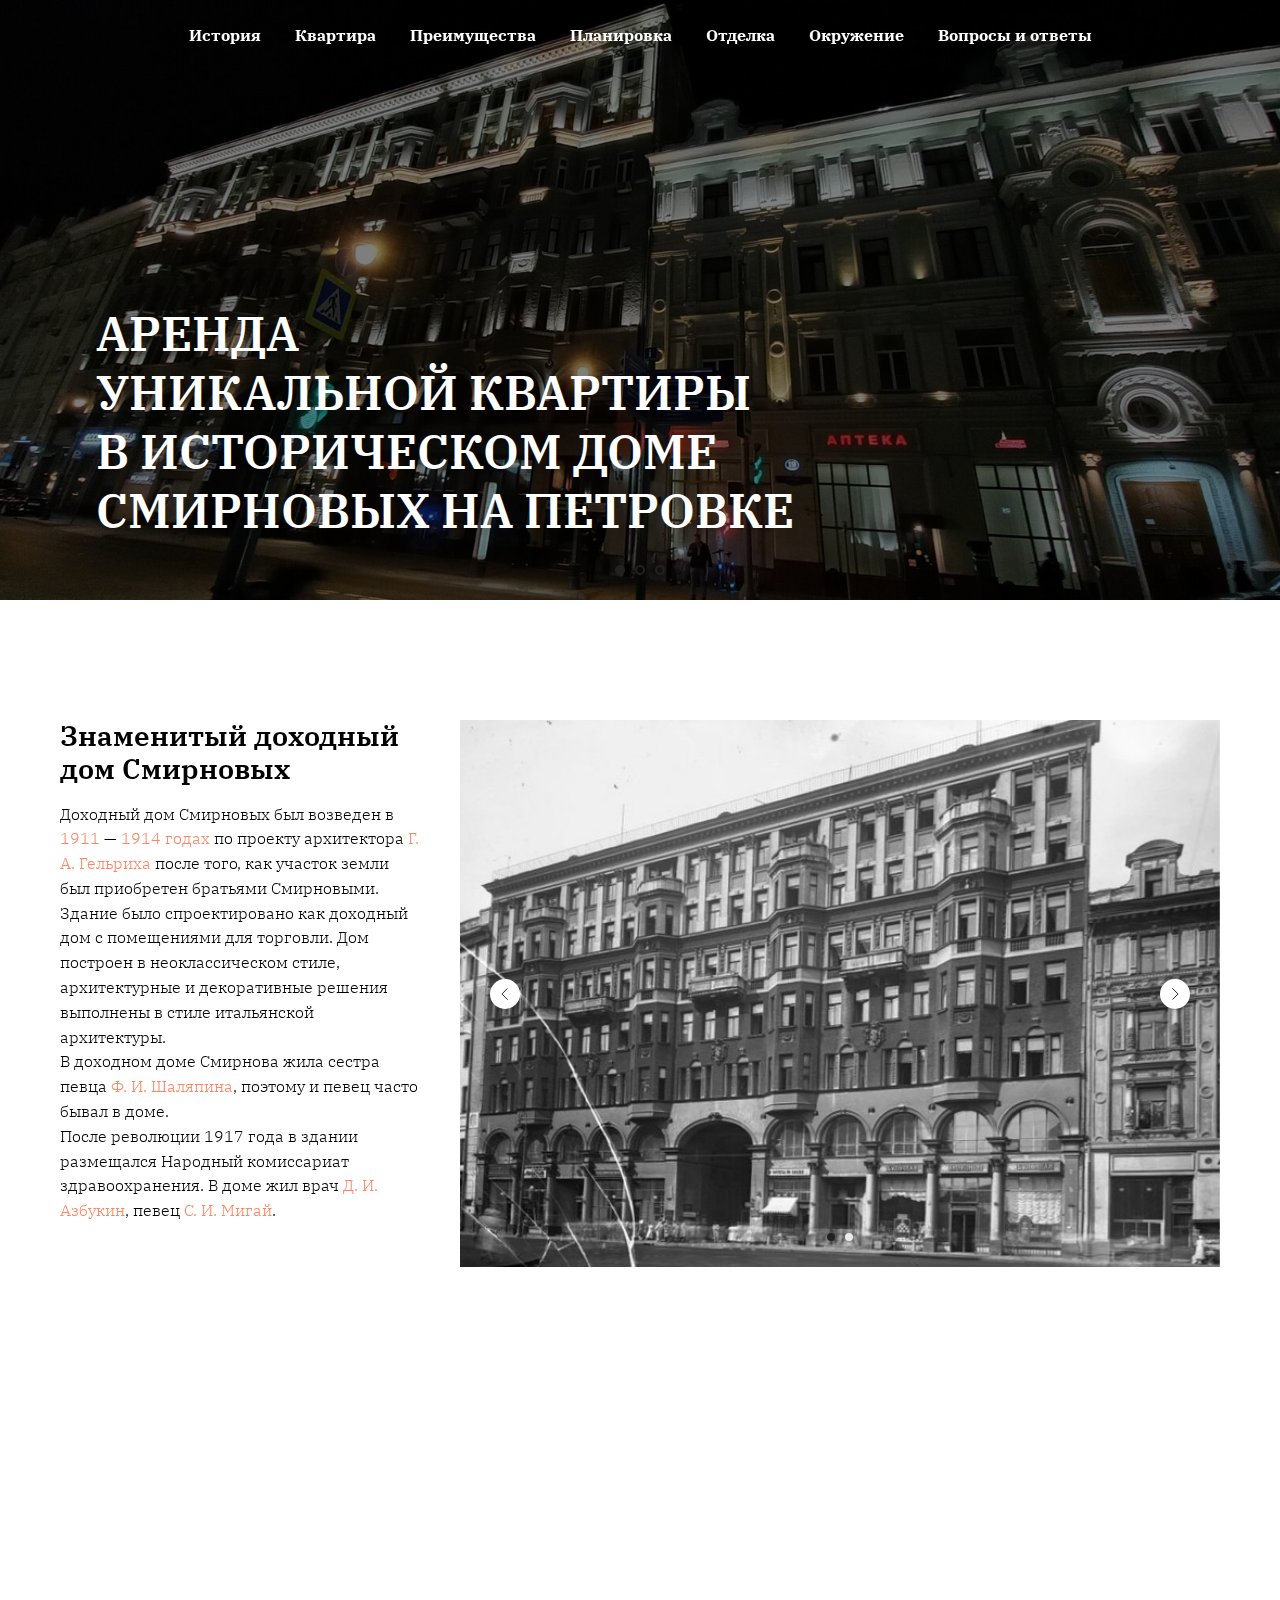
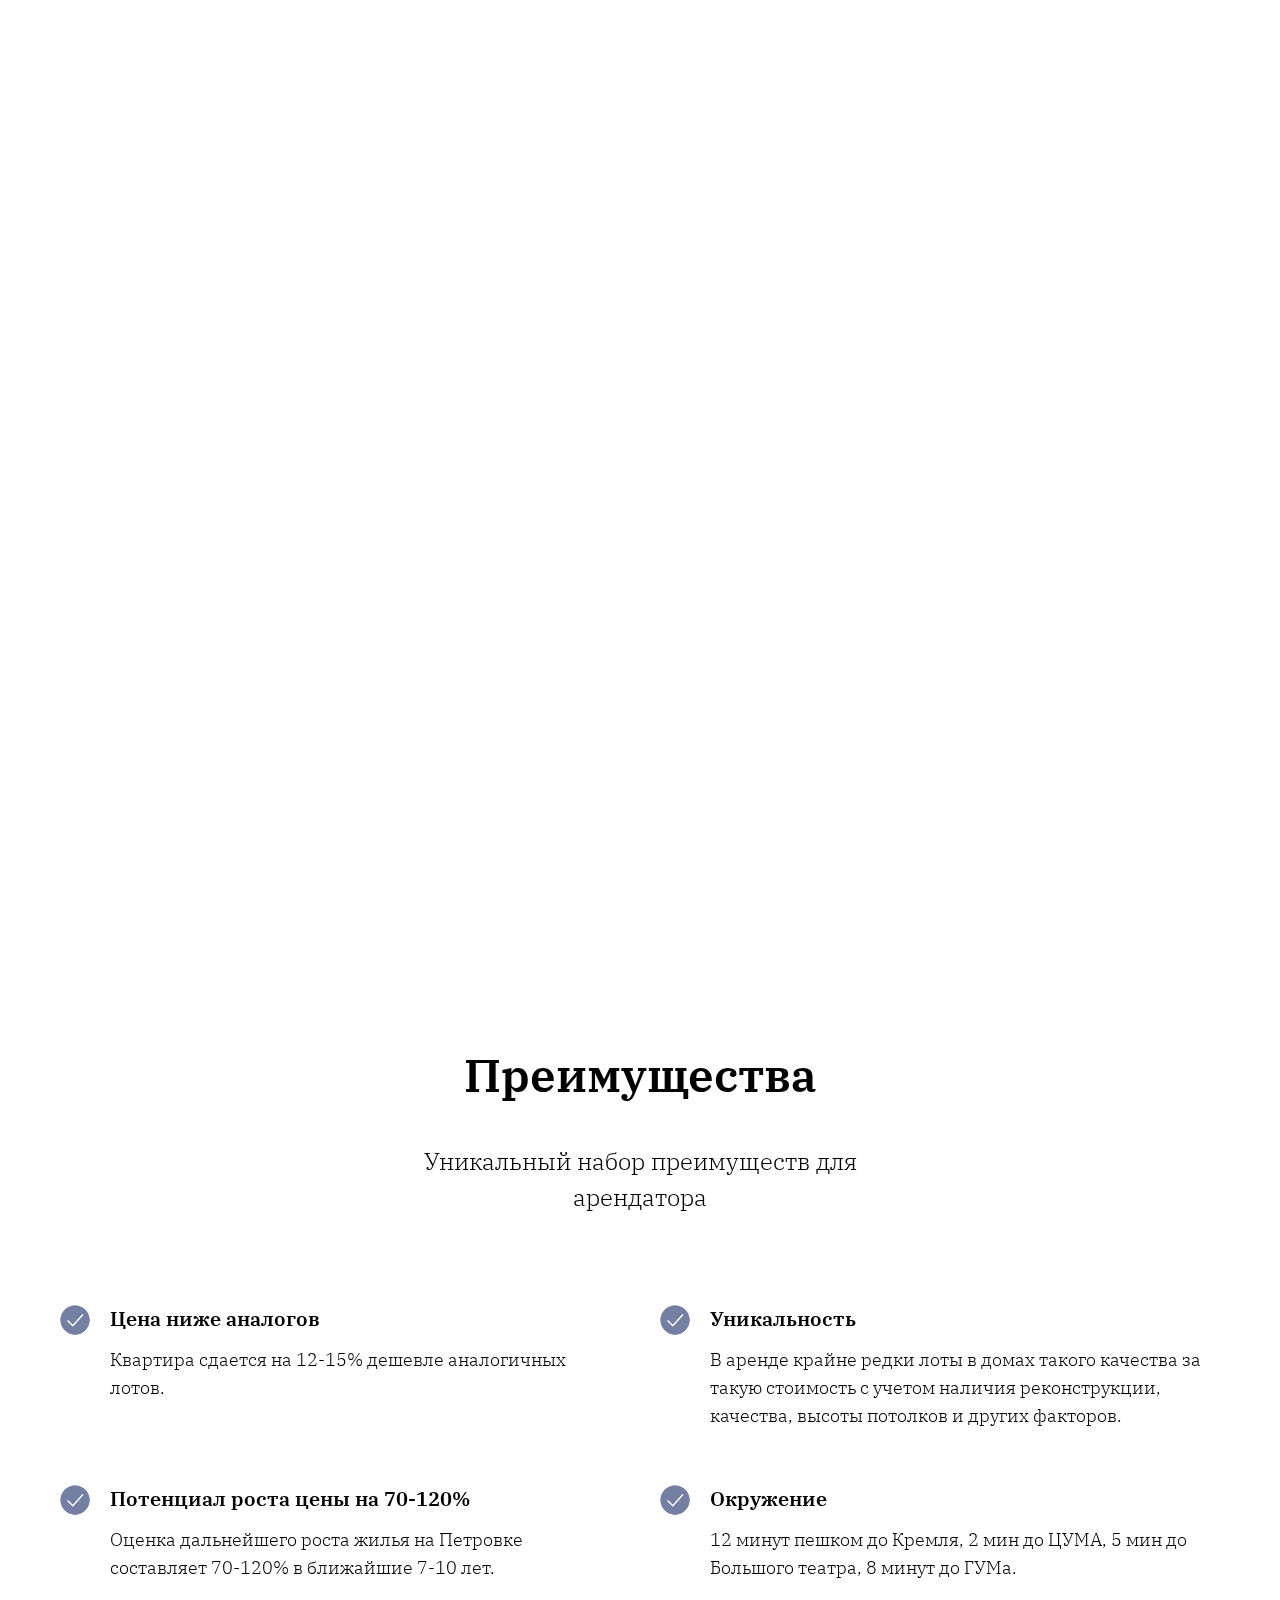
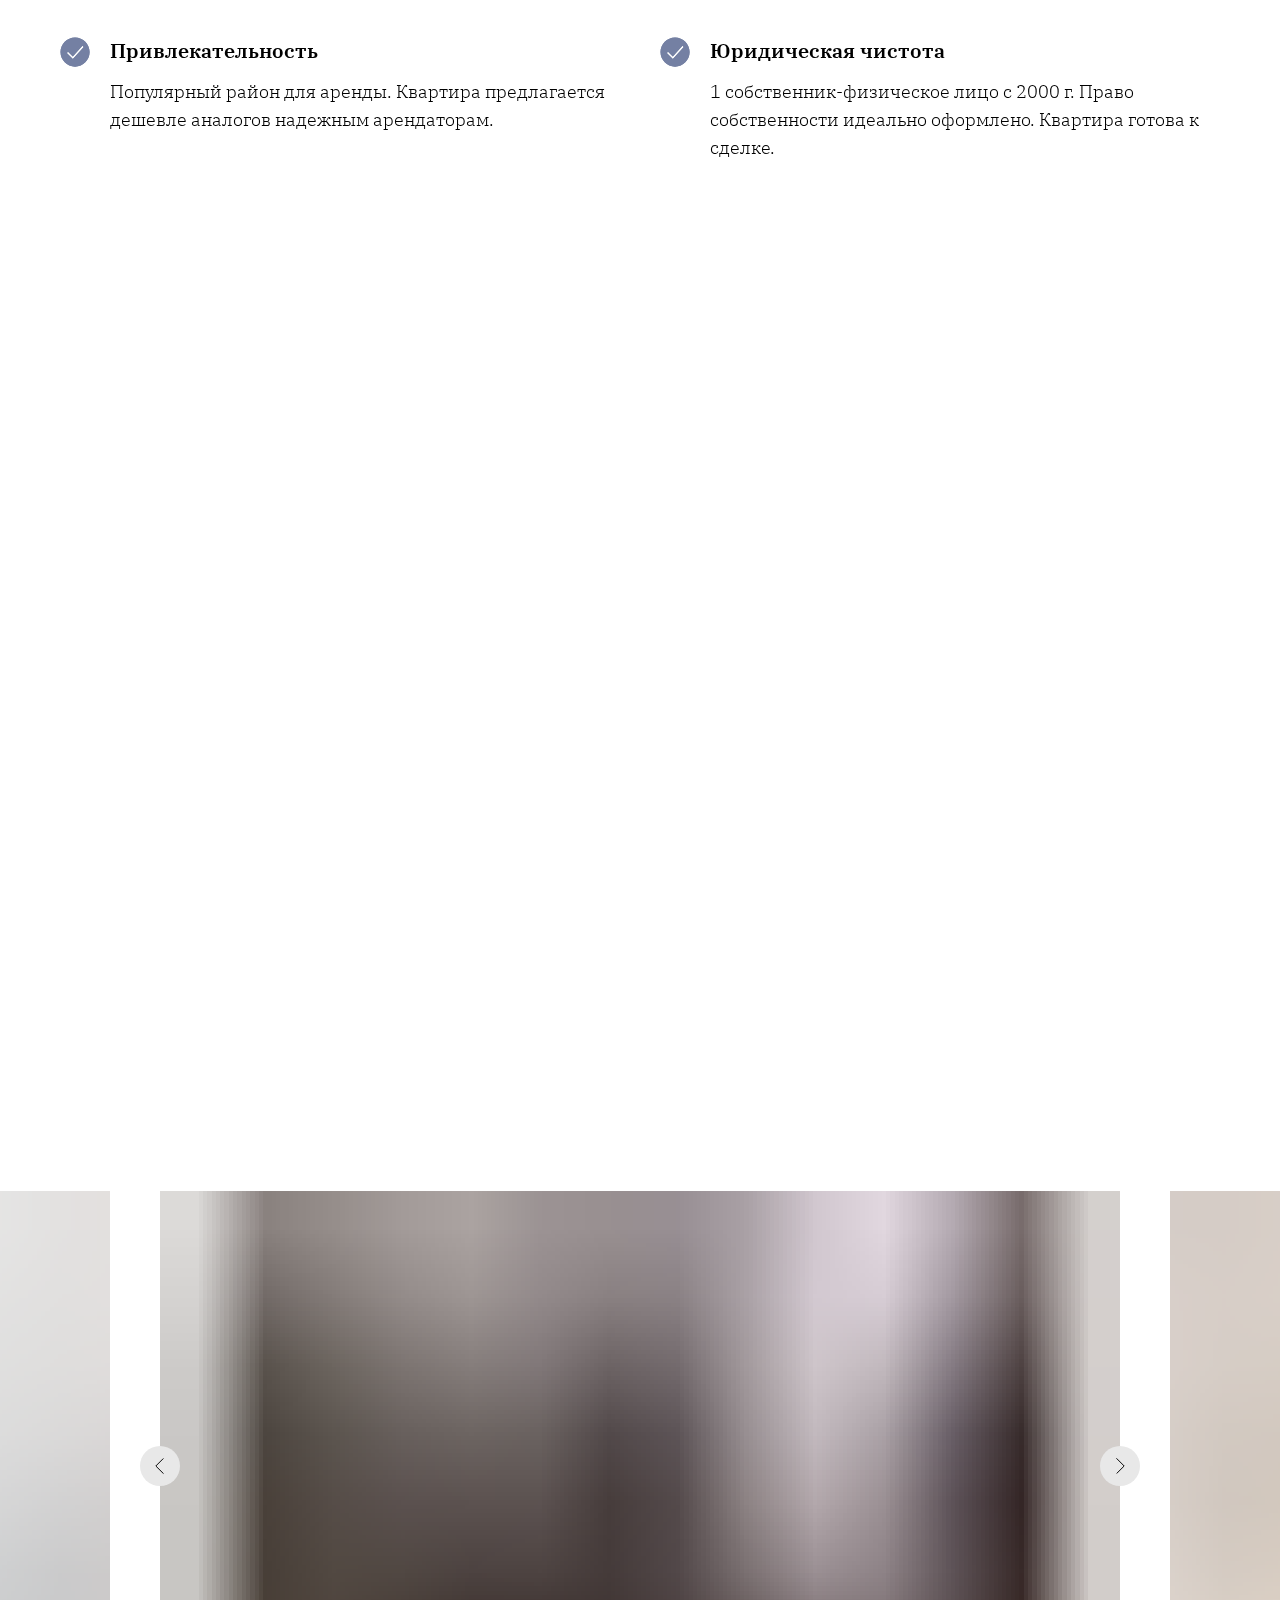
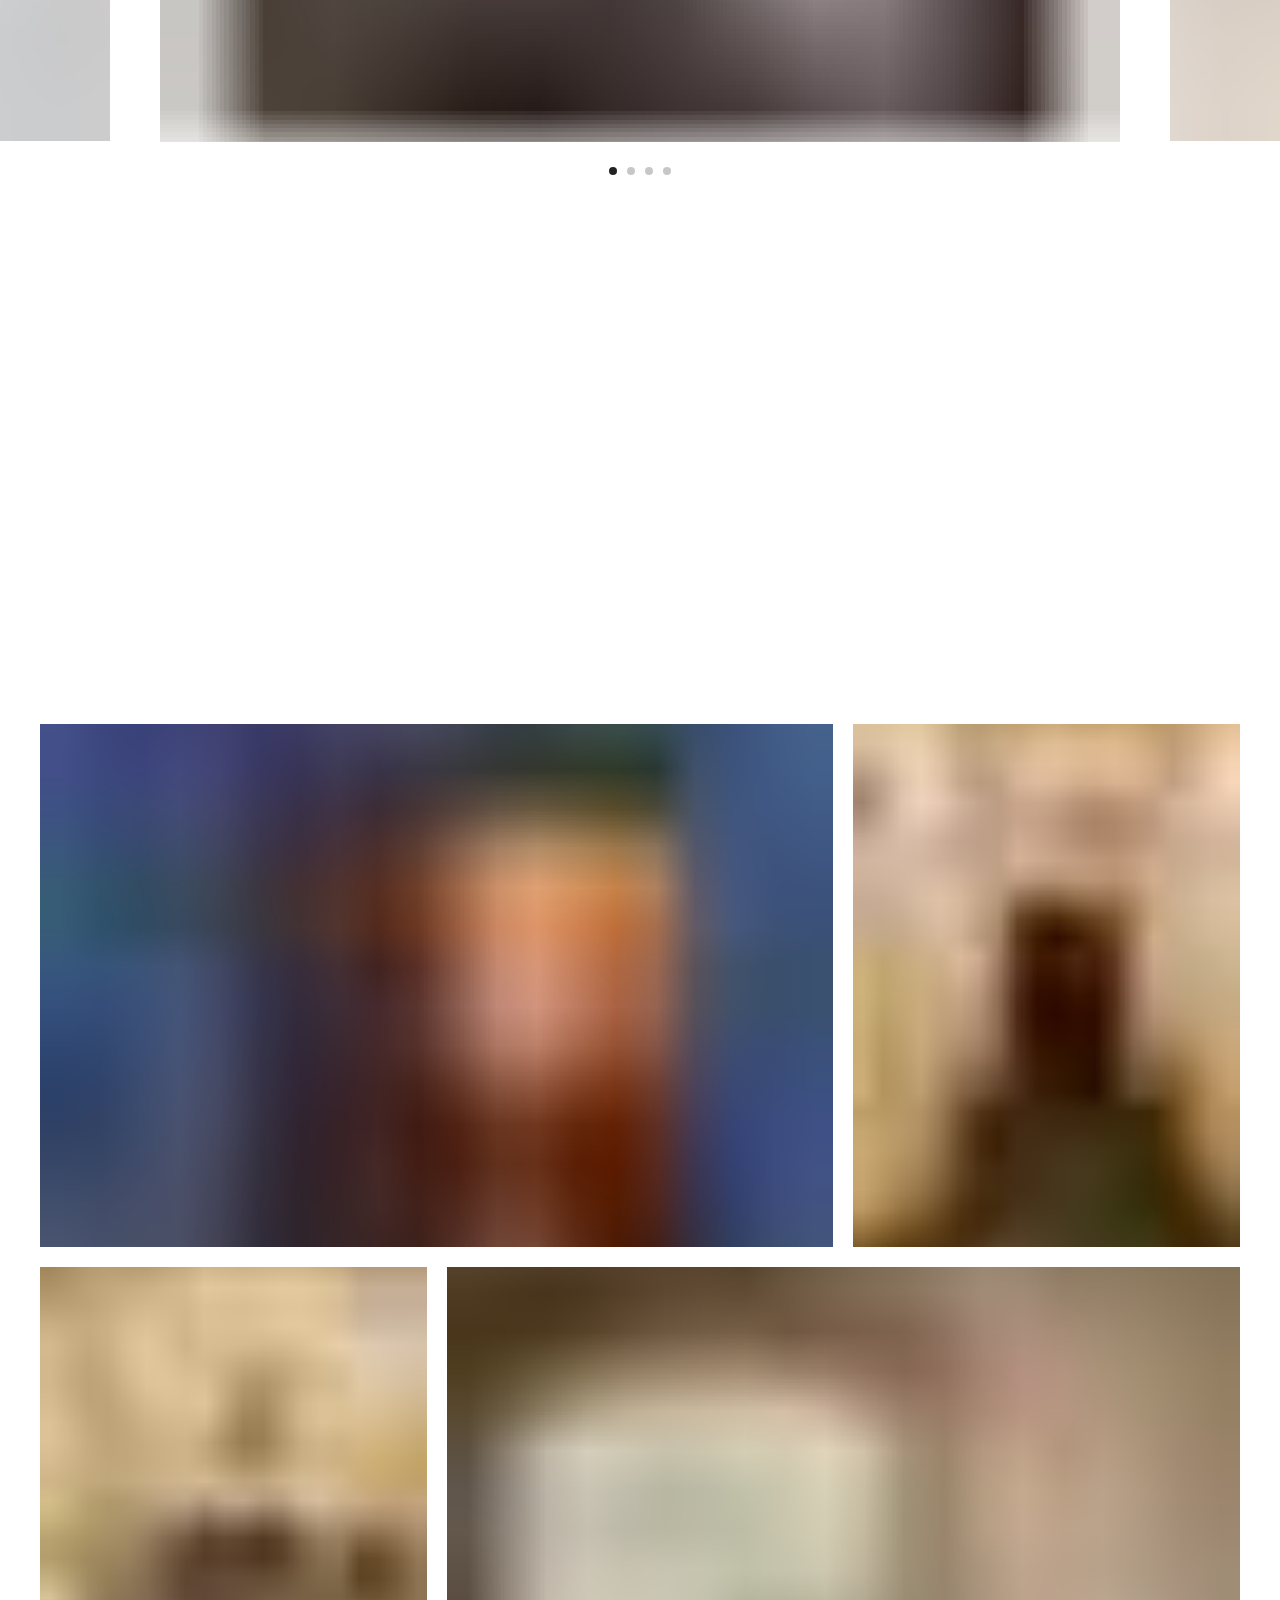
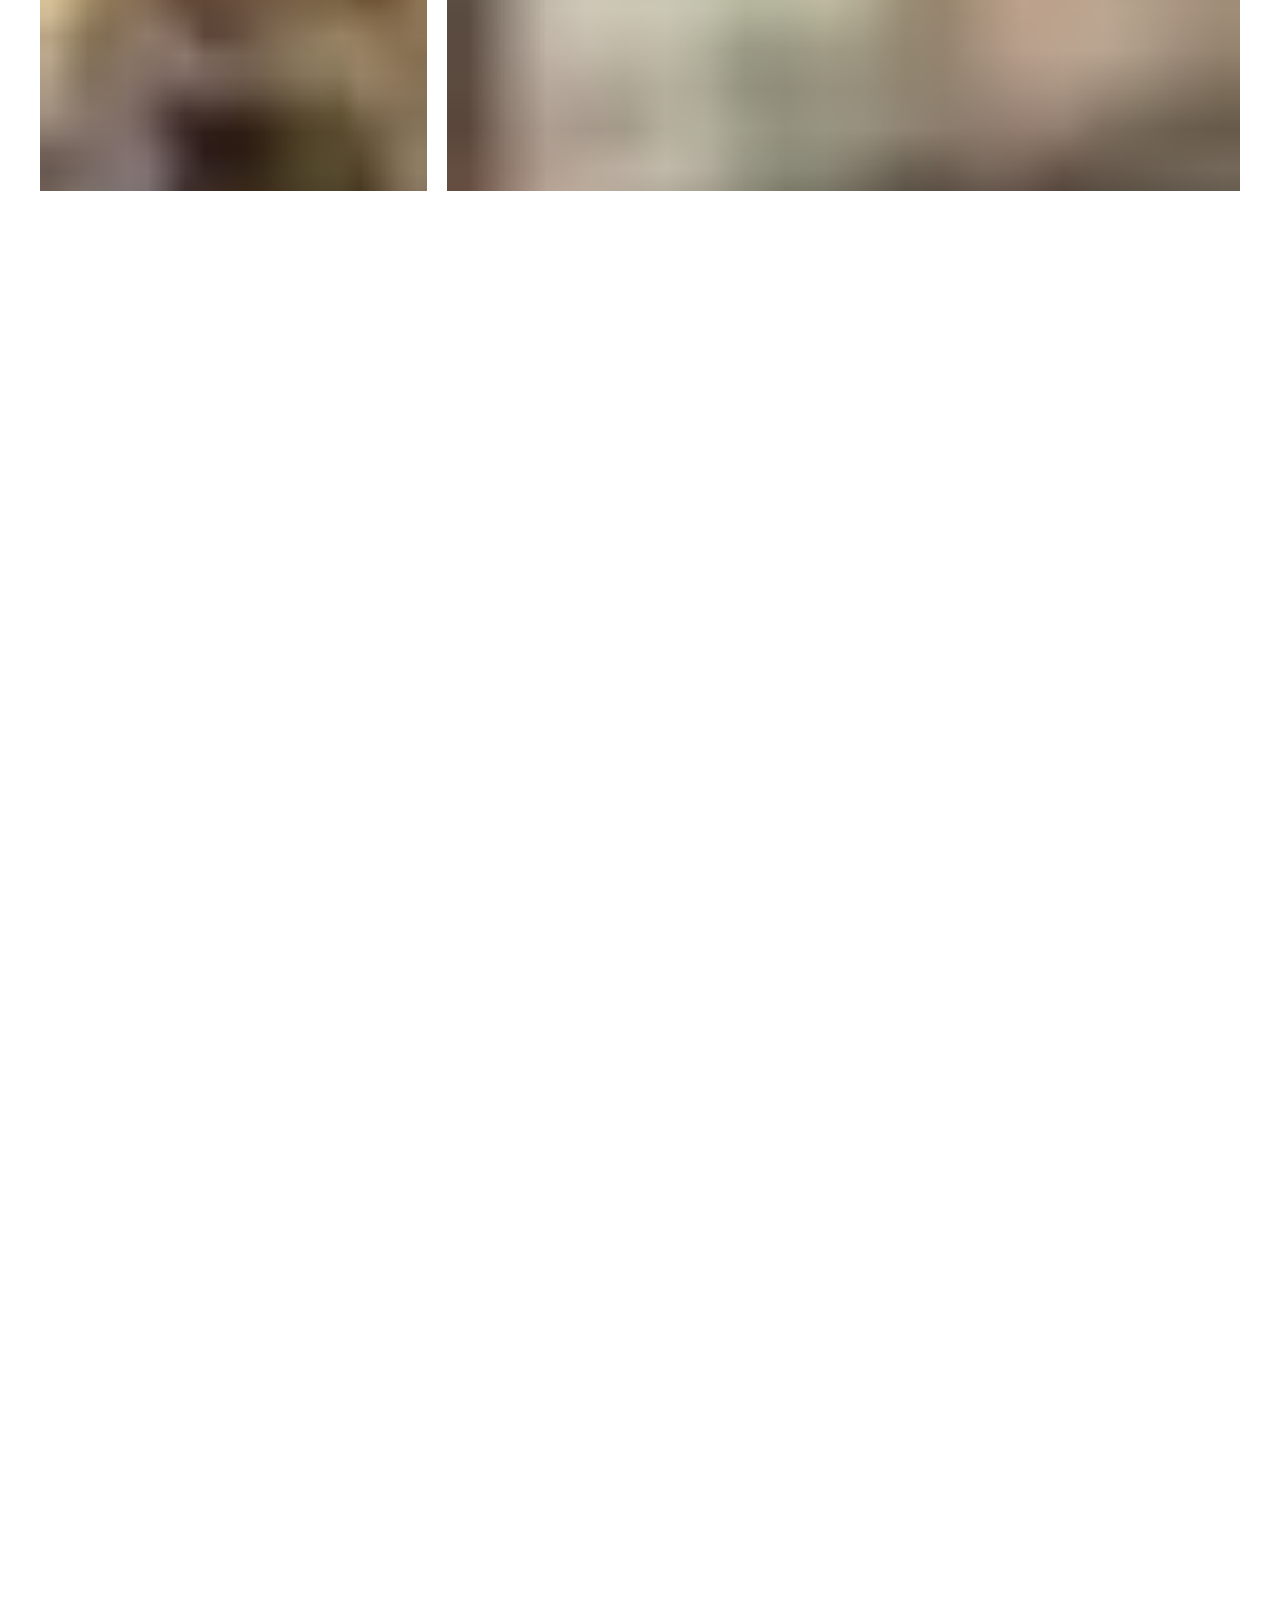
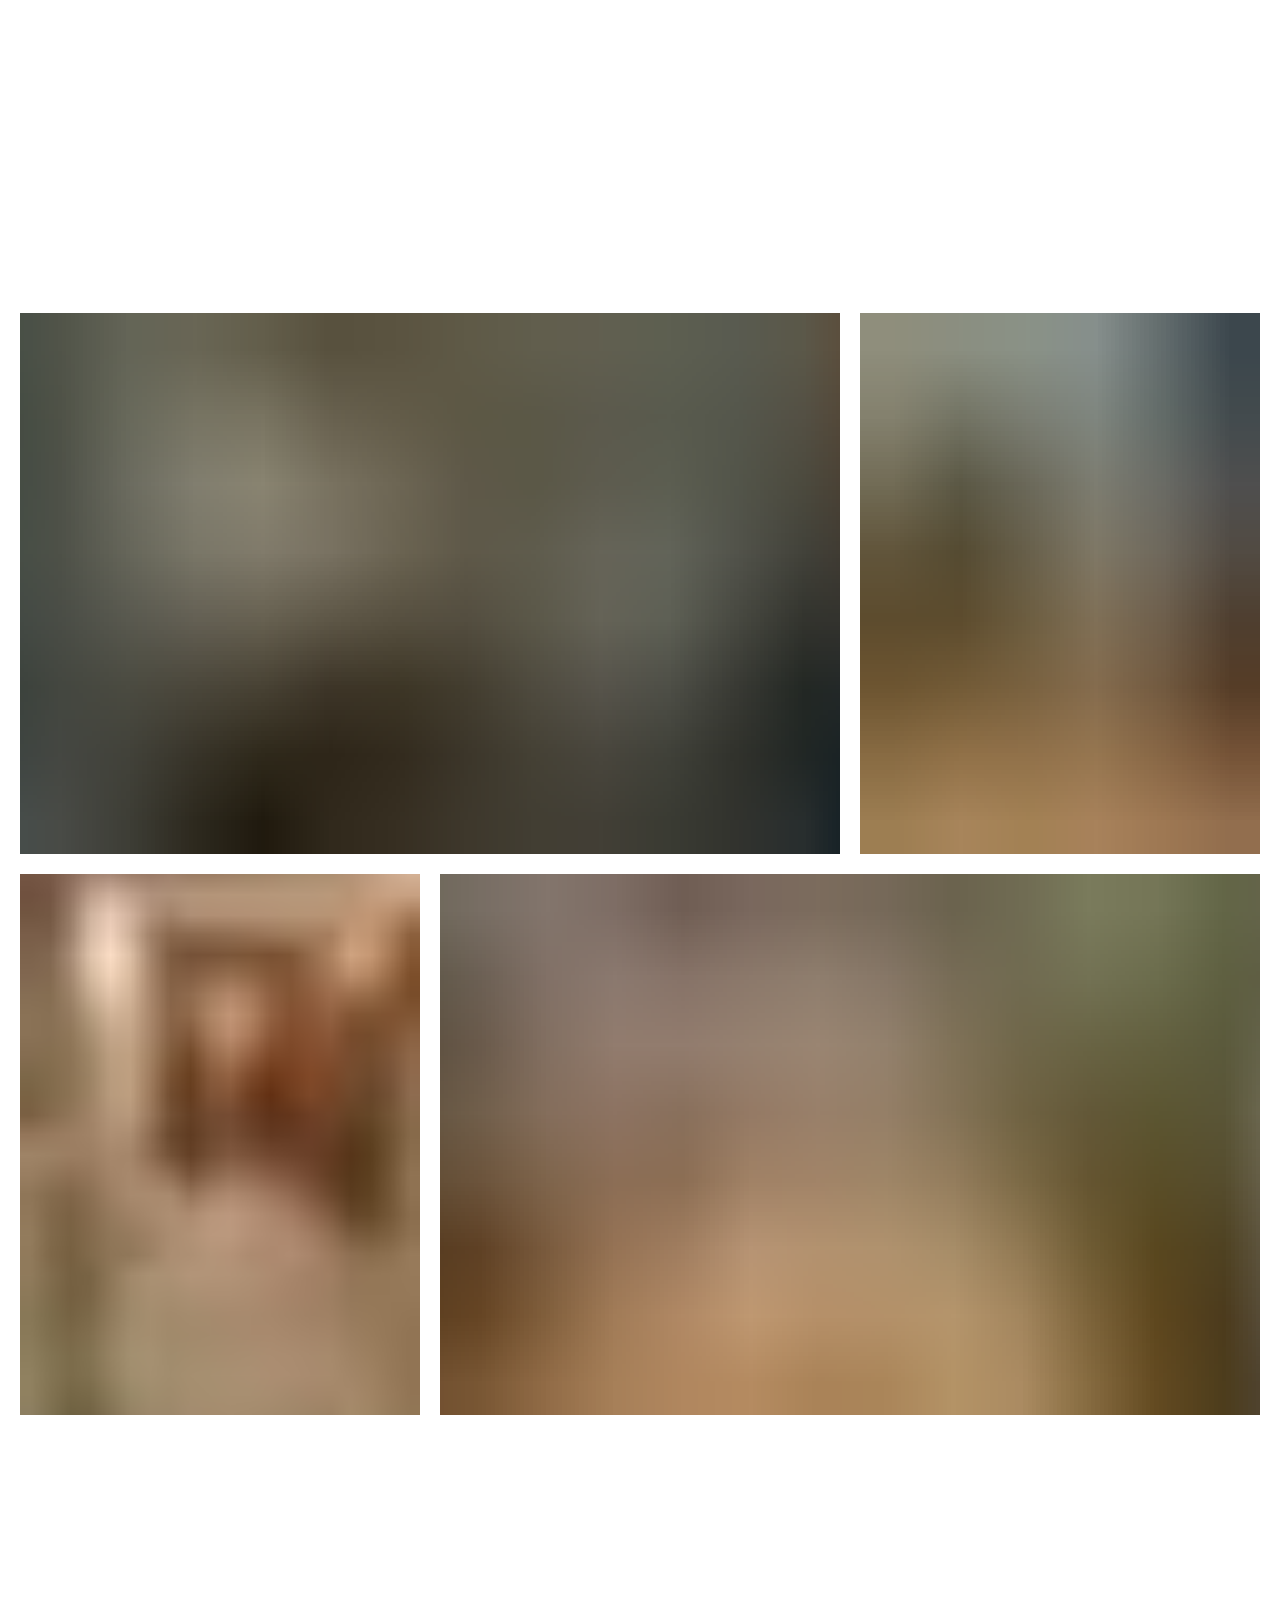
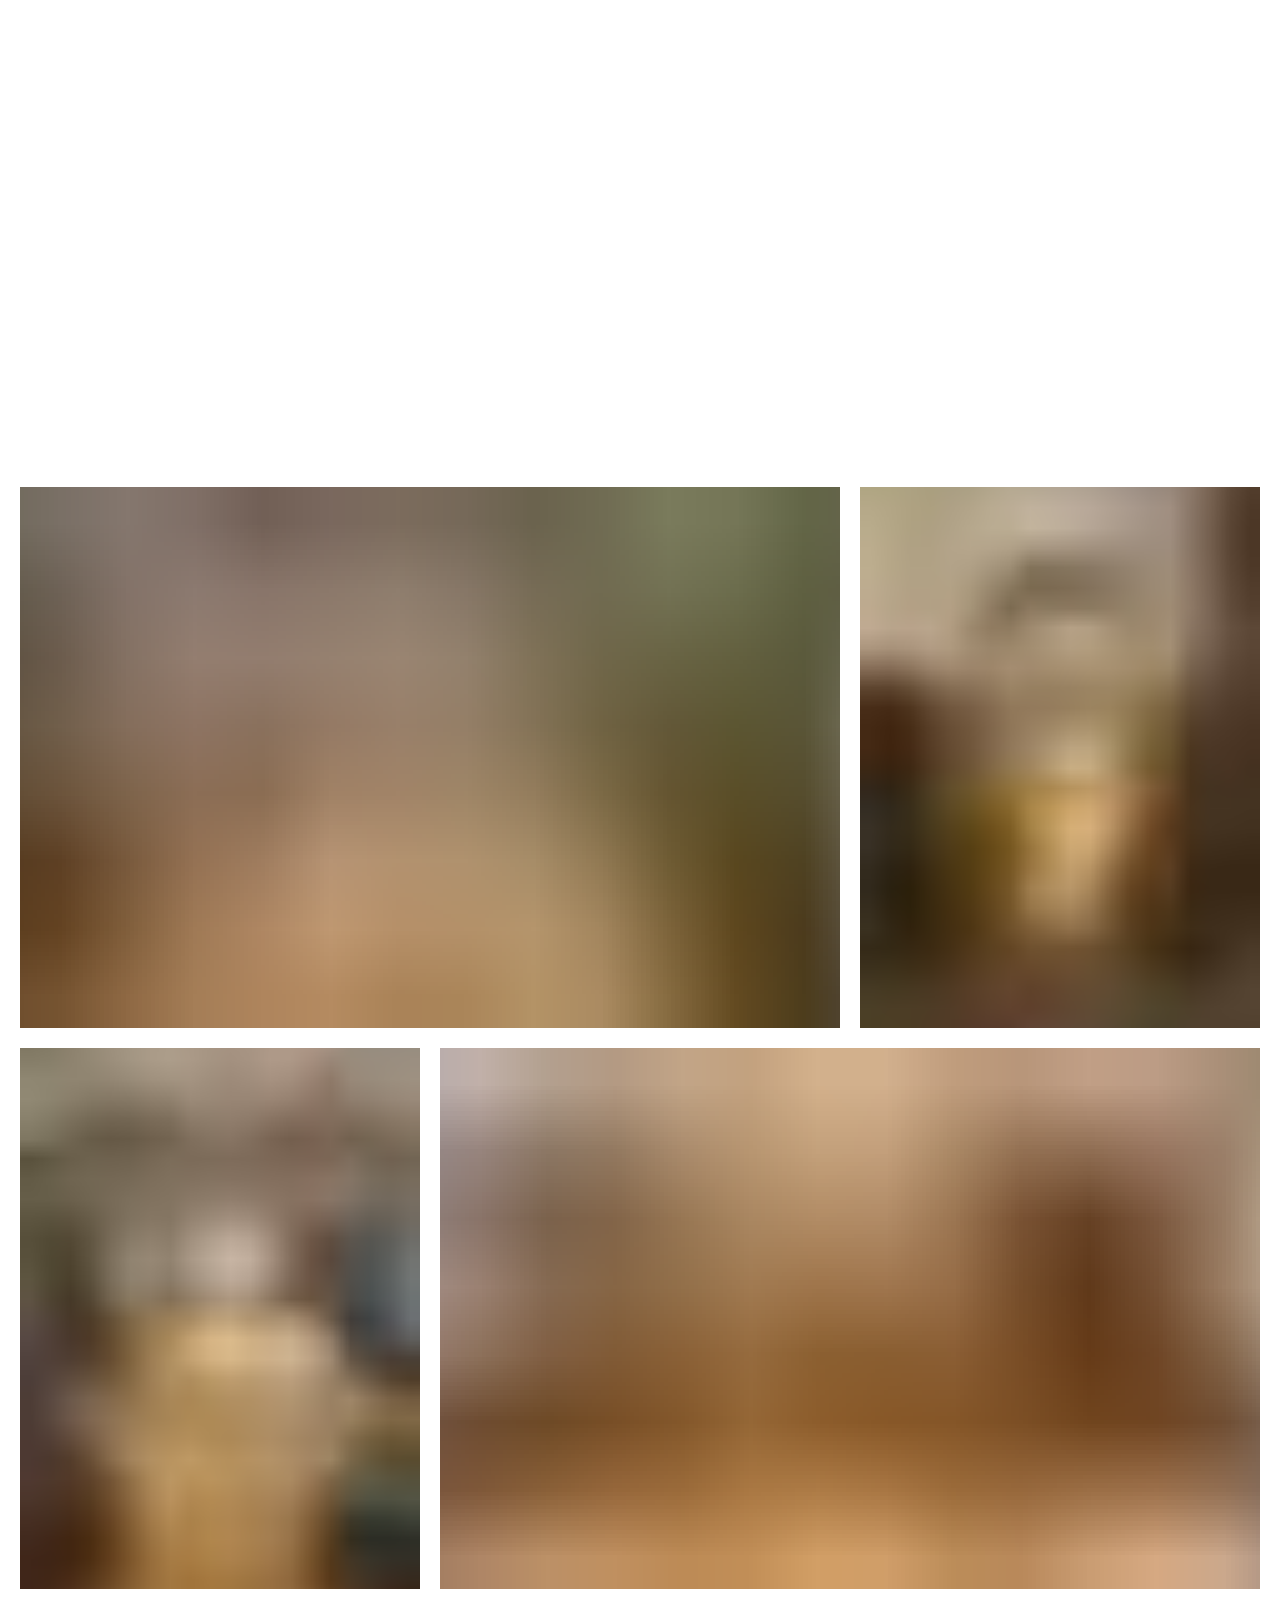
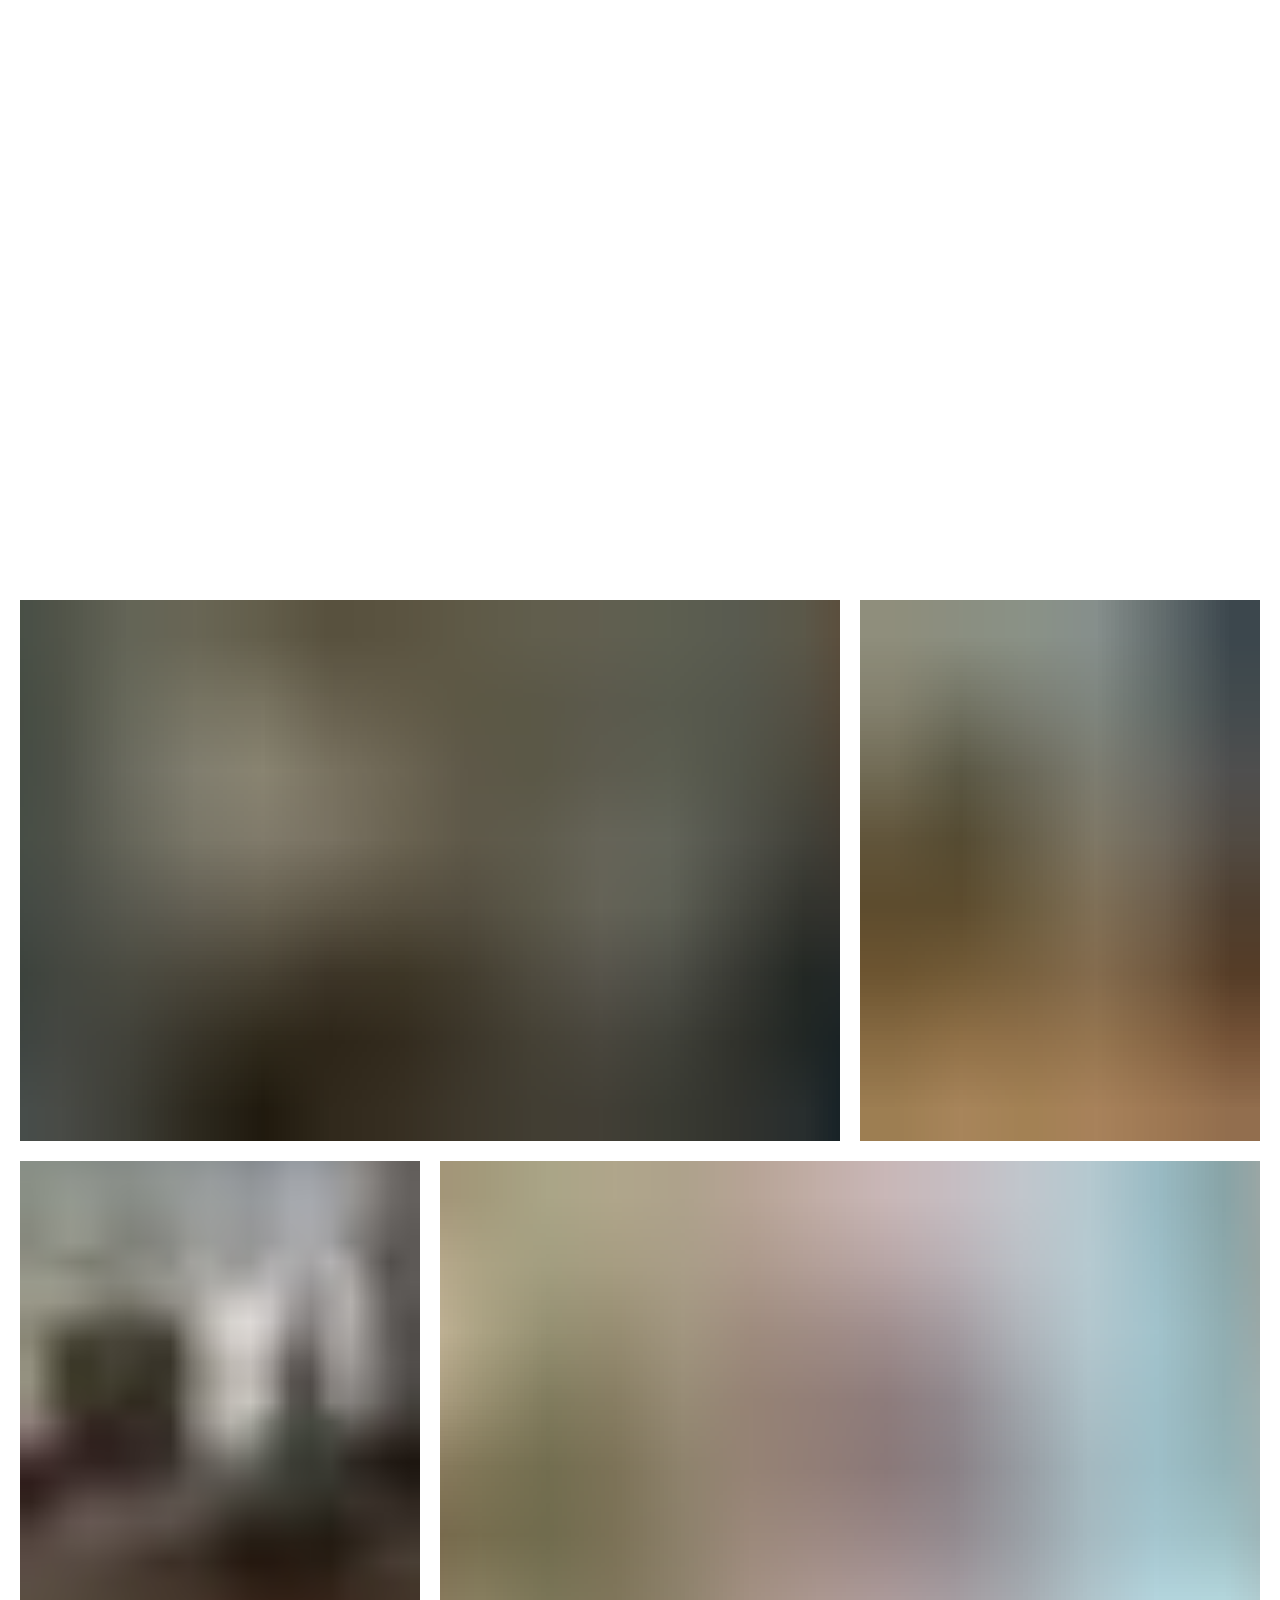
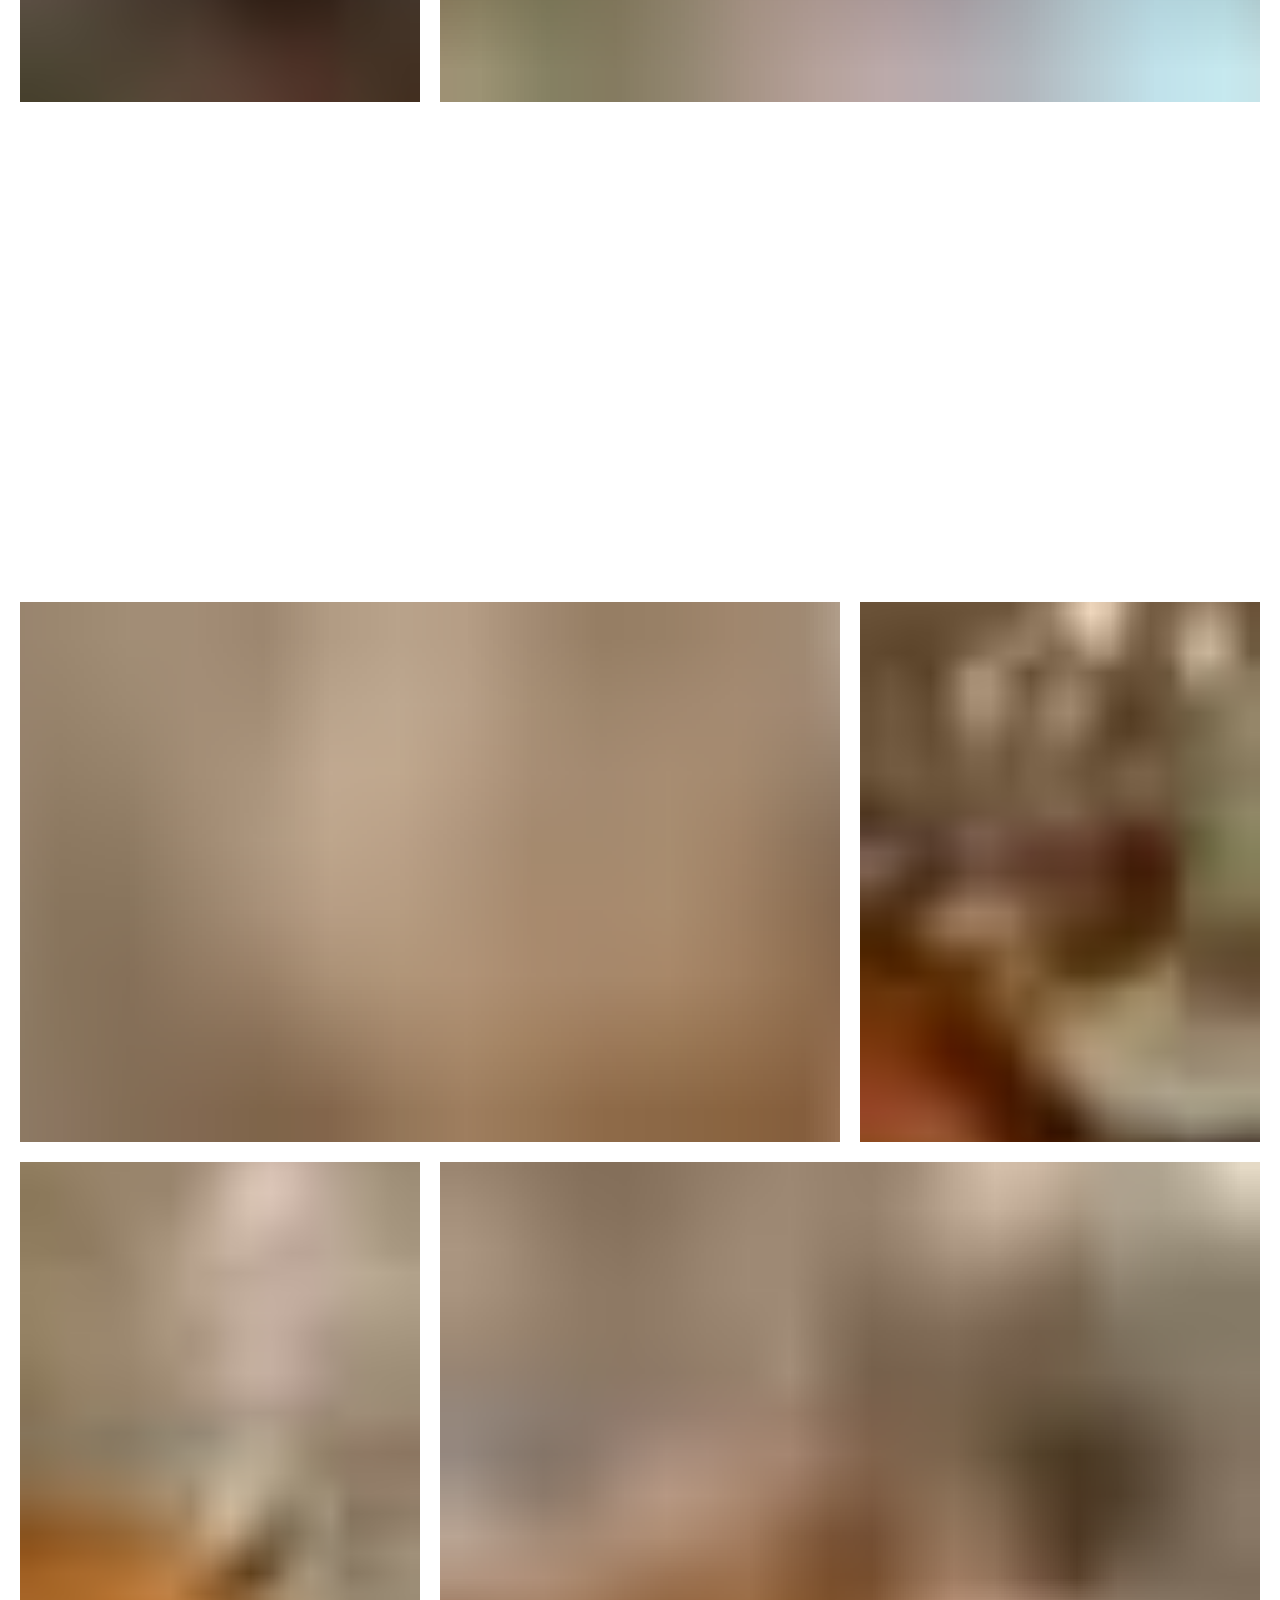
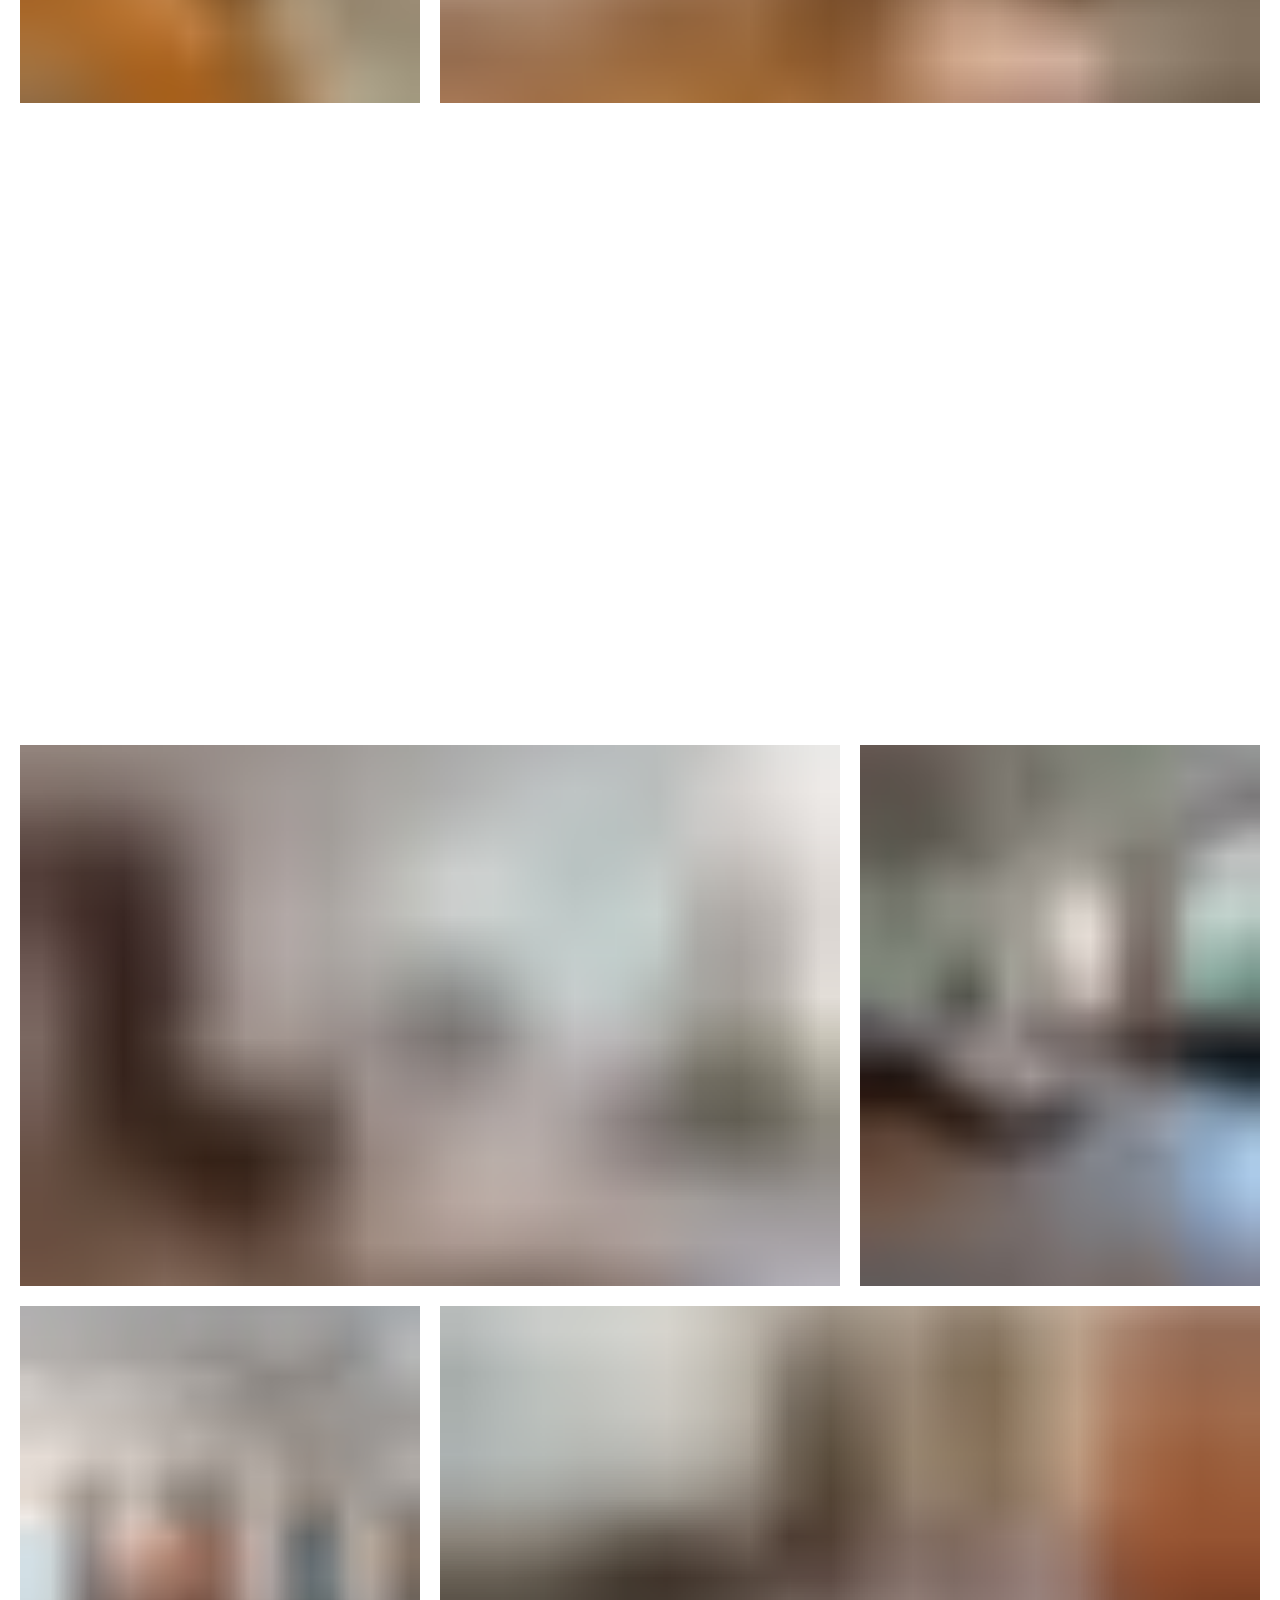
<file: index.html>
<!DOCTYPE html>
<html>

<head>
    <meta charset="utf-8" />
    <meta http-equiv="Content-Type" content="text/html; charset=utf-8" />
    <meta name="viewport" content="width=device-width, initial-scale=1.0" /><!--metatextblock-->
    <title>Blank page</title>
    <meta property="og:url" content="http://petrovka17.ru" />
    <meta property="og:title" content="Blank page" />
    <meta property="og:description" content="" />
    <meta property="og:type" content="website" />
    <meta property="og:image" content="images/tild3131-3439-4634-a130-636539323736__-__resize__504x__p22.jpg" />
    <link rel="canonical" href="http://petrovka17.ru"><!--/metatextblock-->
    <meta property="fb:app_id" content="257953674358265" />
    <meta name="format-detection" content="telephone=no" />
    <meta http-equiv="x-dns-prefetch-control" content="on">
    <link rel="dns-prefetch" href="https://ws.tildacdn.com">
    <link rel="shortcut icon" href="images/tildafavicon.ico" type="image/x-icon" /><!-- Assets -->
    <link rel="stylesheet" href="css/tilda-grid-3.0.min.css" type="text/css" media="all" onerror="this.loaderr='y';" />
    <link rel="stylesheet" href="css/tilda-blocks-2.14.css?t=1652348043" type="text/css" media="all"
        onerror="this.loaderr='y';" />
    <link rel="preconnect" href="https://fonts.gstatic.com">
    <link href="https://fonts.googleapis.com/css2?family=IBM+Plex+Serif:wght@300;400;500;600;700&subset=latin,cyrillic"
        rel="stylesheet">
    <link rel="stylesheet" href="css/tilda-animation-1.0.min.css" type="text/css" media="all"
        onerror="this.loaderr='y';" />
    <link rel="stylesheet" href="css/tilda-menusub-1.0.min.css" type="text/css" media="print" onload="this.media='all';"
        onerror="this.loaderr='y';" /><noscript>
        <link rel="stylesheet" href="css/tilda-menusub-1.0.min.css" type="text/css" media="all" />
    </noscript>
    <link rel="stylesheet" href="css/tilda-slds-1.4.min.css" type="text/css" media="print" onload="this.media='all';"
        onerror="this.loaderr='y';" /><noscript>
        <link rel="stylesheet" href="css/tilda-slds-1.4.min.css" type="text/css" media="all" />
    </noscript>
    <link rel="stylesheet" href="css/tilda-cover-1.0.min.css" type="text/css" media="all" onerror="this.loaderr='y';" />
    <link rel="stylesheet" href="css/tilda-zoom-2.0.min.css" type="text/css" media="print" onload="this.media='all';"
        onerror="this.loaderr='y';" /><noscript>
        <link rel="stylesheet" href="css/tilda-zoom-2.0.min.css" type="text/css" media="all" />
    </noscript>
    <link rel="stylesheet" href="css/tilda-carousel-1.0.min.css" type="text/css" media="print"
        onload="this.media='all';" onerror="this.loaderr='y';" /><noscript>
        <link rel="stylesheet" href="css/tilda-carousel-1.0.min.css" type="text/css" media="all" />
    </noscript>
    <script src="js/jquery-1.10.2.min.js" onerror="this.loaderr='y';"></script>
    <script src="js/tilda-scripts-3.0.min.js" onerror="this.loaderr='y';"></script>
    <script src="js/tilda-blocks-2.7.js?t=1652348043" onerror="this.loaderr='y';"></script>
    <script src="js/lazyload-1.3.min.js" charset="utf-8" async onerror="this.loaderr='y';"></script>
    <script src="js/tilda-animation-1.0.min.js" charset="utf-8" async onerror="this.loaderr='y';"></script>
    <script src="js/tilda-cover-1.0.min.js" charset="utf-8" async onerror="this.loaderr='y';"></script>
    <script src="js/tilda-events-1.0.min.js" charset="utf-8" async onerror="this.loaderr='y';"></script>
    <script src="js/tilda-menusub-1.0.min.js" charset="utf-8" async onerror="this.loaderr='y';"></script>
    <script src="js/tilda-slds-1.4.min.js" charset="utf-8" async onerror="this.loaderr='y';"></script>
    <script src="js/hammer.min.js" charset="utf-8" async onerror="this.loaderr='y';"></script>
    <script src="js/tilda-zoom-2.0.min.js" charset="utf-8" async onerror="this.loaderr='y';"></script>
    <script type="text/javascript">window.dataLayer = window.dataLayer || [];</script>
    <script type="text/javascript">(function () {
            if ((/bot|google|yandex|baidu|bing|msn|duckduckbot|teoma|slurp|crawler|spider|robot|crawling|facebook/i.test(navigator.userAgent)) === false && typeof (sessionStorage) != 'undefined' && sessionStorage.getItem('visited') !== 'y' && document.visibilityState) {
                var style = document.createElement('style');
                style.type = 'text/css';
                style.innerHTML = '@media screen and (min-width: 980px) {.t-records {opacity: 0;}.t-records_animated {-webkit-transition: opacity ease-in-out .2s;-moz-transition: opacity ease-in-out .2s;-o-transition: opacity ease-in-out .2s;transition: opacity ease-in-out .2s;}.t-records.t-records_visible {opacity: 1;}}';
                document.getElementsByTagName('head')[0].appendChild(style);
                function t_setvisRecs() {
                    var alr = document.querySelectorAll('.t-records');
                    Array.prototype.forEach.call(alr, function (el) {
                        el.classList.add("t-records_animated");
                    });
                    setTimeout(function () {
                        Array.prototype.forEach.call(alr, function (el) {
                            el.classList.add("t-records_visible");
                        });
                        sessionStorage.setItem("visited", "y");
                    }, 400);
                }
                document.addEventListener('DOMContentLoaded', t_setvisRecs);
            }
        })();</script>
</head>

<body class="t-body" style="margin:0;"><!--allrecords-->
    <div id="allrecords" data-tilda-export="yes" class="t-records" data-hook="blocks-collection-content-node"
        data-tilda-project-id="5448588" data-tilda-page-id="26943078"
        data-tilda-formskey="4ae961318635f23fbd2724c3b5448588" data-tilda-lazy="yes">
        <div id="rec438249549" class="r t-rec t-rec_pb_0" style="padding-bottom:0px; " data-animationappear="off"
            data-record-type="258"><!-- T229 -->
            <div id="nav438249549marker"></div>
            <div id="nav438249549" class="t229 t229__positionabsolute " style=" height:70px; " data-bgcolor-hex=""
                data-bgcolor-rgba="" data-navmarker="nav438249549marker" data-appearoffset="" data-bgopacity="0.70"
                data-menu="yes">
                <div class="t229__maincontainer " style="height:70px;">
                    <div class="t229__padding40px"></div>
                    <div class="t229__centerside ">
                        <ul>
                            <li class="t229__list_item" style="padding:0 15px 0 0;"><a class="t-menu__link-item"
                                    href="#history" data-menu-submenu-hook=""
                                    style="color:#ffffff;font-size:16px;font-weight:700;">История</a> </li>
                            <li class="t229__list_item" style="padding:0 15px;"><a class="t-menu__link-item"
                                    href="#about" data-menu-submenu-hook=""
                                    style="color:#ffffff;font-size:16px;font-weight:700;">Квартира</a> </li>
                            <li class="t229__list_item" style="padding:0 15px;"><a class="t-menu__link-item"
                                    href="#profit" data-menu-submenu-hook=""
                                    style="color:#ffffff;font-size:16px;font-weight:700;">Преимущества</a> </li>
                            <li class="t229__list_item" style="padding:0 15px;"><a class="t-menu__link-item"
                                    href="#plan" data-menu-submenu-hook=""
                                    style="color:#ffffff;font-size:16px;font-weight:700;">Планировка</a> </li>
                            <li class="t229__list_item" style="padding:0 15px;"><a class="t-menu__link-item"
                                    href="#inside" data-menu-submenu-hook=""
                                    style="color:#ffffff;font-size:16px;font-weight:700;">Отделка</a> </li>
                            <li class="t229__list_item" style="padding:0 15px;"><a class="t-menu__link-item"
                                    href="#around" data-menu-submenu-hook=""
                                    style="color:#ffffff;font-size:16px;font-weight:700;">Окружение</a> </li>
                            <li class="t229__list_item" style="padding:0 0 0 15px;"><a class="t-menu__link-item"
                                    href="#qa" data-menu-submenu-hook=""
                                    style="color:#ffffff;font-size:16px;font-weight:700;">Вопросы и ответы</a> </li>
                        </ul>
                    </div>
                    <div class="t229__padding40px"></div>
                </div>
            </div>
            <script> t_onReady(function () {
                    var rec = document.querySelector('#rec438249549');
                    if (!rec) return;
                    t_onFuncLoad('t229_highlight', function () { t229_highlight('26943078'); });
                    rec.querySelector('.t229').classList.remove('t229__beforeready');
                }); </script>
            <script> window.addEventListener('load', function () {
                    t_onFuncLoad('t229_setBg', function () { t229_setBg('438249549'); });
                });
                t_onReady(function () {
                    t_onFuncLoad('t229_setBg', function () {
                        t229_setBg('438249549');
                        window.addEventListener('resize', t_throttle(function () {
                            t229_setBg('438249549');
                        }));
                    });
                }); </script>
            <style>
                #rec438249549 .t-menu__link-item {
                    -webkit-transition: color 0.3s ease-in-out, opacity 0.3s ease-in-out;
                    transition: color 0.3s ease-in-out, opacity 0.3s ease-in-out;
                    position: relative;
                }

                #rec438249549 .t-menu__link-item::after {
                    content: '';
                    position: absolute;
                    left: 0;
                    top: 50%;
                    width: 0%;
                    border-bottom: px solid;
                    -webkit-transition: all 0.3s ease;
                    transition: all 0.3s ease;
                }

                #rec438249549 .t-menu__link-item.t-active {
                    color: #7480a3 !important;
                }

                #rec438249549 .t-menu__link-item.t-active::after {
                    width: 100%;
                    border-bottom: 2px solid #0000FF;
                }

                #rec438249549 .t-menu__link-item:not(.t-active):not(.tooltipstered):hover {
                    color: #7480a3 !important;
                }

                @supports (overflow:-webkit-marquee) and (justify-content:inherit) {

                    #rec438249549 .t-menu__link-item,
                    #rec438249549 .t-menu__link-item.t-active {
                        opacity: 1 !important;
                    }
                }
            </style>
            <script type="text/javascript"> $(document).ready(function () {
                    setTimeout(function () {
                        t_onFuncLoad('t_menusub_init', function () {
                            t_menusub_init('438249549');
                        });
                    }, 500);
                });</script>
            <style>
                @media screen and (max-width: 980px) {
                    #rec438249549 .t-menusub__menu .t-menusub__link-item {
                        color: #ffffff !important;
                    }

                    #rec438249549 .t-menusub__menu .t-menusub__link-item.t-active {
                        color: #ffffff !important;
                    }
                }
            </style>
        </div>
        <div id="rec434943925" class="r t-rec" style=" " data-animationappear="off" data-record-type="734"><!-- t734 -->
            <div class="t734" style="height:600px;">
                <div class="t-slds t734__leftaligned " style="visibility: hidden;">
                    <div class="t-container_100 t-slds__main">
                        <div class="t-slds__container">
                            <div class="t-slds__items-wrapper t-slds_animated-none" data-slider-transition="300"
                                data-slider-with-cycle="true" data-slider-correct-height="true"
                                data-auto-correct-mobile-width="false">
                                <div class="t-slds__item t-slds__item_active" data-slide-index="1">
                                    <div class="t734__slds-wrapper t-slds__wrapper" style="">
                                        <div class="t-cover__carrier"
                                            data-content-cover-bg="images/tild6432-3731-4734-b438-303830623664__p1.jpg"
                                            style="background-image: url('images/tild6432-3731-4734-b438-303830623664__-__resizeb__20x__p1.jpg'); height:600px;">
                                        </div>
                                        <div class="t-cover__filter"
                                            style="height:600px; background-color:#000;opacity: 0.50; "></div>
                                        <div class="t734__table" style="height:600px;">
                                            <div class="t-cell t-valign_bottom">
                                                <div class="t-container">
                                                    <div class="t734__wrapper t-width t-width_12 t-margin_left">
                                                        <div class="t734__textwrapper t-align_left">
                                                            <div class="t734__title t-title t-title_sm"
                                                                field="li_title__1496797390759" style="">
                                                                АРЕНДА<br />УНИКАЛЬНОЙ КВАРТИРЫ<br />В ИСТОРИЧЕСКОМ
                                                                ДОМЕ<br />СМИРНОВЫХ НА ПЕТРОВКЕ</div>
                                                        </div>
                                                    </div>
                                                </div>
                                            </div>
                                        </div>
                                    </div>
                                </div>
                                <div class="t-slds__item " data-slide-index="2">
                                    <div class="t734__slds-wrapper t-slds__wrapper" style="">
                                        <div class="t-cover__carrier"
                                            data-content-cover-bg="images/tild6462-3439-4535-b434-393037323736__photo14397614140274f4ebeeda3a3.jpeg"
                                            style="background-image: url('images/tild6462-3439-4535-b434-393037323736__-__resizeb__20x__photo14397614140274f4ebeeda3a3.jpeg'); height:600px;">
                                        </div>
                                        <div class="t-cover__filter"
                                            style="height:600px; background-color:#000;opacity: 0.50; "></div>
                                        <div class="t734__table" style="height:600px;">
                                            <div class="t-cell t-valign_bottom">
                                                <div class="t-container">
                                                    <div class="t734__wrapper t-width t-width_12 t-margin_left">
                                                        <div class="t734__textwrapper t-align_left">
                                                            <div class="t734__title t-title t-title_sm"
                                                                field="li_title__1496797394309" style="">GETTING HERE
                                                                AND AROUND</div>
                                                            <div class="t734__descr t-descr t-descr_md"
                                                                field="li_descr__1496797394309" style="">Get around by
                                                                train, bus, car, ferry, cruise ship, bicycle, skis, or
                                                                sleigh.<br />Relax and enjoy yourself!</div>
                                                            <div class="t734__button"><a href="#" target=""
                                                                    class="t-btn"
                                                                    style="color:#ffffff;border:0px solid #ffffff;background-color:#0066ff;border-radius:30px; -moz-border-radius:30px; -webkit-border-radius:30px;">
                                                                    <table style="width:100%; height:100%;">
                                                                        <tr>
                                                                            <td>Read more</td>
                                                                        </tr>
                                                                    </table>
                                                                </a></div>
                                                        </div>
                                                    </div>
                                                </div>
                                            </div>
                                        </div>
                                    </div>
                                </div>
                                <div class="t-slds__item " data-slide-index="3">
                                    <div class="t734__slds-wrapper t-slds__wrapper" style="">
                                        <div class="t-cover__carrier"
                                            data-content-cover-bg="images/tild6264-6235-4563-b235-386438386139__lucabravo229192.jpg"
                                            style="background-image: url('images/tild6264-6235-4563-b235-386438386139__-__resizeb__20x__lucabravo229192.jpg'); height:600px;">
                                        </div>
                                        <div class="t-cover__filter"
                                            style="height:600px; background-color:#000;opacity: 0.50; "></div>
                                        <div class="t734__table" style="height:600px;">
                                            <div class="t-cell t-valign_bottom">
                                                <div class="t-container">
                                                    <div class="t734__wrapper t-width t-width_12 t-margin_left">
                                                        <div class="t734__textwrapper t-align_left">
                                                            <div class="t734__title t-title t-title_sm"
                                                                field="li_title__1496797396352" style="">LAKELAND ROUTES
                                                            </div>
                                                            <div class="t734__descr t-descr t-descr_md"
                                                                field="li_descr__1496797396352" style="">Explore
                                                                Helsinki and the Finnish lake on an unforgettable road
                                                                trip alone or with your loved ones.</div>
                                                            <div class="t734__button"><a href="#" target=""
                                                                    class="t-btn"
                                                                    style="color:#ffffff;border:0px solid #ffffff;background-color:#0066ff;border-radius:30px; -moz-border-radius:30px; -webkit-border-radius:30px;">
                                                                    <table style="width:100%; height:100%;">
                                                                        <tr>
                                                                            <td>Read more</td>
                                                                        </tr>
                                                                    </table>
                                                                </a></div>
                                                        </div>
                                                    </div>
                                                </div>
                                            </div>
                                        </div>
                                    </div>
                                </div>
                            </div>
                        </div>
                        <div class="t-slds__bullet_wrapper">
                            <div class="t-slds__bullet t-slds__bullet_active" data-slide-bullet-for="1">
                                <div class="t-slds__bullet_body"
                                    style="width: 10px; height: 10px;background-color: transparent;border: 2px solid #222;">
                                </div>
                            </div>
                            <div class="t-slds__bullet " data-slide-bullet-for="2">
                                <div class="t-slds__bullet_body"
                                    style="width: 10px; height: 10px;background-color: transparent;border: 2px solid #222;">
                                </div>
                            </div>
                            <div class="t-slds__bullet " data-slide-bullet-for="3">
                                <div class="t-slds__bullet_body"
                                    style="width: 10px; height: 10px;background-color: transparent;border: 2px solid #222;">
                                </div>
                            </div>
                        </div>
                    </div>
                </div>
            </div>
            <script type="text/javascript"> t_onReady(function () {
                    t_onFuncLoad('t734_init', function () {
                        try {
                            t734_init('434943925');
                        } catch (error) {
                            console.log(error);
                        }
                    });
                });</script>
            <style type="text/css">
                #rec434943925 .t-slds__bullet_active .t-slds__bullet_body {
                    background-color: #222 !important;
                }

                #rec434943925 .t-slds__bullet:hover .t-slds__bullet_body {
                    background-color: #222 !important;
                }
            </style>
        </div>
        <div id="rec437790632" class="r t-rec" style=" " data-record-type="215"><a name="history"
                style="font-size:0;"></a></div>
        <div id="rec435464882" class="r t-rec t-rec_pt_120 t-rec_pb_120"
            style="padding-top:120px;padding-bottom:120px; " data-record-type="799"> <!-- T799 -->
            <div class="t799">
                <div class="t-container">
                    <div class="t-col t-col_4 t799-col_top">
                        <div class="t799__title t-heading t-heading_sm" style="" field="title">Знаменитый доходный дом
                            Смирновых</div>
                        <div class="t799__text t-text t-text_md" style="" field="text">
                            <div style="font-size:16px;" data-customstyle="yes">Доходный дом Смирновых был возведен в <a
                                    href="https://ru.wikipedia.org/wiki/1911_%D0%B3%D0%BE%D0%B4"
                                    rel="noopener noreferrer">1911</a> — <a
                                    href="https://ru.wikipedia.org/wiki/1914_%D0%B3%D0%BE%D0%B4"
                                    rel="noopener noreferrer">1914 годах</a> по проекту архитектора <a
                                    href="https://ru.wikipedia.org/wiki/%D0%93%D0%B5%D0%BB%D1%8C%D1%80%D0%B8%D1%85,_%D0%93%D1%83%D1%81%D1%82%D0%B0%D0%B2_%D0%90%D0%B2%D0%B3%D1%83%D1%81%D1%82%D0%BE%D0%B2%D0%B8%D1%87"
                                    rel="noopener noreferrer">Г. А. Гельриха</a> после того, как участок земли был
                                приобретен братьями Смирновыми. Здание было спроектировано как доходный дом с
                                помещениями для торговли. Дом построен в неоклассическом стиле, архитектурные и
                                декоративные решения выполнены в стиле итальянской архитектуры.<br />В доходном доме
                                Смирнова жила сестра певца <a
                                    href="https://ru.wikipedia.org/wiki/%D0%A8%D0%B0%D0%BB%D1%8F%D0%BF%D0%B8%D0%BD,_%D0%A4%D1%91%D0%B4%D0%BE%D1%80_%D0%98%D0%B2%D0%B0%D0%BD%D0%BE%D0%B2%D0%B8%D1%87"
                                    rel="noopener noreferrer">Ф. И. Шаляпина</a>, поэтому и певец часто бывал в
                                доме.<br />После революции 1917 года в здании размещался Народный комиссариат
                                здравоохранения. В доме жил врач <a
                                    href="https://ru.wikipedia.org/wiki/%D0%90%D0%B7%D0%B1%D1%83%D0%BA%D0%B8%D0%BD,_%D0%94%D0%BC%D0%B8%D1%82%D1%80%D0%B8%D0%B9_%D0%98%D0%B2%D0%B0%D0%BD%D0%BE%D0%B2%D0%B8%D1%87"
                                    rel="noopener noreferrer">Д. И. Азбукин</a>, певец <a
                                    href="https://ru.wikipedia.org/wiki/%D0%9C%D0%B8%D0%B3%D0%B0%D0%B9,_%D0%A1%D0%B5%D1%80%D0%B3%D0%B5%D0%B9_%D0%98%D0%B2%D0%B0%D0%BD%D0%BE%D0%B2%D0%B8%D1%87"
                                    rel="noopener noreferrer">С. И. Мигай</a>.</div>
                        </div>
                    </div>
                    <div class="t-col t-col_8 ">
                        <div class="t-slds" style="visibility: hidden;">
                            <div class="t-slds__container">
                                <div class="t-slds__items-wrapper t-slds_animated-none t-slds__witharrows"
                                    data-slider-transition="300" data-slider-with-cycle="true"
                                    data-slider-correct-height="true" data-auto-correct-mobile-width="false">
                                    <div class="t-slds__item t-slds__item_active" data-slide-index="1">
                                        <div class="t-margin_auto" itemscope itemtype="http://schema.org/ImageObject">
                                            <div class="t-slds__wrapper t-align_center">
                                                <meta itemprop="image"
                                                    content="images/tild3131-3439-4634-a130-636539323736__p22.jpg">
                                                <div class="t799__imgwrapper" bgimgfield="gi_img__0"
                                                    data-zoom-target="0" data-zoomable="yes"
                                                    data-img-zoom-url="images/tild3131-3439-4634-a130-636539323736__p22.jpg">
                                                    <div class="t-slds__bgimg t-bgimg"
                                                        data-original="images/tild3131-3439-4634-a130-636539323736__p22.jpg"
                                                        style="background-image: url('images/tild3131-3439-4634-a130-636539323736__-__resizeb__20x__p22.jpg');">
                                                    </div>
                                                    <div class="t799__separator"></div>
                                                </div>
                                            </div>
                                        </div>
                                    </div>
                                    <div class="t-slds__item " data-slide-index="2">
                                        <div class="t-margin_auto" itemscope itemtype="http://schema.org/ImageObject">
                                            <div class="t-slds__wrapper t-align_center">
                                                <meta itemprop="image"
                                                    content="images/tild3766-3331-4762-a130-346131656536__p23.jpg">
                                                <div class="t799__imgwrapper" bgimgfield="gi_img__1"
                                                    data-zoom-target="1" data-zoomable="yes"
                                                    data-img-zoom-url="images/tild3766-3331-4762-a130-346131656536__p23.jpg">
                                                    <div class="t-slds__bgimg t-bgimg"
                                                        data-original="images/tild3766-3331-4762-a130-346131656536__p23.jpg"
                                                        style="background-image: url('images/tild3766-3331-4762-a130-346131656536__-__resizeb__20x__p23.jpg');">
                                                    </div>
                                                    <div class="t799__separator"></div>
                                                </div>
                                            </div>
                                        </div>
                                    </div>
                                </div>
                                <div class="t-slds__bullet_wrapper">
                                    <div class="t-slds__bullet t-slds__bullet_active" data-slide-bullet-for="1">
                                        <div class="t-slds__bullet_body" style="background-color: #ebebeb;"></div>
                                    </div>
                                    <div class="t-slds__bullet " data-slide-bullet-for="2">
                                        <div class="t-slds__bullet_body" style="background-color: #ebebeb;"></div>
                                    </div>
                                </div>
                            </div>
                            <div class="t-slds__arrow_container ">
                                <div class="t-slds__arrow_wrapper t-slds__arrow_wrapper-left"
                                    data-slide-direction="left">
                                    <div class="t-slds__arrow t-slds__arrow-left t-slds__arrow-withbg"
                                        style="width: 30px; height: 30px;background-color: rgba(255,255,255,1);">
                                        <div class="t-slds__arrow_body t-slds__arrow_body-left" style="width: 7px;">
                                            <svg style="display: block" viewBox="0 0 7.3 13"
                                                xmlns="http://www.w3.org/2000/svg"
                                                xmlns:xlink="http://www.w3.org/1999/xlink">
                                                <desc>Left</desc>
                                                <polyline fill="none" stroke="#222222" stroke-linejoin="butt"
                                                    stroke-linecap="butt" stroke-width="1"
                                                    points="0.5,0.5 6.5,6.5 0.5,12.5" />
                                            </svg> </div>
                                    </div>
                                </div>
                                <div class="t-slds__arrow_wrapper t-slds__arrow_wrapper-right"
                                    data-slide-direction="right">
                                    <div class="t-slds__arrow t-slds__arrow-right t-slds__arrow-withbg"
                                        style="width: 30px; height: 30px;background-color: rgba(255,255,255,1);">
                                        <div class="t-slds__arrow_body t-slds__arrow_body-right" style="width: 7px;">
                                            <svg style="display: block" viewBox="0 0 7.3 13"
                                                xmlns="http://www.w3.org/2000/svg"
                                                xmlns:xlink="http://www.w3.org/1999/xlink">
                                                <desc>Right</desc>
                                                <polyline fill="none" stroke="#222222" stroke-linejoin="butt"
                                                    stroke-linecap="butt" stroke-width="1"
                                                    points="0.5,0.5 6.5,6.5 0.5,12.5" />
                                            </svg> </div>
                                    </div>
                                </div>
                            </div>
                        </div>
                    </div>
                </div>
            </div>
            <script type="text/javascript"> t_onReady(function () {
                    var rec = document.getElementById('rec435464882');
                    if (!rec) return;
                    t_onFuncLoad('t_sldsInit', function () {
                        t_sldsInit('435464882');
                    });
                    if (typeof jQuery !== 'undefined') {
                        $('.t799').bind('displayChanged', function () {
                            t_onFuncLoad('t_slds_updateSlider', function () {
                                t_slds_updateSlider('435464882');
                            });
                            t_onFuncLoad('t_slds_positionArrows', function () {
                                t_slds_positionArrows('435464882');
                            });
                        });
                    } else {
                        var wrapperBlock = rec.querySelector('.t799');
                        if (wrapperBlock) {
                            wrapperBlock.addEventListener('displayChanged', function () {
                                t_onFuncLoad('t_slds_updateSlider', function () {
                                    t_slds_updateSlider('435464882');
                                });
                                t_onFuncLoad('t_slds_positionArrows', function () {
                                    t_slds_positionArrows('435464882');
                                });
                            });
                        }
                    }
                });</script>
            <style type="text/css">
                #rec435464882 .t-slds__bullet_active .t-slds__bullet_body {
                    background-color: #222 !important;
                }

                #rec435464882 .t-slds__bullet:hover .t-slds__bullet_body {
                    background-color: #222 !important;
                }
            </style>
        </div>
        <div id="rec437604299" class="r t-rec t-rec_pt_0 t-rec_pb_120" style="padding-top:0px;padding-bottom:120px; "
            data-record-type="799"> <!-- T799 -->
            <div class="t799">
                <div class="t-container">
                    <div class="t-col t-col_8 t799-col_top">
                        <div class="t-slds" style="visibility: hidden;">
                            <div class="t-slds__container">
                                <div class="t-slds__items-wrapper t-slds_animated-none t-slds__witharrows"
                                    data-slider-transition="300" data-slider-with-cycle="true"
                                    data-slider-correct-height="true" data-auto-correct-mobile-width="false">
                                    <div class="t-slds__item t-slds__item_active" data-slide-index="1">
                                        <div class="t-margin_auto" itemscope itemtype="http://schema.org/ImageObject">
                                            <div class="t-slds__wrapper t-align_center">
                                                <meta itemprop="image"
                                                    content="images/tild3231-3431-4066-a561-656233373464__5800634_900.jpg">
                                                <div class="t799__imgwrapper" bgimgfield="gi_img__0"
                                                    data-zoom-target="0" data-zoomable="yes"
                                                    data-img-zoom-url="images/tild3231-3431-4066-a561-656233373464__5800634_900.jpg">
                                                    <div class="t-slds__bgimg t-bgimg"
                                                        data-original="images/tild3231-3431-4066-a561-656233373464__5800634_900.jpg"
                                                        style="background-image: url('images/tild3231-3431-4066-a561-656233373464__-__resizeb__20x__5800634_900.jpg');">
                                                    </div>
                                                    <div class="t799__separator"></div>
                                                </div>
                                            </div>
                                        </div>
                                    </div>
                                    <div class="t-slds__item " data-slide-index="2">
                                        <div class="t-margin_auto" itemscope itemtype="http://schema.org/ImageObject">
                                            <div class="t-slds__wrapper t-align_center">
                                                <meta itemprop="image"
                                                    content="images/tild3832-3134-4562-a631-616634663331__5801827_900.jpg">
                                                <div class="t799__imgwrapper" bgimgfield="gi_img__1"
                                                    data-zoom-target="1" data-zoomable="yes"
                                                    data-img-zoom-url="images/tild3832-3134-4562-a631-616634663331__5801827_900.jpg">
                                                    <div class="t-slds__bgimg t-bgimg"
                                                        data-original="images/tild3832-3134-4562-a631-616634663331__5801827_900.jpg"
                                                        style="background-image: url('images/tild3832-3134-4562-a631-616634663331__-__resizeb__20x__5801827_900.jpg');">
                                                    </div>
                                                    <div class="t799__separator"></div>
                                                </div>
                                            </div>
                                        </div>
                                    </div>
                                </div>
                                <div class="t-slds__bullet_wrapper">
                                    <div class="t-slds__bullet t-slds__bullet_active" data-slide-bullet-for="1">
                                        <div class="t-slds__bullet_body" style="background-color: #ebebeb;"></div>
                                    </div>
                                    <div class="t-slds__bullet " data-slide-bullet-for="2">
                                        <div class="t-slds__bullet_body" style="background-color: #ebebeb;"></div>
                                    </div>
                                </div>
                            </div>
                            <div class="t-slds__arrow_container ">
                                <div class="t-slds__arrow_wrapper t-slds__arrow_wrapper-left"
                                    data-slide-direction="left">
                                    <div class="t-slds__arrow t-slds__arrow-left t-slds__arrow-withbg"
                                        style="width: 30px; height: 30px;background-color: rgba(255,255,255,1);">
                                        <div class="t-slds__arrow_body t-slds__arrow_body-left" style="width: 7px;">
                                            <svg style="display: block" viewBox="0 0 7.3 13"
                                                xmlns="http://www.w3.org/2000/svg"
                                                xmlns:xlink="http://www.w3.org/1999/xlink">
                                                <desc>Left</desc>
                                                <polyline fill="none" stroke="#222222" stroke-linejoin="butt"
                                                    stroke-linecap="butt" stroke-width="1"
                                                    points="0.5,0.5 6.5,6.5 0.5,12.5" />
                                            </svg> </div>
                                    </div>
                                </div>
                                <div class="t-slds__arrow_wrapper t-slds__arrow_wrapper-right"
                                    data-slide-direction="right">
                                    <div class="t-slds__arrow t-slds__arrow-right t-slds__arrow-withbg"
                                        style="width: 30px; height: 30px;background-color: rgba(255,255,255,1);">
                                        <div class="t-slds__arrow_body t-slds__arrow_body-right" style="width: 7px;">
                                            <svg style="display: block" viewBox="0 0 7.3 13"
                                                xmlns="http://www.w3.org/2000/svg"
                                                xmlns:xlink="http://www.w3.org/1999/xlink">
                                                <desc>Right</desc>
                                                <polyline fill="none" stroke="#222222" stroke-linejoin="butt"
                                                    stroke-linecap="butt" stroke-width="1"
                                                    points="0.5,0.5 6.5,6.5 0.5,12.5" />
                                            </svg> </div>
                                    </div>
                                </div>
                            </div>
                        </div>
                    </div>
                    <div class="t-col t-col_4 ">
                        <div class="t799__title t-heading t-heading_sm" style="" field="title">Современное состояние
                            дома</div>
                        <div class="t799__text t-text t-text_md" style="" field="text"><span style="font-size: 16px;">В
                                Доходном доме Смирновых в 2019 — 2021 годах был проведен капитальный ремонт, заменена
                                крыша, коммуникации, бережно восстановлен фасад.</span><br /><span
                                style="font-size: 16px;">Ранее был проведен ремонт подъездов, заменены
                                лифты.</span><br /><span style="font-size: 16px;">Все архитектурные элементы бережно
                                реставрированы и сохранены.</span><br /><br /></div>
                    </div>
                </div>
            </div>
            <script type="text/javascript"> t_onReady(function () {
                    var rec = document.getElementById('rec437604299');
                    if (!rec) return;
                    t_onFuncLoad('t_sldsInit', function () {
                        t_sldsInit('437604299');
                    });
                    if (typeof jQuery !== 'undefined') {
                        $('.t799').bind('displayChanged', function () {
                            t_onFuncLoad('t_slds_updateSlider', function () {
                                t_slds_updateSlider('437604299');
                            });
                            t_onFuncLoad('t_slds_positionArrows', function () {
                                t_slds_positionArrows('437604299');
                            });
                        });
                    } else {
                        var wrapperBlock = rec.querySelector('.t799');
                        if (wrapperBlock) {
                            wrapperBlock.addEventListener('displayChanged', function () {
                                t_onFuncLoad('t_slds_updateSlider', function () {
                                    t_slds_updateSlider('437604299');
                                });
                                t_onFuncLoad('t_slds_positionArrows', function () {
                                    t_slds_positionArrows('437604299');
                                });
                            });
                        }
                    }
                });</script>
            <style type="text/css">
                #rec437604299 .t-slds__bullet_active .t-slds__bullet_body {
                    background-color: #222 !important;
                }

                #rec437604299 .t-slds__bullet:hover .t-slds__bullet_body {
                    background-color: #222 !important;
                }
            </style>
        </div>
        <div id="rec437790829" class="r t-rec" style=" " data-record-type="215"><a name="about"
                style="font-size:0;"></a></div>
        <div id="rec438189174" class="r t-rec t-rec_pt_0 t-rec_pb_0" style="padding-top:0px;padding-bottom:0px; "
            data-record-type="255"><!-- T225 -->
            <div class="t225">
                <div class="t-container t-align_center">
                    <div class="t-col t-col_8 t-prefix_2">
                        <div class="t225__title t-title t-title_md" field="title" style="">
                            <div style="font-size:46px;" data-customstyle="yes">УНИКАЛЬНАЯ КВАРТИРА</div>
                        </div>
                        <div class="t225__descr t-descr t-descr_xxl" field="descr" style="">
                            <div style="font-size: 22px;" data-customstyle="yes">Большая квартира <strong>204 кв.
                                    метра</strong> на шестом этаже дома Смирновых грамотно спроектирована, высокие
                                потолки 4,2 м, в квартире много света и пространства.<br />Удачная планировка:
                                просторный холл, 3 отдельные спальни, 2 ванные комнаты, отдельная зона объединяет
                                гостиную и кухню.</div>
                        </div>
                    </div>
                </div>
            </div>
        </div>
        <div id="rec435465656" class="r t-rec t-rec_pt_60 t-rec_pb_120" style="padding-top:60px;padding-bottom:120px; "
            data-record-type="501"><!-- t501 -->
            <div class="t501">
                <div class="t501__container t-container">
                    <div class="t-row">
                        <div class="t501__col t-col t-col_4 t-item">
                            <div class="t501__title t-title t-title_md" style="" field="title">204 кв. м.</div>
                            <div class="t501__line" style=" "></div>
                            <div class="t501__text t-descr t-descr_sm" style="" field="descr">Общая площадь</div>
                        </div>
                        <div class="t501__col t-col t-col_4 t-item">
                            <div class="t501__title t-title t-title_md" style="" field="title2">5 комнат</div>
                            <div class="t501__line" style=" "></div>
                            <div class="t501__text t-descr t-descr_sm" style="" field="descr2">Также 2 санузла, 2
                                кладовые</div>
                        </div>
                        <div class="t501__col t-col t-col_4 t-item">
                            <div class="t501__title t-title t-title_md" style="" field="title3">4,2 м</div>
                            <div class="t501__line" style=" "></div>
                            <div class="t501__text t-descr t-descr_sm" style="" field="descr3">Высота потолков</div>
                        </div>
                    </div>
                </div>
            </div>
        </div>
        <div id="rec437791053" class="r t-rec" style=" " data-record-type="215"><a name="profit"
                style="font-size:0;"></a></div>
        <div id="rec437606266" class="r t-rec t-rec_pt_0 t-rec_pb_60" style="padding-top:0px;padding-bottom:60px; "
            data-animationappear="off" data-record-type="820"><!-- t820 -->
            <div class="t820">
                <div class="t-section__container t-container">
                    <div class="t-col t-col_12">
                        <div class="t-section__topwrapper t-align_center">
                            <div class="t-section__title t-title t-title_xs" field="btitle">
                                <div style="font-size:46px;" data-customstyle="yes">Преимущества</div>
                            </div>
                            <div class="t-section__descr t-descr t-descr_xl t-margin_auto" field="bdescr">Уникальный
                                набор преимуществ для арендатора</div>
                        </div>
                    </div>
                </div>
                <div class="t820__container t-container">
                    <div class="t-col t-col_6 t820__col_first t-item">
                        <div class="t-cell t-valign_top"> <svg role="presentation" class="t820__checkmark"
                                style="width:30px; height:30px;" fill="#7480a3" xmlns="http://www.w3.org/2000/svg"
                                viewBox="0 0 100 100">
                                <path
                                    d="M50.2 1.9C23.5 1.9 1.7 23.7 1.7 50.4s21.8 48.5 48.5 48.5 48.4-21.8 48.5-48.5c0-26.7-21.8-48.5-48.5-48.5zm-7.3 71.4L22.7 53.2l4.2-4.3 15.8 15.7 32.1-35.4 4.4 4-36.3 40.1z" />
                                <path
                                    d="M50.2 1.9C23.5 1.9 1.7 23.7 1.7 50.4s21.8 48.5 48.5 48.5 48.4-21.8 48.5-48.5c0-26.7-21.8-48.5-48.5-48.5zm-7.3 71.4L22.7 53.2l4.2-4.3 15.8 15.7 32.1-35.4 4.4 4-36.3 40.1z" />
                            </svg> </div>
                        <div class="t820__textwrapper t-cell t-valign_top" style="">
                            <div class="t-name t-name_md t820__bottommargin" style="" field="li_title__1518168977220">
                                Цена ниже аналогов</div>
                            <div class="t-descr t-descr_sm" style="" field="li_descr__1518168977220">Квартира сдается
                                на 12-15% дешевле аналогичных лотов.</div>
                        </div>
                    </div>
                    <div class="t-col t-col_6 t-item">
                        <div class="t-cell t-valign_top"> <svg role="presentation" class="t820__checkmark"
                                style="width:30px; height:30px;" fill="#7480a3" xmlns="http://www.w3.org/2000/svg"
                                viewBox="0 0 100 100">
                                <path
                                    d="M50.2 1.9C23.5 1.9 1.7 23.7 1.7 50.4s21.8 48.5 48.5 48.5 48.4-21.8 48.5-48.5c0-26.7-21.8-48.5-48.5-48.5zm-7.3 71.4L22.7 53.2l4.2-4.3 15.8 15.7 32.1-35.4 4.4 4-36.3 40.1z" />
                                <path
                                    d="M50.2 1.9C23.5 1.9 1.7 23.7 1.7 50.4s21.8 48.5 48.5 48.5 48.4-21.8 48.5-48.5c0-26.7-21.8-48.5-48.5-48.5zm-7.3 71.4L22.7 53.2l4.2-4.3 15.8 15.7 32.1-35.4 4.4 4-36.3 40.1z" />
                            </svg> </div>
                        <div class="t820__textwrapper t-cell t-valign_top" style="">
                            <div class="t-name t-name_md t820__bottommargin" style="" field="li_title__1518170299525">
                                Уникальность</div>
                            <div class="t-descr t-descr_sm" style="" field="li_descr__1518170299525">В аренде крайне
                                редки лоты в домах такого качества за такую стоимость с учетом наличия реконструкции, качества, высоты
                                потолков и других факторов.</div>
                        </div>
                    </div>
                    <div class="t-clear t820__separator" style=""></div>
                    <div class="t-col t-col_6 t-item">
                        <div class="t-cell t-valign_top"> <svg role="presentation" class="t820__checkmark"
                                style="width:30px; height:30px;" fill="#7480a3" xmlns="http://www.w3.org/2000/svg"
                                viewBox="0 0 100 100">
                                <path
                                    d="M50.2 1.9C23.5 1.9 1.7 23.7 1.7 50.4s21.8 48.5 48.5 48.5 48.4-21.8 48.5-48.5c0-26.7-21.8-48.5-48.5-48.5zm-7.3 71.4L22.7 53.2l4.2-4.3 15.8 15.7 32.1-35.4 4.4 4-36.3 40.1z" />
                                <path
                                    d="M50.2 1.9C23.5 1.9 1.7 23.7 1.7 50.4s21.8 48.5 48.5 48.5 48.4-21.8 48.5-48.5c0-26.7-21.8-48.5-48.5-48.5zm-7.3 71.4L22.7 53.2l4.2-4.3 15.8 15.7 32.1-35.4 4.4 4-36.3 40.1z" />
                            </svg> </div>
                        <div class="t820__textwrapper t-cell t-valign_top" style="">
                            <div class="t-name t-name_md t820__bottommargin" style="" field="li_title__1518172035131">
                                Потенциал роста цены на 70-120%</div>
                            <div class="t-descr t-descr_sm" style="" field="li_descr__1518172035131">Оценка дальнейшего
                                роста жилья на Петровке составляет 70-120% в ближайшие 7-10 лет.</div>
                        </div>
                    </div>
                    <div class="t-col t-col_6 t-item">
                        <div class="t-cell t-valign_top"> <svg role="presentation" class="t820__checkmark"
                                style="width:30px; height:30px;" fill="#7480a3" xmlns="http://www.w3.org/2000/svg"
                                viewBox="0 0 100 100">
                                <path
                                    d="M50.2 1.9C23.5 1.9 1.7 23.7 1.7 50.4s21.8 48.5 48.5 48.5 48.4-21.8 48.5-48.5c0-26.7-21.8-48.5-48.5-48.5zm-7.3 71.4L22.7 53.2l4.2-4.3 15.8 15.7 32.1-35.4 4.4 4-36.3 40.1z" />
                                <path
                                    d="M50.2 1.9C23.5 1.9 1.7 23.7 1.7 50.4s21.8 48.5 48.5 48.5 48.4-21.8 48.5-48.5c0-26.7-21.8-48.5-48.5-48.5zm-7.3 71.4L22.7 53.2l4.2-4.3 15.8 15.7 32.1-35.4 4.4 4-36.3 40.1z" />
                            </svg> </div>
                        <div class="t820__textwrapper t-cell t-valign_top" style="">
                            <div class="t-name t-name_md t820__bottommargin" style="" field="li_title__1518172059965">
                                Окружение</div>
                            <div class="t-descr t-descr_sm" style="" field="li_descr__1518172059965">12 минут пешком до
                                Кремля, 2 мин до ЦУМА, 5 мин до Большого театра, 8 минут до ГУМа.</div>
                        </div>
                    </div>
                    <div class="t-clear t820__separator" style=""></div>
                    <div class="t-col t-col_6 t-item">
                        <div class="t-cell t-valign_top"> <svg role="presentation" class="t820__checkmark"
                                style="width:30px; height:30px;" fill="#7480a3" xmlns="http://www.w3.org/2000/svg"
                                viewBox="0 0 100 100">
                                <path
                                    d="M50.2 1.9C23.5 1.9 1.7 23.7 1.7 50.4s21.8 48.5 48.5 48.5 48.4-21.8 48.5-48.5c0-26.7-21.8-48.5-48.5-48.5zm-7.3 71.4L22.7 53.2l4.2-4.3 15.8 15.7 32.1-35.4 4.4 4-36.3 40.1z" />
                                <path
                                    d="M50.2 1.9C23.5 1.9 1.7 23.7 1.7 50.4s21.8 48.5 48.5 48.5 48.4-21.8 48.5-48.5c0-26.7-21.8-48.5-48.5-48.5zm-7.3 71.4L22.7 53.2l4.2-4.3 15.8 15.7 32.1-35.4 4.4 4-36.3 40.1z" />
                            </svg> </div>
                        <div class="t820__textwrapper t-cell t-valign_top" style="">
                            <div class="t-name t-name_md t820__bottommargin" style="" field="li_title__1518174560104">
                                Привлекательность</div>
                            <div class="t-descr t-descr_sm" style="" field="li_descr__1518174560104">Популярный район
                                для аренды. Квартира предлагается дешевле аналогов надежным арендаторам.
                            </div>
                        </div>
                    </div>
                    <div class="t-col t-col_6 t-item">
                        <div class="t-cell t-valign_top"> <svg role="presentation" class="t820__checkmark"
                                style="width:30px; height:30px;" fill="#7480a3" xmlns="http://www.w3.org/2000/svg"
                                viewBox="0 0 100 100">
                                <path
                                    d="M50.2 1.9C23.5 1.9 1.7 23.7 1.7 50.4s21.8 48.5 48.5 48.5 48.4-21.8 48.5-48.5c0-26.7-21.8-48.5-48.5-48.5zm-7.3 71.4L22.7 53.2l4.2-4.3 15.8 15.7 32.1-35.4 4.4 4-36.3 40.1z" />
                                <path
                                    d="M50.2 1.9C23.5 1.9 1.7 23.7 1.7 50.4s21.8 48.5 48.5 48.5 48.4-21.8 48.5-48.5c0-26.7-21.8-48.5-48.5-48.5zm-7.3 71.4L22.7 53.2l4.2-4.3 15.8 15.7 32.1-35.4 4.4 4-36.3 40.1z" />
                            </svg> </div>
                        <div class="t820__textwrapper t-cell t-valign_top" style="">
                            <div class="t-name t-name_md t820__bottommargin" style="" field="li_title__1518174591090">
                                Юридическая чистота</div>
                            <div class="t-descr t-descr_sm" style="" field="li_descr__1518174591090">1
                                собственник-физическое лицо с 2000 г. Право собственности идеально оформлено. Квартира
                                готова к сделке.</div>
                        </div>
                    </div>
                </div>
            </div>
        </div>
        <div id="rec437614346" class="r t-rec t-rec_pt_0 t-rec_pb_120" style="padding-top:0px;padding-bottom:120px; "
            data-record-type="3"><!-- T107 -->
            <div class="t107">
                <div class="t-align_center" itemscope itemtype="http://schema.org/ImageObject">
                    <meta itemprop="image" content="images/tild3931-3662-4062-b631-376238643261__20220414_221903.jpg">
                    <img src="images/tild3931-3662-4062-b631-376238643261__-__empty__20220414_221903.jpg"
                        data-original="images/tild3931-3662-4062-b631-376238643261__20220414_221903.jpg"
                        class="t107__width t-width t-width_12 t-img" imgfield="img" />
                </div>
            </div>
        </div>
        <div id="rec435466475" class="r t-rec t-rec_pt_0 t-rec_pb_75" style="padding-top:0px;padding-bottom:75px; "
            data-record-type="30">
            <!-- T015 -->
            <div class="t015">
                <div class="t-container t-align_center">
                    <div class="t-col t-col_10 t-prefix_1">
                        <div class="t015__title t-title t-title_lg" field="title" style="">
                            <div style="font-size:46px;" data-customstyle="yes">Галерея</div>
                        </div>
                    </div>
                </div>
            </div>
            <div id="rec437608252" class="r t-rec t-rec_pt_0 t-rec_pb_60 r_showed r_anim" style="padding-top:0px;padding-bottom:60px; " data-record-type="37"><!-- T022 -->
            <div class="t022 t-align_center">
                <div class="t-container">
                    <div class="t-row">
                        <div class="t-col t-col_6 t-prefix_3">
                            <div class="t022__text t-text t-text_sm" style="" field="text">Реальное состояние квартиры
                                на 2025 год. Квартира в отличном состоянии, полностью готова к проживанию. 
                              <strong>Отличия от фото</strong>. Квартира почти полностью свободна от мебели.</div>
                        </div>
                    </div>
                </div>
            </div>
        </div>
        </div>
        <div id="rec435467336" class="r t-rec t-rec_pt_0 t-rec_pb_120" style="padding-top:0px;padding-bottom:120px; "
            data-animationappear="off" data-record-type="604">
            <div class="t604">
                <div class="t-slds" style="visibility: hidden;">
                    <div class="t-container t-slds__main">
                        <div class="t-slds__container t-width t-width_10 t-margin_auto">
                            <div class="t-slds__items-wrapper t-slds_animated-fast t-slds__witharrows"
                                data-slider-transition="300" data-slider-with-cycle="true"
                                data-slider-correct-height="false" data-auto-correct-mobile-width="false"
                                data-slider-arrows-nearpic="yes">
                                <div class="t-slds__item t-slds__item_active" data-slide-index="1">
                                    <div class="t-width t-width_9 t-margin_auto" itemscope
                                        itemtype="http://schema.org/ImageObject">
                                        <div class="t-slds__wrapper t-align_center">
                                            <meta itemprop="image"
                                                content="images/tild6666-3536-4130-b535-313432323236__p35.jpg">
                                            <div class="t604__imgwrapper" bgimgfield="gi_img__0">
                                                <div class="t-slds__bgimg t-bgimg"
                                                    data-original="images/tild6666-3536-4130-b535-313432323236__p35.jpg"
                                                    data-zoomable="yes"
                                                    data-img-zoom-url="images/tild6666-3536-4130-b535-313432323236__p35.jpg"
                                                    style="background-image: url('images/tild6666-3536-4130-b535-313432323236__-__resizeb__20x__p35.jpg');">
                                                </div>
                                                <div class="t604__separator" data-slider-image-width="860"
                                                    data-slider-image-height="550"></div>
                                            </div>
                                        </div>
                                    </div>
                                </div>
                                <div class="t-slds__item " data-slide-index="2">
                                    <div class="t-width t-width_9 t-margin_auto" itemscope
                                        itemtype="http://schema.org/ImageObject">
                                        <div class="t-slds__wrapper t-align_center">
                                            <meta itemprop="image"
                                                content="images/tild3936-6266-4236-b130-343466383338__p36.jpg">
                                            <div class="t604__imgwrapper" bgimgfield="gi_img__1">
                                                <div class="t-slds__bgimg t-bgimg"
                                                    data-original="images/tild3936-6266-4236-b130-343466383338__p36.jpg"
                                                    data-zoomable="yes"
                                                    data-img-zoom-url="images/tild3936-6266-4236-b130-343466383338__p36.jpg"
                                                    style="background-image: url('images/tild3936-6266-4236-b130-343466383338__-__resizeb__20x__p36.jpg');">
                                                </div>
                                                <div class="t604__separator" data-slider-image-width="860"
                                                    data-slider-image-height="550"></div>
                                            </div>
                                        </div>
                                    </div>
                                </div>
                                <div class="t-slds__item " data-slide-index="3">
                                    <div class="t-width t-width_9 t-margin_auto" itemscope
                                        itemtype="http://schema.org/ImageObject">
                                        <div class="t-slds__wrapper t-align_center">
                                            <meta itemprop="image"
                                                content="images/tild3664-6636-4261-a231-653532653335__p37.jpg">
                                            <div class="t604__imgwrapper" bgimgfield="gi_img__2">
                                                <div class="t-slds__bgimg t-bgimg"
                                                    data-original="images/tild3664-6636-4261-a231-653532653335__p37.jpg"
                                                    data-zoomable="yes"
                                                    data-img-zoom-url="images/tild3664-6636-4261-a231-653532653335__p37.jpg"
                                                    style="background-image: url('images/tild3664-6636-4261-a231-653532653335__-__resizeb__20x__p37.jpg');">
                                                </div>
                                                <div class="t604__separator" data-slider-image-width="860"
                                                    data-slider-image-height="550"></div>
                                            </div>
                                        </div>
                                    </div>
                                </div>
                                <div class="t-slds__item " data-slide-index="4">
                                    <div class="t-width t-width_9 t-margin_auto" itemscope
                                        itemtype="http://schema.org/ImageObject">
                                        <div class="t-slds__wrapper t-align_center">
                                            <meta itemprop="image"
                                                content="images/tild3837-3666-4535-b930-373230383435__p38.jpg">
                                            <div class="t604__imgwrapper" bgimgfield="gi_img__3">
                                                <div class="t-slds__bgimg t-bgimg"
                                                    data-original="images/tild3837-3666-4535-b930-373230383435__p38.jpg"
                                                    data-zoomable="yes"
                                                    data-img-zoom-url="images/tild3837-3666-4535-b930-373230383435__p38.jpg"
                                                    style="background-image: url('images/tild3837-3666-4535-b930-373230383435__-__resizeb__20x__p38.jpg');">
                                                </div>
                                                <div class="t604__separator" data-slider-image-width="860"
                                                    data-slider-image-height="550"></div>
                                            </div>
                                        </div>
                                    </div>
                                </div>
                            </div>
                        </div>
                        <div class="t-slds__arrow_container t-slds__arrow-nearpic ">
                            <div class="t-slds__arrow_wrapper t-slds__arrow_wrapper-left" data-slide-direction="left">
                                <div class="t-slds__arrow t-slds__arrow-left t-slds__arrow-withbg"
                                    style="width: 40px; height: 40px;background-color: rgba(232,232,232,1);">
                                    <div class="t-slds__arrow_body t-slds__arrow_body-left" style="width: 9px;"> <svg
                                            style="display: block" viewBox="0 0 9.3 17"
                                            xmlns="http://www.w3.org/2000/svg"
                                            xmlns:xlink="http://www.w3.org/1999/xlink">
                                            <desc>Left</desc>
                                            <polyline fill="none" stroke="#000000" stroke-linejoin="butt"
                                                stroke-linecap="butt" stroke-width="1"
                                                points="0.5,0.5 8.5,8.5 0.5,16.5" />
                                        </svg> </div>
                                </div>
                            </div>
                            <div class="t-slds__arrow_wrapper t-slds__arrow_wrapper-right" data-slide-direction="right">
                                <div class="t-slds__arrow t-slds__arrow-right t-slds__arrow-withbg"
                                    style="width: 40px; height: 40px;background-color: rgba(232,232,232,1);">
                                    <div class="t-slds__arrow_body t-slds__arrow_body-right" style="width: 9px;"> <svg
                                            style="display: block" viewBox="0 0 9.3 17"
                                            xmlns="http://www.w3.org/2000/svg"
                                            xmlns:xlink="http://www.w3.org/1999/xlink">
                                            <desc>Right</desc>
                                            <polyline fill="none" stroke="#000000" stroke-linejoin="butt"
                                                stroke-linecap="butt" stroke-width="1"
                                                points="0.5,0.5 8.5,8.5 0.5,16.5" />
                                        </svg> </div>
                                </div>
                            </div>
                        </div>
                        <div class="t-slds__bullet_wrapper">
                            <div class="t-slds__bullet t-slds__bullet_active" data-slide-bullet-for="1">
                                <div class="t-slds__bullet_body" style="background-color: #c7c7c7;"></div>
                            </div>
                            <div class="t-slds__bullet " data-slide-bullet-for="2">
                                <div class="t-slds__bullet_body" style="background-color: #c7c7c7;"></div>
                            </div>
                            <div class="t-slds__bullet " data-slide-bullet-for="3">
                                <div class="t-slds__bullet_body" style="background-color: #c7c7c7;"></div>
                            </div>
                            <div class="t-slds__bullet " data-slide-bullet-for="4">
                                <div class="t-slds__bullet_body" style="background-color: #c7c7c7;"></div>
                            </div>
                        </div>
                        <div class="t-slds__caption__container"> </div>
                    </div>
                </div>
            </div>
            <script> t_onReady(function () {
                    t_onFuncLoad('t_sldsInit', function () {
                        t_sldsInit('435467336');
                    });
                    t_onFuncLoad('t604_init', function () {
                        t604_init('435467336');
                    });
                    setTimeout(function () {
                        t_onFuncLoad('t604_arrowWidth', function () {
                            t604_arrowWidth('435467336');
                        });
                    });
                    window.onload = function () {
                        t_onFuncLoad('t604_arrowWidth', function () {
                            t604_arrowWidth('435467336');
                        });
                    };
                }); </script>
            <style>
                #rec435467336 .t-slds__bullet_active .t-slds__bullet_body {
                    background-color: #222 !important;
                }

                #rec435467336 .t-slds__bullet:hover .t-slds__bullet_body {
                    background-color: #222 !important;
                }
            </style>
        </div>
        <div id="rec435467434" class="r t-rec t-rec_pt_0 t-rec_pb_75" style="padding-top:0px;padding-bottom:75px; "
            data-record-type="30"><!-- T015 -->
            <div class="t015">
                <div class="t-container t-align_center">
                    <div class="t-col t-col_10 t-prefix_1">
                        <div class="t015__title t-title t-title_lg" field="title" style="">
                            <div style="font-size:46px;" data-customstyle="yes">Входная группа и лестницы</div>
                        </div>
                    </div>
                </div>
            </div>
        </div>
        <div id="rec436311454" class="r t-rec t-rec_pt_0 t-rec_pb_60" style="padding-top:0px;padding-bottom:60px; "
            data-record-type="239"><!-- T210 -->
            <div class="t210">
                <div class="t-container">
                    <div class="t-col t-col_10 t-prefix_2">
                        <div class="t-col t-col_5 t210__descrblock">
                            <div class="t210__line" style=""></div>
                            <div class="t210__descr t-text-impact t-text-impact_sm" style="" field="descr">Сохранена
                                роскошная отделка входной группы 1913 года.</div>
                        </div>
                        <div class="t-col t-col_8" style="margin:0; float:none; display:inherit;">
                            <div class="t210__text t-text t-text_md" field="text" style="">Отделки и детали 1913 года
                                бережно сохранены и восстановлены.<br />Роскошная лепнина и кованые элементы лестниц
                                сохраняют особенный стиль начала 20-го века.</div>
                        </div>
                    </div>
                </div>
            </div>
        </div>
        <div id="rec435466087" class="r t-rec t-rec_pt_0 t-rec_pb_120" style="padding-top:0px;padding-bottom:120px; "
            data-animationappear="off" data-record-type="662"><!-- t662 -->
            <div class="t662">
                <div class="t662__container t662__container_indent ">
                    <div class="t662__row t662__row_indent-20px t-row">
                        <div class="t662__tile t662__tile_lg t662__tile_lg_left" itemscope
                            itemtype="http://schema.org/ImageObject">
                            <meta itemprop="image"
                                content="images/tild3939-3266-4138-b836-306531393264__petrovka_entry2.jpg">
                            <div class="t662__bgimg t-bgimg" bgimgfield="gi_img__0" data-zoomable="yes"
                                data-img-zoom-url="images/tild3939-3266-4138-b836-306531393264__petrovka_entry2.jpg"
                                data-original="images/tild3939-3266-4138-b836-306531393264__petrovka_entry2.jpg"
                                style="background: url('images/tild3939-3266-4138-b836-306531393264__-__resizeb__20x__petrovka_entry2.jpg') center center no-repeat;background-size: cover;">
                            </div>
                        </div>
                        <div class="t662__tile t662__tile_sm t662__tile_sm_right" itemscope
                            itemtype="http://schema.org/ImageObject">
                            <meta itemprop="image"
                                content="images/tild3439-6262-4232-b837-663066363766__20220414_132221.jpg">
                            <div class="t662__bgimg t-bgimg" bgimgfield="gi_img__1" data-zoomable="yes"
                                data-img-zoom-url="images/tild3439-6262-4232-b837-663066363766__20220414_132221.jpg"
                                data-original="images/tild3439-6262-4232-b837-663066363766__20220414_132221.jpg"
                                style="background: url('images/tild3439-6262-4232-b837-663066363766__-__resizeb__20x__20220414_132221.jpg') center center no-repeat;background-size: cover;">
                            </div>
                        </div>
                    </div>
                    <div class="t662__row t662__row_indent-20px t-row">
                        <div class="t662__tile t662__tile_sm t662__tile_sm_left" itemscope
                            itemtype="http://schema.org/ImageObject">
                            <meta itemprop="image"
                                content="images/tild3663-3563-4731-b461-623564666137__petrovka_entry3.jpg">
                            <div class="t662__bgimg t-bgimg" bgimgfield="gi_img__2" data-zoomable="yes"
                                data-img-zoom-url="images/tild3663-3563-4731-b461-623564666137__petrovka_entry3.jpg"
                                data-original="images/tild3663-3563-4731-b461-623564666137__petrovka_entry3.jpg"
                                style="background: url('images/tild3663-3563-4731-b461-623564666137__-__resizeb__20x__petrovka_entry3.jpg') center center no-repeat;background-size: cover;">
                            </div>
                        </div>
                        <div class="t662__tile t662__tile_lg t662__tile_lg_right" itemscope
                            itemtype="http://schema.org/ImageObject">
                            <meta itemprop="image"
                                content="images/tild6139-6162-4237-a362-343437623038__20220414_132647.jpg">
                            <div class="t662__bgimg t-bgimg" bgimgfield="gi_img__3" data-zoomable="yes"
                                data-img-zoom-url="images/tild6139-6162-4237-a362-343437623038__20220414_132647.jpg"
                                data-original="images/tild6139-6162-4237-a362-343437623038__20220414_132647.jpg"
                                style="background: url('images/tild6139-6162-4237-a362-343437623038__-__resizeb__20x__20220414_132647.jpg') center center no-repeat;background-size: cover;">
                            </div>
                        </div>
                    </div>
                </div>
            </div> <!--[if (IE 8)|(IE 9)]><style>.t662__tile_sm .t662__bgimg {
padding-bottom: 137%;
}</style><![endif]-->
        </div>
        <div id="rec437791225" class="r t-rec" style=" " data-record-type="215"><a name="plan" style="font-size:0;"></a>
        </div>
        <div id="rec436315968" class="r t-rec t-rec_pt_0 t-rec_pb_75" style="padding-top:0px;padding-bottom:75px; "
            data-record-type="30"><!-- T015 -->
            <div class="t015">
                <div class="t-container t-align_center">
                    <div class="t-col t-col_10 t-prefix_1">
                        <div class="t015__title t-title t-title_lg" field="title" style="">
                            <div style="font-size:46px;" data-customstyle="yes">Планировка</div>
                        </div>
                    </div>
                </div>
            </div>
        </div>
        <div id="rec437608252" class="r t-rec t-rec_pt_0 t-rec_pb_60" style="padding-top:0px;padding-bottom:60px; "
            data-record-type="37"><!-- T022 -->
            <div class="t022 t-align_center">
                <div class="t-container">
                    <div class="t-row">
                        <div class="t-col t-col_6 t-prefix_3">
                            <div class="t022__text t-text t-text_sm" style="" field="text">Удобная и функциональное
                                деление на <strong>2 зоны</strong>. Гостевая зона с большой гостиной и столовой,
                                совмещенной с кухней и приватная зона с 3-мя спальнями.</div>
                        </div>
                    </div>
                </div>
            </div>
        </div>
        <div id="rec437608427" class="r t-rec t-rec_pt_0 t-rec_pb_120" style="padding-top:0px;padding-bottom:120px; "
            data-record-type="3"><!-- T107 -->
            <div class="t107">
                <div class="t-align_center" itemscope itemtype="http://schema.org/ImageObject">
                    <meta itemprop="image" content="images/tild3832-6339-4431-a163-623039333836___.png"> <img
                        src="images/tild3832-6339-4431-a163-623039333836__-__empty___.png"
                        data-original="images/tild3832-6339-4431-a163-623039333836___.png"
                        class="t107__width t-width t-width_12 t-img" imgfield="img" />
                </div>
            </div>
        </div>
        <div id="rec437791387" class="r t-rec" style=" " data-record-type="215"><a name="inside"
                style="font-size:0;"></a></div>
        <div id="rec437608090" class="r t-rec t-rec_pt_0 t-rec_pb_75" style="padding-top:0px;padding-bottom:75px; "
            data-record-type="30"><!-- T015 -->
            <div class="t015">
                <div class="t-container t-align_center">
                    <div class="t-col t-col_10 t-prefix_1">
                        <div class="t015__title t-title t-title_lg" field="title" style="">
                            <div style="font-size:46px;" data-customstyle="yes">Гостиная и столовая</div>
                        </div>
                    </div>
                </div>
            </div>
        </div>
        <div id="rec437607366" class="r t-rec t-rec_pt_0 t-rec_pb_60" style="padding-top:0px;padding-bottom:60px; "
            data-record-type="239"><!-- T210 -->
            <div class="t210">
                <div class="t-container">
                    <div class="t-col t-col_10 t-prefix_2">
                        <div class="t-col t-col_5 t210__descrblock">
                            <div class="t210__line" style=""></div>
                            <div class="t210__descr t-text-impact t-text-impact_sm" style="" field="descr">Гостиная и
                                столовая<br />оптимально спроектированы в отдельной гостевой зоне.</div>
                        </div>
                        <div class="t-col t-col_8" style="margin:0; float:none; display:inherit;">
                            <div class="t210__text t-text t-text_md" field="text" style="">Гостиная и столовая выделены
                                в отдельную гостевую зону <strong><u>площадью более 90 кв.
                                        метров</u></strong>.<br />Столовая совмещена с кухней и отграничена от гостиной
                                барной стойкой.<br />Есть отдельный черных вход на кухню.<br /><br /></div>
                        </div>
                    </div>
                </div>
            </div>
        </div>
        <div id="rec437607861" class="r t-rec t-rec_pt_0 t-rec_pb_120" style="padding-top:0px;padding-bottom:120px; "
            data-animationappear="off" data-record-type="662"><!-- t662 -->
            <div class="t662">
                <div class="t662__container t-container_100 ">
                    <div class="t662__row t662__row_indent-20px t-row">
                        <div class="t662__tile t662__tile_lg t662__tile_lg_left" itemscope
                            itemtype="http://schema.org/ImageObject">
                            <meta itemprop="image" content="images/tild3733-3562-4030-b935-333333666639__p41.jpg">
                            <div class="t662__bgimg t-bgimg" bgimgfield="gi_img__0" data-zoomable="yes"
                                data-img-zoom-url="images/tild3733-3562-4030-b935-333333666639__p41.jpg"
                                data-original="images/tild3733-3562-4030-b935-333333666639__p41.jpg"
                                style="background: url('images/tild3733-3562-4030-b935-333333666639__-__resizeb__20x__p41.jpg') center center no-repeat;background-size: cover;">
                            </div>
                        </div>
                        <div class="t662__tile t662__tile_sm t662__tile_sm_right" itemscope
                            itemtype="http://schema.org/ImageObject">
                            <meta itemprop="image"
                                content="images/tild6135-3137-4936-b163-653434653032__20220414_160801.jpg">
                            <div class="t662__bgimg t-bgimg" bgimgfield="gi_img__1" data-zoomable="yes"
                                data-img-zoom-url="images/tild6135-3137-4936-b163-653434653032__20220414_160801.jpg"
                                data-original="images/tild6135-3137-4936-b163-653434653032__20220414_160801.jpg"
                                style="background: url('images/tild6135-3137-4936-b163-653434653032__-__resizeb__20x__20220414_160801.jpg') center center no-repeat;background-size: cover;">
                            </div>
                        </div>
                    </div>
                    <div class="t662__row t662__row_indent-20px t-row">
                        <div class="t662__tile t662__tile_sm t662__tile_sm_left" itemscope
                            itemtype="http://schema.org/ImageObject">
                            <meta itemprop="image"
                                content="images/tild3636-3132-4432-a633-366461373831__20220414_160845.jpg">
                            <div class="t662__bgimg t-bgimg" bgimgfield="gi_img__2" data-zoomable="yes"
                                data-img-zoom-url="images/tild3636-3132-4432-a633-366461373831__20220414_160845.jpg"
                                data-original="images/tild3636-3132-4432-a633-366461373831__20220414_160845.jpg"
                                style="background: url('images/tild3636-3132-4432-a633-366461373831__-__resizeb__20x__20220414_160845.jpg') center center no-repeat;background-size: cover;">
                            </div>
                        </div>
                        <div class="t662__tile t662__tile_lg t662__tile_lg_right" itemscope
                            itemtype="http://schema.org/ImageObject">
                            <meta itemprop="image" content="images/tild6338-6361-4466-a331-633662386539__p44.jpg">
                            <div class="t662__bgimg t-bgimg" bgimgfield="gi_img__3" data-zoomable="yes"
                                data-img-zoom-url="images/tild6338-6361-4466-a331-633662386539__p44.jpg"
                                data-original="images/tild6338-6361-4466-a331-633662386539__p44.jpg"
                                style="background: url('images/tild6338-6361-4466-a331-633662386539__-__resizeb__20x__p44.jpg') center center no-repeat;background-size: cover;">
                            </div>
                        </div>
                    </div>
                </div>
            </div> <!--[if (IE 8)|(IE 9)]><style>.t662__tile_sm .t662__bgimg {
padding-bottom: 137%;
}</style><![endif]-->
        </div>
        <div id="rec437611177" class="r t-rec t-rec_pt_0 t-rec_pb_75" style="padding-top:0px;padding-bottom:75px; "
            data-record-type="30"><!-- T015 -->
            <div class="t015">
                <div class="t-container t-align_center">
                    <div class="t-col t-col_10 t-prefix_1">
                        <div class="t015__title t-title t-title_lg" field="title" style="">
                            <div style="font-size:46px;" data-customstyle="yes">Гостиная</div>
                        </div>
                    </div>
                </div>
            </div>
        </div>
        <div id="rec437614716" class="r t-rec t-rec_pt_0 t-rec_pb_60" style="padding-top:0px;padding-bottom:60px; "
            data-record-type="239"><!-- T210 -->
            <div class="t210">
                <div class="t-container">
                    <div class="t-col t-col_10 t-prefix_2">
                        <div class="t-col t-col_5 t210__descrblock">
                            <div class="t210__line" style=""></div>
                            <div class="t210__descr t-text-impact t-text-impact_sm" style="" field="descr">Гостиная
                                предоставляет возможности для тихого и активного отдыха.</div>
                        </div>
                        <div class="t-col t-col_8" style="margin:0; float:none; display:inherit;">
                            <div class="t210__text t-text t-text_md" field="text" style="">Гостиная <strong><u>площадью
                                        в 56 кв. метров </u></strong><br />Созданы условия для тихого и активного отдыха
                                с функциональной рабочей зоной с раздвижными перегородками.<br />При закрытии
                                перегородок часть гостиной используется как отдельный кабинет площадью в 17 кв.
                                метров.<br />Гостиная соединена со столовой, позволяет<br />организовать любой формат
                                семейного отдыха или встреч друзей.<br /><br /></div>
                        </div>
                    </div>
                </div>
            </div>
        </div>
        <div id="rec437614995" class="r t-rec t-rec_pt_0 t-rec_pb_120" style="padding-top:0px;padding-bottom:120px; "
            data-animationappear="off" data-record-type="662"><!-- t662 -->
            <div class="t662">
                <div class="t662__container t-container_100 ">
                    <div class="t662__row t662__row_indent-20px t-row">
                        <div class="t662__tile t662__tile_lg t662__tile_lg_left" itemscope
                            itemtype="http://schema.org/ImageObject">
                            <meta itemprop="image"
                                content="images/tild3531-3531-4166-b066-613365323837__20220414_160744.jpg">
                            <div class="t662__bgimg t-bgimg" bgimgfield="gi_img__0" data-zoomable="yes"
                                data-img-zoom-url="images/tild3531-3531-4166-b066-613365323837__20220414_160744.jpg"
                                data-original="images/tild3531-3531-4166-b066-613365323837__20220414_160744.jpg"
                                style="background: url('images/tild3531-3531-4166-b066-613365323837__-__resizeb__20x__20220414_160744.jpg') center center no-repeat;background-size: cover;">
                            </div>
                        </div>
                        <div class="t662__tile t662__tile_sm t662__tile_sm_right" itemscope
                            itemtype="http://schema.org/ImageObject">
                            <meta itemprop="image"
                                content="images/tild3263-3031-4932-b035-306566313838__20220414_160731.jpg">
                            <div class="t662__bgimg t-bgimg" bgimgfield="gi_img__1" data-zoomable="yes"
                                data-img-zoom-url="images/tild3263-3031-4932-b035-306566313838__20220414_160731.jpg"
                                data-original="images/tild3263-3031-4932-b035-306566313838__20220414_160731.jpg"
                                style="background: url('images/tild3263-3031-4932-b035-306566313838__-__resizeb__20x__20220414_160731.jpg') center center no-repeat;background-size: cover;">
                            </div>
                        </div>
                    </div>
                    <div class="t662__row t662__row_indent-20px t-row">
                        <div class="t662__tile t662__tile_sm t662__tile_sm_left" itemscope
                            itemtype="http://schema.org/ImageObject">
                            <meta itemprop="image"
                                content="images/tild3561-6164-4465-a331-623439656235__20220414_160737.jpg">
                            <div class="t662__bgimg t-bgimg" bgimgfield="gi_img__2" data-zoomable="yes"
                                data-img-zoom-url="images/tild3561-6164-4465-a331-623439656235__20220414_160737.jpg"
                                data-original="images/tild3561-6164-4465-a331-623439656235__20220414_160737.jpg"
                                style="background: url('images/tild3561-6164-4465-a331-623439656235__-__resizeb__20x__20220414_160737.jpg') center center no-repeat;background-size: cover;">
                            </div>
                        </div>
                        <div class="t662__tile t662__tile_lg t662__tile_lg_right" itemscope
                            itemtype="http://schema.org/ImageObject">
                            <meta itemprop="image"
                                content="images/tild6337-3765-4231-a362-653264653063__20220414_161145.jpg">
                            <div class="t662__bgimg t-bgimg" bgimgfield="gi_img__3" data-zoomable="yes"
                                data-img-zoom-url="images/tild6337-3765-4231-a362-653264653063__20220414_161145.jpg"
                                data-original="images/tild6337-3765-4231-a362-653264653063__20220414_161145.jpg"
                                style="background: url('images/tild6337-3765-4231-a362-653264653063__-__resizeb__20x__20220414_161145.jpg') center center no-repeat;background-size: cover;">
                            </div>
                        </div>
                    </div>
                </div>
            </div> <!--[if (IE 8)|(IE 9)]><style>.t662__tile_sm .t662__bgimg {
padding-bottom: 137%;
}</style><![endif]-->
        </div>
        <div id="rec437611575" class="r t-rec t-rec_pt_0 t-rec_pb_75" style="padding-top:0px;padding-bottom:75px; "
            data-record-type="30"><!-- T015 -->
            <div class="t015">
                <div class="t-container t-align_center">
                    <div class="t-col t-col_10 t-prefix_1">
                        <div class="t015__title t-title t-title_lg" field="title" style="">
                            <div style="font-size:46px;" data-customstyle="yes">Столовая</div>
                        </div>
                    </div>
                </div>
            </div>
        </div>
        <div id="rec437614831" class="r t-rec t-rec_pt_0 t-rec_pb_60" style="padding-top:0px;padding-bottom:60px; "
            data-record-type="239"><!-- T210 -->
            <div class="t210">
                <div class="t-container">
                    <div class="t-col t-col_10 t-prefix_2">
                        <div class="t-col t-col_5 t210__descrblock">
                            <div class="t210__line" style=""></div>
                            <div class="t210__descr t-text-impact t-text-impact_sm" style="" field="descr">Столовая и
                                кухня объединены в одну<br />столовую зону.</div>
                        </div>
                        <div class="t-col t-col_8" style="margin:0; float:none; display:inherit;">
                            <div class="t210__text t-text t-text_md" field="text" style="">Столовая и кухня объединены в
                                одну<br />столовую зону <strong><u>общей площадью 26 кв. метров</u>. </strong>Выделена
                                зона бара. Столовая функциональна и позволяет разместить 12 человек.<br />Столовая зона
                                плавно перетекает в гостиную и является особенно предпочтительным для тех, кто ценит
                                комфорт и отдых в кругу друзей и семьи.</div>
                        </div>
                    </div>
                </div>
            </div>
        </div>
        <div id="rec437615062" class="r t-rec t-rec_pt_0 t-rec_pb_120" style="padding-top:0px;padding-bottom:120px; "
            data-animationappear="off" data-record-type="662"><!-- t662 -->
            <div class="t662">
                <div class="t662__container t-container_100 ">
                    <div class="t662__row t662__row_indent-20px t-row">
                        <div class="t662__tile t662__tile_lg t662__tile_lg_left" itemscope
                            itemtype="http://schema.org/ImageObject">
                            <meta itemprop="image" content="images/tild3733-3562-4030-b935-333333666639__p41.jpg">
                            <div class="t662__bgimg t-bgimg" bgimgfield="gi_img__0" data-zoomable="yes"
                                data-img-zoom-url="images/tild3733-3562-4030-b935-333333666639__p41.jpg"
                                data-original="images/tild3733-3562-4030-b935-333333666639__p41.jpg"
                                style="background: url('images/tild3733-3562-4030-b935-333333666639__-__resizeb__20x__p41.jpg') center center no-repeat;background-size: cover;">
                            </div>
                        </div>
                        <div class="t662__tile t662__tile_sm t662__tile_sm_right" itemscope
                            itemtype="http://schema.org/ImageObject">
                            <meta itemprop="image"
                                content="images/tild6135-3137-4936-b163-653434653032__20220414_160801.jpg">
                            <div class="t662__bgimg t-bgimg" bgimgfield="gi_img__1" data-zoomable="yes"
                                data-img-zoom-url="images/tild6135-3137-4936-b163-653434653032__20220414_160801.jpg"
                                data-original="images/tild6135-3137-4936-b163-653434653032__20220414_160801.jpg"
                                style="background: url('images/tild6135-3137-4936-b163-653434653032__-__resizeb__20x__20220414_160801.jpg') center center no-repeat;background-size: cover;">
                            </div>
                        </div>
                    </div>
                    <div class="t662__row t662__row_indent-20px t-row">
                        <div class="t662__tile t662__tile_sm t662__tile_sm_left" itemscope
                            itemtype="http://schema.org/ImageObject">
                            <meta itemprop="image"
                                content="images/tild3964-3265-4433-a132-316465333936__20220414_160853.jpg">
                            <div class="t662__bgimg t-bgimg" bgimgfield="gi_img__2" data-zoomable="yes"
                                data-img-zoom-url="images/tild3964-3265-4433-a132-316465333936__20220414_160853.jpg"
                                data-original="images/tild3964-3265-4433-a132-316465333936__20220414_160853.jpg"
                                style="background: url('images/tild3964-3265-4433-a132-316465333936__-__resizeb__20x__20220414_160853.jpg') center center no-repeat;background-size: cover;">
                            </div>
                        </div>
                        <div class="t662__tile t662__tile_lg t662__tile_lg_right" itemscope
                            itemtype="http://schema.org/ImageObject">
                            <meta itemprop="image"
                                content="images/tild3234-3334-4531-b835-663833333765__20220414_161219.jpg">
                            <div class="t662__bgimg t-bgimg" bgimgfield="gi_img__3" data-zoomable="yes"
                                data-img-zoom-url="images/tild3234-3334-4531-b835-663833333765__20220414_161219.jpg"
                                data-original="images/tild3234-3334-4531-b835-663833333765__20220414_161219.jpg"
                                style="background: url('images/tild3234-3334-4531-b835-663833333765__-__resizeb__20x__20220414_161219.jpg') center center no-repeat;background-size: cover;">
                            </div>
                        </div>
                    </div>
                </div>
            </div> <!--[if (IE 8)|(IE 9)]><style>.t662__tile_sm .t662__bgimg {
padding-bottom: 137%;
}</style><![endif]-->
        </div>
        <div id="rec437611708" class="r t-rec t-rec_pt_0 t-rec_pb_75" style="padding-top:0px;padding-bottom:75px; "
            data-record-type="30"><!-- T015 -->
            <div class="t015">
                <div class="t-container t-align_center">
                    <div class="t-col t-col_10 t-prefix_1">
                        <div class="t015__title t-title t-title_lg" field="title" style="">
                            <div style="font-size:46px;" data-customstyle="yes">Гостевой санузел</div>
                        </div>
                    </div>
                </div>
            </div>
        </div>
        <div id="rec437614911" class="r t-rec t-rec_pt_0 t-rec_pb_60" style="padding-top:0px;padding-bottom:60px; "
            data-record-type="239"><!-- T210 -->
            <div class="t210">
                <div class="t-container">
                    <div class="t-col t-col_10 t-prefix_2">
                        <div class="t-col t-col_5 t210__descrblock">
                            <div class="t210__line" style=""></div>
                            <div class="t210__descr t-text-impact t-text-impact_sm" style="" field="descr">Гостевой
                                санузел примыкает к гостевой зоне.</div>
                        </div>
                        <div class="t-col t-col_8" style="margin:0; float:none; display:inherit;">
                            <div class="t210__text t-text t-text_md" field="text" style="">Гостевой санузел
                                <strong><u>площадью 11 кв. метров</u></strong> примыкает к гостевой зоне.<br />В
                                гостевом санузле установлена душевая кабина, джакузи, необходимое оборудование.</div>
                        </div>
                    </div>
                </div>
            </div>
        </div>
        <div id="rec437615080" class="r t-rec t-rec_pt_0 t-rec_pb_120" style="padding-top:0px;padding-bottom:120px; "
            data-animationappear="off" data-record-type="662"><!-- t662 -->
            <div class="t662">
                <div class="t662__container t-container_100 ">
                    <div class="t662__row t662__row_indent-20px t-row">
                        <div class="t662__tile t662__tile_lg t662__tile_lg_left" itemscope
                            itemtype="http://schema.org/ImageObject">
                            <meta itemprop="image"
                                content="images/tild6466-3333-4161-b931-346365343462__20220414_141152.jpg">
                            <div class="t662__bgimg t-bgimg" bgimgfield="gi_img__0" data-zoomable="yes"
                                data-img-zoom-url="images/tild6466-3333-4161-b931-346365343462__20220414_141152.jpg"
                                data-original="images/tild6466-3333-4161-b931-346365343462__20220414_141152.jpg"
                                style="background: url('images/tild6466-3333-4161-b931-346365343462__-__resizeb__20x__20220414_141152.jpg') center center no-repeat;background-size: cover;">
                            </div>
                        </div>
                        <div class="t662__tile t662__tile_sm t662__tile_sm_right" itemscope
                            itemtype="http://schema.org/ImageObject">
                            <meta itemprop="image"
                                content="images/tild6136-6662-4534-b237-393065343032__20220414_141115.jpg">
                            <div class="t662__bgimg t-bgimg" bgimgfield="gi_img__1" data-zoomable="yes"
                                data-img-zoom-url="images/tild6136-6662-4534-b237-393065343032__20220414_141115.jpg"
                                data-original="images/tild6136-6662-4534-b237-393065343032__20220414_141115.jpg"
                                style="background: url('images/tild6136-6662-4534-b237-393065343032__-__resizeb__20x__20220414_141115.jpg') center center no-repeat;background-size: cover;">
                            </div>
                        </div>
                    </div>
                    <div class="t662__row t662__row_indent-20px t-row">
                        <div class="t662__tile t662__tile_sm t662__tile_sm_left" itemscope
                            itemtype="http://schema.org/ImageObject">
                            <meta itemprop="image"
                                content="images/tild3032-3738-4131-a630-346266666334__20220414_141342.jpg">
                            <div class="t662__bgimg t-bgimg" bgimgfield="gi_img__2" data-zoomable="yes"
                                data-img-zoom-url="images/tild3032-3738-4131-a630-346266666334__20220414_141342.jpg"
                                data-original="images/tild3032-3738-4131-a630-346266666334__20220414_141342.jpg"
                                style="background: url('images/tild3032-3738-4131-a630-346266666334__-__resizeb__20x__20220414_141342.jpg') center center no-repeat;background-size: cover;">
                            </div>
                        </div>
                        <div class="t662__tile t662__tile_lg t662__tile_lg_right" itemscope
                            itemtype="http://schema.org/ImageObject">
                            <meta itemprop="image"
                                content="images/tild6137-3032-4237-b763-633364323035__20220414_141104.jpg">
                            <div class="t662__bgimg t-bgimg" bgimgfield="gi_img__3" data-zoomable="yes"
                                data-img-zoom-url="images/tild6137-3032-4237-b763-633364323035__20220414_141104.jpg"
                                data-original="images/tild6137-3032-4237-b763-633364323035__20220414_141104.jpg"
                                style="background: url('images/tild6137-3032-4237-b763-633364323035__-__resizeb__20x__20220414_141104.jpg') center center no-repeat;background-size: cover;">
                            </div>
                        </div>
                    </div>
                </div>
            </div> <!--[if (IE 8)|(IE 9)]><style>.t662__tile_sm .t662__bgimg {
padding-bottom: 137%;
}</style><![endif]-->
        </div>
        <div id="rec437611749" class="r t-rec t-rec_pt_0 t-rec_pb_75" style="padding-top:0px;padding-bottom:75px; "
            data-record-type="30"><!-- T015 -->
            <div class="t015">
                <div class="t-container t-align_center">
                    <div class="t-col t-col_10 t-prefix_1">
                        <div class="t015__title t-title t-title_lg" field="title" style="">
                            <div style="font-size:46px;" data-customstyle="yes">Мастер-спальня</div>
                        </div>
                    </div>
                </div>
            </div>
        </div>
        <div id="rec437614922" class="r t-rec t-rec_pt_0 t-rec_pb_60" style="padding-top:0px;padding-bottom:60px; "
            data-record-type="239"><!-- T210 -->
            <div class="t210">
                <div class="t-container">
                    <div class="t-col t-col_10 t-prefix_2">
                        <div class="t-col t-col_5 t210__descrblock">
                            <div class="t210__line" style=""></div>
                            <div class="t210__descr t-text-impact t-text-impact_sm" style="" field="descr">Удобная и
                                функциональная мастер-спальная с собственным санузлом и гардеробной.</div>
                        </div>
                        <div class="t-col t-col_8" style="margin:0; float:none; display:inherit;">
                            <div class="t210__text t-text t-text_md" field="text" style="">Просторная и светлая
                                мастер-спальня <strong><u>площадью 33 кв. метра</u></strong> спроектирована в
                                соответствии с самыми современными требованиями.<br /><u>Собственный санузел площадью
                                </u><strong><u>8 кв. метров</u></strong><u> и гардеробная комната</u>.<br />Эркер с
                                зимним садом, рабочая зона.<br />Из окон спальни открывается панорамный вид на ул.
                                Петровка, Неглинная, Сретенский монастырь.</div>
                        </div>
                    </div>
                </div>
            </div>
        </div>
        <div id="rec437615168" class="r t-rec t-rec_pt_0 t-rec_pb_120" style="padding-top:0px;padding-bottom:120px; "
            data-animationappear="off" data-record-type="662"><!-- t662 -->
            <div class="t662">
                <div class="t662__container t-container_100 ">
                    <div class="t662__row t662__row_indent-20px t-row">
                        <div class="t662__tile t662__tile_lg t662__tile_lg_left" itemscope
                            itemtype="http://schema.org/ImageObject">
                            <meta itemprop="image"
                                content="images/tild3465-3231-4062-b061-633030626237__20220414_114330.jpg">
                            <div class="t662__bgimg t-bgimg" bgimgfield="gi_img__0" data-zoomable="yes"
                                data-img-zoom-url="images/tild3465-3231-4062-b061-633030626237__20220414_114330.jpg"
                                data-original="images/tild3465-3231-4062-b061-633030626237__20220414_114330.jpg"
                                style="background: url('images/tild3465-3231-4062-b061-633030626237__-__resizeb__20x__20220414_114330.jpg') center center no-repeat;background-size: cover;">
                            </div>
                        </div>
                        <div class="t662__tile t662__tile_sm t662__tile_sm_right" itemscope
                            itemtype="http://schema.org/ImageObject">
                            <meta itemprop="image"
                                content="images/tild3663-3266-4334-b066-666233643236__20220414_114350.jpg">
                            <div class="t662__bgimg t-bgimg" bgimgfield="gi_img__1" data-zoomable="yes"
                                data-img-zoom-url="images/tild3663-3266-4334-b066-666233643236__20220414_114350.jpg"
                                data-original="images/tild3663-3266-4334-b066-666233643236__20220414_114350.jpg"
                                style="background: url('images/tild3663-3266-4334-b066-666233643236__-__resizeb__20x__20220414_114350.jpg') center center no-repeat;background-size: cover;">
                            </div>
                        </div>
                    </div>
                    <div class="t662__row t662__row_indent-20px t-row">
                        <div class="t662__tile t662__tile_sm t662__tile_sm_left" itemscope
                            itemtype="http://schema.org/ImageObject">
                            <meta itemprop="image"
                                content="images/tild6366-3431-4530-a263-346166316166__20220414_114402.jpg">
                            <div class="t662__bgimg t-bgimg" bgimgfield="gi_img__2" data-zoomable="yes"
                                data-img-zoom-url="images/tild6366-3431-4530-a263-346166316166__20220414_114402.jpg"
                                data-original="images/tild6366-3431-4530-a263-346166316166__20220414_114402.jpg"
                                style="background: url('images/tild6366-3431-4530-a263-346166316166__-__resizeb__20x__20220414_114402.jpg') center center no-repeat;background-size: cover;">
                            </div>
                        </div>
                        <div class="t662__tile t662__tile_lg t662__tile_lg_right" itemscope
                            itemtype="http://schema.org/ImageObject">
                            <meta itemprop="image"
                                content="images/tild3332-6635-4664-b962-663534663331__20220414_114412.jpg">
                            <div class="t662__bgimg t-bgimg" bgimgfield="gi_img__3" data-zoomable="yes"
                                data-img-zoom-url="images/tild3332-6635-4664-b962-663534663331__20220414_114412.jpg"
                                data-original="images/tild3332-6635-4664-b962-663534663331__20220414_114412.jpg"
                                style="background: url('images/tild3332-6635-4664-b962-663534663331__-__resizeb__20x__20220414_114412.jpg') center center no-repeat;background-size: cover;">
                            </div>
                        </div>
                    </div>
                </div>
            </div> <!--[if (IE 8)|(IE 9)]><style>.t662__tile_sm .t662__bgimg {
padding-bottom: 137%;
}</style><![endif]-->
        </div>
        <div id="rec438222772" class="r t-rec t-rec_pt_0 t-rec_pb_75" style="padding-top:0px;padding-bottom:75px; "
            data-record-type="30"><!-- T015 -->
            <div class="t015">
                <div class="t-container t-align_center">
                    <div class="t-col t-col_10 t-prefix_1">
                        <div class="t015__title t-title t-title_lg" field="title" style="">
                            <div style="font-size: 46px;" data-customstyle="yes">Санузел мастер-спальни</div>
                        </div>
                    </div>
                </div>
            </div>
        </div>
        <div id="rec438223137" class="r t-rec t-rec_pt_0 t-rec_pb_60" style="padding-top:0px;padding-bottom:60px; "
            data-record-type="239"><!-- T210 -->
            <div class="t210">
                <div class="t-container">
                    <div class="t-col t-col_10 t-prefix_2">
                        <div class="t-col t-col_5 t210__descrblock">
                            <div class="t210__line" style=""></div>
                            <div class="t210__descr t-text-impact t-text-impact_sm" style="" field="descr">Просторный
                                санузел мастер-спальни с джакузи и современным оборудованием</div>
                        </div>
                        <div class="t-col t-col_8" style="margin:0; float:none; display:inherit;">
                            <div class="t210__text t-text t-text_md" field="text" style="">Просторный санузел
                                <strong><u>площадью 8 кв. метра</u></strong> мастер-спальни с джакузи и современным
                                оборудованием.<br />Панорамный вид на центр Москвы и Рахмановский переулок.</div>
                        </div>
                    </div>
                </div>
            </div>
        </div>
        <div id="rec438223184" class="r t-rec t-rec_pt_0 t-rec_pb_120" style="padding-top:0px;padding-bottom:120px; "
            data-animationappear="off" data-record-type="662"><!-- t662 -->
            <div class="t662">
                <div class="t662__container t-container_100 ">
                    <div class="t662__row t662__row_indent-20px t-row">
                        <div class="t662__tile t662__tile_lg t662__tile_lg_left" itemscope
                            itemtype="http://schema.org/ImageObject">
                            <meta itemprop="image"
                                content="images/tild3330-3337-4938-b632-313466383939__20220414_105410.jpg">
                            <div class="t662__bgimg t-bgimg" bgimgfield="gi_img__0" data-zoomable="yes"
                                data-img-zoom-url="images/tild3330-3337-4938-b632-313466383939__20220414_105410.jpg"
                                data-original="images/tild3330-3337-4938-b632-313466383939__20220414_105410.jpg"
                                style="background: url('images/tild3330-3337-4938-b632-313466383939__-__resizeb__20x__20220414_105410.jpg') center center no-repeat;background-size: cover;">
                            </div>
                        </div>
                        <div class="t662__tile t662__tile_sm t662__tile_sm_right" itemscope
                            itemtype="http://schema.org/ImageObject">
                            <meta itemprop="image"
                                content="images/tild3931-3932-4339-b330-383062636637__20220414_105532.jpg">
                            <div class="t662__bgimg t-bgimg" bgimgfield="gi_img__1" data-zoomable="yes"
                                data-img-zoom-url="images/tild3931-3932-4339-b330-383062636637__20220414_105532.jpg"
                                data-original="images/tild3931-3932-4339-b330-383062636637__20220414_105532.jpg"
                                style="background: url('images/tild3931-3932-4339-b330-383062636637__-__resizeb__20x__20220414_105532.jpg') center center no-repeat;background-size: cover;">
                            </div>
                        </div>
                    </div>
                    <div class="t662__row t662__row_indent-20px t-row">
                        <div class="t662__tile t662__tile_sm t662__tile_sm_left" itemscope
                            itemtype="http://schema.org/ImageObject">
                            <meta itemprop="image"
                                content="images/tild3034-3934-4565-a664-313935636535__20220414_105538.jpg">
                            <div class="t662__bgimg t-bgimg" bgimgfield="gi_img__2" data-zoomable="yes"
                                data-img-zoom-url="images/tild3034-3934-4565-a664-313935636535__20220414_105538.jpg"
                                data-original="images/tild3034-3934-4565-a664-313935636535__20220414_105538.jpg"
                                style="background: url('images/tild3034-3934-4565-a664-313935636535__-__resizeb__20x__20220414_105538.jpg') center center no-repeat;background-size: cover;">
                            </div>
                        </div>
                        <div class="t662__tile t662__tile_lg t662__tile_lg_right" itemscope
                            itemtype="http://schema.org/ImageObject">
                            <meta itemprop="image"
                                content="images/tild3736-3036-4037-b861-336662353563__20220414_105554.jpg">
                            <div class="t662__bgimg t-bgimg" bgimgfield="gi_img__3" data-zoomable="yes"
                                data-img-zoom-url="images/tild3736-3036-4037-b861-336662353563__20220414_105554.jpg"
                                data-original="images/tild3736-3036-4037-b861-336662353563__20220414_105554.jpg"
                                style="background: url('images/tild3736-3036-4037-b861-336662353563__-__resizeb__20x__20220414_105554.jpg') center center no-repeat;background-size: cover;">
                            </div>
                        </div>
                    </div>
                </div>
            </div> <!--[if (IE 8)|(IE 9)]><style>.t662__tile_sm .t662__bgimg {
padding-bottom: 137%;
}</style><![endif]-->
        </div>
        <div id="rec437611621" class="r t-rec t-rec_pt_0 t-rec_pb_75" style="padding-top:0px;padding-bottom:75px; "
            data-record-type="30"><!-- T015 -->
            <div class="t015">
                <div class="t-container t-align_center">
                    <div class="t-col t-col_10 t-prefix_1">
                        <div class="t015__title t-title t-title_lg" field="title" style="">
                            <div style="font-size:46px;" data-customstyle="yes">Вторая спальня</div>
                        </div>
                    </div>
                </div>
            </div>
        </div>
        <div id="rec437614960" class="r t-rec t-rec_pt_0 t-rec_pb_60" style="padding-top:0px;padding-bottom:60px; "
            data-record-type="239"><!-- T210 -->
            <div class="t210">
                <div class="t-container">
                    <div class="t-col t-col_10 t-prefix_2">
                        <div class="t-col t-col_5 t210__descrblock">
                            <div class="t210__line" style=""></div>
                            <div class="t210__descr t-text-impact t-text-impact_sm" style="" field="descr">Вторая
                                спальня примыкает к мастер спальне.</div>
                        </div>
                        <div class="t-col t-col_8" style="margin:0; float:none; display:inherit;">
                            <div class="t210__text t-text t-text_md" field="text" style="">Вторая спальня
                                <strong><u>площадью 21 кв. метр</u>.</strong> примыкает к мастер-спальне. Из окон
                                открывается панорамный вид на ул. Петровка и Рахмановский переулок.<br />Лучший вариант
                                для использования под детскую комнату.</div>
                        </div>
                    </div>
                </div>
            </div>
        </div>
        <div id="rec437615333" class="r t-rec t-rec_pt_0 t-rec_pb_120" style="padding-top:0px;padding-bottom:120px; "
            data-animationappear="off" data-record-type="662"><!-- t662 -->
            <div class="t662">
                <div class="t662__container t-container_100 ">
                    <div class="t662__row t662__row_indent-20px t-row">
                        <div class="t662__tile t662__tile_lg t662__tile_lg_left" itemscope
                            itemtype="http://schema.org/ImageObject">
                            <meta itemprop="image"
                                content="images/tild3639-3837-4136-a362-383263643536__20220414_144228.jpg">
                            <div class="t662__bgimg t-bgimg" bgimgfield="gi_img__0" data-zoomable="yes"
                                data-img-zoom-url="images/tild3639-3837-4136-a362-383263643536__20220414_144228.jpg"
                                data-original="images/tild3639-3837-4136-a362-383263643536__20220414_144228.jpg"
                                style="background: url('images/tild3639-3837-4136-a362-383263643536__-__resizeb__20x__20220414_144228.jpg') center center no-repeat;background-size: cover;">
                            </div>
                        </div>
                        <div class="t662__tile t662__tile_sm t662__tile_sm_right" itemscope
                            itemtype="http://schema.org/ImageObject">
                            <meta itemprop="image"
                                content="images/tild3262-6366-4138-b736-616162353562__20220414_144216.jpg">
                            <div class="t662__bgimg t-bgimg" bgimgfield="gi_img__1" data-zoomable="yes"
                                data-img-zoom-url="images/tild3262-6366-4138-b736-616162353562__20220414_144216.jpg"
                                data-original="images/tild3262-6366-4138-b736-616162353562__20220414_144216.jpg"
                                style="background: url('images/tild3262-6366-4138-b736-616162353562__-__resizeb__20x__20220414_144216.jpg') center center no-repeat;background-size: cover;">
                            </div>
                        </div>
                    </div>
                    <div class="t662__row t662__row_indent-20px t-row">
                        <div class="t662__tile t662__tile_xl" itemscope itemtype="http://schema.org/ImageObject">
                            <meta itemprop="image"
                                content="images/tild3239-3435-4730-b937-656135383733__20220414_144400.jpg">
                            <div class="t662__bgimg t-bgimg" bgimgfield="gi_img__2" data-zoomable="yes"
                                data-img-zoom-url="images/tild3239-3435-4730-b937-656135383733__20220414_144400.jpg"
                                data-original="images/tild3239-3435-4730-b937-656135383733__20220414_144400.jpg"
                                style="background: url('images/tild3239-3435-4730-b937-656135383733__-__resizeb__20x__20220414_144400.jpg') center center no-repeat; background-size:cover;">
                            </div>
                        </div>
                    </div>
                </div>
            </div> <!--[if (IE 8)|(IE 9)]><style>.t662__tile_sm .t662__bgimg {
padding-bottom: 137%;
}</style><![endif]-->
        </div>
        <div id="rec437611973" class="r t-rec t-rec_pt_0 t-rec_pb_75" style="padding-top:0px;padding-bottom:75px; "
            data-record-type="30"><!-- T015 -->
            <div class="t015">
                <div class="t-container t-align_center">
                    <div class="t-col t-col_10 t-prefix_1">
                        <div class="t015__title t-title t-title_lg" field="title" style="">
                            <div style="font-size:46px;" data-customstyle="yes">Третья спальня</div>
                        </div>
                    </div>
                </div>
            </div>
        </div>
        <div id="rec437614970" class="r t-rec t-rec_pt_0 t-rec_pb_60" style="padding-top:0px;padding-bottom:60px; "
            data-record-type="239"><!-- T210 -->
            <div class="t210">
                <div class="t-container">
                    <div class="t-col t-col_10 t-prefix_2">
                        <div class="t-col t-col_5 t210__descrblock">
                            <div class="t210__line" style=""></div>
                            <div class="t210__descr t-text-impact t-text-impact_sm" style="" field="descr">Третья
                                спальня расположена в самой дальней части квартиры.</div>
                        </div>
                        <div class="t-col t-col_8" style="margin:0; float:none; display:inherit;">
                            <div class="t210__text t-text t-text_md" field="text" style="">Третья спальня
                                <strong><u>площадью в 19 кв. метров.</u></strong><br />2 окна с видом на ул. Петровка
                            </div>
                        </div>
                    </div>
                </div>
            </div>
        </div>
        <div id="rec437615294" class="r t-rec t-rec_pt_0 t-rec_pb_120" style="padding-top:0px;padding-bottom:120px; "
            data-animationappear="off" data-record-type="662"><!-- t662 -->
            <div class="t662">
                <div class="t662__container t-container_100 ">
                    <div class="t662__row t662__row_indent-20px t-row">
                        <div class="t662__tile t662__tile_lg t662__tile_lg_left" itemscope
                            itemtype="http://schema.org/ImageObject">
                            <meta itemprop="image"
                                content="images/tild6366-6562-4438-b261-396333326265__20220414_143053.jpg">
                            <div class="t662__bgimg t-bgimg" bgimgfield="gi_img__0" data-zoomable="yes"
                                data-img-zoom-url="images/tild6366-6562-4438-b261-396333326265__20220414_143053.jpg"
                                data-original="images/tild6366-6562-4438-b261-396333326265__20220414_143053.jpg"
                                style="background: url('images/tild6366-6562-4438-b261-396333326265__-__resizeb__20x__20220414_143053.jpg') center center no-repeat;background-size: cover;">
                            </div>
                        </div>
                        <div class="t662__tile t662__tile_sm t662__tile_sm_right" itemscope
                            itemtype="http://schema.org/ImageObject">
                            <meta itemprop="image"
                                content="images/tild3263-3961-4037-b233-363236626536__20220414_143035.jpg">
                            <div class="t662__bgimg t-bgimg" bgimgfield="gi_img__1" data-zoomable="yes"
                                data-img-zoom-url="images/tild3263-3961-4037-b233-363236626536__20220414_143035.jpg"
                                data-original="images/tild3263-3961-4037-b233-363236626536__20220414_143035.jpg"
                                style="background: url('images/tild3263-3961-4037-b233-363236626536__-__resizeb__20x__20220414_143035.jpg') center center no-repeat;background-size: cover;">
                            </div>
                        </div>
                    </div>
                    <div class="t662__row t662__row_indent-20px t-row">
                        <div class="t662__tile t662__tile_xl" itemscope itemtype="http://schema.org/ImageObject">
                            <meta itemprop="image"
                                content="images/tild3032-6563-4930-b638-313262366663__20220414_143102.jpg">
                            <div class="t662__bgimg t-bgimg" bgimgfield="gi_img__2" data-zoomable="yes"
                                data-img-zoom-url="images/tild3032-6563-4930-b638-313262366663__20220414_143102.jpg"
                                data-original="images/tild3032-6563-4930-b638-313262366663__20220414_143102.jpg"
                                style="background: url('images/tild3032-6563-4930-b638-313262366663__-__resizeb__20x__20220414_143102.jpg') center center no-repeat; background-size:cover;">
                            </div>
                        </div>
                    </div>
                </div>
            </div> <!--[if (IE 8)|(IE 9)]><style>.t662__tile_sm .t662__bgimg {
padding-bottom: 137%;
}</style><![endif]-->
        </div>
        <div id="rec437612715" class="r t-rec t-rec_pt_0 t-rec_pb_75" style="padding-top:0px;padding-bottom:75px; "
            data-record-type="30"><!-- T015 -->
            <div class="t015">
                <div class="t-container t-align_center">
                    <div class="t-col t-col_10 t-prefix_1">
                        <div class="t015__title t-title t-title_lg" field="title" style="">
                            <div style="font-size:46px;" data-customstyle="yes">Видео</div>
                        </div>
                    </div>
                </div>
            </div>
        </div>
        <div id="rec438174992" class="r t-rec t-rec_pt_0 t-rec_pb_120" style="padding-top:0px;padding-bottom:120px; "
            data-animationappear="off" data-record-type="959"><!-- T959 -->
            <div class="t959">
                <div class="t959__container t-container " style="padding: 0px 10px 0px 10px;" data-ratio="4_3">
                    <div class="t959__row">
                        <div class="t959__card t959__card_33 "> <a href="https://youtube.com/shorts/2KJl5ZIPSqg"
                                target="_blank">
                                <div class="t959__card-inner t959__card-inner_4-3" style=" border-radius:10px; ">
                                    <div class="t959__card-image t-bgimg t959__card-image_zoom t959__animation_slow"
                                        bgimgfield="li_img__1607676441056"
                                        data-original="images/tild3434-3933-4462-b062-653666343864__20220414_132221.jpg"
                                        style="background: url('images/tild3434-3933-4462-b062-653666343864__-__resizeb__20x__20220414_132221.jpg') no-repeat center; background-size: cover;">
                                    </div>
                                    <div class="t959__card-overlay t959__animation_slow"
                                        style="background: -moz-linear-gradient(top, rgba(0,0,0,0.5), rgba(0,0,0,0.5)); background: -webkit-linear-gradient(top, rgba(0,0,0,0.5), rgba(0,0,0,0.5)); background: -o-linear-gradient(top, rgba(0,0,0,0.5), rgba(0,0,0,0.5)); background: -ms-linear-gradient(top, rgba(0,0,0,0.5), rgba(0,0,0,0.5));">
                                    </div>
                                    <div class="t959__card-content t959__animation_slow">
                                        <div class="t959__card-title t-name t-name_lg t-align_left" style=" z-index: 1"
                                            field="li_title__1607676441056">Входная группа</div>
                                        <div class="t959__card-desc t-text t-text_sm t-align_left" style=""
                                            field="li_descr__1607676441056">
                                            <div style="font-size:16px;" data-customstyle="yes">Отделка и детали
                                                интерьера 1913 г. бережно сохранены и восстановлены. Роскошная
                                                позолоченная лепнина и кованые элементы лестниц сохраняют особенный
                                                стиль начала ХХ в.</div>
                                        </div> <svg role="presentation" class="t959__card-arrow " width="14" height="24"
                                            viewBox="0 0 14 24" fill="none" xmlns="http://www.w3.org/2000/svg">
                                            <path d="M1 0.994385L12 11.9944L1 22.9944" stroke="white"
                                                stroke-width="2" />
                                        </svg>
                                    </div>
                                </div>
                            </a> </div>
                        <div class="t959__card t959__card_33 "> <a href="https://youtube.com/shorts/aXjMnk8wDOo"
                                target="_blank">
                                <div class="t959__card-inner t959__card-inner_4-3" style=" border-radius:10px; ">
                                    <div class="t959__card-image t-bgimg t959__card-image_zoom t959__animation_slow"
                                        bgimgfield="li_img__1607676143885"
                                        data-original="images/tild3964-6138-4030-b632-306534643463__20220414_132630.jpg"
                                        style="background: url('images/tild3964-6138-4030-b632-306534643463__-__resizeb__20x__20220414_132630.jpg') no-repeat center; background-size: cover;">
                                    </div>
                                    <div class="t959__card-overlay t959__animation_slow"
                                        style="background: -moz-linear-gradient(top, rgba(0,0,0,0.5), rgba(0,0,0,0.5)); background: -webkit-linear-gradient(top, rgba(0,0,0,0.5), rgba(0,0,0,0.5)); background: -o-linear-gradient(top, rgba(0,0,0,0.5), rgba(0,0,0,0.5)); background: -ms-linear-gradient(top, rgba(0,0,0,0.5), rgba(0,0,0,0.5));">
                                    </div>
                                    <div class="t959__card-content t959__animation_slow">
                                        <div class="t959__card-title t-name t-name_lg t-align_left" style=" z-index: 1"
                                            field="li_title__1607676143885">Лестничный пролёт</div>
                                        <div class="t959__card-desc t-text t-text_sm t-align_left" style=""
                                            field="li_descr__1607676143885">
                                            <div style="font-size:16px;" data-customstyle="yes">Просторные и светлые
                                                лестницы.<br />Кованые элементы сохраняют особенный стиль начала ХХ
                                                в.<br />На каждом этаже всего 3 квартиры.</div>
                                        </div> <svg role="presentation" class="t959__card-arrow " width="14" height="24"
                                            viewBox="0 0 14 24" fill="none" xmlns="http://www.w3.org/2000/svg">
                                            <path d="M1 0.994385L12 11.9944L1 22.9944" stroke="white"
                                                stroke-width="2" />
                                        </svg>
                                    </div>
                                </div>
                            </a> </div>
                        <div class="t959__card t959__card_33 "> <a href="https://youtu.be/TqRDu0sCfOc" target="_blank">
                                <div class="t959__card-inner t959__card-inner_4-3" style=" border-radius:10px; ">
                                    <div class="t959__card-image t-bgimg t959__card-image_zoom t959__animation_slow"
                                        bgimgfield="li_img__1650460908126"
                                        data-original="images/tild6661-3565-4130-b436-313662626637__20220414_160801.jpg"
                                        style="background: url('images/tild6661-3565-4130-b436-313662626637__-__resizeb__20x__20220414_160801.jpg') no-repeat center; background-size: cover;">
                                    </div>
                                    <div class="t959__card-overlay t959__animation_slow"
                                        style="background: -moz-linear-gradient(top, rgba(0,0,0,0.5), rgba(0,0,0,0.5)); background: -webkit-linear-gradient(top, rgba(0,0,0,0.5), rgba(0,0,0,0.5)); background: -o-linear-gradient(top, rgba(0,0,0,0.5), rgba(0,0,0,0.5)); background: -ms-linear-gradient(top, rgba(0,0,0,0.5), rgba(0,0,0,0.5));">
                                    </div>
                                    <div class="t959__card-content t959__animation_slow">
                                        <div class="t959__card-title t-name t-name_lg t-align_left" style=" z-index: 1"
                                            field="li_title__1650460908126">Гостиная и столовая</div>
                                        <div class="t959__card-desc t-text t-text_sm t-align_left" style=""
                                            field="li_descr__1650460908126">
                                            <div style="font-size:16px;" data-customstyle="yes">Для тихого и активного
                                                отдыха с функциональной рабочей зоной с раздвижными
                                                перегородками.<br />Соединена со столовой и позволяет<br />организовать
                                                семейный отдых и встречи друзей.</div>
                                        </div> <svg role="presentation" class="t959__card-arrow " width="14" height="24"
                                            viewBox="0 0 14 24" fill="none" xmlns="http://www.w3.org/2000/svg">
                                            <path d="M1 0.994385L12 11.9944L1 22.9944" stroke="white"
                                                stroke-width="2" />
                                        </svg>
                                    </div>
                                </div>
                            </a> </div>
                    </div>
                    <div class="t959__row">
                        <div class="t959__card t959__card_33 "> <a href="https://youtube.com/shorts/G6fP3luRW44"
                                target="_blank">
                                <div class="t959__card-inner t959__card-inner_4-3" style=" border-radius:10px; ">
                                    <div class="t959__card-image t-bgimg t959__card-image_zoom t959__animation_slow"
                                        bgimgfield="li_img__1607676280065"
                                        data-original="images/tild3465-3033-4334-b032-626537666534__20220414_114330.jpg"
                                        style="background: url('images/tild3465-3033-4334-b032-626537666534__-__resizeb__20x__20220414_114330.jpg') no-repeat center; background-size: cover;">
                                    </div>
                                    <div class="t959__card-overlay t959__animation_slow"
                                        style="background: -moz-linear-gradient(top, rgba(0,0,0,0.5), rgba(0,0,0,0.5)); background: -webkit-linear-gradient(top, rgba(0,0,0,0.5), rgba(0,0,0,0.5)); background: -o-linear-gradient(top, rgba(0,0,0,0.5), rgba(0,0,0,0.5)); background: -ms-linear-gradient(top, rgba(0,0,0,0.5), rgba(0,0,0,0.5));">
                                    </div>
                                    <div class="t959__card-content t959__animation_slow">
                                        <div class="t959__card-title t-name t-name_lg t-align_left" style=" z-index: 1"
                                            field="li_title__1607676280065">Мастер-спальня</div>
                                        <div class="t959__card-desc t-text t-text_sm t-align_left" style=""
                                            field="li_descr__1607676280065">
                                            <div style="font-size: 16px;" data-customstyle="yes">Площадь 33 кв. м.,
                                                спроектирована в соответствии с самыми современными требованиями, есть
                                                большой эркер и рабочая зона. Панорамный вид на центр Москвы.</div>
                                        </div> <svg role="presentation" class="t959__card-arrow " width="14" height="24"
                                            viewBox="0 0 14 24" fill="none" xmlns="http://www.w3.org/2000/svg">
                                            <path d="M1 0.994385L12 11.9944L1 22.9944" stroke="white"
                                                stroke-width="2" />
                                        </svg>
                                    </div>
                                </div>
                            </a> </div>
                        <div class="t959__card t959__card_33 "> <a href="https://youtube.com/shorts/KIPfqP6wNDo"
                                target="_blank">
                                <div class="t959__card-inner t959__card-inner_4-3" style=" border-radius:10px; ">
                                    <div class="t959__card-image t-bgimg t959__card-image_zoom t959__animation_slow"
                                        bgimgfield="li_img__1650524301525"
                                        data-original="images/tild3661-3835-4831-a566-333431393637__20220414_105410.jpg"
                                        style="background: url('images/tild3661-3835-4831-a566-333431393637__-__resizeb__20x__20220414_105410.jpg') no-repeat center; background-size: cover;">
                                    </div>
                                    <div class="t959__card-overlay t959__animation_slow"
                                        style="background: -moz-linear-gradient(top, rgba(0,0,0,0.5), rgba(0,0,0,0.5)); background: -webkit-linear-gradient(top, rgba(0,0,0,0.5), rgba(0,0,0,0.5)); background: -o-linear-gradient(top, rgba(0,0,0,0.5), rgba(0,0,0,0.5)); background: -ms-linear-gradient(top, rgba(0,0,0,0.5), rgba(0,0,0,0.5));">
                                    </div>
                                    <div class="t959__card-content t959__animation_slow">
                                        <div class="t959__card-title t-name t-name_lg t-align_left" style=" z-index: 1"
                                            field="li_title__1650524301525">Санузел мастер-спальни</div>
                                        <div class="t959__card-desc t-text t-text_sm t-align_left" style=""
                                            field="li_descr__1650524301525">
                                            <div style="font-size: 16px;" data-customstyle="yes">Площадь 8 кв. м., с
                                                джакузи и современным оборудованием. Панорамный вид на центр Москвы и
                                                Рахмановский переулок.</div>
                                        </div> <svg role="presentation" class="t959__card-arrow " width="14" height="24"
                                            viewBox="0 0 14 24" fill="none" xmlns="http://www.w3.org/2000/svg">
                                            <path d="M1 0.994385L12 11.9944L1 22.9944" stroke="white"
                                                stroke-width="2" />
                                        </svg>
                                    </div>
                                </div>
                            </a> </div>
                        <div class="t959__card t959__card_33 "> <a href="https://youtube.com/shorts/kmJC3weA6Zw"
                                target="_blank">
                                <div class="t959__card-inner t959__card-inner_4-3" style=" border-radius:10px; ">
                                    <div class="t959__card-image t-bgimg t959__card-image_zoom t959__animation_slow"
                                        bgimgfield="li_img__1607676328331"
                                        data-original="images/tild6532-6461-4532-a435-323562353535__20220414_144216.jpg"
                                        style="background: url('images/tild6532-6461-4532-a435-323562353535__-__resizeb__20x__20220414_144216.jpg') no-repeat center; background-size: cover;">
                                    </div>
                                    <div class="t959__card-overlay t959__animation_slow"
                                        style="background: -moz-linear-gradient(top, rgba(0,0,0,0.5), rgba(0,0,0,0.5)); background: -webkit-linear-gradient(top, rgba(0,0,0,0.5), rgba(0,0,0,0.5)); background: -o-linear-gradient(top, rgba(0,0,0,0.5), rgba(0,0,0,0.5)); background: -ms-linear-gradient(top, rgba(0,0,0,0.5), rgba(0,0,0,0.5));">
                                    </div>
                                    <div class="t959__card-content t959__animation_slow">
                                        <div class="t959__card-title t-name t-name_lg t-align_left" style=" z-index: 1"
                                            field="li_title__1607676328331">Вторая спальня</div>
                                        <div class="t959__card-desc t-text t-text_sm t-align_left" style=""
                                            field="li_descr__1607676328331">
                                            <div style="font-size: 16px;" data-customstyle="yes">Площадь 21 кв. м.,
                                                примыкает к мастер-спальне. Может быть использована под детскую комнату.
                                            </div>
                                        </div> <svg role="presentation" class="t959__card-arrow " width="14" height="24"
                                            viewBox="0 0 14 24" fill="none" xmlns="http://www.w3.org/2000/svg">
                                            <path d="M1 0.994385L12 11.9944L1 22.9944" stroke="white"
                                                stroke-width="2" />
                                        </svg>
                                    </div>
                                </div>
                            </a> </div>
                    </div>
                    <div class="t959__row">
                        <div class="t959__card t959__card_33 "> <a href="https://youtube.com/shorts/MWBuxEFmTsQ"
                                target="_blank">
                                <div class="t959__card-inner t959__card-inner_4-3" style=" border-radius:10px; ">
                                    <div class="t959__card-image t-bgimg t959__card-image_zoom t959__animation_slow"
                                        bgimgfield="li_img__1607676387735"
                                        data-original="images/tild3939-3632-4334-b035-393464333432__20220414_143035.jpg"
                                        style="background: url('images/tild3939-3632-4334-b035-393464333432__-__resizeb__20x__20220414_143035.jpg') no-repeat center; background-size: cover;">
                                    </div>
                                    <div class="t959__card-overlay t959__animation_slow"
                                        style="background: -moz-linear-gradient(top, rgba(0,0,0,0.5), rgba(0,0,0,0.5)); background: -webkit-linear-gradient(top, rgba(0,0,0,0.5), rgba(0,0,0,0.5)); background: -o-linear-gradient(top, rgba(0,0,0,0.5), rgba(0,0,0,0.5)); background: -ms-linear-gradient(top, rgba(0,0,0,0.5), rgba(0,0,0,0.5));">
                                    </div>
                                    <div class="t959__card-content t959__animation_slow">
                                        <div class="t959__card-title t-name t-name_lg t-align_left" style=" z-index: 1"
                                            field="li_title__1607676387735">Третья спальня</div>
                                        <div class="t959__card-desc t-text t-text_sm t-align_left" style=""
                                            field="li_descr__1607676387735">
                                            <div style="font-size:16px;" data-customstyle="yes">Площадь 19 кв. м., 2
                                                окна с панорамным видом на ул. Петровка.</div>
                                        </div> <svg role="presentation" class="t959__card-arrow " width="14" height="24"
                                            viewBox="0 0 14 24" fill="none" xmlns="http://www.w3.org/2000/svg">
                                            <path d="M1 0.994385L12 11.9944L1 22.9944" stroke="white"
                                                stroke-width="2" />
                                        </svg>
                                    </div>
                                </div>
                            </a> </div>
                        <div class="t959__card t959__card_33 "> <a href="https://youtube.com/shorts/Xk8-kOklF2E"
                                target="_blank">
                                <div class="t959__card-inner t959__card-inner_4-3" style=" border-radius:10px; ">
                                    <div class="t959__card-image t-bgimg t959__card-image_zoom t959__animation_slow"
                                        bgimgfield="li_img__1607676047203"
                                        data-original="images/tild3561-3563-4063-b139-636662663830__20220414_141104.jpg"
                                        style="background: url('images/tild3561-3563-4063-b139-636662663830__-__resizeb__20x__20220414_141104.jpg') no-repeat center; background-size: cover;">
                                    </div>
                                    <div class="t959__card-overlay t959__animation_slow"
                                        style="background: -moz-linear-gradient(top, rgba(0,0,0,0.5), rgba(0,0,0,0.5)); background: -webkit-linear-gradient(top, rgba(0,0,0,0.5), rgba(0,0,0,0.5)); background: -o-linear-gradient(top, rgba(0,0,0,0.5), rgba(0,0,0,0.5)); background: -ms-linear-gradient(top, rgba(0,0,0,0.5), rgba(0,0,0,0.5));">
                                    </div>
                                    <div class="t959__card-content t959__animation_slow">
                                        <div class="t959__card-title t-name t-name_lg t-align_left" style=" z-index: 1"
                                            field="li_title__1607676047203">Гостевой санузел</div>
                                        <div class="t959__card-desc t-text t-text_sm t-align_left" style=""
                                            field="li_descr__1607676047203">
                                            <div style="font-size:16px;" data-customstyle="yes">Площадь 11 кв. м.,
                                                примыкает к гостевой зоне. Установлена душевая кабина, джакузи,
                                                необходимое оборудование.</div>
                                        </div> <svg role="presentation" class="t959__card-arrow " width="14" height="24"
                                            viewBox="0 0 14 24" fill="none" xmlns="http://www.w3.org/2000/svg">
                                            <path d="M1 0.994385L12 11.9944L1 22.9944" stroke="white"
                                                stroke-width="2" />
                                        </svg>
                                    </div>
                                </div>
                            </a> </div>
                    </div>
                </div>
            </div>
            <script> t_onReady(function () {
                    t_onFuncLoad('t959__init', function () {
                        t959__init('438174992');
                    });
                });</script>
        </div>
        <div id="rec437615950" class="r t-rec t-rec_pt_0 t-rec_pb_60" style="padding-top:0px;padding-bottom:60px; "
            data-animationappear="off" data-record-type="820"><!-- t820 -->
            <div class="t820">
                <div class="t-section__container t-container">
                    <div class="t-col t-col_12">
                        <div class="t-section__topwrapper t-align_center">
                            <div class="t-section__title t-title t-title_xs" field="btitle">
                                <div style="font-size:46px;" data-customstyle="yes">Дополнительные преимущества</div>
                            </div>
                            <div class="t-section__descr t-descr t-descr_xl t-margin_auto" field="bdescr">Дополнительные
                                преимущества для арендатора</div>
                        </div>
                    </div>
                </div>
                <div class="t820__container t-container">
                    <div class="t-col t-col_6 t820__col_first t-item">
                        <div class="t-cell t-valign_top"> <svg role="presentation" class="t820__checkmark"
                                style="width:30px; height:30px;" fill="#7480a3" xmlns="http://www.w3.org/2000/svg"
                                viewBox="0 0 100 100">
                                <path
                                    d="M50.2 1.9C23.5 1.9 1.7 23.7 1.7 50.4s21.8 48.5 48.5 48.5 48.4-21.8 48.5-48.5c0-26.7-21.8-48.5-48.5-48.5zm-7.3 71.4L22.7 53.2l4.2-4.3 15.8 15.7 32.1-35.4 4.4 4-36.3 40.1z" />
                                <path
                                    d="M50.2 1.9C23.5 1.9 1.7 23.7 1.7 50.4s21.8 48.5 48.5 48.5 48.4-21.8 48.5-48.5c0-26.7-21.8-48.5-48.5-48.5zm-7.3 71.4L22.7 53.2l4.2-4.3 15.8 15.7 32.1-35.4 4.4 4-36.3 40.1z" />
                            </svg> </div>
                        <div class="t820__textwrapper t-cell t-valign_top" style="">
                            <div class="t-name t-name_md t820__bottommargin" style="" field="li_title__1518168977220">
                                Преимущества для арендатора</div>
                            <div class="t-descr t-descr_sm" style="" field="li_descr__1518168977220">Уникальное соотношение цена/качество</div>
                        </div>
                    </div>
                    <div class="t-col t-col_6 t-item">
                        <div class="t-cell t-valign_top"> <svg role="presentation" class="t820__checkmark"
                                style="width:30px; height:30px;" fill="#7480a3" xmlns="http://www.w3.org/2000/svg"
                                viewBox="0 0 100 100">
                                <path
                                    d="M50.2 1.9C23.5 1.9 1.7 23.7 1.7 50.4s21.8 48.5 48.5 48.5 48.4-21.8 48.5-48.5c0-26.7-21.8-48.5-48.5-48.5zm-7.3 71.4L22.7 53.2l4.2-4.3 15.8 15.7 32.1-35.4 4.4 4-36.3 40.1z" />
                                <path
                                    d="M50.2 1.9C23.5 1.9 1.7 23.7 1.7 50.4s21.8 48.5 48.5 48.5 48.4-21.8 48.5-48.5c0-26.7-21.8-48.5-48.5-48.5zm-7.3 71.4L22.7 53.2l4.2-4.3 15.8 15.7 32.1-35.4 4.4 4-36.3 40.1z" />
                            </svg> </div>
                        <div class="t820__textwrapper t-cell t-valign_top" style="">
                            <div class="t-name t-name_md t820__bottommargin" style="" field="li_title__1518170299525">
                                Окружение</div>
                            <div class="t-descr t-descr_sm" style="" field="li_descr__1518170299525">Дом находится в
                                самом "сердце" деловой, культурной и социальной жизни Москвы.</div>
                        </div>
                    </div>
                    <div class="t-clear t820__separator" style=""></div>
                    <div class="t-col t-col_6 t-item">
                        <div class="t-cell t-valign_top"> <svg role="presentation" class="t820__checkmark"
                                style="width:30px; height:30px;" fill="#7480a3" xmlns="http://www.w3.org/2000/svg"
                                viewBox="0 0 100 100">
                                <path
                                    d="M50.2 1.9C23.5 1.9 1.7 23.7 1.7 50.4s21.8 48.5 48.5 48.5 48.4-21.8 48.5-48.5c0-26.7-21.8-48.5-48.5-48.5zm-7.3 71.4L22.7 53.2l4.2-4.3 15.8 15.7 32.1-35.4 4.4 4-36.3 40.1z" />
                                <path
                                    d="M50.2 1.9C23.5 1.9 1.7 23.7 1.7 50.4s21.8 48.5 48.5 48.5 48.4-21.8 48.5-48.5c0-26.7-21.8-48.5-48.5-48.5zm-7.3 71.4L22.7 53.2l4.2-4.3 15.8 15.7 32.1-35.4 4.4 4-36.3 40.1z" />
                            </svg> </div>
                        <div class="t820__textwrapper t-cell t-valign_top" style="">
                            <div class="t-name t-name_md t820__bottommargin" style="" field="li_title__1518172035131">
                                Низкие коммунальные платежи</div>
                            <div class="t-descr t-descr_sm" style="" field="li_descr__1518172035131">Стоимость
                                эксплуатационных расходов в доме в 2-3 раза ниже, чем у аналогичных новых элитных
                                проектов.</div>
                        </div>
                    </div>
                    <div class="t-col t-col_6 t-item">
                        <div class="t-cell t-valign_top"> <svg role="presentation" class="t820__checkmark"
                                style="width:30px; height:30px;" fill="#7480a3" xmlns="http://www.w3.org/2000/svg"
                                viewBox="0 0 100 100">
                                <path
                                    d="M50.2 1.9C23.5 1.9 1.7 23.7 1.7 50.4s21.8 48.5 48.5 48.5 48.4-21.8 48.5-48.5c0-26.7-21.8-48.5-48.5-48.5zm-7.3 71.4L22.7 53.2l4.2-4.3 15.8 15.7 32.1-35.4 4.4 4-36.3 40.1z" />
                                <path
                                    d="M50.2 1.9C23.5 1.9 1.7 23.7 1.7 50.4s21.8 48.5 48.5 48.5 48.4-21.8 48.5-48.5c0-26.7-21.8-48.5-48.5-48.5zm-7.3 71.4L22.7 53.2l4.2-4.3 15.8 15.7 32.1-35.4 4.4 4-36.3 40.1z" />
                            </svg> </div>
                        <div class="t820__textwrapper t-cell t-valign_top" style="">
                            <div class="t-name t-name_md t820__bottommargin" style="" field="li_title__1518172059965">
                                Качественная отделка и оборудование</div>
                            <div class="t-descr t-descr_sm" style="" field="li_descr__1518172059965">При отделке
                                использованы качественные материалы и оборудование. 13 дубовых тройных окон, дубовые
                                подоконники, двери. Подогрев полов в столовой, санузлах.</div>
                        </div>
                    </div>
                    <div class="t-clear t820__separator" style=""></div>
                    <div class="t-col t-col_6 t-item">
                        <div class="t-cell t-valign_top"> <svg role="presentation" class="t820__checkmark"
                                style="width:30px; height:30px;" fill="#7480a3" xmlns="http://www.w3.org/2000/svg"
                                viewBox="0 0 100 100">
                                <path
                                    d="M50.2 1.9C23.5 1.9 1.7 23.7 1.7 50.4s21.8 48.5 48.5 48.5 48.4-21.8 48.5-48.5c0-26.7-21.8-48.5-48.5-48.5zm-7.3 71.4L22.7 53.2l4.2-4.3 15.8 15.7 32.1-35.4 4.4 4-36.3 40.1z" />
                                <path
                                    d="M50.2 1.9C23.5 1.9 1.7 23.7 1.7 50.4s21.8 48.5 48.5 48.5 48.4-21.8 48.5-48.5c0-26.7-21.8-48.5-48.5-48.5zm-7.3 71.4L22.7 53.2l4.2-4.3 15.8 15.7 32.1-35.4 4.4 4-36.3 40.1z" />
                            </svg> </div>
                        <div class="t820__textwrapper t-cell t-valign_top" style="">
                            <div class="t-name t-name_md t820__bottommargin" style="" field="li_title__1518174560104">
                                Уникальность</div>
                            <div class="t-descr t-descr_sm" style="" field="li_descr__1518174560104">В аренде крайне
                                редки лоты в домах такого качества за такой бюджет с учетом наличия реконструкции, качества, высоты
                                потолков и других факторов.</div>
                        </div>
                    </div>
                    <div class="t-col t-col_6 t-item">
                        <div class="t-cell t-valign_top"> <svg role="presentation" class="t820__checkmark"
                                style="width:30px; height:30px;" fill="#7480a3" xmlns="http://www.w3.org/2000/svg"
                                viewBox="0 0 100 100">
                                <path
                                    d="M50.2 1.9C23.5 1.9 1.7 23.7 1.7 50.4s21.8 48.5 48.5 48.5 48.4-21.8 48.5-48.5c0-26.7-21.8-48.5-48.5-48.5zm-7.3 71.4L22.7 53.2l4.2-4.3 15.8 15.7 32.1-35.4 4.4 4-36.3 40.1z" />
                                <path
                                    d="M50.2 1.9C23.5 1.9 1.7 23.7 1.7 50.4s21.8 48.5 48.5 48.5 48.4-21.8 48.5-48.5c0-26.7-21.8-48.5-48.5-48.5zm-7.3 71.4L22.7 53.2l4.2-4.3 15.8 15.7 32.1-35.4 4.4 4-36.3 40.1z" />
                            </svg> </div>
                        <div class="t820__textwrapper t-cell t-valign_top" style="">
                            <div class="t-name t-name_md t820__bottommargin" style="" field="li_title__1518174591090">
                                Оборудование </div>
                            <div class="t-descr t-descr_sm" style="" field="li_descr__1518174591090">Двойная система
                                кондиционирования и вентиляции, встроенная кухонное оборудование Bosch.</div>
                        </div>
                    </div>
                </div>
            </div>
        </div>
        <div id="rec437616455" class="r t-rec t-rec_pt_0 t-rec_pb_120" style="padding-top:0px;padding-bottom:120px; "
            data-record-type="3"><!-- T107 -->
            <div class="t107">
                <div class="t-align_center" itemscope itemtype="http://schema.org/ImageObject">
                    <meta itemprop="image"
                        content="images/tild3835-3562-4036-a430-376366376432__petrovka_benefits1.jpg"> <img
                        src="images/tild3835-3562-4036-a430-376366376432__-__empty__petrovka_benefits1.jpg"
                        data-original="images/tild3835-3562-4036-a430-376366376432__petrovka_benefits1.jpg"
                        class="t107__width t-width t-width_12 t-img" imgfield="img" />
                </div>
            </div>
        </div>
        <div id="rec438247539" class="r t-rec" style=" " data-record-type="215"><a name="qa" style="font-size:0;"></a>
        </div>
        <div id="rec438224297" class="r t-rec t-rec_pt_0 t-rec_pb_120" style="padding-top:0px;padding-bottom:120px; "
            data-animationappear="off" data-record-type="849"><!-- t849-->
            <div class="t849">
                <div class="t-section__container t-container">
                    <div class="t-col t-col_12">
                        <div class="t-section__topwrapper t-align_center">
                            <div class="t-section__title t-title t-title_xs" field="btitle">
                                <div style="font-size:46px;" data-customstyle="yes">Вопросы и ответы</div>
                            </div>
                        </div>
                    </div>
                </div>
                <div class="t-container">
                    <div class="t-col t-col_8 t-prefix_2">
                        <div class="t849__accordion" data-accordion="false">
                            <div class="t849__wrapper">
                                <div class="t849__header " style=" border-top: 1px solid #eee;">
                                    <div class="t849__title t-name t-name_xl" field="li_title__1531218331971" style="">
                                        Расположение квартиры</div>
                                    <div class="t849__icon">
                                        <div class="t849__lines"> <svg role="presentation" width="24px" height="24px"
                                                viewBox="0 0 24 24" xmlns="http://www.w3.org/2000/svg"
                                                xmlns:xlink="http://www.w3.org/1999/xlink">
                                                <g stroke="none" stroke-width="2px" fill="none" fill-rule="evenodd"
                                                    stroke-linecap="square">
                                                    <g transform="translate(1.000000, 1.000000)" stroke="#222222">
                                                        <path d="M0,11 L22,11"></path>
                                                        <path d="M11,0 L11,22"></path>
                                                    </g>
                                                </g>
                                            </svg> </div>
                                        <div class="t849__circle" style="background-color: transparent;"></div>
                                    </div>
                                    <div class="t849__icon t849__icon-hover">
                                        <div class="t849__lines"> <svg role="presentation" width="24px" height="24px"
                                                viewBox="0 0 24 24" xmlns="http://www.w3.org/2000/svg"
                                                xmlns:xlink="http://www.w3.org/1999/xlink">
                                                <g stroke="none" stroke-width="2px" fill="none" fill-rule="evenodd"
                                                    stroke-linecap="square">
                                                    <g transform="translate(1.000000, 1.000000)" stroke="#ffffff">
                                                        <path d="M0,11 L22,11"></path>
                                                        <path d="M11,0 L11,22"></path>
                                                    </g>
                                                </g>
                                            </svg> </div>
                                        <div class="t849__circle" style="background-color: #7480a3"></div>
                                    </div>
                                </div>
                                <div class="t849__content">
                                    <div class="t849__textwrapper">
                                        <div class="t849__text t-descr t-descr_sm" field="li_descr__1531218331971"
                                            style="">Квартира расположена на 6-м (предпоследнем) этаже дома Смирновых.
                                            Из квартиры открываются панорамные виды на центр Москвы, улицу Петровка,
                                            Рахмановский переулок. </div>
                                    </div>
                                </div>
                            </div>
                        </div>
                    </div>
                    <div class="t-col t-col_8 t-prefix_2">
                        <div class="t849__accordion" data-accordion="false">
                            <div class="t849__wrapper">
                                <div class="t849__header " style=" border-top: 1px solid #eee;">
                                    <div class="t849__title t-name t-name_xl" field="li_title__1531218535874" style="">
                                        Как организована парковка для жильцов? </div>
                                    <div class="t849__icon">
                                        <div class="t849__lines"> <svg role="presentation" width="24px" height="24px"
                                                viewBox="0 0 24 24" xmlns="http://www.w3.org/2000/svg"
                                                xmlns:xlink="http://www.w3.org/1999/xlink">
                                                <g stroke="none" stroke-width="2px" fill="none" fill-rule="evenodd"
                                                    stroke-linecap="square">
                                                    <g transform="translate(1.000000, 1.000000)" stroke="#222222">
                                                        <path d="M0,11 L22,11"></path>
                                                        <path d="M11,0 L11,22"></path>
                                                    </g>
                                                </g>
                                            </svg> </div>
                                        <div class="t849__circle" style="background-color: transparent;"></div>
                                    </div>
                                    <div class="t849__icon t849__icon-hover">
                                        <div class="t849__lines"> <svg role="presentation" width="24px" height="24px"
                                                viewBox="0 0 24 24" xmlns="http://www.w3.org/2000/svg"
                                                xmlns:xlink="http://www.w3.org/1999/xlink">
                                                <g stroke="none" stroke-width="2px" fill="none" fill-rule="evenodd"
                                                    stroke-linecap="square">
                                                    <g transform="translate(1.000000, 1.000000)" stroke="#ffffff">
                                                        <path d="M0,11 L22,11"></path>
                                                        <path d="M11,0 L11,22"></path>
                                                    </g>
                                                </g>
                                            </svg> </div>
                                        <div class="t849__circle" style="background-color: #7480a3"></div>
                                    </div>
                                </div>
                                <div class="t849__content">
                                    <div class="t849__textwrapper">
                                        <div class="t849__text t-descr t-descr_sm" field="li_descr__1531218535874"
                                            style="">Во дворе дома есть организованная парковка с охраной<br />Въезд во
                                            двор ограничен шлагбаумом. <br />Всегда есть около 8-10 свободных мест для
                                            жильцов и гостей. </div>
                                    </div>
                                </div>
                            </div>
                        </div>
                    </div>
                    <div class="t-col t-col_8 t-prefix_2">
                        <div class="t849__accordion" data-accordion="false">
                            <div class="t849__wrapper">
                                <div class="t849__header " style=" border-top: 1px solid #eee;">
                                    <div class="t849__title t-name t-name_xl" field="li_title__1531218625139" style="">
                                        Выгодно ли приобретать квартиру в этом доме? </div>
                                    <div class="t849__icon">
                                        <div class="t849__lines"> <svg role="presentation" width="24px" height="24px"
                                                viewBox="0 0 24 24" xmlns="http://www.w3.org/2000/svg"
                                                xmlns:xlink="http://www.w3.org/1999/xlink">
                                                <g stroke="none" stroke-width="2px" fill="none" fill-rule="evenodd"
                                                    stroke-linecap="square">
                                                    <g transform="translate(1.000000, 1.000000)" stroke="#222222">
                                                        <path d="M0,11 L22,11"></path>
                                                        <path d="M11,0 L11,22"></path>
                                                    </g>
                                                </g>
                                            </svg> </div>
                                        <div class="t849__circle" style="background-color: transparent;"></div>
                                    </div>
                                    <div class="t849__icon t849__icon-hover">
                                        <div class="t849__lines"> <svg role="presentation" width="24px" height="24px"
                                                viewBox="0 0 24 24" xmlns="http://www.w3.org/2000/svg"
                                                xmlns:xlink="http://www.w3.org/1999/xlink">
                                                <g stroke="none" stroke-width="2px" fill="none" fill-rule="evenodd"
                                                    stroke-linecap="square">
                                                    <g transform="translate(1.000000, 1.000000)" stroke="#ffffff">
                                                        <path d="M0,11 L22,11"></path>
                                                        <path d="M11,0 L11,22"></path>
                                                    </g>
                                                </g>
                                            </svg> </div>
                                        <div class="t849__circle" style="background-color: #7480a3"></div>
                                    </div>
                                </div>
                                <div class="t849__content">
                                    <div class="t849__textwrapper">
                                        <div class="t849__text t-descr t-descr_sm" field="li_descr__1531218625139"
                                            style="">Для арендатора это будет очень выгодная сделка, район Петровки
                                            является очень популярным районом  с очень
                                            ограниченным предложением. </div>
                                    </div>
                                </div>
                            </div>
                        </div>
                    </div>
                    <div class="t-col t-col_8 t-prefix_2">
                        <div class="t849__accordion" data-accordion="false">
                            <div class="t849__wrapper">
                                <div class="t849__header " style=" border-top: 1px solid #eee;">
                                    <div class="t849__title t-name t-name_xl" field="li_title__1531218700960" style="">
                                        Есть ли какие либо-недостатки у квартиры? </div>
                                    <div class="t849__icon">
                                        <div class="t849__lines"> <svg role="presentation" width="24px" height="24px"
                                                viewBox="0 0 24 24" xmlns="http://www.w3.org/2000/svg"
                                                xmlns:xlink="http://www.w3.org/1999/xlink">
                                                <g stroke="none" stroke-width="2px" fill="none" fill-rule="evenodd"
                                                    stroke-linecap="square">
                                                    <g transform="translate(1.000000, 1.000000)" stroke="#222222">
                                                        <path d="M0,11 L22,11"></path>
                                                        <path d="M11,0 L11,22"></path>
                                                    </g>
                                                </g>
                                            </svg> </div>
                                        <div class="t849__circle" style="background-color: transparent;"></div>
                                    </div>
                                    <div class="t849__icon t849__icon-hover">
                                        <div class="t849__lines"> <svg role="presentation" width="24px" height="24px"
                                                viewBox="0 0 24 24" xmlns="http://www.w3.org/2000/svg"
                                                xmlns:xlink="http://www.w3.org/1999/xlink">
                                                <g stroke="none" stroke-width="2px" fill="none" fill-rule="evenodd"
                                                    stroke-linecap="square">
                                                    <g transform="translate(1.000000, 1.000000)" stroke="#ffffff">
                                                        <path d="M0,11 L22,11"></path>
                                                        <path d="M11,0 L11,22"></path>
                                                    </g>
                                                </g>
                                            </svg> </div>
                                        <div class="t849__circle" style="background-color: #7480a3"></div>
                                    </div>
                                </div>
                                <div class="t849__content">
                                    <div class="t849__textwrapper">
                                        <div class="t849__text t-descr t-descr_sm" field="li_descr__1531218700960"
                                            style="">Квартира находится в собственности у текущих хозяев последние 20
                                            лет и никаких существенных недостатков выявлено не было. </div>
                                    </div>
                                </div>
                            </div>
                        </div>
                        <div class="t849__border" style="height: 1px; background-color: #eee;"></div>
                    </div>
                </div>
            </div>
            <script type="text/javascript"> t_onReady(function () {
                    t_onFuncLoad('t849_init', function () {
                        t849_init('438224297');
                    });
                });</script>
        </div>
        <div id="rec437791452" class="r t-rec" style=" " data-record-type="215"><a name="around"
                style="font-size:0;"></a></div>
        <div id="rec437715755" class="r t-rec t-rec_pt_0 t-rec_pb_75" style="padding-top:0px;padding-bottom:75px; "
            data-record-type="795"><!-- T795 -->
            <div class="t795">
                <div class="t-container t-align_center">
                    <div class="t-col t-col_10 t-prefix_1">
                        <div class="t795__title t-title t-title_xs t-margin_auto" field="title" style="">
                            <div style="font-size:46px;" data-customstyle="yes">Окружение</div>
                        </div>
                        <div class="t795__descr t-descr t-descr_xl t-margin_auto" field="descr" style="">Уникальное
                            месторасположение дома</div>
                    </div>
                </div>
            </div>
        </div>
        <div id="rec437715546" class="r t-rec t-rec_pt_0 t-rec_pb_0" style="padding-top:0px;padding-bottom:0px; "
            data-record-type="3"><!-- T107 -->
            <div class="t107">
                <div class="t-align_center" itemscope itemtype="http://schema.org/ImageObject">
                    <meta itemprop="image" content="images/tild6265-6265-4662-a435-333339666639___.png"> <img
                        src="images/tild6265-6265-4662-a435-333339666639__-__empty___.png"
                        data-original="images/tild6265-6265-4662-a435-333339666639___.png"
                        class="t107__width t-width t-width_12 t-img" imgfield="img" />
                </div>
            </div>
        </div>
        <div id="rec437620459" class="r t-rec t-rec_pt_75 t-rec_pb_90" style="padding-top:75px;padding-bottom:90px; "
            data-record-type="509"><!-- t509 -->
            <div class="t509">
                <div class="t-container">
                    <div class="t509__colwrapper t-col t-col_10 t-prefix_1">
                        <div class="t509__col t-col t-col_5 t509__mobileimg">
                            <div class="t509__blockimg t-bgimg" bgimgfield="li_img__1476897493817"
                                data-original="images/tild3066-3935-4138-b461-653662363639__location1.jpg"
                                style="background-image:url('images/tild3066-3935-4138-b461-653662363639__-__resizeb__20x__location1.jpg');"
                                data-image-width="460" data-image-height="340px"></div>
                        </div>
                        <div class="t509__col t-col t-col_5 t509__leftcol">
                            <div class="t509__textwrapper t-align_left" style="max-width:400px;">
                                <div class="t509__content t-valign_middle">
                                    <div class="t509__box">
                                        <div class="t509__title t-heading t-heading_xs " field="li_title__1476897493817"
                                            style="">Расположен в центре Москвы</div>
                                        <div class="t509__descr t-descr t-descr_sm " field="li_descr__1476897493817"
                                            style="">Месторасположение — главный фактор для тех кто ценит удобство, социальное окружение дом Смирновых выводит качество на
                                            принципиально новый уровень. Кроме уникального расположения на Петровке, в
                                            10 минутах пешком от Кремля и в двух минутах от знаменитого ЦУМа, дом
                                            предлагает богатую инфраструктуру центра Москвы.</div>
                                    </div>
                                </div>
                            </div>
                        </div>
                        <div class="t509__col t-col t-col_5 t509__rightcol t509__desktopimg">
                            <div class="t509__imgwrapper" style="">
                                <meta itemprop="image"
                                    content="images/tild3066-3935-4138-b461-653662363639__-__resizeb__20x__location1.jpg">
                                <div class="t509__blockimg t-bgimg" bgimgfield="li_img__1476897493817"
                                    data-original="images/tild3066-3935-4138-b461-653662363639__location1.jpg"
                                    style="background-image:url('images/tild3066-3935-4138-b461-653662363639__-__resizeb__20x__location1.jpg');"
                                    data-image-width="460" data-image-height="340px"></div>
                            </div>
                        </div>
                        <div class="t509__separator t-clear" style=""></div>
                        <div class="t509__col t-col t-col_5 t509__mobileimg">
                            <div class="t509__blockimg t-bgimg" bgimgfield="li_img__1476897695209"
                                data-original="images/tild6465-6334-4234-a265-386234623539__location2.jpg"
                                style="background-image:url('images/tild6465-6334-4234-a265-386234623539__-__resizeb__20x__location2.jpg');"
                                data-image-width="460" data-image-height="340px"></div>
                        </div>
                        <div class="t509__col t-col t-col_5 t509__leftcol t509__desktopimg">
                            <div class="t509__imgwrapper" style="">
                                <meta itemprop="image"
                                    content="images/tild6465-6334-4234-a265-386234623539__-__resizeb__20x__location2.jpg">
                                <div class="t509__blockimg t-bgimg" bgimgfield="li_img__1476897695209"
                                    data-original="images/tild6465-6334-4234-a265-386234623539__location2.jpg"
                                    style="background-image:url('images/tild6465-6334-4234-a265-386234623539__-__resizeb__20x__location2.jpg');"
                                    data-image-width="460" data-image-height="340px"></div>
                            </div>
                        </div>
                        <div class="t509__col t-col t-col_5 t509__rightcol">
                            <div class="t509__textwrapper t-align_left" style="max-width:400px;">
                                <div class="t509__content t-valign_middle">
                                    <div class="t509__box">
                                        <div class="t509__title t-heading t-heading_xs " field="li_title__1476897695209"
                                            style="">В центре культурной жизни</div>
                                        <div class="t509__descr t-descr t-descr_sm " field="li_descr__1476897695209"
                                            style="">8 минут до Большого театра<br />
                                            <p style="text-align: left;">6 минут до Академического театра оперетты</p>
                                            <p style="text-align: left;">5 минут до Музыкального театра Станиславского и
                                                Немировича-Данченко</p>2 минуты до Театра наций<br />15 минут до
                                            Московской консерватории<br />+ еще 8 театров в шаговой доступности
                                        </div>
                                    </div>
                                </div>
                            </div>
                        </div>
                    </div>
                </div>
            </div>
            <script type="text/javascript"> window.addEventListener('resize', t_throttle(function () {
                    t_onFuncLoad('t509_setHeight', function () {
                        t509_setHeight('437620459');
                    });
                }));
                t_onReady(function () {
                    t_onFuncLoad('t509_setHeight', function () {
                        t509_setHeight('437620459');
                    });
                    if (typeof jQuery !== 'undefined') {
                        $('.t509').bind('displayChanged', function () {
                            t509_setHeight('437620459');
                        });
                    } else {
                        var rec = document.querySelector('#rec437620459');
                        if (!rec) return;
                        var wrapper = rec.querySelector('.t509');
                        if (wrapper) {
                            wrapper.addEventListener('displayChanged', function () {
                                t_onFuncLoad('t509_setHeight', function () {
                                    t509_setHeight('437620459');
                                });
                            });
                        }
                    }
                });</script>
        </div>
        <div id="rec437726595" class="r t-rec t-rec_pt_75 t-rec_pb_90" style="padding-top:75px;padding-bottom:90px; "
            data-record-type="509"><!-- t509 -->
            <div class="t509">
                <div class="t-container">
                    <div class="t509__colwrapper t-col t-col_10 t-prefix_1">
                        <div class="t509__col t-col t-col_5 t509__mobileimg">
                            <div class="t509__blockimg t-bgimg" bgimgfield="li_img__1476897493817"
                                data-original="images/tild3438-3132-4462-b062-356637313962__snimok-ekrana-2021-1.jpg"
                                style="background-image:url('images/tild3438-3132-4462-b062-356637313962__-__resizeb__20x__snimok-ekrana-2021-1.jpg');"
                                data-image-width="460" data-image-height="340px"></div>
                        </div>
                        <div class="t509__col t-col t-col_5 t509__leftcol">
                            <div class="t509__textwrapper t-align_left" style="max-width:400px;">
                                <div class="t509__content t-valign_middle">
                                    <div class="t509__box">
                                        <div class="t509__title t-heading t-heading_xs " field="li_title__1476897493817"
                                            style="">В центре гастрономической жизни Москвы</div>
                                        <div class="t509__descr t-descr t-descr_sm " field="li_descr__1476897493817"
                                            style="">Более 40 ресторанов и 30 баров в шаговой доступности<br />
                                            <p style="text-align: left;">8 мин пешком до ресторана Twins Garden</p>8 мин
                                            пешком до ресторана Wine&amp;Crab<br />6 минут пешком до ресторана
                                            Клево<br />6 минут пешком до ресторана Большой<br />5 минут до ресторана La
                                            Maree
                                        </div>
                                    </div>
                                </div>
                            </div>
                        </div>
                        <div class="t509__col t-col t-col_5 t509__rightcol t509__desktopimg">
                            <div class="t509__imgwrapper" style="">
                                <meta itemprop="image"
                                    content="images/tild3438-3132-4462-b062-356637313962__-__resizeb__20x__snimok-ekrana-2021-1.jpg">
                                <div class="t509__blockimg t-bgimg" bgimgfield="li_img__1476897493817"
                                    data-original="images/tild3438-3132-4462-b062-356637313962__snimok-ekrana-2021-1.jpg"
                                    style="background-image:url('images/tild3438-3132-4462-b062-356637313962__-__resizeb__20x__snimok-ekrana-2021-1.jpg');"
                                    data-image-width="460" data-image-height="340px"></div>
                            </div>
                        </div>
                        <div class="t509__separator t-clear" style=""></div>
                        <div class="t509__col t-col t-col_5 t509__mobileimg">
                            <div class="t509__blockimg t-bgimg" bgimgfield="li_img__1476897695209"
                                data-original="images/tild3631-6662-4664-b264-656431663735__1.png"
                                style="background-image:url('images/tild3631-6662-4664-b264-656431663735__-__resizeb__20x__1.png');"
                                data-image-width="460" data-image-height="340px"></div>
                        </div>
                        <div class="t509__col t-col t-col_5 t509__leftcol t509__desktopimg">
                            <div class="t509__imgwrapper" style="">
                                <meta itemprop="image"
                                    content="images/tild3631-6662-4664-b264-656431663735__-__resizeb__20x__1.png">
                                <div class="t509__blockimg t-bgimg" bgimgfield="li_img__1476897695209"
                                    data-original="images/tild3631-6662-4664-b264-656431663735__1.png"
                                    style="background-image:url('images/tild3631-6662-4664-b264-656431663735__-__resizeb__20x__1.png');"
                                    data-image-width="460" data-image-height="340px"></div>
                            </div>
                        </div>
                        <div class="t509__col t-col t-col_5 t509__rightcol">
                            <div class="t509__textwrapper t-align_left" style="max-width:400px;">
                                <div class="t509__content t-valign_middle">
                                    <div class="t509__box">
                                        <div class="t509__title t-heading t-heading_xs " field="li_title__1476897695209"
                                            style=""> В центре социальной жизни</div>
                                        <div class="t509__descr t-descr t-descr_sm " field="li_descr__1476897695209"
                                            style="">12 до Сада Эрмитаж<br />
                                            <p style="text-align: left;">10 минут до Камергерского переулка</p>
                                            <p style="text-align: left;">5 минут до Музыкального театра Станиславского и
                                                Немировича-Данченко</p>2 минуты до Театра наций<br />15 минут до
                                            Московской консерватории
                                        </div>
                                    </div>
                                </div>
                            </div>
                        </div>
                    </div>
                </div>
            </div>
            <script type="text/javascript"> window.addEventListener('resize', t_throttle(function () {
                    t_onFuncLoad('t509_setHeight', function () {
                        t509_setHeight('437726595');
                    });
                }));
                t_onReady(function () {
                    t_onFuncLoad('t509_setHeight', function () {
                        t509_setHeight('437726595');
                    });
                    if (typeof jQuery !== 'undefined') {
                        $('.t509').bind('displayChanged', function () {
                            t509_setHeight('437726595');
                        });
                    } else {
                        var rec = document.querySelector('#rec437726595');
                        if (!rec) return;
                        var wrapper = rec.querySelector('.t509');
                        if (wrapper) {
                            wrapper.addEventListener('displayChanged', function () {
                                t_onFuncLoad('t509_setHeight', function () {
                                    t509_setHeight('437726595');
                                });
                            });
                        }
                    }
                });</script>
        </div>
        <div id="rec437726602" class="r t-rec t-rec_pt_75 t-rec_pb_90" style="padding-top:75px;padding-bottom:90px; "
            data-record-type="509"><!-- t509 -->
            <div class="t509">
                <div class="t-container">
                    <div class="t509__colwrapper t-col t-col_10 t-prefix_1">
                        <div class="t509__col t-col t-col_5 t509__mobileimg">
                            <div class="t509__blockimg t-bgimg" bgimgfield="li_img__1476897493817"
                                data-original="images/tild3363-6438-4331-b035-356534323639__petrovka_location5.jpg"
                                style="background-image:url('images/tild3363-6438-4331-b035-356534323639__-__resizeb__20x__petrovka_location5.jpg');"
                                data-image-width="460" data-image-height="340px"></div>
                        </div>
                        <div class="t509__col t-col t-col_5 t509__leftcol">
                            <div class="t509__textwrapper t-align_left" style="max-width:400px;">
                                <div class="t509__content t-valign_middle">
                                    <div class="t509__box">
                                        <div class="t509__title t-heading t-heading_xs " field="li_title__1476897493817"
                                            style="">В центре деловой жизни</div>
                                        <div class="t509__descr t-descr t-descr_sm " field="li_descr__1476897493817"
                                            style="">В пешеходной доступности от Государственной Думы, Совета Федерации,
                                            Министерства по налогам и сборам, ФСБ, МВД, нескольких бизнес-центров класса
                                            А </div>
                                    </div>
                                </div>
                            </div>
                        </div>
                        <div class="t509__col t-col t-col_5 t509__rightcol t509__desktopimg">
                            <div class="t509__imgwrapper" style="">
                                <meta itemprop="image"
                                    content="images/tild3363-6438-4331-b035-356534323639__-__resizeb__20x__petrovka_location5.jpg">
                                <div class="t509__blockimg t-bgimg" bgimgfield="li_img__1476897493817"
                                    data-original="images/tild3363-6438-4331-b035-356534323639__petrovka_location5.jpg"
                                    style="background-image:url('images/tild3363-6438-4331-b035-356534323639__-__resizeb__20x__petrovka_location5.jpg');"
                                    data-image-width="460" data-image-height="340px"></div>
                            </div>
                        </div>
                        <div class="t509__separator t-clear" style=""></div>
                        <div class="t509__col t-col t-col_5 t509__mobileimg">
                            <div class="t509__blockimg t-bgimg" bgimgfield="li_img__1476897695209"
                                data-original="images/tild3636-3362-4538-b737-326164353133__petrovka_location6.jpg"
                                style="background-image:url('images/tild3636-3362-4538-b737-326164353133__-__resizeb__20x__petrovka_location6.jpg');"
                                data-image-width="460" data-image-height="340px"></div>
                        </div>
                        <div class="t509__col t-col t-col_5 t509__leftcol t509__desktopimg">
                            <div class="t509__imgwrapper" style="">
                                <meta itemprop="image"
                                    content="images/tild3636-3362-4538-b737-326164353133__-__resizeb__20x__petrovka_location6.jpg">
                                <div class="t509__blockimg t-bgimg" bgimgfield="li_img__1476897695209"
                                    data-original="images/tild3636-3362-4538-b737-326164353133__petrovka_location6.jpg"
                                    style="background-image:url('images/tild3636-3362-4538-b737-326164353133__-__resizeb__20x__petrovka_location6.jpg');"
                                    data-image-width="460" data-image-height="340px"></div>
                            </div>
                        </div>
                        <div class="t509__col t-col t-col_5 t509__rightcol">
                            <div class="t509__textwrapper t-align_left" style="max-width:400px;">
                                <div class="t509__content t-valign_middle">
                                    <div class="t509__box">
                                        <div class="t509__title t-heading t-heading_xs " field="li_title__1476897695209"
                                            style=""> В центре моды</div>
                                        <div class="t509__descr t-descr t-descr_sm " field="li_descr__1476897695209"
                                            style="">4 минуты до Петровского пассажа<br />
                                            <p style="text-align: left;">6 минут до ЦУМа</p>
                                            <p style="text-align: left;">12 минут до ГУМа</p>
                                            <p style="text-align: left;">10 мин до Третьяковского проезда</p>
                                        </div>
                                    </div>
                                </div>
                            </div>
                        </div>
                    </div>
                </div>
            </div>
            <script type="text/javascript"> window.addEventListener('resize', t_throttle(function () {
                    t_onFuncLoad('t509_setHeight', function () {
                        t509_setHeight('437726602');
                    });
                }));
                t_onReady(function () {
                    t_onFuncLoad('t509_setHeight', function () {
                        t509_setHeight('437726602');
                    });
                    if (typeof jQuery !== 'undefined') {
                        $('.t509').bind('displayChanged', function () {
                            t509_setHeight('437726602');
                        });
                    } else {
                        var rec = document.querySelector('#rec437726602');
                        if (!rec) return;
                        var wrapper = rec.querySelector('.t509');
                        if (wrapper) {
                            wrapper.addEventListener('displayChanged', function () {
                                t_onFuncLoad('t509_setHeight', function () {
                                    t509_setHeight('437726602');
                                });
                            });
                        }
                    }
                });</script>
        </div>
        <div id="rec437791498" class="r t-rec" style=" " data-record-type="215"><a name="contact"
                style="font-size:0;"></a></div>
        <div id="rec435468599" class="r t-rec t-rec_pt_90 t-rec_pb_0"
            style="padding-top:90px;padding-bottom:0px;background-color:#7480a3; " data-record-type="562"
            data-bg-color="#7480a3"><!-- t562 -->
            <div class="t562">
                <div class="t-section__container t-container">
                    <div class="t-col t-col_12">
                        <div class="t-section__topwrapper t-align_center">
                            <div class="t-section__title t-title t-title_xs" field="btitle">
                                <div style="font-size:46px;" data-customstyle="yes"><span
                                        style="color: rgb(255, 255, 255);">Контакты</span></div>
                            </div>
                            <div class="t-section__descr t-descr t-descr_xl t-margin_auto" field="bdescr"><strong
                                    style="color: rgb(255, 255, 255);">Запросы по цене и просмотр:
                                </strong><br /><strong style="color: rgb(255, 255, 255);">+7 (977) 917-52-10
                                    (TELEGRAM)</strong></div>
                        </div>
                    </div>
                </div>
                <div class="t-container">
                    <div class="t562__col t-col t-col_3">
                        <div class="t562__col-wrapper_first t562__col-wrapper">
                            <div class="t562__text t-text t-text_md" style="color:#ffffff;" field="descr"><br /><br />
                            </div>
                        </div>
                    </div>
                </div>
            </div>
        </div>
        <div id="rec437791941" class="r t-rec t-rec_pt_0" style="padding-top:0px; " data-animationappear="off"
            data-record-type="217">
            <div class="t190" style="position:fixed; z-index:100000; bottom:30px; left:30px; min-height:30px"> <a
                    href="javascript:t190_scrollToTop()">
                    <svg xmlns="http://www.w3.org/2000/svg" xmlns:xlink="http://www.w3.org/1999/xlink" x="0px" y="0px"
                        width="50px" height="50px" viewBox="0 0 48 48" enable-background="new 0 0 48 48"
                        xml:space="preserve">
                        <path style="fill:#000000;" d="M43.006,47.529H4.964c-2.635,0-4.791-2.156-4.791-4.791V4.697c0-2.635,2.156-4.791,4.791-4.791h38.042
c2.635,0,4.791,2.156,4.791,4.791v38.042C47.797,45.373,45.641,47.529,43.006,47.529z M25.503,16.881l6.994,7.049
c0.583,0.588,1.532,0.592,2.121,0.008c0.588-0.583,0.592-1.533,0.008-2.122l-9.562-9.637c-0.281-0.283-0.664-0.443-1.063-0.443
c0,0,0,0-0.001,0c-0.399,0-0.782,0.159-1.063,0.442l-9.591,9.637c-0.584,0.587-0.583,1.537,0.005,2.121
c0.292,0.292,0.675,0.437,1.058,0.437c0.385,0,0.77-0.147,1.063-0.442L22.5,16.87v19.163c0,0.828,0.671,1.5,1.5,1.5
s1.5-0.672,1.5-1.5L25.503,16.881z" />
                    </svg> </a></div>
            <script>t_onReady(function () {
                    var rec = document.querySelector('#rec437791941');
                    if (!rec) return;
                    var wrapperBlock = rec.querySelector('.t190');
                    if (!wrapperBlock) return;
                    wrapperBlock.style.display = 'none';
                    window.addEventListener('scroll', t_throttle(function () {
                        if (window.pageYOffset > window.innerHeight) {
                            if (wrapperBlock.style.display === 'none') wrapperBlock.style.display = 'block';
                        } else {
                            if (wrapperBlock.style.display === 'block') wrapperBlock.style.display = 'none';
                        };
                    }));
                }); </script>
        </div>
        <div id="rec437790502" class="r t-rec" style=" " data-record-type="270">
            <div class="t270"></div>
            <script>$(document).ready(function () {
                    var hash = window.location.hash;
                    t270_scroll(hash, -3);
                    setTimeout(function () {
                        var curPath = window.location.pathname;
                        var curFullPath = window.location.origin + curPath;
                        $('a[href^="#"]:not([href="#"],.carousel-control,.t-carousel__control,[href^="#price"],[href^="#popup"],[href^="#prodpopup"],[href^="#order"],a[href^="#!"]),a[href^="' + curPath + '#"]:not(a[href*="#!/tproduct/"],a[href*="#!/tab/"],[href*="#popup"]),a[href^="' + curFullPath + '#"]:not(a[href*="#!/tproduct/"],a[href*="#!/tab/"],[href*="#popup"])').click(function (e) {
                            e.preventDefault();
                            var hash = this.hash.trim();
                            t270_scroll(hash, -3);
                        });
                        if ($(".js-store").length > 0 || $(".js-feed").length > 0) {
                            t270_scroll(hash, -3, 1);
                        }
                    }, 500);
                    setTimeout(function () {
                        var hash = window.location.hash;
                        if (hash && $('a[name="' + hash.slice(1) + '"]').length) {
                            if (window.isMobile) {
                                t270_scroll(hash, 0);
                            } else {
                                t270_scroll(hash, 0);
                            }
                        }
                    }, 1000);
                    $(window).on('popstate', function (event) {
                        var hash = window.location.hash;
                        if (hash && $('a[name="' + hash.slice(1) + '"]').length) {
                            if (window.isMobile) {
                                t270_scroll(hash, 0);
                            } else {
                                t270_scroll(hash, 0);
                            }
                        }
                    });
                });</script>
        </div>
    </div><!--/allrecords--><!-- Tilda copyright. Don't remove this line -->
    <div class="t-tildalabel " id="tildacopy" data-tilda-sign="5448588#26943078"><a href="https://tilda.cc/?upm=5448588"
            class="t-tildalabel__link">
            <div class="t-tildalabel__wrapper">
                <div class="t-tildalabel__txtleft">Made on </div>
                <div class="t-tildalabel__wrapimg"><img src="images/tildacopy.png" class="t-tildalabel__img"></div>
                <div class="t-tildalabel__txtright">Tilda</div>
            </div>
        </a></div><!-- Stat -->
    <script type="text/javascript">if (!window.mainTracker) { window.mainTracker = 'tilda'; }
        setTimeout(function () {
            (function (d, w, k, o, g) { var n = d.getElementsByTagName(o)[0], s = d.createElement(o), f = function () { n.parentNode.insertBefore(s, n); }; s.type = "text/javascript"; s.async = true; s.key = k; s.id = "tildastatscript"; s.src = g; if (w.opera == "[object Opera]") { d.addEventListener("DOMContentLoaded", f, false); } else { f(); } })(document, window, 'd5ed8c8d7bb531c1abb88aa7771d5e60', 'script', 'js/tilda-stat-1.0.min.js');
        }, 2000);</script>
</body>

</html>
</file>
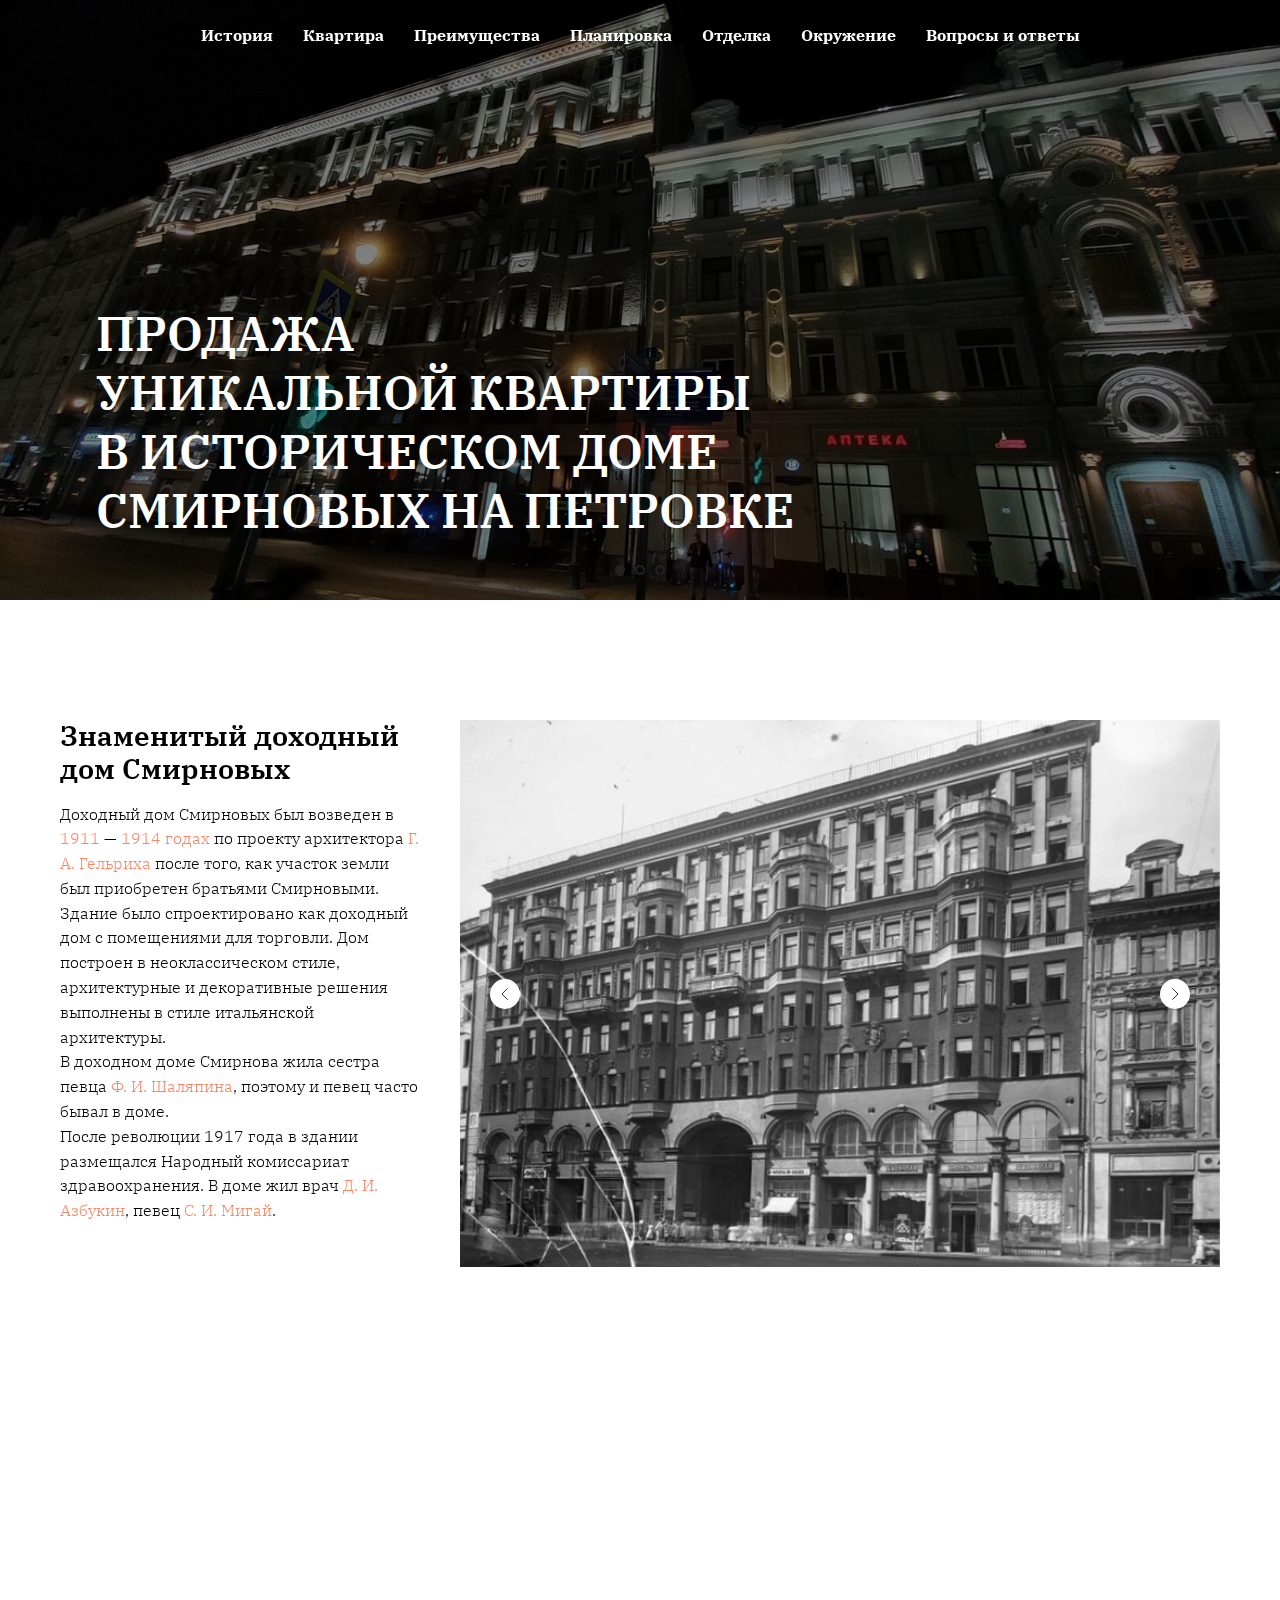
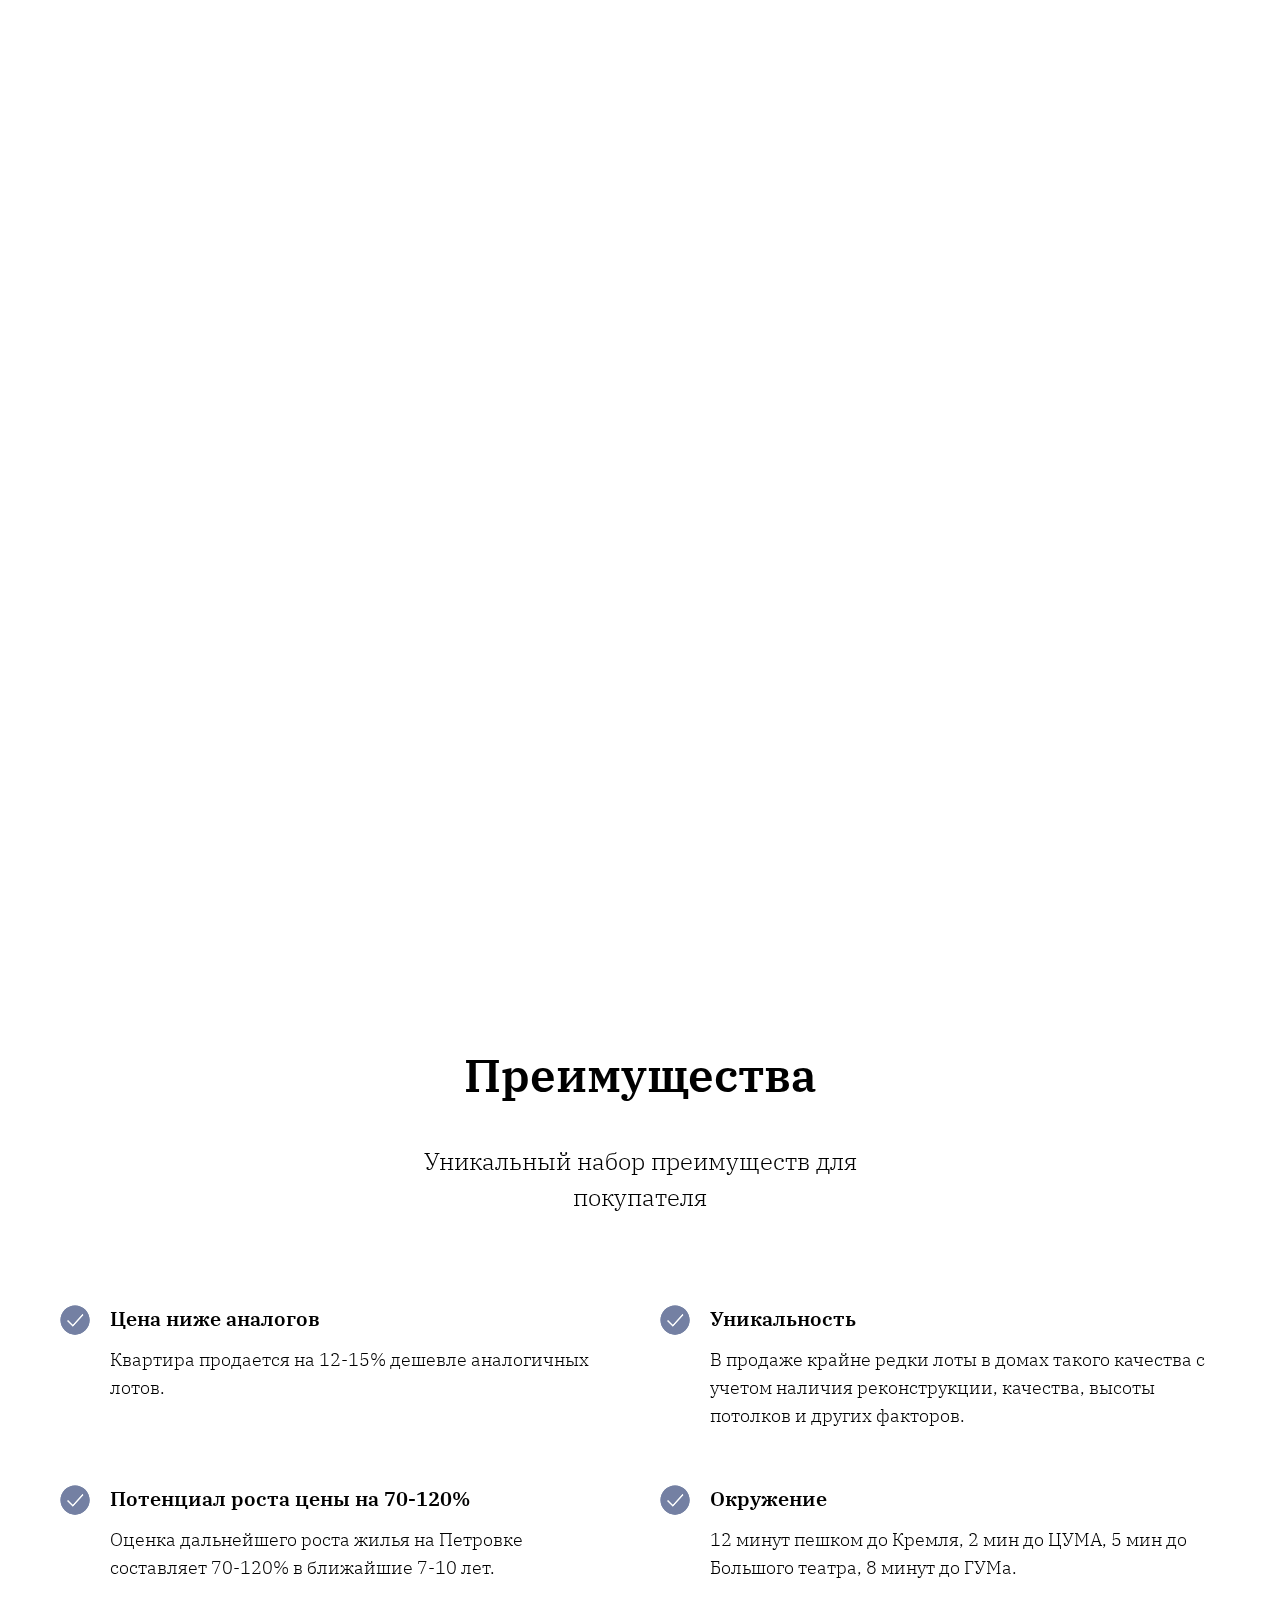
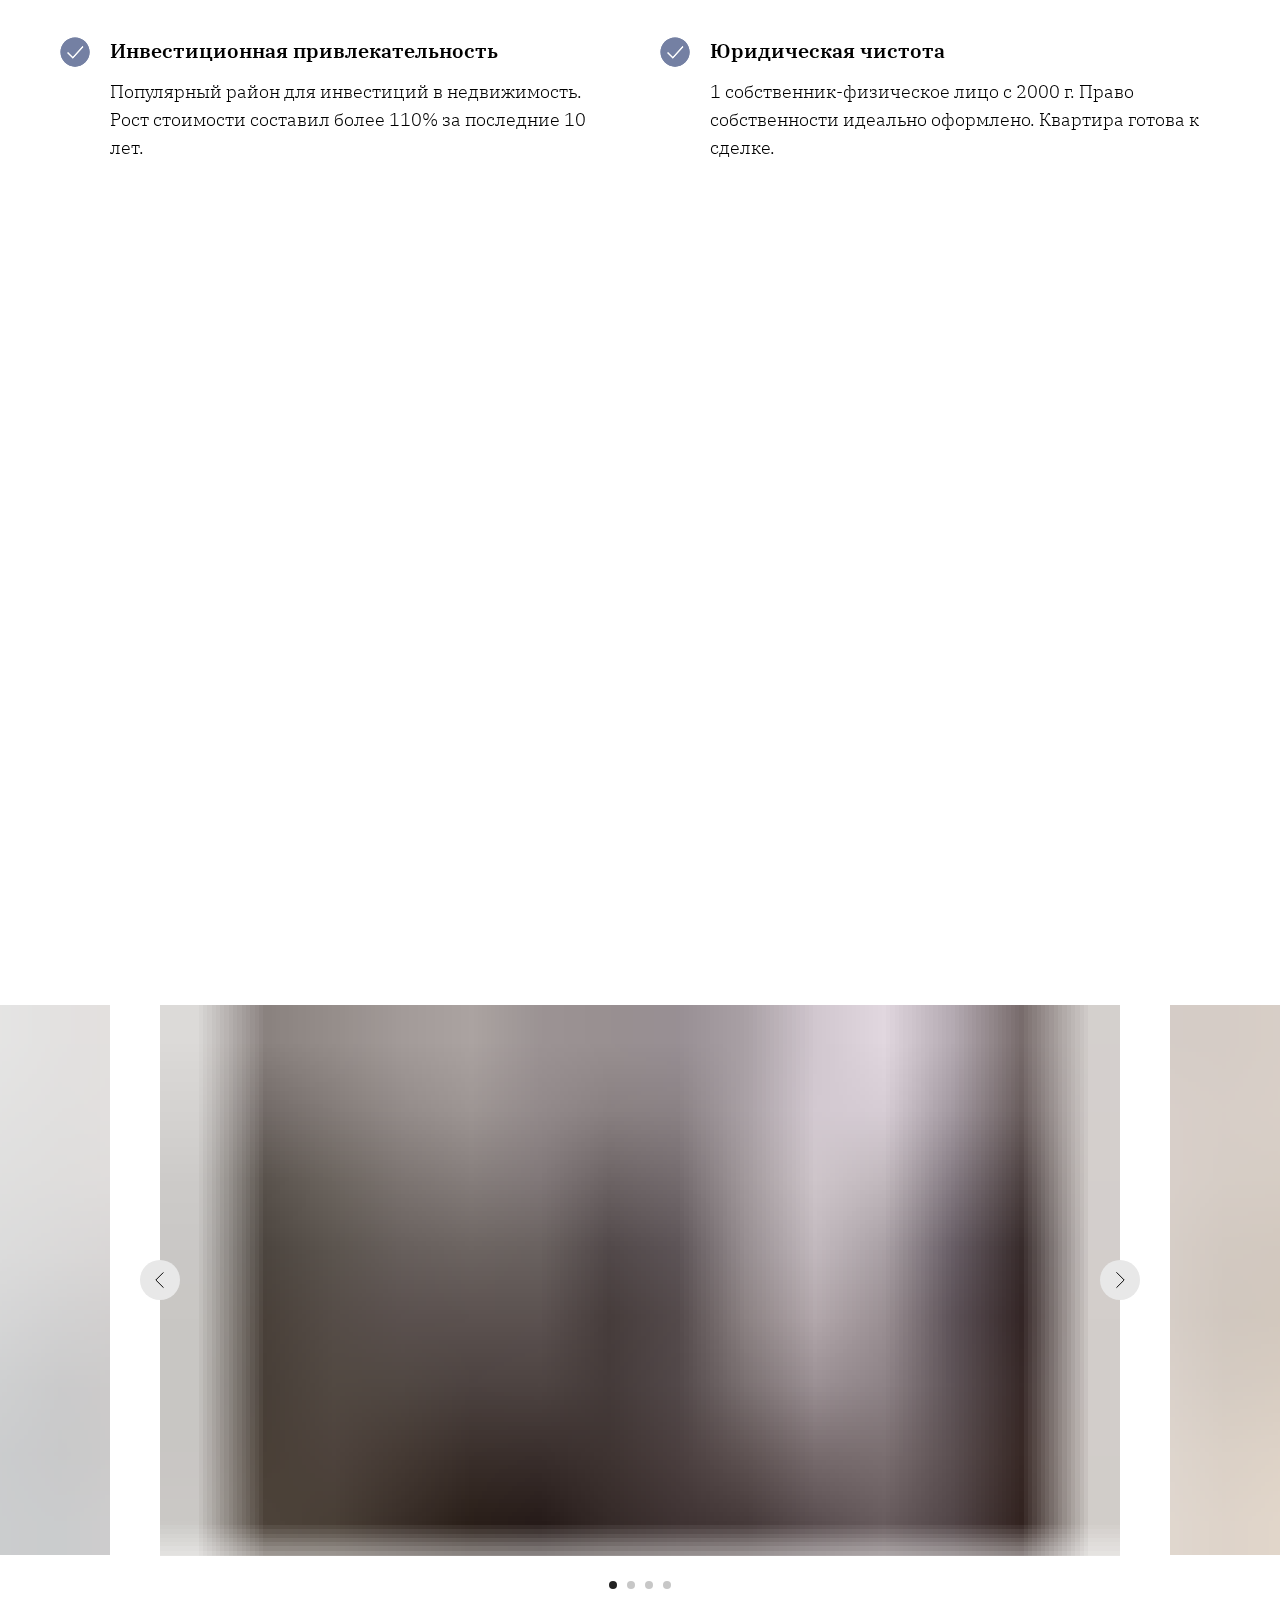
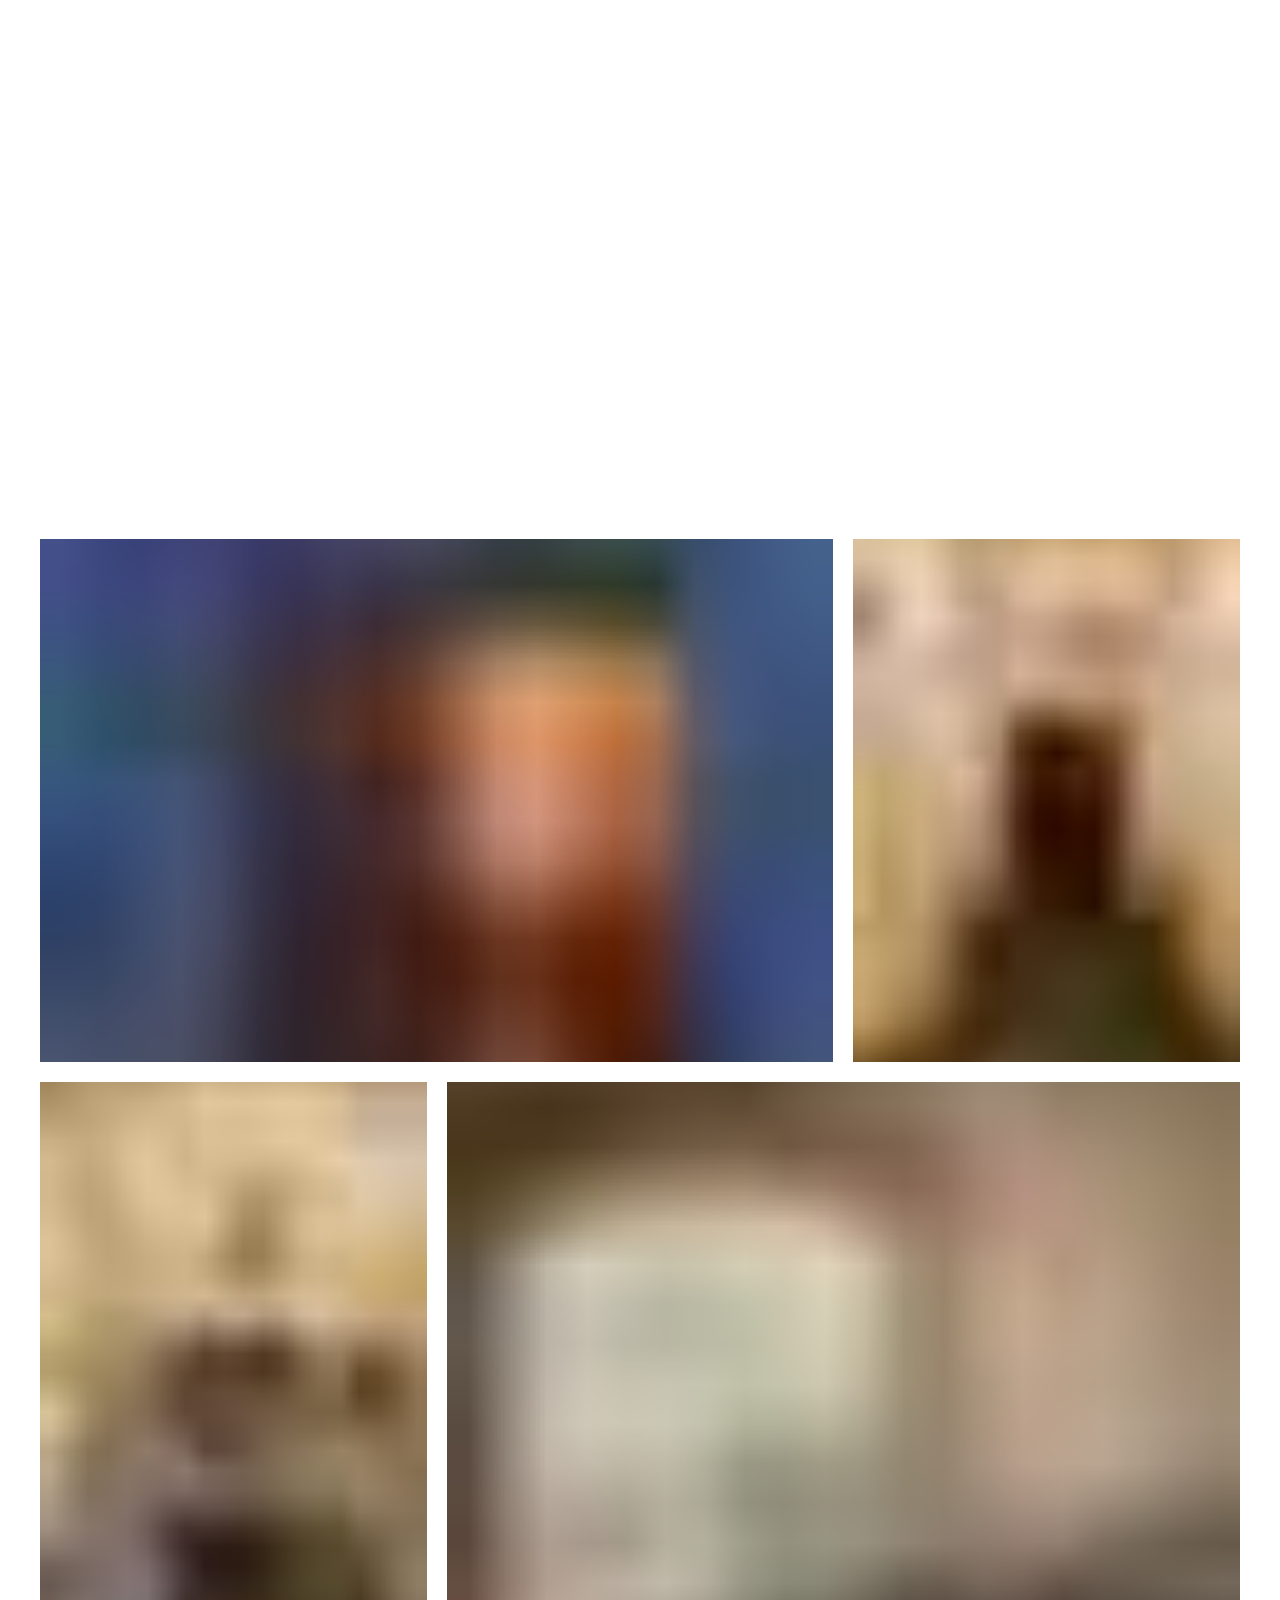
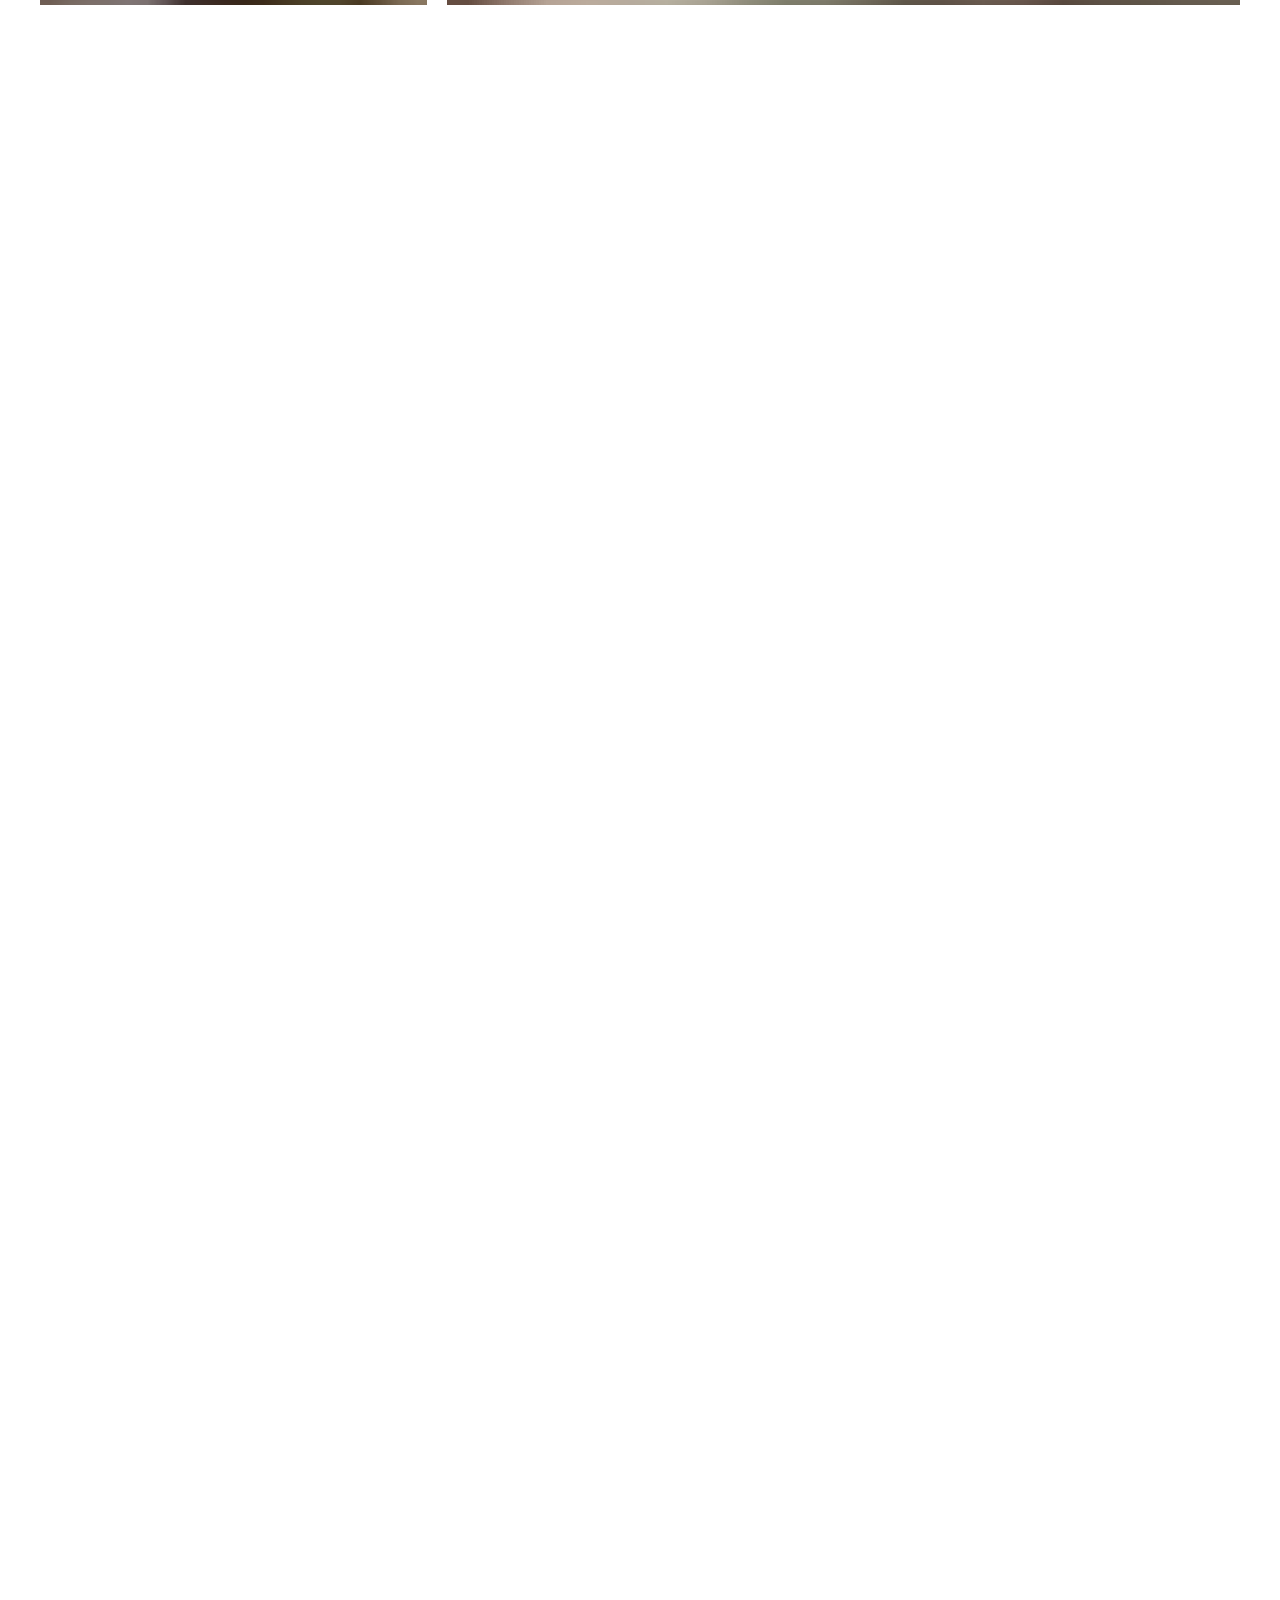
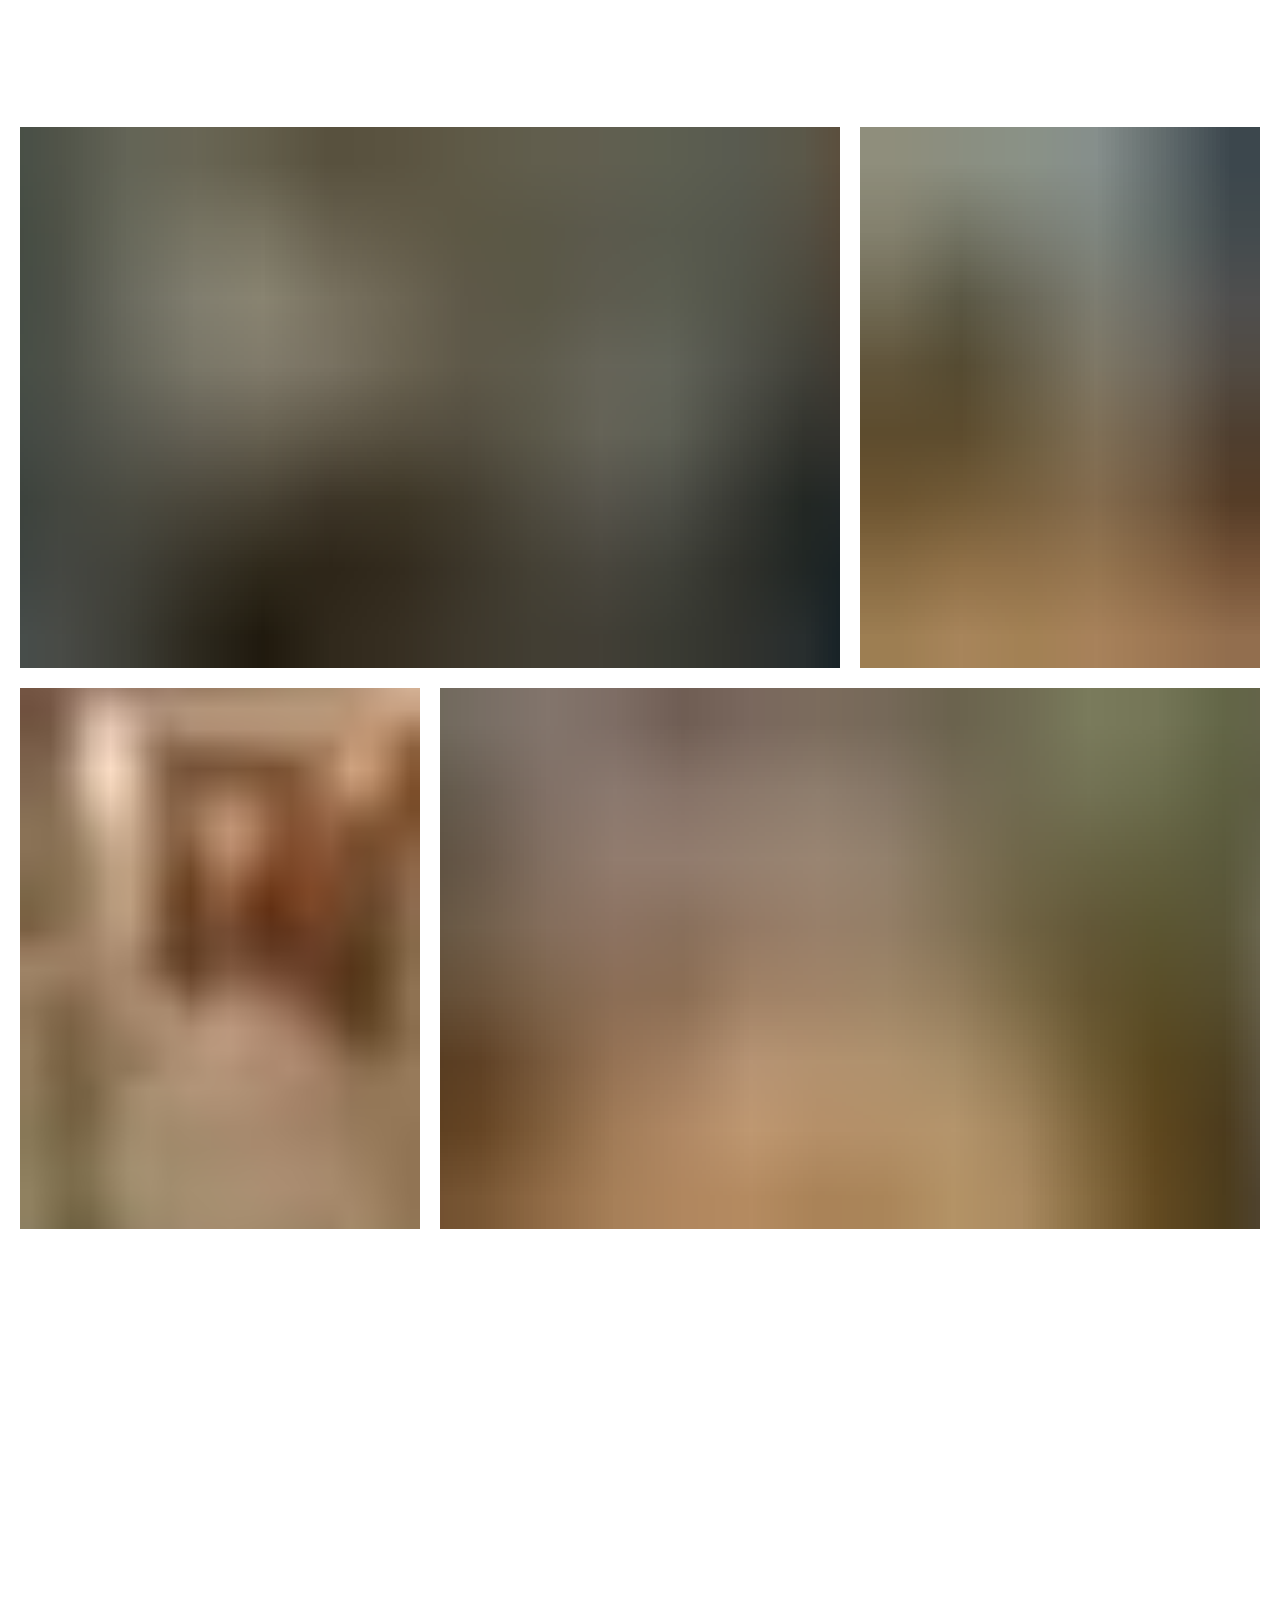
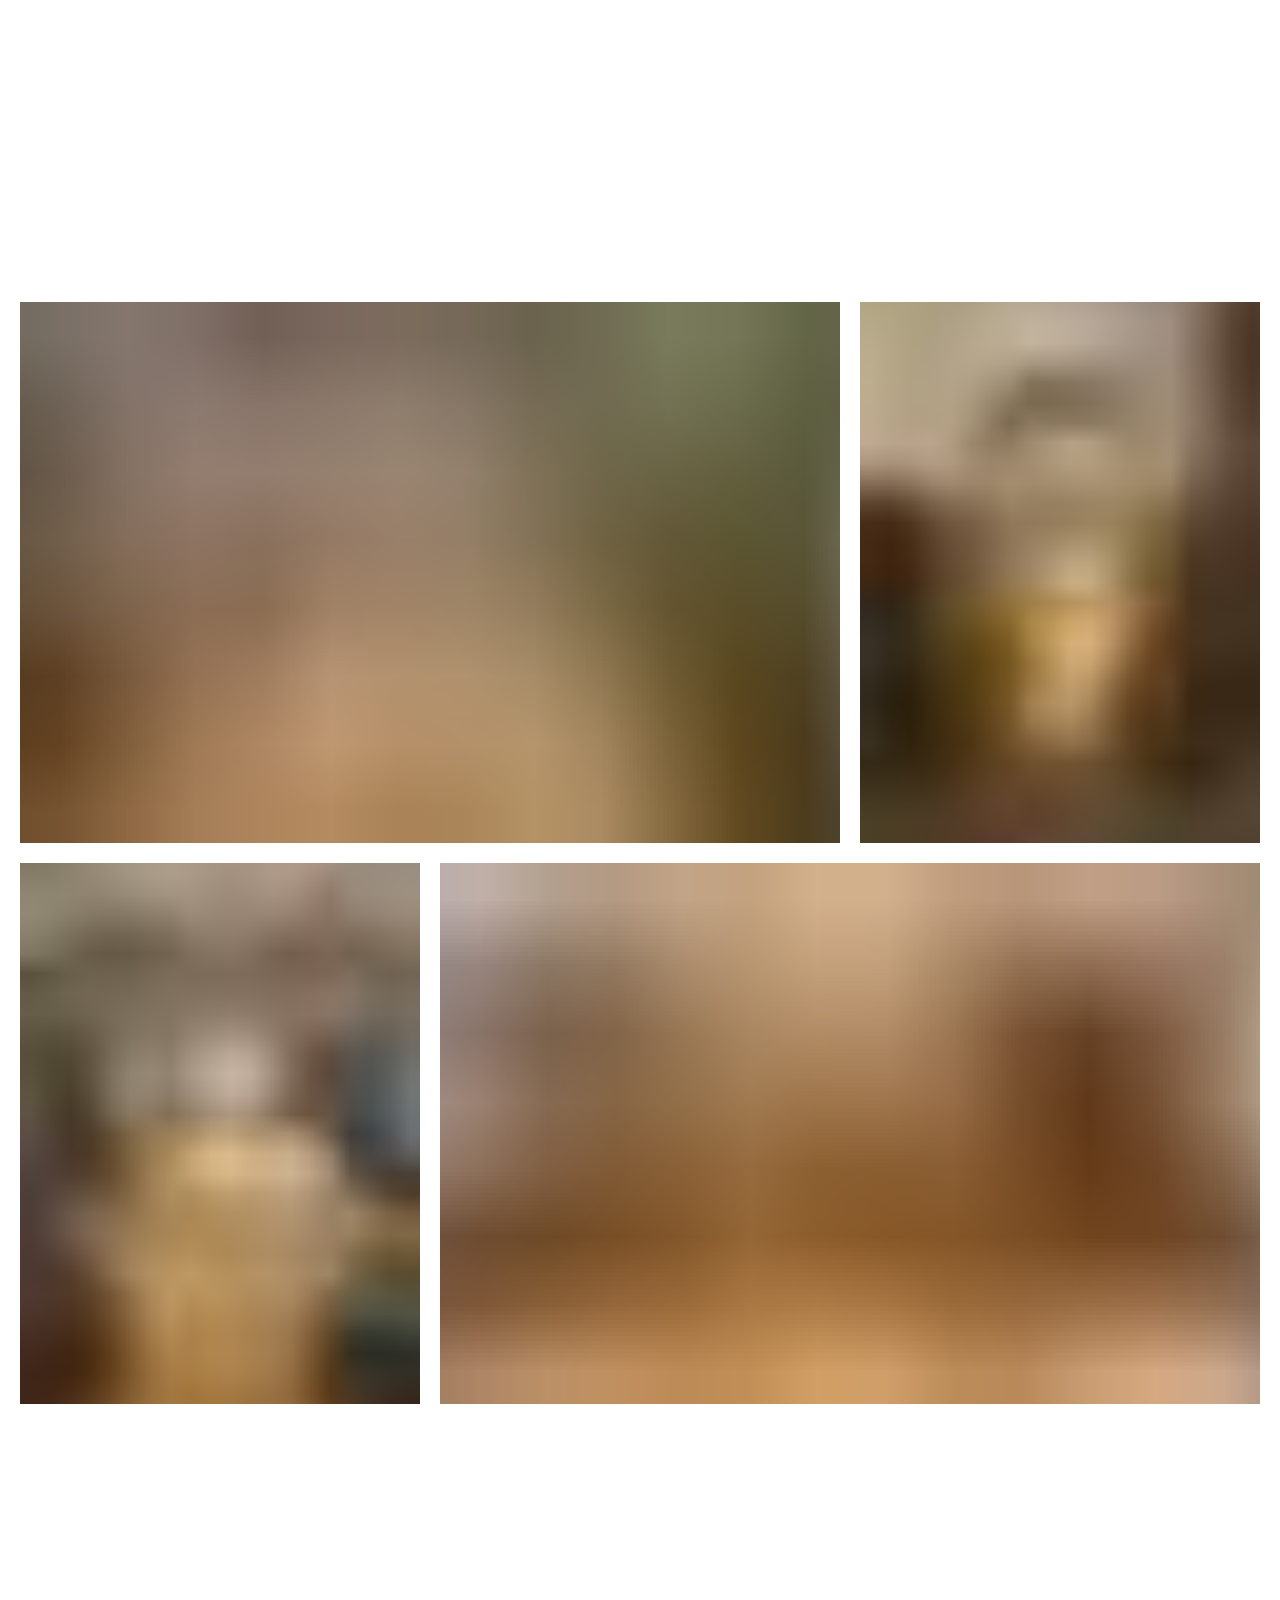
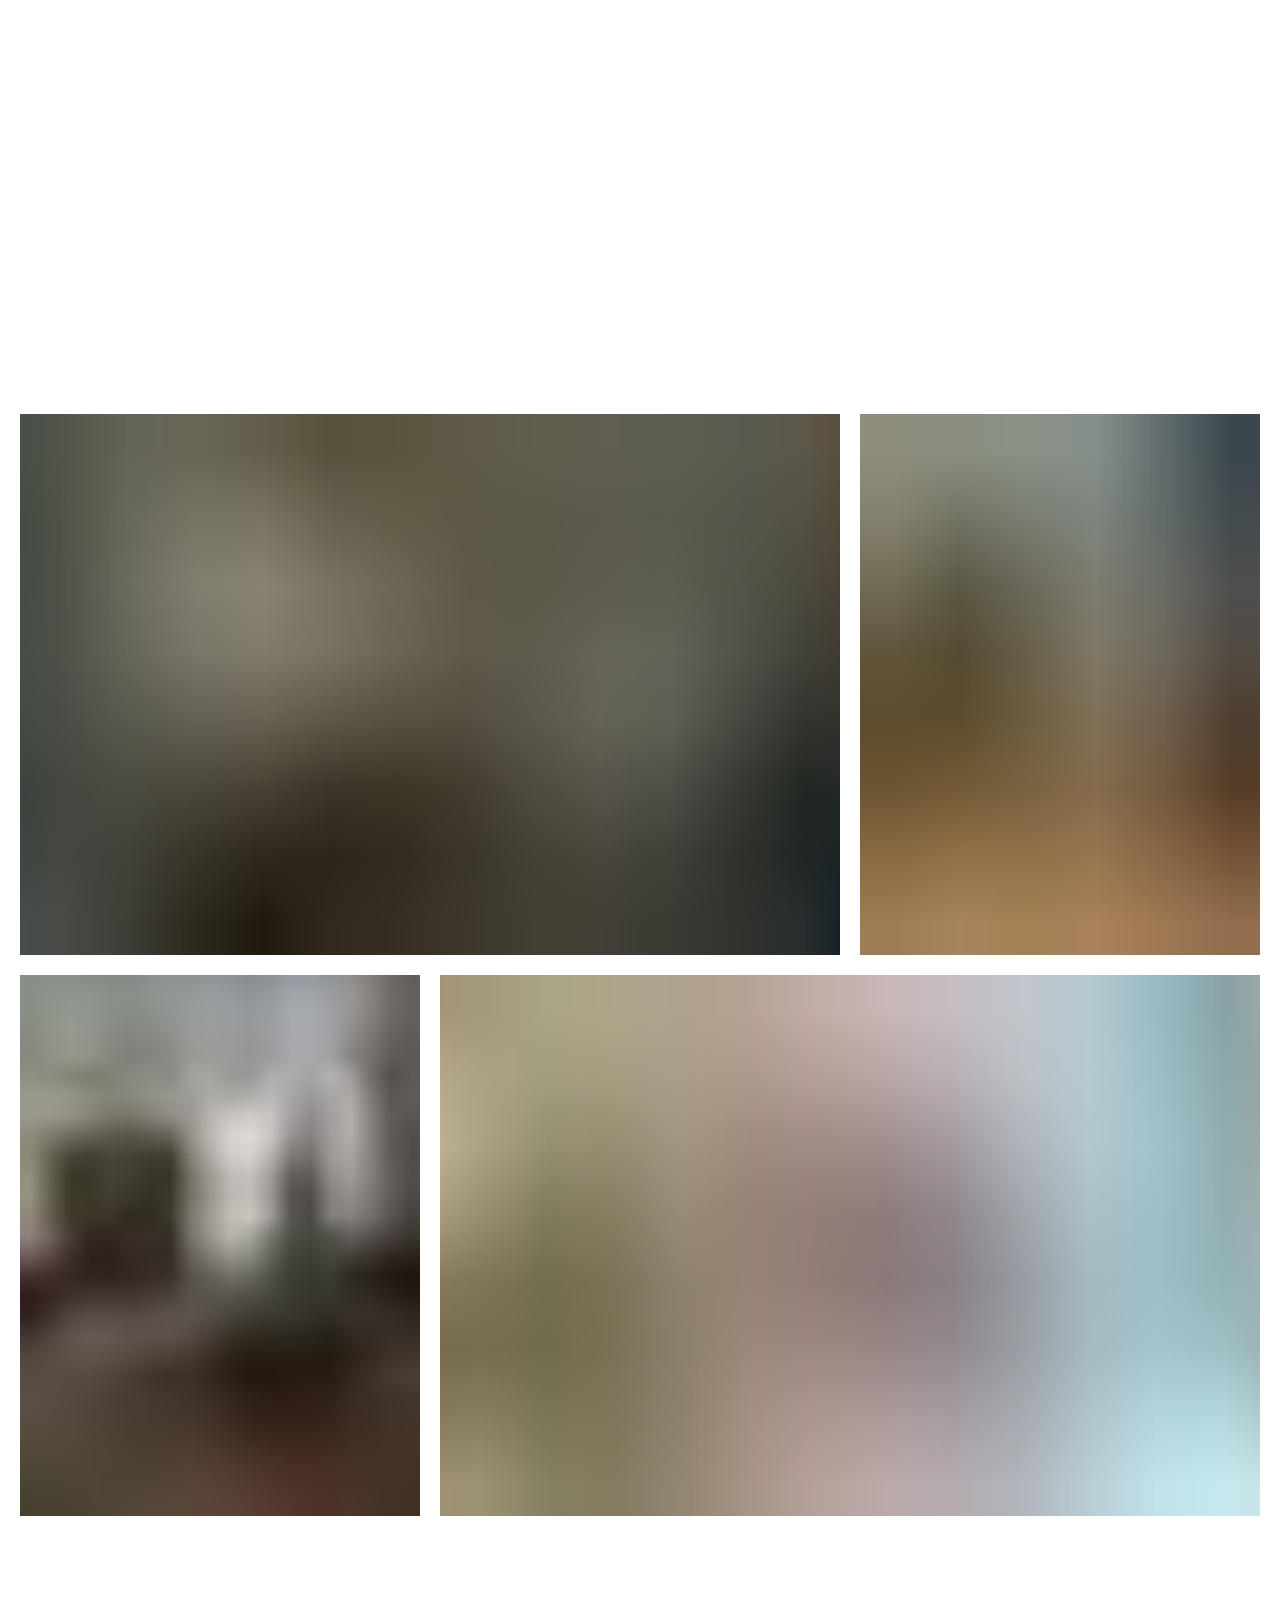
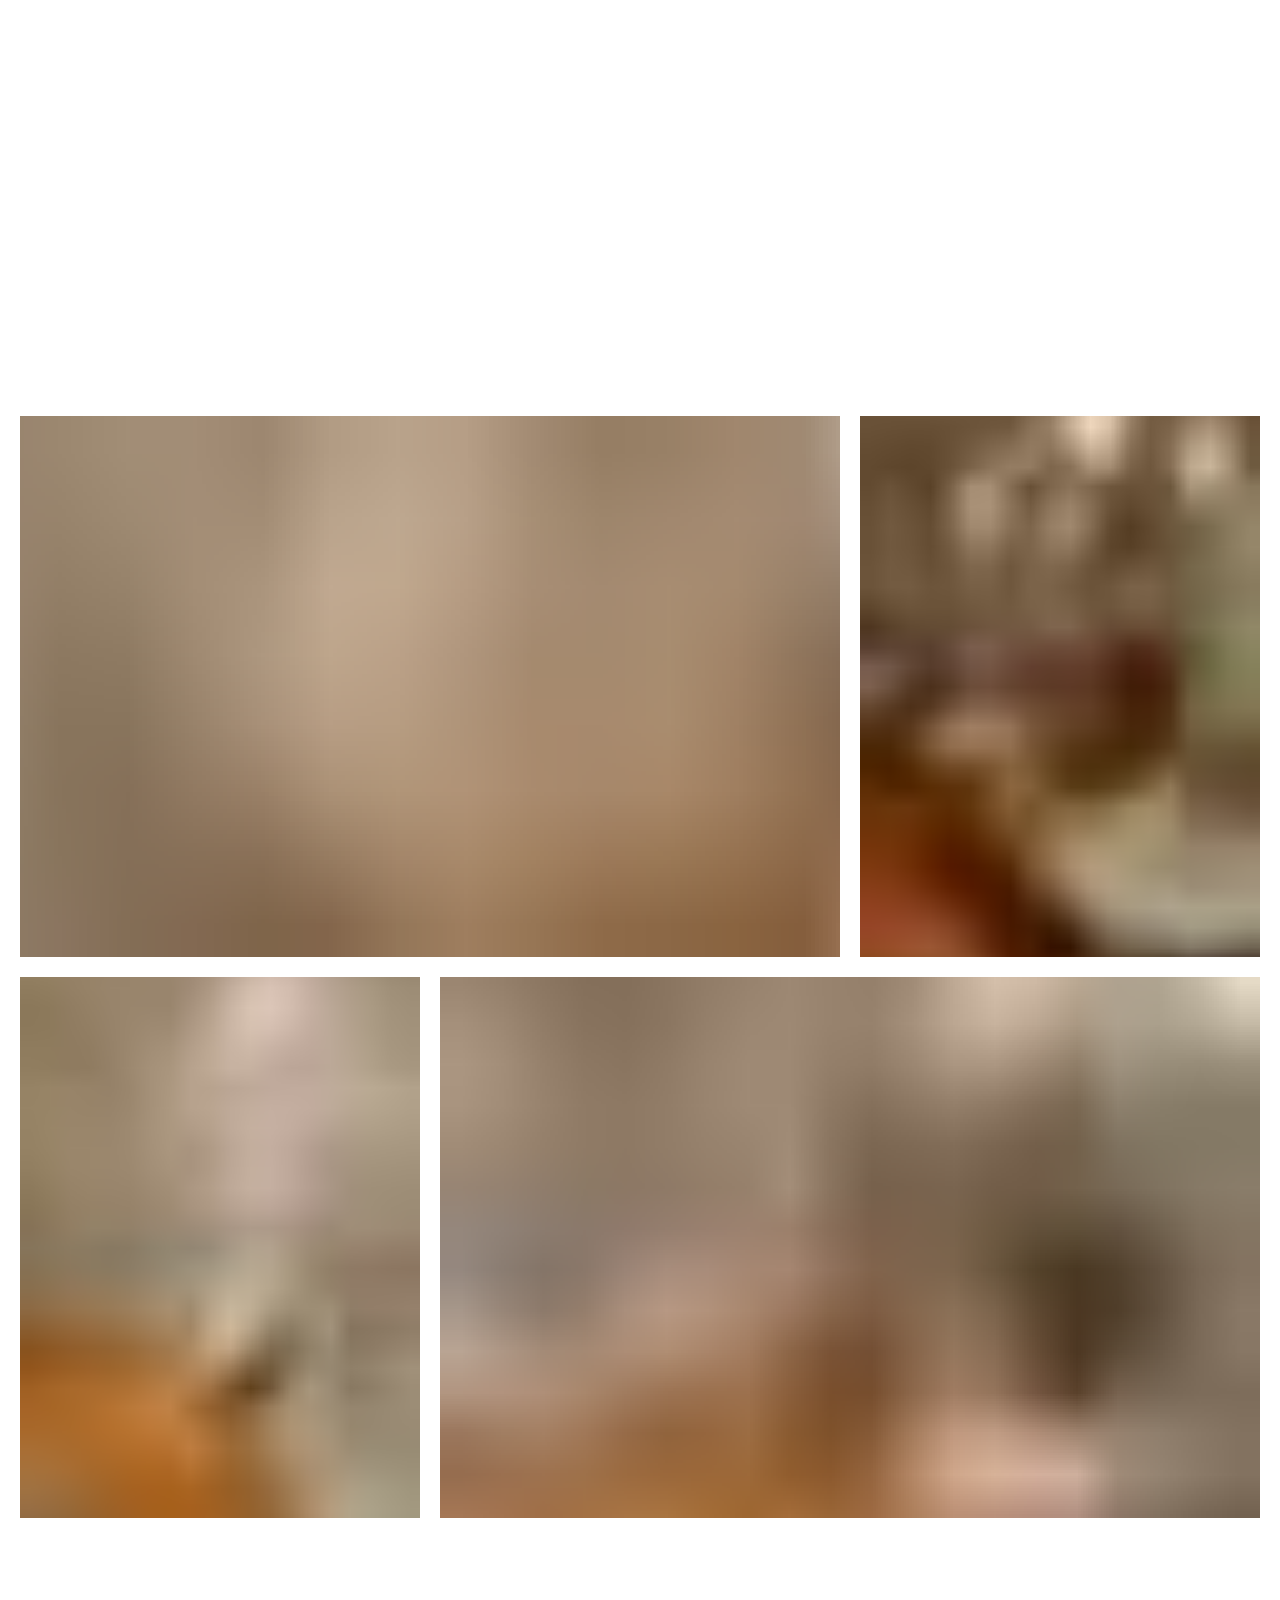
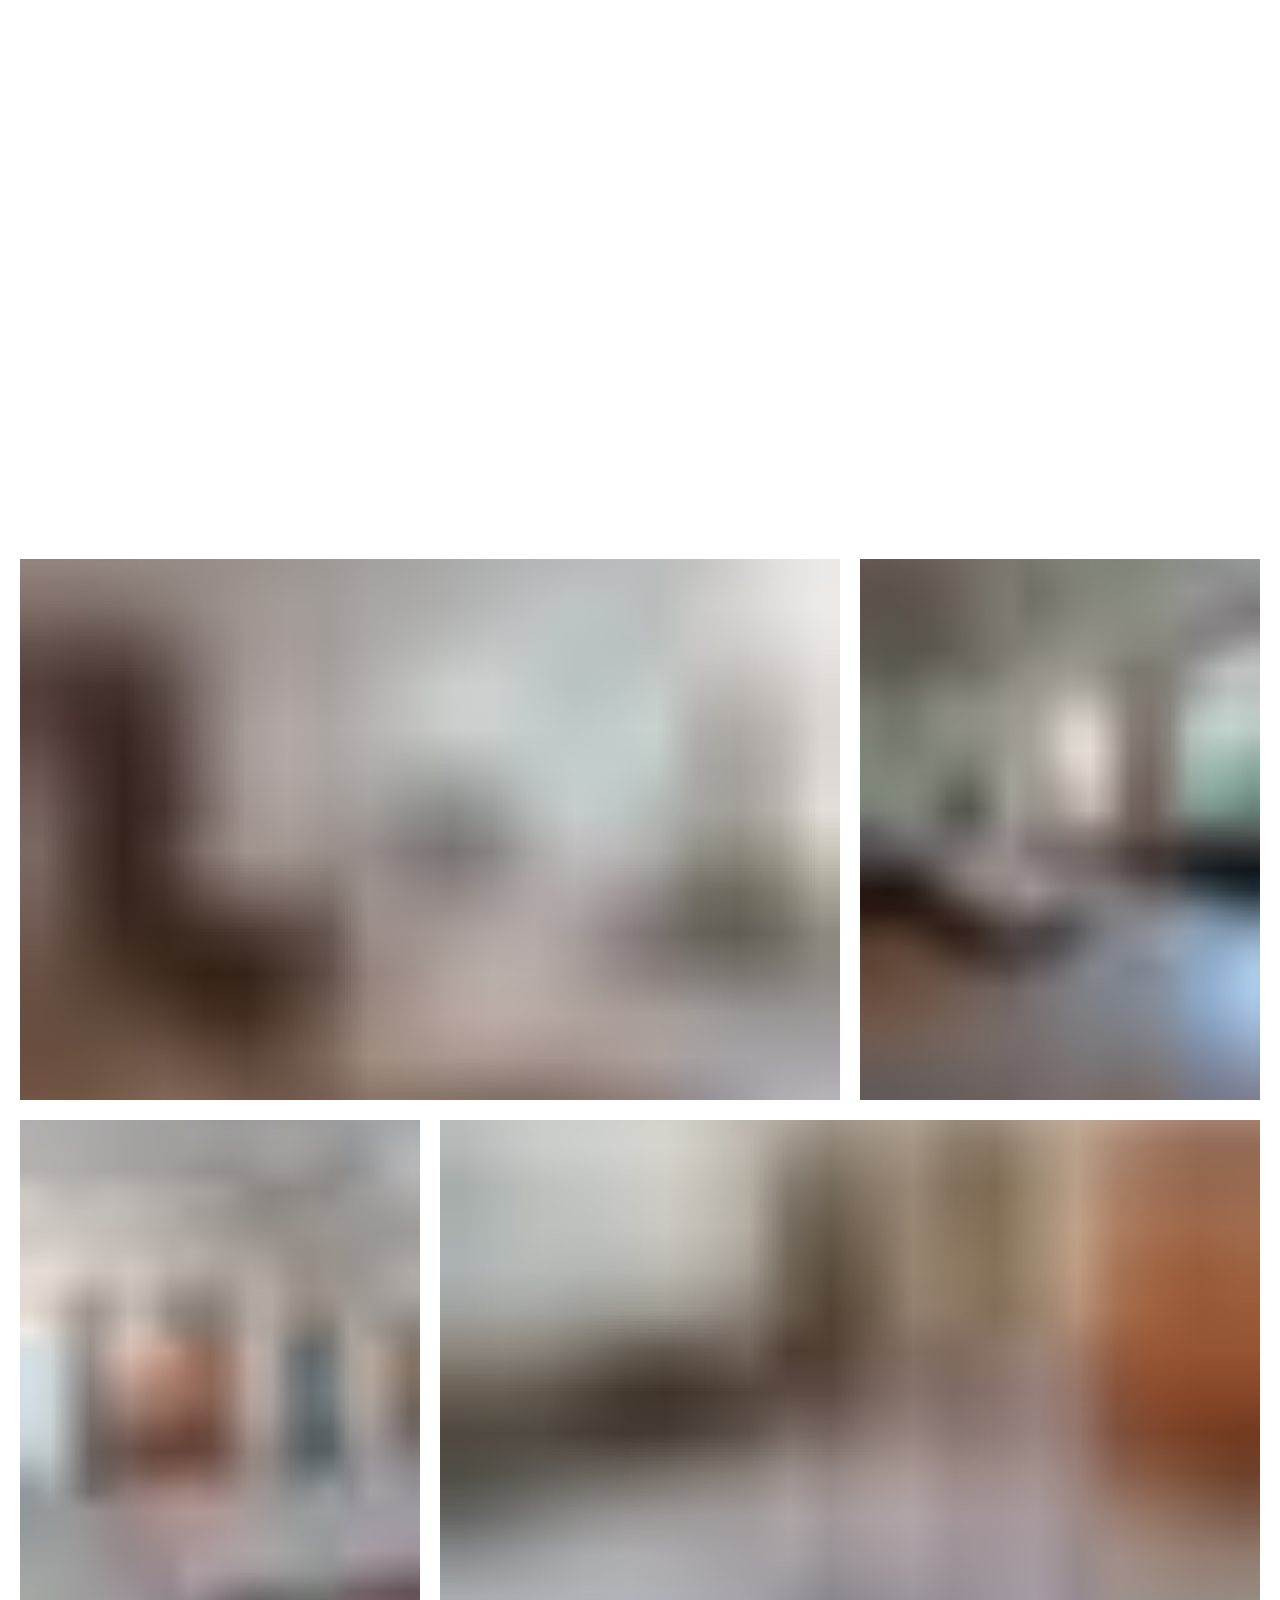
<file: _sale_archive/index.html>
<!DOCTYPE html><html> <head><meta charset="utf-8" /><meta http-equiv="Content-Type" content="text/html; charset=utf-8" /><meta name="viewport" content="width=device-width, initial-scale=1.0" /><!--metatextblock--><title>Blank page</title><meta property="og:url" content="http://petrovka17.ru" /><meta property="og:title" content="Blank page" /><meta property="og:description" content="" /><meta property="og:type" content="website" /><meta property="og:image" content="images/tild3131-3439-4634-a130-636539323736__-__resize__504x__p22.jpg" /><link rel="canonical" href="http://petrovka17.ru"><!--/metatextblock--><meta property="fb:app_id" content="257953674358265" /><meta name="format-detection" content="telephone=no" /><meta http-equiv="x-dns-prefetch-control" content="on"><link rel="dns-prefetch" href="https://ws.tildacdn.com"><link rel="shortcut icon" href="images/tildafavicon.ico" type="image/x-icon" /><!-- Assets --><link rel="stylesheet" href="css/tilda-grid-3.0.min.css" type="text/css" media="all" onerror="this.loaderr='y';"/><link rel="stylesheet" href="css/tilda-blocks-2.14.css?t=1652348043" type="text/css" media="all" onerror="this.loaderr='y';" /><link rel="preconnect" href="https://fonts.gstatic.com"><link href="https://fonts.googleapis.com/css2?family=IBM+Plex+Serif:wght@300;400;500;600;700&subset=latin,cyrillic" rel="stylesheet"><link rel="stylesheet" href="css/tilda-animation-1.0.min.css" type="text/css" media="all" onerror="this.loaderr='y';" /><link rel="stylesheet" href="css/tilda-menusub-1.0.min.css" type="text/css" media="print" onload="this.media='all';" onerror="this.loaderr='y';" /><noscript><link rel="stylesheet" href="css/tilda-menusub-1.0.min.css" type="text/css" media="all" /></noscript><link rel="stylesheet" href="css/tilda-slds-1.4.min.css" type="text/css" media="print" onload="this.media='all';" onerror="this.loaderr='y';" /><noscript><link rel="stylesheet" href="css/tilda-slds-1.4.min.css" type="text/css" media="all" /></noscript><link rel="stylesheet" href="css/tilda-cover-1.0.min.css" type="text/css" media="all" onerror="this.loaderr='y';" /><link rel="stylesheet" href="css/tilda-zoom-2.0.min.css" type="text/css" media="print" onload="this.media='all';" onerror="this.loaderr='y';" /><noscript><link rel="stylesheet" href="css/tilda-zoom-2.0.min.css" type="text/css" media="all" /></noscript><link rel="stylesheet" href="css/tilda-carousel-1.0.min.css" type="text/css" media="print" onload="this.media='all';" onerror="this.loaderr='y';" /><noscript><link rel="stylesheet" href="css/tilda-carousel-1.0.min.css" type="text/css" media="all" /></noscript><script src="js/jquery-1.10.2.min.js" onerror="this.loaderr='y';"></script><script src="js/tilda-scripts-3.0.min.js" onerror="this.loaderr='y';"></script><script src="js/tilda-blocks-2.7.js?t=1652348043" onerror="this.loaderr='y';"></script><script src="js/lazyload-1.3.min.js" charset="utf-8" async onerror="this.loaderr='y';"></script><script src="js/tilda-animation-1.0.min.js" charset="utf-8" async onerror="this.loaderr='y';"></script><script src="js/tilda-cover-1.0.min.js" charset="utf-8" async onerror="this.loaderr='y';"></script><script src="js/tilda-events-1.0.min.js" charset="utf-8" async onerror="this.loaderr='y';"></script><script src="js/tilda-menusub-1.0.min.js" charset="utf-8" async onerror="this.loaderr='y';"></script><script src="js/tilda-slds-1.4.min.js" charset="utf-8" async onerror="this.loaderr='y';"></script><script src="js/hammer.min.js" charset="utf-8" async onerror="this.loaderr='y';"></script><script src="js/tilda-zoom-2.0.min.js" charset="utf-8" async onerror="this.loaderr='y';"></script><script type="text/javascript">window.dataLayer = window.dataLayer || [];</script><script type="text/javascript">(function () {
if((/bot|google|yandex|baidu|bing|msn|duckduckbot|teoma|slurp|crawler|spider|robot|crawling|facebook/i.test(navigator.userAgent))===false && typeof(sessionStorage)!='undefined' && sessionStorage.getItem('visited')!=='y' && document.visibilityState){
var style=document.createElement('style');
style.type='text/css';
style.innerHTML='@media screen and (min-width: 980px) {.t-records {opacity: 0;}.t-records_animated {-webkit-transition: opacity ease-in-out .2s;-moz-transition: opacity ease-in-out .2s;-o-transition: opacity ease-in-out .2s;transition: opacity ease-in-out .2s;}.t-records.t-records_visible {opacity: 1;}}';
document.getElementsByTagName('head')[0].appendChild(style);
function t_setvisRecs(){
var alr=document.querySelectorAll('.t-records');
Array.prototype.forEach.call(alr, function(el) {
el.classList.add("t-records_animated");
});
setTimeout(function () {
Array.prototype.forEach.call(alr, function(el) {
el.classList.add("t-records_visible");
});
sessionStorage.setItem("visited", "y");
}, 400);
} 
document.addEventListener('DOMContentLoaded', t_setvisRecs);
}
})();</script></head><body class="t-body" style="margin:0;"><!--allrecords--><div id="allrecords" data-tilda-export="yes" class="t-records" data-hook="blocks-collection-content-node" data-tilda-project-id="5448588" data-tilda-page-id="26943078" data-tilda-formskey="4ae961318635f23fbd2724c3b5448588" data-tilda-lazy="yes"><div id="rec438249549" class="r t-rec t-rec_pb_0" style="padding-bottom:0px; " data-animationappear="off" data-record-type="258" ><!-- T229 --><div id="nav438249549marker"></div><div id="nav438249549" class="t229 t229__positionabsolute " style=" height:70px; " data-bgcolor-hex="" data-bgcolor-rgba="" data-navmarker="nav438249549marker" data-appearoffset="" data-bgopacity="0.70" data-menu="yes"><div class="t229__maincontainer " style="height:70px;"> <div class="t229__padding40px"></div> <div class="t229__centerside "><ul ><li class="t229__list_item" style="padding:0 15px 0 0;"><a class="t-menu__link-item" href="#history" data-menu-submenu-hook="" style="color:#ffffff;font-size:16px;font-weight:700;">История</a> </li><li class="t229__list_item" style="padding:0 15px;"><a class="t-menu__link-item" href="#about" data-menu-submenu-hook="" style="color:#ffffff;font-size:16px;font-weight:700;">Квартира</a> </li><li class="t229__list_item" style="padding:0 15px;"><a class="t-menu__link-item" href="#profit" data-menu-submenu-hook="" style="color:#ffffff;font-size:16px;font-weight:700;">Преимущества</a> </li><li class="t229__list_item" style="padding:0 15px;"><a class="t-menu__link-item" href="#plan" data-menu-submenu-hook="" style="color:#ffffff;font-size:16px;font-weight:700;">Планировка</a> </li><li class="t229__list_item" style="padding:0 15px;"><a class="t-menu__link-item" href="#inside" data-menu-submenu-hook="" style="color:#ffffff;font-size:16px;font-weight:700;">Отделка</a> </li><li class="t229__list_item" style="padding:0 15px;"><a class="t-menu__link-item" href="#around" data-menu-submenu-hook="" style="color:#ffffff;font-size:16px;font-weight:700;">Окружение</a> </li><li class="t229__list_item" style="padding:0 0 0 15px;"><a class="t-menu__link-item" href="#qa" data-menu-submenu-hook="" style="color:#ffffff;font-size:16px;font-weight:700;">Вопросы и ответы</a> </li> </ul> </div> <div class="t229__padding40px"></div> </div></div><script> t_onReady(function() {
var rec = document.querySelector('#rec438249549');
if(!rec) return;
t_onFuncLoad('t229_highlight', function(){t229_highlight('26943078');});
rec.querySelector('.t229').classList.remove('t229__beforeready');
}); </script><script> window.addEventListener('load', function() {
t_onFuncLoad('t229_setBg', function(){t229_setBg('438249549');});
});
t_onReady(function() {
t_onFuncLoad('t229_setBg', function(){
t229_setBg('438249549');
window.addEventListener('resize', t_throttle(function() {
t229_setBg('438249549');
}));
});
}); </script> <style>#rec438249549 .t-menu__link-item{
-webkit-transition: color 0.3s ease-in-out, opacity 0.3s ease-in-out;
transition: color 0.3s ease-in-out, opacity 0.3s ease-in-out; 
position: relative;
}
#rec438249549 .t-menu__link-item::after {
content: '';
position: absolute;
left: 0;
top: 50%;
width: 0%;
border-bottom: px solid ;
-webkit-transition: all 0.3s ease;
transition: all 0.3s ease;
}
#rec438249549 .t-menu__link-item.t-active{
color:#7480a3 !important; }
#rec438249549 .t-menu__link-item.t-active::after {
width: 100%;
border-bottom: 2px solid #0000FF;
}
#rec438249549 .t-menu__link-item:not(.t-active):not(.tooltipstered):hover{
color: #7480a3 !important; }
@supports (overflow:-webkit-marquee) and (justify-content:inherit)
{
#rec438249549 .t-menu__link-item,
#rec438249549 .t-menu__link-item.t-active {
opacity: 1 !important;
}
}</style><script type="text/javascript"> $(document).ready(function() {
setTimeout(function(){
t_onFuncLoad('t_menusub_init', function() {
t_menusub_init('438249549');
});
}, 500);
});</script><style>@media screen and (max-width: 980px) {
#rec438249549 .t-menusub__menu .t-menusub__link-item {
color:#ffffff !important;
}
#rec438249549 .t-menusub__menu .t-menusub__link-item.t-active {
color:#ffffff !important;
}
}</style></div><div id="rec434943925" class="r t-rec" style=" " data-animationappear="off" data-record-type="734" ><!-- t734 --><div class="t734" style="height:600px;"> <div class="t-slds t734__leftaligned " style="visibility: hidden;"> <div class="t-container_100 t-slds__main"> <div class="t-slds__container"> <div class="t-slds__items-wrapper t-slds_animated-none" data-slider-transition="300" data-slider-with-cycle="true" data-slider-correct-height="true" data-auto-correct-mobile-width="false" > <div class="t-slds__item t-slds__item_active" data-slide-index="1"> <div class="t734__slds-wrapper t-slds__wrapper" style=""> <div class="t-cover__carrier" data-content-cover-bg="images/tild6432-3731-4734-b438-303830623664__p1.jpg" style="background-image: url('images/tild6432-3731-4734-b438-303830623664__-__resizeb__20x__p1.jpg'); height:600px;"></div> <div class="t-cover__filter" style="height:600px; background-color:#000;opacity: 0.50; "></div> <div class="t734__table" style="height:600px;"> <div class="t-cell t-valign_bottom"> <div class="t-container"> <div class="t734__wrapper t-width t-width_12 t-margin_left"> <div class="t734__textwrapper t-align_left"> <div class="t734__title t-title t-title_sm" field="li_title__1496797390759" style="">ПРОДАЖА<br />УНИКАЛЬНОЙ КВАРТИРЫ<br />В ИСТОРИЧЕСКОМ ДОМЕ<br />СМИРНОВЫХ НА ПЕТРОВКЕ</div> </div> </div> </div> </div> </div> 
</div> </div> <div class="t-slds__item " data-slide-index="2"> <div class="t734__slds-wrapper t-slds__wrapper" style=""> <div class="t-cover__carrier" data-content-cover-bg="images/tild6462-3439-4535-b434-393037323736__photo14397614140274f4ebeeda3a3.jpeg" style="background-image: url('images/tild6462-3439-4535-b434-393037323736__-__resizeb__20x__photo14397614140274f4ebeeda3a3.jpeg'); height:600px;"></div> <div class="t-cover__filter" style="height:600px; background-color:#000;opacity: 0.50; "></div> <div class="t734__table" style="height:600px;"> <div class="t-cell t-valign_bottom"> <div class="t-container"> <div class="t734__wrapper t-width t-width_12 t-margin_left"> <div class="t734__textwrapper t-align_left"> <div class="t734__title t-title t-title_sm" field="li_title__1496797394309" style="">GETTING HERE AND AROUND</div> <div class="t734__descr t-descr t-descr_md" field="li_descr__1496797394309" style="">Get around by train, bus, car, ferry, cruise ship, bicycle, skis, or sleigh.<br />Relax and enjoy yourself!</div> <div class="t734__button"><a href="#" target="" class="t-btn" style="color:#ffffff;border:0px solid #ffffff;background-color:#0066ff;border-radius:30px; -moz-border-radius:30px; -webkit-border-radius:30px;" ><table style="width:100%; height:100%;"><tr><td>Read more</td></tr></table></a></div> </div> </div> </div> </div> </div> 
</div> </div> <div class="t-slds__item " data-slide-index="3"> <div class="t734__slds-wrapper t-slds__wrapper" style=""> <div class="t-cover__carrier" data-content-cover-bg="images/tild6264-6235-4563-b235-386438386139__lucabravo229192.jpg" style="background-image: url('images/tild6264-6235-4563-b235-386438386139__-__resizeb__20x__lucabravo229192.jpg'); height:600px;"></div> <div class="t-cover__filter" style="height:600px; background-color:#000;opacity: 0.50; "></div> <div class="t734__table" style="height:600px;"> <div class="t-cell t-valign_bottom"> <div class="t-container"> <div class="t734__wrapper t-width t-width_12 t-margin_left"> <div class="t734__textwrapper t-align_left"> <div class="t734__title t-title t-title_sm" field="li_title__1496797396352" style="">LAKELAND ROUTES</div> <div class="t734__descr t-descr t-descr_md" field="li_descr__1496797396352" style="">Explore Helsinki and the Finnish lake on an unforgettable road trip alone or with your loved ones.</div> <div class="t734__button"><a href="#" target="" class="t-btn" style="color:#ffffff;border:0px solid #ffffff;background-color:#0066ff;border-radius:30px; -moz-border-radius:30px; -webkit-border-radius:30px;" ><table style="width:100%; height:100%;"><tr><td>Read more</td></tr></table></a></div> </div> </div> </div> </div> </div> 
</div> </div> </div> </div> <div class="t-slds__bullet_wrapper"> <div class="t-slds__bullet t-slds__bullet_active" data-slide-bullet-for="1"> <div class="t-slds__bullet_body" style="width: 10px; height: 10px;background-color: transparent;border: 2px solid #222;"></div> </div> <div class="t-slds__bullet " data-slide-bullet-for="2"> <div class="t-slds__bullet_body" style="width: 10px; height: 10px;background-color: transparent;border: 2px solid #222;"></div> </div> <div class="t-slds__bullet " data-slide-bullet-for="3"> <div class="t-slds__bullet_body" style="width: 10px; height: 10px;background-color: transparent;border: 2px solid #222;"></div> </div> </div> </div> </div></div><script type="text/javascript"> t_onReady(function () {
t_onFuncLoad('t734_init', function () {
try {
t734_init('434943925');
} catch (error) {
console.log(error);
}
});
});</script><style type="text/css"> #rec434943925 .t-slds__bullet_active .t-slds__bullet_body {
background-color: #222 !important;
}
#rec434943925 .t-slds__bullet:hover .t-slds__bullet_body {
background-color: #222 !important;
}</style></div><div id="rec437790632" class="r t-rec" style=" " data-record-type="215" ><a name="history" style="font-size:0;"></a></div><div id="rec435464882" class="r t-rec t-rec_pt_120 t-rec_pb_120" style="padding-top:120px;padding-bottom:120px; " data-record-type="799" > <!-- T799 --><div class="t799"> <div class="t-container"> 
<div class="t-col t-col_4 t799-col_top"> <div class="t799__title t-heading t-heading_sm" style="" field="title">Знаменитый доходный дом Смирновых</div> <div class="t799__text t-text t-text_md" style="" field="text"><div style="font-size:16px;" data-customstyle="yes">Доходный дом Смирновых был возведен в <a href="https://ru.wikipedia.org/wiki/1911_%D0%B3%D0%BE%D0%B4" rel="noopener noreferrer">1911</a> — <a href="https://ru.wikipedia.org/wiki/1914_%D0%B3%D0%BE%D0%B4" rel="noopener noreferrer">1914 годах</a> по проекту архитектора <a href="https://ru.wikipedia.org/wiki/%D0%93%D0%B5%D0%BB%D1%8C%D1%80%D0%B8%D1%85,_%D0%93%D1%83%D1%81%D1%82%D0%B0%D0%B2_%D0%90%D0%B2%D0%B3%D1%83%D1%81%D1%82%D0%BE%D0%B2%D0%B8%D1%87" rel="noopener noreferrer">Г. А. Гельриха</a> после того, как участок земли был приобретен братьями Смирновыми. Здание было спроектировано как доходный дом с помещениями для торговли. Дом построен в неоклассическом стиле, архитектурные и декоративные решения выполнены в стиле итальянской архитектуры.<br />В доходном доме Смирнова жила сестра певца <a href="https://ru.wikipedia.org/wiki/%D0%A8%D0%B0%D0%BB%D1%8F%D0%BF%D0%B8%D0%BD,_%D0%A4%D1%91%D0%B4%D0%BE%D1%80_%D0%98%D0%B2%D0%B0%D0%BD%D0%BE%D0%B2%D0%B8%D1%87" rel="noopener noreferrer">Ф. И. Шаляпина</a>, поэтому и певец часто бывал в доме.<br />После революции 1917 года в здании размещался Народный комиссариат здравоохранения. В доме жил врач <a href="https://ru.wikipedia.org/wiki/%D0%90%D0%B7%D0%B1%D1%83%D0%BA%D0%B8%D0%BD,_%D0%94%D0%BC%D0%B8%D1%82%D1%80%D0%B8%D0%B9_%D0%98%D0%B2%D0%B0%D0%BD%D0%BE%D0%B2%D0%B8%D1%87" rel="noopener noreferrer">Д. И. Азбукин</a>, певец <a href="https://ru.wikipedia.org/wiki/%D0%9C%D0%B8%D0%B3%D0%B0%D0%B9,_%D0%A1%D0%B5%D1%80%D0%B3%D0%B5%D0%B9_%D0%98%D0%B2%D0%B0%D0%BD%D0%BE%D0%B2%D0%B8%D1%87" rel="noopener noreferrer">С. И. Мигай</a>.</div></div> </div> <div class="t-col t-col_8 "> <div class="t-slds" style="visibility: hidden;"> <div class="t-slds__container"> 
<div class="t-slds__items-wrapper t-slds_animated-none t-slds__witharrows" data-slider-transition="300" data-slider-with-cycle="true" data-slider-correct-height="true" data-auto-correct-mobile-width="false" > <div class="t-slds__item t-slds__item_active" data-slide-index="1"> <div class="t-margin_auto" itemscope itemtype="http://schema.org/ImageObject"> <div class="t-slds__wrapper t-align_center"> <meta itemprop="image" content="images/tild3131-3439-4634-a130-636539323736__p22.jpg"> <div class="t799__imgwrapper" bgimgfield="gi_img__0" data-zoom-target="0" data-zoomable="yes" data-img-zoom-url="images/tild3131-3439-4634-a130-636539323736__p22.jpg" > <div class="t-slds__bgimg t-bgimg" data-original="images/tild3131-3439-4634-a130-636539323736__p22.jpg" style="background-image: url('images/tild3131-3439-4634-a130-636539323736__-__resizeb__20x__p22.jpg');"></div> <div class="t799__separator" ></div> </div> </div> </div> </div> 
<div class="t-slds__item " data-slide-index="2"> <div class="t-margin_auto" itemscope itemtype="http://schema.org/ImageObject"> <div class="t-slds__wrapper t-align_center"> <meta itemprop="image" content="images/tild3766-3331-4762-a130-346131656536__p23.jpg"> <div class="t799__imgwrapper" bgimgfield="gi_img__1" data-zoom-target="1" data-zoomable="yes" data-img-zoom-url="images/tild3766-3331-4762-a130-346131656536__p23.jpg" > <div class="t-slds__bgimg t-bgimg" data-original="images/tild3766-3331-4762-a130-346131656536__p23.jpg" style="background-image: url('images/tild3766-3331-4762-a130-346131656536__-__resizeb__20x__p23.jpg');"></div> <div class="t799__separator" ></div> </div> </div> </div> </div> 
</div> <div class="t-slds__bullet_wrapper"> 
<div class="t-slds__bullet t-slds__bullet_active" data-slide-bullet-for="1"> <div class="t-slds__bullet_body" style="background-color: #ebebeb;"></div> </div> 
<div class="t-slds__bullet " data-slide-bullet-for="2"> <div class="t-slds__bullet_body" style="background-color: #ebebeb;"></div> </div> </div> </div> <div class="t-slds__arrow_container "> <div class="t-slds__arrow_wrapper t-slds__arrow_wrapper-left" data-slide-direction="left"> <div class="t-slds__arrow t-slds__arrow-left t-slds__arrow-withbg" style="width: 30px; height: 30px;background-color: rgba(255,255,255,1);"> <div class="t-slds__arrow_body t-slds__arrow_body-left" style="width: 7px;"> <svg style="display: block" viewBox="0 0 7.3 13" xmlns="http://www.w3.org/2000/svg" xmlns:xlink="http://www.w3.org/1999/xlink"> <desc>Left</desc> <polyline
fill="none" 
stroke="#222222"
stroke-linejoin="butt" 
stroke-linecap="butt"
stroke-width="1" 
points="0.5,0.5 6.5,6.5 0.5,12.5" 
/> </svg> </div> </div></div><div class="t-slds__arrow_wrapper t-slds__arrow_wrapper-right" data-slide-direction="right"> <div class="t-slds__arrow t-slds__arrow-right t-slds__arrow-withbg" style="width: 30px; height: 30px;background-color: rgba(255,255,255,1);"> <div class="t-slds__arrow_body t-slds__arrow_body-right" style="width: 7px;"> <svg style="display: block" viewBox="0 0 7.3 13" xmlns="http://www.w3.org/2000/svg" xmlns:xlink="http://www.w3.org/1999/xlink"> <desc>Right</desc> <polyline
fill="none" 
stroke="#222222"
stroke-linejoin="butt" 
stroke-linecap="butt"
stroke-width="1" 
points="0.5,0.5 6.5,6.5 0.5,12.5" 
/> </svg> </div> </div></div> </div> 
</div> </div> </div></div> 
<script type="text/javascript"> t_onReady(function () {
var rec = document.getElementById('rec435464882');
if (!rec) return;
t_onFuncLoad('t_sldsInit', function () {
t_sldsInit('435464882');
});
if (typeof jQuery !== 'undefined') {
$('.t799').bind('displayChanged', function () {
t_onFuncLoad('t_slds_updateSlider', function () {
t_slds_updateSlider('435464882');
});
t_onFuncLoad('t_slds_positionArrows', function () {
t_slds_positionArrows('435464882');
});
});
} else {
var wrapperBlock = rec.querySelector('.t799');
if (wrapperBlock) {
wrapperBlock.addEventListener('displayChanged', function () {
t_onFuncLoad('t_slds_updateSlider', function () {
t_slds_updateSlider('435464882');
});
t_onFuncLoad('t_slds_positionArrows', function () {
t_slds_positionArrows('435464882');
});
});
}
}
});</script><style type="text/css"> #rec435464882 .t-slds__bullet_active .t-slds__bullet_body {
background-color: #222 !important;
}
#rec435464882 .t-slds__bullet:hover .t-slds__bullet_body {
background-color: #222 !important;
}</style></div><div id="rec437604299" class="r t-rec t-rec_pt_0 t-rec_pb_120" style="padding-top:0px;padding-bottom:120px; " data-record-type="799" > <!-- T799 --><div class="t799"> <div class="t-container"> <div class="t-col t-col_8 t799-col_top"> <div class="t-slds" style="visibility: hidden;"> <div class="t-slds__container"> 
<div class="t-slds__items-wrapper t-slds_animated-none t-slds__witharrows" data-slider-transition="300" data-slider-with-cycle="true" data-slider-correct-height="true" data-auto-correct-mobile-width="false" > <div class="t-slds__item t-slds__item_active" data-slide-index="1"> <div class="t-margin_auto" itemscope itemtype="http://schema.org/ImageObject"> <div class="t-slds__wrapper t-align_center"> <meta itemprop="image" content="images/tild3231-3431-4066-a561-656233373464__5800634_900.jpg"> <div class="t799__imgwrapper" bgimgfield="gi_img__0" data-zoom-target="0" data-zoomable="yes" data-img-zoom-url="images/tild3231-3431-4066-a561-656233373464__5800634_900.jpg" > <div class="t-slds__bgimg t-bgimg" data-original="images/tild3231-3431-4066-a561-656233373464__5800634_900.jpg" style="background-image: url('images/tild3231-3431-4066-a561-656233373464__-__resizeb__20x__5800634_900.jpg');"></div> <div class="t799__separator" ></div> </div> </div> </div> </div> 
<div class="t-slds__item " data-slide-index="2"> <div class="t-margin_auto" itemscope itemtype="http://schema.org/ImageObject"> <div class="t-slds__wrapper t-align_center"> <meta itemprop="image" content="images/tild3832-3134-4562-a631-616634663331__5801827_900.jpg"> <div class="t799__imgwrapper" bgimgfield="gi_img__1" data-zoom-target="1" data-zoomable="yes" data-img-zoom-url="images/tild3832-3134-4562-a631-616634663331__5801827_900.jpg" > <div class="t-slds__bgimg t-bgimg" data-original="images/tild3832-3134-4562-a631-616634663331__5801827_900.jpg" style="background-image: url('images/tild3832-3134-4562-a631-616634663331__-__resizeb__20x__5801827_900.jpg');"></div> <div class="t799__separator" ></div> </div> </div> </div> </div> 
</div> <div class="t-slds__bullet_wrapper"> 
<div class="t-slds__bullet t-slds__bullet_active" data-slide-bullet-for="1"> <div class="t-slds__bullet_body" style="background-color: #ebebeb;"></div> </div> 
<div class="t-slds__bullet " data-slide-bullet-for="2"> <div class="t-slds__bullet_body" style="background-color: #ebebeb;"></div> </div> </div> </div> <div class="t-slds__arrow_container "> <div class="t-slds__arrow_wrapper t-slds__arrow_wrapper-left" data-slide-direction="left"> <div class="t-slds__arrow t-slds__arrow-left t-slds__arrow-withbg" style="width: 30px; height: 30px;background-color: rgba(255,255,255,1);"> <div class="t-slds__arrow_body t-slds__arrow_body-left" style="width: 7px;"> <svg style="display: block" viewBox="0 0 7.3 13" xmlns="http://www.w3.org/2000/svg" xmlns:xlink="http://www.w3.org/1999/xlink"> <desc>Left</desc> <polyline
fill="none" 
stroke="#222222"
stroke-linejoin="butt" 
stroke-linecap="butt"
stroke-width="1" 
points="0.5,0.5 6.5,6.5 0.5,12.5" 
/> </svg> </div> </div></div><div class="t-slds__arrow_wrapper t-slds__arrow_wrapper-right" data-slide-direction="right"> <div class="t-slds__arrow t-slds__arrow-right t-slds__arrow-withbg" style="width: 30px; height: 30px;background-color: rgba(255,255,255,1);"> <div class="t-slds__arrow_body t-slds__arrow_body-right" style="width: 7px;"> <svg style="display: block" viewBox="0 0 7.3 13" xmlns="http://www.w3.org/2000/svg" xmlns:xlink="http://www.w3.org/1999/xlink"> <desc>Right</desc> <polyline
fill="none" 
stroke="#222222"
stroke-linejoin="butt" 
stroke-linecap="butt"
stroke-width="1" 
points="0.5,0.5 6.5,6.5 0.5,12.5" 
/> </svg> </div> </div></div> </div> 
</div> </div> <div class="t-col t-col_4 "> <div class="t799__title t-heading t-heading_sm" style="" field="title">Современное состояние дома</div> <div class="t799__text t-text t-text_md" style="" field="text"><span style="font-size: 16px;">В Доходном доме Смирновых в 2019 — 2021 годах был проведен капитальный ремонт, заменена крыша, коммуникации, бережно восстановлен фасад.</span><br /><span style="font-size: 16px;">Ранее был проведен ремонт подъездов, заменены лифты.</span><br /><span style="font-size: 16px;">Все архитектурные элементы бережно реставрированы и сохранены.</span><br /><br /></div> </div> 
</div></div> 
<script type="text/javascript"> t_onReady(function () {
var rec = document.getElementById('rec437604299');
if (!rec) return;
t_onFuncLoad('t_sldsInit', function () {
t_sldsInit('437604299');
});
if (typeof jQuery !== 'undefined') {
$('.t799').bind('displayChanged', function () {
t_onFuncLoad('t_slds_updateSlider', function () {
t_slds_updateSlider('437604299');
});
t_onFuncLoad('t_slds_positionArrows', function () {
t_slds_positionArrows('437604299');
});
});
} else {
var wrapperBlock = rec.querySelector('.t799');
if (wrapperBlock) {
wrapperBlock.addEventListener('displayChanged', function () {
t_onFuncLoad('t_slds_updateSlider', function () {
t_slds_updateSlider('437604299');
});
t_onFuncLoad('t_slds_positionArrows', function () {
t_slds_positionArrows('437604299');
});
});
}
}
});</script><style type="text/css"> #rec437604299 .t-slds__bullet_active .t-slds__bullet_body {
background-color: #222 !important;
}
#rec437604299 .t-slds__bullet:hover .t-slds__bullet_body {
background-color: #222 !important;
}</style></div><div id="rec437790829" class="r t-rec" style=" " data-record-type="215" ><a name="about" style="font-size:0;"></a></div><div id="rec438189174" class="r t-rec t-rec_pt_0 t-rec_pb_0" style="padding-top:0px;padding-bottom:0px; " data-record-type="255" ><!-- T225 --><div class="t225"> <div class="t-container t-align_center"> <div class="t-col t-col_8 t-prefix_2"> <div class="t225__title t-title t-title_md" field="title" style=""><div style="font-size:46px;" data-customstyle="yes">УНИКАЛЬНАЯ КВАРТИРА</div></div> <div class="t225__descr t-descr t-descr_xxl" field="descr" style=""><div style="font-size: 22px;" data-customstyle="yes">Большая квартира <strong>204 кв. метра</strong> на шестом этаже дома Смирновых грамотно спроектирована, высокие потолки 4,2 м, в квартире много света и пространства.<br />Удачная планировка: просторный холл, 3 отдельные спальни, 2 ванные комнаты, отдельная зона объединяет гостиную и кухню.</div></div> </div> </div></div></div><div id="rec435465656" class="r t-rec t-rec_pt_60 t-rec_pb_120" style="padding-top:60px;padding-bottom:120px; " data-record-type="501" ><!-- t501 --><div class="t501"> <div class="t501__container t-container"><div class="t-row"><div class="t501__col t-col t-col_4 t-item"><div class="t501__title t-title t-title_md" style="" field="title">204 кв. м.</div> <div class="t501__line" style=" "></div><div class="t501__text t-descr t-descr_sm" style="" field="descr">Общая площадь</div></div><div class="t501__col t-col t-col_4 t-item"><div class="t501__title t-title t-title_md" style="" field="title2">5 комнат</div><div class="t501__line" style=" "></div><div class="t501__text t-descr t-descr_sm" style="" field="descr2">Также 2 санузла, 2 кладовые</div></div><div class="t501__col t-col t-col_4 t-item"><div class="t501__title t-title t-title_md" style="" field="title3">4,2 м</div><div class="t501__line" style=" "></div><div class="t501__text t-descr t-descr_sm" style="" field="descr3">Высота потолков</div></div></div> </div></div></div><div id="rec437791053" class="r t-rec" style=" " data-record-type="215" ><a name="profit" style="font-size:0;"></a></div><div id="rec437606266" class="r t-rec t-rec_pt_0 t-rec_pb_60" style="padding-top:0px;padding-bottom:60px; " data-animationappear="off" data-record-type="820" ><!-- t820 --><div class="t820"><div class="t-section__container t-container"><div class="t-col t-col_12"><div class="t-section__topwrapper t-align_center"><div class="t-section__title t-title t-title_xs" field="btitle"><div style="font-size:46px;" data-customstyle="yes">Преимущества</div></div><div class="t-section__descr t-descr t-descr_xl t-margin_auto" field="bdescr">Уникальный набор преимуществ для покупателя</div></div></div></div><div class="t820__container t-container"><div class="t-col t-col_6 t820__col_first t-item"> <div class="t-cell t-valign_top"> <svg role="presentation" class="t820__checkmark" style="width:30px; height:30px;" fill="#7480a3" xmlns="http://www.w3.org/2000/svg" viewBox="0 0 100 100"><path d="M50.2 1.9C23.5 1.9 1.7 23.7 1.7 50.4s21.8 48.5 48.5 48.5 48.4-21.8 48.5-48.5c0-26.7-21.8-48.5-48.5-48.5zm-7.3 71.4L22.7 53.2l4.2-4.3 15.8 15.7 32.1-35.4 4.4 4-36.3 40.1z"/><path d="M50.2 1.9C23.5 1.9 1.7 23.7 1.7 50.4s21.8 48.5 48.5 48.5 48.4-21.8 48.5-48.5c0-26.7-21.8-48.5-48.5-48.5zm-7.3 71.4L22.7 53.2l4.2-4.3 15.8 15.7 32.1-35.4 4.4 4-36.3 40.1z"/></svg> </div> <div class="t820__textwrapper t-cell t-valign_top" style=""> <div class="t-name t-name_md t820__bottommargin" style="" field="li_title__1518168977220">Цена ниже аналогов</div> <div class="t-descr t-descr_sm" style="" field="li_descr__1518168977220">Квартира продается на 12-15% дешевле аналогичных лотов.</div> </div></div><div class="t-col t-col_6 t-item"> <div class="t-cell t-valign_top"> <svg role="presentation" class="t820__checkmark" style="width:30px; height:30px;" fill="#7480a3" xmlns="http://www.w3.org/2000/svg" viewBox="0 0 100 100"><path d="M50.2 1.9C23.5 1.9 1.7 23.7 1.7 50.4s21.8 48.5 48.5 48.5 48.4-21.8 48.5-48.5c0-26.7-21.8-48.5-48.5-48.5zm-7.3 71.4L22.7 53.2l4.2-4.3 15.8 15.7 32.1-35.4 4.4 4-36.3 40.1z"/><path d="M50.2 1.9C23.5 1.9 1.7 23.7 1.7 50.4s21.8 48.5 48.5 48.5 48.4-21.8 48.5-48.5c0-26.7-21.8-48.5-48.5-48.5zm-7.3 71.4L22.7 53.2l4.2-4.3 15.8 15.7 32.1-35.4 4.4 4-36.3 40.1z"/></svg> </div> <div class="t820__textwrapper t-cell t-valign_top" style=""> <div class="t-name t-name_md t820__bottommargin" style="" field="li_title__1518170299525">Уникальность</div> <div class="t-descr t-descr_sm" style="" field="li_descr__1518170299525">В продаже крайне редки лоты в домах такого качества с учетом наличия реконструкции, качества, высоты потолков и других факторов.</div> </div></div><div class="t-clear t820__separator" style=""></div><div class="t-col t-col_6 t-item"> <div class="t-cell t-valign_top"> <svg role="presentation" class="t820__checkmark" style="width:30px; height:30px;" fill="#7480a3" xmlns="http://www.w3.org/2000/svg" viewBox="0 0 100 100"><path d="M50.2 1.9C23.5 1.9 1.7 23.7 1.7 50.4s21.8 48.5 48.5 48.5 48.4-21.8 48.5-48.5c0-26.7-21.8-48.5-48.5-48.5zm-7.3 71.4L22.7 53.2l4.2-4.3 15.8 15.7 32.1-35.4 4.4 4-36.3 40.1z"/><path d="M50.2 1.9C23.5 1.9 1.7 23.7 1.7 50.4s21.8 48.5 48.5 48.5 48.4-21.8 48.5-48.5c0-26.7-21.8-48.5-48.5-48.5zm-7.3 71.4L22.7 53.2l4.2-4.3 15.8 15.7 32.1-35.4 4.4 4-36.3 40.1z"/></svg> </div> <div class="t820__textwrapper t-cell t-valign_top" style=""> <div class="t-name t-name_md t820__bottommargin" style="" field="li_title__1518172035131">Потенциал роста цены на 70-120%</div> <div class="t-descr t-descr_sm" style="" field="li_descr__1518172035131">Оценка дальнейшего роста жилья на Петровке составляет 70-120% в ближайшие 7-10 лет.</div> </div></div><div class="t-col t-col_6 t-item"> <div class="t-cell t-valign_top"> <svg role="presentation" class="t820__checkmark" style="width:30px; height:30px;" fill="#7480a3" xmlns="http://www.w3.org/2000/svg" viewBox="0 0 100 100"><path d="M50.2 1.9C23.5 1.9 1.7 23.7 1.7 50.4s21.8 48.5 48.5 48.5 48.4-21.8 48.5-48.5c0-26.7-21.8-48.5-48.5-48.5zm-7.3 71.4L22.7 53.2l4.2-4.3 15.8 15.7 32.1-35.4 4.4 4-36.3 40.1z"/><path d="M50.2 1.9C23.5 1.9 1.7 23.7 1.7 50.4s21.8 48.5 48.5 48.5 48.4-21.8 48.5-48.5c0-26.7-21.8-48.5-48.5-48.5zm-7.3 71.4L22.7 53.2l4.2-4.3 15.8 15.7 32.1-35.4 4.4 4-36.3 40.1z"/></svg> </div> <div class="t820__textwrapper t-cell t-valign_top" style=""> <div class="t-name t-name_md t820__bottommargin" style="" field="li_title__1518172059965">Окружение</div> <div class="t-descr t-descr_sm" style="" field="li_descr__1518172059965">12 минут пешком до Кремля, 2 мин до ЦУМА, 5 мин до Большого театра, 8 минут до ГУМа.</div> </div></div><div class="t-clear t820__separator" style=""></div><div class="t-col t-col_6 t-item"> <div class="t-cell t-valign_top"> <svg role="presentation" class="t820__checkmark" style="width:30px; height:30px;" fill="#7480a3" xmlns="http://www.w3.org/2000/svg" viewBox="0 0 100 100"><path d="M50.2 1.9C23.5 1.9 1.7 23.7 1.7 50.4s21.8 48.5 48.5 48.5 48.4-21.8 48.5-48.5c0-26.7-21.8-48.5-48.5-48.5zm-7.3 71.4L22.7 53.2l4.2-4.3 15.8 15.7 32.1-35.4 4.4 4-36.3 40.1z"/><path d="M50.2 1.9C23.5 1.9 1.7 23.7 1.7 50.4s21.8 48.5 48.5 48.5 48.4-21.8 48.5-48.5c0-26.7-21.8-48.5-48.5-48.5zm-7.3 71.4L22.7 53.2l4.2-4.3 15.8 15.7 32.1-35.4 4.4 4-36.3 40.1z"/></svg> </div> <div class="t820__textwrapper t-cell t-valign_top" style=""> <div class="t-name t-name_md t820__bottommargin" style="" field="li_title__1518174560104">Инвестиционная привлекательность</div> <div class="t-descr t-descr_sm" style="" field="li_descr__1518174560104">Популярный район для инвестиций в недвижимость. Рост стоимости составил более 110% за последние 10 лет.</div> </div></div><div class="t-col t-col_6 t-item"> <div class="t-cell t-valign_top"> <svg role="presentation" class="t820__checkmark" style="width:30px; height:30px;" fill="#7480a3" xmlns="http://www.w3.org/2000/svg" viewBox="0 0 100 100"><path d="M50.2 1.9C23.5 1.9 1.7 23.7 1.7 50.4s21.8 48.5 48.5 48.5 48.4-21.8 48.5-48.5c0-26.7-21.8-48.5-48.5-48.5zm-7.3 71.4L22.7 53.2l4.2-4.3 15.8 15.7 32.1-35.4 4.4 4-36.3 40.1z"/><path d="M50.2 1.9C23.5 1.9 1.7 23.7 1.7 50.4s21.8 48.5 48.5 48.5 48.4-21.8 48.5-48.5c0-26.7-21.8-48.5-48.5-48.5zm-7.3 71.4L22.7 53.2l4.2-4.3 15.8 15.7 32.1-35.4 4.4 4-36.3 40.1z"/></svg> </div> <div class="t820__textwrapper t-cell t-valign_top" style=""> <div class="t-name t-name_md t820__bottommargin" style="" field="li_title__1518174591090">Юридическая чистота</div> <div class="t-descr t-descr_sm" style="" field="li_descr__1518174591090">1 собственник-физическое лицо с 2000 г. Право собственности идеально оформлено. Квартира готова к сделке.</div> </div></div></div></div></div><div id="rec437614346" class="r t-rec t-rec_pt_0 t-rec_pb_120" style="padding-top:0px;padding-bottom:120px; " data-record-type="3" ><!-- T107 --><div class="t107"> <div class="t-align_center" itemscope itemtype="http://schema.org/ImageObject"><meta itemprop="image" content="images/tild3931-3662-4062-b631-376238643261__20220414_221903.jpg"> <img src="images/tild3931-3662-4062-b631-376238643261__-__empty__20220414_221903.jpg" data-original="images/tild3931-3662-4062-b631-376238643261__20220414_221903.jpg" class="t107__width t-width t-width_12 t-img" imgfield="img" /> 
</div> </div></div><div id="rec435466475" class="r t-rec t-rec_pt_0 t-rec_pb_75" style="padding-top:0px;padding-bottom:75px; " data-record-type="30" ><!-- T015 --><div class="t015"> <div class="t-container t-align_center"> <div class="t-col t-col_10 t-prefix_1"> <div class="t015__title t-title t-title_lg" field="title" style=""><div style="font-size:46px;" data-customstyle="yes">Галерея</div></div> </div> </div></div></div><div id="rec435467336" class="r t-rec t-rec_pt_0 t-rec_pb_120" style="padding-top:0px;padding-bottom:120px; " data-animationappear="off" data-record-type="604" ><div class="t604"> <div class="t-slds" style="visibility: hidden;"> <div class="t-container t-slds__main"> <div class="t-slds__container t-width t-width_10 t-margin_auto"> 
<div class="t-slds__items-wrapper t-slds_animated-fast t-slds__witharrows" data-slider-transition="300" data-slider-with-cycle="true" data-slider-correct-height="false" data-auto-correct-mobile-width="false" data-slider-arrows-nearpic="yes" > <div class="t-slds__item t-slds__item_active" data-slide-index="1"> <div class="t-width t-width_9 t-margin_auto" itemscope itemtype="http://schema.org/ImageObject"> <div class="t-slds__wrapper t-align_center" > <meta itemprop="image" content="images/tild6666-3536-4130-b535-313432323236__p35.jpg"> <div class="t604__imgwrapper" bgimgfield="gi_img__0" > <div class="t-slds__bgimg t-bgimg" data-original="images/tild6666-3536-4130-b535-313432323236__p35.jpg" data-zoomable="yes" data-img-zoom-url="images/tild6666-3536-4130-b535-313432323236__p35.jpg" style="background-image: url('images/tild6666-3536-4130-b535-313432323236__-__resizeb__20x__p35.jpg');"></div> <div class="t604__separator" data-slider-image-width="860" data-slider-image-height="550"></div> </div> </div> </div> </div> 
<div class="t-slds__item " data-slide-index="2"> <div class="t-width t-width_9 t-margin_auto" itemscope itemtype="http://schema.org/ImageObject"> <div class="t-slds__wrapper t-align_center" > <meta itemprop="image" content="images/tild3936-6266-4236-b130-343466383338__p36.jpg"> <div class="t604__imgwrapper" bgimgfield="gi_img__1" > <div class="t-slds__bgimg t-bgimg" data-original="images/tild3936-6266-4236-b130-343466383338__p36.jpg" data-zoomable="yes" data-img-zoom-url="images/tild3936-6266-4236-b130-343466383338__p36.jpg" style="background-image: url('images/tild3936-6266-4236-b130-343466383338__-__resizeb__20x__p36.jpg');"></div> <div class="t604__separator" data-slider-image-width="860" data-slider-image-height="550"></div> </div> </div> </div> </div> 
<div class="t-slds__item " data-slide-index="3"> <div class="t-width t-width_9 t-margin_auto" itemscope itemtype="http://schema.org/ImageObject"> <div class="t-slds__wrapper t-align_center" > <meta itemprop="image" content="images/tild3664-6636-4261-a231-653532653335__p37.jpg"> <div class="t604__imgwrapper" bgimgfield="gi_img__2" > <div class="t-slds__bgimg t-bgimg" data-original="images/tild3664-6636-4261-a231-653532653335__p37.jpg" data-zoomable="yes" data-img-zoom-url="images/tild3664-6636-4261-a231-653532653335__p37.jpg" style="background-image: url('images/tild3664-6636-4261-a231-653532653335__-__resizeb__20x__p37.jpg');"></div> <div class="t604__separator" data-slider-image-width="860" data-slider-image-height="550"></div> </div> </div> </div> </div> 
<div class="t-slds__item " data-slide-index="4"> <div class="t-width t-width_9 t-margin_auto" itemscope itemtype="http://schema.org/ImageObject"> <div class="t-slds__wrapper t-align_center" > <meta itemprop="image" content="images/tild3837-3666-4535-b930-373230383435__p38.jpg"> <div class="t604__imgwrapper" bgimgfield="gi_img__3" > <div class="t-slds__bgimg t-bgimg" data-original="images/tild3837-3666-4535-b930-373230383435__p38.jpg" data-zoomable="yes" data-img-zoom-url="images/tild3837-3666-4535-b930-373230383435__p38.jpg" style="background-image: url('images/tild3837-3666-4535-b930-373230383435__-__resizeb__20x__p38.jpg');"></div> <div class="t604__separator" data-slider-image-width="860" data-slider-image-height="550"></div> </div> </div> </div> </div> 
</div> </div> <div class="t-slds__arrow_container t-slds__arrow-nearpic "> <div class="t-slds__arrow_wrapper t-slds__arrow_wrapper-left" data-slide-direction="left"> <div class="t-slds__arrow t-slds__arrow-left t-slds__arrow-withbg" style="width: 40px; height: 40px;background-color: rgba(232,232,232,1);"> <div class="t-slds__arrow_body t-slds__arrow_body-left" style="width: 9px;"> <svg style="display: block" viewBox="0 0 9.3 17" xmlns="http://www.w3.org/2000/svg" xmlns:xlink="http://www.w3.org/1999/xlink"> <desc>Left</desc> <polyline
fill="none" 
stroke="#000000"
stroke-linejoin="butt" 
stroke-linecap="butt"
stroke-width="1" 
points="0.5,0.5 8.5,8.5 0.5,16.5" 
/> </svg> </div> </div></div><div class="t-slds__arrow_wrapper t-slds__arrow_wrapper-right" data-slide-direction="right"> <div class="t-slds__arrow t-slds__arrow-right t-slds__arrow-withbg" style="width: 40px; height: 40px;background-color: rgba(232,232,232,1);"> <div class="t-slds__arrow_body t-slds__arrow_body-right" style="width: 9px;"> <svg style="display: block" viewBox="0 0 9.3 17" xmlns="http://www.w3.org/2000/svg" xmlns:xlink="http://www.w3.org/1999/xlink"> <desc>Right</desc> <polyline
fill="none" 
stroke="#000000"
stroke-linejoin="butt" 
stroke-linecap="butt"
stroke-width="1" 
points="0.5,0.5 8.5,8.5 0.5,16.5" 
/> </svg> </div> </div></div> </div> <div class="t-slds__bullet_wrapper"> <div class="t-slds__bullet t-slds__bullet_active" data-slide-bullet-for="1"> <div class="t-slds__bullet_body" style="background-color: #c7c7c7;"></div> </div> <div class="t-slds__bullet " data-slide-bullet-for="2"> <div class="t-slds__bullet_body" style="background-color: #c7c7c7;"></div> </div> <div class="t-slds__bullet " data-slide-bullet-for="3"> <div class="t-slds__bullet_body" style="background-color: #c7c7c7;"></div> </div> <div class="t-slds__bullet " data-slide-bullet-for="4"> <div class="t-slds__bullet_body" style="background-color: #c7c7c7;"></div> </div> </div> <div class="t-slds__caption__container"> </div> </div> 
</div></div><script> t_onReady(function() {
t_onFuncLoad('t_sldsInit', function() {
t_sldsInit('435467336');
});
t_onFuncLoad('t604_init', function () {
t604_init('435467336');
});
setTimeout(function() {
t_onFuncLoad('t604_arrowWidth', function() {
t604_arrowWidth('435467336');
});
});
window.onload = function () {
t_onFuncLoad('t604_arrowWidth', function() {
t604_arrowWidth('435467336');
});
};
}); </script><style> #rec435467336 .t-slds__bullet_active .t-slds__bullet_body {
background-color: #222 !important;
}
#rec435467336 .t-slds__bullet:hover .t-slds__bullet_body {
background-color: #222 !important;
}</style></div><div id="rec435467434" class="r t-rec t-rec_pt_0 t-rec_pb_75" style="padding-top:0px;padding-bottom:75px; " data-record-type="30" ><!-- T015 --><div class="t015"> <div class="t-container t-align_center"> <div class="t-col t-col_10 t-prefix_1"> <div class="t015__title t-title t-title_lg" field="title" style=""><div style="font-size:46px;" data-customstyle="yes">Входная группа и лестницы</div></div> </div> </div></div></div><div id="rec436311454" class="r t-rec t-rec_pt_0 t-rec_pb_60" style="padding-top:0px;padding-bottom:60px; " data-record-type="239" ><!-- T210 --><div class="t210"><div class="t-container"><div class="t-col t-col_10 t-prefix_2"> <div class="t-col t-col_5 t210__descrblock"><div class="t210__line" style=""></div> 
<div class="t210__descr t-text-impact t-text-impact_sm" style="" field="descr">Сохранена роскошная отделка входной группы 1913 года.</div> </div> <div class="t-col t-col_8" style="margin:0; float:none; display:inherit;"><div class="t210__text t-text t-text_md" field="text" style="">Отделки и детали 1913 года бережно сохранены и восстановлены.<br />Роскошная лепнина и кованые элементы лестниц сохраняют особенный стиль начала 20-го века.</div> </div></div></div></div></div><div id="rec435466087" class="r t-rec t-rec_pt_0 t-rec_pb_120" style="padding-top:0px;padding-bottom:120px; " data-animationappear="off" data-record-type="662" ><!-- t662 --><div class="t662"> <div class="t662__container t662__container_indent "> 
<div class="t662__row t662__row_indent-20px t-row"> <div class="t662__tile t662__tile_lg t662__tile_lg_left" itemscope itemtype="http://schema.org/ImageObject"> <meta itemprop="image" content="images/tild3939-3266-4138-b836-306531393264__petrovka_entry2.jpg"> <div class="t662__bgimg t-bgimg" bgimgfield="gi_img__0" data-zoomable="yes" data-img-zoom-url="images/tild3939-3266-4138-b836-306531393264__petrovka_entry2.jpg" data-original="images/tild3939-3266-4138-b836-306531393264__petrovka_entry2.jpg" style="background: url('images/tild3939-3266-4138-b836-306531393264__-__resizeb__20x__petrovka_entry2.jpg') center center no-repeat;background-size: cover;"></div> </div> <div class="t662__tile t662__tile_sm t662__tile_sm_right" itemscope itemtype="http://schema.org/ImageObject"> <meta itemprop="image" content="images/tild3439-6262-4232-b837-663066363766__20220414_132221.jpg"> <div class="t662__bgimg t-bgimg" bgimgfield="gi_img__1" data-zoomable="yes" data-img-zoom-url="images/tild3439-6262-4232-b837-663066363766__20220414_132221.jpg" data-original="images/tild3439-6262-4232-b837-663066363766__20220414_132221.jpg" style="background: url('images/tild3439-6262-4232-b837-663066363766__-__resizeb__20x__20220414_132221.jpg') center center no-repeat;background-size: cover;"></div> </div> </div> <div class="t662__row t662__row_indent-20px t-row"> <div class="t662__tile t662__tile_sm t662__tile_sm_left" itemscope itemtype="http://schema.org/ImageObject"> <meta itemprop="image" content="images/tild3663-3563-4731-b461-623564666137__petrovka_entry3.jpg"> <div class="t662__bgimg t-bgimg" bgimgfield="gi_img__2" data-zoomable="yes" data-img-zoom-url="images/tild3663-3563-4731-b461-623564666137__petrovka_entry3.jpg" data-original="images/tild3663-3563-4731-b461-623564666137__petrovka_entry3.jpg" style="background: url('images/tild3663-3563-4731-b461-623564666137__-__resizeb__20x__petrovka_entry3.jpg') center center no-repeat;background-size: cover;"></div> </div> <div class="t662__tile t662__tile_lg t662__tile_lg_right" itemscope itemtype="http://schema.org/ImageObject"> <meta itemprop="image" content="images/tild6139-6162-4237-a362-343437623038__20220414_132647.jpg"> <div class="t662__bgimg t-bgimg" bgimgfield="gi_img__3" data-zoomable="yes" data-img-zoom-url="images/tild6139-6162-4237-a362-343437623038__20220414_132647.jpg" data-original="images/tild6139-6162-4237-a362-343437623038__20220414_132647.jpg" style="background: url('images/tild6139-6162-4237-a362-343437623038__-__resizeb__20x__20220414_132647.jpg') center center no-repeat;background-size: cover;"></div> </div> </div> </div></div> <!--[if (IE 8)|(IE 9)]><style>.t662__tile_sm .t662__bgimg {
padding-bottom: 137%;
}</style><![endif]--> </div><div id="rec437791225" class="r t-rec" style=" " data-record-type="215" ><a name="plan" style="font-size:0;"></a></div><div id="rec436315968" class="r t-rec t-rec_pt_0 t-rec_pb_75" style="padding-top:0px;padding-bottom:75px; " data-record-type="30" ><!-- T015 --><div class="t015"> <div class="t-container t-align_center"> <div class="t-col t-col_10 t-prefix_1"> <div class="t015__title t-title t-title_lg" field="title" style=""><div style="font-size:46px;" data-customstyle="yes">Планировка</div></div> </div> </div></div></div><div id="rec437608252" class="r t-rec t-rec_pt_0 t-rec_pb_60" style="padding-top:0px;padding-bottom:60px; " data-record-type="37" ><!-- T022 --><div class="t022 t-align_center"><div class="t-container"><div class="t-row"><div class="t-col t-col_6 t-prefix_3"><div class="t022__text t-text t-text_sm" style="" field="text">Удобная и функциональное деление на <strong>2 зоны</strong>. Гостевая зона с большой гостиной и столовой, совмещенной с кухней и приватная зона с 3-мя спальнями.</div></div></div></div></div></div><div id="rec437608427" class="r t-rec t-rec_pt_0 t-rec_pb_120" style="padding-top:0px;padding-bottom:120px; " data-record-type="3" ><!-- T107 --><div class="t107"> <div class="t-align_center" itemscope itemtype="http://schema.org/ImageObject"><meta itemprop="image" content="images/tild3832-6339-4431-a163-623039333836___.png"> <img src="images/tild3832-6339-4431-a163-623039333836__-__empty___.png" data-original="images/tild3832-6339-4431-a163-623039333836___.png" class="t107__width t-width t-width_12 t-img" imgfield="img" /> 
</div> </div></div><div id="rec437791387" class="r t-rec" style=" " data-record-type="215" ><a name="inside" style="font-size:0;"></a></div><div id="rec437608090" class="r t-rec t-rec_pt_0 t-rec_pb_75" style="padding-top:0px;padding-bottom:75px; " data-record-type="30" ><!-- T015 --><div class="t015"> <div class="t-container t-align_center"> <div class="t-col t-col_10 t-prefix_1"> <div class="t015__title t-title t-title_lg" field="title" style=""><div style="font-size:46px;" data-customstyle="yes">Гостиная и столовая</div></div> </div> </div></div></div><div id="rec437607366" class="r t-rec t-rec_pt_0 t-rec_pb_60" style="padding-top:0px;padding-bottom:60px; " data-record-type="239" ><!-- T210 --><div class="t210"><div class="t-container"><div class="t-col t-col_10 t-prefix_2"> <div class="t-col t-col_5 t210__descrblock"><div class="t210__line" style=""></div> 
<div class="t210__descr t-text-impact t-text-impact_sm" style="" field="descr">Гостиная и столовая<br />оптимально спроектированы в отдельной гостевой зоне.</div> </div> <div class="t-col t-col_8" style="margin:0; float:none; display:inherit;"><div class="t210__text t-text t-text_md" field="text" style="">Гостиная и столовая выделены в отдельную гостевую зону <strong><u>площадью более 90 кв. метров</u></strong>.<br />Столовая совмещена с кухней и отграничена от гостиной барной стойкой.<br />Есть отдельный черных вход на кухню.<br /><br /></div> </div></div></div></div></div><div id="rec437607861" class="r t-rec t-rec_pt_0 t-rec_pb_120" style="padding-top:0px;padding-bottom:120px; " data-animationappear="off" data-record-type="662" ><!-- t662 --><div class="t662"> <div class="t662__container t-container_100 "> 
<div class="t662__row t662__row_indent-20px t-row"> <div class="t662__tile t662__tile_lg t662__tile_lg_left" itemscope itemtype="http://schema.org/ImageObject"> <meta itemprop="image" content="images/tild3733-3562-4030-b935-333333666639__p41.jpg"> <div class="t662__bgimg t-bgimg" bgimgfield="gi_img__0" data-zoomable="yes" data-img-zoom-url="images/tild3733-3562-4030-b935-333333666639__p41.jpg" data-original="images/tild3733-3562-4030-b935-333333666639__p41.jpg" style="background: url('images/tild3733-3562-4030-b935-333333666639__-__resizeb__20x__p41.jpg') center center no-repeat;background-size: cover;"></div> </div> <div class="t662__tile t662__tile_sm t662__tile_sm_right" itemscope itemtype="http://schema.org/ImageObject"> <meta itemprop="image" content="images/tild6135-3137-4936-b163-653434653032__20220414_160801.jpg"> <div class="t662__bgimg t-bgimg" bgimgfield="gi_img__1" data-zoomable="yes" data-img-zoom-url="images/tild6135-3137-4936-b163-653434653032__20220414_160801.jpg" data-original="images/tild6135-3137-4936-b163-653434653032__20220414_160801.jpg" style="background: url('images/tild6135-3137-4936-b163-653434653032__-__resizeb__20x__20220414_160801.jpg') center center no-repeat;background-size: cover;"></div> </div> </div> <div class="t662__row t662__row_indent-20px t-row"> <div class="t662__tile t662__tile_sm t662__tile_sm_left" itemscope itemtype="http://schema.org/ImageObject"> <meta itemprop="image" content="images/tild3636-3132-4432-a633-366461373831__20220414_160845.jpg"> <div class="t662__bgimg t-bgimg" bgimgfield="gi_img__2" data-zoomable="yes" data-img-zoom-url="images/tild3636-3132-4432-a633-366461373831__20220414_160845.jpg" data-original="images/tild3636-3132-4432-a633-366461373831__20220414_160845.jpg" style="background: url('images/tild3636-3132-4432-a633-366461373831__-__resizeb__20x__20220414_160845.jpg') center center no-repeat;background-size: cover;"></div> </div> <div class="t662__tile t662__tile_lg t662__tile_lg_right" itemscope itemtype="http://schema.org/ImageObject"> <meta itemprop="image" content="images/tild6338-6361-4466-a331-633662386539__p44.jpg"> <div class="t662__bgimg t-bgimg" bgimgfield="gi_img__3" data-zoomable="yes" data-img-zoom-url="images/tild6338-6361-4466-a331-633662386539__p44.jpg" data-original="images/tild6338-6361-4466-a331-633662386539__p44.jpg" style="background: url('images/tild6338-6361-4466-a331-633662386539__-__resizeb__20x__p44.jpg') center center no-repeat;background-size: cover;"></div> </div> </div> </div></div> <!--[if (IE 8)|(IE 9)]><style>.t662__tile_sm .t662__bgimg {
padding-bottom: 137%;
}</style><![endif]--> </div><div id="rec437611177" class="r t-rec t-rec_pt_0 t-rec_pb_75" style="padding-top:0px;padding-bottom:75px; " data-record-type="30" ><!-- T015 --><div class="t015"> <div class="t-container t-align_center"> <div class="t-col t-col_10 t-prefix_1"> <div class="t015__title t-title t-title_lg" field="title" style=""><div style="font-size:46px;" data-customstyle="yes">Гостиная</div></div> </div> </div></div></div><div id="rec437614716" class="r t-rec t-rec_pt_0 t-rec_pb_60" style="padding-top:0px;padding-bottom:60px; " data-record-type="239" ><!-- T210 --><div class="t210"><div class="t-container"><div class="t-col t-col_10 t-prefix_2"> <div class="t-col t-col_5 t210__descrblock"><div class="t210__line" style=""></div> 
<div class="t210__descr t-text-impact t-text-impact_sm" style="" field="descr">Гостиная предоставляет возможности для тихого и активного отдыха.</div> </div> <div class="t-col t-col_8" style="margin:0; float:none; display:inherit;"><div class="t210__text t-text t-text_md" field="text" style="">Гостиная <strong><u>площадью в 56 кв. метров </u></strong><br />Созданы условия для тихого и активного отдыха с функциональной рабочей зоной с раздвижными перегородками.<br />При закрытии перегородок часть гостиной используется как отдельный кабинет площадью в 17 кв. метров.<br />Гостиная соединена со столовой, позволяет<br />организовать любой формат семейного отдыха или встреч друзей.<br /><br /></div> </div></div></div></div></div><div id="rec437614995" class="r t-rec t-rec_pt_0 t-rec_pb_120" style="padding-top:0px;padding-bottom:120px; " data-animationappear="off" data-record-type="662" ><!-- t662 --><div class="t662"> <div class="t662__container t-container_100 "> 
<div class="t662__row t662__row_indent-20px t-row"> <div class="t662__tile t662__tile_lg t662__tile_lg_left" itemscope itemtype="http://schema.org/ImageObject"> <meta itemprop="image" content="images/tild3531-3531-4166-b066-613365323837__20220414_160744.jpg"> <div class="t662__bgimg t-bgimg" bgimgfield="gi_img__0" data-zoomable="yes" data-img-zoom-url="images/tild3531-3531-4166-b066-613365323837__20220414_160744.jpg" data-original="images/tild3531-3531-4166-b066-613365323837__20220414_160744.jpg" style="background: url('images/tild3531-3531-4166-b066-613365323837__-__resizeb__20x__20220414_160744.jpg') center center no-repeat;background-size: cover;"></div> </div> <div class="t662__tile t662__tile_sm t662__tile_sm_right" itemscope itemtype="http://schema.org/ImageObject"> <meta itemprop="image" content="images/tild3263-3031-4932-b035-306566313838__20220414_160731.jpg"> <div class="t662__bgimg t-bgimg" bgimgfield="gi_img__1" data-zoomable="yes" data-img-zoom-url="images/tild3263-3031-4932-b035-306566313838__20220414_160731.jpg" data-original="images/tild3263-3031-4932-b035-306566313838__20220414_160731.jpg" style="background: url('images/tild3263-3031-4932-b035-306566313838__-__resizeb__20x__20220414_160731.jpg') center center no-repeat;background-size: cover;"></div> </div> </div> <div class="t662__row t662__row_indent-20px t-row"> <div class="t662__tile t662__tile_sm t662__tile_sm_left" itemscope itemtype="http://schema.org/ImageObject"> <meta itemprop="image" content="images/tild3561-6164-4465-a331-623439656235__20220414_160737.jpg"> <div class="t662__bgimg t-bgimg" bgimgfield="gi_img__2" data-zoomable="yes" data-img-zoom-url="images/tild3561-6164-4465-a331-623439656235__20220414_160737.jpg" data-original="images/tild3561-6164-4465-a331-623439656235__20220414_160737.jpg" style="background: url('images/tild3561-6164-4465-a331-623439656235__-__resizeb__20x__20220414_160737.jpg') center center no-repeat;background-size: cover;"></div> </div> <div class="t662__tile t662__tile_lg t662__tile_lg_right" itemscope itemtype="http://schema.org/ImageObject"> <meta itemprop="image" content="images/tild6337-3765-4231-a362-653264653063__20220414_161145.jpg"> <div class="t662__bgimg t-bgimg" bgimgfield="gi_img__3" data-zoomable="yes" data-img-zoom-url="images/tild6337-3765-4231-a362-653264653063__20220414_161145.jpg" data-original="images/tild6337-3765-4231-a362-653264653063__20220414_161145.jpg" style="background: url('images/tild6337-3765-4231-a362-653264653063__-__resizeb__20x__20220414_161145.jpg') center center no-repeat;background-size: cover;"></div> </div> </div> </div></div> <!--[if (IE 8)|(IE 9)]><style>.t662__tile_sm .t662__bgimg {
padding-bottom: 137%;
}</style><![endif]--> </div><div id="rec437611575" class="r t-rec t-rec_pt_0 t-rec_pb_75" style="padding-top:0px;padding-bottom:75px; " data-record-type="30" ><!-- T015 --><div class="t015"> <div class="t-container t-align_center"> <div class="t-col t-col_10 t-prefix_1"> <div class="t015__title t-title t-title_lg" field="title" style=""><div style="font-size:46px;" data-customstyle="yes">Столовая</div></div> </div> </div></div></div><div id="rec437614831" class="r t-rec t-rec_pt_0 t-rec_pb_60" style="padding-top:0px;padding-bottom:60px; " data-record-type="239" ><!-- T210 --><div class="t210"><div class="t-container"><div class="t-col t-col_10 t-prefix_2"> <div class="t-col t-col_5 t210__descrblock"><div class="t210__line" style=""></div> 
<div class="t210__descr t-text-impact t-text-impact_sm" style="" field="descr">Столовая и кухня объединены в одну<br />столовую зону.</div> </div> <div class="t-col t-col_8" style="margin:0; float:none; display:inherit;"><div class="t210__text t-text t-text_md" field="text" style="">Столовая и кухня объединены в одну<br />столовую зону <strong><u>общей площадью 26 кв. метров</u>. </strong>Выделена зона бара. Столовая функциональна и позволяет разместить 12 человек.<br />Столовая зона плавно перетекает в гостиную и является особенно предпочтительным для тех, кто ценит комфорт и отдых в кругу друзей и семьи.</div> </div></div></div></div></div><div id="rec437615062" class="r t-rec t-rec_pt_0 t-rec_pb_120" style="padding-top:0px;padding-bottom:120px; " data-animationappear="off" data-record-type="662" ><!-- t662 --><div class="t662"> <div class="t662__container t-container_100 "> 
<div class="t662__row t662__row_indent-20px t-row"> <div class="t662__tile t662__tile_lg t662__tile_lg_left" itemscope itemtype="http://schema.org/ImageObject"> <meta itemprop="image" content="images/tild3733-3562-4030-b935-333333666639__p41.jpg"> <div class="t662__bgimg t-bgimg" bgimgfield="gi_img__0" data-zoomable="yes" data-img-zoom-url="images/tild3733-3562-4030-b935-333333666639__p41.jpg" data-original="images/tild3733-3562-4030-b935-333333666639__p41.jpg" style="background: url('images/tild3733-3562-4030-b935-333333666639__-__resizeb__20x__p41.jpg') center center no-repeat;background-size: cover;"></div> </div> <div class="t662__tile t662__tile_sm t662__tile_sm_right" itemscope itemtype="http://schema.org/ImageObject"> <meta itemprop="image" content="images/tild6135-3137-4936-b163-653434653032__20220414_160801.jpg"> <div class="t662__bgimg t-bgimg" bgimgfield="gi_img__1" data-zoomable="yes" data-img-zoom-url="images/tild6135-3137-4936-b163-653434653032__20220414_160801.jpg" data-original="images/tild6135-3137-4936-b163-653434653032__20220414_160801.jpg" style="background: url('images/tild6135-3137-4936-b163-653434653032__-__resizeb__20x__20220414_160801.jpg') center center no-repeat;background-size: cover;"></div> </div> </div> <div class="t662__row t662__row_indent-20px t-row"> <div class="t662__tile t662__tile_sm t662__tile_sm_left" itemscope itemtype="http://schema.org/ImageObject"> <meta itemprop="image" content="images/tild3964-3265-4433-a132-316465333936__20220414_160853.jpg"> <div class="t662__bgimg t-bgimg" bgimgfield="gi_img__2" data-zoomable="yes" data-img-zoom-url="images/tild3964-3265-4433-a132-316465333936__20220414_160853.jpg" data-original="images/tild3964-3265-4433-a132-316465333936__20220414_160853.jpg" style="background: url('images/tild3964-3265-4433-a132-316465333936__-__resizeb__20x__20220414_160853.jpg') center center no-repeat;background-size: cover;"></div> </div> <div class="t662__tile t662__tile_lg t662__tile_lg_right" itemscope itemtype="http://schema.org/ImageObject"> <meta itemprop="image" content="images/tild3234-3334-4531-b835-663833333765__20220414_161219.jpg"> <div class="t662__bgimg t-bgimg" bgimgfield="gi_img__3" data-zoomable="yes" data-img-zoom-url="images/tild3234-3334-4531-b835-663833333765__20220414_161219.jpg" data-original="images/tild3234-3334-4531-b835-663833333765__20220414_161219.jpg" style="background: url('images/tild3234-3334-4531-b835-663833333765__-__resizeb__20x__20220414_161219.jpg') center center no-repeat;background-size: cover;"></div> </div> </div> </div></div> <!--[if (IE 8)|(IE 9)]><style>.t662__tile_sm .t662__bgimg {
padding-bottom: 137%;
}</style><![endif]--> </div><div id="rec437611708" class="r t-rec t-rec_pt_0 t-rec_pb_75" style="padding-top:0px;padding-bottom:75px; " data-record-type="30" ><!-- T015 --><div class="t015"> <div class="t-container t-align_center"> <div class="t-col t-col_10 t-prefix_1"> <div class="t015__title t-title t-title_lg" field="title" style=""><div style="font-size:46px;" data-customstyle="yes">Гостевой санузел</div></div> </div> </div></div></div><div id="rec437614911" class="r t-rec t-rec_pt_0 t-rec_pb_60" style="padding-top:0px;padding-bottom:60px; " data-record-type="239" ><!-- T210 --><div class="t210"><div class="t-container"><div class="t-col t-col_10 t-prefix_2"> <div class="t-col t-col_5 t210__descrblock"><div class="t210__line" style=""></div> 
<div class="t210__descr t-text-impact t-text-impact_sm" style="" field="descr">Гостевой санузел примыкает к гостевой зоне.</div> </div> <div class="t-col t-col_8" style="margin:0; float:none; display:inherit;"><div class="t210__text t-text t-text_md" field="text" style="">Гостевой санузел <strong><u>площадью 11 кв. метров</u></strong> примыкает к гостевой зоне.<br />В гостевом санузле установлена душевая кабина, джакузи, необходимое оборудование.</div> </div></div></div></div></div><div id="rec437615080" class="r t-rec t-rec_pt_0 t-rec_pb_120" style="padding-top:0px;padding-bottom:120px; " data-animationappear="off" data-record-type="662" ><!-- t662 --><div class="t662"> <div class="t662__container t-container_100 "> 
<div class="t662__row t662__row_indent-20px t-row"> <div class="t662__tile t662__tile_lg t662__tile_lg_left" itemscope itemtype="http://schema.org/ImageObject"> <meta itemprop="image" content="images/tild6466-3333-4161-b931-346365343462__20220414_141152.jpg"> <div class="t662__bgimg t-bgimg" bgimgfield="gi_img__0" data-zoomable="yes" data-img-zoom-url="images/tild6466-3333-4161-b931-346365343462__20220414_141152.jpg" data-original="images/tild6466-3333-4161-b931-346365343462__20220414_141152.jpg" style="background: url('images/tild6466-3333-4161-b931-346365343462__-__resizeb__20x__20220414_141152.jpg') center center no-repeat;background-size: cover;"></div> </div> <div class="t662__tile t662__tile_sm t662__tile_sm_right" itemscope itemtype="http://schema.org/ImageObject"> <meta itemprop="image" content="images/tild6136-6662-4534-b237-393065343032__20220414_141115.jpg"> <div class="t662__bgimg t-bgimg" bgimgfield="gi_img__1" data-zoomable="yes" data-img-zoom-url="images/tild6136-6662-4534-b237-393065343032__20220414_141115.jpg" data-original="images/tild6136-6662-4534-b237-393065343032__20220414_141115.jpg" style="background: url('images/tild6136-6662-4534-b237-393065343032__-__resizeb__20x__20220414_141115.jpg') center center no-repeat;background-size: cover;"></div> </div> </div> <div class="t662__row t662__row_indent-20px t-row"> <div class="t662__tile t662__tile_sm t662__tile_sm_left" itemscope itemtype="http://schema.org/ImageObject"> <meta itemprop="image" content="images/tild3032-3738-4131-a630-346266666334__20220414_141342.jpg"> <div class="t662__bgimg t-bgimg" bgimgfield="gi_img__2" data-zoomable="yes" data-img-zoom-url="images/tild3032-3738-4131-a630-346266666334__20220414_141342.jpg" data-original="images/tild3032-3738-4131-a630-346266666334__20220414_141342.jpg" style="background: url('images/tild3032-3738-4131-a630-346266666334__-__resizeb__20x__20220414_141342.jpg') center center no-repeat;background-size: cover;"></div> </div> <div class="t662__tile t662__tile_lg t662__tile_lg_right" itemscope itemtype="http://schema.org/ImageObject"> <meta itemprop="image" content="images/tild6137-3032-4237-b763-633364323035__20220414_141104.jpg"> <div class="t662__bgimg t-bgimg" bgimgfield="gi_img__3" data-zoomable="yes" data-img-zoom-url="images/tild6137-3032-4237-b763-633364323035__20220414_141104.jpg" data-original="images/tild6137-3032-4237-b763-633364323035__20220414_141104.jpg" style="background: url('images/tild6137-3032-4237-b763-633364323035__-__resizeb__20x__20220414_141104.jpg') center center no-repeat;background-size: cover;"></div> </div> </div> </div></div> <!--[if (IE 8)|(IE 9)]><style>.t662__tile_sm .t662__bgimg {
padding-bottom: 137%;
}</style><![endif]--> </div><div id="rec437611749" class="r t-rec t-rec_pt_0 t-rec_pb_75" style="padding-top:0px;padding-bottom:75px; " data-record-type="30" ><!-- T015 --><div class="t015"> <div class="t-container t-align_center"> <div class="t-col t-col_10 t-prefix_1"> <div class="t015__title t-title t-title_lg" field="title" style=""><div style="font-size:46px;" data-customstyle="yes">Мастер-спальня</div></div> </div> </div></div></div><div id="rec437614922" class="r t-rec t-rec_pt_0 t-rec_pb_60" style="padding-top:0px;padding-bottom:60px; " data-record-type="239" ><!-- T210 --><div class="t210"><div class="t-container"><div class="t-col t-col_10 t-prefix_2"> <div class="t-col t-col_5 t210__descrblock"><div class="t210__line" style=""></div> 
<div class="t210__descr t-text-impact t-text-impact_sm" style="" field="descr">Удобная и функциональная мастер-спальная с собственным санузлом и гардеробной.</div> </div> <div class="t-col t-col_8" style="margin:0; float:none; display:inherit;"><div class="t210__text t-text t-text_md" field="text" style="">Просторная и светлая мастер-спальня <strong><u>площадью 33 кв. метра</u></strong> спроектирована в соответствии с самыми современными требованиями.<br /><u>Собственный санузел площадью </u><strong><u>8 кв. метров</u></strong><u> и гардеробная комната</u>.<br />Эркер с зимним садом, рабочая зона.<br />Из окон спальни открывается панорамный вид на ул. Петровка, Неглинная, Сретенский монастырь.</div> </div></div></div></div></div><div id="rec437615168" class="r t-rec t-rec_pt_0 t-rec_pb_120" style="padding-top:0px;padding-bottom:120px; " data-animationappear="off" data-record-type="662" ><!-- t662 --><div class="t662"> <div class="t662__container t-container_100 "> 
<div class="t662__row t662__row_indent-20px t-row"> <div class="t662__tile t662__tile_lg t662__tile_lg_left" itemscope itemtype="http://schema.org/ImageObject"> <meta itemprop="image" content="images/tild3465-3231-4062-b061-633030626237__20220414_114330.jpg"> <div class="t662__bgimg t-bgimg" bgimgfield="gi_img__0" data-zoomable="yes" data-img-zoom-url="images/tild3465-3231-4062-b061-633030626237__20220414_114330.jpg" data-original="images/tild3465-3231-4062-b061-633030626237__20220414_114330.jpg" style="background: url('images/tild3465-3231-4062-b061-633030626237__-__resizeb__20x__20220414_114330.jpg') center center no-repeat;background-size: cover;"></div> </div> <div class="t662__tile t662__tile_sm t662__tile_sm_right" itemscope itemtype="http://schema.org/ImageObject"> <meta itemprop="image" content="images/tild3663-3266-4334-b066-666233643236__20220414_114350.jpg"> <div class="t662__bgimg t-bgimg" bgimgfield="gi_img__1" data-zoomable="yes" data-img-zoom-url="images/tild3663-3266-4334-b066-666233643236__20220414_114350.jpg" data-original="images/tild3663-3266-4334-b066-666233643236__20220414_114350.jpg" style="background: url('images/tild3663-3266-4334-b066-666233643236__-__resizeb__20x__20220414_114350.jpg') center center no-repeat;background-size: cover;"></div> </div> </div> <div class="t662__row t662__row_indent-20px t-row"> <div class="t662__tile t662__tile_sm t662__tile_sm_left" itemscope itemtype="http://schema.org/ImageObject"> <meta itemprop="image" content="images/tild6366-3431-4530-a263-346166316166__20220414_114402.jpg"> <div class="t662__bgimg t-bgimg" bgimgfield="gi_img__2" data-zoomable="yes" data-img-zoom-url="images/tild6366-3431-4530-a263-346166316166__20220414_114402.jpg" data-original="images/tild6366-3431-4530-a263-346166316166__20220414_114402.jpg" style="background: url('images/tild6366-3431-4530-a263-346166316166__-__resizeb__20x__20220414_114402.jpg') center center no-repeat;background-size: cover;"></div> </div> <div class="t662__tile t662__tile_lg t662__tile_lg_right" itemscope itemtype="http://schema.org/ImageObject"> <meta itemprop="image" content="images/tild3332-6635-4664-b962-663534663331__20220414_114412.jpg"> <div class="t662__bgimg t-bgimg" bgimgfield="gi_img__3" data-zoomable="yes" data-img-zoom-url="images/tild3332-6635-4664-b962-663534663331__20220414_114412.jpg" data-original="images/tild3332-6635-4664-b962-663534663331__20220414_114412.jpg" style="background: url('images/tild3332-6635-4664-b962-663534663331__-__resizeb__20x__20220414_114412.jpg') center center no-repeat;background-size: cover;"></div> </div> </div> </div></div> <!--[if (IE 8)|(IE 9)]><style>.t662__tile_sm .t662__bgimg {
padding-bottom: 137%;
}</style><![endif]--> </div><div id="rec438222772" class="r t-rec t-rec_pt_0 t-rec_pb_75" style="padding-top:0px;padding-bottom:75px; " data-record-type="30" ><!-- T015 --><div class="t015"> <div class="t-container t-align_center"> <div class="t-col t-col_10 t-prefix_1"> <div class="t015__title t-title t-title_lg" field="title" style=""><div style="font-size: 46px;" data-customstyle="yes">Санузел мастер-спальни</div></div> </div> </div></div></div><div id="rec438223137" class="r t-rec t-rec_pt_0 t-rec_pb_60" style="padding-top:0px;padding-bottom:60px; " data-record-type="239" ><!-- T210 --><div class="t210"><div class="t-container"><div class="t-col t-col_10 t-prefix_2"> <div class="t-col t-col_5 t210__descrblock"><div class="t210__line" style=""></div> 
<div class="t210__descr t-text-impact t-text-impact_sm" style="" field="descr">Просторный санузел мастер-спальни с джакузи и современным оборудованием</div> </div> <div class="t-col t-col_8" style="margin:0; float:none; display:inherit;"><div class="t210__text t-text t-text_md" field="text" style="">Просторный санузел <strong><u>площадью 8 кв. метра</u></strong> мастер-спальни с джакузи и современным оборудованием.<br />Панорамный вид на центр Москвы и Рахмановский переулок.</div> </div></div></div></div></div><div id="rec438223184" class="r t-rec t-rec_pt_0 t-rec_pb_120" style="padding-top:0px;padding-bottom:120px; " data-animationappear="off" data-record-type="662" ><!-- t662 --><div class="t662"> <div class="t662__container t-container_100 "> 
<div class="t662__row t662__row_indent-20px t-row"> <div class="t662__tile t662__tile_lg t662__tile_lg_left" itemscope itemtype="http://schema.org/ImageObject"> <meta itemprop="image" content="images/tild3330-3337-4938-b632-313466383939__20220414_105410.jpg"> <div class="t662__bgimg t-bgimg" bgimgfield="gi_img__0" data-zoomable="yes" data-img-zoom-url="images/tild3330-3337-4938-b632-313466383939__20220414_105410.jpg" data-original="images/tild3330-3337-4938-b632-313466383939__20220414_105410.jpg" style="background: url('images/tild3330-3337-4938-b632-313466383939__-__resizeb__20x__20220414_105410.jpg') center center no-repeat;background-size: cover;"></div> </div> <div class="t662__tile t662__tile_sm t662__tile_sm_right" itemscope itemtype="http://schema.org/ImageObject"> <meta itemprop="image" content="images/tild3931-3932-4339-b330-383062636637__20220414_105532.jpg"> <div class="t662__bgimg t-bgimg" bgimgfield="gi_img__1" data-zoomable="yes" data-img-zoom-url="images/tild3931-3932-4339-b330-383062636637__20220414_105532.jpg" data-original="images/tild3931-3932-4339-b330-383062636637__20220414_105532.jpg" style="background: url('images/tild3931-3932-4339-b330-383062636637__-__resizeb__20x__20220414_105532.jpg') center center no-repeat;background-size: cover;"></div> </div> </div> <div class="t662__row t662__row_indent-20px t-row"> <div class="t662__tile t662__tile_sm t662__tile_sm_left" itemscope itemtype="http://schema.org/ImageObject"> <meta itemprop="image" content="images/tild3034-3934-4565-a664-313935636535__20220414_105538.jpg"> <div class="t662__bgimg t-bgimg" bgimgfield="gi_img__2" data-zoomable="yes" data-img-zoom-url="images/tild3034-3934-4565-a664-313935636535__20220414_105538.jpg" data-original="images/tild3034-3934-4565-a664-313935636535__20220414_105538.jpg" style="background: url('images/tild3034-3934-4565-a664-313935636535__-__resizeb__20x__20220414_105538.jpg') center center no-repeat;background-size: cover;"></div> </div> <div class="t662__tile t662__tile_lg t662__tile_lg_right" itemscope itemtype="http://schema.org/ImageObject"> <meta itemprop="image" content="images/tild3736-3036-4037-b861-336662353563__20220414_105554.jpg"> <div class="t662__bgimg t-bgimg" bgimgfield="gi_img__3" data-zoomable="yes" data-img-zoom-url="images/tild3736-3036-4037-b861-336662353563__20220414_105554.jpg" data-original="images/tild3736-3036-4037-b861-336662353563__20220414_105554.jpg" style="background: url('images/tild3736-3036-4037-b861-336662353563__-__resizeb__20x__20220414_105554.jpg') center center no-repeat;background-size: cover;"></div> </div> </div> </div></div> <!--[if (IE 8)|(IE 9)]><style>.t662__tile_sm .t662__bgimg {
padding-bottom: 137%;
}</style><![endif]--> </div><div id="rec437611621" class="r t-rec t-rec_pt_0 t-rec_pb_75" style="padding-top:0px;padding-bottom:75px; " data-record-type="30" ><!-- T015 --><div class="t015"> <div class="t-container t-align_center"> <div class="t-col t-col_10 t-prefix_1"> <div class="t015__title t-title t-title_lg" field="title" style=""><div style="font-size:46px;" data-customstyle="yes">Вторая спальня</div></div> </div> </div></div></div><div id="rec437614960" class="r t-rec t-rec_pt_0 t-rec_pb_60" style="padding-top:0px;padding-bottom:60px; " data-record-type="239" ><!-- T210 --><div class="t210"><div class="t-container"><div class="t-col t-col_10 t-prefix_2"> <div class="t-col t-col_5 t210__descrblock"><div class="t210__line" style=""></div> 
<div class="t210__descr t-text-impact t-text-impact_sm" style="" field="descr">Вторая спальня примыкает к мастер спальне.</div> </div> <div class="t-col t-col_8" style="margin:0; float:none; display:inherit;"><div class="t210__text t-text t-text_md" field="text" style="">Вторая спальня <strong><u>площадью 21 кв. метр</u>.</strong> примыкает к мастер-спальне. Из окон открывается панорамный вид на ул. Петровка и Рахмановский переулок.<br />Лучший вариант для использования под детскую комнату.</div> </div></div></div></div></div><div id="rec437615333" class="r t-rec t-rec_pt_0 t-rec_pb_120" style="padding-top:0px;padding-bottom:120px; " data-animationappear="off" data-record-type="662" ><!-- t662 --><div class="t662"> <div class="t662__container t-container_100 "> 
<div class="t662__row t662__row_indent-20px t-row"> <div class="t662__tile t662__tile_lg t662__tile_lg_left" itemscope itemtype="http://schema.org/ImageObject"> <meta itemprop="image" content="images/tild3639-3837-4136-a362-383263643536__20220414_144228.jpg"> <div class="t662__bgimg t-bgimg" bgimgfield="gi_img__0" data-zoomable="yes" data-img-zoom-url="images/tild3639-3837-4136-a362-383263643536__20220414_144228.jpg" data-original="images/tild3639-3837-4136-a362-383263643536__20220414_144228.jpg" style="background: url('images/tild3639-3837-4136-a362-383263643536__-__resizeb__20x__20220414_144228.jpg') center center no-repeat;background-size: cover;"></div> </div> <div class="t662__tile t662__tile_sm t662__tile_sm_right" itemscope itemtype="http://schema.org/ImageObject"> <meta itemprop="image" content="images/tild3262-6366-4138-b736-616162353562__20220414_144216.jpg"> <div class="t662__bgimg t-bgimg" bgimgfield="gi_img__1" data-zoomable="yes" data-img-zoom-url="images/tild3262-6366-4138-b736-616162353562__20220414_144216.jpg" data-original="images/tild3262-6366-4138-b736-616162353562__20220414_144216.jpg" style="background: url('images/tild3262-6366-4138-b736-616162353562__-__resizeb__20x__20220414_144216.jpg') center center no-repeat;background-size: cover;"></div> </div> </div> <div class="t662__row t662__row_indent-20px t-row"> <div class="t662__tile t662__tile_xl" itemscope itemtype="http://schema.org/ImageObject"> <meta itemprop="image" content="images/tild3239-3435-4730-b937-656135383733__20220414_144400.jpg"> <div class="t662__bgimg t-bgimg" bgimgfield="gi_img__2" data-zoomable="yes" data-img-zoom-url="images/tild3239-3435-4730-b937-656135383733__20220414_144400.jpg" data-original="images/tild3239-3435-4730-b937-656135383733__20220414_144400.jpg" style="background: url('images/tild3239-3435-4730-b937-656135383733__-__resizeb__20x__20220414_144400.jpg') center center no-repeat; background-size:cover;"></div> </div> </div> </div></div> <!--[if (IE 8)|(IE 9)]><style>.t662__tile_sm .t662__bgimg {
padding-bottom: 137%;
}</style><![endif]--> </div><div id="rec437611973" class="r t-rec t-rec_pt_0 t-rec_pb_75" style="padding-top:0px;padding-bottom:75px; " data-record-type="30" ><!-- T015 --><div class="t015"> <div class="t-container t-align_center"> <div class="t-col t-col_10 t-prefix_1"> <div class="t015__title t-title t-title_lg" field="title" style=""><div style="font-size:46px;" data-customstyle="yes">Третья спальня</div></div> </div> </div></div></div><div id="rec437614970" class="r t-rec t-rec_pt_0 t-rec_pb_60" style="padding-top:0px;padding-bottom:60px; " data-record-type="239" ><!-- T210 --><div class="t210"><div class="t-container"><div class="t-col t-col_10 t-prefix_2"> <div class="t-col t-col_5 t210__descrblock"><div class="t210__line" style=""></div> 
<div class="t210__descr t-text-impact t-text-impact_sm" style="" field="descr">Третья спальня расположена в самой дальней части квартиры.</div> </div> <div class="t-col t-col_8" style="margin:0; float:none; display:inherit;"><div class="t210__text t-text t-text_md" field="text" style="">Третья спальня <strong><u>площадью в 19 кв. метров.</u></strong><br />2 окна с видом на ул. Петровка</div> </div></div></div></div></div><div id="rec437615294" class="r t-rec t-rec_pt_0 t-rec_pb_120" style="padding-top:0px;padding-bottom:120px; " data-animationappear="off" data-record-type="662" ><!-- t662 --><div class="t662"> <div class="t662__container t-container_100 "> 
<div class="t662__row t662__row_indent-20px t-row"> <div class="t662__tile t662__tile_lg t662__tile_lg_left" itemscope itemtype="http://schema.org/ImageObject"> <meta itemprop="image" content="images/tild6366-6562-4438-b261-396333326265__20220414_143053.jpg"> <div class="t662__bgimg t-bgimg" bgimgfield="gi_img__0" data-zoomable="yes" data-img-zoom-url="images/tild6366-6562-4438-b261-396333326265__20220414_143053.jpg" data-original="images/tild6366-6562-4438-b261-396333326265__20220414_143053.jpg" style="background: url('images/tild6366-6562-4438-b261-396333326265__-__resizeb__20x__20220414_143053.jpg') center center no-repeat;background-size: cover;"></div> </div> <div class="t662__tile t662__tile_sm t662__tile_sm_right" itemscope itemtype="http://schema.org/ImageObject"> <meta itemprop="image" content="images/tild3263-3961-4037-b233-363236626536__20220414_143035.jpg"> <div class="t662__bgimg t-bgimg" bgimgfield="gi_img__1" data-zoomable="yes" data-img-zoom-url="images/tild3263-3961-4037-b233-363236626536__20220414_143035.jpg" data-original="images/tild3263-3961-4037-b233-363236626536__20220414_143035.jpg" style="background: url('images/tild3263-3961-4037-b233-363236626536__-__resizeb__20x__20220414_143035.jpg') center center no-repeat;background-size: cover;"></div> </div> </div> <div class="t662__row t662__row_indent-20px t-row"> <div class="t662__tile t662__tile_xl" itemscope itemtype="http://schema.org/ImageObject"> <meta itemprop="image" content="images/tild3032-6563-4930-b638-313262366663__20220414_143102.jpg"> <div class="t662__bgimg t-bgimg" bgimgfield="gi_img__2" data-zoomable="yes" data-img-zoom-url="images/tild3032-6563-4930-b638-313262366663__20220414_143102.jpg" data-original="images/tild3032-6563-4930-b638-313262366663__20220414_143102.jpg" style="background: url('images/tild3032-6563-4930-b638-313262366663__-__resizeb__20x__20220414_143102.jpg') center center no-repeat; background-size:cover;"></div> </div> </div> </div></div> <!--[if (IE 8)|(IE 9)]><style>.t662__tile_sm .t662__bgimg {
padding-bottom: 137%;
}</style><![endif]--> </div><div id="rec437612715" class="r t-rec t-rec_pt_0 t-rec_pb_75" style="padding-top:0px;padding-bottom:75px; " data-record-type="30" ><!-- T015 --><div class="t015"> <div class="t-container t-align_center"> <div class="t-col t-col_10 t-prefix_1"> <div class="t015__title t-title t-title_lg" field="title" style=""><div style="font-size:46px;" data-customstyle="yes">Видео</div></div> </div> </div></div></div><div id="rec438174992" class="r t-rec t-rec_pt_0 t-rec_pb_120" style="padding-top:0px;padding-bottom:120px; " data-animationappear="off" data-record-type="959" ><!-- T959 --> 
<div class="t959"> <div class="t959__container t-container " style="padding: 0px 10px 0px 10px;" data-ratio="4_3"> <div class="t959__row" > 
<div class="t959__card t959__card_33 "> <a href="https://youtube.com/shorts/2KJl5ZIPSqg" target="_blank"> <div class="t959__card-inner t959__card-inner_4-3" style=" border-radius:10px; "> 
<div class="t959__card-image t-bgimg t959__card-image_zoom t959__animation_slow" bgimgfield="li_img__1607676441056" data-original="images/tild3434-3933-4462-b062-653666343864__20220414_132221.jpg" style="background: url('images/tild3434-3933-4462-b062-653666343864__-__resizeb__20x__20220414_132221.jpg') no-repeat center; background-size: cover;"></div> <div class="t959__card-overlay t959__animation_slow" style="background: -moz-linear-gradient(top, rgba(0,0,0,0.5), rgba(0,0,0,0.5)); background: -webkit-linear-gradient(top, rgba(0,0,0,0.5), rgba(0,0,0,0.5)); background: -o-linear-gradient(top, rgba(0,0,0,0.5), rgba(0,0,0,0.5)); background: -ms-linear-gradient(top, rgba(0,0,0,0.5), rgba(0,0,0,0.5));"></div> <div class="t959__card-content t959__animation_slow"> <div class="t959__card-title t-name t-name_lg t-align_left" style=" z-index: 1" field="li_title__1607676441056" >Входная группа</div> <div class="t959__card-desc t-text t-text_sm t-align_left" style="" field="li_descr__1607676441056" ><div style="font-size:16px;" data-customstyle="yes">Отделка и детали интерьера 1913 г. бережно сохранены и восстановлены. Роскошная позолоченная лепнина и кованые элементы лестниц сохраняют особенный стиль начала ХХ в.</div></div> <svg role="presentation" class="t959__card-arrow " width="14" height="24" viewBox="0 0 14 24" fill="none" xmlns="http://www.w3.org/2000/svg"> <path d="M1 0.994385L12 11.9944L1 22.9944" stroke="white" stroke-width="2"/> </svg> </div> </div> </a> </div> 
<div class="t959__card t959__card_33 "> <a href="https://youtube.com/shorts/aXjMnk8wDOo" target="_blank"> <div class="t959__card-inner t959__card-inner_4-3" style=" border-radius:10px; "> 
<div class="t959__card-image t-bgimg t959__card-image_zoom t959__animation_slow" bgimgfield="li_img__1607676143885" data-original="images/tild3964-6138-4030-b632-306534643463__20220414_132630.jpg" style="background: url('images/tild3964-6138-4030-b632-306534643463__-__resizeb__20x__20220414_132630.jpg') no-repeat center; background-size: cover;"></div> <div class="t959__card-overlay t959__animation_slow" style="background: -moz-linear-gradient(top, rgba(0,0,0,0.5), rgba(0,0,0,0.5)); background: -webkit-linear-gradient(top, rgba(0,0,0,0.5), rgba(0,0,0,0.5)); background: -o-linear-gradient(top, rgba(0,0,0,0.5), rgba(0,0,0,0.5)); background: -ms-linear-gradient(top, rgba(0,0,0,0.5), rgba(0,0,0,0.5));"></div> <div class="t959__card-content t959__animation_slow"> <div class="t959__card-title t-name t-name_lg t-align_left" style=" z-index: 1" field="li_title__1607676143885" >Лестничный пролёт</div> <div class="t959__card-desc t-text t-text_sm t-align_left" style="" field="li_descr__1607676143885" ><div style="font-size:16px;" data-customstyle="yes">Просторные и светлые лестницы.<br />Кованые элементы сохраняют особенный стиль начала ХХ в.<br />На каждом этаже всего 3 квартиры.</div></div> <svg role="presentation" class="t959__card-arrow " width="14" height="24" viewBox="0 0 14 24" fill="none" xmlns="http://www.w3.org/2000/svg"> <path d="M1 0.994385L12 11.9944L1 22.9944" stroke="white" stroke-width="2"/> </svg> </div> </div> </a> </div> 
<div class="t959__card t959__card_33 "> <a href="https://youtu.be/TqRDu0sCfOc" target="_blank"> <div class="t959__card-inner t959__card-inner_4-3" style=" border-radius:10px; "> 
<div class="t959__card-image t-bgimg t959__card-image_zoom t959__animation_slow" bgimgfield="li_img__1650460908126" data-original="images/tild6661-3565-4130-b436-313662626637__20220414_160801.jpg" style="background: url('images/tild6661-3565-4130-b436-313662626637__-__resizeb__20x__20220414_160801.jpg') no-repeat center; background-size: cover;"></div> <div class="t959__card-overlay t959__animation_slow" style="background: -moz-linear-gradient(top, rgba(0,0,0,0.5), rgba(0,0,0,0.5)); background: -webkit-linear-gradient(top, rgba(0,0,0,0.5), rgba(0,0,0,0.5)); background: -o-linear-gradient(top, rgba(0,0,0,0.5), rgba(0,0,0,0.5)); background: -ms-linear-gradient(top, rgba(0,0,0,0.5), rgba(0,0,0,0.5));"></div> <div class="t959__card-content t959__animation_slow"> <div class="t959__card-title t-name t-name_lg t-align_left" style=" z-index: 1" field="li_title__1650460908126" >Гостиная и столовая</div> <div class="t959__card-desc t-text t-text_sm t-align_left" style="" field="li_descr__1650460908126" ><div style="font-size:16px;" data-customstyle="yes">Для тихого и активного отдыха с функциональной рабочей зоной с раздвижными перегородками.<br />Соединена со столовой и позволяет<br />организовать семейный отдых и встречи друзей.</div></div> <svg role="presentation" class="t959__card-arrow " width="14" height="24" viewBox="0 0 14 24" fill="none" xmlns="http://www.w3.org/2000/svg"> <path d="M1 0.994385L12 11.9944L1 22.9944" stroke="white" stroke-width="2"/> </svg> </div> </div> </a> </div> 
</div> <div class="t959__row" > 
<div class="t959__card t959__card_33 "> <a href="https://youtube.com/shorts/G6fP3luRW44" target="_blank"> <div class="t959__card-inner t959__card-inner_4-3" style=" border-radius:10px; "> 
<div class="t959__card-image t-bgimg t959__card-image_zoom t959__animation_slow" bgimgfield="li_img__1607676280065" data-original="images/tild3465-3033-4334-b032-626537666534__20220414_114330.jpg" style="background: url('images/tild3465-3033-4334-b032-626537666534__-__resizeb__20x__20220414_114330.jpg') no-repeat center; background-size: cover;"></div> <div class="t959__card-overlay t959__animation_slow" style="background: -moz-linear-gradient(top, rgba(0,0,0,0.5), rgba(0,0,0,0.5)); background: -webkit-linear-gradient(top, rgba(0,0,0,0.5), rgba(0,0,0,0.5)); background: -o-linear-gradient(top, rgba(0,0,0,0.5), rgba(0,0,0,0.5)); background: -ms-linear-gradient(top, rgba(0,0,0,0.5), rgba(0,0,0,0.5));"></div> <div class="t959__card-content t959__animation_slow"> <div class="t959__card-title t-name t-name_lg t-align_left" style=" z-index: 1" field="li_title__1607676280065" >Мастер-спальня</div> <div class="t959__card-desc t-text t-text_sm t-align_left" style="" field="li_descr__1607676280065" ><div style="font-size: 16px;" data-customstyle="yes">Площадь 33 кв. м., спроектирована в соответствии с самыми современными требованиями, есть большой эркер и рабочая зона. Панорамный вид на центр Москвы.</div></div> <svg role="presentation" class="t959__card-arrow " width="14" height="24" viewBox="0 0 14 24" fill="none" xmlns="http://www.w3.org/2000/svg"> <path d="M1 0.994385L12 11.9944L1 22.9944" stroke="white" stroke-width="2"/> </svg> </div> </div> </a> </div> 
<div class="t959__card t959__card_33 "> <a href="https://youtube.com/shorts/KIPfqP6wNDo" target="_blank"> <div class="t959__card-inner t959__card-inner_4-3" style=" border-radius:10px; "> 
<div class="t959__card-image t-bgimg t959__card-image_zoom t959__animation_slow" bgimgfield="li_img__1650524301525" data-original="images/tild3661-3835-4831-a566-333431393637__20220414_105410.jpg" style="background: url('images/tild3661-3835-4831-a566-333431393637__-__resizeb__20x__20220414_105410.jpg') no-repeat center; background-size: cover;"></div> <div class="t959__card-overlay t959__animation_slow" style="background: -moz-linear-gradient(top, rgba(0,0,0,0.5), rgba(0,0,0,0.5)); background: -webkit-linear-gradient(top, rgba(0,0,0,0.5), rgba(0,0,0,0.5)); background: -o-linear-gradient(top, rgba(0,0,0,0.5), rgba(0,0,0,0.5)); background: -ms-linear-gradient(top, rgba(0,0,0,0.5), rgba(0,0,0,0.5));"></div> <div class="t959__card-content t959__animation_slow"> <div class="t959__card-title t-name t-name_lg t-align_left" style=" z-index: 1" field="li_title__1650524301525" >Санузел мастер-спальни</div> <div class="t959__card-desc t-text t-text_sm t-align_left" style="" field="li_descr__1650524301525" ><div style="font-size: 16px;" data-customstyle="yes">Площадь 8 кв. м., с джакузи и современным оборудованием. Панорамный вид на центр Москвы и Рахмановский переулок.</div></div> <svg role="presentation" class="t959__card-arrow " width="14" height="24" viewBox="0 0 14 24" fill="none" xmlns="http://www.w3.org/2000/svg"> <path d="M1 0.994385L12 11.9944L1 22.9944" stroke="white" stroke-width="2"/> </svg> </div> </div> </a> </div> 
<div class="t959__card t959__card_33 "> <a href="https://youtube.com/shorts/kmJC3weA6Zw" target="_blank"> <div class="t959__card-inner t959__card-inner_4-3" style=" border-radius:10px; "> 
<div class="t959__card-image t-bgimg t959__card-image_zoom t959__animation_slow" bgimgfield="li_img__1607676328331" data-original="images/tild6532-6461-4532-a435-323562353535__20220414_144216.jpg" style="background: url('images/tild6532-6461-4532-a435-323562353535__-__resizeb__20x__20220414_144216.jpg') no-repeat center; background-size: cover;"></div> <div class="t959__card-overlay t959__animation_slow" style="background: -moz-linear-gradient(top, rgba(0,0,0,0.5), rgba(0,0,0,0.5)); background: -webkit-linear-gradient(top, rgba(0,0,0,0.5), rgba(0,0,0,0.5)); background: -o-linear-gradient(top, rgba(0,0,0,0.5), rgba(0,0,0,0.5)); background: -ms-linear-gradient(top, rgba(0,0,0,0.5), rgba(0,0,0,0.5));"></div> <div class="t959__card-content t959__animation_slow"> <div class="t959__card-title t-name t-name_lg t-align_left" style=" z-index: 1" field="li_title__1607676328331" >Вторая спальня</div> <div class="t959__card-desc t-text t-text_sm t-align_left" style="" field="li_descr__1607676328331" ><div style="font-size: 16px;" data-customstyle="yes">Площадь 21 кв. м., примыкает к мастер-спальне. Может быть использована под детскую комнату.</div></div> <svg role="presentation" class="t959__card-arrow " width="14" height="24" viewBox="0 0 14 24" fill="none" xmlns="http://www.w3.org/2000/svg"> <path d="M1 0.994385L12 11.9944L1 22.9944" stroke="white" stroke-width="2"/> </svg> </div> </div> </a> </div> 
</div> <div class="t959__row" > 
<div class="t959__card t959__card_33 "> <a href="https://youtube.com/shorts/MWBuxEFmTsQ" target="_blank"> <div class="t959__card-inner t959__card-inner_4-3" style=" border-radius:10px; "> 
<div class="t959__card-image t-bgimg t959__card-image_zoom t959__animation_slow" bgimgfield="li_img__1607676387735" data-original="images/tild3939-3632-4334-b035-393464333432__20220414_143035.jpg" style="background: url('images/tild3939-3632-4334-b035-393464333432__-__resizeb__20x__20220414_143035.jpg') no-repeat center; background-size: cover;"></div> <div class="t959__card-overlay t959__animation_slow" style="background: -moz-linear-gradient(top, rgba(0,0,0,0.5), rgba(0,0,0,0.5)); background: -webkit-linear-gradient(top, rgba(0,0,0,0.5), rgba(0,0,0,0.5)); background: -o-linear-gradient(top, rgba(0,0,0,0.5), rgba(0,0,0,0.5)); background: -ms-linear-gradient(top, rgba(0,0,0,0.5), rgba(0,0,0,0.5));"></div> <div class="t959__card-content t959__animation_slow"> <div class="t959__card-title t-name t-name_lg t-align_left" style=" z-index: 1" field="li_title__1607676387735" >Третья спальня</div> <div class="t959__card-desc t-text t-text_sm t-align_left" style="" field="li_descr__1607676387735" ><div style="font-size:16px;" data-customstyle="yes">Площадь 19 кв. м., 2 окна с панорамным видом на ул. Петровка.</div></div> <svg role="presentation" class="t959__card-arrow " width="14" height="24" viewBox="0 0 14 24" fill="none" xmlns="http://www.w3.org/2000/svg"> <path d="M1 0.994385L12 11.9944L1 22.9944" stroke="white" stroke-width="2"/> </svg> </div> </div> </a> </div> 
<div class="t959__card t959__card_33 "> <a href="https://youtube.com/shorts/Xk8-kOklF2E" target="_blank"> <div class="t959__card-inner t959__card-inner_4-3" style=" border-radius:10px; "> 
<div class="t959__card-image t-bgimg t959__card-image_zoom t959__animation_slow" bgimgfield="li_img__1607676047203" data-original="images/tild3561-3563-4063-b139-636662663830__20220414_141104.jpg" style="background: url('images/tild3561-3563-4063-b139-636662663830__-__resizeb__20x__20220414_141104.jpg') no-repeat center; background-size: cover;"></div> <div class="t959__card-overlay t959__animation_slow" style="background: -moz-linear-gradient(top, rgba(0,0,0,0.5), rgba(0,0,0,0.5)); background: -webkit-linear-gradient(top, rgba(0,0,0,0.5), rgba(0,0,0,0.5)); background: -o-linear-gradient(top, rgba(0,0,0,0.5), rgba(0,0,0,0.5)); background: -ms-linear-gradient(top, rgba(0,0,0,0.5), rgba(0,0,0,0.5));"></div> <div class="t959__card-content t959__animation_slow"> <div class="t959__card-title t-name t-name_lg t-align_left" style=" z-index: 1" field="li_title__1607676047203" >Гостевой санузел</div> <div class="t959__card-desc t-text t-text_sm t-align_left" style="" field="li_descr__1607676047203" ><div style="font-size:16px;" data-customstyle="yes">Площадь 11 кв. м., примыкает к гостевой зоне. Установлена душевая кабина, джакузи, необходимое оборудование.</div></div> <svg role="presentation" class="t959__card-arrow " width="14" height="24" viewBox="0 0 14 24" fill="none" xmlns="http://www.w3.org/2000/svg"> <path d="M1 0.994385L12 11.9944L1 22.9944" stroke="white" stroke-width="2"/> </svg> </div> </div> </a> </div> 
</div> </div> </div><script> t_onReady(function () {
t_onFuncLoad('t959__init', function () {
t959__init('438174992');
});
});</script></div><div id="rec437615950" class="r t-rec t-rec_pt_0 t-rec_pb_60" style="padding-top:0px;padding-bottom:60px; " data-animationappear="off" data-record-type="820" ><!-- t820 --><div class="t820"><div class="t-section__container t-container"><div class="t-col t-col_12"><div class="t-section__topwrapper t-align_center"><div class="t-section__title t-title t-title_xs" field="btitle"><div style="font-size:46px;" data-customstyle="yes">Дополнительные преимущества</div></div><div class="t-section__descr t-descr t-descr_xl t-margin_auto" field="bdescr">Дополнительные преимущества для покупателя</div></div></div></div><div class="t820__container t-container"><div class="t-col t-col_6 t820__col_first t-item"> <div class="t-cell t-valign_top"> <svg role="presentation" class="t820__checkmark" style="width:30px; height:30px;" fill="#7480a3" xmlns="http://www.w3.org/2000/svg" viewBox="0 0 100 100"><path d="M50.2 1.9C23.5 1.9 1.7 23.7 1.7 50.4s21.8 48.5 48.5 48.5 48.4-21.8 48.5-48.5c0-26.7-21.8-48.5-48.5-48.5zm-7.3 71.4L22.7 53.2l4.2-4.3 15.8 15.7 32.1-35.4 4.4 4-36.3 40.1z"/><path d="M50.2 1.9C23.5 1.9 1.7 23.7 1.7 50.4s21.8 48.5 48.5 48.5 48.4-21.8 48.5-48.5c0-26.7-21.8-48.5-48.5-48.5zm-7.3 71.4L22.7 53.2l4.2-4.3 15.8 15.7 32.1-35.4 4.4 4-36.3 40.1z"/></svg> </div> <div class="t820__textwrapper t-cell t-valign_top" style=""> <div class="t-name t-name_md t820__bottommargin" style="" field="li_title__1518168977220">Дальнейший рост стоимости недвижимости</div> <div class="t-descr t-descr_sm" style="" field="li_descr__1518168977220">Оценка дальнейшего роста жилья на Петровке составляет 70-120% в ближайшие 7-10 лет.</div> </div></div><div class="t-col t-col_6 t-item"> <div class="t-cell t-valign_top"> <svg role="presentation" class="t820__checkmark" style="width:30px; height:30px;" fill="#7480a3" xmlns="http://www.w3.org/2000/svg" viewBox="0 0 100 100"><path d="M50.2 1.9C23.5 1.9 1.7 23.7 1.7 50.4s21.8 48.5 48.5 48.5 48.4-21.8 48.5-48.5c0-26.7-21.8-48.5-48.5-48.5zm-7.3 71.4L22.7 53.2l4.2-4.3 15.8 15.7 32.1-35.4 4.4 4-36.3 40.1z"/><path d="M50.2 1.9C23.5 1.9 1.7 23.7 1.7 50.4s21.8 48.5 48.5 48.5 48.4-21.8 48.5-48.5c0-26.7-21.8-48.5-48.5-48.5zm-7.3 71.4L22.7 53.2l4.2-4.3 15.8 15.7 32.1-35.4 4.4 4-36.3 40.1z"/></svg> </div> <div class="t820__textwrapper t-cell t-valign_top" style=""> <div class="t-name t-name_md t820__bottommargin" style="" field="li_title__1518170299525">Окружение</div> <div class="t-descr t-descr_sm" style="" field="li_descr__1518170299525">Дом находится в самом "сердце" деловой, культурной и социальной жизни Москвы.</div> </div></div><div class="t-clear t820__separator" style=""></div><div class="t-col t-col_6 t-item"> <div class="t-cell t-valign_top"> <svg role="presentation" class="t820__checkmark" style="width:30px; height:30px;" fill="#7480a3" xmlns="http://www.w3.org/2000/svg" viewBox="0 0 100 100"><path d="M50.2 1.9C23.5 1.9 1.7 23.7 1.7 50.4s21.8 48.5 48.5 48.5 48.4-21.8 48.5-48.5c0-26.7-21.8-48.5-48.5-48.5zm-7.3 71.4L22.7 53.2l4.2-4.3 15.8 15.7 32.1-35.4 4.4 4-36.3 40.1z"/><path d="M50.2 1.9C23.5 1.9 1.7 23.7 1.7 50.4s21.8 48.5 48.5 48.5 48.4-21.8 48.5-48.5c0-26.7-21.8-48.5-48.5-48.5zm-7.3 71.4L22.7 53.2l4.2-4.3 15.8 15.7 32.1-35.4 4.4 4-36.3 40.1z"/></svg> </div> <div class="t820__textwrapper t-cell t-valign_top" style=""> <div class="t-name t-name_md t820__bottommargin" style="" field="li_title__1518172035131">Низкая стоимость владения</div> <div class="t-descr t-descr_sm" style="" field="li_descr__1518172035131">Стоимость эксплуатационных расходов в доме в 2-3 раза ниже, чем у аналогичных новых элитных проектов.</div> </div></div><div class="t-col t-col_6 t-item"> <div class="t-cell t-valign_top"> <svg role="presentation" class="t820__checkmark" style="width:30px; height:30px;" fill="#7480a3" xmlns="http://www.w3.org/2000/svg" viewBox="0 0 100 100"><path d="M50.2 1.9C23.5 1.9 1.7 23.7 1.7 50.4s21.8 48.5 48.5 48.5 48.4-21.8 48.5-48.5c0-26.7-21.8-48.5-48.5-48.5zm-7.3 71.4L22.7 53.2l4.2-4.3 15.8 15.7 32.1-35.4 4.4 4-36.3 40.1z"/><path d="M50.2 1.9C23.5 1.9 1.7 23.7 1.7 50.4s21.8 48.5 48.5 48.5 48.4-21.8 48.5-48.5c0-26.7-21.8-48.5-48.5-48.5zm-7.3 71.4L22.7 53.2l4.2-4.3 15.8 15.7 32.1-35.4 4.4 4-36.3 40.1z"/></svg> </div> <div class="t820__textwrapper t-cell t-valign_top" style=""> <div class="t-name t-name_md t820__bottommargin" style="" field="li_title__1518172059965">Качественная отделка и оборудование</div> <div class="t-descr t-descr_sm" style="" field="li_descr__1518172059965">При отделке использованы качественные материалы и оборудование. 13 дубовых тройных окон, дубовые подоконники, двери. Подогрев полов в столовой, санузлах.</div> </div></div><div class="t-clear t820__separator" style=""></div><div class="t-col t-col_6 t-item"> <div class="t-cell t-valign_top"> <svg role="presentation" class="t820__checkmark" style="width:30px; height:30px;" fill="#7480a3" xmlns="http://www.w3.org/2000/svg" viewBox="0 0 100 100"><path d="M50.2 1.9C23.5 1.9 1.7 23.7 1.7 50.4s21.8 48.5 48.5 48.5 48.4-21.8 48.5-48.5c0-26.7-21.8-48.5-48.5-48.5zm-7.3 71.4L22.7 53.2l4.2-4.3 15.8 15.7 32.1-35.4 4.4 4-36.3 40.1z"/><path d="M50.2 1.9C23.5 1.9 1.7 23.7 1.7 50.4s21.8 48.5 48.5 48.5 48.4-21.8 48.5-48.5c0-26.7-21.8-48.5-48.5-48.5zm-7.3 71.4L22.7 53.2l4.2-4.3 15.8 15.7 32.1-35.4 4.4 4-36.3 40.1z"/></svg> </div> <div class="t820__textwrapper t-cell t-valign_top" style=""> <div class="t-name t-name_md t820__bottommargin" style="" field="li_title__1518174560104">Уникальность</div> <div class="t-descr t-descr_sm" style="" field="li_descr__1518174560104">В продаже крайне редки лоты в домах такого качества с учетом наличия реконструкции, качества, высоты потолков и других факторов.</div> </div></div><div class="t-col t-col_6 t-item"> <div class="t-cell t-valign_top"> <svg role="presentation" class="t820__checkmark" style="width:30px; height:30px;" fill="#7480a3" xmlns="http://www.w3.org/2000/svg" viewBox="0 0 100 100"><path d="M50.2 1.9C23.5 1.9 1.7 23.7 1.7 50.4s21.8 48.5 48.5 48.5 48.4-21.8 48.5-48.5c0-26.7-21.8-48.5-48.5-48.5zm-7.3 71.4L22.7 53.2l4.2-4.3 15.8 15.7 32.1-35.4 4.4 4-36.3 40.1z"/><path d="M50.2 1.9C23.5 1.9 1.7 23.7 1.7 50.4s21.8 48.5 48.5 48.5 48.4-21.8 48.5-48.5c0-26.7-21.8-48.5-48.5-48.5zm-7.3 71.4L22.7 53.2l4.2-4.3 15.8 15.7 32.1-35.4 4.4 4-36.3 40.1z"/></svg> </div> <div class="t820__textwrapper t-cell t-valign_top" style=""> <div class="t-name t-name_md t820__bottommargin" style="" field="li_title__1518174591090">Оборудование </div> <div class="t-descr t-descr_sm" style="" field="li_descr__1518174591090">Двойная система кондиционирования и вентиляции, встроенная кухонное оборудование Bosch.</div> </div></div></div></div></div><div id="rec437616455" class="r t-rec t-rec_pt_0 t-rec_pb_120" style="padding-top:0px;padding-bottom:120px; " data-record-type="3" ><!-- T107 --><div class="t107"> <div class="t-align_center" itemscope itemtype="http://schema.org/ImageObject"><meta itemprop="image" content="images/tild3835-3562-4036-a430-376366376432__petrovka_benefits1.jpg"> <img src="images/tild3835-3562-4036-a430-376366376432__-__empty__petrovka_benefits1.jpg" data-original="images/tild3835-3562-4036-a430-376366376432__petrovka_benefits1.jpg" class="t107__width t-width t-width_12 t-img" imgfield="img" /> 
</div> </div></div><div id="rec438247539" class="r t-rec" style=" " data-record-type="215" ><a name="qa" style="font-size:0;"></a></div><div id="rec438224297" class="r t-rec t-rec_pt_0 t-rec_pb_120" style="padding-top:0px;padding-bottom:120px; " data-animationappear="off" data-record-type="849" ><!-- t849--><div class="t849"> <div class="t-section__container t-container"><div class="t-col t-col_12"><div class="t-section__topwrapper t-align_center"><div class="t-section__title t-title t-title_xs" field="btitle"><div style="font-size:46px;" data-customstyle="yes">Вопросы и ответы</div></div></div></div></div> <div class="t-container"> <div class="t-col t-col_8 t-prefix_2"> <div class="t849__accordion" data-accordion="false"> <div class="t849__wrapper"> <div class="t849__header " style=" border-top: 1px solid #eee;"> <div class="t849__title t-name t-name_xl" field="li_title__1531218331971" style="">Расположение квартиры</div> <div class="t849__icon"> <div class="t849__lines"> <svg role="presentation" width="24px" height="24px" viewBox="0 0 24 24" xmlns="http://www.w3.org/2000/svg" xmlns:xlink="http://www.w3.org/1999/xlink"> <g stroke="none" stroke-width="2px" fill="none" fill-rule="evenodd" stroke-linecap="square"> <g transform="translate(1.000000, 1.000000)" stroke="#222222"> <path d="M0,11 L22,11"></path> <path d="M11,0 L11,22"></path> </g> </g> </svg> </div> <div class="t849__circle" style="background-color: transparent;"></div> </div> <div class="t849__icon t849__icon-hover"> <div class="t849__lines"> <svg role="presentation" width="24px" height="24px" viewBox="0 0 24 24" xmlns="http://www.w3.org/2000/svg" xmlns:xlink="http://www.w3.org/1999/xlink"> <g stroke="none" stroke-width="2px" fill="none" fill-rule="evenodd" stroke-linecap="square"> <g transform="translate(1.000000, 1.000000)" stroke="#ffffff"> <path d="M0,11 L22,11"></path> <path d="M11,0 L11,22"></path> </g> </g> </svg> </div> <div class="t849__circle" style="background-color: #7480a3"></div> </div> </div> <div class="t849__content" > <div class="t849__textwrapper"> <div class="t849__text t-descr t-descr_sm" field="li_descr__1531218331971" style="">Квартира расположена на 6-м (предпоследнем) этаже дома Смирновых. Из квартиры открываются панорамные виды на центр Москвы, улицу Петровка, Рахмановский переулок. </div> </div> </div> </div> </div> </div> <div class="t-col t-col_8 t-prefix_2"> <div class="t849__accordion" data-accordion="false"> <div class="t849__wrapper"> <div class="t849__header " style=" border-top: 1px solid #eee;"> <div class="t849__title t-name t-name_xl" field="li_title__1531218535874" style="">Как организована парковка для жильцов? </div> <div class="t849__icon"> <div class="t849__lines"> <svg role="presentation" width="24px" height="24px" viewBox="0 0 24 24" xmlns="http://www.w3.org/2000/svg" xmlns:xlink="http://www.w3.org/1999/xlink"> <g stroke="none" stroke-width="2px" fill="none" fill-rule="evenodd" stroke-linecap="square"> <g transform="translate(1.000000, 1.000000)" stroke="#222222"> <path d="M0,11 L22,11"></path> <path d="M11,0 L11,22"></path> </g> </g> </svg> </div> <div class="t849__circle" style="background-color: transparent;"></div> </div> <div class="t849__icon t849__icon-hover"> <div class="t849__lines"> <svg role="presentation" width="24px" height="24px" viewBox="0 0 24 24" xmlns="http://www.w3.org/2000/svg" xmlns:xlink="http://www.w3.org/1999/xlink"> <g stroke="none" stroke-width="2px" fill="none" fill-rule="evenodd" stroke-linecap="square"> <g transform="translate(1.000000, 1.000000)" stroke="#ffffff"> <path d="M0,11 L22,11"></path> <path d="M11,0 L11,22"></path> </g> </g> </svg> </div> <div class="t849__circle" style="background-color: #7480a3"></div> </div> </div> <div class="t849__content" > <div class="t849__textwrapper"> <div class="t849__text t-descr t-descr_sm" field="li_descr__1531218535874" style="">Во дворе дома есть организованная парковка с охраной<br />Въезд во двор ограничен шлагбаумом. <br />Всегда есть около 8-10 свободных мест для жильцов и гостей. </div> </div> </div> </div> </div> </div> <div class="t-col t-col_8 t-prefix_2"> <div class="t849__accordion" data-accordion="false"> <div class="t849__wrapper"> <div class="t849__header " style=" border-top: 1px solid #eee;"> <div class="t849__title t-name t-name_xl" field="li_title__1531218625139" style="">Выгодно ли приобретать квартиру в этом доме? </div> <div class="t849__icon"> <div class="t849__lines"> <svg role="presentation" width="24px" height="24px" viewBox="0 0 24 24" xmlns="http://www.w3.org/2000/svg" xmlns:xlink="http://www.w3.org/1999/xlink"> <g stroke="none" stroke-width="2px" fill="none" fill-rule="evenodd" stroke-linecap="square"> <g transform="translate(1.000000, 1.000000)" stroke="#222222"> <path d="M0,11 L22,11"></path> <path d="M11,0 L11,22"></path> </g> </g> </svg> </div> <div class="t849__circle" style="background-color: transparent;"></div> </div> <div class="t849__icon t849__icon-hover"> <div class="t849__lines"> <svg role="presentation" width="24px" height="24px" viewBox="0 0 24 24" xmlns="http://www.w3.org/2000/svg" xmlns:xlink="http://www.w3.org/1999/xlink"> <g stroke="none" stroke-width="2px" fill="none" fill-rule="evenodd" stroke-linecap="square"> <g transform="translate(1.000000, 1.000000)" stroke="#ffffff"> <path d="M0,11 L22,11"></path> <path d="M11,0 L11,22"></path> </g> </g> </svg> </div> <div class="t849__circle" style="background-color: #7480a3"></div> </div> </div> <div class="t849__content" > <div class="t849__textwrapper"> <div class="t849__text t-descr t-descr_sm" field="li_descr__1531218625139" style="">Для покупателя это будет очень выгодная сделка, район Петровки является очень популярным районом для инвестиций в недвижимость с очень ограниченным предложением. Рост стоимости составил более 110% за последние 10 лет.<br />Потенциал роста составляет дополнительные 70-110%, так как потолок роста в данной локации еще не достигнут в отличии от Остоженки и Патриарших Прудов. </div> </div> </div> </div> </div> </div> <div class="t-col t-col_8 t-prefix_2"> <div class="t849__accordion" data-accordion="false"> <div class="t849__wrapper"> <div class="t849__header " style=" border-top: 1px solid #eee;"> <div class="t849__title t-name t-name_xl" field="li_title__1531218700960" style="">Есть ли какие либо-недостатки у квартиры? </div> <div class="t849__icon"> <div class="t849__lines"> <svg role="presentation" width="24px" height="24px" viewBox="0 0 24 24" xmlns="http://www.w3.org/2000/svg" xmlns:xlink="http://www.w3.org/1999/xlink"> <g stroke="none" stroke-width="2px" fill="none" fill-rule="evenodd" stroke-linecap="square"> <g transform="translate(1.000000, 1.000000)" stroke="#222222"> <path d="M0,11 L22,11"></path> <path d="M11,0 L11,22"></path> </g> </g> </svg> </div> <div class="t849__circle" style="background-color: transparent;"></div> </div> <div class="t849__icon t849__icon-hover"> <div class="t849__lines"> <svg role="presentation" width="24px" height="24px" viewBox="0 0 24 24" xmlns="http://www.w3.org/2000/svg" xmlns:xlink="http://www.w3.org/1999/xlink"> <g stroke="none" stroke-width="2px" fill="none" fill-rule="evenodd" stroke-linecap="square"> <g transform="translate(1.000000, 1.000000)" stroke="#ffffff"> <path d="M0,11 L22,11"></path> <path d="M11,0 L11,22"></path> </g> </g> </svg> </div> <div class="t849__circle" style="background-color: #7480a3"></div> </div> </div> <div class="t849__content" > <div class="t849__textwrapper"> <div class="t849__text t-descr t-descr_sm" field="li_descr__1531218700960" style="">Квартира находится в собственности у текущих хозяев последние 20 лет и никаких существенных недостатков выявлено не было. </div> </div> </div> </div> </div> <div class="t849__border" style="height: 1px; background-color: #eee;"></div> </div> </div></div><script type="text/javascript"> t_onReady(function () {
t_onFuncLoad('t849_init', function () {
t849_init('438224297');
});
});</script></div><div id="rec437791452" class="r t-rec" style=" " data-record-type="215" ><a name="around" style="font-size:0;"></a></div><div id="rec437715755" class="r t-rec t-rec_pt_0 t-rec_pb_75" style="padding-top:0px;padding-bottom:75px; " data-record-type="795" ><!-- T795 --><div class="t795"> <div class="t-container t-align_center"> <div class="t-col t-col_10 t-prefix_1"> <div class="t795__title t-title t-title_xs t-margin_auto" field="title" style=""><div style="font-size:46px;" data-customstyle="yes">Окружение</div></div> <div class="t795__descr t-descr t-descr_xl t-margin_auto" field="descr" style="">Уникальное месторасположение дома</div> </div> </div></div></div><div id="rec437715546" class="r t-rec t-rec_pt_0 t-rec_pb_0" style="padding-top:0px;padding-bottom:0px; " data-record-type="3" ><!-- T107 --><div class="t107"> <div class="t-align_center" itemscope itemtype="http://schema.org/ImageObject"><meta itemprop="image" content="images/tild6265-6265-4662-a435-333339666639___.png"> <img src="images/tild6265-6265-4662-a435-333339666639__-__empty___.png" data-original="images/tild6265-6265-4662-a435-333339666639___.png" class="t107__width t-width t-width_12 t-img" imgfield="img" /> 
</div> </div></div><div id="rec437620459" class="r t-rec t-rec_pt_75 t-rec_pb_90" style="padding-top:75px;padding-bottom:90px; " data-record-type="509" ><!-- t509 --><div class="t509"><div class="t-container"><div class="t509__colwrapper t-col t-col_10 t-prefix_1"> 
<div class="t509__col t-col t-col_5 t509__mobileimg"><div class="t509__blockimg t-bgimg" bgimgfield="li_img__1476897493817" data-original="images/tild3066-3935-4138-b461-653662363639__location1.jpg" style="background-image:url('images/tild3066-3935-4138-b461-653662363639__-__resizeb__20x__location1.jpg');" data-image-width="460" data-image-height="340px"></div></div><div class="t509__col t-col t-col_5 t509__leftcol"><div class="t509__textwrapper t-align_left" style="max-width:400px;"><div class="t509__content t-valign_middle"><div class="t509__box"><div class="t509__title t-heading t-heading_xs " field="li_title__1476897493817" style="">Расположен в центре Москвы</div><div class="t509__descr t-descr t-descr_sm " field="li_descr__1476897493817" style="">Хорошее месторасположение — главный фактор для успешных вложений в недвижимость, дом Смирновых выводит качество и надежность инвестиций на принципиально новый уровень. Кроме уникального расположения на Петровке, в 10 минутах пешком от Кремля и в двух минутах от знаменитого ЦУМа, дом предлагает богатую инфраструктуру центра Москвы.</div></div></div></div></div><div class="t509__col t-col t-col_5 t509__rightcol t509__desktopimg"><div class="t509__imgwrapper" style=""> <meta itemprop="image" content="images/tild3066-3935-4138-b461-653662363639__-__resizeb__20x__location1.jpg"><div class="t509__blockimg t-bgimg" bgimgfield="li_img__1476897493817" data-original="images/tild3066-3935-4138-b461-653662363639__location1.jpg" style="background-image:url('images/tild3066-3935-4138-b461-653662363639__-__resizeb__20x__location1.jpg');" data-image-width="460" data-image-height="340px"></div></div></div> 
<div class="t509__separator t-clear" style=""></div> <div class="t509__col t-col t-col_5 t509__mobileimg"><div class="t509__blockimg t-bgimg" bgimgfield="li_img__1476897695209" data-original="images/tild6465-6334-4234-a265-386234623539__location2.jpg" style="background-image:url('images/tild6465-6334-4234-a265-386234623539__-__resizeb__20x__location2.jpg');" data-image-width="460" data-image-height="340px"></div></div><div class="t509__col t-col t-col_5 t509__leftcol t509__desktopimg"><div class="t509__imgwrapper" style=""> <meta itemprop="image" content="images/tild6465-6334-4234-a265-386234623539__-__resizeb__20x__location2.jpg"><div class="t509__blockimg t-bgimg" bgimgfield="li_img__1476897695209" data-original="images/tild6465-6334-4234-a265-386234623539__location2.jpg" style="background-image:url('images/tild6465-6334-4234-a265-386234623539__-__resizeb__20x__location2.jpg');" data-image-width="460" data-image-height="340px"></div></div></div><div class="t509__col t-col t-col_5 t509__rightcol"><div class="t509__textwrapper t-align_left" style="max-width:400px;"><div class="t509__content t-valign_middle"><div class="t509__box"><div class="t509__title t-heading t-heading_xs " field="li_title__1476897695209" style="">В центре культурной жизни</div><div class="t509__descr t-descr t-descr_sm " field="li_descr__1476897695209" style="">8 минут до Большого театра<br /><p style="text-align: left;">6 минут до Академического театра оперетты</p><p style="text-align: left;">5 минут до Музыкального театра Станиславского и Немировича-Данченко</p>2 минуты до Театра наций<br />15 минут до Московской консерватории<br />+ еще 8 театров в шаговой доступности</div></div></div></div></div></div></div></div> <script type="text/javascript"> window.addEventListener('resize', t_throttle(function () {
t_onFuncLoad('t509_setHeight', function () {
t509_setHeight('437620459');
});
}));
t_onReady(function () {
t_onFuncLoad('t509_setHeight', function () {
t509_setHeight('437620459');
});
if (typeof jQuery !== 'undefined') {
$('.t509').bind('displayChanged', function () {
t509_setHeight('437620459');
});
} else {
var rec = document.querySelector('#rec437620459');
if (!rec) return;
var wrapper = rec.querySelector('.t509');
if (wrapper) {
wrapper.addEventListener('displayChanged', function () {
t_onFuncLoad('t509_setHeight', function () {
t509_setHeight('437620459');
});
});
}
}
});</script></div><div id="rec437726595" class="r t-rec t-rec_pt_75 t-rec_pb_90" style="padding-top:75px;padding-bottom:90px; " data-record-type="509" ><!-- t509 --><div class="t509"><div class="t-container"><div class="t509__colwrapper t-col t-col_10 t-prefix_1"> 
<div class="t509__col t-col t-col_5 t509__mobileimg"><div class="t509__blockimg t-bgimg" bgimgfield="li_img__1476897493817" data-original="images/tild3438-3132-4462-b062-356637313962__snimok-ekrana-2021-1.jpg" style="background-image:url('images/tild3438-3132-4462-b062-356637313962__-__resizeb__20x__snimok-ekrana-2021-1.jpg');" data-image-width="460" data-image-height="340px"></div></div><div class="t509__col t-col t-col_5 t509__leftcol"><div class="t509__textwrapper t-align_left" style="max-width:400px;"><div class="t509__content t-valign_middle"><div class="t509__box"><div class="t509__title t-heading t-heading_xs " field="li_title__1476897493817" style="">В центре гастрономической жизни Москвы</div><div class="t509__descr t-descr t-descr_sm " field="li_descr__1476897493817" style="">Более 40 ресторанов и 30 баров в шаговой доступности<br /><p style="text-align: left;">8 мин пешком до ресторана Twins Garden</p>8 мин пешком до ресторана Wine&amp;Crab<br />6 минут пешком до ресторана Клево<br />6 минут пешком до ресторана Большой<br />5 минут до ресторана La Maree</div></div></div></div></div><div class="t509__col t-col t-col_5 t509__rightcol t509__desktopimg"><div class="t509__imgwrapper" style=""> <meta itemprop="image" content="images/tild3438-3132-4462-b062-356637313962__-__resizeb__20x__snimok-ekrana-2021-1.jpg"><div class="t509__blockimg t-bgimg" bgimgfield="li_img__1476897493817" data-original="images/tild3438-3132-4462-b062-356637313962__snimok-ekrana-2021-1.jpg" style="background-image:url('images/tild3438-3132-4462-b062-356637313962__-__resizeb__20x__snimok-ekrana-2021-1.jpg');" data-image-width="460" data-image-height="340px"></div></div></div> 
<div class="t509__separator t-clear" style=""></div> <div class="t509__col t-col t-col_5 t509__mobileimg"><div class="t509__blockimg t-bgimg" bgimgfield="li_img__1476897695209" data-original="images/tild3631-6662-4664-b264-656431663735__1.png" style="background-image:url('images/tild3631-6662-4664-b264-656431663735__-__resizeb__20x__1.png');" data-image-width="460" data-image-height="340px"></div></div><div class="t509__col t-col t-col_5 t509__leftcol t509__desktopimg"><div class="t509__imgwrapper" style=""> <meta itemprop="image" content="images/tild3631-6662-4664-b264-656431663735__-__resizeb__20x__1.png"><div class="t509__blockimg t-bgimg" bgimgfield="li_img__1476897695209" data-original="images/tild3631-6662-4664-b264-656431663735__1.png" style="background-image:url('images/tild3631-6662-4664-b264-656431663735__-__resizeb__20x__1.png');" data-image-width="460" data-image-height="340px"></div></div></div><div class="t509__col t-col t-col_5 t509__rightcol"><div class="t509__textwrapper t-align_left" style="max-width:400px;"><div class="t509__content t-valign_middle"><div class="t509__box"><div class="t509__title t-heading t-heading_xs " field="li_title__1476897695209" style=""> В центре социальной жизни</div><div class="t509__descr t-descr t-descr_sm " field="li_descr__1476897695209" style="">12 до Сада Эрмитаж<br /><p style="text-align: left;">10 минут до Камергерского переулка</p><p style="text-align: left;">5 минут до Музыкального театра Станиславского и Немировича-Данченко</p>2 минуты до Театра наций<br />15 минут до Московской консерватории</div></div></div></div></div></div></div></div> <script type="text/javascript"> window.addEventListener('resize', t_throttle(function () {
t_onFuncLoad('t509_setHeight', function () {
t509_setHeight('437726595');
});
}));
t_onReady(function () {
t_onFuncLoad('t509_setHeight', function () {
t509_setHeight('437726595');
});
if (typeof jQuery !== 'undefined') {
$('.t509').bind('displayChanged', function () {
t509_setHeight('437726595');
});
} else {
var rec = document.querySelector('#rec437726595');
if (!rec) return;
var wrapper = rec.querySelector('.t509');
if (wrapper) {
wrapper.addEventListener('displayChanged', function () {
t_onFuncLoad('t509_setHeight', function () {
t509_setHeight('437726595');
});
});
}
}
});</script></div><div id="rec437726602" class="r t-rec t-rec_pt_75 t-rec_pb_90" style="padding-top:75px;padding-bottom:90px; " data-record-type="509" ><!-- t509 --><div class="t509"><div class="t-container"><div class="t509__colwrapper t-col t-col_10 t-prefix_1"> 
<div class="t509__col t-col t-col_5 t509__mobileimg"><div class="t509__blockimg t-bgimg" bgimgfield="li_img__1476897493817" data-original="images/tild3363-6438-4331-b035-356534323639__petrovka_location5.jpg" style="background-image:url('images/tild3363-6438-4331-b035-356534323639__-__resizeb__20x__petrovka_location5.jpg');" data-image-width="460" data-image-height="340px"></div></div><div class="t509__col t-col t-col_5 t509__leftcol"><div class="t509__textwrapper t-align_left" style="max-width:400px;"><div class="t509__content t-valign_middle"><div class="t509__box"><div class="t509__title t-heading t-heading_xs " field="li_title__1476897493817" style="">В центре деловой жизни</div><div class="t509__descr t-descr t-descr_sm " field="li_descr__1476897493817" style="">В пешеходной доступности от Государственной Думы, Совета Федерации, Министерства по налогам и сборам, ФСБ, МВД, нескольких бизнес-центров класса А </div></div></div></div></div><div class="t509__col t-col t-col_5 t509__rightcol t509__desktopimg"><div class="t509__imgwrapper" style=""> <meta itemprop="image" content="images/tild3363-6438-4331-b035-356534323639__-__resizeb__20x__petrovka_location5.jpg"><div class="t509__blockimg t-bgimg" bgimgfield="li_img__1476897493817" data-original="images/tild3363-6438-4331-b035-356534323639__petrovka_location5.jpg" style="background-image:url('images/tild3363-6438-4331-b035-356534323639__-__resizeb__20x__petrovka_location5.jpg');" data-image-width="460" data-image-height="340px"></div></div></div> 
<div class="t509__separator t-clear" style=""></div> <div class="t509__col t-col t-col_5 t509__mobileimg"><div class="t509__blockimg t-bgimg" bgimgfield="li_img__1476897695209" data-original="images/tild3636-3362-4538-b737-326164353133__petrovka_location6.jpg" style="background-image:url('images/tild3636-3362-4538-b737-326164353133__-__resizeb__20x__petrovka_location6.jpg');" data-image-width="460" data-image-height="340px"></div></div><div class="t509__col t-col t-col_5 t509__leftcol t509__desktopimg"><div class="t509__imgwrapper" style=""> <meta itemprop="image" content="images/tild3636-3362-4538-b737-326164353133__-__resizeb__20x__petrovka_location6.jpg"><div class="t509__blockimg t-bgimg" bgimgfield="li_img__1476897695209" data-original="images/tild3636-3362-4538-b737-326164353133__petrovka_location6.jpg" style="background-image:url('images/tild3636-3362-4538-b737-326164353133__-__resizeb__20x__petrovka_location6.jpg');" data-image-width="460" data-image-height="340px"></div></div></div><div class="t509__col t-col t-col_5 t509__rightcol"><div class="t509__textwrapper t-align_left" style="max-width:400px;"><div class="t509__content t-valign_middle"><div class="t509__box"><div class="t509__title t-heading t-heading_xs " field="li_title__1476897695209" style=""> В центре моды</div><div class="t509__descr t-descr t-descr_sm " field="li_descr__1476897695209" style="">4 минуты до Петровского пассажа<br /><p style="text-align: left;">6 минут до ЦУМа</p><p style="text-align: left;">12 минут до ГУМа</p><p style="text-align: left;">10 мин до Третьяковского проезда</p></div></div></div></div></div></div></div></div> <script type="text/javascript"> window.addEventListener('resize', t_throttle(function () {
t_onFuncLoad('t509_setHeight', function () {
t509_setHeight('437726602');
});
}));
t_onReady(function () {
t_onFuncLoad('t509_setHeight', function () {
t509_setHeight('437726602');
});
if (typeof jQuery !== 'undefined') {
$('.t509').bind('displayChanged', function () {
t509_setHeight('437726602');
});
} else {
var rec = document.querySelector('#rec437726602');
if (!rec) return;
var wrapper = rec.querySelector('.t509');
if (wrapper) {
wrapper.addEventListener('displayChanged', function () {
t_onFuncLoad('t509_setHeight', function () {
t509_setHeight('437726602');
});
});
}
}
});</script></div><div id="rec437791498" class="r t-rec" style=" " data-record-type="215" ><a name="contact" style="font-size:0;"></a></div><div id="rec435468599" class="r t-rec t-rec_pt_90 t-rec_pb_0" style="padding-top:90px;padding-bottom:0px;background-color:#7480a3; " data-record-type="562" data-bg-color="#7480a3"><!-- t562 --><div class="t562"><div class="t-section__container t-container"><div class="t-col t-col_12"><div class="t-section__topwrapper t-align_center"><div class="t-section__title t-title t-title_xs" field="btitle"><div style="font-size:46px;" data-customstyle="yes"><span style="color: rgb(255, 255, 255);">Контакты</span></div></div><div class="t-section__descr t-descr t-descr_xl t-margin_auto" field="bdescr"><strong style="color: rgb(255, 255, 255);">Запросы по цене и просмотр: </strong><br /><strong style="color: rgb(255, 255, 255);">+7 (977) 917-52-10 (TELEGRAM)</strong></div></div></div></div><div class="t-container"> 
<div class="t562__col t-col t-col_3"><div class="t562__col-wrapper_first t562__col-wrapper"> <div class="t562__text t-text t-text_md" style="color:#ffffff;" field="descr"><br /><br /></div></div> </div> 
</div></div></div><div id="rec437791941" class="r t-rec t-rec_pt_0" style="padding-top:0px; " data-animationappear="off" data-record-type="217" ><div class="t190" style="position:fixed; z-index:100000; bottom:30px; left:30px; min-height:30px"> <a href="javascript:t190_scrollToTop()"> 
<svg xmlns="http://www.w3.org/2000/svg" xmlns:xlink="http://www.w3.org/1999/xlink" x="0px" y="0px"
width="50px" height="50px" viewBox="0 0 48 48" enable-background="new 0 0 48 48" xml:space="preserve"> <path style="fill:#000000;" d="M43.006,47.529H4.964c-2.635,0-4.791-2.156-4.791-4.791V4.697c0-2.635,2.156-4.791,4.791-4.791h38.042
c2.635,0,4.791,2.156,4.791,4.791v38.042C47.797,45.373,45.641,47.529,43.006,47.529z M25.503,16.881l6.994,7.049
c0.583,0.588,1.532,0.592,2.121,0.008c0.588-0.583,0.592-1.533,0.008-2.122l-9.562-9.637c-0.281-0.283-0.664-0.443-1.063-0.443
c0,0,0,0-0.001,0c-0.399,0-0.782,0.159-1.063,0.442l-9.591,9.637c-0.584,0.587-0.583,1.537,0.005,2.121
c0.292,0.292,0.675,0.437,1.058,0.437c0.385,0,0.77-0.147,1.063-0.442L22.5,16.87v19.163c0,0.828,0.671,1.5,1.5,1.5
s1.5-0.672,1.5-1.5L25.503,16.881z" /> </svg> </a></div><script>t_onReady(function(){
var rec = document.querySelector('#rec437791941');
if(!rec) return;
var wrapperBlock = rec.querySelector('.t190');
if(!wrapperBlock) return;
wrapperBlock.style.display = 'none';
window.addEventListener('scroll', t_throttle(function(){
if (window.pageYOffset > window.innerHeight) {
if(wrapperBlock.style.display === 'none') wrapperBlock.style.display = 'block';
}else{
if(wrapperBlock.style.display === 'block') wrapperBlock.style.display = 'none'; 
};
})); 
}); </script></div><div id="rec437790502" class="r t-rec" style=" " data-record-type="270" ><div class="t270"></div><script>$(document).ready(function() {
var hash = window.location.hash;
t270_scroll(hash, -3);
setTimeout(function() {
var curPath = window.location.pathname;
var curFullPath = window.location.origin + curPath;
$('a[href^="#"]:not([href="#"],.carousel-control,.t-carousel__control,[href^="#price"],[href^="#popup"],[href^="#prodpopup"],[href^="#order"],a[href^="#!"]),a[href^="' + curPath + '#"]:not(a[href*="#!/tproduct/"],a[href*="#!/tab/"],[href*="#popup"]),a[href^="' + curFullPath + '#"]:not(a[href*="#!/tproduct/"],a[href*="#!/tab/"],[href*="#popup"])').click(function(e) {
e.preventDefault();
var hash = this.hash.trim();
t270_scroll(hash, -3);
});
if($(".js-store").length > 0 || $(".js-feed").length > 0) {
t270_scroll(hash, -3, 1);
}
}, 500);
setTimeout(function() {
var hash = window.location.hash;
if (hash && $('a[name="'+hash.slice(1)+'"]').length) {
if(window.isMobile) {
t270_scroll(hash, 0);
} else {
t270_scroll(hash, 0);
}
}
}, 1000);
$(window).on('popstate', function(event) {
var hash = window.location.hash;
if (hash && $('a[name="'+hash.slice(1)+'"]').length) {
if(window.isMobile) {
t270_scroll(hash, 0);
} else {
t270_scroll(hash, 0);
}
}
});
});</script></div></div><!--/allrecords--><!-- Tilda copyright. Don't remove this line --><div class="t-tildalabel " id="tildacopy" data-tilda-sign="5448588#26943078"><a href="https://tilda.cc/?upm=5448588" class="t-tildalabel__link"><div class="t-tildalabel__wrapper"><div class="t-tildalabel__txtleft">Made on </div><div class="t-tildalabel__wrapimg"><img src="images/tildacopy.png" class="t-tildalabel__img"></div><div class="t-tildalabel__txtright">Tilda</div></div></a></div><!-- Stat --><script type="text/javascript">if (! window.mainTracker) { window.mainTracker = 'tilda'; }
setTimeout(function(){ (function (d, w, k, o, g) { var n=d.getElementsByTagName(o)[0],s=d.createElement(o),f=function(){n.parentNode.insertBefore(s,n);}; s.type = "text/javascript"; s.async = true; s.key = k; s.id = "tildastatscript"; s.src=g; if (w.opera=="[object Opera]") {d.addEventListener("DOMContentLoaded", f, false);} else { f(); } })(document, window, 'd5ed8c8d7bb531c1abb88aa7771d5e60','script','js/tilda-stat-1.0.min.js');
}, 2000);</script></body></html>
</file>
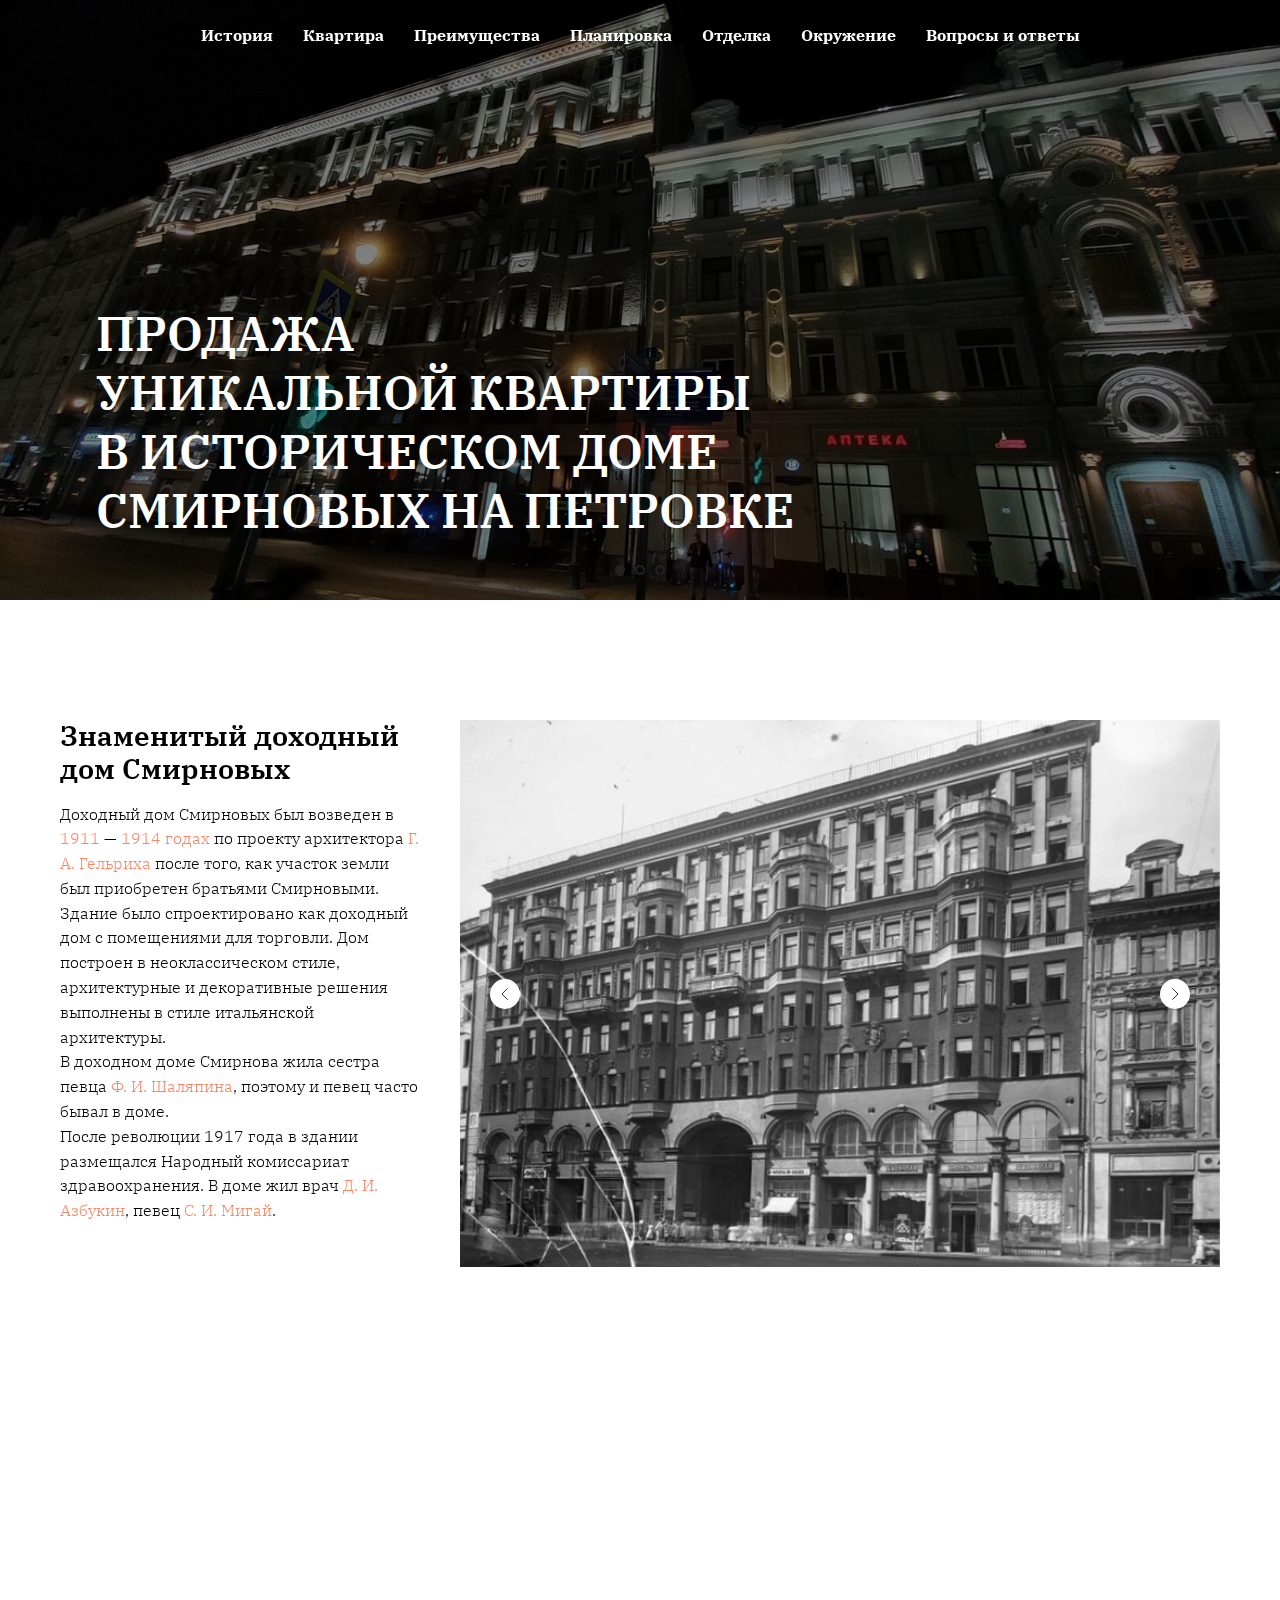
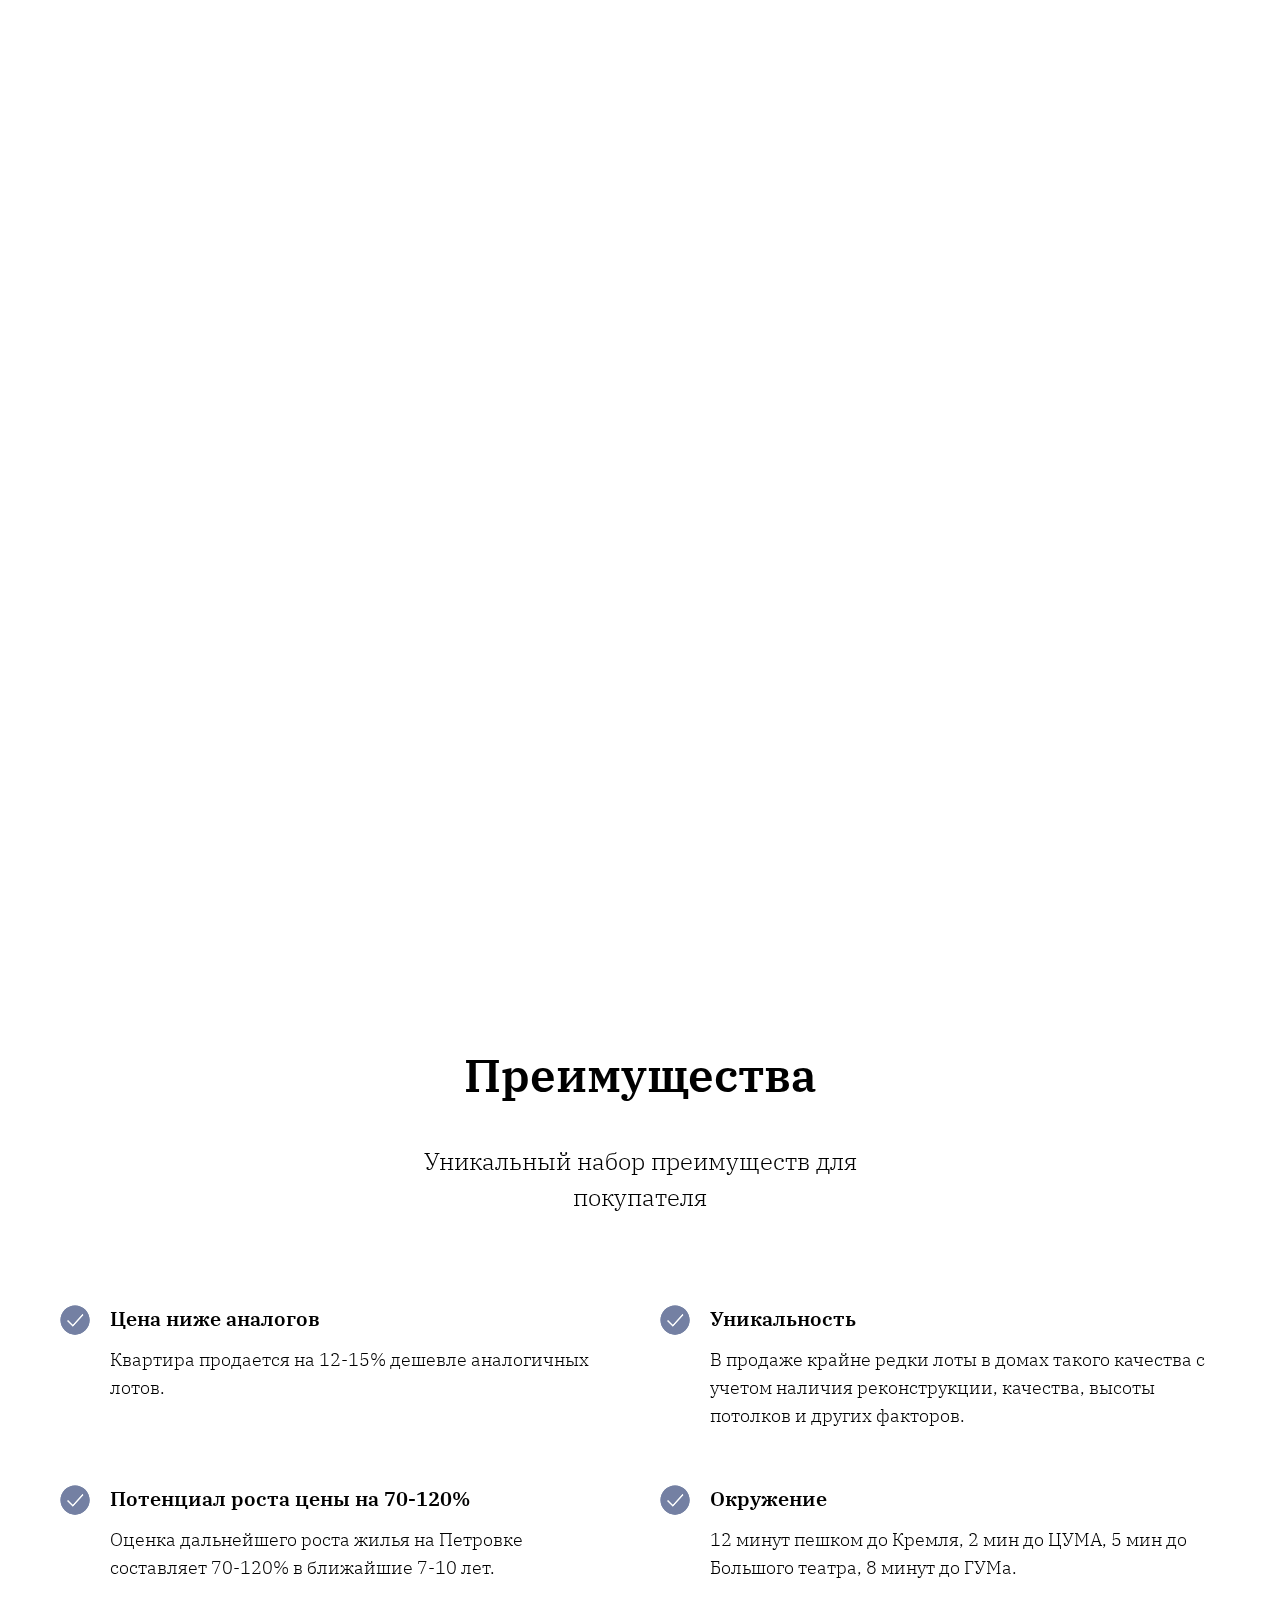
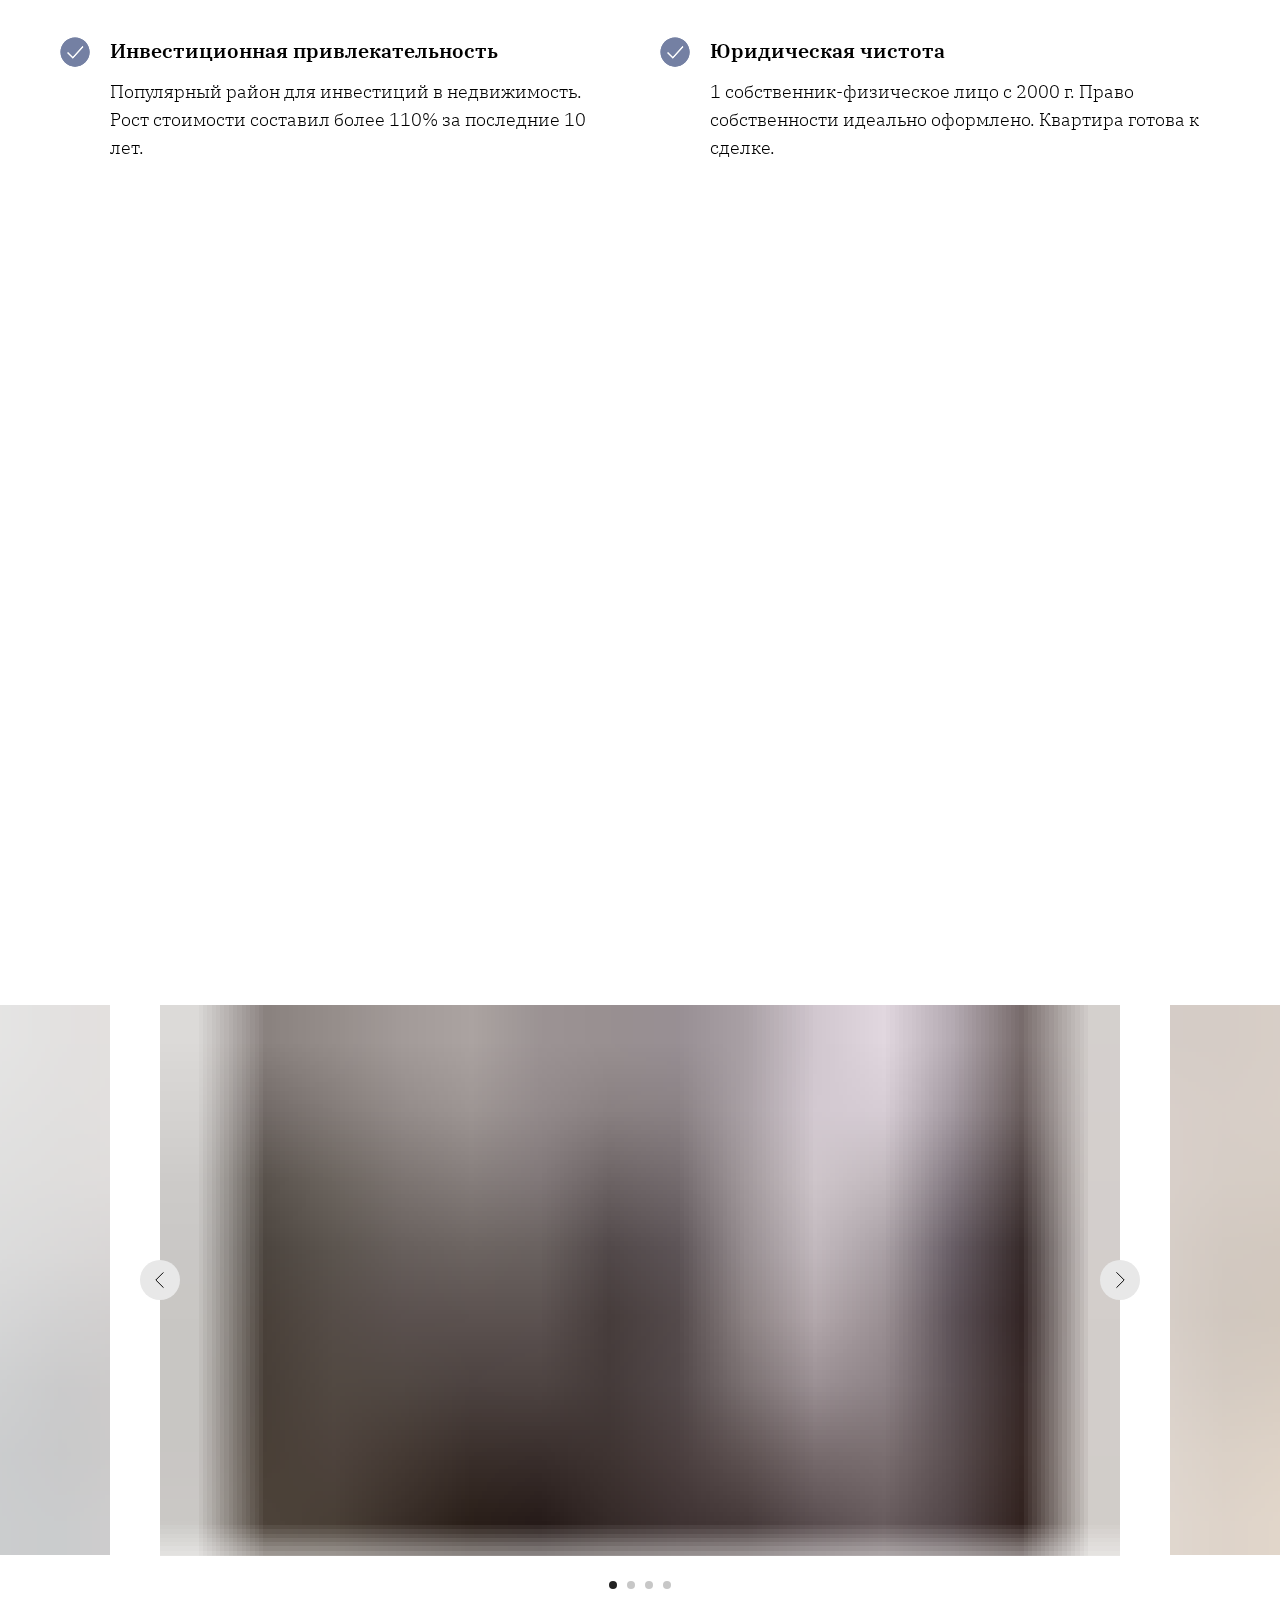
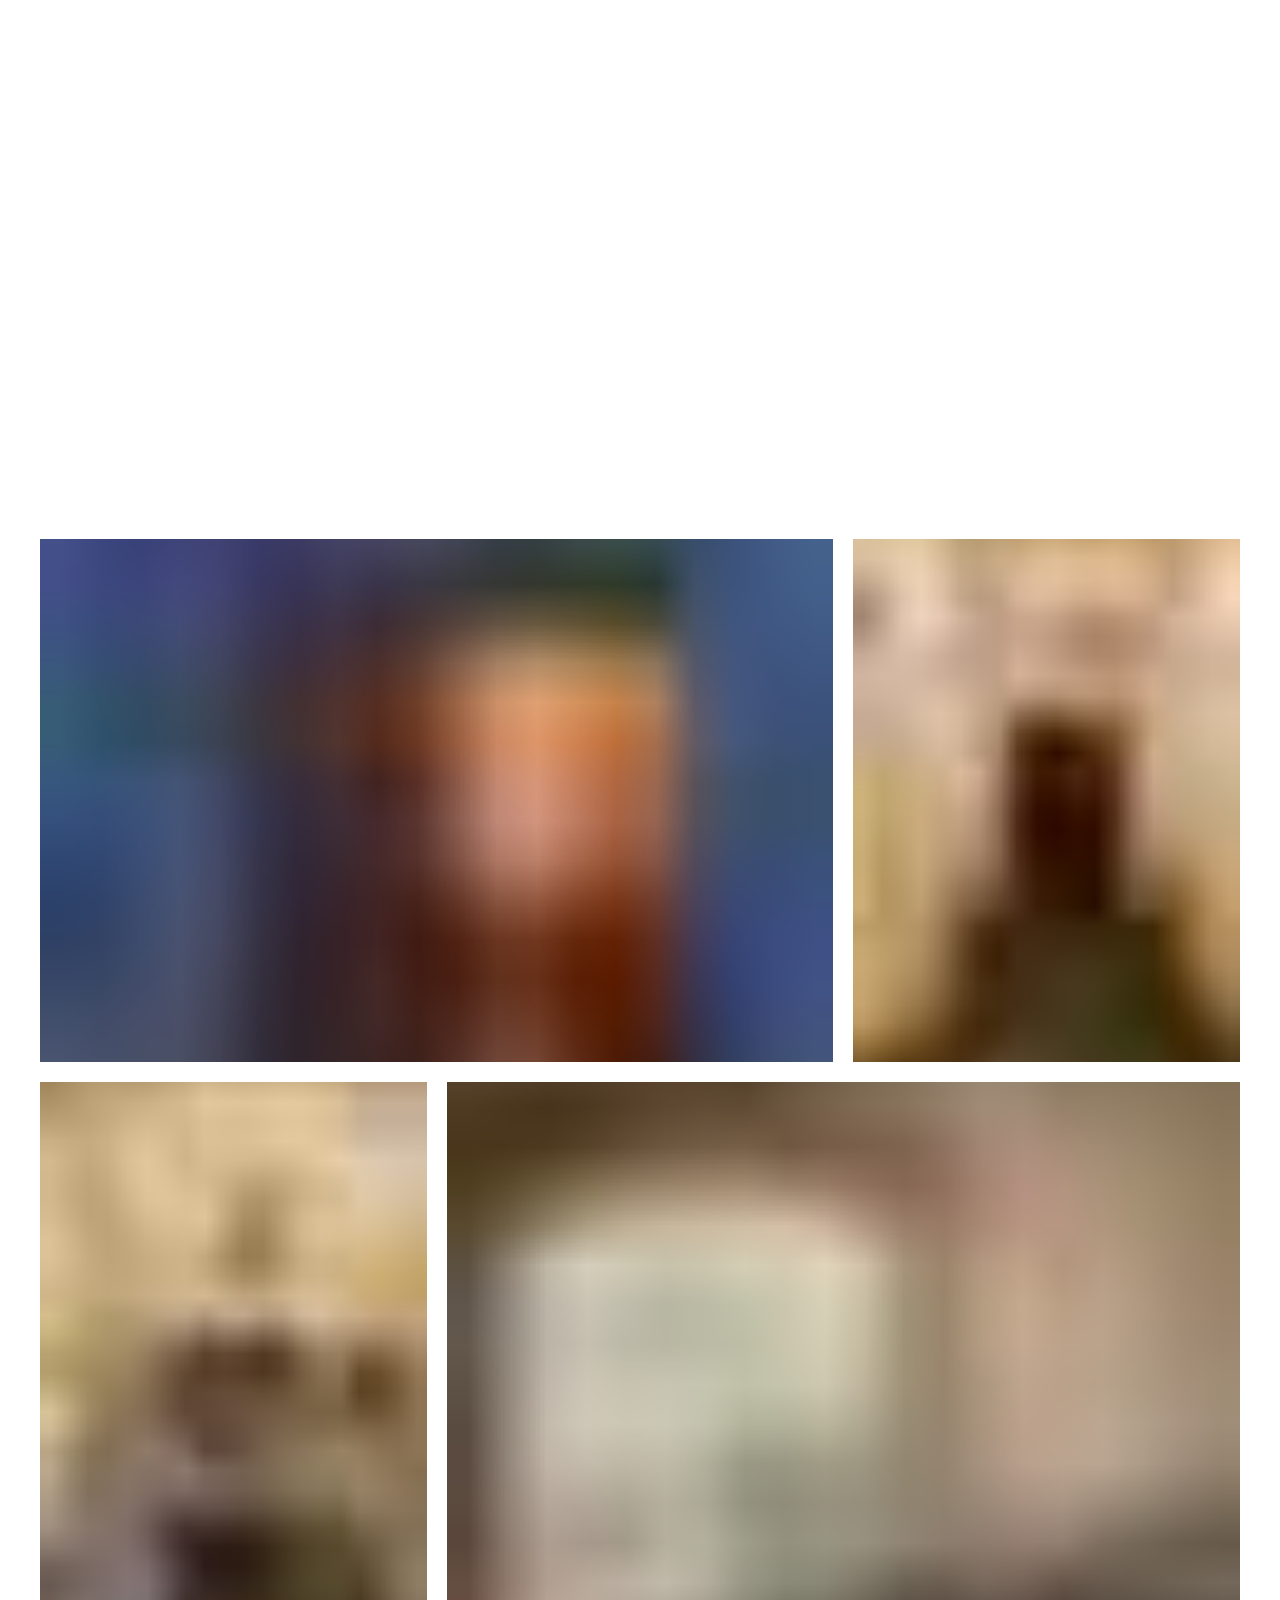
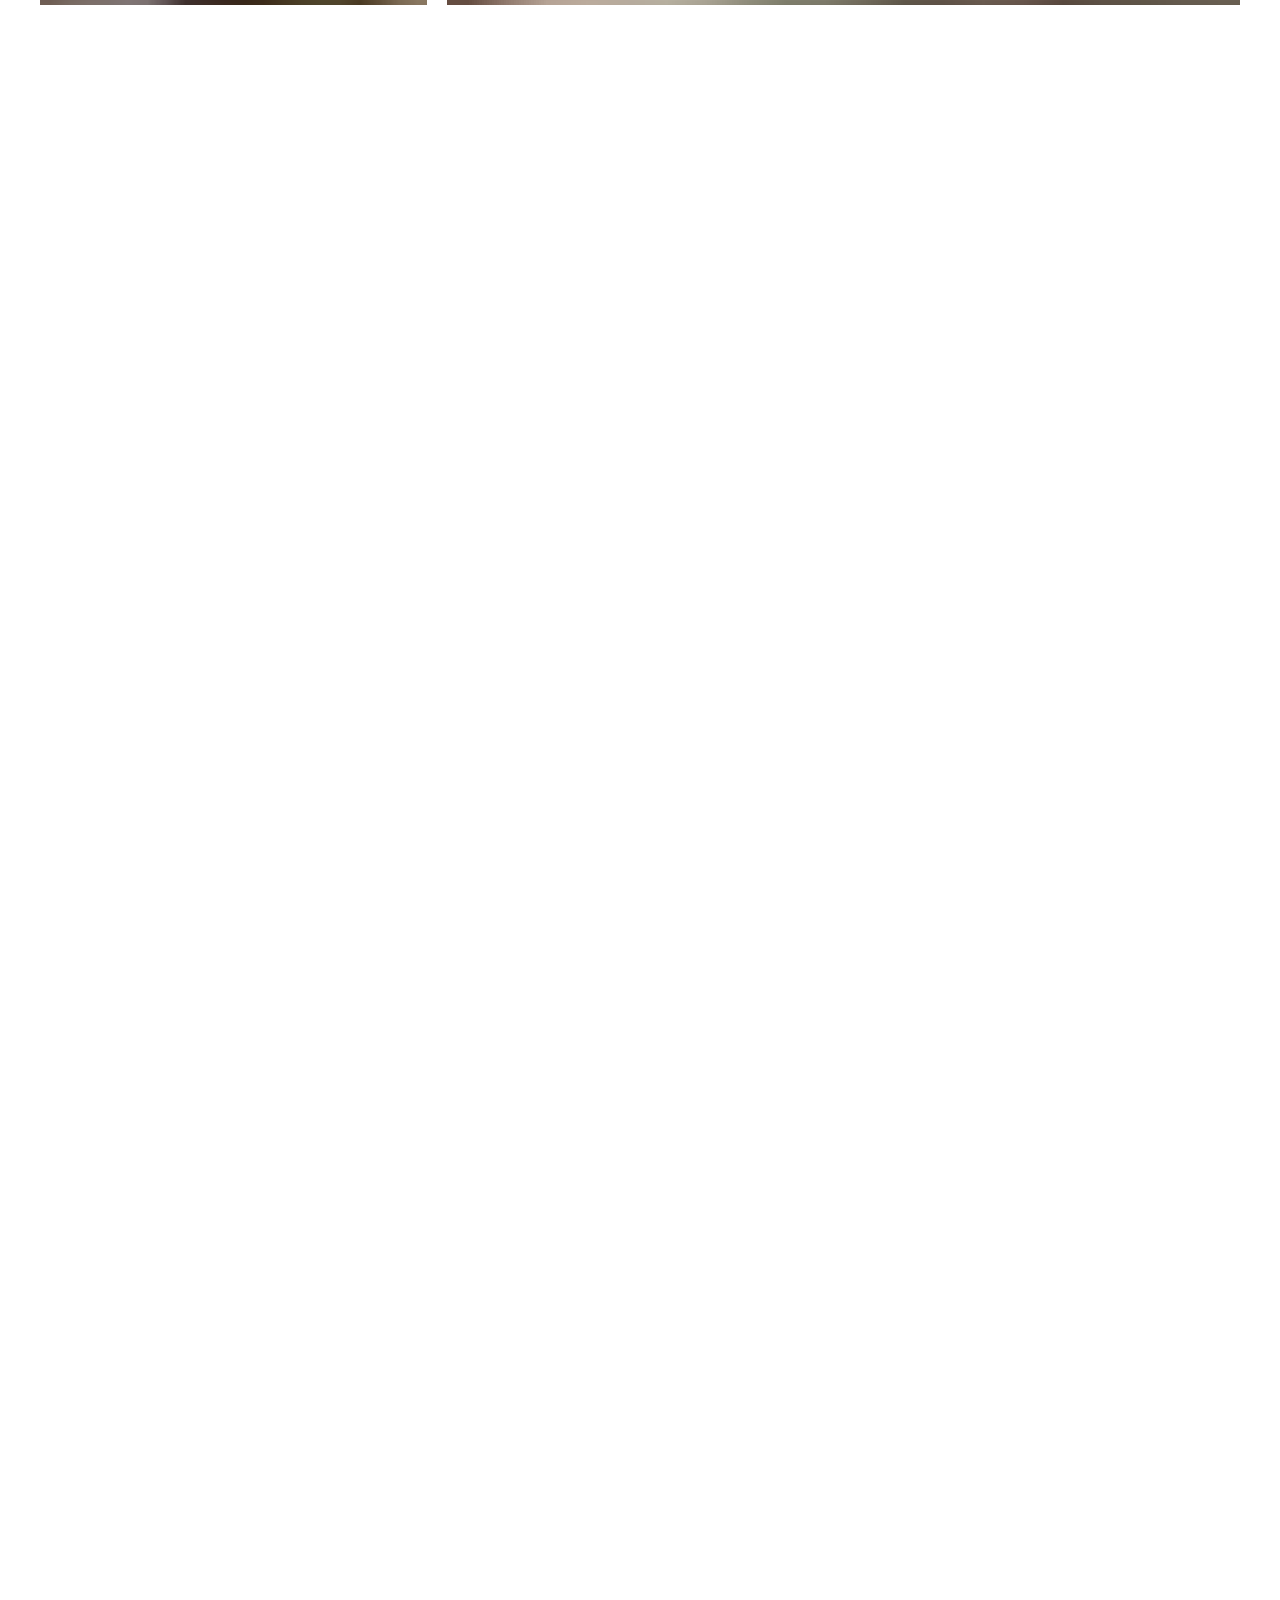
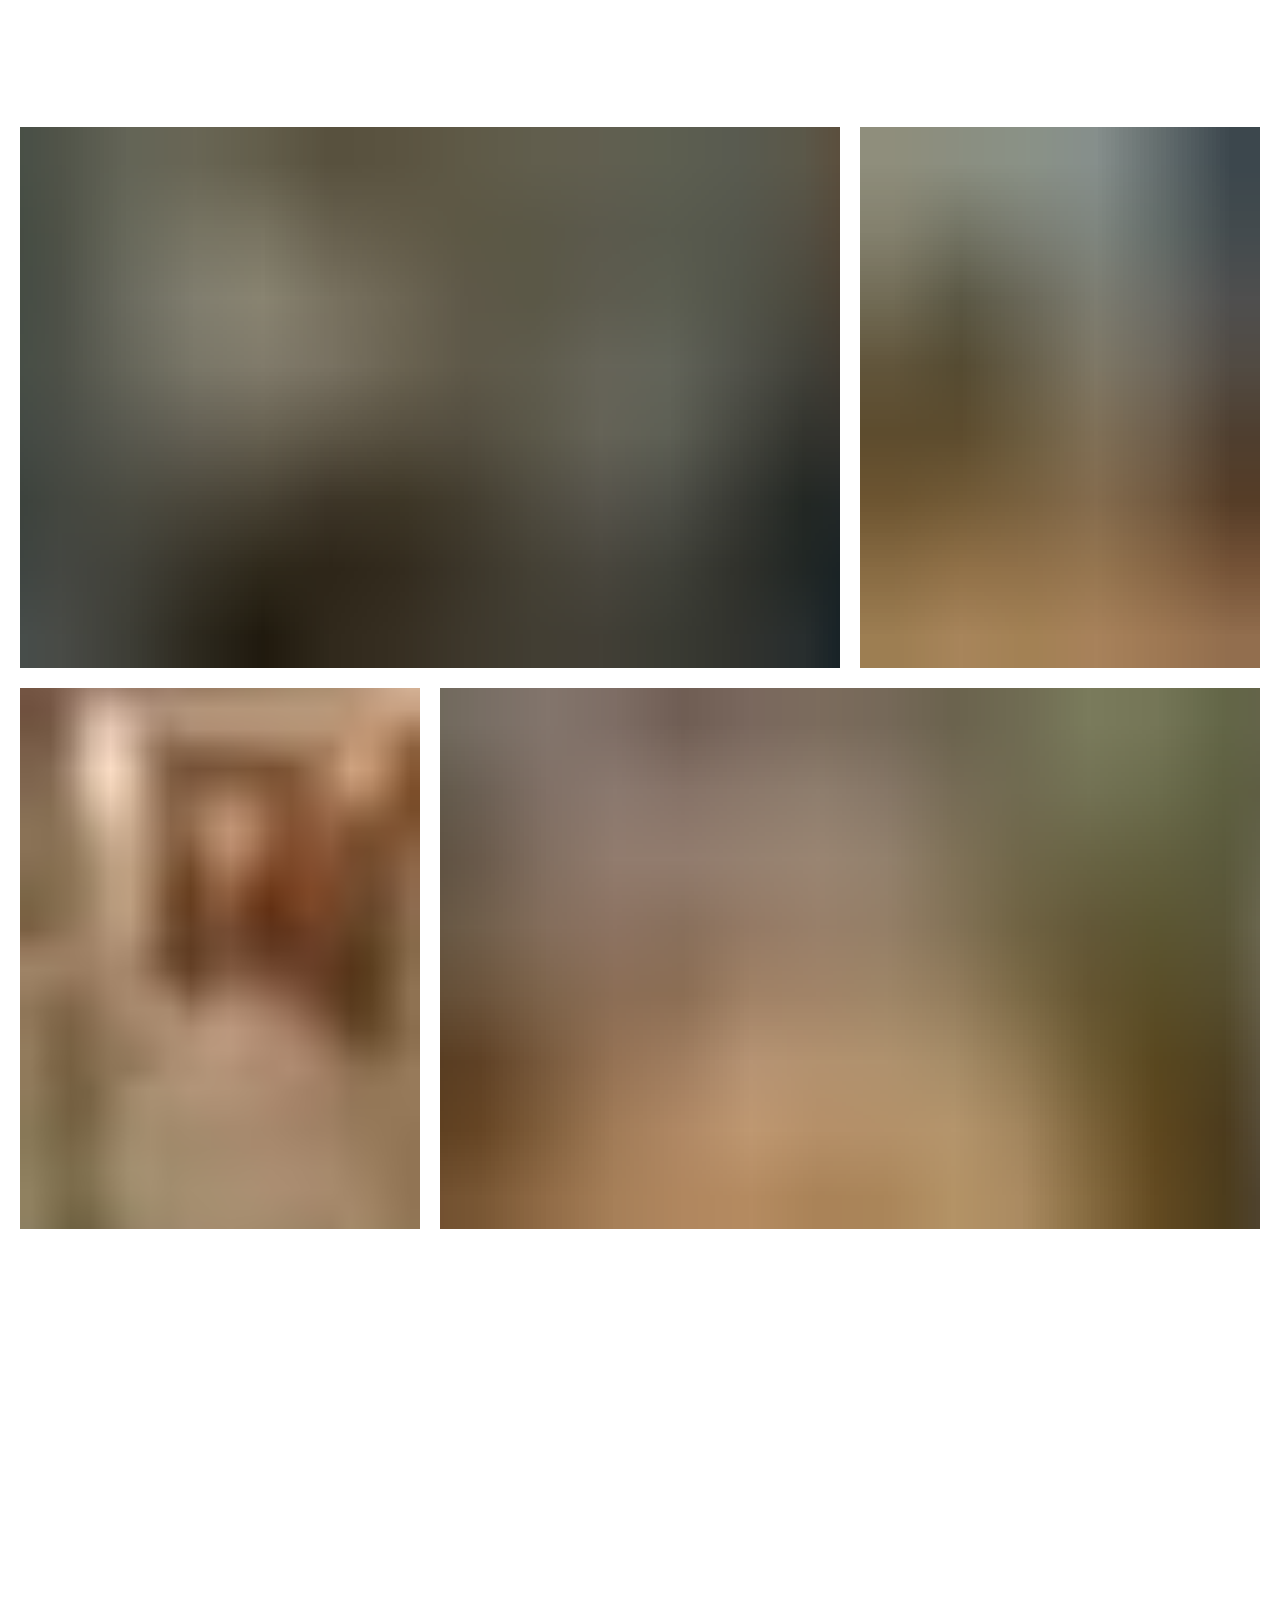
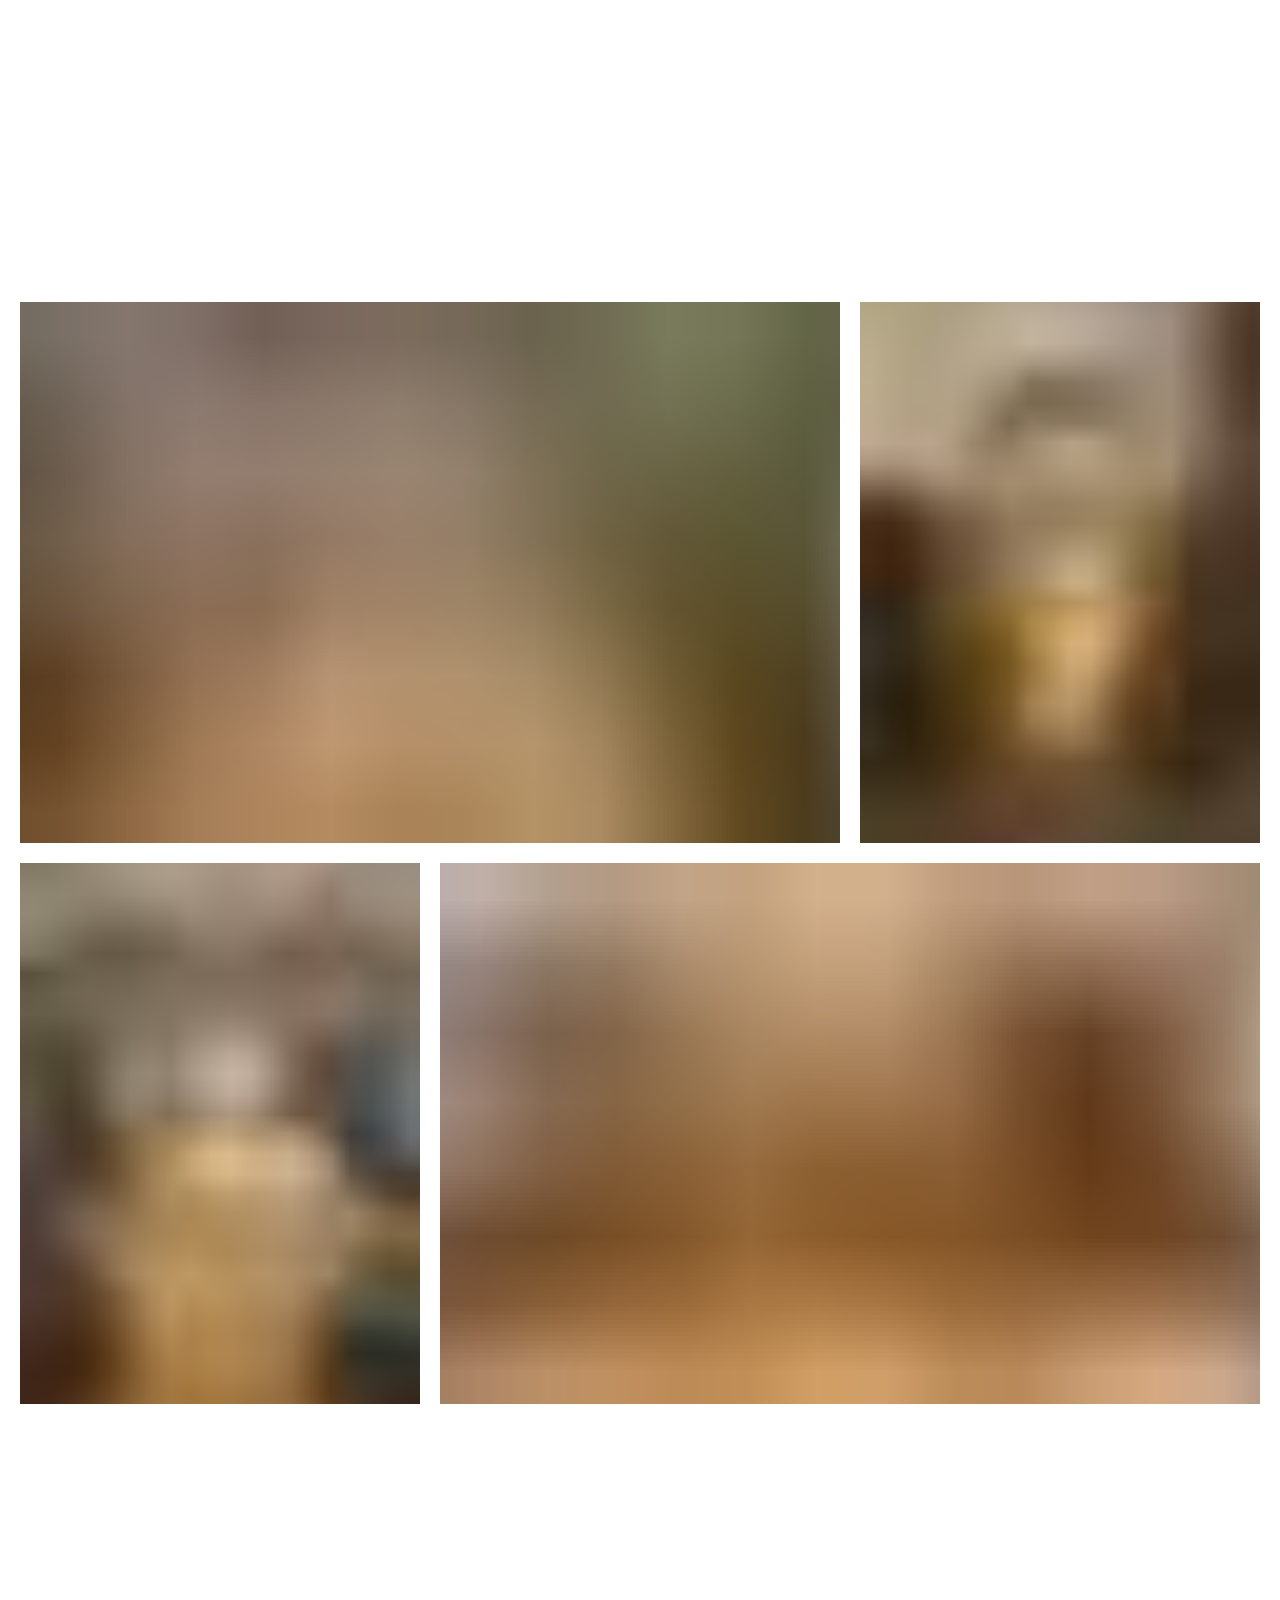
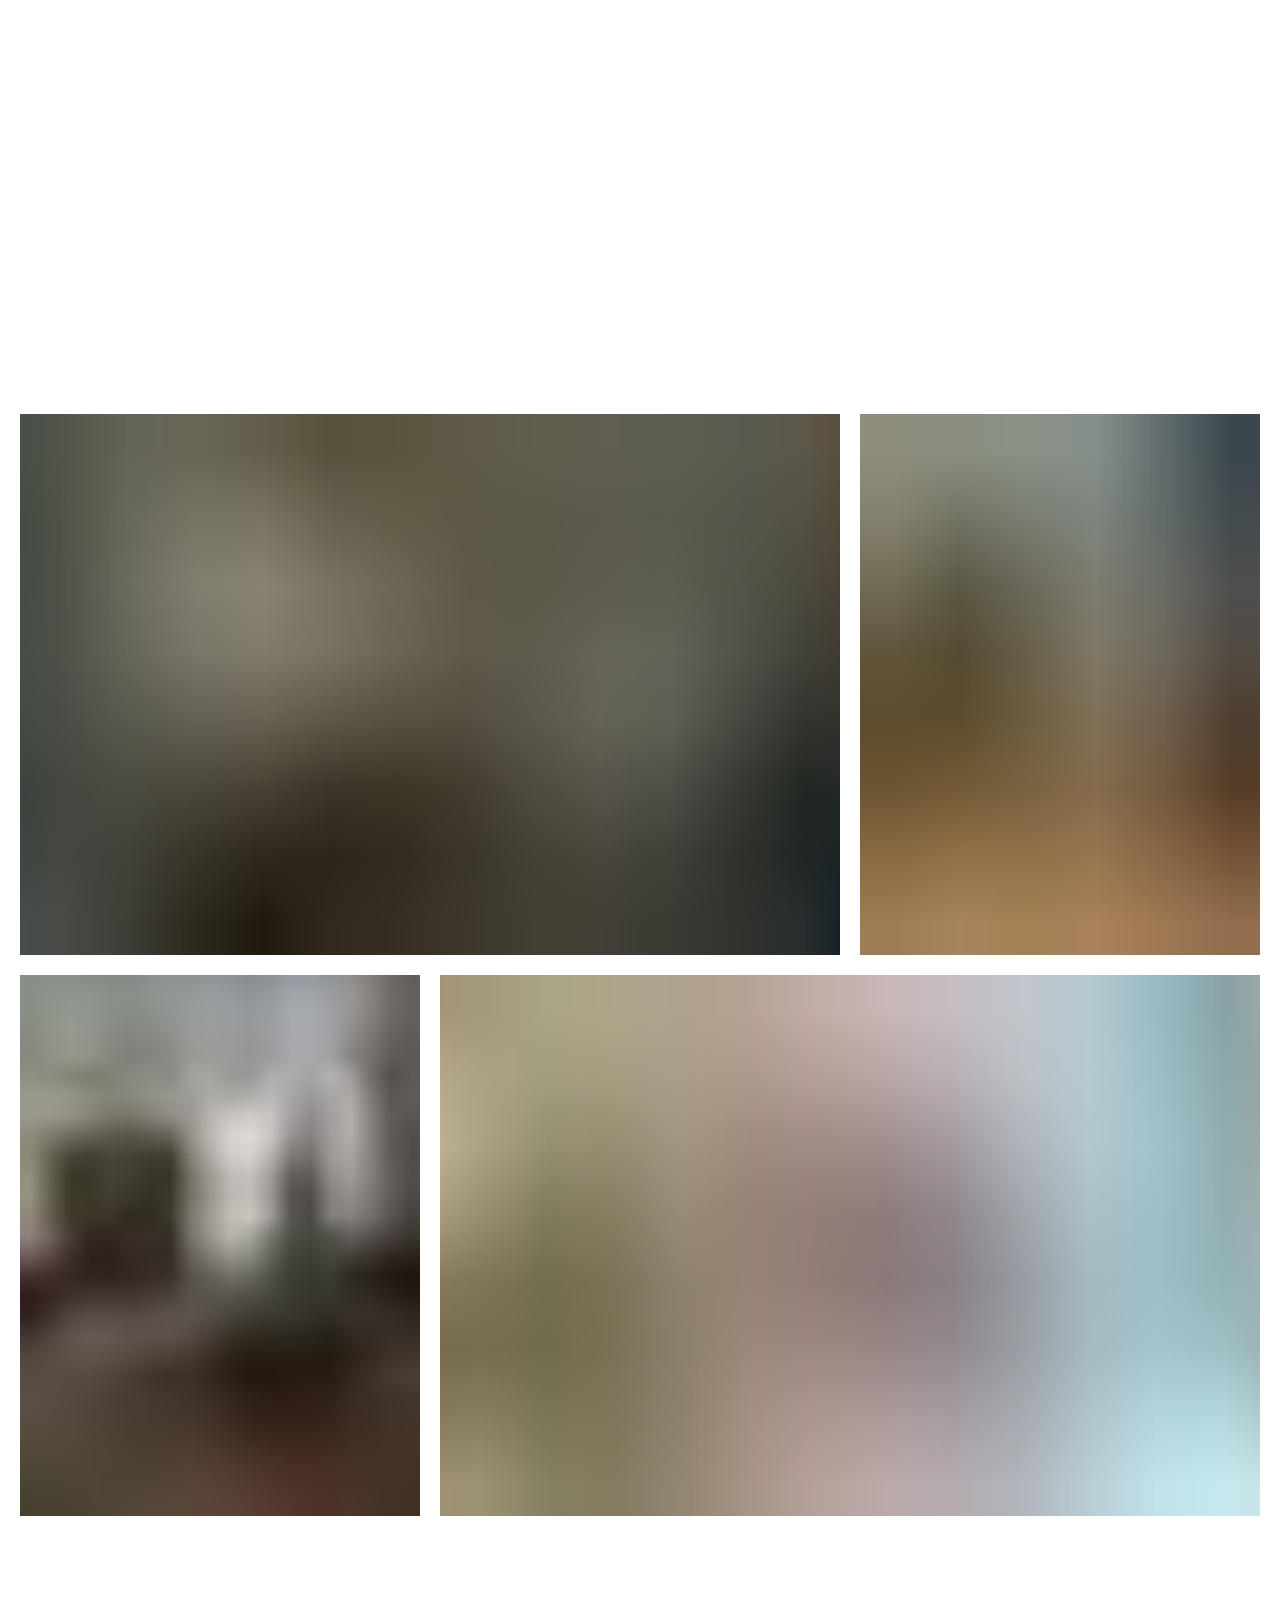
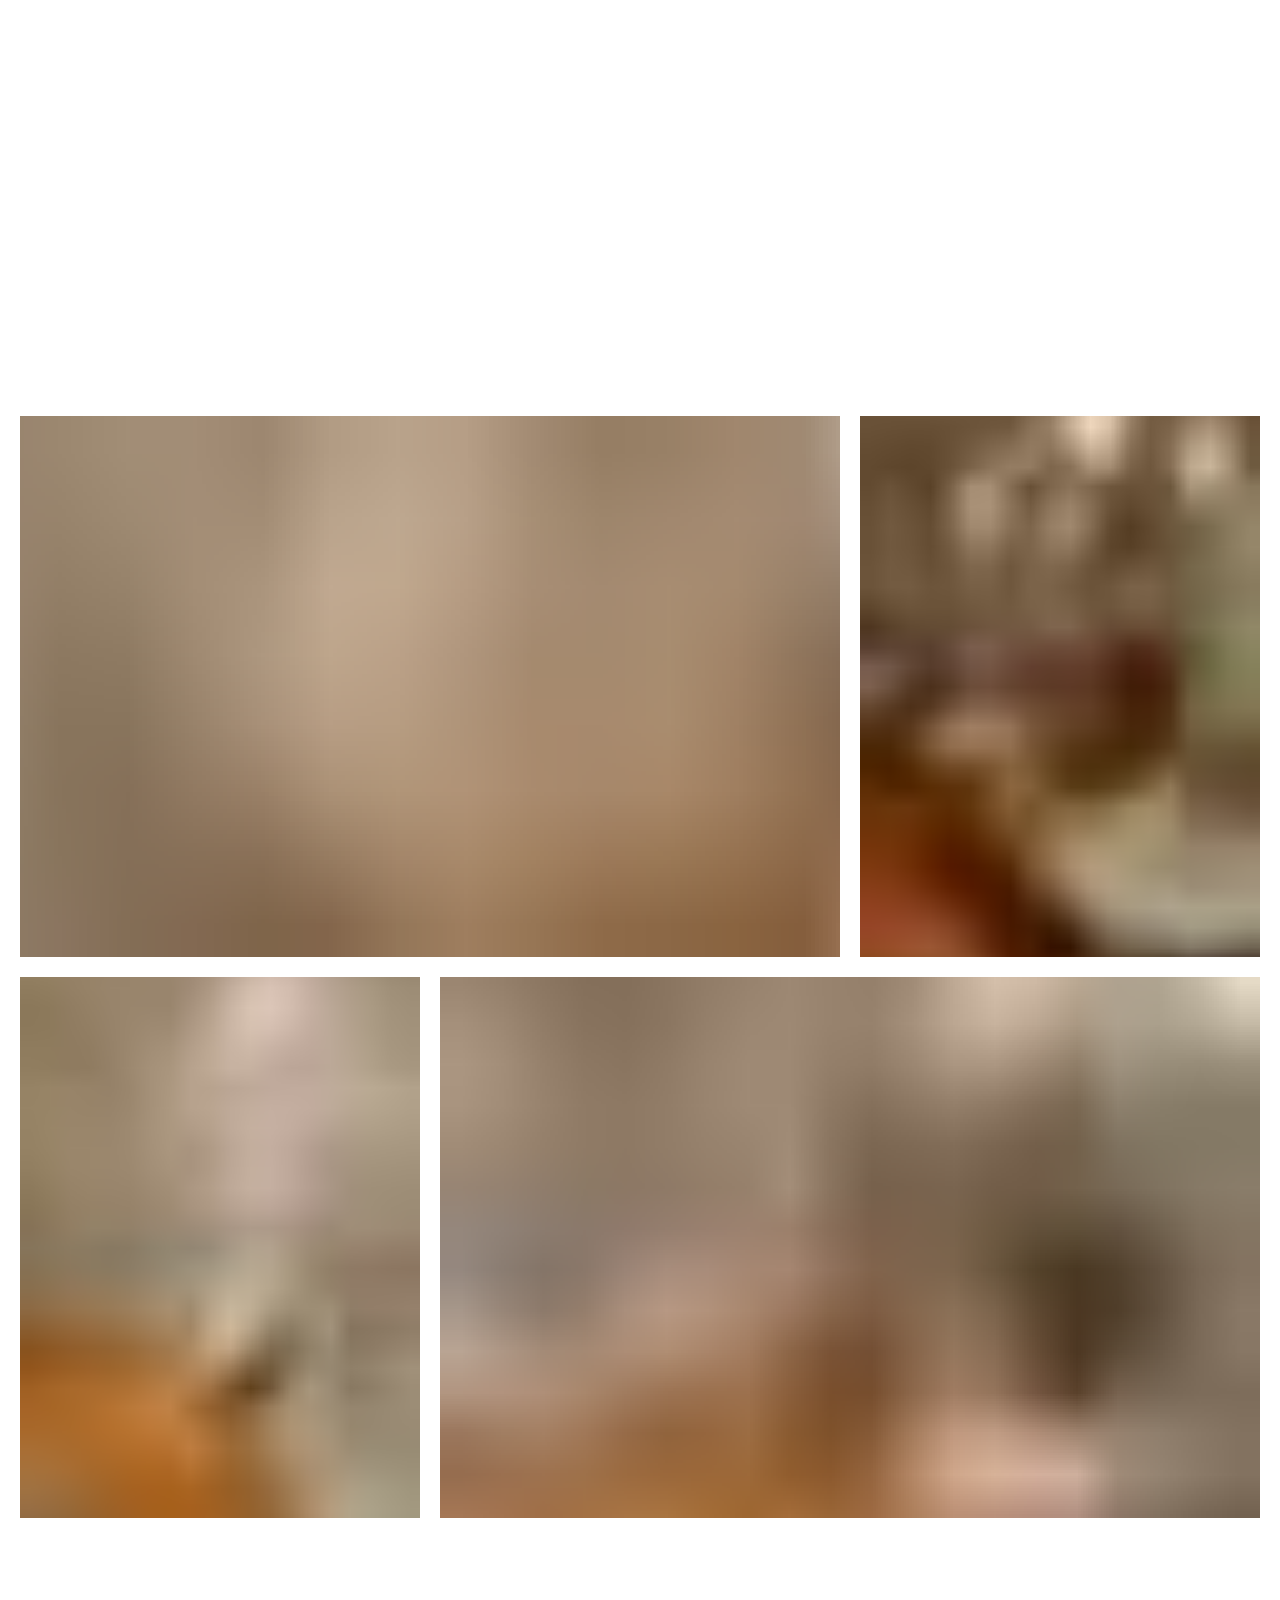
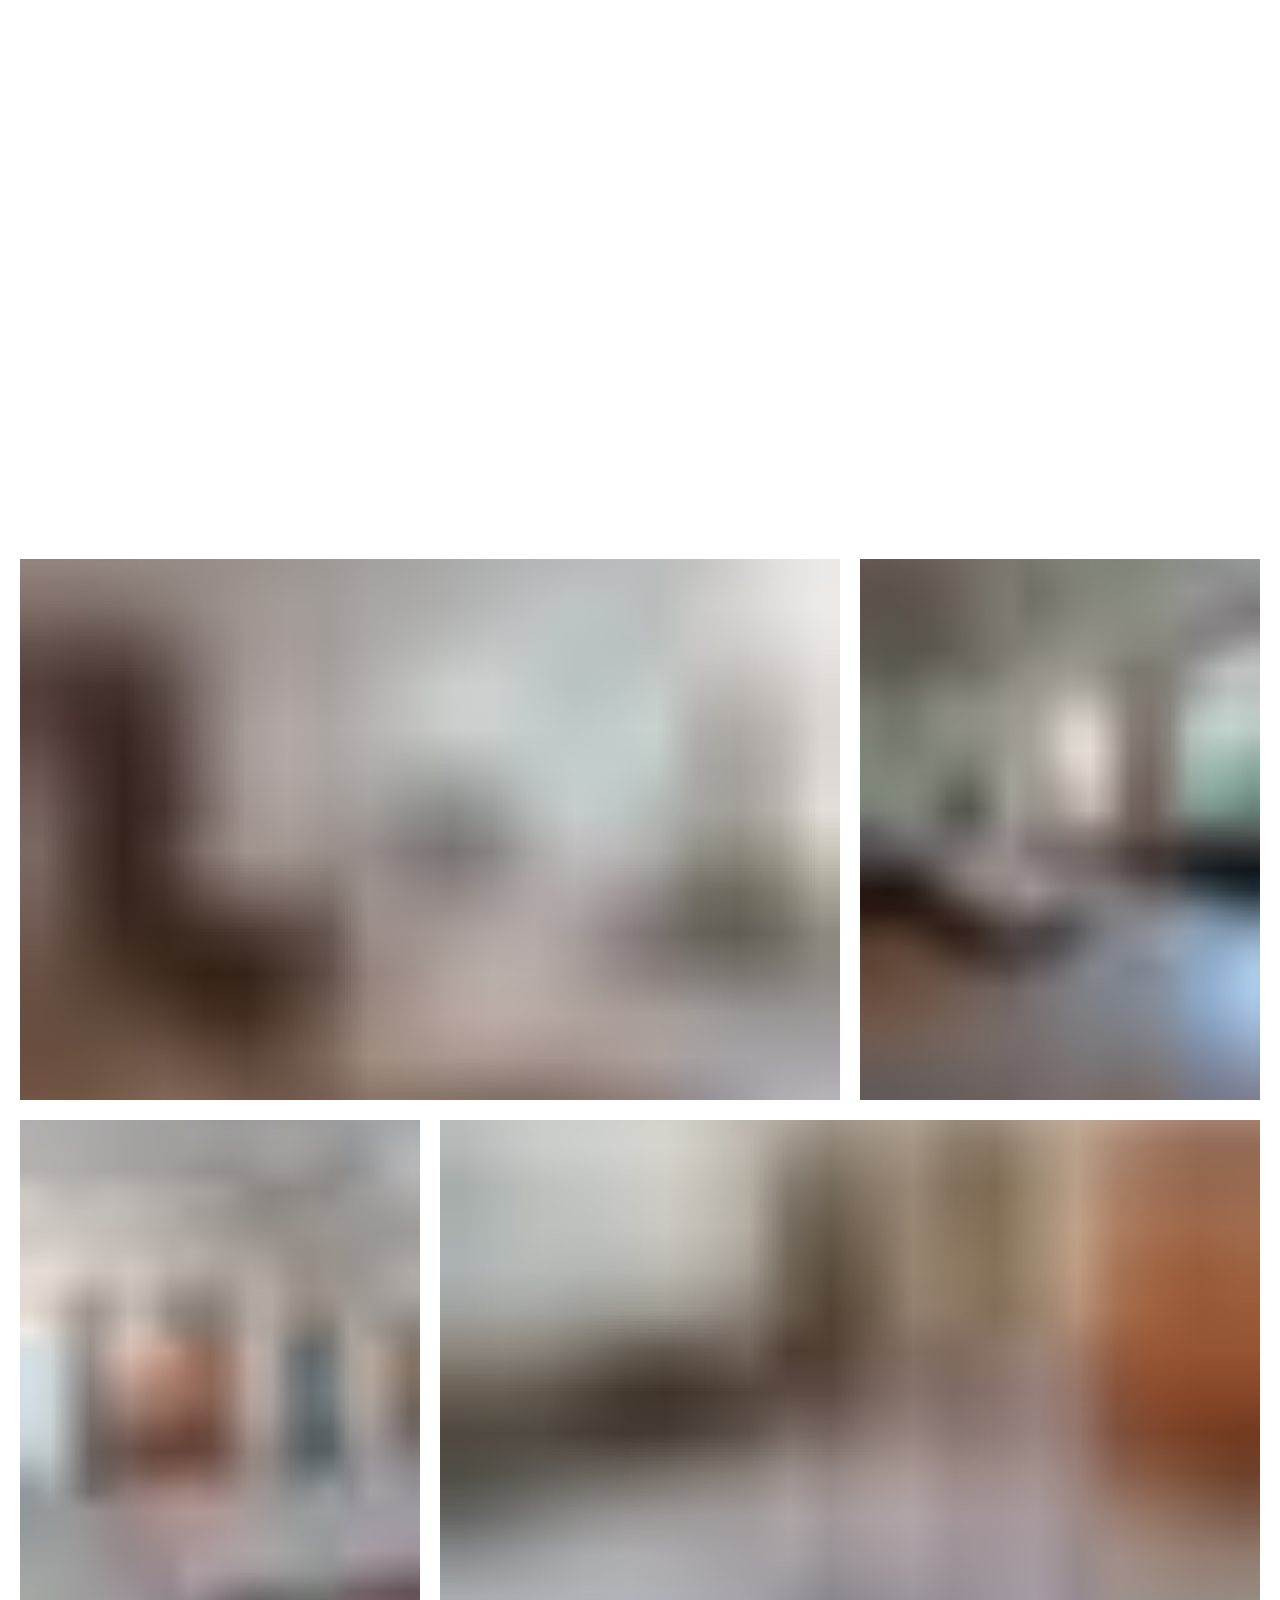
<file: page26943078.html>
<!DOCTYPE html><html> <head><meta charset="utf-8" /><meta http-equiv="Content-Type" content="text/html; charset=utf-8" /><meta name="viewport" content="width=device-width, initial-scale=1.0" /><!--metatextblock--><title>Blank page</title><meta property="og:url" content="http://petrovka17.ru" /><meta property="og:title" content="Blank page" /><meta property="og:description" content="" /><meta property="og:type" content="website" /><meta property="og:image" content="images/tild3131-3439-4634-a130-636539323736__-__resize__504x__p22.jpg" /><link rel="canonical" href="http://petrovka17.ru"><!--/metatextblock--><meta property="fb:app_id" content="257953674358265" /><meta name="format-detection" content="telephone=no" /><meta http-equiv="x-dns-prefetch-control" content="on"><link rel="dns-prefetch" href="https://ws.tildacdn.com"><link rel="shortcut icon" href="images/tildafavicon.ico" type="image/x-icon" /><!-- Assets --><link rel="stylesheet" href="css/tilda-grid-3.0.min.css" type="text/css" media="all" onerror="this.loaderr='y';"/><link rel="stylesheet" href="css/tilda-blocks-2.14.css?t=1652348043" type="text/css" media="all" onerror="this.loaderr='y';" /><link rel="preconnect" href="https://fonts.gstatic.com"><link href="https://fonts.googleapis.com/css2?family=IBM+Plex+Serif:wght@300;400;500;600;700&subset=latin,cyrillic" rel="stylesheet"><link rel="stylesheet" href="css/tilda-animation-1.0.min.css" type="text/css" media="all" onerror="this.loaderr='y';" /><link rel="stylesheet" href="css/tilda-menusub-1.0.min.css" type="text/css" media="print" onload="this.media='all';" onerror="this.loaderr='y';" /><noscript><link rel="stylesheet" href="css/tilda-menusub-1.0.min.css" type="text/css" media="all" /></noscript><link rel="stylesheet" href="css/tilda-slds-1.4.min.css" type="text/css" media="print" onload="this.media='all';" onerror="this.loaderr='y';" /><noscript><link rel="stylesheet" href="css/tilda-slds-1.4.min.css" type="text/css" media="all" /></noscript><link rel="stylesheet" href="css/tilda-cover-1.0.min.css" type="text/css" media="all" onerror="this.loaderr='y';" /><link rel="stylesheet" href="css/tilda-zoom-2.0.min.css" type="text/css" media="print" onload="this.media='all';" onerror="this.loaderr='y';" /><noscript><link rel="stylesheet" href="css/tilda-zoom-2.0.min.css" type="text/css" media="all" /></noscript><link rel="stylesheet" href="css/tilda-carousel-1.0.min.css" type="text/css" media="print" onload="this.media='all';" onerror="this.loaderr='y';" /><noscript><link rel="stylesheet" href="css/tilda-carousel-1.0.min.css" type="text/css" media="all" /></noscript><script src="js/jquery-1.10.2.min.js" onerror="this.loaderr='y';"></script><script src="js/tilda-scripts-3.0.min.js" onerror="this.loaderr='y';"></script><script src="js/tilda-blocks-2.7.js?t=1652348043" onerror="this.loaderr='y';"></script><script src="js/lazyload-1.3.min.js" charset="utf-8" async onerror="this.loaderr='y';"></script><script src="js/tilda-animation-1.0.min.js" charset="utf-8" async onerror="this.loaderr='y';"></script><script src="js/tilda-cover-1.0.min.js" charset="utf-8" async onerror="this.loaderr='y';"></script><script src="js/tilda-events-1.0.min.js" charset="utf-8" async onerror="this.loaderr='y';"></script><script src="js/tilda-menusub-1.0.min.js" charset="utf-8" async onerror="this.loaderr='y';"></script><script src="js/tilda-slds-1.4.min.js" charset="utf-8" async onerror="this.loaderr='y';"></script><script src="js/hammer.min.js" charset="utf-8" async onerror="this.loaderr='y';"></script><script src="js/tilda-zoom-2.0.min.js" charset="utf-8" async onerror="this.loaderr='y';"></script><script type="text/javascript">window.dataLayer = window.dataLayer || [];</script><script type="text/javascript">(function () {
if((/bot|google|yandex|baidu|bing|msn|duckduckbot|teoma|slurp|crawler|spider|robot|crawling|facebook/i.test(navigator.userAgent))===false && typeof(sessionStorage)!='undefined' && sessionStorage.getItem('visited')!=='y' && document.visibilityState){
var style=document.createElement('style');
style.type='text/css';
style.innerHTML='@media screen and (min-width: 980px) {.t-records {opacity: 0;}.t-records_animated {-webkit-transition: opacity ease-in-out .2s;-moz-transition: opacity ease-in-out .2s;-o-transition: opacity ease-in-out .2s;transition: opacity ease-in-out .2s;}.t-records.t-records_visible {opacity: 1;}}';
document.getElementsByTagName('head')[0].appendChild(style);
function t_setvisRecs(){
var alr=document.querySelectorAll('.t-records');
Array.prototype.forEach.call(alr, function(el) {
el.classList.add("t-records_animated");
});
setTimeout(function () {
Array.prototype.forEach.call(alr, function(el) {
el.classList.add("t-records_visible");
});
sessionStorage.setItem("visited", "y");
}, 400);
} 
document.addEventListener('DOMContentLoaded', t_setvisRecs);
}
})();</script></head><body class="t-body" style="margin:0;"><!--allrecords--><div id="allrecords" data-tilda-export="yes" class="t-records" data-hook="blocks-collection-content-node" data-tilda-project-id="5448588" data-tilda-page-id="26943078" data-tilda-formskey="4ae961318635f23fbd2724c3b5448588" data-tilda-lazy="yes"><div id="rec438249549" class="r t-rec t-rec_pb_0" style="padding-bottom:0px; " data-animationappear="off" data-record-type="258" ><!-- T229 --><div id="nav438249549marker"></div><div id="nav438249549" class="t229 t229__positionabsolute " style=" height:70px; " data-bgcolor-hex="" data-bgcolor-rgba="" data-navmarker="nav438249549marker" data-appearoffset="" data-bgopacity="0.70" data-menu="yes"><div class="t229__maincontainer " style="height:70px;"> <div class="t229__padding40px"></div> <div class="t229__centerside "><ul ><li class="t229__list_item" style="padding:0 15px 0 0;"><a class="t-menu__link-item" href="#history" data-menu-submenu-hook="" style="color:#ffffff;font-size:16px;font-weight:700;">История</a> </li><li class="t229__list_item" style="padding:0 15px;"><a class="t-menu__link-item" href="#about" data-menu-submenu-hook="" style="color:#ffffff;font-size:16px;font-weight:700;">Квартира</a> </li><li class="t229__list_item" style="padding:0 15px;"><a class="t-menu__link-item" href="#profit" data-menu-submenu-hook="" style="color:#ffffff;font-size:16px;font-weight:700;">Преимущества</a> </li><li class="t229__list_item" style="padding:0 15px;"><a class="t-menu__link-item" href="#plan" data-menu-submenu-hook="" style="color:#ffffff;font-size:16px;font-weight:700;">Планировка</a> </li><li class="t229__list_item" style="padding:0 15px;"><a class="t-menu__link-item" href="#inside" data-menu-submenu-hook="" style="color:#ffffff;font-size:16px;font-weight:700;">Отделка</a> </li><li class="t229__list_item" style="padding:0 15px;"><a class="t-menu__link-item" href="#around" data-menu-submenu-hook="" style="color:#ffffff;font-size:16px;font-weight:700;">Окружение</a> </li><li class="t229__list_item" style="padding:0 0 0 15px;"><a class="t-menu__link-item" href="#qa" data-menu-submenu-hook="" style="color:#ffffff;font-size:16px;font-weight:700;">Вопросы и ответы</a> </li> </ul> </div> <div class="t229__padding40px"></div> </div></div><script> t_onReady(function() {
var rec = document.querySelector('#rec438249549');
if(!rec) return;
t_onFuncLoad('t229_highlight', function(){t229_highlight('26943078');});
rec.querySelector('.t229').classList.remove('t229__beforeready');
}); </script><script> window.addEventListener('load', function() {
t_onFuncLoad('t229_setBg', function(){t229_setBg('438249549');});
});
t_onReady(function() {
t_onFuncLoad('t229_setBg', function(){
t229_setBg('438249549');
window.addEventListener('resize', t_throttle(function() {
t229_setBg('438249549');
}));
});
}); </script> <style>#rec438249549 .t-menu__link-item{
-webkit-transition: color 0.3s ease-in-out, opacity 0.3s ease-in-out;
transition: color 0.3s ease-in-out, opacity 0.3s ease-in-out; 
position: relative;
}
#rec438249549 .t-menu__link-item::after {
content: '';
position: absolute;
left: 0;
top: 50%;
width: 0%;
border-bottom: px solid ;
-webkit-transition: all 0.3s ease;
transition: all 0.3s ease;
}
#rec438249549 .t-menu__link-item.t-active{
color:#7480a3 !important; }
#rec438249549 .t-menu__link-item.t-active::after {
width: 100%;
border-bottom: 2px solid #0000FF;
}
#rec438249549 .t-menu__link-item:not(.t-active):not(.tooltipstered):hover{
color: #7480a3 !important; }
@supports (overflow:-webkit-marquee) and (justify-content:inherit)
{
#rec438249549 .t-menu__link-item,
#rec438249549 .t-menu__link-item.t-active {
opacity: 1 !important;
}
}</style><script type="text/javascript"> $(document).ready(function() {
setTimeout(function(){
t_onFuncLoad('t_menusub_init', function() {
t_menusub_init('438249549');
});
}, 500);
});</script><style>@media screen and (max-width: 980px) {
#rec438249549 .t-menusub__menu .t-menusub__link-item {
color:#ffffff !important;
}
#rec438249549 .t-menusub__menu .t-menusub__link-item.t-active {
color:#ffffff !important;
}
}</style></div><div id="rec434943925" class="r t-rec" style=" " data-animationappear="off" data-record-type="734" ><!-- t734 --><div class="t734" style="height:600px;"> <div class="t-slds t734__leftaligned " style="visibility: hidden;"> <div class="t-container_100 t-slds__main"> <div class="t-slds__container"> <div class="t-slds__items-wrapper t-slds_animated-none" data-slider-transition="300" data-slider-with-cycle="true" data-slider-correct-height="true" data-auto-correct-mobile-width="false" > <div class="t-slds__item t-slds__item_active" data-slide-index="1"> <div class="t734__slds-wrapper t-slds__wrapper" style=""> <div class="t-cover__carrier" data-content-cover-bg="images/tild6432-3731-4734-b438-303830623664__p1.jpg" style="background-image: url('images/tild6432-3731-4734-b438-303830623664__-__resizeb__20x__p1.jpg'); height:600px;"></div> <div class="t-cover__filter" style="height:600px; background-color:#000;opacity: 0.50; "></div> <div class="t734__table" style="height:600px;"> <div class="t-cell t-valign_bottom"> <div class="t-container"> <div class="t734__wrapper t-width t-width_12 t-margin_left"> <div class="t734__textwrapper t-align_left"> <div class="t734__title t-title t-title_sm" field="li_title__1496797390759" style="">ПРОДАЖА<br />УНИКАЛЬНОЙ КВАРТИРЫ<br />В ИСТОРИЧЕСКОМ ДОМЕ<br />СМИРНОВЫХ НА ПЕТРОВКЕ</div> </div> </div> </div> </div> </div> 
</div> </div> <div class="t-slds__item " data-slide-index="2"> <div class="t734__slds-wrapper t-slds__wrapper" style=""> <div class="t-cover__carrier" data-content-cover-bg="images/tild6462-3439-4535-b434-393037323736__photo14397614140274f4ebeeda3a3.jpeg" style="background-image: url('images/tild6462-3439-4535-b434-393037323736__-__resizeb__20x__photo14397614140274f4ebeeda3a3.jpeg'); height:600px;"></div> <div class="t-cover__filter" style="height:600px; background-color:#000;opacity: 0.50; "></div> <div class="t734__table" style="height:600px;"> <div class="t-cell t-valign_bottom"> <div class="t-container"> <div class="t734__wrapper t-width t-width_12 t-margin_left"> <div class="t734__textwrapper t-align_left"> <div class="t734__title t-title t-title_sm" field="li_title__1496797394309" style="">GETTING HERE AND AROUND</div> <div class="t734__descr t-descr t-descr_md" field="li_descr__1496797394309" style="">Get around by train, bus, car, ferry, cruise ship, bicycle, skis, or sleigh.<br />Relax and enjoy yourself!</div> <div class="t734__button"><a href="#" target="" class="t-btn" style="color:#ffffff;border:0px solid #ffffff;background-color:#0066ff;border-radius:30px; -moz-border-radius:30px; -webkit-border-radius:30px;" ><table style="width:100%; height:100%;"><tr><td>Read more</td></tr></table></a></div> </div> </div> </div> </div> </div> 
</div> </div> <div class="t-slds__item " data-slide-index="3"> <div class="t734__slds-wrapper t-slds__wrapper" style=""> <div class="t-cover__carrier" data-content-cover-bg="images/tild6264-6235-4563-b235-386438386139__lucabravo229192.jpg" style="background-image: url('images/tild6264-6235-4563-b235-386438386139__-__resizeb__20x__lucabravo229192.jpg'); height:600px;"></div> <div class="t-cover__filter" style="height:600px; background-color:#000;opacity: 0.50; "></div> <div class="t734__table" style="height:600px;"> <div class="t-cell t-valign_bottom"> <div class="t-container"> <div class="t734__wrapper t-width t-width_12 t-margin_left"> <div class="t734__textwrapper t-align_left"> <div class="t734__title t-title t-title_sm" field="li_title__1496797396352" style="">LAKELAND ROUTES</div> <div class="t734__descr t-descr t-descr_md" field="li_descr__1496797396352" style="">Explore Helsinki and the Finnish lake on an unforgettable road trip alone or with your loved ones.</div> <div class="t734__button"><a href="#" target="" class="t-btn" style="color:#ffffff;border:0px solid #ffffff;background-color:#0066ff;border-radius:30px; -moz-border-radius:30px; -webkit-border-radius:30px;" ><table style="width:100%; height:100%;"><tr><td>Read more</td></tr></table></a></div> </div> </div> </div> </div> </div> 
</div> </div> </div> </div> <div class="t-slds__bullet_wrapper"> <div class="t-slds__bullet t-slds__bullet_active" data-slide-bullet-for="1"> <div class="t-slds__bullet_body" style="width: 10px; height: 10px;background-color: transparent;border: 2px solid #222;"></div> </div> <div class="t-slds__bullet " data-slide-bullet-for="2"> <div class="t-slds__bullet_body" style="width: 10px; height: 10px;background-color: transparent;border: 2px solid #222;"></div> </div> <div class="t-slds__bullet " data-slide-bullet-for="3"> <div class="t-slds__bullet_body" style="width: 10px; height: 10px;background-color: transparent;border: 2px solid #222;"></div> </div> </div> </div> </div></div><script type="text/javascript"> t_onReady(function () {
t_onFuncLoad('t734_init', function () {
try {
t734_init('434943925');
} catch (error) {
console.log(error);
}
});
});</script><style type="text/css"> #rec434943925 .t-slds__bullet_active .t-slds__bullet_body {
background-color: #222 !important;
}
#rec434943925 .t-slds__bullet:hover .t-slds__bullet_body {
background-color: #222 !important;
}</style></div><div id="rec437790632" class="r t-rec" style=" " data-record-type="215" ><a name="history" style="font-size:0;"></a></div><div id="rec435464882" class="r t-rec t-rec_pt_120 t-rec_pb_120" style="padding-top:120px;padding-bottom:120px; " data-record-type="799" > <!-- T799 --><div class="t799"> <div class="t-container"> 
<div class="t-col t-col_4 t799-col_top"> <div class="t799__title t-heading t-heading_sm" style="" field="title">Знаменитый доходный дом Смирновых</div> <div class="t799__text t-text t-text_md" style="" field="text"><div style="font-size:16px;" data-customstyle="yes">Доходный дом Смирновых был возведен в <a href="https://ru.wikipedia.org/wiki/1911_%D0%B3%D0%BE%D0%B4" rel="noopener noreferrer">1911</a> — <a href="https://ru.wikipedia.org/wiki/1914_%D0%B3%D0%BE%D0%B4" rel="noopener noreferrer">1914 годах</a> по проекту архитектора <a href="https://ru.wikipedia.org/wiki/%D0%93%D0%B5%D0%BB%D1%8C%D1%80%D0%B8%D1%85,_%D0%93%D1%83%D1%81%D1%82%D0%B0%D0%B2_%D0%90%D0%B2%D0%B3%D1%83%D1%81%D1%82%D0%BE%D0%B2%D0%B8%D1%87" rel="noopener noreferrer">Г. А. Гельриха</a> после того, как участок земли был приобретен братьями Смирновыми. Здание было спроектировано как доходный дом с помещениями для торговли. Дом построен в неоклассическом стиле, архитектурные и декоративные решения выполнены в стиле итальянской архитектуры.<br />В доходном доме Смирнова жила сестра певца <a href="https://ru.wikipedia.org/wiki/%D0%A8%D0%B0%D0%BB%D1%8F%D0%BF%D0%B8%D0%BD,_%D0%A4%D1%91%D0%B4%D0%BE%D1%80_%D0%98%D0%B2%D0%B0%D0%BD%D0%BE%D0%B2%D0%B8%D1%87" rel="noopener noreferrer">Ф. И. Шаляпина</a>, поэтому и певец часто бывал в доме.<br />После революции 1917 года в здании размещался Народный комиссариат здравоохранения. В доме жил врач <a href="https://ru.wikipedia.org/wiki/%D0%90%D0%B7%D0%B1%D1%83%D0%BA%D0%B8%D0%BD,_%D0%94%D0%BC%D0%B8%D1%82%D1%80%D0%B8%D0%B9_%D0%98%D0%B2%D0%B0%D0%BD%D0%BE%D0%B2%D0%B8%D1%87" rel="noopener noreferrer">Д. И. Азбукин</a>, певец <a href="https://ru.wikipedia.org/wiki/%D0%9C%D0%B8%D0%B3%D0%B0%D0%B9,_%D0%A1%D0%B5%D1%80%D0%B3%D0%B5%D0%B9_%D0%98%D0%B2%D0%B0%D0%BD%D0%BE%D0%B2%D0%B8%D1%87" rel="noopener noreferrer">С. И. Мигай</a>.</div></div> </div> <div class="t-col t-col_8 "> <div class="t-slds" style="visibility: hidden;"> <div class="t-slds__container"> 
<div class="t-slds__items-wrapper t-slds_animated-none t-slds__witharrows" data-slider-transition="300" data-slider-with-cycle="true" data-slider-correct-height="true" data-auto-correct-mobile-width="false" > <div class="t-slds__item t-slds__item_active" data-slide-index="1"> <div class="t-margin_auto" itemscope itemtype="http://schema.org/ImageObject"> <div class="t-slds__wrapper t-align_center"> <meta itemprop="image" content="images/tild3131-3439-4634-a130-636539323736__p22.jpg"> <div class="t799__imgwrapper" bgimgfield="gi_img__0" data-zoom-target="0" data-zoomable="yes" data-img-zoom-url="images/tild3131-3439-4634-a130-636539323736__p22.jpg" > <div class="t-slds__bgimg t-bgimg" data-original="images/tild3131-3439-4634-a130-636539323736__p22.jpg" style="background-image: url('images/tild3131-3439-4634-a130-636539323736__-__resizeb__20x__p22.jpg');"></div> <div class="t799__separator" ></div> </div> </div> </div> </div> 
<div class="t-slds__item " data-slide-index="2"> <div class="t-margin_auto" itemscope itemtype="http://schema.org/ImageObject"> <div class="t-slds__wrapper t-align_center"> <meta itemprop="image" content="images/tild3766-3331-4762-a130-346131656536__p23.jpg"> <div class="t799__imgwrapper" bgimgfield="gi_img__1" data-zoom-target="1" data-zoomable="yes" data-img-zoom-url="images/tild3766-3331-4762-a130-346131656536__p23.jpg" > <div class="t-slds__bgimg t-bgimg" data-original="images/tild3766-3331-4762-a130-346131656536__p23.jpg" style="background-image: url('images/tild3766-3331-4762-a130-346131656536__-__resizeb__20x__p23.jpg');"></div> <div class="t799__separator" ></div> </div> </div> </div> </div> 
</div> <div class="t-slds__bullet_wrapper"> 
<div class="t-slds__bullet t-slds__bullet_active" data-slide-bullet-for="1"> <div class="t-slds__bullet_body" style="background-color: #ebebeb;"></div> </div> 
<div class="t-slds__bullet " data-slide-bullet-for="2"> <div class="t-slds__bullet_body" style="background-color: #ebebeb;"></div> </div> </div> </div> <div class="t-slds__arrow_container "> <div class="t-slds__arrow_wrapper t-slds__arrow_wrapper-left" data-slide-direction="left"> <div class="t-slds__arrow t-slds__arrow-left t-slds__arrow-withbg" style="width: 30px; height: 30px;background-color: rgba(255,255,255,1);"> <div class="t-slds__arrow_body t-slds__arrow_body-left" style="width: 7px;"> <svg style="display: block" viewBox="0 0 7.3 13" xmlns="http://www.w3.org/2000/svg" xmlns:xlink="http://www.w3.org/1999/xlink"> <desc>Left</desc> <polyline
fill="none" 
stroke="#222222"
stroke-linejoin="butt" 
stroke-linecap="butt"
stroke-width="1" 
points="0.5,0.5 6.5,6.5 0.5,12.5" 
/> </svg> </div> </div></div><div class="t-slds__arrow_wrapper t-slds__arrow_wrapper-right" data-slide-direction="right"> <div class="t-slds__arrow t-slds__arrow-right t-slds__arrow-withbg" style="width: 30px; height: 30px;background-color: rgba(255,255,255,1);"> <div class="t-slds__arrow_body t-slds__arrow_body-right" style="width: 7px;"> <svg style="display: block" viewBox="0 0 7.3 13" xmlns="http://www.w3.org/2000/svg" xmlns:xlink="http://www.w3.org/1999/xlink"> <desc>Right</desc> <polyline
fill="none" 
stroke="#222222"
stroke-linejoin="butt" 
stroke-linecap="butt"
stroke-width="1" 
points="0.5,0.5 6.5,6.5 0.5,12.5" 
/> </svg> </div> </div></div> </div> 
</div> </div> </div></div> 
<script type="text/javascript"> t_onReady(function () {
var rec = document.getElementById('rec435464882');
if (!rec) return;
t_onFuncLoad('t_sldsInit', function () {
t_sldsInit('435464882');
});
if (typeof jQuery !== 'undefined') {
$('.t799').bind('displayChanged', function () {
t_onFuncLoad('t_slds_updateSlider', function () {
t_slds_updateSlider('435464882');
});
t_onFuncLoad('t_slds_positionArrows', function () {
t_slds_positionArrows('435464882');
});
});
} else {
var wrapperBlock = rec.querySelector('.t799');
if (wrapperBlock) {
wrapperBlock.addEventListener('displayChanged', function () {
t_onFuncLoad('t_slds_updateSlider', function () {
t_slds_updateSlider('435464882');
});
t_onFuncLoad('t_slds_positionArrows', function () {
t_slds_positionArrows('435464882');
});
});
}
}
});</script><style type="text/css"> #rec435464882 .t-slds__bullet_active .t-slds__bullet_body {
background-color: #222 !important;
}
#rec435464882 .t-slds__bullet:hover .t-slds__bullet_body {
background-color: #222 !important;
}</style></div><div id="rec437604299" class="r t-rec t-rec_pt_0 t-rec_pb_120" style="padding-top:0px;padding-bottom:120px; " data-record-type="799" > <!-- T799 --><div class="t799"> <div class="t-container"> <div class="t-col t-col_8 t799-col_top"> <div class="t-slds" style="visibility: hidden;"> <div class="t-slds__container"> 
<div class="t-slds__items-wrapper t-slds_animated-none t-slds__witharrows" data-slider-transition="300" data-slider-with-cycle="true" data-slider-correct-height="true" data-auto-correct-mobile-width="false" > <div class="t-slds__item t-slds__item_active" data-slide-index="1"> <div class="t-margin_auto" itemscope itemtype="http://schema.org/ImageObject"> <div class="t-slds__wrapper t-align_center"> <meta itemprop="image" content="images/tild3231-3431-4066-a561-656233373464__5800634_900.jpg"> <div class="t799__imgwrapper" bgimgfield="gi_img__0" data-zoom-target="0" data-zoomable="yes" data-img-zoom-url="images/tild3231-3431-4066-a561-656233373464__5800634_900.jpg" > <div class="t-slds__bgimg t-bgimg" data-original="images/tild3231-3431-4066-a561-656233373464__5800634_900.jpg" style="background-image: url('images/tild3231-3431-4066-a561-656233373464__-__resizeb__20x__5800634_900.jpg');"></div> <div class="t799__separator" ></div> </div> </div> </div> </div> 
<div class="t-slds__item " data-slide-index="2"> <div class="t-margin_auto" itemscope itemtype="http://schema.org/ImageObject"> <div class="t-slds__wrapper t-align_center"> <meta itemprop="image" content="images/tild3832-3134-4562-a631-616634663331__5801827_900.jpg"> <div class="t799__imgwrapper" bgimgfield="gi_img__1" data-zoom-target="1" data-zoomable="yes" data-img-zoom-url="images/tild3832-3134-4562-a631-616634663331__5801827_900.jpg" > <div class="t-slds__bgimg t-bgimg" data-original="images/tild3832-3134-4562-a631-616634663331__5801827_900.jpg" style="background-image: url('images/tild3832-3134-4562-a631-616634663331__-__resizeb__20x__5801827_900.jpg');"></div> <div class="t799__separator" ></div> </div> </div> </div> </div> 
</div> <div class="t-slds__bullet_wrapper"> 
<div class="t-slds__bullet t-slds__bullet_active" data-slide-bullet-for="1"> <div class="t-slds__bullet_body" style="background-color: #ebebeb;"></div> </div> 
<div class="t-slds__bullet " data-slide-bullet-for="2"> <div class="t-slds__bullet_body" style="background-color: #ebebeb;"></div> </div> </div> </div> <div class="t-slds__arrow_container "> <div class="t-slds__arrow_wrapper t-slds__arrow_wrapper-left" data-slide-direction="left"> <div class="t-slds__arrow t-slds__arrow-left t-slds__arrow-withbg" style="width: 30px; height: 30px;background-color: rgba(255,255,255,1);"> <div class="t-slds__arrow_body t-slds__arrow_body-left" style="width: 7px;"> <svg style="display: block" viewBox="0 0 7.3 13" xmlns="http://www.w3.org/2000/svg" xmlns:xlink="http://www.w3.org/1999/xlink"> <desc>Left</desc> <polyline
fill="none" 
stroke="#222222"
stroke-linejoin="butt" 
stroke-linecap="butt"
stroke-width="1" 
points="0.5,0.5 6.5,6.5 0.5,12.5" 
/> </svg> </div> </div></div><div class="t-slds__arrow_wrapper t-slds__arrow_wrapper-right" data-slide-direction="right"> <div class="t-slds__arrow t-slds__arrow-right t-slds__arrow-withbg" style="width: 30px; height: 30px;background-color: rgba(255,255,255,1);"> <div class="t-slds__arrow_body t-slds__arrow_body-right" style="width: 7px;"> <svg style="display: block" viewBox="0 0 7.3 13" xmlns="http://www.w3.org/2000/svg" xmlns:xlink="http://www.w3.org/1999/xlink"> <desc>Right</desc> <polyline
fill="none" 
stroke="#222222"
stroke-linejoin="butt" 
stroke-linecap="butt"
stroke-width="1" 
points="0.5,0.5 6.5,6.5 0.5,12.5" 
/> </svg> </div> </div></div> </div> 
</div> </div> <div class="t-col t-col_4 "> <div class="t799__title t-heading t-heading_sm" style="" field="title">Современное состояние дома</div> <div class="t799__text t-text t-text_md" style="" field="text"><span style="font-size: 16px;">В Доходном доме Смирновых в 2019 — 2021 годах был проведен капитальный ремонт, заменена крыша, коммуникации, бережно восстановлен фасад.</span><br /><span style="font-size: 16px;">Ранее был проведен ремонт подъездов, заменены лифты.</span><br /><span style="font-size: 16px;">Все архитектурные элементы бережно реставрированы и сохранены.</span><br /><br /></div> </div> 
</div></div> 
<script type="text/javascript"> t_onReady(function () {
var rec = document.getElementById('rec437604299');
if (!rec) return;
t_onFuncLoad('t_sldsInit', function () {
t_sldsInit('437604299');
});
if (typeof jQuery !== 'undefined') {
$('.t799').bind('displayChanged', function () {
t_onFuncLoad('t_slds_updateSlider', function () {
t_slds_updateSlider('437604299');
});
t_onFuncLoad('t_slds_positionArrows', function () {
t_slds_positionArrows('437604299');
});
});
} else {
var wrapperBlock = rec.querySelector('.t799');
if (wrapperBlock) {
wrapperBlock.addEventListener('displayChanged', function () {
t_onFuncLoad('t_slds_updateSlider', function () {
t_slds_updateSlider('437604299');
});
t_onFuncLoad('t_slds_positionArrows', function () {
t_slds_positionArrows('437604299');
});
});
}
}
});</script><style type="text/css"> #rec437604299 .t-slds__bullet_active .t-slds__bullet_body {
background-color: #222 !important;
}
#rec437604299 .t-slds__bullet:hover .t-slds__bullet_body {
background-color: #222 !important;
}</style></div><div id="rec437790829" class="r t-rec" style=" " data-record-type="215" ><a name="about" style="font-size:0;"></a></div><div id="rec438189174" class="r t-rec t-rec_pt_0 t-rec_pb_0" style="padding-top:0px;padding-bottom:0px; " data-record-type="255" ><!-- T225 --><div class="t225"> <div class="t-container t-align_center"> <div class="t-col t-col_8 t-prefix_2"> <div class="t225__title t-title t-title_md" field="title" style=""><div style="font-size:46px;" data-customstyle="yes">УНИКАЛЬНАЯ КВАРТИРА</div></div> <div class="t225__descr t-descr t-descr_xxl" field="descr" style=""><div style="font-size: 22px;" data-customstyle="yes">Большая квартира <strong>204 кв. метра</strong> на шестом этаже дома Смирновых грамотно спроектирована, высокие потолки 4,2 м, в квартире много света и пространства.<br />Удачная планировка: просторный холл, 3 отдельные спальни, 2 ванные комнаты, отдельная зона объединяет гостиную и кухню.</div></div> </div> </div></div></div><div id="rec435465656" class="r t-rec t-rec_pt_60 t-rec_pb_120" style="padding-top:60px;padding-bottom:120px; " data-record-type="501" ><!-- t501 --><div class="t501"> <div class="t501__container t-container"><div class="t-row"><div class="t501__col t-col t-col_4 t-item"><div class="t501__title t-title t-title_md" style="" field="title">204 кв. м.</div> <div class="t501__line" style=" "></div><div class="t501__text t-descr t-descr_sm" style="" field="descr">Общая площадь</div></div><div class="t501__col t-col t-col_4 t-item"><div class="t501__title t-title t-title_md" style="" field="title2">5 комнат</div><div class="t501__line" style=" "></div><div class="t501__text t-descr t-descr_sm" style="" field="descr2">Также 2 санузла, 2 кладовые</div></div><div class="t501__col t-col t-col_4 t-item"><div class="t501__title t-title t-title_md" style="" field="title3">4,2 м</div><div class="t501__line" style=" "></div><div class="t501__text t-descr t-descr_sm" style="" field="descr3">Высота потолков</div></div></div> </div></div></div><div id="rec437791053" class="r t-rec" style=" " data-record-type="215" ><a name="profit" style="font-size:0;"></a></div><div id="rec437606266" class="r t-rec t-rec_pt_0 t-rec_pb_60" style="padding-top:0px;padding-bottom:60px; " data-animationappear="off" data-record-type="820" ><!-- t820 --><div class="t820"><div class="t-section__container t-container"><div class="t-col t-col_12"><div class="t-section__topwrapper t-align_center"><div class="t-section__title t-title t-title_xs" field="btitle"><div style="font-size:46px;" data-customstyle="yes">Преимущества</div></div><div class="t-section__descr t-descr t-descr_xl t-margin_auto" field="bdescr">Уникальный набор преимуществ для покупателя</div></div></div></div><div class="t820__container t-container"><div class="t-col t-col_6 t820__col_first t-item"> <div class="t-cell t-valign_top"> <svg role="presentation" class="t820__checkmark" style="width:30px; height:30px;" fill="#7480a3" xmlns="http://www.w3.org/2000/svg" viewBox="0 0 100 100"><path d="M50.2 1.9C23.5 1.9 1.7 23.7 1.7 50.4s21.8 48.5 48.5 48.5 48.4-21.8 48.5-48.5c0-26.7-21.8-48.5-48.5-48.5zm-7.3 71.4L22.7 53.2l4.2-4.3 15.8 15.7 32.1-35.4 4.4 4-36.3 40.1z"/><path d="M50.2 1.9C23.5 1.9 1.7 23.7 1.7 50.4s21.8 48.5 48.5 48.5 48.4-21.8 48.5-48.5c0-26.7-21.8-48.5-48.5-48.5zm-7.3 71.4L22.7 53.2l4.2-4.3 15.8 15.7 32.1-35.4 4.4 4-36.3 40.1z"/></svg> </div> <div class="t820__textwrapper t-cell t-valign_top" style=""> <div class="t-name t-name_md t820__bottommargin" style="" field="li_title__1518168977220">Цена ниже аналогов</div> <div class="t-descr t-descr_sm" style="" field="li_descr__1518168977220">Квартира продается на 12-15% дешевле аналогичных лотов.</div> </div></div><div class="t-col t-col_6 t-item"> <div class="t-cell t-valign_top"> <svg role="presentation" class="t820__checkmark" style="width:30px; height:30px;" fill="#7480a3" xmlns="http://www.w3.org/2000/svg" viewBox="0 0 100 100"><path d="M50.2 1.9C23.5 1.9 1.7 23.7 1.7 50.4s21.8 48.5 48.5 48.5 48.4-21.8 48.5-48.5c0-26.7-21.8-48.5-48.5-48.5zm-7.3 71.4L22.7 53.2l4.2-4.3 15.8 15.7 32.1-35.4 4.4 4-36.3 40.1z"/><path d="M50.2 1.9C23.5 1.9 1.7 23.7 1.7 50.4s21.8 48.5 48.5 48.5 48.4-21.8 48.5-48.5c0-26.7-21.8-48.5-48.5-48.5zm-7.3 71.4L22.7 53.2l4.2-4.3 15.8 15.7 32.1-35.4 4.4 4-36.3 40.1z"/></svg> </div> <div class="t820__textwrapper t-cell t-valign_top" style=""> <div class="t-name t-name_md t820__bottommargin" style="" field="li_title__1518170299525">Уникальность</div> <div class="t-descr t-descr_sm" style="" field="li_descr__1518170299525">В продаже крайне редки лоты в домах такого качества с учетом наличия реконструкции, качества, высоты потолков и других факторов.</div> </div></div><div class="t-clear t820__separator" style=""></div><div class="t-col t-col_6 t-item"> <div class="t-cell t-valign_top"> <svg role="presentation" class="t820__checkmark" style="width:30px; height:30px;" fill="#7480a3" xmlns="http://www.w3.org/2000/svg" viewBox="0 0 100 100"><path d="M50.2 1.9C23.5 1.9 1.7 23.7 1.7 50.4s21.8 48.5 48.5 48.5 48.4-21.8 48.5-48.5c0-26.7-21.8-48.5-48.5-48.5zm-7.3 71.4L22.7 53.2l4.2-4.3 15.8 15.7 32.1-35.4 4.4 4-36.3 40.1z"/><path d="M50.2 1.9C23.5 1.9 1.7 23.7 1.7 50.4s21.8 48.5 48.5 48.5 48.4-21.8 48.5-48.5c0-26.7-21.8-48.5-48.5-48.5zm-7.3 71.4L22.7 53.2l4.2-4.3 15.8 15.7 32.1-35.4 4.4 4-36.3 40.1z"/></svg> </div> <div class="t820__textwrapper t-cell t-valign_top" style=""> <div class="t-name t-name_md t820__bottommargin" style="" field="li_title__1518172035131">Потенциал роста цены на 70-120%</div> <div class="t-descr t-descr_sm" style="" field="li_descr__1518172035131">Оценка дальнейшего роста жилья на Петровке составляет 70-120% в ближайшие 7-10 лет.</div> </div></div><div class="t-col t-col_6 t-item"> <div class="t-cell t-valign_top"> <svg role="presentation" class="t820__checkmark" style="width:30px; height:30px;" fill="#7480a3" xmlns="http://www.w3.org/2000/svg" viewBox="0 0 100 100"><path d="M50.2 1.9C23.5 1.9 1.7 23.7 1.7 50.4s21.8 48.5 48.5 48.5 48.4-21.8 48.5-48.5c0-26.7-21.8-48.5-48.5-48.5zm-7.3 71.4L22.7 53.2l4.2-4.3 15.8 15.7 32.1-35.4 4.4 4-36.3 40.1z"/><path d="M50.2 1.9C23.5 1.9 1.7 23.7 1.7 50.4s21.8 48.5 48.5 48.5 48.4-21.8 48.5-48.5c0-26.7-21.8-48.5-48.5-48.5zm-7.3 71.4L22.7 53.2l4.2-4.3 15.8 15.7 32.1-35.4 4.4 4-36.3 40.1z"/></svg> </div> <div class="t820__textwrapper t-cell t-valign_top" style=""> <div class="t-name t-name_md t820__bottommargin" style="" field="li_title__1518172059965">Окружение</div> <div class="t-descr t-descr_sm" style="" field="li_descr__1518172059965">12 минут пешком до Кремля, 2 мин до ЦУМА, 5 мин до Большого театра, 8 минут до ГУМа.</div> </div></div><div class="t-clear t820__separator" style=""></div><div class="t-col t-col_6 t-item"> <div class="t-cell t-valign_top"> <svg role="presentation" class="t820__checkmark" style="width:30px; height:30px;" fill="#7480a3" xmlns="http://www.w3.org/2000/svg" viewBox="0 0 100 100"><path d="M50.2 1.9C23.5 1.9 1.7 23.7 1.7 50.4s21.8 48.5 48.5 48.5 48.4-21.8 48.5-48.5c0-26.7-21.8-48.5-48.5-48.5zm-7.3 71.4L22.7 53.2l4.2-4.3 15.8 15.7 32.1-35.4 4.4 4-36.3 40.1z"/><path d="M50.2 1.9C23.5 1.9 1.7 23.7 1.7 50.4s21.8 48.5 48.5 48.5 48.4-21.8 48.5-48.5c0-26.7-21.8-48.5-48.5-48.5zm-7.3 71.4L22.7 53.2l4.2-4.3 15.8 15.7 32.1-35.4 4.4 4-36.3 40.1z"/></svg> </div> <div class="t820__textwrapper t-cell t-valign_top" style=""> <div class="t-name t-name_md t820__bottommargin" style="" field="li_title__1518174560104">Инвестиционная привлекательность</div> <div class="t-descr t-descr_sm" style="" field="li_descr__1518174560104">Популярный район для инвестиций в недвижимость. Рост стоимости составил более 110% за последние 10 лет.</div> </div></div><div class="t-col t-col_6 t-item"> <div class="t-cell t-valign_top"> <svg role="presentation" class="t820__checkmark" style="width:30px; height:30px;" fill="#7480a3" xmlns="http://www.w3.org/2000/svg" viewBox="0 0 100 100"><path d="M50.2 1.9C23.5 1.9 1.7 23.7 1.7 50.4s21.8 48.5 48.5 48.5 48.4-21.8 48.5-48.5c0-26.7-21.8-48.5-48.5-48.5zm-7.3 71.4L22.7 53.2l4.2-4.3 15.8 15.7 32.1-35.4 4.4 4-36.3 40.1z"/><path d="M50.2 1.9C23.5 1.9 1.7 23.7 1.7 50.4s21.8 48.5 48.5 48.5 48.4-21.8 48.5-48.5c0-26.7-21.8-48.5-48.5-48.5zm-7.3 71.4L22.7 53.2l4.2-4.3 15.8 15.7 32.1-35.4 4.4 4-36.3 40.1z"/></svg> </div> <div class="t820__textwrapper t-cell t-valign_top" style=""> <div class="t-name t-name_md t820__bottommargin" style="" field="li_title__1518174591090">Юридическая чистота</div> <div class="t-descr t-descr_sm" style="" field="li_descr__1518174591090">1 собственник-физическое лицо с 2000 г. Право собственности идеально оформлено. Квартира готова к сделке.</div> </div></div></div></div></div><div id="rec437614346" class="r t-rec t-rec_pt_0 t-rec_pb_120" style="padding-top:0px;padding-bottom:120px; " data-record-type="3" ><!-- T107 --><div class="t107"> <div class="t-align_center" itemscope itemtype="http://schema.org/ImageObject"><meta itemprop="image" content="images/tild3931-3662-4062-b631-376238643261__20220414_221903.jpg"> <img src="images/tild3931-3662-4062-b631-376238643261__-__empty__20220414_221903.jpg" data-original="images/tild3931-3662-4062-b631-376238643261__20220414_221903.jpg" class="t107__width t-width t-width_12 t-img" imgfield="img" /> 
</div> </div></div><div id="rec435466475" class="r t-rec t-rec_pt_0 t-rec_pb_75" style="padding-top:0px;padding-bottom:75px; " data-record-type="30" ><!-- T015 --><div class="t015"> <div class="t-container t-align_center"> <div class="t-col t-col_10 t-prefix_1"> <div class="t015__title t-title t-title_lg" field="title" style=""><div style="font-size:46px;" data-customstyle="yes">Галерея</div></div> </div> </div></div></div><div id="rec435467336" class="r t-rec t-rec_pt_0 t-rec_pb_120" style="padding-top:0px;padding-bottom:120px; " data-animationappear="off" data-record-type="604" ><div class="t604"> <div class="t-slds" style="visibility: hidden;"> <div class="t-container t-slds__main"> <div class="t-slds__container t-width t-width_10 t-margin_auto"> 
<div class="t-slds__items-wrapper t-slds_animated-fast t-slds__witharrows" data-slider-transition="300" data-slider-with-cycle="true" data-slider-correct-height="false" data-auto-correct-mobile-width="false" data-slider-arrows-nearpic="yes" > <div class="t-slds__item t-slds__item_active" data-slide-index="1"> <div class="t-width t-width_9 t-margin_auto" itemscope itemtype="http://schema.org/ImageObject"> <div class="t-slds__wrapper t-align_center" > <meta itemprop="image" content="images/tild6666-3536-4130-b535-313432323236__p35.jpg"> <div class="t604__imgwrapper" bgimgfield="gi_img__0" > <div class="t-slds__bgimg t-bgimg" data-original="images/tild6666-3536-4130-b535-313432323236__p35.jpg" data-zoomable="yes" data-img-zoom-url="images/tild6666-3536-4130-b535-313432323236__p35.jpg" style="background-image: url('images/tild6666-3536-4130-b535-313432323236__-__resizeb__20x__p35.jpg');"></div> <div class="t604__separator" data-slider-image-width="860" data-slider-image-height="550"></div> </div> </div> </div> </div> 
<div class="t-slds__item " data-slide-index="2"> <div class="t-width t-width_9 t-margin_auto" itemscope itemtype="http://schema.org/ImageObject"> <div class="t-slds__wrapper t-align_center" > <meta itemprop="image" content="images/tild3936-6266-4236-b130-343466383338__p36.jpg"> <div class="t604__imgwrapper" bgimgfield="gi_img__1" > <div class="t-slds__bgimg t-bgimg" data-original="images/tild3936-6266-4236-b130-343466383338__p36.jpg" data-zoomable="yes" data-img-zoom-url="images/tild3936-6266-4236-b130-343466383338__p36.jpg" style="background-image: url('images/tild3936-6266-4236-b130-343466383338__-__resizeb__20x__p36.jpg');"></div> <div class="t604__separator" data-slider-image-width="860" data-slider-image-height="550"></div> </div> </div> </div> </div> 
<div class="t-slds__item " data-slide-index="3"> <div class="t-width t-width_9 t-margin_auto" itemscope itemtype="http://schema.org/ImageObject"> <div class="t-slds__wrapper t-align_center" > <meta itemprop="image" content="images/tild3664-6636-4261-a231-653532653335__p37.jpg"> <div class="t604__imgwrapper" bgimgfield="gi_img__2" > <div class="t-slds__bgimg t-bgimg" data-original="images/tild3664-6636-4261-a231-653532653335__p37.jpg" data-zoomable="yes" data-img-zoom-url="images/tild3664-6636-4261-a231-653532653335__p37.jpg" style="background-image: url('images/tild3664-6636-4261-a231-653532653335__-__resizeb__20x__p37.jpg');"></div> <div class="t604__separator" data-slider-image-width="860" data-slider-image-height="550"></div> </div> </div> </div> </div> 
<div class="t-slds__item " data-slide-index="4"> <div class="t-width t-width_9 t-margin_auto" itemscope itemtype="http://schema.org/ImageObject"> <div class="t-slds__wrapper t-align_center" > <meta itemprop="image" content="images/tild3837-3666-4535-b930-373230383435__p38.jpg"> <div class="t604__imgwrapper" bgimgfield="gi_img__3" > <div class="t-slds__bgimg t-bgimg" data-original="images/tild3837-3666-4535-b930-373230383435__p38.jpg" data-zoomable="yes" data-img-zoom-url="images/tild3837-3666-4535-b930-373230383435__p38.jpg" style="background-image: url('images/tild3837-3666-4535-b930-373230383435__-__resizeb__20x__p38.jpg');"></div> <div class="t604__separator" data-slider-image-width="860" data-slider-image-height="550"></div> </div> </div> </div> </div> 
</div> </div> <div class="t-slds__arrow_container t-slds__arrow-nearpic "> <div class="t-slds__arrow_wrapper t-slds__arrow_wrapper-left" data-slide-direction="left"> <div class="t-slds__arrow t-slds__arrow-left t-slds__arrow-withbg" style="width: 40px; height: 40px;background-color: rgba(232,232,232,1);"> <div class="t-slds__arrow_body t-slds__arrow_body-left" style="width: 9px;"> <svg style="display: block" viewBox="0 0 9.3 17" xmlns="http://www.w3.org/2000/svg" xmlns:xlink="http://www.w3.org/1999/xlink"> <desc>Left</desc> <polyline
fill="none" 
stroke="#000000"
stroke-linejoin="butt" 
stroke-linecap="butt"
stroke-width="1" 
points="0.5,0.5 8.5,8.5 0.5,16.5" 
/> </svg> </div> </div></div><div class="t-slds__arrow_wrapper t-slds__arrow_wrapper-right" data-slide-direction="right"> <div class="t-slds__arrow t-slds__arrow-right t-slds__arrow-withbg" style="width: 40px; height: 40px;background-color: rgba(232,232,232,1);"> <div class="t-slds__arrow_body t-slds__arrow_body-right" style="width: 9px;"> <svg style="display: block" viewBox="0 0 9.3 17" xmlns="http://www.w3.org/2000/svg" xmlns:xlink="http://www.w3.org/1999/xlink"> <desc>Right</desc> <polyline
fill="none" 
stroke="#000000"
stroke-linejoin="butt" 
stroke-linecap="butt"
stroke-width="1" 
points="0.5,0.5 8.5,8.5 0.5,16.5" 
/> </svg> </div> </div></div> </div> <div class="t-slds__bullet_wrapper"> <div class="t-slds__bullet t-slds__bullet_active" data-slide-bullet-for="1"> <div class="t-slds__bullet_body" style="background-color: #c7c7c7;"></div> </div> <div class="t-slds__bullet " data-slide-bullet-for="2"> <div class="t-slds__bullet_body" style="background-color: #c7c7c7;"></div> </div> <div class="t-slds__bullet " data-slide-bullet-for="3"> <div class="t-slds__bullet_body" style="background-color: #c7c7c7;"></div> </div> <div class="t-slds__bullet " data-slide-bullet-for="4"> <div class="t-slds__bullet_body" style="background-color: #c7c7c7;"></div> </div> </div> <div class="t-slds__caption__container"> </div> </div> 
</div></div><script> t_onReady(function() {
t_onFuncLoad('t_sldsInit', function() {
t_sldsInit('435467336');
});
t_onFuncLoad('t604_init', function () {
t604_init('435467336');
});
setTimeout(function() {
t_onFuncLoad('t604_arrowWidth', function() {
t604_arrowWidth('435467336');
});
});
window.onload = function () {
t_onFuncLoad('t604_arrowWidth', function() {
t604_arrowWidth('435467336');
});
};
}); </script><style> #rec435467336 .t-slds__bullet_active .t-slds__bullet_body {
background-color: #222 !important;
}
#rec435467336 .t-slds__bullet:hover .t-slds__bullet_body {
background-color: #222 !important;
}</style></div><div id="rec435467434" class="r t-rec t-rec_pt_0 t-rec_pb_75" style="padding-top:0px;padding-bottom:75px; " data-record-type="30" ><!-- T015 --><div class="t015"> <div class="t-container t-align_center"> <div class="t-col t-col_10 t-prefix_1"> <div class="t015__title t-title t-title_lg" field="title" style=""><div style="font-size:46px;" data-customstyle="yes">Входная группа и лестницы</div></div> </div> </div></div></div><div id="rec436311454" class="r t-rec t-rec_pt_0 t-rec_pb_60" style="padding-top:0px;padding-bottom:60px; " data-record-type="239" ><!-- T210 --><div class="t210"><div class="t-container"><div class="t-col t-col_10 t-prefix_2"> <div class="t-col t-col_5 t210__descrblock"><div class="t210__line" style=""></div> 
<div class="t210__descr t-text-impact t-text-impact_sm" style="" field="descr">Сохранена роскошная отделка входной группы 1913 года.</div> </div> <div class="t-col t-col_8" style="margin:0; float:none; display:inherit;"><div class="t210__text t-text t-text_md" field="text" style="">Отделки и детали 1913 года бережно сохранены и восстановлены.<br />Роскошная лепнина и кованые элементы лестниц сохраняют особенный стиль начала 20-го века.</div> </div></div></div></div></div><div id="rec435466087" class="r t-rec t-rec_pt_0 t-rec_pb_120" style="padding-top:0px;padding-bottom:120px; " data-animationappear="off" data-record-type="662" ><!-- t662 --><div class="t662"> <div class="t662__container t662__container_indent "> 
<div class="t662__row t662__row_indent-20px t-row"> <div class="t662__tile t662__tile_lg t662__tile_lg_left" itemscope itemtype="http://schema.org/ImageObject"> <meta itemprop="image" content="images/tild3939-3266-4138-b836-306531393264__petrovka_entry2.jpg"> <div class="t662__bgimg t-bgimg" bgimgfield="gi_img__0" data-zoomable="yes" data-img-zoom-url="images/tild3939-3266-4138-b836-306531393264__petrovka_entry2.jpg" data-original="images/tild3939-3266-4138-b836-306531393264__petrovka_entry2.jpg" style="background: url('images/tild3939-3266-4138-b836-306531393264__-__resizeb__20x__petrovka_entry2.jpg') center center no-repeat;background-size: cover;"></div> </div> <div class="t662__tile t662__tile_sm t662__tile_sm_right" itemscope itemtype="http://schema.org/ImageObject"> <meta itemprop="image" content="images/tild3439-6262-4232-b837-663066363766__20220414_132221.jpg"> <div class="t662__bgimg t-bgimg" bgimgfield="gi_img__1" data-zoomable="yes" data-img-zoom-url="images/tild3439-6262-4232-b837-663066363766__20220414_132221.jpg" data-original="images/tild3439-6262-4232-b837-663066363766__20220414_132221.jpg" style="background: url('images/tild3439-6262-4232-b837-663066363766__-__resizeb__20x__20220414_132221.jpg') center center no-repeat;background-size: cover;"></div> </div> </div> <div class="t662__row t662__row_indent-20px t-row"> <div class="t662__tile t662__tile_sm t662__tile_sm_left" itemscope itemtype="http://schema.org/ImageObject"> <meta itemprop="image" content="images/tild3663-3563-4731-b461-623564666137__petrovka_entry3.jpg"> <div class="t662__bgimg t-bgimg" bgimgfield="gi_img__2" data-zoomable="yes" data-img-zoom-url="images/tild3663-3563-4731-b461-623564666137__petrovka_entry3.jpg" data-original="images/tild3663-3563-4731-b461-623564666137__petrovka_entry3.jpg" style="background: url('images/tild3663-3563-4731-b461-623564666137__-__resizeb__20x__petrovka_entry3.jpg') center center no-repeat;background-size: cover;"></div> </div> <div class="t662__tile t662__tile_lg t662__tile_lg_right" itemscope itemtype="http://schema.org/ImageObject"> <meta itemprop="image" content="images/tild6139-6162-4237-a362-343437623038__20220414_132647.jpg"> <div class="t662__bgimg t-bgimg" bgimgfield="gi_img__3" data-zoomable="yes" data-img-zoom-url="images/tild6139-6162-4237-a362-343437623038__20220414_132647.jpg" data-original="images/tild6139-6162-4237-a362-343437623038__20220414_132647.jpg" style="background: url('images/tild6139-6162-4237-a362-343437623038__-__resizeb__20x__20220414_132647.jpg') center center no-repeat;background-size: cover;"></div> </div> </div> </div></div> <!--[if (IE 8)|(IE 9)]><style>.t662__tile_sm .t662__bgimg {
padding-bottom: 137%;
}</style><![endif]--> </div><div id="rec437791225" class="r t-rec" style=" " data-record-type="215" ><a name="plan" style="font-size:0;"></a></div><div id="rec436315968" class="r t-rec t-rec_pt_0 t-rec_pb_75" style="padding-top:0px;padding-bottom:75px; " data-record-type="30" ><!-- T015 --><div class="t015"> <div class="t-container t-align_center"> <div class="t-col t-col_10 t-prefix_1"> <div class="t015__title t-title t-title_lg" field="title" style=""><div style="font-size:46px;" data-customstyle="yes">Планировка</div></div> </div> </div></div></div><div id="rec437608252" class="r t-rec t-rec_pt_0 t-rec_pb_60" style="padding-top:0px;padding-bottom:60px; " data-record-type="37" ><!-- T022 --><div class="t022 t-align_center"><div class="t-container"><div class="t-row"><div class="t-col t-col_6 t-prefix_3"><div class="t022__text t-text t-text_sm" style="" field="text">Удобная и функциональное деление на <strong>2 зоны</strong>. Гостевая зона с большой гостиной и столовой, совмещенной с кухней и приватная зона с 3-мя спальнями.</div></div></div></div></div></div><div id="rec437608427" class="r t-rec t-rec_pt_0 t-rec_pb_120" style="padding-top:0px;padding-bottom:120px; " data-record-type="3" ><!-- T107 --><div class="t107"> <div class="t-align_center" itemscope itemtype="http://schema.org/ImageObject"><meta itemprop="image" content="images/tild3832-6339-4431-a163-623039333836___.png"> <img src="images/tild3832-6339-4431-a163-623039333836__-__empty___.png" data-original="images/tild3832-6339-4431-a163-623039333836___.png" class="t107__width t-width t-width_12 t-img" imgfield="img" /> 
</div> </div></div><div id="rec437791387" class="r t-rec" style=" " data-record-type="215" ><a name="inside" style="font-size:0;"></a></div><div id="rec437608090" class="r t-rec t-rec_pt_0 t-rec_pb_75" style="padding-top:0px;padding-bottom:75px; " data-record-type="30" ><!-- T015 --><div class="t015"> <div class="t-container t-align_center"> <div class="t-col t-col_10 t-prefix_1"> <div class="t015__title t-title t-title_lg" field="title" style=""><div style="font-size:46px;" data-customstyle="yes">Гостиная и столовая</div></div> </div> </div></div></div><div id="rec437607366" class="r t-rec t-rec_pt_0 t-rec_pb_60" style="padding-top:0px;padding-bottom:60px; " data-record-type="239" ><!-- T210 --><div class="t210"><div class="t-container"><div class="t-col t-col_10 t-prefix_2"> <div class="t-col t-col_5 t210__descrblock"><div class="t210__line" style=""></div> 
<div class="t210__descr t-text-impact t-text-impact_sm" style="" field="descr">Гостиная и столовая<br />оптимально спроектированы в отдельной гостевой зоне.</div> </div> <div class="t-col t-col_8" style="margin:0; float:none; display:inherit;"><div class="t210__text t-text t-text_md" field="text" style="">Гостиная и столовая выделены в отдельную гостевую зону <strong><u>площадью более 90 кв. метров</u></strong>.<br />Столовая совмещена с кухней и отграничена от гостиной барной стойкой.<br />Есть отдельный черных вход на кухню.<br /><br /></div> </div></div></div></div></div><div id="rec437607861" class="r t-rec t-rec_pt_0 t-rec_pb_120" style="padding-top:0px;padding-bottom:120px; " data-animationappear="off" data-record-type="662" ><!-- t662 --><div class="t662"> <div class="t662__container t-container_100 "> 
<div class="t662__row t662__row_indent-20px t-row"> <div class="t662__tile t662__tile_lg t662__tile_lg_left" itemscope itemtype="http://schema.org/ImageObject"> <meta itemprop="image" content="images/tild3733-3562-4030-b935-333333666639__p41.jpg"> <div class="t662__bgimg t-bgimg" bgimgfield="gi_img__0" data-zoomable="yes" data-img-zoom-url="images/tild3733-3562-4030-b935-333333666639__p41.jpg" data-original="images/tild3733-3562-4030-b935-333333666639__p41.jpg" style="background: url('images/tild3733-3562-4030-b935-333333666639__-__resizeb__20x__p41.jpg') center center no-repeat;background-size: cover;"></div> </div> <div class="t662__tile t662__tile_sm t662__tile_sm_right" itemscope itemtype="http://schema.org/ImageObject"> <meta itemprop="image" content="images/tild6135-3137-4936-b163-653434653032__20220414_160801.jpg"> <div class="t662__bgimg t-bgimg" bgimgfield="gi_img__1" data-zoomable="yes" data-img-zoom-url="images/tild6135-3137-4936-b163-653434653032__20220414_160801.jpg" data-original="images/tild6135-3137-4936-b163-653434653032__20220414_160801.jpg" style="background: url('images/tild6135-3137-4936-b163-653434653032__-__resizeb__20x__20220414_160801.jpg') center center no-repeat;background-size: cover;"></div> </div> </div> <div class="t662__row t662__row_indent-20px t-row"> <div class="t662__tile t662__tile_sm t662__tile_sm_left" itemscope itemtype="http://schema.org/ImageObject"> <meta itemprop="image" content="images/tild3636-3132-4432-a633-366461373831__20220414_160845.jpg"> <div class="t662__bgimg t-bgimg" bgimgfield="gi_img__2" data-zoomable="yes" data-img-zoom-url="images/tild3636-3132-4432-a633-366461373831__20220414_160845.jpg" data-original="images/tild3636-3132-4432-a633-366461373831__20220414_160845.jpg" style="background: url('images/tild3636-3132-4432-a633-366461373831__-__resizeb__20x__20220414_160845.jpg') center center no-repeat;background-size: cover;"></div> </div> <div class="t662__tile t662__tile_lg t662__tile_lg_right" itemscope itemtype="http://schema.org/ImageObject"> <meta itemprop="image" content="images/tild6338-6361-4466-a331-633662386539__p44.jpg"> <div class="t662__bgimg t-bgimg" bgimgfield="gi_img__3" data-zoomable="yes" data-img-zoom-url="images/tild6338-6361-4466-a331-633662386539__p44.jpg" data-original="images/tild6338-6361-4466-a331-633662386539__p44.jpg" style="background: url('images/tild6338-6361-4466-a331-633662386539__-__resizeb__20x__p44.jpg') center center no-repeat;background-size: cover;"></div> </div> </div> </div></div> <!--[if (IE 8)|(IE 9)]><style>.t662__tile_sm .t662__bgimg {
padding-bottom: 137%;
}</style><![endif]--> </div><div id="rec437611177" class="r t-rec t-rec_pt_0 t-rec_pb_75" style="padding-top:0px;padding-bottom:75px; " data-record-type="30" ><!-- T015 --><div class="t015"> <div class="t-container t-align_center"> <div class="t-col t-col_10 t-prefix_1"> <div class="t015__title t-title t-title_lg" field="title" style=""><div style="font-size:46px;" data-customstyle="yes">Гостиная</div></div> </div> </div></div></div><div id="rec437614716" class="r t-rec t-rec_pt_0 t-rec_pb_60" style="padding-top:0px;padding-bottom:60px; " data-record-type="239" ><!-- T210 --><div class="t210"><div class="t-container"><div class="t-col t-col_10 t-prefix_2"> <div class="t-col t-col_5 t210__descrblock"><div class="t210__line" style=""></div> 
<div class="t210__descr t-text-impact t-text-impact_sm" style="" field="descr">Гостиная предоставляет возможности для тихого и активного отдыха.</div> </div> <div class="t-col t-col_8" style="margin:0; float:none; display:inherit;"><div class="t210__text t-text t-text_md" field="text" style="">Гостиная <strong><u>площадью в 56 кв. метров </u></strong><br />Созданы условия для тихого и активного отдыха с функциональной рабочей зоной с раздвижными перегородками.<br />При закрытии перегородок часть гостиной используется как отдельный кабинет площадью в 17 кв. метров.<br />Гостиная соединена со столовой, позволяет<br />организовать любой формат семейного отдыха или встреч друзей.<br /><br /></div> </div></div></div></div></div><div id="rec437614995" class="r t-rec t-rec_pt_0 t-rec_pb_120" style="padding-top:0px;padding-bottom:120px; " data-animationappear="off" data-record-type="662" ><!-- t662 --><div class="t662"> <div class="t662__container t-container_100 "> 
<div class="t662__row t662__row_indent-20px t-row"> <div class="t662__tile t662__tile_lg t662__tile_lg_left" itemscope itemtype="http://schema.org/ImageObject"> <meta itemprop="image" content="images/tild3531-3531-4166-b066-613365323837__20220414_160744.jpg"> <div class="t662__bgimg t-bgimg" bgimgfield="gi_img__0" data-zoomable="yes" data-img-zoom-url="images/tild3531-3531-4166-b066-613365323837__20220414_160744.jpg" data-original="images/tild3531-3531-4166-b066-613365323837__20220414_160744.jpg" style="background: url('images/tild3531-3531-4166-b066-613365323837__-__resizeb__20x__20220414_160744.jpg') center center no-repeat;background-size: cover;"></div> </div> <div class="t662__tile t662__tile_sm t662__tile_sm_right" itemscope itemtype="http://schema.org/ImageObject"> <meta itemprop="image" content="images/tild3263-3031-4932-b035-306566313838__20220414_160731.jpg"> <div class="t662__bgimg t-bgimg" bgimgfield="gi_img__1" data-zoomable="yes" data-img-zoom-url="images/tild3263-3031-4932-b035-306566313838__20220414_160731.jpg" data-original="images/tild3263-3031-4932-b035-306566313838__20220414_160731.jpg" style="background: url('images/tild3263-3031-4932-b035-306566313838__-__resizeb__20x__20220414_160731.jpg') center center no-repeat;background-size: cover;"></div> </div> </div> <div class="t662__row t662__row_indent-20px t-row"> <div class="t662__tile t662__tile_sm t662__tile_sm_left" itemscope itemtype="http://schema.org/ImageObject"> <meta itemprop="image" content="images/tild3561-6164-4465-a331-623439656235__20220414_160737.jpg"> <div class="t662__bgimg t-bgimg" bgimgfield="gi_img__2" data-zoomable="yes" data-img-zoom-url="images/tild3561-6164-4465-a331-623439656235__20220414_160737.jpg" data-original="images/tild3561-6164-4465-a331-623439656235__20220414_160737.jpg" style="background: url('images/tild3561-6164-4465-a331-623439656235__-__resizeb__20x__20220414_160737.jpg') center center no-repeat;background-size: cover;"></div> </div> <div class="t662__tile t662__tile_lg t662__tile_lg_right" itemscope itemtype="http://schema.org/ImageObject"> <meta itemprop="image" content="images/tild6337-3765-4231-a362-653264653063__20220414_161145.jpg"> <div class="t662__bgimg t-bgimg" bgimgfield="gi_img__3" data-zoomable="yes" data-img-zoom-url="images/tild6337-3765-4231-a362-653264653063__20220414_161145.jpg" data-original="images/tild6337-3765-4231-a362-653264653063__20220414_161145.jpg" style="background: url('images/tild6337-3765-4231-a362-653264653063__-__resizeb__20x__20220414_161145.jpg') center center no-repeat;background-size: cover;"></div> </div> </div> </div></div> <!--[if (IE 8)|(IE 9)]><style>.t662__tile_sm .t662__bgimg {
padding-bottom: 137%;
}</style><![endif]--> </div><div id="rec437611575" class="r t-rec t-rec_pt_0 t-rec_pb_75" style="padding-top:0px;padding-bottom:75px; " data-record-type="30" ><!-- T015 --><div class="t015"> <div class="t-container t-align_center"> <div class="t-col t-col_10 t-prefix_1"> <div class="t015__title t-title t-title_lg" field="title" style=""><div style="font-size:46px;" data-customstyle="yes">Столовая</div></div> </div> </div></div></div><div id="rec437614831" class="r t-rec t-rec_pt_0 t-rec_pb_60" style="padding-top:0px;padding-bottom:60px; " data-record-type="239" ><!-- T210 --><div class="t210"><div class="t-container"><div class="t-col t-col_10 t-prefix_2"> <div class="t-col t-col_5 t210__descrblock"><div class="t210__line" style=""></div> 
<div class="t210__descr t-text-impact t-text-impact_sm" style="" field="descr">Столовая и кухня объединены в одну<br />столовую зону.</div> </div> <div class="t-col t-col_8" style="margin:0; float:none; display:inherit;"><div class="t210__text t-text t-text_md" field="text" style="">Столовая и кухня объединены в одну<br />столовую зону <strong><u>общей площадью 26 кв. метров</u>. </strong>Выделена зона бара. Столовая функциональна и позволяет разместить 12 человек.<br />Столовая зона плавно перетекает в гостиную и является особенно предпочтительным для тех, кто ценит комфорт и отдых в кругу друзей и семьи.</div> </div></div></div></div></div><div id="rec437615062" class="r t-rec t-rec_pt_0 t-rec_pb_120" style="padding-top:0px;padding-bottom:120px; " data-animationappear="off" data-record-type="662" ><!-- t662 --><div class="t662"> <div class="t662__container t-container_100 "> 
<div class="t662__row t662__row_indent-20px t-row"> <div class="t662__tile t662__tile_lg t662__tile_lg_left" itemscope itemtype="http://schema.org/ImageObject"> <meta itemprop="image" content="images/tild3733-3562-4030-b935-333333666639__p41.jpg"> <div class="t662__bgimg t-bgimg" bgimgfield="gi_img__0" data-zoomable="yes" data-img-zoom-url="images/tild3733-3562-4030-b935-333333666639__p41.jpg" data-original="images/tild3733-3562-4030-b935-333333666639__p41.jpg" style="background: url('images/tild3733-3562-4030-b935-333333666639__-__resizeb__20x__p41.jpg') center center no-repeat;background-size: cover;"></div> </div> <div class="t662__tile t662__tile_sm t662__tile_sm_right" itemscope itemtype="http://schema.org/ImageObject"> <meta itemprop="image" content="images/tild6135-3137-4936-b163-653434653032__20220414_160801.jpg"> <div class="t662__bgimg t-bgimg" bgimgfield="gi_img__1" data-zoomable="yes" data-img-zoom-url="images/tild6135-3137-4936-b163-653434653032__20220414_160801.jpg" data-original="images/tild6135-3137-4936-b163-653434653032__20220414_160801.jpg" style="background: url('images/tild6135-3137-4936-b163-653434653032__-__resizeb__20x__20220414_160801.jpg') center center no-repeat;background-size: cover;"></div> </div> </div> <div class="t662__row t662__row_indent-20px t-row"> <div class="t662__tile t662__tile_sm t662__tile_sm_left" itemscope itemtype="http://schema.org/ImageObject"> <meta itemprop="image" content="images/tild3964-3265-4433-a132-316465333936__20220414_160853.jpg"> <div class="t662__bgimg t-bgimg" bgimgfield="gi_img__2" data-zoomable="yes" data-img-zoom-url="images/tild3964-3265-4433-a132-316465333936__20220414_160853.jpg" data-original="images/tild3964-3265-4433-a132-316465333936__20220414_160853.jpg" style="background: url('images/tild3964-3265-4433-a132-316465333936__-__resizeb__20x__20220414_160853.jpg') center center no-repeat;background-size: cover;"></div> </div> <div class="t662__tile t662__tile_lg t662__tile_lg_right" itemscope itemtype="http://schema.org/ImageObject"> <meta itemprop="image" content="images/tild3234-3334-4531-b835-663833333765__20220414_161219.jpg"> <div class="t662__bgimg t-bgimg" bgimgfield="gi_img__3" data-zoomable="yes" data-img-zoom-url="images/tild3234-3334-4531-b835-663833333765__20220414_161219.jpg" data-original="images/tild3234-3334-4531-b835-663833333765__20220414_161219.jpg" style="background: url('images/tild3234-3334-4531-b835-663833333765__-__resizeb__20x__20220414_161219.jpg') center center no-repeat;background-size: cover;"></div> </div> </div> </div></div> <!--[if (IE 8)|(IE 9)]><style>.t662__tile_sm .t662__bgimg {
padding-bottom: 137%;
}</style><![endif]--> </div><div id="rec437611708" class="r t-rec t-rec_pt_0 t-rec_pb_75" style="padding-top:0px;padding-bottom:75px; " data-record-type="30" ><!-- T015 --><div class="t015"> <div class="t-container t-align_center"> <div class="t-col t-col_10 t-prefix_1"> <div class="t015__title t-title t-title_lg" field="title" style=""><div style="font-size:46px;" data-customstyle="yes">Гостевой санузел</div></div> </div> </div></div></div><div id="rec437614911" class="r t-rec t-rec_pt_0 t-rec_pb_60" style="padding-top:0px;padding-bottom:60px; " data-record-type="239" ><!-- T210 --><div class="t210"><div class="t-container"><div class="t-col t-col_10 t-prefix_2"> <div class="t-col t-col_5 t210__descrblock"><div class="t210__line" style=""></div> 
<div class="t210__descr t-text-impact t-text-impact_sm" style="" field="descr">Гостевой санузел примыкает к гостевой зоне.</div> </div> <div class="t-col t-col_8" style="margin:0; float:none; display:inherit;"><div class="t210__text t-text t-text_md" field="text" style="">Гостевой санузел <strong><u>площадью 11 кв. метров</u></strong> примыкает к гостевой зоне.<br />В гостевом санузле установлена душевая кабина, джакузи, необходимое оборудование.</div> </div></div></div></div></div><div id="rec437615080" class="r t-rec t-rec_pt_0 t-rec_pb_120" style="padding-top:0px;padding-bottom:120px; " data-animationappear="off" data-record-type="662" ><!-- t662 --><div class="t662"> <div class="t662__container t-container_100 "> 
<div class="t662__row t662__row_indent-20px t-row"> <div class="t662__tile t662__tile_lg t662__tile_lg_left" itemscope itemtype="http://schema.org/ImageObject"> <meta itemprop="image" content="images/tild6466-3333-4161-b931-346365343462__20220414_141152.jpg"> <div class="t662__bgimg t-bgimg" bgimgfield="gi_img__0" data-zoomable="yes" data-img-zoom-url="images/tild6466-3333-4161-b931-346365343462__20220414_141152.jpg" data-original="images/tild6466-3333-4161-b931-346365343462__20220414_141152.jpg" style="background: url('images/tild6466-3333-4161-b931-346365343462__-__resizeb__20x__20220414_141152.jpg') center center no-repeat;background-size: cover;"></div> </div> <div class="t662__tile t662__tile_sm t662__tile_sm_right" itemscope itemtype="http://schema.org/ImageObject"> <meta itemprop="image" content="images/tild6136-6662-4534-b237-393065343032__20220414_141115.jpg"> <div class="t662__bgimg t-bgimg" bgimgfield="gi_img__1" data-zoomable="yes" data-img-zoom-url="images/tild6136-6662-4534-b237-393065343032__20220414_141115.jpg" data-original="images/tild6136-6662-4534-b237-393065343032__20220414_141115.jpg" style="background: url('images/tild6136-6662-4534-b237-393065343032__-__resizeb__20x__20220414_141115.jpg') center center no-repeat;background-size: cover;"></div> </div> </div> <div class="t662__row t662__row_indent-20px t-row"> <div class="t662__tile t662__tile_sm t662__tile_sm_left" itemscope itemtype="http://schema.org/ImageObject"> <meta itemprop="image" content="images/tild3032-3738-4131-a630-346266666334__20220414_141342.jpg"> <div class="t662__bgimg t-bgimg" bgimgfield="gi_img__2" data-zoomable="yes" data-img-zoom-url="images/tild3032-3738-4131-a630-346266666334__20220414_141342.jpg" data-original="images/tild3032-3738-4131-a630-346266666334__20220414_141342.jpg" style="background: url('images/tild3032-3738-4131-a630-346266666334__-__resizeb__20x__20220414_141342.jpg') center center no-repeat;background-size: cover;"></div> </div> <div class="t662__tile t662__tile_lg t662__tile_lg_right" itemscope itemtype="http://schema.org/ImageObject"> <meta itemprop="image" content="images/tild6137-3032-4237-b763-633364323035__20220414_141104.jpg"> <div class="t662__bgimg t-bgimg" bgimgfield="gi_img__3" data-zoomable="yes" data-img-zoom-url="images/tild6137-3032-4237-b763-633364323035__20220414_141104.jpg" data-original="images/tild6137-3032-4237-b763-633364323035__20220414_141104.jpg" style="background: url('images/tild6137-3032-4237-b763-633364323035__-__resizeb__20x__20220414_141104.jpg') center center no-repeat;background-size: cover;"></div> </div> </div> </div></div> <!--[if (IE 8)|(IE 9)]><style>.t662__tile_sm .t662__bgimg {
padding-bottom: 137%;
}</style><![endif]--> </div><div id="rec437611749" class="r t-rec t-rec_pt_0 t-rec_pb_75" style="padding-top:0px;padding-bottom:75px; " data-record-type="30" ><!-- T015 --><div class="t015"> <div class="t-container t-align_center"> <div class="t-col t-col_10 t-prefix_1"> <div class="t015__title t-title t-title_lg" field="title" style=""><div style="font-size:46px;" data-customstyle="yes">Мастер-спальня</div></div> </div> </div></div></div><div id="rec437614922" class="r t-rec t-rec_pt_0 t-rec_pb_60" style="padding-top:0px;padding-bottom:60px; " data-record-type="239" ><!-- T210 --><div class="t210"><div class="t-container"><div class="t-col t-col_10 t-prefix_2"> <div class="t-col t-col_5 t210__descrblock"><div class="t210__line" style=""></div> 
<div class="t210__descr t-text-impact t-text-impact_sm" style="" field="descr">Удобная и функциональная мастер-спальная с собственным санузлом и гардеробной.</div> </div> <div class="t-col t-col_8" style="margin:0; float:none; display:inherit;"><div class="t210__text t-text t-text_md" field="text" style="">Просторная и светлая мастер-спальня <strong><u>площадью 33 кв. метра</u></strong> спроектирована в соответствии с самыми современными требованиями.<br /><u>Собственный санузел площадью </u><strong><u>8 кв. метров</u></strong><u> и гардеробная комната</u>.<br />Эркер с зимним садом, рабочая зона.<br />Из окон спальни открывается панорамный вид на ул. Петровка, Неглинная, Сретенский монастырь.</div> </div></div></div></div></div><div id="rec437615168" class="r t-rec t-rec_pt_0 t-rec_pb_120" style="padding-top:0px;padding-bottom:120px; " data-animationappear="off" data-record-type="662" ><!-- t662 --><div class="t662"> <div class="t662__container t-container_100 "> 
<div class="t662__row t662__row_indent-20px t-row"> <div class="t662__tile t662__tile_lg t662__tile_lg_left" itemscope itemtype="http://schema.org/ImageObject"> <meta itemprop="image" content="images/tild3465-3231-4062-b061-633030626237__20220414_114330.jpg"> <div class="t662__bgimg t-bgimg" bgimgfield="gi_img__0" data-zoomable="yes" data-img-zoom-url="images/tild3465-3231-4062-b061-633030626237__20220414_114330.jpg" data-original="images/tild3465-3231-4062-b061-633030626237__20220414_114330.jpg" style="background: url('images/tild3465-3231-4062-b061-633030626237__-__resizeb__20x__20220414_114330.jpg') center center no-repeat;background-size: cover;"></div> </div> <div class="t662__tile t662__tile_sm t662__tile_sm_right" itemscope itemtype="http://schema.org/ImageObject"> <meta itemprop="image" content="images/tild3663-3266-4334-b066-666233643236__20220414_114350.jpg"> <div class="t662__bgimg t-bgimg" bgimgfield="gi_img__1" data-zoomable="yes" data-img-zoom-url="images/tild3663-3266-4334-b066-666233643236__20220414_114350.jpg" data-original="images/tild3663-3266-4334-b066-666233643236__20220414_114350.jpg" style="background: url('images/tild3663-3266-4334-b066-666233643236__-__resizeb__20x__20220414_114350.jpg') center center no-repeat;background-size: cover;"></div> </div> </div> <div class="t662__row t662__row_indent-20px t-row"> <div class="t662__tile t662__tile_sm t662__tile_sm_left" itemscope itemtype="http://schema.org/ImageObject"> <meta itemprop="image" content="images/tild6366-3431-4530-a263-346166316166__20220414_114402.jpg"> <div class="t662__bgimg t-bgimg" bgimgfield="gi_img__2" data-zoomable="yes" data-img-zoom-url="images/tild6366-3431-4530-a263-346166316166__20220414_114402.jpg" data-original="images/tild6366-3431-4530-a263-346166316166__20220414_114402.jpg" style="background: url('images/tild6366-3431-4530-a263-346166316166__-__resizeb__20x__20220414_114402.jpg') center center no-repeat;background-size: cover;"></div> </div> <div class="t662__tile t662__tile_lg t662__tile_lg_right" itemscope itemtype="http://schema.org/ImageObject"> <meta itemprop="image" content="images/tild3332-6635-4664-b962-663534663331__20220414_114412.jpg"> <div class="t662__bgimg t-bgimg" bgimgfield="gi_img__3" data-zoomable="yes" data-img-zoom-url="images/tild3332-6635-4664-b962-663534663331__20220414_114412.jpg" data-original="images/tild3332-6635-4664-b962-663534663331__20220414_114412.jpg" style="background: url('images/tild3332-6635-4664-b962-663534663331__-__resizeb__20x__20220414_114412.jpg') center center no-repeat;background-size: cover;"></div> </div> </div> </div></div> <!--[if (IE 8)|(IE 9)]><style>.t662__tile_sm .t662__bgimg {
padding-bottom: 137%;
}</style><![endif]--> </div><div id="rec438222772" class="r t-rec t-rec_pt_0 t-rec_pb_75" style="padding-top:0px;padding-bottom:75px; " data-record-type="30" ><!-- T015 --><div class="t015"> <div class="t-container t-align_center"> <div class="t-col t-col_10 t-prefix_1"> <div class="t015__title t-title t-title_lg" field="title" style=""><div style="font-size: 46px;" data-customstyle="yes">Санузел мастер-спальни</div></div> </div> </div></div></div><div id="rec438223137" class="r t-rec t-rec_pt_0 t-rec_pb_60" style="padding-top:0px;padding-bottom:60px; " data-record-type="239" ><!-- T210 --><div class="t210"><div class="t-container"><div class="t-col t-col_10 t-prefix_2"> <div class="t-col t-col_5 t210__descrblock"><div class="t210__line" style=""></div> 
<div class="t210__descr t-text-impact t-text-impact_sm" style="" field="descr">Просторный санузел мастер-спальни с джакузи и современным оборудованием</div> </div> <div class="t-col t-col_8" style="margin:0; float:none; display:inherit;"><div class="t210__text t-text t-text_md" field="text" style="">Просторный санузел <strong><u>площадью 8 кв. метра</u></strong> мастер-спальни с джакузи и современным оборудованием.<br />Панорамный вид на центр Москвы и Рахмановский переулок.</div> </div></div></div></div></div><div id="rec438223184" class="r t-rec t-rec_pt_0 t-rec_pb_120" style="padding-top:0px;padding-bottom:120px; " data-animationappear="off" data-record-type="662" ><!-- t662 --><div class="t662"> <div class="t662__container t-container_100 "> 
<div class="t662__row t662__row_indent-20px t-row"> <div class="t662__tile t662__tile_lg t662__tile_lg_left" itemscope itemtype="http://schema.org/ImageObject"> <meta itemprop="image" content="images/tild3330-3337-4938-b632-313466383939__20220414_105410.jpg"> <div class="t662__bgimg t-bgimg" bgimgfield="gi_img__0" data-zoomable="yes" data-img-zoom-url="images/tild3330-3337-4938-b632-313466383939__20220414_105410.jpg" data-original="images/tild3330-3337-4938-b632-313466383939__20220414_105410.jpg" style="background: url('images/tild3330-3337-4938-b632-313466383939__-__resizeb__20x__20220414_105410.jpg') center center no-repeat;background-size: cover;"></div> </div> <div class="t662__tile t662__tile_sm t662__tile_sm_right" itemscope itemtype="http://schema.org/ImageObject"> <meta itemprop="image" content="images/tild3931-3932-4339-b330-383062636637__20220414_105532.jpg"> <div class="t662__bgimg t-bgimg" bgimgfield="gi_img__1" data-zoomable="yes" data-img-zoom-url="images/tild3931-3932-4339-b330-383062636637__20220414_105532.jpg" data-original="images/tild3931-3932-4339-b330-383062636637__20220414_105532.jpg" style="background: url('images/tild3931-3932-4339-b330-383062636637__-__resizeb__20x__20220414_105532.jpg') center center no-repeat;background-size: cover;"></div> </div> </div> <div class="t662__row t662__row_indent-20px t-row"> <div class="t662__tile t662__tile_sm t662__tile_sm_left" itemscope itemtype="http://schema.org/ImageObject"> <meta itemprop="image" content="images/tild3034-3934-4565-a664-313935636535__20220414_105538.jpg"> <div class="t662__bgimg t-bgimg" bgimgfield="gi_img__2" data-zoomable="yes" data-img-zoom-url="images/tild3034-3934-4565-a664-313935636535__20220414_105538.jpg" data-original="images/tild3034-3934-4565-a664-313935636535__20220414_105538.jpg" style="background: url('images/tild3034-3934-4565-a664-313935636535__-__resizeb__20x__20220414_105538.jpg') center center no-repeat;background-size: cover;"></div> </div> <div class="t662__tile t662__tile_lg t662__tile_lg_right" itemscope itemtype="http://schema.org/ImageObject"> <meta itemprop="image" content="images/tild3736-3036-4037-b861-336662353563__20220414_105554.jpg"> <div class="t662__bgimg t-bgimg" bgimgfield="gi_img__3" data-zoomable="yes" data-img-zoom-url="images/tild3736-3036-4037-b861-336662353563__20220414_105554.jpg" data-original="images/tild3736-3036-4037-b861-336662353563__20220414_105554.jpg" style="background: url('images/tild3736-3036-4037-b861-336662353563__-__resizeb__20x__20220414_105554.jpg') center center no-repeat;background-size: cover;"></div> </div> </div> </div></div> <!--[if (IE 8)|(IE 9)]><style>.t662__tile_sm .t662__bgimg {
padding-bottom: 137%;
}</style><![endif]--> </div><div id="rec437611621" class="r t-rec t-rec_pt_0 t-rec_pb_75" style="padding-top:0px;padding-bottom:75px; " data-record-type="30" ><!-- T015 --><div class="t015"> <div class="t-container t-align_center"> <div class="t-col t-col_10 t-prefix_1"> <div class="t015__title t-title t-title_lg" field="title" style=""><div style="font-size:46px;" data-customstyle="yes">Вторая спальня</div></div> </div> </div></div></div><div id="rec437614960" class="r t-rec t-rec_pt_0 t-rec_pb_60" style="padding-top:0px;padding-bottom:60px; " data-record-type="239" ><!-- T210 --><div class="t210"><div class="t-container"><div class="t-col t-col_10 t-prefix_2"> <div class="t-col t-col_5 t210__descrblock"><div class="t210__line" style=""></div> 
<div class="t210__descr t-text-impact t-text-impact_sm" style="" field="descr">Вторая спальня примыкает к мастер спальне.</div> </div> <div class="t-col t-col_8" style="margin:0; float:none; display:inherit;"><div class="t210__text t-text t-text_md" field="text" style="">Вторая спальня <strong><u>площадью 21 кв. метр</u>.</strong> примыкает к мастер-спальне. Из окон открывается панорамный вид на ул. Петровка и Рахмановский переулок.<br />Лучший вариант для использования под детскую комнату.</div> </div></div></div></div></div><div id="rec437615333" class="r t-rec t-rec_pt_0 t-rec_pb_120" style="padding-top:0px;padding-bottom:120px; " data-animationappear="off" data-record-type="662" ><!-- t662 --><div class="t662"> <div class="t662__container t-container_100 "> 
<div class="t662__row t662__row_indent-20px t-row"> <div class="t662__tile t662__tile_lg t662__tile_lg_left" itemscope itemtype="http://schema.org/ImageObject"> <meta itemprop="image" content="images/tild3639-3837-4136-a362-383263643536__20220414_144228.jpg"> <div class="t662__bgimg t-bgimg" bgimgfield="gi_img__0" data-zoomable="yes" data-img-zoom-url="images/tild3639-3837-4136-a362-383263643536__20220414_144228.jpg" data-original="images/tild3639-3837-4136-a362-383263643536__20220414_144228.jpg" style="background: url('images/tild3639-3837-4136-a362-383263643536__-__resizeb__20x__20220414_144228.jpg') center center no-repeat;background-size: cover;"></div> </div> <div class="t662__tile t662__tile_sm t662__tile_sm_right" itemscope itemtype="http://schema.org/ImageObject"> <meta itemprop="image" content="images/tild3262-6366-4138-b736-616162353562__20220414_144216.jpg"> <div class="t662__bgimg t-bgimg" bgimgfield="gi_img__1" data-zoomable="yes" data-img-zoom-url="images/tild3262-6366-4138-b736-616162353562__20220414_144216.jpg" data-original="images/tild3262-6366-4138-b736-616162353562__20220414_144216.jpg" style="background: url('images/tild3262-6366-4138-b736-616162353562__-__resizeb__20x__20220414_144216.jpg') center center no-repeat;background-size: cover;"></div> </div> </div> <div class="t662__row t662__row_indent-20px t-row"> <div class="t662__tile t662__tile_xl" itemscope itemtype="http://schema.org/ImageObject"> <meta itemprop="image" content="images/tild3239-3435-4730-b937-656135383733__20220414_144400.jpg"> <div class="t662__bgimg t-bgimg" bgimgfield="gi_img__2" data-zoomable="yes" data-img-zoom-url="images/tild3239-3435-4730-b937-656135383733__20220414_144400.jpg" data-original="images/tild3239-3435-4730-b937-656135383733__20220414_144400.jpg" style="background: url('images/tild3239-3435-4730-b937-656135383733__-__resizeb__20x__20220414_144400.jpg') center center no-repeat; background-size:cover;"></div> </div> </div> </div></div> <!--[if (IE 8)|(IE 9)]><style>.t662__tile_sm .t662__bgimg {
padding-bottom: 137%;
}</style><![endif]--> </div><div id="rec437611973" class="r t-rec t-rec_pt_0 t-rec_pb_75" style="padding-top:0px;padding-bottom:75px; " data-record-type="30" ><!-- T015 --><div class="t015"> <div class="t-container t-align_center"> <div class="t-col t-col_10 t-prefix_1"> <div class="t015__title t-title t-title_lg" field="title" style=""><div style="font-size:46px;" data-customstyle="yes">Третья спальня</div></div> </div> </div></div></div><div id="rec437614970" class="r t-rec t-rec_pt_0 t-rec_pb_60" style="padding-top:0px;padding-bottom:60px; " data-record-type="239" ><!-- T210 --><div class="t210"><div class="t-container"><div class="t-col t-col_10 t-prefix_2"> <div class="t-col t-col_5 t210__descrblock"><div class="t210__line" style=""></div> 
<div class="t210__descr t-text-impact t-text-impact_sm" style="" field="descr">Третья спальня расположена в самой дальней части квартиры.</div> </div> <div class="t-col t-col_8" style="margin:0; float:none; display:inherit;"><div class="t210__text t-text t-text_md" field="text" style="">Третья спальня <strong><u>площадью в 19 кв. метров.</u></strong><br />2 окна с видом на ул. Петровка</div> </div></div></div></div></div><div id="rec437615294" class="r t-rec t-rec_pt_0 t-rec_pb_120" style="padding-top:0px;padding-bottom:120px; " data-animationappear="off" data-record-type="662" ><!-- t662 --><div class="t662"> <div class="t662__container t-container_100 "> 
<div class="t662__row t662__row_indent-20px t-row"> <div class="t662__tile t662__tile_lg t662__tile_lg_left" itemscope itemtype="http://schema.org/ImageObject"> <meta itemprop="image" content="images/tild6366-6562-4438-b261-396333326265__20220414_143053.jpg"> <div class="t662__bgimg t-bgimg" bgimgfield="gi_img__0" data-zoomable="yes" data-img-zoom-url="images/tild6366-6562-4438-b261-396333326265__20220414_143053.jpg" data-original="images/tild6366-6562-4438-b261-396333326265__20220414_143053.jpg" style="background: url('images/tild6366-6562-4438-b261-396333326265__-__resizeb__20x__20220414_143053.jpg') center center no-repeat;background-size: cover;"></div> </div> <div class="t662__tile t662__tile_sm t662__tile_sm_right" itemscope itemtype="http://schema.org/ImageObject"> <meta itemprop="image" content="images/tild3263-3961-4037-b233-363236626536__20220414_143035.jpg"> <div class="t662__bgimg t-bgimg" bgimgfield="gi_img__1" data-zoomable="yes" data-img-zoom-url="images/tild3263-3961-4037-b233-363236626536__20220414_143035.jpg" data-original="images/tild3263-3961-4037-b233-363236626536__20220414_143035.jpg" style="background: url('images/tild3263-3961-4037-b233-363236626536__-__resizeb__20x__20220414_143035.jpg') center center no-repeat;background-size: cover;"></div> </div> </div> <div class="t662__row t662__row_indent-20px t-row"> <div class="t662__tile t662__tile_xl" itemscope itemtype="http://schema.org/ImageObject"> <meta itemprop="image" content="images/tild3032-6563-4930-b638-313262366663__20220414_143102.jpg"> <div class="t662__bgimg t-bgimg" bgimgfield="gi_img__2" data-zoomable="yes" data-img-zoom-url="images/tild3032-6563-4930-b638-313262366663__20220414_143102.jpg" data-original="images/tild3032-6563-4930-b638-313262366663__20220414_143102.jpg" style="background: url('images/tild3032-6563-4930-b638-313262366663__-__resizeb__20x__20220414_143102.jpg') center center no-repeat; background-size:cover;"></div> </div> </div> </div></div> <!--[if (IE 8)|(IE 9)]><style>.t662__tile_sm .t662__bgimg {
padding-bottom: 137%;
}</style><![endif]--> </div><div id="rec437612715" class="r t-rec t-rec_pt_0 t-rec_pb_75" style="padding-top:0px;padding-bottom:75px; " data-record-type="30" ><!-- T015 --><div class="t015"> <div class="t-container t-align_center"> <div class="t-col t-col_10 t-prefix_1"> <div class="t015__title t-title t-title_lg" field="title" style=""><div style="font-size:46px;" data-customstyle="yes">Видео</div></div> </div> </div></div></div><div id="rec438174992" class="r t-rec t-rec_pt_0 t-rec_pb_120" style="padding-top:0px;padding-bottom:120px; " data-animationappear="off" data-record-type="959" ><!-- T959 --> 
<div class="t959"> <div class="t959__container t-container " style="padding: 0px 10px 0px 10px;" data-ratio="4_3"> <div class="t959__row" > 
<div class="t959__card t959__card_33 "> <a href="https://youtube.com/shorts/2KJl5ZIPSqg" target="_blank"> <div class="t959__card-inner t959__card-inner_4-3" style=" border-radius:10px; "> 
<div class="t959__card-image t-bgimg t959__card-image_zoom t959__animation_slow" bgimgfield="li_img__1607676441056" data-original="images/tild3434-3933-4462-b062-653666343864__20220414_132221.jpg" style="background: url('images/tild3434-3933-4462-b062-653666343864__-__resizeb__20x__20220414_132221.jpg') no-repeat center; background-size: cover;"></div> <div class="t959__card-overlay t959__animation_slow" style="background: -moz-linear-gradient(top, rgba(0,0,0,0.5), rgba(0,0,0,0.5)); background: -webkit-linear-gradient(top, rgba(0,0,0,0.5), rgba(0,0,0,0.5)); background: -o-linear-gradient(top, rgba(0,0,0,0.5), rgba(0,0,0,0.5)); background: -ms-linear-gradient(top, rgba(0,0,0,0.5), rgba(0,0,0,0.5));"></div> <div class="t959__card-content t959__animation_slow"> <div class="t959__card-title t-name t-name_lg t-align_left" style=" z-index: 1" field="li_title__1607676441056" >Входная группа</div> <div class="t959__card-desc t-text t-text_sm t-align_left" style="" field="li_descr__1607676441056" ><div style="font-size:16px;" data-customstyle="yes">Отделка и детали интерьера 1913 г. бережно сохранены и восстановлены. Роскошная позолоченная лепнина и кованые элементы лестниц сохраняют особенный стиль начала ХХ в.</div></div> <svg role="presentation" class="t959__card-arrow " width="14" height="24" viewBox="0 0 14 24" fill="none" xmlns="http://www.w3.org/2000/svg"> <path d="M1 0.994385L12 11.9944L1 22.9944" stroke="white" stroke-width="2"/> </svg> </div> </div> </a> </div> 
<div class="t959__card t959__card_33 "> <a href="https://youtube.com/shorts/aXjMnk8wDOo" target="_blank"> <div class="t959__card-inner t959__card-inner_4-3" style=" border-radius:10px; "> 
<div class="t959__card-image t-bgimg t959__card-image_zoom t959__animation_slow" bgimgfield="li_img__1607676143885" data-original="images/tild3964-6138-4030-b632-306534643463__20220414_132630.jpg" style="background: url('images/tild3964-6138-4030-b632-306534643463__-__resizeb__20x__20220414_132630.jpg') no-repeat center; background-size: cover;"></div> <div class="t959__card-overlay t959__animation_slow" style="background: -moz-linear-gradient(top, rgba(0,0,0,0.5), rgba(0,0,0,0.5)); background: -webkit-linear-gradient(top, rgba(0,0,0,0.5), rgba(0,0,0,0.5)); background: -o-linear-gradient(top, rgba(0,0,0,0.5), rgba(0,0,0,0.5)); background: -ms-linear-gradient(top, rgba(0,0,0,0.5), rgba(0,0,0,0.5));"></div> <div class="t959__card-content t959__animation_slow"> <div class="t959__card-title t-name t-name_lg t-align_left" style=" z-index: 1" field="li_title__1607676143885" >Лестничный пролёт</div> <div class="t959__card-desc t-text t-text_sm t-align_left" style="" field="li_descr__1607676143885" ><div style="font-size:16px;" data-customstyle="yes">Просторные и светлые лестницы.<br />Кованые элементы сохраняют особенный стиль начала ХХ в.<br />На каждом этаже всего 3 квартиры.</div></div> <svg role="presentation" class="t959__card-arrow " width="14" height="24" viewBox="0 0 14 24" fill="none" xmlns="http://www.w3.org/2000/svg"> <path d="M1 0.994385L12 11.9944L1 22.9944" stroke="white" stroke-width="2"/> </svg> </div> </div> </a> </div> 
<div class="t959__card t959__card_33 "> <a href="https://youtu.be/TqRDu0sCfOc" target="_blank"> <div class="t959__card-inner t959__card-inner_4-3" style=" border-radius:10px; "> 
<div class="t959__card-image t-bgimg t959__card-image_zoom t959__animation_slow" bgimgfield="li_img__1650460908126" data-original="images/tild6661-3565-4130-b436-313662626637__20220414_160801.jpg" style="background: url('images/tild6661-3565-4130-b436-313662626637__-__resizeb__20x__20220414_160801.jpg') no-repeat center; background-size: cover;"></div> <div class="t959__card-overlay t959__animation_slow" style="background: -moz-linear-gradient(top, rgba(0,0,0,0.5), rgba(0,0,0,0.5)); background: -webkit-linear-gradient(top, rgba(0,0,0,0.5), rgba(0,0,0,0.5)); background: -o-linear-gradient(top, rgba(0,0,0,0.5), rgba(0,0,0,0.5)); background: -ms-linear-gradient(top, rgba(0,0,0,0.5), rgba(0,0,0,0.5));"></div> <div class="t959__card-content t959__animation_slow"> <div class="t959__card-title t-name t-name_lg t-align_left" style=" z-index: 1" field="li_title__1650460908126" >Гостиная и столовая</div> <div class="t959__card-desc t-text t-text_sm t-align_left" style="" field="li_descr__1650460908126" ><div style="font-size:16px;" data-customstyle="yes">Для тихого и активного отдыха с функциональной рабочей зоной с раздвижными перегородками.<br />Соединена со столовой и позволяет<br />организовать семейный отдых и встречи друзей.</div></div> <svg role="presentation" class="t959__card-arrow " width="14" height="24" viewBox="0 0 14 24" fill="none" xmlns="http://www.w3.org/2000/svg"> <path d="M1 0.994385L12 11.9944L1 22.9944" stroke="white" stroke-width="2"/> </svg> </div> </div> </a> </div> 
</div> <div class="t959__row" > 
<div class="t959__card t959__card_33 "> <a href="https://youtube.com/shorts/G6fP3luRW44" target="_blank"> <div class="t959__card-inner t959__card-inner_4-3" style=" border-radius:10px; "> 
<div class="t959__card-image t-bgimg t959__card-image_zoom t959__animation_slow" bgimgfield="li_img__1607676280065" data-original="images/tild3465-3033-4334-b032-626537666534__20220414_114330.jpg" style="background: url('images/tild3465-3033-4334-b032-626537666534__-__resizeb__20x__20220414_114330.jpg') no-repeat center; background-size: cover;"></div> <div class="t959__card-overlay t959__animation_slow" style="background: -moz-linear-gradient(top, rgba(0,0,0,0.5), rgba(0,0,0,0.5)); background: -webkit-linear-gradient(top, rgba(0,0,0,0.5), rgba(0,0,0,0.5)); background: -o-linear-gradient(top, rgba(0,0,0,0.5), rgba(0,0,0,0.5)); background: -ms-linear-gradient(top, rgba(0,0,0,0.5), rgba(0,0,0,0.5));"></div> <div class="t959__card-content t959__animation_slow"> <div class="t959__card-title t-name t-name_lg t-align_left" style=" z-index: 1" field="li_title__1607676280065" >Мастер-спальня</div> <div class="t959__card-desc t-text t-text_sm t-align_left" style="" field="li_descr__1607676280065" ><div style="font-size: 16px;" data-customstyle="yes">Площадь 33 кв. м., спроектирована в соответствии с самыми современными требованиями, есть большой эркер и рабочая зона. Панорамный вид на центр Москвы.</div></div> <svg role="presentation" class="t959__card-arrow " width="14" height="24" viewBox="0 0 14 24" fill="none" xmlns="http://www.w3.org/2000/svg"> <path d="M1 0.994385L12 11.9944L1 22.9944" stroke="white" stroke-width="2"/> </svg> </div> </div> </a> </div> 
<div class="t959__card t959__card_33 "> <a href="https://youtube.com/shorts/KIPfqP6wNDo" target="_blank"> <div class="t959__card-inner t959__card-inner_4-3" style=" border-radius:10px; "> 
<div class="t959__card-image t-bgimg t959__card-image_zoom t959__animation_slow" bgimgfield="li_img__1650524301525" data-original="images/tild3661-3835-4831-a566-333431393637__20220414_105410.jpg" style="background: url('images/tild3661-3835-4831-a566-333431393637__-__resizeb__20x__20220414_105410.jpg') no-repeat center; background-size: cover;"></div> <div class="t959__card-overlay t959__animation_slow" style="background: -moz-linear-gradient(top, rgba(0,0,0,0.5), rgba(0,0,0,0.5)); background: -webkit-linear-gradient(top, rgba(0,0,0,0.5), rgba(0,0,0,0.5)); background: -o-linear-gradient(top, rgba(0,0,0,0.5), rgba(0,0,0,0.5)); background: -ms-linear-gradient(top, rgba(0,0,0,0.5), rgba(0,0,0,0.5));"></div> <div class="t959__card-content t959__animation_slow"> <div class="t959__card-title t-name t-name_lg t-align_left" style=" z-index: 1" field="li_title__1650524301525" >Санузел мастер-спальни</div> <div class="t959__card-desc t-text t-text_sm t-align_left" style="" field="li_descr__1650524301525" ><div style="font-size: 16px;" data-customstyle="yes">Площадь 8 кв. м., с джакузи и современным оборудованием. Панорамный вид на центр Москвы и Рахмановский переулок.</div></div> <svg role="presentation" class="t959__card-arrow " width="14" height="24" viewBox="0 0 14 24" fill="none" xmlns="http://www.w3.org/2000/svg"> <path d="M1 0.994385L12 11.9944L1 22.9944" stroke="white" stroke-width="2"/> </svg> </div> </div> </a> </div> 
<div class="t959__card t959__card_33 "> <a href="https://youtube.com/shorts/kmJC3weA6Zw" target="_blank"> <div class="t959__card-inner t959__card-inner_4-3" style=" border-radius:10px; "> 
<div class="t959__card-image t-bgimg t959__card-image_zoom t959__animation_slow" bgimgfield="li_img__1607676328331" data-original="images/tild6532-6461-4532-a435-323562353535__20220414_144216.jpg" style="background: url('images/tild6532-6461-4532-a435-323562353535__-__resizeb__20x__20220414_144216.jpg') no-repeat center; background-size: cover;"></div> <div class="t959__card-overlay t959__animation_slow" style="background: -moz-linear-gradient(top, rgba(0,0,0,0.5), rgba(0,0,0,0.5)); background: -webkit-linear-gradient(top, rgba(0,0,0,0.5), rgba(0,0,0,0.5)); background: -o-linear-gradient(top, rgba(0,0,0,0.5), rgba(0,0,0,0.5)); background: -ms-linear-gradient(top, rgba(0,0,0,0.5), rgba(0,0,0,0.5));"></div> <div class="t959__card-content t959__animation_slow"> <div class="t959__card-title t-name t-name_lg t-align_left" style=" z-index: 1" field="li_title__1607676328331" >Вторая спальня</div> <div class="t959__card-desc t-text t-text_sm t-align_left" style="" field="li_descr__1607676328331" ><div style="font-size: 16px;" data-customstyle="yes">Площадь 21 кв. м., примыкает к мастер-спальне. Может быть использована под детскую комнату.</div></div> <svg role="presentation" class="t959__card-arrow " width="14" height="24" viewBox="0 0 14 24" fill="none" xmlns="http://www.w3.org/2000/svg"> <path d="M1 0.994385L12 11.9944L1 22.9944" stroke="white" stroke-width="2"/> </svg> </div> </div> </a> </div> 
</div> <div class="t959__row" > 
<div class="t959__card t959__card_33 "> <a href="https://youtube.com/shorts/MWBuxEFmTsQ" target="_blank"> <div class="t959__card-inner t959__card-inner_4-3" style=" border-radius:10px; "> 
<div class="t959__card-image t-bgimg t959__card-image_zoom t959__animation_slow" bgimgfield="li_img__1607676387735" data-original="images/tild3939-3632-4334-b035-393464333432__20220414_143035.jpg" style="background: url('images/tild3939-3632-4334-b035-393464333432__-__resizeb__20x__20220414_143035.jpg') no-repeat center; background-size: cover;"></div> <div class="t959__card-overlay t959__animation_slow" style="background: -moz-linear-gradient(top, rgba(0,0,0,0.5), rgba(0,0,0,0.5)); background: -webkit-linear-gradient(top, rgba(0,0,0,0.5), rgba(0,0,0,0.5)); background: -o-linear-gradient(top, rgba(0,0,0,0.5), rgba(0,0,0,0.5)); background: -ms-linear-gradient(top, rgba(0,0,0,0.5), rgba(0,0,0,0.5));"></div> <div class="t959__card-content t959__animation_slow"> <div class="t959__card-title t-name t-name_lg t-align_left" style=" z-index: 1" field="li_title__1607676387735" >Третья спальня</div> <div class="t959__card-desc t-text t-text_sm t-align_left" style="" field="li_descr__1607676387735" ><div style="font-size:16px;" data-customstyle="yes">Площадь 19 кв. м., 2 окна с панорамным видом на ул. Петровка.</div></div> <svg role="presentation" class="t959__card-arrow " width="14" height="24" viewBox="0 0 14 24" fill="none" xmlns="http://www.w3.org/2000/svg"> <path d="M1 0.994385L12 11.9944L1 22.9944" stroke="white" stroke-width="2"/> </svg> </div> </div> </a> </div> 
<div class="t959__card t959__card_33 "> <a href="https://youtube.com/shorts/Xk8-kOklF2E" target="_blank"> <div class="t959__card-inner t959__card-inner_4-3" style=" border-radius:10px; "> 
<div class="t959__card-image t-bgimg t959__card-image_zoom t959__animation_slow" bgimgfield="li_img__1607676047203" data-original="images/tild3561-3563-4063-b139-636662663830__20220414_141104.jpg" style="background: url('images/tild3561-3563-4063-b139-636662663830__-__resizeb__20x__20220414_141104.jpg') no-repeat center; background-size: cover;"></div> <div class="t959__card-overlay t959__animation_slow" style="background: -moz-linear-gradient(top, rgba(0,0,0,0.5), rgba(0,0,0,0.5)); background: -webkit-linear-gradient(top, rgba(0,0,0,0.5), rgba(0,0,0,0.5)); background: -o-linear-gradient(top, rgba(0,0,0,0.5), rgba(0,0,0,0.5)); background: -ms-linear-gradient(top, rgba(0,0,0,0.5), rgba(0,0,0,0.5));"></div> <div class="t959__card-content t959__animation_slow"> <div class="t959__card-title t-name t-name_lg t-align_left" style=" z-index: 1" field="li_title__1607676047203" >Гостевой санузел</div> <div class="t959__card-desc t-text t-text_sm t-align_left" style="" field="li_descr__1607676047203" ><div style="font-size:16px;" data-customstyle="yes">Площадь 11 кв. м., примыкает к гостевой зоне. Установлена душевая кабина, джакузи, необходимое оборудование.</div></div> <svg role="presentation" class="t959__card-arrow " width="14" height="24" viewBox="0 0 14 24" fill="none" xmlns="http://www.w3.org/2000/svg"> <path d="M1 0.994385L12 11.9944L1 22.9944" stroke="white" stroke-width="2"/> </svg> </div> </div> </a> </div> 
</div> </div> </div><script> t_onReady(function () {
t_onFuncLoad('t959__init', function () {
t959__init('438174992');
});
});</script></div><div id="rec437615950" class="r t-rec t-rec_pt_0 t-rec_pb_60" style="padding-top:0px;padding-bottom:60px; " data-animationappear="off" data-record-type="820" ><!-- t820 --><div class="t820"><div class="t-section__container t-container"><div class="t-col t-col_12"><div class="t-section__topwrapper t-align_center"><div class="t-section__title t-title t-title_xs" field="btitle"><div style="font-size:46px;" data-customstyle="yes">Дополнительные преимущества</div></div><div class="t-section__descr t-descr t-descr_xl t-margin_auto" field="bdescr">Дополнительные преимущества для покупателя</div></div></div></div><div class="t820__container t-container"><div class="t-col t-col_6 t820__col_first t-item"> <div class="t-cell t-valign_top"> <svg role="presentation" class="t820__checkmark" style="width:30px; height:30px;" fill="#7480a3" xmlns="http://www.w3.org/2000/svg" viewBox="0 0 100 100"><path d="M50.2 1.9C23.5 1.9 1.7 23.7 1.7 50.4s21.8 48.5 48.5 48.5 48.4-21.8 48.5-48.5c0-26.7-21.8-48.5-48.5-48.5zm-7.3 71.4L22.7 53.2l4.2-4.3 15.8 15.7 32.1-35.4 4.4 4-36.3 40.1z"/><path d="M50.2 1.9C23.5 1.9 1.7 23.7 1.7 50.4s21.8 48.5 48.5 48.5 48.4-21.8 48.5-48.5c0-26.7-21.8-48.5-48.5-48.5zm-7.3 71.4L22.7 53.2l4.2-4.3 15.8 15.7 32.1-35.4 4.4 4-36.3 40.1z"/></svg> </div> <div class="t820__textwrapper t-cell t-valign_top" style=""> <div class="t-name t-name_md t820__bottommargin" style="" field="li_title__1518168977220">Дальнейший рост стоимости недвижимости</div> <div class="t-descr t-descr_sm" style="" field="li_descr__1518168977220">Оценка дальнейшего роста жилья на Петровке составляет 70-120% в ближайшие 7-10 лет.</div> </div></div><div class="t-col t-col_6 t-item"> <div class="t-cell t-valign_top"> <svg role="presentation" class="t820__checkmark" style="width:30px; height:30px;" fill="#7480a3" xmlns="http://www.w3.org/2000/svg" viewBox="0 0 100 100"><path d="M50.2 1.9C23.5 1.9 1.7 23.7 1.7 50.4s21.8 48.5 48.5 48.5 48.4-21.8 48.5-48.5c0-26.7-21.8-48.5-48.5-48.5zm-7.3 71.4L22.7 53.2l4.2-4.3 15.8 15.7 32.1-35.4 4.4 4-36.3 40.1z"/><path d="M50.2 1.9C23.5 1.9 1.7 23.7 1.7 50.4s21.8 48.5 48.5 48.5 48.4-21.8 48.5-48.5c0-26.7-21.8-48.5-48.5-48.5zm-7.3 71.4L22.7 53.2l4.2-4.3 15.8 15.7 32.1-35.4 4.4 4-36.3 40.1z"/></svg> </div> <div class="t820__textwrapper t-cell t-valign_top" style=""> <div class="t-name t-name_md t820__bottommargin" style="" field="li_title__1518170299525">Окружение</div> <div class="t-descr t-descr_sm" style="" field="li_descr__1518170299525">Дом находится в самом "сердце" деловой, культурной и социальной жизни Москвы.</div> </div></div><div class="t-clear t820__separator" style=""></div><div class="t-col t-col_6 t-item"> <div class="t-cell t-valign_top"> <svg role="presentation" class="t820__checkmark" style="width:30px; height:30px;" fill="#7480a3" xmlns="http://www.w3.org/2000/svg" viewBox="0 0 100 100"><path d="M50.2 1.9C23.5 1.9 1.7 23.7 1.7 50.4s21.8 48.5 48.5 48.5 48.4-21.8 48.5-48.5c0-26.7-21.8-48.5-48.5-48.5zm-7.3 71.4L22.7 53.2l4.2-4.3 15.8 15.7 32.1-35.4 4.4 4-36.3 40.1z"/><path d="M50.2 1.9C23.5 1.9 1.7 23.7 1.7 50.4s21.8 48.5 48.5 48.5 48.4-21.8 48.5-48.5c0-26.7-21.8-48.5-48.5-48.5zm-7.3 71.4L22.7 53.2l4.2-4.3 15.8 15.7 32.1-35.4 4.4 4-36.3 40.1z"/></svg> </div> <div class="t820__textwrapper t-cell t-valign_top" style=""> <div class="t-name t-name_md t820__bottommargin" style="" field="li_title__1518172035131">Низкая стоимость владения</div> <div class="t-descr t-descr_sm" style="" field="li_descr__1518172035131">Стоимость эксплуатационных расходов в доме в 2-3 раза ниже, чем у аналогичных новых элитных проектов.</div> </div></div><div class="t-col t-col_6 t-item"> <div class="t-cell t-valign_top"> <svg role="presentation" class="t820__checkmark" style="width:30px; height:30px;" fill="#7480a3" xmlns="http://www.w3.org/2000/svg" viewBox="0 0 100 100"><path d="M50.2 1.9C23.5 1.9 1.7 23.7 1.7 50.4s21.8 48.5 48.5 48.5 48.4-21.8 48.5-48.5c0-26.7-21.8-48.5-48.5-48.5zm-7.3 71.4L22.7 53.2l4.2-4.3 15.8 15.7 32.1-35.4 4.4 4-36.3 40.1z"/><path d="M50.2 1.9C23.5 1.9 1.7 23.7 1.7 50.4s21.8 48.5 48.5 48.5 48.4-21.8 48.5-48.5c0-26.7-21.8-48.5-48.5-48.5zm-7.3 71.4L22.7 53.2l4.2-4.3 15.8 15.7 32.1-35.4 4.4 4-36.3 40.1z"/></svg> </div> <div class="t820__textwrapper t-cell t-valign_top" style=""> <div class="t-name t-name_md t820__bottommargin" style="" field="li_title__1518172059965">Качественная отделка и оборудование</div> <div class="t-descr t-descr_sm" style="" field="li_descr__1518172059965">При отделке использованы качественные материалы и оборудование. 13 дубовых тройных окон, дубовые подоконники, двери. Подогрев полов в столовой, санузлах.</div> </div></div><div class="t-clear t820__separator" style=""></div><div class="t-col t-col_6 t-item"> <div class="t-cell t-valign_top"> <svg role="presentation" class="t820__checkmark" style="width:30px; height:30px;" fill="#7480a3" xmlns="http://www.w3.org/2000/svg" viewBox="0 0 100 100"><path d="M50.2 1.9C23.5 1.9 1.7 23.7 1.7 50.4s21.8 48.5 48.5 48.5 48.4-21.8 48.5-48.5c0-26.7-21.8-48.5-48.5-48.5zm-7.3 71.4L22.7 53.2l4.2-4.3 15.8 15.7 32.1-35.4 4.4 4-36.3 40.1z"/><path d="M50.2 1.9C23.5 1.9 1.7 23.7 1.7 50.4s21.8 48.5 48.5 48.5 48.4-21.8 48.5-48.5c0-26.7-21.8-48.5-48.5-48.5zm-7.3 71.4L22.7 53.2l4.2-4.3 15.8 15.7 32.1-35.4 4.4 4-36.3 40.1z"/></svg> </div> <div class="t820__textwrapper t-cell t-valign_top" style=""> <div class="t-name t-name_md t820__bottommargin" style="" field="li_title__1518174560104">Уникальность</div> <div class="t-descr t-descr_sm" style="" field="li_descr__1518174560104">В продаже крайне редки лоты в домах такого качества с учетом наличия реконструкции, качества, высоты потолков и других факторов.</div> </div></div><div class="t-col t-col_6 t-item"> <div class="t-cell t-valign_top"> <svg role="presentation" class="t820__checkmark" style="width:30px; height:30px;" fill="#7480a3" xmlns="http://www.w3.org/2000/svg" viewBox="0 0 100 100"><path d="M50.2 1.9C23.5 1.9 1.7 23.7 1.7 50.4s21.8 48.5 48.5 48.5 48.4-21.8 48.5-48.5c0-26.7-21.8-48.5-48.5-48.5zm-7.3 71.4L22.7 53.2l4.2-4.3 15.8 15.7 32.1-35.4 4.4 4-36.3 40.1z"/><path d="M50.2 1.9C23.5 1.9 1.7 23.7 1.7 50.4s21.8 48.5 48.5 48.5 48.4-21.8 48.5-48.5c0-26.7-21.8-48.5-48.5-48.5zm-7.3 71.4L22.7 53.2l4.2-4.3 15.8 15.7 32.1-35.4 4.4 4-36.3 40.1z"/></svg> </div> <div class="t820__textwrapper t-cell t-valign_top" style=""> <div class="t-name t-name_md t820__bottommargin" style="" field="li_title__1518174591090">Оборудование </div> <div class="t-descr t-descr_sm" style="" field="li_descr__1518174591090">Двойная система кондиционирования и вентиляции, встроенная кухонное оборудование Bosch.</div> </div></div></div></div></div><div id="rec437616455" class="r t-rec t-rec_pt_0 t-rec_pb_120" style="padding-top:0px;padding-bottom:120px; " data-record-type="3" ><!-- T107 --><div class="t107"> <div class="t-align_center" itemscope itemtype="http://schema.org/ImageObject"><meta itemprop="image" content="images/tild3835-3562-4036-a430-376366376432__petrovka_benefits1.jpg"> <img src="images/tild3835-3562-4036-a430-376366376432__-__empty__petrovka_benefits1.jpg" data-original="images/tild3835-3562-4036-a430-376366376432__petrovka_benefits1.jpg" class="t107__width t-width t-width_12 t-img" imgfield="img" /> 
</div> </div></div><div id="rec438247539" class="r t-rec" style=" " data-record-type="215" ><a name="qa" style="font-size:0;"></a></div><div id="rec438224297" class="r t-rec t-rec_pt_0 t-rec_pb_120" style="padding-top:0px;padding-bottom:120px; " data-animationappear="off" data-record-type="849" ><!-- t849--><div class="t849"> <div class="t-section__container t-container"><div class="t-col t-col_12"><div class="t-section__topwrapper t-align_center"><div class="t-section__title t-title t-title_xs" field="btitle"><div style="font-size:46px;" data-customstyle="yes">Вопросы и ответы</div></div></div></div></div> <div class="t-container"> <div class="t-col t-col_8 t-prefix_2"> <div class="t849__accordion" data-accordion="false"> <div class="t849__wrapper"> <div class="t849__header " style=" border-top: 1px solid #eee;"> <div class="t849__title t-name t-name_xl" field="li_title__1531218331971" style="">Расположение квартиры</div> <div class="t849__icon"> <div class="t849__lines"> <svg role="presentation" width="24px" height="24px" viewBox="0 0 24 24" xmlns="http://www.w3.org/2000/svg" xmlns:xlink="http://www.w3.org/1999/xlink"> <g stroke="none" stroke-width="2px" fill="none" fill-rule="evenodd" stroke-linecap="square"> <g transform="translate(1.000000, 1.000000)" stroke="#222222"> <path d="M0,11 L22,11"></path> <path d="M11,0 L11,22"></path> </g> </g> </svg> </div> <div class="t849__circle" style="background-color: transparent;"></div> </div> <div class="t849__icon t849__icon-hover"> <div class="t849__lines"> <svg role="presentation" width="24px" height="24px" viewBox="0 0 24 24" xmlns="http://www.w3.org/2000/svg" xmlns:xlink="http://www.w3.org/1999/xlink"> <g stroke="none" stroke-width="2px" fill="none" fill-rule="evenodd" stroke-linecap="square"> <g transform="translate(1.000000, 1.000000)" stroke="#ffffff"> <path d="M0,11 L22,11"></path> <path d="M11,0 L11,22"></path> </g> </g> </svg> </div> <div class="t849__circle" style="background-color: #7480a3"></div> </div> </div> <div class="t849__content" > <div class="t849__textwrapper"> <div class="t849__text t-descr t-descr_sm" field="li_descr__1531218331971" style="">Квартира расположена на 6-м (предпоследнем) этаже дома Смирновых. Из квартиры открываются панорамные виды на центр Москвы, улицу Петровка, Рахмановский переулок. </div> </div> </div> </div> </div> </div> <div class="t-col t-col_8 t-prefix_2"> <div class="t849__accordion" data-accordion="false"> <div class="t849__wrapper"> <div class="t849__header " style=" border-top: 1px solid #eee;"> <div class="t849__title t-name t-name_xl" field="li_title__1531218535874" style="">Как организована парковка для жильцов? </div> <div class="t849__icon"> <div class="t849__lines"> <svg role="presentation" width="24px" height="24px" viewBox="0 0 24 24" xmlns="http://www.w3.org/2000/svg" xmlns:xlink="http://www.w3.org/1999/xlink"> <g stroke="none" stroke-width="2px" fill="none" fill-rule="evenodd" stroke-linecap="square"> <g transform="translate(1.000000, 1.000000)" stroke="#222222"> <path d="M0,11 L22,11"></path> <path d="M11,0 L11,22"></path> </g> </g> </svg> </div> <div class="t849__circle" style="background-color: transparent;"></div> </div> <div class="t849__icon t849__icon-hover"> <div class="t849__lines"> <svg role="presentation" width="24px" height="24px" viewBox="0 0 24 24" xmlns="http://www.w3.org/2000/svg" xmlns:xlink="http://www.w3.org/1999/xlink"> <g stroke="none" stroke-width="2px" fill="none" fill-rule="evenodd" stroke-linecap="square"> <g transform="translate(1.000000, 1.000000)" stroke="#ffffff"> <path d="M0,11 L22,11"></path> <path d="M11,0 L11,22"></path> </g> </g> </svg> </div> <div class="t849__circle" style="background-color: #7480a3"></div> </div> </div> <div class="t849__content" > <div class="t849__textwrapper"> <div class="t849__text t-descr t-descr_sm" field="li_descr__1531218535874" style="">Во дворе дома есть организованная парковка с охраной<br />Въезд во двор ограничен шлагбаумом. <br />Всегда есть около 8-10 свободных мест для жильцов и гостей. </div> </div> </div> </div> </div> </div> <div class="t-col t-col_8 t-prefix_2"> <div class="t849__accordion" data-accordion="false"> <div class="t849__wrapper"> <div class="t849__header " style=" border-top: 1px solid #eee;"> <div class="t849__title t-name t-name_xl" field="li_title__1531218625139" style="">Выгодно ли приобретать квартиру в этом доме? </div> <div class="t849__icon"> <div class="t849__lines"> <svg role="presentation" width="24px" height="24px" viewBox="0 0 24 24" xmlns="http://www.w3.org/2000/svg" xmlns:xlink="http://www.w3.org/1999/xlink"> <g stroke="none" stroke-width="2px" fill="none" fill-rule="evenodd" stroke-linecap="square"> <g transform="translate(1.000000, 1.000000)" stroke="#222222"> <path d="M0,11 L22,11"></path> <path d="M11,0 L11,22"></path> </g> </g> </svg> </div> <div class="t849__circle" style="background-color: transparent;"></div> </div> <div class="t849__icon t849__icon-hover"> <div class="t849__lines"> <svg role="presentation" width="24px" height="24px" viewBox="0 0 24 24" xmlns="http://www.w3.org/2000/svg" xmlns:xlink="http://www.w3.org/1999/xlink"> <g stroke="none" stroke-width="2px" fill="none" fill-rule="evenodd" stroke-linecap="square"> <g transform="translate(1.000000, 1.000000)" stroke="#ffffff"> <path d="M0,11 L22,11"></path> <path d="M11,0 L11,22"></path> </g> </g> </svg> </div> <div class="t849__circle" style="background-color: #7480a3"></div> </div> </div> <div class="t849__content" > <div class="t849__textwrapper"> <div class="t849__text t-descr t-descr_sm" field="li_descr__1531218625139" style="">Для покупателя это будет очень выгодная сделка, район Петровки является очень популярным районом для инвестиций в недвижимость с очень ограниченным предложением. Рост стоимости составил более 110% за последние 10 лет.<br />Потенциал роста составляет дополнительные 70-110%, так как потолок роста в данной локации еще не достигнут в отличии от Остоженки и Патриарших Прудов. </div> </div> </div> </div> </div> </div> <div class="t-col t-col_8 t-prefix_2"> <div class="t849__accordion" data-accordion="false"> <div class="t849__wrapper"> <div class="t849__header " style=" border-top: 1px solid #eee;"> <div class="t849__title t-name t-name_xl" field="li_title__1531218700960" style="">Есть ли какие либо-недостатки у квартиры? </div> <div class="t849__icon"> <div class="t849__lines"> <svg role="presentation" width="24px" height="24px" viewBox="0 0 24 24" xmlns="http://www.w3.org/2000/svg" xmlns:xlink="http://www.w3.org/1999/xlink"> <g stroke="none" stroke-width="2px" fill="none" fill-rule="evenodd" stroke-linecap="square"> <g transform="translate(1.000000, 1.000000)" stroke="#222222"> <path d="M0,11 L22,11"></path> <path d="M11,0 L11,22"></path> </g> </g> </svg> </div> <div class="t849__circle" style="background-color: transparent;"></div> </div> <div class="t849__icon t849__icon-hover"> <div class="t849__lines"> <svg role="presentation" width="24px" height="24px" viewBox="0 0 24 24" xmlns="http://www.w3.org/2000/svg" xmlns:xlink="http://www.w3.org/1999/xlink"> <g stroke="none" stroke-width="2px" fill="none" fill-rule="evenodd" stroke-linecap="square"> <g transform="translate(1.000000, 1.000000)" stroke="#ffffff"> <path d="M0,11 L22,11"></path> <path d="M11,0 L11,22"></path> </g> </g> </svg> </div> <div class="t849__circle" style="background-color: #7480a3"></div> </div> </div> <div class="t849__content" > <div class="t849__textwrapper"> <div class="t849__text t-descr t-descr_sm" field="li_descr__1531218700960" style="">Квартира находится в собственности у текущих хозяев последние 20 лет и никаких существенных недостатков выявлено не было. </div> </div> </div> </div> </div> <div class="t849__border" style="height: 1px; background-color: #eee;"></div> </div> </div></div><script type="text/javascript"> t_onReady(function () {
t_onFuncLoad('t849_init', function () {
t849_init('438224297');
});
});</script></div><div id="rec437791452" class="r t-rec" style=" " data-record-type="215" ><a name="around" style="font-size:0;"></a></div><div id="rec437715755" class="r t-rec t-rec_pt_0 t-rec_pb_75" style="padding-top:0px;padding-bottom:75px; " data-record-type="795" ><!-- T795 --><div class="t795"> <div class="t-container t-align_center"> <div class="t-col t-col_10 t-prefix_1"> <div class="t795__title t-title t-title_xs t-margin_auto" field="title" style=""><div style="font-size:46px;" data-customstyle="yes">Окружение</div></div> <div class="t795__descr t-descr t-descr_xl t-margin_auto" field="descr" style="">Уникальное месторасположение дома</div> </div> </div></div></div><div id="rec437715546" class="r t-rec t-rec_pt_0 t-rec_pb_0" style="padding-top:0px;padding-bottom:0px; " data-record-type="3" ><!-- T107 --><div class="t107"> <div class="t-align_center" itemscope itemtype="http://schema.org/ImageObject"><meta itemprop="image" content="images/tild6265-6265-4662-a435-333339666639___.png"> <img src="images/tild6265-6265-4662-a435-333339666639__-__empty___.png" data-original="images/tild6265-6265-4662-a435-333339666639___.png" class="t107__width t-width t-width_12 t-img" imgfield="img" /> 
</div> </div></div><div id="rec437620459" class="r t-rec t-rec_pt_75 t-rec_pb_90" style="padding-top:75px;padding-bottom:90px; " data-record-type="509" ><!-- t509 --><div class="t509"><div class="t-container"><div class="t509__colwrapper t-col t-col_10 t-prefix_1"> 
<div class="t509__col t-col t-col_5 t509__mobileimg"><div class="t509__blockimg t-bgimg" bgimgfield="li_img__1476897493817" data-original="images/tild3066-3935-4138-b461-653662363639__location1.jpg" style="background-image:url('images/tild3066-3935-4138-b461-653662363639__-__resizeb__20x__location1.jpg');" data-image-width="460" data-image-height="340px"></div></div><div class="t509__col t-col t-col_5 t509__leftcol"><div class="t509__textwrapper t-align_left" style="max-width:400px;"><div class="t509__content t-valign_middle"><div class="t509__box"><div class="t509__title t-heading t-heading_xs " field="li_title__1476897493817" style="">Расположен в центре Москвы</div><div class="t509__descr t-descr t-descr_sm " field="li_descr__1476897493817" style="">Хорошее месторасположение — главный фактор для успешных вложений в недвижимость, дом Смирновых выводит качество и надежность инвестиций на принципиально новый уровень. Кроме уникального расположения на Петровке, в 10 минутах пешком от Кремля и в двух минутах от знаменитого ЦУМа, дом предлагает богатую инфраструктуру центра Москвы.</div></div></div></div></div><div class="t509__col t-col t-col_5 t509__rightcol t509__desktopimg"><div class="t509__imgwrapper" style=""> <meta itemprop="image" content="images/tild3066-3935-4138-b461-653662363639__-__resizeb__20x__location1.jpg"><div class="t509__blockimg t-bgimg" bgimgfield="li_img__1476897493817" data-original="images/tild3066-3935-4138-b461-653662363639__location1.jpg" style="background-image:url('images/tild3066-3935-4138-b461-653662363639__-__resizeb__20x__location1.jpg');" data-image-width="460" data-image-height="340px"></div></div></div> 
<div class="t509__separator t-clear" style=""></div> <div class="t509__col t-col t-col_5 t509__mobileimg"><div class="t509__blockimg t-bgimg" bgimgfield="li_img__1476897695209" data-original="images/tild6465-6334-4234-a265-386234623539__location2.jpg" style="background-image:url('images/tild6465-6334-4234-a265-386234623539__-__resizeb__20x__location2.jpg');" data-image-width="460" data-image-height="340px"></div></div><div class="t509__col t-col t-col_5 t509__leftcol t509__desktopimg"><div class="t509__imgwrapper" style=""> <meta itemprop="image" content="images/tild6465-6334-4234-a265-386234623539__-__resizeb__20x__location2.jpg"><div class="t509__blockimg t-bgimg" bgimgfield="li_img__1476897695209" data-original="images/tild6465-6334-4234-a265-386234623539__location2.jpg" style="background-image:url('images/tild6465-6334-4234-a265-386234623539__-__resizeb__20x__location2.jpg');" data-image-width="460" data-image-height="340px"></div></div></div><div class="t509__col t-col t-col_5 t509__rightcol"><div class="t509__textwrapper t-align_left" style="max-width:400px;"><div class="t509__content t-valign_middle"><div class="t509__box"><div class="t509__title t-heading t-heading_xs " field="li_title__1476897695209" style="">В центре культурной жизни</div><div class="t509__descr t-descr t-descr_sm " field="li_descr__1476897695209" style="">8 минут до Большого театра<br /><p style="text-align: left;">6 минут до Академического театра оперетты</p><p style="text-align: left;">5 минут до Музыкального театра Станиславского и Немировича-Данченко</p>2 минуты до Театра наций<br />15 минут до Московской консерватории<br />+ еще 8 театров в шаговой доступности</div></div></div></div></div></div></div></div> <script type="text/javascript"> window.addEventListener('resize', t_throttle(function () {
t_onFuncLoad('t509_setHeight', function () {
t509_setHeight('437620459');
});
}));
t_onReady(function () {
t_onFuncLoad('t509_setHeight', function () {
t509_setHeight('437620459');
});
if (typeof jQuery !== 'undefined') {
$('.t509').bind('displayChanged', function () {
t509_setHeight('437620459');
});
} else {
var rec = document.querySelector('#rec437620459');
if (!rec) return;
var wrapper = rec.querySelector('.t509');
if (wrapper) {
wrapper.addEventListener('displayChanged', function () {
t_onFuncLoad('t509_setHeight', function () {
t509_setHeight('437620459');
});
});
}
}
});</script></div><div id="rec437726595" class="r t-rec t-rec_pt_75 t-rec_pb_90" style="padding-top:75px;padding-bottom:90px; " data-record-type="509" ><!-- t509 --><div class="t509"><div class="t-container"><div class="t509__colwrapper t-col t-col_10 t-prefix_1"> 
<div class="t509__col t-col t-col_5 t509__mobileimg"><div class="t509__blockimg t-bgimg" bgimgfield="li_img__1476897493817" data-original="images/tild3438-3132-4462-b062-356637313962__snimok-ekrana-2021-1.jpg" style="background-image:url('images/tild3438-3132-4462-b062-356637313962__-__resizeb__20x__snimok-ekrana-2021-1.jpg');" data-image-width="460" data-image-height="340px"></div></div><div class="t509__col t-col t-col_5 t509__leftcol"><div class="t509__textwrapper t-align_left" style="max-width:400px;"><div class="t509__content t-valign_middle"><div class="t509__box"><div class="t509__title t-heading t-heading_xs " field="li_title__1476897493817" style="">В центре гастрономической жизни Москвы</div><div class="t509__descr t-descr t-descr_sm " field="li_descr__1476897493817" style="">Более 40 ресторанов и 30 баров в шаговой доступности<br /><p style="text-align: left;">8 мин пешком до ресторана Twins Garden</p>8 мин пешком до ресторана Wine&amp;Crab<br />6 минут пешком до ресторана Клево<br />6 минут пешком до ресторана Большой<br />5 минут до ресторана La Maree</div></div></div></div></div><div class="t509__col t-col t-col_5 t509__rightcol t509__desktopimg"><div class="t509__imgwrapper" style=""> <meta itemprop="image" content="images/tild3438-3132-4462-b062-356637313962__-__resizeb__20x__snimok-ekrana-2021-1.jpg"><div class="t509__blockimg t-bgimg" bgimgfield="li_img__1476897493817" data-original="images/tild3438-3132-4462-b062-356637313962__snimok-ekrana-2021-1.jpg" style="background-image:url('images/tild3438-3132-4462-b062-356637313962__-__resizeb__20x__snimok-ekrana-2021-1.jpg');" data-image-width="460" data-image-height="340px"></div></div></div> 
<div class="t509__separator t-clear" style=""></div> <div class="t509__col t-col t-col_5 t509__mobileimg"><div class="t509__blockimg t-bgimg" bgimgfield="li_img__1476897695209" data-original="images/tild3631-6662-4664-b264-656431663735__1.png" style="background-image:url('images/tild3631-6662-4664-b264-656431663735__-__resizeb__20x__1.png');" data-image-width="460" data-image-height="340px"></div></div><div class="t509__col t-col t-col_5 t509__leftcol t509__desktopimg"><div class="t509__imgwrapper" style=""> <meta itemprop="image" content="images/tild3631-6662-4664-b264-656431663735__-__resizeb__20x__1.png"><div class="t509__blockimg t-bgimg" bgimgfield="li_img__1476897695209" data-original="images/tild3631-6662-4664-b264-656431663735__1.png" style="background-image:url('images/tild3631-6662-4664-b264-656431663735__-__resizeb__20x__1.png');" data-image-width="460" data-image-height="340px"></div></div></div><div class="t509__col t-col t-col_5 t509__rightcol"><div class="t509__textwrapper t-align_left" style="max-width:400px;"><div class="t509__content t-valign_middle"><div class="t509__box"><div class="t509__title t-heading t-heading_xs " field="li_title__1476897695209" style=""> В центре социальной жизни</div><div class="t509__descr t-descr t-descr_sm " field="li_descr__1476897695209" style="">12 до Сада Эрмитаж<br /><p style="text-align: left;">10 минут до Камергерского переулка</p><p style="text-align: left;">5 минут до Музыкального театра Станиславского и Немировича-Данченко</p>2 минуты до Театра наций<br />15 минут до Московской консерватории</div></div></div></div></div></div></div></div> <script type="text/javascript"> window.addEventListener('resize', t_throttle(function () {
t_onFuncLoad('t509_setHeight', function () {
t509_setHeight('437726595');
});
}));
t_onReady(function () {
t_onFuncLoad('t509_setHeight', function () {
t509_setHeight('437726595');
});
if (typeof jQuery !== 'undefined') {
$('.t509').bind('displayChanged', function () {
t509_setHeight('437726595');
});
} else {
var rec = document.querySelector('#rec437726595');
if (!rec) return;
var wrapper = rec.querySelector('.t509');
if (wrapper) {
wrapper.addEventListener('displayChanged', function () {
t_onFuncLoad('t509_setHeight', function () {
t509_setHeight('437726595');
});
});
}
}
});</script></div><div id="rec437726602" class="r t-rec t-rec_pt_75 t-rec_pb_90" style="padding-top:75px;padding-bottom:90px; " data-record-type="509" ><!-- t509 --><div class="t509"><div class="t-container"><div class="t509__colwrapper t-col t-col_10 t-prefix_1"> 
<div class="t509__col t-col t-col_5 t509__mobileimg"><div class="t509__blockimg t-bgimg" bgimgfield="li_img__1476897493817" data-original="images/tild3363-6438-4331-b035-356534323639__petrovka_location5.jpg" style="background-image:url('images/tild3363-6438-4331-b035-356534323639__-__resizeb__20x__petrovka_location5.jpg');" data-image-width="460" data-image-height="340px"></div></div><div class="t509__col t-col t-col_5 t509__leftcol"><div class="t509__textwrapper t-align_left" style="max-width:400px;"><div class="t509__content t-valign_middle"><div class="t509__box"><div class="t509__title t-heading t-heading_xs " field="li_title__1476897493817" style="">В центре деловой жизни</div><div class="t509__descr t-descr t-descr_sm " field="li_descr__1476897493817" style="">В пешеходной доступности от Государственной Думы, Совета Федерации, Министерства по налогам и сборам, ФСБ, МВД, нескольких бизнес-центров класса А </div></div></div></div></div><div class="t509__col t-col t-col_5 t509__rightcol t509__desktopimg"><div class="t509__imgwrapper" style=""> <meta itemprop="image" content="images/tild3363-6438-4331-b035-356534323639__-__resizeb__20x__petrovka_location5.jpg"><div class="t509__blockimg t-bgimg" bgimgfield="li_img__1476897493817" data-original="images/tild3363-6438-4331-b035-356534323639__petrovka_location5.jpg" style="background-image:url('images/tild3363-6438-4331-b035-356534323639__-__resizeb__20x__petrovka_location5.jpg');" data-image-width="460" data-image-height="340px"></div></div></div> 
<div class="t509__separator t-clear" style=""></div> <div class="t509__col t-col t-col_5 t509__mobileimg"><div class="t509__blockimg t-bgimg" bgimgfield="li_img__1476897695209" data-original="images/tild3636-3362-4538-b737-326164353133__petrovka_location6.jpg" style="background-image:url('images/tild3636-3362-4538-b737-326164353133__-__resizeb__20x__petrovka_location6.jpg');" data-image-width="460" data-image-height="340px"></div></div><div class="t509__col t-col t-col_5 t509__leftcol t509__desktopimg"><div class="t509__imgwrapper" style=""> <meta itemprop="image" content="images/tild3636-3362-4538-b737-326164353133__-__resizeb__20x__petrovka_location6.jpg"><div class="t509__blockimg t-bgimg" bgimgfield="li_img__1476897695209" data-original="images/tild3636-3362-4538-b737-326164353133__petrovka_location6.jpg" style="background-image:url('images/tild3636-3362-4538-b737-326164353133__-__resizeb__20x__petrovka_location6.jpg');" data-image-width="460" data-image-height="340px"></div></div></div><div class="t509__col t-col t-col_5 t509__rightcol"><div class="t509__textwrapper t-align_left" style="max-width:400px;"><div class="t509__content t-valign_middle"><div class="t509__box"><div class="t509__title t-heading t-heading_xs " field="li_title__1476897695209" style=""> В центре моды</div><div class="t509__descr t-descr t-descr_sm " field="li_descr__1476897695209" style="">4 минуты до Петровского пассажа<br /><p style="text-align: left;">6 минут до ЦУМа</p><p style="text-align: left;">12 минут до ГУМа</p><p style="text-align: left;">10 мин до Третьяковского проезда</p></div></div></div></div></div></div></div></div> <script type="text/javascript"> window.addEventListener('resize', t_throttle(function () {
t_onFuncLoad('t509_setHeight', function () {
t509_setHeight('437726602');
});
}));
t_onReady(function () {
t_onFuncLoad('t509_setHeight', function () {
t509_setHeight('437726602');
});
if (typeof jQuery !== 'undefined') {
$('.t509').bind('displayChanged', function () {
t509_setHeight('437726602');
});
} else {
var rec = document.querySelector('#rec437726602');
if (!rec) return;
var wrapper = rec.querySelector('.t509');
if (wrapper) {
wrapper.addEventListener('displayChanged', function () {
t_onFuncLoad('t509_setHeight', function () {
t509_setHeight('437726602');
});
});
}
}
});</script></div><div id="rec437791498" class="r t-rec" style=" " data-record-type="215" ><a name="contact" style="font-size:0;"></a></div><div id="rec435468599" class="r t-rec t-rec_pt_90 t-rec_pb_0" style="padding-top:90px;padding-bottom:0px;background-color:#7480a3; " data-record-type="562" data-bg-color="#7480a3"><!-- t562 --><div class="t562"><div class="t-section__container t-container"><div class="t-col t-col_12"><div class="t-section__topwrapper t-align_center"><div class="t-section__title t-title t-title_xs" field="btitle"><div style="font-size:46px;" data-customstyle="yes"><span style="color: rgb(255, 255, 255);">Контакты</span></div></div><div class="t-section__descr t-descr t-descr_xl t-margin_auto" field="bdescr"><strong style="color: rgb(255, 255, 255);">Запросы по цене и просмотр: </strong><br /><strong style="color: rgb(255, 255, 255);">+7 (977) 917-52-10 (TELEGRAM)</strong></div></div></div></div><div class="t-container"> 
<div class="t562__col t-col t-col_3"><div class="t562__col-wrapper_first t562__col-wrapper"> <div class="t562__text t-text t-text_md" style="color:#ffffff;" field="descr"><br /><br /></div></div> </div> 
</div></div></div><div id="rec437791941" class="r t-rec t-rec_pt_0" style="padding-top:0px; " data-animationappear="off" data-record-type="217" ><div class="t190" style="position:fixed; z-index:100000; bottom:30px; left:30px; min-height:30px"> <a href="javascript:t190_scrollToTop()"> 
<svg xmlns="http://www.w3.org/2000/svg" xmlns:xlink="http://www.w3.org/1999/xlink" x="0px" y="0px"
width="50px" height="50px" viewBox="0 0 48 48" enable-background="new 0 0 48 48" xml:space="preserve"> <path style="fill:#000000;" d="M43.006,47.529H4.964c-2.635,0-4.791-2.156-4.791-4.791V4.697c0-2.635,2.156-4.791,4.791-4.791h38.042
c2.635,0,4.791,2.156,4.791,4.791v38.042C47.797,45.373,45.641,47.529,43.006,47.529z M25.503,16.881l6.994,7.049
c0.583,0.588,1.532,0.592,2.121,0.008c0.588-0.583,0.592-1.533,0.008-2.122l-9.562-9.637c-0.281-0.283-0.664-0.443-1.063-0.443
c0,0,0,0-0.001,0c-0.399,0-0.782,0.159-1.063,0.442l-9.591,9.637c-0.584,0.587-0.583,1.537,0.005,2.121
c0.292,0.292,0.675,0.437,1.058,0.437c0.385,0,0.77-0.147,1.063-0.442L22.5,16.87v19.163c0,0.828,0.671,1.5,1.5,1.5
s1.5-0.672,1.5-1.5L25.503,16.881z" /> </svg> </a></div><script>t_onReady(function(){
var rec = document.querySelector('#rec437791941');
if(!rec) return;
var wrapperBlock = rec.querySelector('.t190');
if(!wrapperBlock) return;
wrapperBlock.style.display = 'none';
window.addEventListener('scroll', t_throttle(function(){
if (window.pageYOffset > window.innerHeight) {
if(wrapperBlock.style.display === 'none') wrapperBlock.style.display = 'block';
}else{
if(wrapperBlock.style.display === 'block') wrapperBlock.style.display = 'none'; 
};
})); 
}); </script></div><div id="rec437790502" class="r t-rec" style=" " data-record-type="270" ><div class="t270"></div><script>$(document).ready(function() {
var hash = window.location.hash;
t270_scroll(hash, -3);
setTimeout(function() {
var curPath = window.location.pathname;
var curFullPath = window.location.origin + curPath;
$('a[href^="#"]:not([href="#"],.carousel-control,.t-carousel__control,[href^="#price"],[href^="#popup"],[href^="#prodpopup"],[href^="#order"],a[href^="#!"]),a[href^="' + curPath + '#"]:not(a[href*="#!/tproduct/"],a[href*="#!/tab/"],[href*="#popup"]),a[href^="' + curFullPath + '#"]:not(a[href*="#!/tproduct/"],a[href*="#!/tab/"],[href*="#popup"])').click(function(e) {
e.preventDefault();
var hash = this.hash.trim();
t270_scroll(hash, -3);
});
if($(".js-store").length > 0 || $(".js-feed").length > 0) {
t270_scroll(hash, -3, 1);
}
}, 500);
setTimeout(function() {
var hash = window.location.hash;
if (hash && $('a[name="'+hash.slice(1)+'"]').length) {
if(window.isMobile) {
t270_scroll(hash, 0);
} else {
t270_scroll(hash, 0);
}
}
}, 1000);
$(window).on('popstate', function(event) {
var hash = window.location.hash;
if (hash && $('a[name="'+hash.slice(1)+'"]').length) {
if(window.isMobile) {
t270_scroll(hash, 0);
} else {
t270_scroll(hash, 0);
}
}
});
});</script></div></div><!--/allrecords--><!-- Tilda copyright. Don't remove this line --><div class="t-tildalabel " id="tildacopy" data-tilda-sign="5448588#26943078"><a href="https://tilda.cc/?upm=5448588" class="t-tildalabel__link"><div class="t-tildalabel__wrapper"><div class="t-tildalabel__txtleft">Made on </div><div class="t-tildalabel__wrapimg"><img src="images/tildacopy.png" class="t-tildalabel__img"></div><div class="t-tildalabel__txtright">Tilda</div></div></a></div><!-- Stat --><script type="text/javascript">if (! window.mainTracker) { window.mainTracker = 'tilda'; }
setTimeout(function(){ (function (d, w, k, o, g) { var n=d.getElementsByTagName(o)[0],s=d.createElement(o),f=function(){n.parentNode.insertBefore(s,n);}; s.type = "text/javascript"; s.async = true; s.key = k; s.id = "tildastatscript"; s.src=g; if (w.opera=="[object Opera]") {d.addEventListener("DOMContentLoaded", f, false);} else { f(); } })(document, window, 'd5ed8c8d7bb531c1abb88aa7771d5e60','script','js/tilda-stat-1.0.min.js');
}, 2000);</script></body></html>
</file>
<file: css/tilda-blocks-2.14.css>
.t-body{margin:0}#allrecords{-webkit-font-smoothing:antialiased;background-color:none}#allrecords a{color:#ff8562;text-decoration:none}#allrecords a[href^=tel]{color:inherit;text-decoration:none}#allrecords ol{padding-left:22px}#allrecords ul{padding-left:20px}#allrecords b,#allrecords strong{font-weight:700}@media print{body,html{min-width:1200px;max-width:1200px;padding:0;margin:0 auto;border:none}}.t-text{font-family:'IBM Plex Serif',serif;font-weight:300;color:#000}.t-text_xs{font-size:15px;line-height:1.55}.t-text_sm{font-size:18px;line-height:1.55}.t-text_md{font-size:20px;line-height:1.55}.t-text_lg{font-size:22px;line-height:1.55}.t-text_weight_plus{font-weight:400}.t-text-impact{font-family:'IBM Plex Serif',serif;font-weight:300;color:#000}.t-text-impact_xs{font-size:26px;line-height:1.5}.t-text-impact_sm{font-size:32px;line-height:1.35}.t-text-impact_md{font-size:38px;line-height:1.35}.t-text-impact_lg{font-size:42px;line-height:1.23}.t-name{font-family:'IBM Plex Serif',serif;font-weight:600;color:#000}.t-name_xs{font-size:16px;line-height:1.35}.t-name_sm{font-size:18px;line-height:1.35}.t-name_md{font-size:20px;line-height:1.35}.t-name_lg{font-size:22px;line-height:1.35}.t-name_xl{font-size:24px;line-height:1.35}.t-heading{font-family:'IBM Plex Serif',serif;font-weight:600;color:#000}.t-heading_xs{font-size:26px;line-height:1.23}.t-heading_sm{font-size:28px;line-height:1.17}.t-heading_md{font-size:30px;line-height:1.17}.t-heading_lg{font-size:32px;line-height:1.17}.t-title{font-family:'IBM Plex Serif',serif;font-weight:600;color:#000}.t-title_xxs{font-size:36px;line-height:1.23}.t-title_xs{font-size:42px;line-height:1.23}.t-title_sm{font-size:48px;line-height:1.23}.t-title_md{font-size:52px;line-height:1.23}.t-title_lg{font-size:64px;line-height:1.23}.t-title_xl{font-size:72px;line-height:1.17}.t-title_xxl{font-size:82px;line-height:1.17}.t-descr{font-family:'IBM Plex Serif',serif;font-weight:300;color:#000}.t-descr_xxs{font-size:14px;line-height:1.55}.t-descr_xs{font-size:16px;line-height:1.55}.t-descr_sm{font-size:18px;line-height:1.55}.t-descr_md{font-size:20px;line-height:1.55}.t-descr_lg{font-size:22px;line-height:1.55}.t-descr_xl{font-size:24px;line-height:1.5}.t-descr_xxl{font-size:26px;line-height:1.45}.t-descr_xxxl{font-size:30px;line-height:1.45;letter-spacing:.45}.t-uptitle{font-family:'IBM Plex Serif',serif;font-weight:600;color:#000;letter-spacing:2.5px}.t-uptitle_xs{font-size:12px}.t-uptitle_sm{font-size:14px}.t-uptitle_md{font-size:16px}.t-uptitle_lg{font-size:18px}.t-uptitle_xl{font-size:20px;letter-spacing:2px}.t-uptitle_xxl{font-size:22px;letter-spacing:2px}.t-uptitle_xxxl{font-size:24px;letter-spacing:2px}@media screen and (max-width:1200px){.t-text_xs{font-size:14px}.t-text_sm{font-size:16px}.t-text_md{font-size:18px}.t-text_lg{font-size:20px}.t-text-impact_md{font-size:30px}.t-descr_xxs{font-size:12px}.t-descr_xs{font-size:14px}.t-descr_sm{font-size:16px}.t-descr_md{font-size:18px}.t-descr_lg{font-size:20px}.t-descr_xl{font-size:22px}.t-descr_xxl{font-size:22px}.t-descr_xxxl{font-size:26px}.t-uptitle_md{font-size:14px}.t-uptitle_lg{font-size:16px}.t-uptitle_xl{font-size:18px}.t-uptitle_xxl{font-size:20px}.t-uptitle_xxxl{font-size:22px}.t-title_xxs{font-size:32px}.t-title_xs{font-size:38px}.t-title_sm{font-size:44px}.t-title_md{font-size:48px}.t-title_lg{font-size:60px}.t-title_xl{font-size:68px}.t-title_xxl{font-size:78px}.t-name_xs{font-size:14px}.t-name_sm{font-size:16px}.t-name_md{font-size:18px}.t-name_lg{font-size:20px}.t-name_xl{font-size:22px}.t-heading_xs{font-size:24px}.t-heading_sm{font-size:26px}.t-heading_md{font-size:28px}.t-heading_lg{font-size:30px}}@media screen and (max-width:640px){.t-text_xs{font-size:12px;line-height:1.45}.t-text_sm{font-size:14px;line-height:1.45}.t-text_md{font-size:16px;line-height:1.45}.t-text_lg{font-size:18px;line-height:1.45}.t-text-impact_sm{font-size:22px}.t-text-impact_md{font-size:26px}.t-text-impact_lg{font-size:28px}.t-descr_xs{font-size:12px;line-height:1.45}.t-descr_sm{font-size:14px;line-height:1.45}.t-descr_md{font-size:16px;line-height:1.45}.t-descr_lg{font-size:18px;line-height:1.45}.t-descr_xl{font-size:20px;line-height:1.4}.t-descr_xxl{font-size:20px}.t-descr_xxxl{font-size:22px}.t-uptitle_xs{font-size:10px}.t-uptitle_sm{font-size:10px}.t-uptitle_md{font-size:12px}.t-uptitle_lg{font-size:14px}.t-uptitle_xl{font-size:16px}.t-uptitle_xxl{font-size:18px}.t-uptitle_xxxl{font-size:20px}.t-title_xxs{font-size:28px}.t-title_xs{font-size:30px}.t-title_sm{font-size:30px}.t-title_md{font-size:30px}.t-title_lg{font-size:30px}.t-title_xl{font-size:32px}.t-title_xxl{font-size:36px}.t-name_xs{font-size:12px}.t-name_sm{font-size:14px}.t-name_md{font-size:16px}.t-name_lg{font-size:18px}.t-name_xl{font-size:20px}.t-heading_xs{font-size:22px}.t-heading_sm{font-size:24px}.t-heading_md{font-size:24px}.t-heading_lg{font-size:26px}}@media screen and (max-width:480px){.t-title_xl{font-size:30px}.t-title_xxl{font-size:30px}}.t-records{-webkit-font_smoothing:antialiased;background-color:none}.t-records a{color:#ff8562;text-decoration:none}.t-records a[href^=tel]{color:inherit;text-decoration:none}.t-records ol{padding-left:22px;margin-top:0;margin-bottom:10px}.t-records ul{padding-left:20px;margin-top:0;margin-bottom:10px}.t-btn{display:inline-block;font-family:'IBM Plex Serif',serif;height:60px;border:0 none;font-size:16px;padding-left:60px;padding-right:60px;text-align:center;white-space:nowrap;vertical-align:middle;font-weight:700;background-image:none;cursor:pointer;-webkit-appearance:none;-webkit-user-select:none;-moz-user-select:none;-ms-user-select:none;-o-user-select:none;user-select:none;-webkit-box-sizing:border-box;-moz-box-sizing:border-box;box-sizing:border-box}.t-btn td{vertical-align:middle}.t-btn_sending{opacity:.5}@media screen and (max-width:640px){.t-btn{white-space:normal;padding-left:30px;padding-right:30px}}.t-btn_xs{height:35px;font-size:13px;padding-left:15px;padding-right:15px}.t-btn_sm{height:45px;font-size:14px;padding-left:30px;padding-right:30px}.t-btn_lg{height:60px;font-size:22px;padding-left:70px;padding-right:70px}.t-btn_xl{height:80px;font-size:26px;padding-left:80px;padding-right:80px}.t-btn_xxl{height:100px;font-size:30px;padding-left:90px;padding-right:90px}@media screen and (max-width:640px){.t-btn_sm{padding-left:20px;padding-right:20px}.t-btn_lg{font-size:18px;padding-left:40px;padding-right:40px}.t-btn_xl{font-size:22px;padding-left:50px;padding-right:50px}.t-btn_xxl{font-size:26px;padding-left:60px;padding-right:60px}}.t-btntext{font-family:'IBM Plex Serif',serif;color:#000;font-size:20px;line-height:1.55;font-weight:700;text-decoration:none;cursor:pointer;display:inline-block}.t-btntext_sm{font-size:16px}.t-btntext_lg{font-size:24px}.t-uppercase.t-btntext{font-size:16px}.t-uppercase.t-btntext_sm{font-size:14px}.t-uppercase.t-btntext_lg{font-size:20px}.t-btntext:after{content:"\00a0→";font-family:Arial,Helvetica,sans-serif}@media screen and (max-width:640px){.t-btntext_lg{font-size:20px}}@media screen and (max-width:1200px){.t-screenmin-1200px{display:none}}@media screen and (max-width:980px){.t-screenmin-980px{display:none}}@media screen and (max-width:640px){.t-screenmin-640px{display:none}}@media screen and (max-width:480px){.t-screenmin-480px{display:none}}@media screen and (max-width:320px){.t-screenmin-320px{display:none}}@media screen and (min-width:321px){.t-screenmax-320px{display:none}}@media screen and (min-width:481px){.t-screenmax-480px{display:none}}@media screen and (min-width:641px){.t-screenmax-640px{display:none}}@media screen and (min-width:981px){.t-screenmax-980px{display:none}}@media screen and (min-width:1201px){.t-screenmax-1200px{display:none}}.t-hidden{display:none}.t-opacity_50{filter:alpha(opacity=50);KHTMLOpacity:.5;MozOpacity:.5;opacity:.5}.t-opacity_70{filter:alpha(opacity=70);KHTMLOpacity:.7;MozOpacity:.7;opacity:.7}.t-uppercase{text-transform:uppercase}.t-align_center{text-align:center}.t-align_left{text-align:left}.t-align_right{text-align:right}.t-margin_auto{margin-left:auto;margin-right:auto}.t-valign_middle{vertical-align:middle}.t-valign_top{vertical-align:top}.t-valign_bottom{vertical-align:bottom}.t-margin_left_auto{margin-right:0;margin-left:auto}.t-tildalabel{background-color:#000;color:#fff;width:100%;height:70px;font-family:Arial;font-size:14px}.t-tildalabel:hover .t-tildalabel__wrapper{opacity:1}.t-tildalabel_white{background-color:#fff;color:#000}.t-tildalabel_gray{background-color:#eee;color:#000}.t-tildalabel__wrapper{display:table;height:30px;width:270px;margin:0 auto;padding-top:20px;opacity:.4}.t-tildalabel__txtleft{display:table-cell;width:120px;height:30px;vertical-align:middle;text-align:right;padding-right:12px;font-weight:300;font-size:12px}.t-tildalabel__wrapimg{display:table-cell;width:30px;height:30px;vertical-align:middle}.t-tildalabel__img{width:30px;height:30px;vertical-align:middle}.t-tildalabel__txtright{display:table-cell;width:120px;height:30px;vertical-align:middle;padding-left:12px;font-weight:500;letter-spacing:2px}.t-tildalabel__link{color:#fff;text-decoration:none;vertical-align:middle}.t-tildalabel_white .t-tildalabel__link,.t-tildalabel_gray .t-tildalabel__link{color:#000}.t-tildalabel-free{padding:35px 0 45px;height:auto;text-align:center}.t-tildalabel-free__main{max-width:340px;display:block;margin:0 auto;line-height:1.4;letter-spacing:.2px;color:inherit;opacity:.4}.t-tildalabel-free__links-wr{display:table;margin:30px auto 0}.t-tildalabel-free__txt-link{display:table-cell;padding:0 15px;font-size:13px;text-decoration:none;color:inherit;opacity:.25}.t-tildalabel-free__txt-link:hover,.t-tildalabel-free__main:hover{opacity:1}@media screen and (max-width:640px){.t-tildalabel-free__txt-link{display:block;padding:5px 30px}.t-tildalabel-free__main{opacity:.7}.t-tildalabel-free__txt-link{opacity:.4}}.clearfix:before,.clearfix:after{display:table;content:" "}.clearfix:after{clear:both}.center-block{display:block;margin-right:auto;margin-left:auto}.t-mbfix{opacity:.01;-webkit-transform:translateX(0);-ms-transform:translateX(0);transform:translateX(0);position:fixed;width:100%;height:500px;background-color:white;top:0;left:0;z-index:10000;-webkit-transition:all 0.1s ease;transition:all 0.1s ease}.t-mbfix_hide{-webkit-transform:translateX(3000px);-ms-transform:translateX(3000px);transform:translateX(3000px)}.r_anim{-webkit-transition:opacity 0.5s;transition:opacity 0.5s}.r_hidden{opacity:0}.r_showed{opacity:1}img:not([src]){visibility:hidden}.t-popup{display:none}.t-body_scroll-locked{position:fixed;left:0;width:100%;height:100%;overflow:hidden}.t-submit{font-family:'IBM Plex Serif',serif}.t-input{font-family:'IBM Plex Serif',serif}.t-input__vis-ph{font-family:'IBM Plex Serif',serif}.t-select{font-family:'IBM Plex Serif',serif}.t-form .uploadcare-widget-button{font-family:'IBM Plex Serif',serif}.t-input-error{font-family:'IBM Plex Serif',serif}.t-form__errorbox-wrapper{font-family:'IBM Plex Serif',serif}.t-form__errorbox-text{font-family:'IBM Plex Serif',serif}.t-form__errorbox-item{font-family:'IBM Plex Serif',serif}.t-form__successbox{font-family:'IBM Plex Serif',serif}.t-rec_pt_0{padding-top:0}.t-rec_pt_15{padding-top:15px}.t-rec_pt_30{padding-top:30px}.t-rec_pt_45{padding-top:45px}.t-rec_pt_60{padding-top:60px}.t-rec_pt_75{padding-top:75px}.t-rec_pt_90{padding-top:90px}.t-rec_pt_105{padding-top:105px}.t-rec_pt_120{padding-top:120px}.t-rec_pt_135{padding-top:135px}.t-rec_pt_150{padding-top:150px}.t-rec_pt_165{padding-top:165px}.t-rec_pt_180{padding-top:180px}.t-rec_pt_195{padding-top:195px}.t-rec_pt_210{padding-top:210px}.t-rec_pb_0{padding-bottom:0}.t-rec_pb_15{padding-bottom:15px}.t-rec_pb_30{padding-bottom:30px}.t-rec_pb_45{padding-bottom:45px}.t-rec_pb_60{padding-bottom:60px}.t-rec_pb_75{padding-bottom:75px}.t-rec_pb_90{padding-bottom:90px}.t-rec_pb_105{padding-bottom:105px}.t-rec_pb_120{padding-bottom:120px}.t-rec_pb_135{padding-bottom:135px}.t-rec_pb_150{padding-bottom:150px}.t-rec_pb_165{padding-bottom:165px}.t-rec_pb_180{padding-bottom:180px}.t-rec_pb_195{padding-bottom:195px}.t-rec_pb_210{padding-bottom:210px}@media screen and (max-width:480px){.t-rec_pt_0{padding-top:0}.t-rec_pt_15{padding-top:15px}.t-rec_pt_30{padding-top:30px}.t-rec_pt_45{padding-top:45px}.t-rec_pt_60{padding-top:60px}.t-rec_pt_75{padding-top:75px}.t-rec_pt_90{padding-top:90px}.t-rec_pt_105{padding-top:90px}.t-rec_pt_120{padding-top:90px!important}.t-rec_pt_135{padding-top:90px!important}.t-rec_pt_150{padding-top:90px!important}.t-rec_pt_165{padding-top:90px!important}.t-rec_pt_180{padding-top:120px!important}.t-rec_pt_195{padding-top:120px!important}.t-rec_pt_210{padding-top:120px!important}.t-rec_pb_0{padding-bottom:0}.t-rec_pb_15{padding-bottom:15px}.t-rec_pb_30{padding-bottom:30px}.t-rec_pb_45{padding-bottom:45px}.t-rec_pb_60{padding-bottom:60px}.t-rec_pb_75{padding-bottom:75px}.t-rec_pb_90{padding-bottom:90px}.t-rec_pb_105{padding-bottom:90px}.t-rec_pb_120{padding-bottom:90px!important}.t-rec_pb_135{padding-bottom:90px!important}.t-rec_pb_150{padding-bottom:90px!important}.t-rec_pb_165{padding-bottom:90px!important}.t-rec_pb_180{padding-bottom:120px!important}.t-rec_pb_195{padding-bottom:120px!important}.t-rec_pb_210{padding-bottom:120px!important}}@media screen and (max-width:480px){.t-rec_pt-res-480_0{padding-top:0!important}.t-rec_pt-res-480_15{padding-top:15px!important}.t-rec_pt-res-480_30{padding-top:30px!important}.t-rec_pt-res-480_45{padding-top:45px!important}.t-rec_pt-res-480_60{padding-top:60px!important}.t-rec_pt-res-480_75{padding-top:75px!important}.t-rec_pt-res-480_90{padding-top:90px!important}.t-rec_pt-res-480_105{padding-top:105px!important}.t-rec_pt-res-480_120{padding-top:120px!important}.t-rec_pt-res-480_135{padding-top:135px!important}.t-rec_pt-res-480_150{padding-top:150px!important}.t-rec_pt-res-480_165{padding-top:165px!important}.t-rec_pt-res-480_180{padding-top:180px!important}.t-rec_pt-res-480_195{padding-top:195px!important}.t-rec_pt-res-480_210{padding-top:210px!important}.t-rec_pb-res-480_0{padding-bottom:0!important}.t-rec_pb-res-480_15{padding-bottom:15px!important}.t-rec_pb-res-480_30{padding-bottom:30px!important}.t-rec_pb-res-480_45{padding-bottom:45px!important}.t-rec_pb-res-480_60{padding-bottom:60px!important}.t-rec_pb-res-480_75{padding-bottom:75px!important}.t-rec_pb-res-480_90{padding-bottom:90px!important}.t-rec_pb-res-480_105{padding-bottom:105px!important}.t-rec_pb-res-480_120{padding-bottom:120px!important}.t-rec_pb-res-480_135{padding-bottom:135px!important}.t-rec_pb-res-480_150{padding-bottom:150px!important}.t-rec_pb-res-480_165{padding-bottom:165px!important}.t-rec_pb-res-480_180{padding-bottom:180px!important}.t-rec_pb-res-480_195{padding-bottom:195px!important}.t-rec_pb-res-480_210{padding-bottom:210px!important}}.t107{text-align:center}.t107__width{vertical-align:middle}.t107__widthauto{width:auto;max-width:100%;display:block;margin:0 auto}.t107__title{padding-top:28px;padding-bottom:28px;font-size:14px;line-height:28px}.t005A__title{padding-right:50px;margin-top:-2px;padding-bottom:34px}.t005A__descr{margin-top:-18px;padding-bottom:26px}.t005A__text{padding-top:8px;padding-bottom:5px}@media screen and (max-width:640px){.t005A__title{padding-right:0}.t005A__text{margin-bottom:20px}}.t015{box-sizing:border-box}.t015__title{padding-top:8px;padding-bottom:3px}.t015__uptitle{padding-top:10px;padding-bottom:40px}.t015__descr{padding:41px 0 0 0}.t022__text{padding-top:8px;padding-bottom:6px}.t148__title{color:#fff;padding-top:28px;padding-bottom:28px;max-width:480px;width:100%;margin-left:50px;text-align:left;margin-bottom:40px}@media screen and (max-width:640px){.t148__title{width:90%;margin-left:20px;margin-bottom:20px}}.t210 .t210__descrblock{float:right;margin:0;padding:6px 0 20px 30px}.t210__line{width:100%;max-width:240px;height:1px;background-color:#000;margin-bottom:24px}@media screen and (max-width:960px){.t210 .t210__descrblock{float:none}}@media screen and (max-width:640px){.t210 .t-col_8{padding-left:0;padding-right:0}.t210 .t210__descrblock{margin:0;padding:6px 0 20px 0}}.t225__title{padding-top:8px;padding-bottom:3px}.t225__uptitle{padding-top:10px;padding-bottom:50px}.t225__descr{padding:41px 0 0 0}.t-menusub__menu{display:none}.t229{width:100%;position:fixed;top:0;z-index:990;box-shadow:0 1px 3px rgba(0,0,0,0);-webkit-transition:background-color 300ms linear;-moz-transition:background-color 300ms linear;-o-transition:background-color 300ms linear;-ms-transition:background-color 300ms linear;transition:background-color 300ms linear;height:50px}.t229__beforeready{visibility:hidden}.t229.t229__positionabsolute{position:absolute}.t229.t229__positionfixed{position:fixed}.t229.t229__positionstatic{position:static}.t229__maincontainer{width:100%;height:50px;display:table;position:relative}.t229__maincontainer.t229__c12collumns{max-width:1200px;margin:0 auto}.t229__centerside{display:table-cell;vertical-align:middle;text-align:center;width:100%}.t229__centerside.t229__menualign_left{text-align:left}.t229__centerside.t229__menualign_right{text-align:right}.t229__padding40px{width:40px}.t229 .t229__maincontainer.t229__c12collumns .t229__padding40px{width:20px}.t229 ul{list-style-type:none;margin:0;padding:0!important}.t229__list_item{clear:both;font-size:16px;display:inline-block;padding-left:15px;padding-right:15px;margin:0;white-space:nowrap;color:#000;font-family:'IBM Plex Serif',serif}.t229 a,#allrecords .t229 a{text-decoration:none;color:#000}.t229__list_item .t-active{opacity:.7}@media screen and (max-width:1200px){.t229__padding40px{width:20px}}@media screen and (max-width:980px){.t229{position:static;text-align:center;display:block;margin:0;padding:0;height:auto!important}.t229.t229__positionabsolute,.t229.t229__positionfixed,.t229.t229__positionstatic{position:static}.t229__centerside{display:block;text-align:center;float:none;padding:20px 0}.t229__padding40px{display:none}.t229 .t229__list_item{display:block;text-align:center;padding:12px 10px!important;white-space:normal}}.t230__videoblock{text-align:center}.t230__title{padding-bottom:20px}.t230__text{padding-bottom:6px}.t230__sectitle{font-size:15px;line-height:20px;padding-bottom:5px;padding-top:5px;text-align:left}.t230__secdescr{font-size:11px;line-height:16px;padding-top:0;padding-bottom:7px;text-align:left}.t230__btn-container{width:100%}.t230__btn-wrapper{display:inline-block;padding-top:30px}.t230__btntext-wrapper{display:inline-block;padding-top:15px}.t230 .t-video-lazyload{background-color:#000}@media screen and (max-width:960px){.t230__videoblock{margin-top:20px;margin-bottom:20px}}@media screen and (max-width:640px){.t230__videoblock{width:100%!important}}.t270__error-msg{text-align:center;display:none}.t270__error-msg-text{display:inline-block;margin:0 20px 35px 20px;padding:15px;color:red;border:1px solid red;font-size:14px;font-family:tfutura,Arial}.t-menusub__menu{display:none}.t454__imglogo{height:auto;display:block}.t454__linewrapper{position:absolute;bottom:0;width:100%}.t454__horizontalline{margin:0;border:0;background-color:#C2C2C2;height:1px;right:0;bottom:0;margin:0 40px 0 40px}.t454__leftmenuwrapper,.t454__rightmenuwrapper{display:inline-table;height:100%;vertical-align:middle}.t454__leftmenuwrapper .t454__list,.t454__rightmenuwrapper .t454__list{display:table-cell;vertical-align:middle}.t454__logowrapper{position:absolute;left:50%;-webkit-transform:translateX(-50%);transform:translateX(-50%);display:table;height:inherit;z-index:100}.t454__logowrapper2{display:table-cell;vertical-align:middle;position:relative;z-index:100}.t454__imglogo{max-width:300px}.t454__leftwrapper,.t454__rightwrapper{width:50%;box-sizing:border-box;position:absolute;height:100%}.t454__leftwrapper{text-align:right;padding-right:200px;padding-left:40px;left:0}.t454__rightwrapper{text-align:left;padding-left:200px;padding-right:40px;right:0}@media screen and (max-width:1200px){.t454__leftwrapper{padding-left:20px}.t454__rightwrapper{padding-right:20px}}.t454{width:100%;height:80px;z-index:990;position:fixed;top:0;box-shadow:0 1px 3px rgba(0,0,0,0);transition:background-color 300ms linear}.t454__beforeready{visibility:hidden}.t454 ul{margin:0}.t454__maincontainer{width:100%;height:80px;display:table;position:relative}.t454__maincontainer.t454__c12collumns{max-width:1200px;margin:0 auto}.t454__logo{display:inline-block;font-size:24px;font-weight:400;white-space:nowrap}.t454__list{list-style-type:none;margin:0;padding:0!important}.t454__list_item{clear:both;font-family:'IBM Plex Serif',serif;font-size:16px;display:inline-block;padding-left:15px;padding-right:15px;margin:0;color:#000;white-space:nowrap}.t454__list_item .t-active{opacity:.7}.t454__list_item:first-child{padding-left:0}.t454__list_item:last-child{padding-right:0}.t454 a,#allrecords .t454 a{text-decoration:none;color:#000}.t454.t454__positionabsolute{position:absolute}.t454.t454__positionfixed{position:fixed}.t454.t454__positionstatic{position:static}.t454__mobile{display:none}@media screen and (max-width:980px){.t454.t454__hidden{display:none;height:100%}.t454__mobile{background-color:#111;display:block}.t454__mobile_text{color:#fff}.t454__mobile_container{padding:20px;position:relative}.t454__burger{position:absolute;top:50%;margin-top:-10px;right:20px;width:28px;height:20px;-webkit-transform:rotate(0deg);transform:rotate(0deg);transition:.5s ease-in-out;cursor:pointer;z-index:9999}.t454__burger span{display:block;position:absolute;width:100%;opacity:1;left:0;-webkit-transform:rotate(0deg);transform:rotate(0deg);transition:.25s ease-in-out;height:3px;background-color:#fff}.t454__burger span:nth-child(1){top:0}.t454__burger span:nth-child(2),.t454__burger span:nth-child(3){top:8px}.t454__burger span:nth-child(4){top:16px}.t454_opened .t454__burger span:nth-child(1){top:8px;width:0%;left:50%}.t454_opened .t454__burger span:nth-child(2){-webkit-transform:rotate(45deg);transform:rotate(45deg)}.t454_opened .t454__burger span:nth-child(3){-webkit-transform:rotate(-45deg);transform:rotate(-45deg)}.t454_opened .t454__burger span:nth-child(4){top:8px;width:0%;left:50%}.t454__linewrapper{display:none}.t454{position:static;text-align:center;display:block;margin:0;padding:0;height:auto!important}.t454__maincontainer{padding:20px 0 40px 0}.t454.t454__positionabsolute,.t454.t454__positionfixed,.t454.t454__positionstatic{position:static}.t454__imglogo{width:auto!important;box-sizing:border-box;padding:20px;margin:0 auto}.t454__imglogomobile.t454__imglogo{width:100%!important}.t454__rightcontainer{display:table;position:static;float:none;text-align:center;margin:0 auto}.t454__leftmenuwrapper,.t454__rightmenuwrapper,.t454__leftwrapper,.t454__rightwrapper{height:initial}.t454__logo{text-align:center;margin:20px}.t454 img{float:inherit}.t454 .t454__list_item{display:block;text-align:center;padding:10px!important;white-space:normal}.t454__logo{white-space:normal;padding:0}.t454__logowrapper{position:static;display:table;width:100%;padding:20px;box-sizing:border-box;-webkit-transform:none;transform:none}.t454__logowrapper2{display:block;position:static}.t454__leftwrapper,.t454__rightwrapper,.rightmenuwrapper{position:static;padding:0!important;width:100%}.t454__rightmenuwrapper,.t454__leftmenuwrapper,.t454__leftmenuwrapper .t454__list,.t454__rightmenuwrapper .t454__list{display:block}}.t501 .t-section__topwrapper{margin-bottom:105px}.t501 .t-section__title{margin-bottom:40px}.t501 .t-section__descr{max-width:560px}.t501 .t-section__bottomwrapper{margin-top:105px}.t501__title{padding-top:8px;padding-bottom:6px;text-align:center}.t501__text{padding-top:4px;padding-bottom:6px;text-align:center}.t501__line{margin-top:14px;margin-bottom:14px;border:0;height:1px;background-color:#000;opacity:.2}.t501 hr{margin-top:14px;margin-bottom:14px;border:0;border-top:1px solid #000;opacity:.2}@media screen and (max-width:960px){.t501 .t501__col{margin-top:20px;margin-bottom:20px}.t501 .t-section__bottomwrapper{margin-top:45px}.t501 .t-section__topwrapper{margin-bottom:45px}.t501 .t-section__title{margin-bottom:20px}}.t509 .t-section__topwrapper{margin-bottom:105px}.t509 .t-section__title{margin-bottom:40px}.t509 .t-section__descr{max-width:560px}.t509 .t-section__bottomwrapper{margin-top:105px}.t509__fullscreenwidth{padding:0 40px;box-sizing:border-box}.t509__separator{margin-bottom:120px}.t509__mobileimg{display:none}.t509__imgwrapper{margin:0 auto}.t509__blockimg{background-size:cover;background-position:center;background-repeat:no-repeat;display:block;max-width:100%;width:100%}.t509__textwrapper{display:table;width:100%}.t509__content{display:table-cell}.t509__title{margin-bottom:24px}.t509__line{max-width:50px;width:100%;height:3px;background-color:#666;display:block}.t509__rightcol{margin-right:0}.t509__leftcol{margin-left:0}.t509__content .t-btn{margin-top:30px}.t509__fullscreenwidth .t509__leftcol .t509__textwrapper{padding-right:40px;box-sizing:border-box}.t509__fullscreenwidth .t509__rightcol .t509__textwrapper{padding-left:40px;box-sizing:border-box}.t509__cell{height:auto!important}.t509__marginauto{margin-left:auto;margin-right:auto}@media screen and (max-width:960px){.t509 .t-section__bottomwrapper{margin-top:45px}.t509 .t-section__topwrapper{margin-bottom:45px}.t509 .t-section__title{margin-bottom:20px}.t509__fullscreenwidth{padding:0 20px}.t509__textwrapper{padding:0px!important}.t509__separator{margin-bottom:75px!important}.t509__col{padding:0px!important}.t509__cell{display:block;max-width:100%;width:initial}.t509__top{margin-bottom:30px}.t509__textwrapper{height:auto!important;margin-top:30px}.t509__title{margin-bottom:15px}.t509__mobileimg{display:block}.t509__desktopimg{display:none}}.t562 .t-section__topwrapper{margin-bottom:90px}.t562 .t-section__title{margin-bottom:40px}.t562 .t-section__descr{max-width:560px}.t562__title{margin-bottom:90px}.t562__name{margin-bottom:10px}.t562__text{opacity:.7}@media screen and (max-width:960px){.t562 .t-section__topwrapper{margin-bottom:45px}.t562 .t-section__title{margin-bottom:20px}.t562__title{margin-bottom:45px}.t562__col{margin-bottom:30px}}.t604__imgwrapper{position:relative}.t604__imgwrapper .t-slds__bgimg{position:absolute;top:0;right:0;bottom:0;left:0}.t604 .t-slds__items-wrapper,.t604 .t-slds__container{overflow:visible}.t604 .t-slds__wrapper{-webkit-transition:opacity ease-in-out .3s;-moz-transition:opacity ease-in-out .3s;-o-transition:opacity ease-in-out .3s;transition:opacity ease-in-out .3s}.t604 .t-slds__item .t-slds__wrapper{opacity:.3}.t604 .t-slds__item_active .t-slds__wrapper{opacity:1!important}.t604 .t-slds__item:first-child,.t604 .t-slds__item:last-child{pointer-events:none}.t604__hidearrows .t-slds__arrow{opacity:0!important}.t604__play{position:absolute;top:0;right:0;bottom:0;left:0;cursor:pointer;z-index:2}.t604__play_icon{position:absolute;left:0;right:0;top:50%;-moz-transform:translateY(-50%);-ms-transform:translateY(-50%);-webkit-transform:translateY(-50%);-o-transform:translateY(-50%);transform:translateY(-50%);width:80px;height:80px;margin:0 auto;-webkit-transition:all ease-in-out .2s;-moz-transition:all ease-in-out .2s;-o-transition:all ease-in-out .2s;transition:all ease-in-out .2s}.t604__play:hover .t604__play_icon{-moz-transform:translateY(-50%) scale(1.15);-ms-transform:translateY(-50%) scale(1.15);-webkit-transform:translateY(-50%) scale(1.15);-o-transform:translateY(-50%) scale(1.15);transform:translateY(-50%) scale(1.15)}.t604__frame{z-index:1;position:absolute;top:0;right:0;bottom:0;left:0}@media screen and (max-width:640px){.t604 .t-slds__wrapper{padding:0!important}}.t662__container_indent{box-sizing:border-box;padding:0 40px 0 40px}.t662__row{font-size:0;display:-webkit-flex;display:-ms-flexbox;display:flex;box-sizing:border-box}.t662__row_indent-0px{padding-bottom:0}.t662__row_indent-10px{padding:0 10px 10px 10px}.t662__row_indent-20px{padding:0 20px 20px 20px}.t662__row_indent-40px{padding:0 40px 40px 40px}.t662__row_indent-10px:first-child{padding-top:10px}.t662__row_indent-20px:first-child{padding-top:20px}.t662__row_indent-40px:first-child{padding-top:40px}.t662_no-bottom-indent .t662__row:last-child{padding-bottom:0px!important}.t-container .t662__row{padding-left:20px;padding-right:20px}.t662__container_indent .t662__row{padding-left:0px!important;padding-right:0px!important}.t662__tile{display:inline-block;box-sizing:border-box;height:inherit}.t662__tile_sm{width:33.33%;display:-webkit-flex;display:-ms-flexbox;display:flex}.t662__tile_lg{width:66.66%}.t662__tile_xl{width:100%}.t662__tile_lg .t662__bgimg{padding-bottom:66%}.t662__tile_sm .t662__bgimg{flex:1}.t662__tile_xl .t662__bgimg{padding-bottom:56%}.t662__row_indent-10px .t662__tile_sm_left{padding-right:7px}.t662__row_indent-10px .t662__tile_lg_right{padding-left:3px}.t662__row_indent-10px .t662__tile_lg_left{padding-right:3px}.t662__row_indent-10px .t662__tile_sm_right{padding-left:7px}.t662__row_indent-20px .t662__tile_sm_left{padding-right:13px}.t662__row_indent-20px .t662__tile_lg_right{padding-left:7px}.t662__row_indent-20px .t662__tile_lg_left{padding-right:7px}.t662__row_indent-20px .t662__tile_sm_right{padding-left:13px}.t662__row_indent-40px .t662__tile_sm_left{padding-right:26px}.t662__row_indent-40px .t662__tile_lg_right{padding-left:14px}.t662__row_indent-40px .t662__tile_lg_left{padding-right:14px}.t662__row_indent-40px .t662__tile_sm_right{padding-left:26px}@media screen and (max-width:1200px){.t-container .t662__row{padding-left:10px;padding-right:10px}}@media screen and (max-width:960px){.t662__container_indent,.t-container .t662__row{padding-left:20px;padding-right:20px}.t662__row_indent-20px{padding:0 10px 10px 10px}.t662__row_indent-40px{padding:0 20px 20px 20px}.t662__row_indent-20px:first-child{padding-top:10px}.t662__row_indent-40px:first-child{padding-top:20px}.t662__row_indent-20px .t662__tile_sm_left{padding-right:7px}.t662__row_indent-20px .t662__tile_lg_right{padding-left:3px}.t662__row_indent-20px .t662__tile_lg_left{padding-right:3px}.t662__row_indent-20px .t662__tile_sm_right{padding-left:7px}.t662__row_indent-40px .t662__tile_sm_left{padding-right:13px}.t662__row_indent-40px .t662__tile_lg_right{padding-left:7px}.t662__row_indent-40px .t662__tile_lg_left{padding-right:7px}.t662__row_indent-40px .t662__tile_sm_right{padding-left:13px}}.t734 .t-cover__carrier{background-attachment:scroll;transform:none;-webkit-transform:none;-moz-transform:none}.t734 .t-slds__bullet_wrapper{position:absolute;bottom:15px;left:0;right:0}.t734 .t-margin_right{margin-left:auto}.t734__slds-wrapper{position:relative}.t734__wrapper{padding:60px 0}.t734__table{display:table;width:100%;height:100%;position:absolute;top:0;bottom:0;left:0;right:0}.t734__title{color:#fff}.t734__descr{color:#fff;margin-top:30px}.t734__button{padding-top:50px}@media screen and (max-width:1400px){.t734__table .t-container{width:85%}}@media screen and (max-width:1180px){.t734__table .t-container{width:80%}}@media screen and (max-width:960px){.t734__witharrows .t734__textwrapper{padding:0 35px}.t734__textwrapper{padding:0 20px}}@media screen and (min-width:960px){.t734__leftaligned .t-slds__arrow_wrapper{width:60px!important}}@media screen and (max-width:960px){.t734__leftaligned .t-slds__arrow_wrapper{width:40px!important}}@media screen and (min-width:1200px) and (max-width:1278px){.t734__leftaligned .t734__textwrapper{padding-left:40px!important}}@media screen and (min-width:960px) and (max-width:1060px){.t734__leftaligned .t734__textwrapper{padding-left:50px!important}}@media screen and (max-width:780px){.t734__table .t-container{width:100%}}@media screen and (max-width:700px){.t734 .t-slds__arrow_wrapper{width:40px!important}}.t795__title{margin-bottom:40px}.t795__descr{max-width:560px}.t799{-webkit-text-size-adjust:100%;-moz-text-size-adjust:none;-ms-text-size-adjust:100%}.t799__imgwrapper{position:relative}.t799__imgwrapper .t-slds__bgimg{position:absolute;top:0;left:0;right:0;bottom:0}.t799__separator{padding-bottom:72%}.t799__title{margin-bottom:16px}.t799__button{margin-top:20px}.t799__btntext-wrapper{margin-top:20px}.t799 .t-slds__wrapper{padding:0!important}@media screen and (max-width:960px){.t799-col_top{margin-bottom:30px}}.t820 .t-section__topwrapper{margin-bottom:90px}.t820 .t-section__title{margin-bottom:40px}.t820 .t-section__descr{max-width:560px}.t820 .t-section__bottomwrapper{margin-top:105px}.t820__separator{margin-bottom:55px}.t820__textwrapper{padding-left:20px}.t820__bottommargin{margin-bottom:14px}.t820__checkmark{width:55px;display:block}.t820__imgwrapper{width:55px}.t820__bgimg{width:55px;height:55px;max-width:100%;background-size:cover;background-repeat:no-repeat;background-position:center}.t820__img{width:100%;max-width:100%;height:auto}.t820__img_circle{border-radius:50%;-moz-border-radius:50%;-webkit-border-radius:50%}@media screen and (max-width:960px){.t820 .t-section__bottomwrapper{margin-top:45px}.t820 .t-section__topwrapper{margin-bottom:45px}.t820 .t-section__title{margin-bottom:20px}.t820 .t-col:not(:last-child){margin-bottom:40px}.t820__separator{margin-bottom:0!important}.t820__checkmark,.t820__bgimg{max-width:50px;max-height:50px}.t820__imgwrapper{max-width:50px}.t820__textwrapper{padding-left:20px!important}}@media screen and (max-width:640px){.t820__checkmark,.t820__bgimg{max-width:40px;max-height:40px}.t820__imgwrapper{max-width:40px}}.t849 .t-section__topwrapper{margin-bottom:90px}.t849 .t-section__title{margin-bottom:40px}.t849 .t-section__descr{max-width:560px}.t849__header{position:relative;cursor:pointer;padding:27px 50px 27px 0;border-top:1px solid #eee}.t849__icon{position:absolute;right:0;top:50%;-ms-transform:translateY(-50%);-webkit-transform:translateY(-50%);transform:translateY(-50%);width:24px;height:24px;padding:8px;-webkit-transition:opacity ease-in-out .2s;-o-transition:opacity ease-in-out .2s;transition:opacity ease-in-out .2s}.t849__icon-hover{opacity:0}.t849__header:hover .t849__icon{opacity:0}.t849__header:hover .t849__icon-hover{opacity:1}.t849__circle{position:absolute;width:40px;height:40px;top:0;left:0;border-radius:100px}.t849__lines{position:relative;display:block;width:100%;height:100%;-webkit-transition:all ease-in-out .3s;-o-transition:all ease-in-out .3s;transition:all ease-in-out .3s;-ms-transform:rotate(0);-webkit-transform:rotate(0);transform:rotate(0);z-index:1}.t849__opened .t849__lines{-ms-transform:rotate(-45deg);-webkit-transform:rotate(-45deg);transform:rotate(-45deg);z-index:1;-webkit-transition:all ease-in-out .3s;-o-transition:all ease-in-out .3s;transition:all ease-in-out .3s}.t849__content{display:none;overflow:hidden;-webkit-transition:max-height ease-in-out .3s,opacity ease-in-out .3s;-o-transition:max-height ease-in-out .3s,opacity ease-in-out .3s;transition:max-height ease-in-out .3s,opacity ease-in-out .3s}.t849__textwrapper{padding:0 0 20px}.t849__text{margin-bottom:20px}.t849__img{display:block;width:100%;margin-bottom:14px}.t849__border{width:100%;height:1px;background-color:#eee}.t849__divider{float:left;width:100%}@media screen and (max-width:960px){.t849{-webkit-text-size-adjust:100%}.t849 .t-section__topwrapper{margin-bottom:45px}.t849 .t-section__title{margin-bottom:20px}}@media screen and (max-width:650px){.t849__header{padding-top:15px;padding-bottom:14px}.t849__text{margin-bottom:15px}.t849__textwrapper{padding:0 0 10px}}.t921__row{font-size:0;position:relative}.t921__row_images{margin-bottom:20%}.t921__tile{display:inline-block;box-sizing:border-box;vertical-align:top}.t921__tile_left{width:80%}.t921__tile_right{width:100%;position:absolute;right:0;bottom:0;width:100%;height:100%}.t921__wrapper_top{position:relative;margin-top:40%}.t921__wrapper_bottom{position:relative;width:100%}.t921__bgimg{background-size:cover;background-position:center;background-repeat:no-repeat}.t921__bgimg_1{padding-bottom:100%;width:100%}.t921__tile_single{width:100%}.t921__tile_single .t921__bgimg{width:100%;padding-bottom:100%}.t921__bgimg_2{position:absolute;padding-bottom:40%;width:65%;right:0;bottom:-20%}.t921__row_2-images .t921__bgimg_2{position:absolute;right:0;width:110%}.t921__row_1-image .t921__tile_left{width:100%}.t921__row_1-image .t921__bgimg_1{padding-bottom:100%}.t921__textwrapper{display:table;width:100%;height:100%}.t921__content{display:table-cell}.t921__descr{margin-top:34px}.t921__btn-container{width:100%}@media screen and (max-width:960px){.t921__top-indent{padding-top:35px}.t921__bottom-indent{padding-bottom:55px}.t921__descr{margin-top:15px;margin-bottom:20px}.t921__bgimg_1,.t921__bgimg_2{margin-top:20px}}@media screen and (max-width:640px){.t921__row_images{margin-bottom:0}.t921__tile_left,.t921__tile_right{width:100%}.t921__tile_right{position:relative}.t921__row{display:block}.t921__wrapper_top{margin-top:0}.t921__bgimg_1,.t921__bgimg_2{width:100%;padding-bottom:100%;position:static}.t921__bgimg_2{padding-bottom:67%}.t921__wrapper_bottom{position:static;margin:0;padding:0}.t921__bottom-indent{padding-bottom:10px}.t921__descr{margin-top:14px}}.t959 .t-section__topwrapper{margin-bottom:90px}.t959 .t-section__title{margin-bottom:20px}.t959 .t-section__descr{max-width:560px}.t959 .t-section__bottomwrapper{margin-top:105px}.t959__col{max-width:none}.t959__card-inner{position:relative;overflow:hidden;min-height:auto;-webkit-transform:translate3d(0,0,0);transform:translate3d(0,0,0);width:calc(100% + 1px)}.t959__card-inner.t959__card-inner_16-9{padding-bottom:56%}.t959__card-inner.t959__card-inner_4-3{padding-bottom:75%}.t959__card-inner.t959__card-inner_3-2{padding-bottom:66%}.t959__card-inner.t959__card-inner_1-1{padding-bottom:100%}.t959__card-inner.t959__card-inner_2-3{padding-bottom:150%}.t959__card-inner.t959__card-inner_3-4{padding-bottom:133%}.t959__card-inner.t959__card-inner_9-16{padding-bottom:177%}.t959__card-inner:hover .t959__card-image_zoom{-webkit-transform:scale(1.05);transform:scale(1.05)}.t959__card-image{position:absolute;top:0;left:0;right:0;bottom:0;z-index:0}.t959__card-content{position:absolute;top:0;left:0;right:0;bottom:0;z-index:1;display:-webkit-flex;display:-ms-flexbox;display:flex;-webkit-flex-direction:column;-ms-flex-direction:column;flex-direction:column;-webkit-justify-content:space-between;-ms-flex-pack:justify;justify-content:space-between}.t959__card-title{color:white;margin:30px 60px 30px 30px}.t959__card-title_centered{padding-left:30px}.t959__card-desc{color:white;margin:0 30px 30px 30px}.t959__card-title-container{display:-webkit-flex;display:-ms-flexbox;display:flex;-webkit-justify-content:space-between;-ms-flex-pack:justify;justify-content:space-between}.t959__container{font-size:0;min-height:1px;padding:0 10px 20px 10px;box-sizing:border-box}.t959__container_indent{padding:0 30px 0 30px;box-sizing:border-box}.t959__card{display:inline-block;vertical-align:top;padding:20px 10px 0 10px;box-sizing:border-box}.t959__card_25{width:25%}.t959__card_50{width:50%}.t959__card_33{width:33.3333%}.t959__card_100{width:100%}.t959__card:hover .t959__card-content_hover,.t959__card:hover .t959__card-overlay_hover{opacity:1}.t959__card:hover .t959__card-content_animated{-webkit-transform:translateY(0);transform:translateY(0)}.t959__card-content_hover{opacity:0}.t959__card-content_hover.t959__card-content_animated{-webkit-transform:translateY(20%);transform:translateY(20%)}.t959__card-overlay{background:rgba(0,0,0,.5);content:'';position:absolute;left:0;top:0;width:100%;height:100%}.t959__card-overlay_hover{opacity:0}.t959__card-arrow{z-index:1;position:absolute;right:30px;top:35px}.t959__card-arrow_hidden{display:none}.t959__animation_fast{transition:all ease-in-out .25s}.t959__animation_slow{transition:all ease-in-out .45s}.t959__scroll-icon-wrapper{display:none}@media screen and (max-width:960px){.t959 .t-section__bottomwrapper{margin-top:90px}.t959 .t-section__topwrapper{margin-bottom:75px}.t959 .t-section__title{margin-bottom:20px}.t959__bottommargin{margin-bottom:15px}.t959__scroll-icon-wrapper{display:block;padding:0 40px 20px 0;color:#a1a1a1;text-align:right;font-size:0;mix-blend-mode:multiply}.t959__container_mobile-flex{display:-webkit-flex;display:-ms-flexbox;display:flex;overflow-x:scroll;max-width:100%;box-sizing:border-box}.t959__container_mobile-flex .t959__row{display:-webkit-flex;display:-ms-flexbox;display:flex}.t959__container_mobile-flex .t959__card{width:80vw}}@media screen and (max-width:960px){.t959__card{width:100%;padding:10px 10px 0 10px}.t959__card-arrow{right:25px;top:30px}.t959__row:not(:first-child){margin-top:0px!important}}@media screen and (max-width:640px){.t959__scroll-icon-wrapper{padding:0 20px 10px 0}}
</file>
<file: _sale_archive/css/tilda-blocks-2.14.css>
.t-body{margin:0}#allrecords{-webkit-font-smoothing:antialiased;background-color:none}#allrecords a{color:#ff8562;text-decoration:none}#allrecords a[href^=tel]{color:inherit;text-decoration:none}#allrecords ol{padding-left:22px}#allrecords ul{padding-left:20px}#allrecords b,#allrecords strong{font-weight:700}@media print{body,html{min-width:1200px;max-width:1200px;padding:0;margin:0 auto;border:none}}.t-text{font-family:'IBM Plex Serif',serif;font-weight:300;color:#000}.t-text_xs{font-size:15px;line-height:1.55}.t-text_sm{font-size:18px;line-height:1.55}.t-text_md{font-size:20px;line-height:1.55}.t-text_lg{font-size:22px;line-height:1.55}.t-text_weight_plus{font-weight:400}.t-text-impact{font-family:'IBM Plex Serif',serif;font-weight:300;color:#000}.t-text-impact_xs{font-size:26px;line-height:1.5}.t-text-impact_sm{font-size:32px;line-height:1.35}.t-text-impact_md{font-size:38px;line-height:1.35}.t-text-impact_lg{font-size:42px;line-height:1.23}.t-name{font-family:'IBM Plex Serif',serif;font-weight:600;color:#000}.t-name_xs{font-size:16px;line-height:1.35}.t-name_sm{font-size:18px;line-height:1.35}.t-name_md{font-size:20px;line-height:1.35}.t-name_lg{font-size:22px;line-height:1.35}.t-name_xl{font-size:24px;line-height:1.35}.t-heading{font-family:'IBM Plex Serif',serif;font-weight:600;color:#000}.t-heading_xs{font-size:26px;line-height:1.23}.t-heading_sm{font-size:28px;line-height:1.17}.t-heading_md{font-size:30px;line-height:1.17}.t-heading_lg{font-size:32px;line-height:1.17}.t-title{font-family:'IBM Plex Serif',serif;font-weight:600;color:#000}.t-title_xxs{font-size:36px;line-height:1.23}.t-title_xs{font-size:42px;line-height:1.23}.t-title_sm{font-size:48px;line-height:1.23}.t-title_md{font-size:52px;line-height:1.23}.t-title_lg{font-size:64px;line-height:1.23}.t-title_xl{font-size:72px;line-height:1.17}.t-title_xxl{font-size:82px;line-height:1.17}.t-descr{font-family:'IBM Plex Serif',serif;font-weight:300;color:#000}.t-descr_xxs{font-size:14px;line-height:1.55}.t-descr_xs{font-size:16px;line-height:1.55}.t-descr_sm{font-size:18px;line-height:1.55}.t-descr_md{font-size:20px;line-height:1.55}.t-descr_lg{font-size:22px;line-height:1.55}.t-descr_xl{font-size:24px;line-height:1.5}.t-descr_xxl{font-size:26px;line-height:1.45}.t-descr_xxxl{font-size:30px;line-height:1.45;letter-spacing:.45}.t-uptitle{font-family:'IBM Plex Serif',serif;font-weight:600;color:#000;letter-spacing:2.5px}.t-uptitle_xs{font-size:12px}.t-uptitle_sm{font-size:14px}.t-uptitle_md{font-size:16px}.t-uptitle_lg{font-size:18px}.t-uptitle_xl{font-size:20px;letter-spacing:2px}.t-uptitle_xxl{font-size:22px;letter-spacing:2px}.t-uptitle_xxxl{font-size:24px;letter-spacing:2px}@media screen and (max-width:1200px){.t-text_xs{font-size:14px}.t-text_sm{font-size:16px}.t-text_md{font-size:18px}.t-text_lg{font-size:20px}.t-text-impact_md{font-size:30px}.t-descr_xxs{font-size:12px}.t-descr_xs{font-size:14px}.t-descr_sm{font-size:16px}.t-descr_md{font-size:18px}.t-descr_lg{font-size:20px}.t-descr_xl{font-size:22px}.t-descr_xxl{font-size:22px}.t-descr_xxxl{font-size:26px}.t-uptitle_md{font-size:14px}.t-uptitle_lg{font-size:16px}.t-uptitle_xl{font-size:18px}.t-uptitle_xxl{font-size:20px}.t-uptitle_xxxl{font-size:22px}.t-title_xxs{font-size:32px}.t-title_xs{font-size:38px}.t-title_sm{font-size:44px}.t-title_md{font-size:48px}.t-title_lg{font-size:60px}.t-title_xl{font-size:68px}.t-title_xxl{font-size:78px}.t-name_xs{font-size:14px}.t-name_sm{font-size:16px}.t-name_md{font-size:18px}.t-name_lg{font-size:20px}.t-name_xl{font-size:22px}.t-heading_xs{font-size:24px}.t-heading_sm{font-size:26px}.t-heading_md{font-size:28px}.t-heading_lg{font-size:30px}}@media screen and (max-width:640px){.t-text_xs{font-size:12px;line-height:1.45}.t-text_sm{font-size:14px;line-height:1.45}.t-text_md{font-size:16px;line-height:1.45}.t-text_lg{font-size:18px;line-height:1.45}.t-text-impact_sm{font-size:22px}.t-text-impact_md{font-size:26px}.t-text-impact_lg{font-size:28px}.t-descr_xs{font-size:12px;line-height:1.45}.t-descr_sm{font-size:14px;line-height:1.45}.t-descr_md{font-size:16px;line-height:1.45}.t-descr_lg{font-size:18px;line-height:1.45}.t-descr_xl{font-size:20px;line-height:1.4}.t-descr_xxl{font-size:20px}.t-descr_xxxl{font-size:22px}.t-uptitle_xs{font-size:10px}.t-uptitle_sm{font-size:10px}.t-uptitle_md{font-size:12px}.t-uptitle_lg{font-size:14px}.t-uptitle_xl{font-size:16px}.t-uptitle_xxl{font-size:18px}.t-uptitle_xxxl{font-size:20px}.t-title_xxs{font-size:28px}.t-title_xs{font-size:30px}.t-title_sm{font-size:30px}.t-title_md{font-size:30px}.t-title_lg{font-size:30px}.t-title_xl{font-size:32px}.t-title_xxl{font-size:36px}.t-name_xs{font-size:12px}.t-name_sm{font-size:14px}.t-name_md{font-size:16px}.t-name_lg{font-size:18px}.t-name_xl{font-size:20px}.t-heading_xs{font-size:22px}.t-heading_sm{font-size:24px}.t-heading_md{font-size:24px}.t-heading_lg{font-size:26px}}@media screen and (max-width:480px){.t-title_xl{font-size:30px}.t-title_xxl{font-size:30px}}.t-records{-webkit-font_smoothing:antialiased;background-color:none}.t-records a{color:#ff8562;text-decoration:none}.t-records a[href^=tel]{color:inherit;text-decoration:none}.t-records ol{padding-left:22px;margin-top:0;margin-bottom:10px}.t-records ul{padding-left:20px;margin-top:0;margin-bottom:10px}.t-btn{display:inline-block;font-family:'IBM Plex Serif',serif;height:60px;border:0 none;font-size:16px;padding-left:60px;padding-right:60px;text-align:center;white-space:nowrap;vertical-align:middle;font-weight:700;background-image:none;cursor:pointer;-webkit-appearance:none;-webkit-user-select:none;-moz-user-select:none;-ms-user-select:none;-o-user-select:none;user-select:none;-webkit-box-sizing:border-box;-moz-box-sizing:border-box;box-sizing:border-box}.t-btn td{vertical-align:middle}.t-btn_sending{opacity:.5}@media screen and (max-width:640px){.t-btn{white-space:normal;padding-left:30px;padding-right:30px}}.t-btn_xs{height:35px;font-size:13px;padding-left:15px;padding-right:15px}.t-btn_sm{height:45px;font-size:14px;padding-left:30px;padding-right:30px}.t-btn_lg{height:60px;font-size:22px;padding-left:70px;padding-right:70px}.t-btn_xl{height:80px;font-size:26px;padding-left:80px;padding-right:80px}.t-btn_xxl{height:100px;font-size:30px;padding-left:90px;padding-right:90px}@media screen and (max-width:640px){.t-btn_sm{padding-left:20px;padding-right:20px}.t-btn_lg{font-size:18px;padding-left:40px;padding-right:40px}.t-btn_xl{font-size:22px;padding-left:50px;padding-right:50px}.t-btn_xxl{font-size:26px;padding-left:60px;padding-right:60px}}.t-btntext{font-family:'IBM Plex Serif',serif;color:#000;font-size:20px;line-height:1.55;font-weight:700;text-decoration:none;cursor:pointer;display:inline-block}.t-btntext_sm{font-size:16px}.t-btntext_lg{font-size:24px}.t-uppercase.t-btntext{font-size:16px}.t-uppercase.t-btntext_sm{font-size:14px}.t-uppercase.t-btntext_lg{font-size:20px}.t-btntext:after{content:"\00a0→";font-family:Arial,Helvetica,sans-serif}@media screen and (max-width:640px){.t-btntext_lg{font-size:20px}}@media screen and (max-width:1200px){.t-screenmin-1200px{display:none}}@media screen and (max-width:980px){.t-screenmin-980px{display:none}}@media screen and (max-width:640px){.t-screenmin-640px{display:none}}@media screen and (max-width:480px){.t-screenmin-480px{display:none}}@media screen and (max-width:320px){.t-screenmin-320px{display:none}}@media screen and (min-width:321px){.t-screenmax-320px{display:none}}@media screen and (min-width:481px){.t-screenmax-480px{display:none}}@media screen and (min-width:641px){.t-screenmax-640px{display:none}}@media screen and (min-width:981px){.t-screenmax-980px{display:none}}@media screen and (min-width:1201px){.t-screenmax-1200px{display:none}}.t-hidden{display:none}.t-opacity_50{filter:alpha(opacity=50);KHTMLOpacity:.5;MozOpacity:.5;opacity:.5}.t-opacity_70{filter:alpha(opacity=70);KHTMLOpacity:.7;MozOpacity:.7;opacity:.7}.t-uppercase{text-transform:uppercase}.t-align_center{text-align:center}.t-align_left{text-align:left}.t-align_right{text-align:right}.t-margin_auto{margin-left:auto;margin-right:auto}.t-valign_middle{vertical-align:middle}.t-valign_top{vertical-align:top}.t-valign_bottom{vertical-align:bottom}.t-margin_left_auto{margin-right:0;margin-left:auto}.t-tildalabel{background-color:#000;color:#fff;width:100%;height:70px;font-family:Arial;font-size:14px}.t-tildalabel:hover .t-tildalabel__wrapper{opacity:1}.t-tildalabel_white{background-color:#fff;color:#000}.t-tildalabel_gray{background-color:#eee;color:#000}.t-tildalabel__wrapper{display:table;height:30px;width:270px;margin:0 auto;padding-top:20px;opacity:.4}.t-tildalabel__txtleft{display:table-cell;width:120px;height:30px;vertical-align:middle;text-align:right;padding-right:12px;font-weight:300;font-size:12px}.t-tildalabel__wrapimg{display:table-cell;width:30px;height:30px;vertical-align:middle}.t-tildalabel__img{width:30px;height:30px;vertical-align:middle}.t-tildalabel__txtright{display:table-cell;width:120px;height:30px;vertical-align:middle;padding-left:12px;font-weight:500;letter-spacing:2px}.t-tildalabel__link{color:#fff;text-decoration:none;vertical-align:middle}.t-tildalabel_white .t-tildalabel__link,.t-tildalabel_gray .t-tildalabel__link{color:#000}.t-tildalabel-free{padding:35px 0 45px;height:auto;text-align:center}.t-tildalabel-free__main{max-width:340px;display:block;margin:0 auto;line-height:1.4;letter-spacing:.2px;color:inherit;opacity:.4}.t-tildalabel-free__links-wr{display:table;margin:30px auto 0}.t-tildalabel-free__txt-link{display:table-cell;padding:0 15px;font-size:13px;text-decoration:none;color:inherit;opacity:.25}.t-tildalabel-free__txt-link:hover,.t-tildalabel-free__main:hover{opacity:1}@media screen and (max-width:640px){.t-tildalabel-free__txt-link{display:block;padding:5px 30px}.t-tildalabel-free__main{opacity:.7}.t-tildalabel-free__txt-link{opacity:.4}}.clearfix:before,.clearfix:after{display:table;content:" "}.clearfix:after{clear:both}.center-block{display:block;margin-right:auto;margin-left:auto}.t-mbfix{opacity:.01;-webkit-transform:translateX(0);-ms-transform:translateX(0);transform:translateX(0);position:fixed;width:100%;height:500px;background-color:white;top:0;left:0;z-index:10000;-webkit-transition:all 0.1s ease;transition:all 0.1s ease}.t-mbfix_hide{-webkit-transform:translateX(3000px);-ms-transform:translateX(3000px);transform:translateX(3000px)}.r_anim{-webkit-transition:opacity 0.5s;transition:opacity 0.5s}.r_hidden{opacity:0}.r_showed{opacity:1}img:not([src]){visibility:hidden}.t-popup{display:none}.t-body_scroll-locked{position:fixed;left:0;width:100%;height:100%;overflow:hidden}.t-submit{font-family:'IBM Plex Serif',serif}.t-input{font-family:'IBM Plex Serif',serif}.t-input__vis-ph{font-family:'IBM Plex Serif',serif}.t-select{font-family:'IBM Plex Serif',serif}.t-form .uploadcare-widget-button{font-family:'IBM Plex Serif',serif}.t-input-error{font-family:'IBM Plex Serif',serif}.t-form__errorbox-wrapper{font-family:'IBM Plex Serif',serif}.t-form__errorbox-text{font-family:'IBM Plex Serif',serif}.t-form__errorbox-item{font-family:'IBM Plex Serif',serif}.t-form__successbox{font-family:'IBM Plex Serif',serif}.t-rec_pt_0{padding-top:0}.t-rec_pt_15{padding-top:15px}.t-rec_pt_30{padding-top:30px}.t-rec_pt_45{padding-top:45px}.t-rec_pt_60{padding-top:60px}.t-rec_pt_75{padding-top:75px}.t-rec_pt_90{padding-top:90px}.t-rec_pt_105{padding-top:105px}.t-rec_pt_120{padding-top:120px}.t-rec_pt_135{padding-top:135px}.t-rec_pt_150{padding-top:150px}.t-rec_pt_165{padding-top:165px}.t-rec_pt_180{padding-top:180px}.t-rec_pt_195{padding-top:195px}.t-rec_pt_210{padding-top:210px}.t-rec_pb_0{padding-bottom:0}.t-rec_pb_15{padding-bottom:15px}.t-rec_pb_30{padding-bottom:30px}.t-rec_pb_45{padding-bottom:45px}.t-rec_pb_60{padding-bottom:60px}.t-rec_pb_75{padding-bottom:75px}.t-rec_pb_90{padding-bottom:90px}.t-rec_pb_105{padding-bottom:105px}.t-rec_pb_120{padding-bottom:120px}.t-rec_pb_135{padding-bottom:135px}.t-rec_pb_150{padding-bottom:150px}.t-rec_pb_165{padding-bottom:165px}.t-rec_pb_180{padding-bottom:180px}.t-rec_pb_195{padding-bottom:195px}.t-rec_pb_210{padding-bottom:210px}@media screen and (max-width:480px){.t-rec_pt_0{padding-top:0}.t-rec_pt_15{padding-top:15px}.t-rec_pt_30{padding-top:30px}.t-rec_pt_45{padding-top:45px}.t-rec_pt_60{padding-top:60px}.t-rec_pt_75{padding-top:75px}.t-rec_pt_90{padding-top:90px}.t-rec_pt_105{padding-top:90px}.t-rec_pt_120{padding-top:90px!important}.t-rec_pt_135{padding-top:90px!important}.t-rec_pt_150{padding-top:90px!important}.t-rec_pt_165{padding-top:90px!important}.t-rec_pt_180{padding-top:120px!important}.t-rec_pt_195{padding-top:120px!important}.t-rec_pt_210{padding-top:120px!important}.t-rec_pb_0{padding-bottom:0}.t-rec_pb_15{padding-bottom:15px}.t-rec_pb_30{padding-bottom:30px}.t-rec_pb_45{padding-bottom:45px}.t-rec_pb_60{padding-bottom:60px}.t-rec_pb_75{padding-bottom:75px}.t-rec_pb_90{padding-bottom:90px}.t-rec_pb_105{padding-bottom:90px}.t-rec_pb_120{padding-bottom:90px!important}.t-rec_pb_135{padding-bottom:90px!important}.t-rec_pb_150{padding-bottom:90px!important}.t-rec_pb_165{padding-bottom:90px!important}.t-rec_pb_180{padding-bottom:120px!important}.t-rec_pb_195{padding-bottom:120px!important}.t-rec_pb_210{padding-bottom:120px!important}}@media screen and (max-width:480px){.t-rec_pt-res-480_0{padding-top:0!important}.t-rec_pt-res-480_15{padding-top:15px!important}.t-rec_pt-res-480_30{padding-top:30px!important}.t-rec_pt-res-480_45{padding-top:45px!important}.t-rec_pt-res-480_60{padding-top:60px!important}.t-rec_pt-res-480_75{padding-top:75px!important}.t-rec_pt-res-480_90{padding-top:90px!important}.t-rec_pt-res-480_105{padding-top:105px!important}.t-rec_pt-res-480_120{padding-top:120px!important}.t-rec_pt-res-480_135{padding-top:135px!important}.t-rec_pt-res-480_150{padding-top:150px!important}.t-rec_pt-res-480_165{padding-top:165px!important}.t-rec_pt-res-480_180{padding-top:180px!important}.t-rec_pt-res-480_195{padding-top:195px!important}.t-rec_pt-res-480_210{padding-top:210px!important}.t-rec_pb-res-480_0{padding-bottom:0!important}.t-rec_pb-res-480_15{padding-bottom:15px!important}.t-rec_pb-res-480_30{padding-bottom:30px!important}.t-rec_pb-res-480_45{padding-bottom:45px!important}.t-rec_pb-res-480_60{padding-bottom:60px!important}.t-rec_pb-res-480_75{padding-bottom:75px!important}.t-rec_pb-res-480_90{padding-bottom:90px!important}.t-rec_pb-res-480_105{padding-bottom:105px!important}.t-rec_pb-res-480_120{padding-bottom:120px!important}.t-rec_pb-res-480_135{padding-bottom:135px!important}.t-rec_pb-res-480_150{padding-bottom:150px!important}.t-rec_pb-res-480_165{padding-bottom:165px!important}.t-rec_pb-res-480_180{padding-bottom:180px!important}.t-rec_pb-res-480_195{padding-bottom:195px!important}.t-rec_pb-res-480_210{padding-bottom:210px!important}}.t107{text-align:center}.t107__width{vertical-align:middle}.t107__widthauto{width:auto;max-width:100%;display:block;margin:0 auto}.t107__title{padding-top:28px;padding-bottom:28px;font-size:14px;line-height:28px}.t005A__title{padding-right:50px;margin-top:-2px;padding-bottom:34px}.t005A__descr{margin-top:-18px;padding-bottom:26px}.t005A__text{padding-top:8px;padding-bottom:5px}@media screen and (max-width:640px){.t005A__title{padding-right:0}.t005A__text{margin-bottom:20px}}.t015{box-sizing:border-box}.t015__title{padding-top:8px;padding-bottom:3px}.t015__uptitle{padding-top:10px;padding-bottom:40px}.t015__descr{padding:41px 0 0 0}.t022__text{padding-top:8px;padding-bottom:6px}.t148__title{color:#fff;padding-top:28px;padding-bottom:28px;max-width:480px;width:100%;margin-left:50px;text-align:left;margin-bottom:40px}@media screen and (max-width:640px){.t148__title{width:90%;margin-left:20px;margin-bottom:20px}}.t210 .t210__descrblock{float:right;margin:0;padding:6px 0 20px 30px}.t210__line{width:100%;max-width:240px;height:1px;background-color:#000;margin-bottom:24px}@media screen and (max-width:960px){.t210 .t210__descrblock{float:none}}@media screen and (max-width:640px){.t210 .t-col_8{padding-left:0;padding-right:0}.t210 .t210__descrblock{margin:0;padding:6px 0 20px 0}}.t225__title{padding-top:8px;padding-bottom:3px}.t225__uptitle{padding-top:10px;padding-bottom:50px}.t225__descr{padding:41px 0 0 0}.t-menusub__menu{display:none}.t229{width:100%;position:fixed;top:0;z-index:990;box-shadow:0 1px 3px rgba(0,0,0,0);-webkit-transition:background-color 300ms linear;-moz-transition:background-color 300ms linear;-o-transition:background-color 300ms linear;-ms-transition:background-color 300ms linear;transition:background-color 300ms linear;height:50px}.t229__beforeready{visibility:hidden}.t229.t229__positionabsolute{position:absolute}.t229.t229__positionfixed{position:fixed}.t229.t229__positionstatic{position:static}.t229__maincontainer{width:100%;height:50px;display:table;position:relative}.t229__maincontainer.t229__c12collumns{max-width:1200px;margin:0 auto}.t229__centerside{display:table-cell;vertical-align:middle;text-align:center;width:100%}.t229__centerside.t229__menualign_left{text-align:left}.t229__centerside.t229__menualign_right{text-align:right}.t229__padding40px{width:40px}.t229 .t229__maincontainer.t229__c12collumns .t229__padding40px{width:20px}.t229 ul{list-style-type:none;margin:0;padding:0!important}.t229__list_item{clear:both;font-size:16px;display:inline-block;padding-left:15px;padding-right:15px;margin:0;white-space:nowrap;color:#000;font-family:'IBM Plex Serif',serif}.t229 a,#allrecords .t229 a{text-decoration:none;color:#000}.t229__list_item .t-active{opacity:.7}@media screen and (max-width:1200px){.t229__padding40px{width:20px}}@media screen and (max-width:980px){.t229{position:static;text-align:center;display:block;margin:0;padding:0;height:auto!important}.t229.t229__positionabsolute,.t229.t229__positionfixed,.t229.t229__positionstatic{position:static}.t229__centerside{display:block;text-align:center;float:none;padding:20px 0}.t229__padding40px{display:none}.t229 .t229__list_item{display:block;text-align:center;padding:12px 10px!important;white-space:normal}}.t230__videoblock{text-align:center}.t230__title{padding-bottom:20px}.t230__text{padding-bottom:6px}.t230__sectitle{font-size:15px;line-height:20px;padding-bottom:5px;padding-top:5px;text-align:left}.t230__secdescr{font-size:11px;line-height:16px;padding-top:0;padding-bottom:7px;text-align:left}.t230__btn-container{width:100%}.t230__btn-wrapper{display:inline-block;padding-top:30px}.t230__btntext-wrapper{display:inline-block;padding-top:15px}.t230 .t-video-lazyload{background-color:#000}@media screen and (max-width:960px){.t230__videoblock{margin-top:20px;margin-bottom:20px}}@media screen and (max-width:640px){.t230__videoblock{width:100%!important}}.t270__error-msg{text-align:center;display:none}.t270__error-msg-text{display:inline-block;margin:0 20px 35px 20px;padding:15px;color:red;border:1px solid red;font-size:14px;font-family:tfutura,Arial}.t-menusub__menu{display:none}.t454__imglogo{height:auto;display:block}.t454__linewrapper{position:absolute;bottom:0;width:100%}.t454__horizontalline{margin:0;border:0;background-color:#C2C2C2;height:1px;right:0;bottom:0;margin:0 40px 0 40px}.t454__leftmenuwrapper,.t454__rightmenuwrapper{display:inline-table;height:100%;vertical-align:middle}.t454__leftmenuwrapper .t454__list,.t454__rightmenuwrapper .t454__list{display:table-cell;vertical-align:middle}.t454__logowrapper{position:absolute;left:50%;-webkit-transform:translateX(-50%);transform:translateX(-50%);display:table;height:inherit;z-index:100}.t454__logowrapper2{display:table-cell;vertical-align:middle;position:relative;z-index:100}.t454__imglogo{max-width:300px}.t454__leftwrapper,.t454__rightwrapper{width:50%;box-sizing:border-box;position:absolute;height:100%}.t454__leftwrapper{text-align:right;padding-right:200px;padding-left:40px;left:0}.t454__rightwrapper{text-align:left;padding-left:200px;padding-right:40px;right:0}@media screen and (max-width:1200px){.t454__leftwrapper{padding-left:20px}.t454__rightwrapper{padding-right:20px}}.t454{width:100%;height:80px;z-index:990;position:fixed;top:0;box-shadow:0 1px 3px rgba(0,0,0,0);transition:background-color 300ms linear}.t454__beforeready{visibility:hidden}.t454 ul{margin:0}.t454__maincontainer{width:100%;height:80px;display:table;position:relative}.t454__maincontainer.t454__c12collumns{max-width:1200px;margin:0 auto}.t454__logo{display:inline-block;font-size:24px;font-weight:400;white-space:nowrap}.t454__list{list-style-type:none;margin:0;padding:0!important}.t454__list_item{clear:both;font-family:'IBM Plex Serif',serif;font-size:16px;display:inline-block;padding-left:15px;padding-right:15px;margin:0;color:#000;white-space:nowrap}.t454__list_item .t-active{opacity:.7}.t454__list_item:first-child{padding-left:0}.t454__list_item:last-child{padding-right:0}.t454 a,#allrecords .t454 a{text-decoration:none;color:#000}.t454.t454__positionabsolute{position:absolute}.t454.t454__positionfixed{position:fixed}.t454.t454__positionstatic{position:static}.t454__mobile{display:none}@media screen and (max-width:980px){.t454.t454__hidden{display:none;height:100%}.t454__mobile{background-color:#111;display:block}.t454__mobile_text{color:#fff}.t454__mobile_container{padding:20px;position:relative}.t454__burger{position:absolute;top:50%;margin-top:-10px;right:20px;width:28px;height:20px;-webkit-transform:rotate(0deg);transform:rotate(0deg);transition:.5s ease-in-out;cursor:pointer;z-index:9999}.t454__burger span{display:block;position:absolute;width:100%;opacity:1;left:0;-webkit-transform:rotate(0deg);transform:rotate(0deg);transition:.25s ease-in-out;height:3px;background-color:#fff}.t454__burger span:nth-child(1){top:0}.t454__burger span:nth-child(2),.t454__burger span:nth-child(3){top:8px}.t454__burger span:nth-child(4){top:16px}.t454_opened .t454__burger span:nth-child(1){top:8px;width:0%;left:50%}.t454_opened .t454__burger span:nth-child(2){-webkit-transform:rotate(45deg);transform:rotate(45deg)}.t454_opened .t454__burger span:nth-child(3){-webkit-transform:rotate(-45deg);transform:rotate(-45deg)}.t454_opened .t454__burger span:nth-child(4){top:8px;width:0%;left:50%}.t454__linewrapper{display:none}.t454{position:static;text-align:center;display:block;margin:0;padding:0;height:auto!important}.t454__maincontainer{padding:20px 0 40px 0}.t454.t454__positionabsolute,.t454.t454__positionfixed,.t454.t454__positionstatic{position:static}.t454__imglogo{width:auto!important;box-sizing:border-box;padding:20px;margin:0 auto}.t454__imglogomobile.t454__imglogo{width:100%!important}.t454__rightcontainer{display:table;position:static;float:none;text-align:center;margin:0 auto}.t454__leftmenuwrapper,.t454__rightmenuwrapper,.t454__leftwrapper,.t454__rightwrapper{height:initial}.t454__logo{text-align:center;margin:20px}.t454 img{float:inherit}.t454 .t454__list_item{display:block;text-align:center;padding:10px!important;white-space:normal}.t454__logo{white-space:normal;padding:0}.t454__logowrapper{position:static;display:table;width:100%;padding:20px;box-sizing:border-box;-webkit-transform:none;transform:none}.t454__logowrapper2{display:block;position:static}.t454__leftwrapper,.t454__rightwrapper,.rightmenuwrapper{position:static;padding:0!important;width:100%}.t454__rightmenuwrapper,.t454__leftmenuwrapper,.t454__leftmenuwrapper .t454__list,.t454__rightmenuwrapper .t454__list{display:block}}.t501 .t-section__topwrapper{margin-bottom:105px}.t501 .t-section__title{margin-bottom:40px}.t501 .t-section__descr{max-width:560px}.t501 .t-section__bottomwrapper{margin-top:105px}.t501__title{padding-top:8px;padding-bottom:6px;text-align:center}.t501__text{padding-top:4px;padding-bottom:6px;text-align:center}.t501__line{margin-top:14px;margin-bottom:14px;border:0;height:1px;background-color:#000;opacity:.2}.t501 hr{margin-top:14px;margin-bottom:14px;border:0;border-top:1px solid #000;opacity:.2}@media screen and (max-width:960px){.t501 .t501__col{margin-top:20px;margin-bottom:20px}.t501 .t-section__bottomwrapper{margin-top:45px}.t501 .t-section__topwrapper{margin-bottom:45px}.t501 .t-section__title{margin-bottom:20px}}.t509 .t-section__topwrapper{margin-bottom:105px}.t509 .t-section__title{margin-bottom:40px}.t509 .t-section__descr{max-width:560px}.t509 .t-section__bottomwrapper{margin-top:105px}.t509__fullscreenwidth{padding:0 40px;box-sizing:border-box}.t509__separator{margin-bottom:120px}.t509__mobileimg{display:none}.t509__imgwrapper{margin:0 auto}.t509__blockimg{background-size:cover;background-position:center;background-repeat:no-repeat;display:block;max-width:100%;width:100%}.t509__textwrapper{display:table;width:100%}.t509__content{display:table-cell}.t509__title{margin-bottom:24px}.t509__line{max-width:50px;width:100%;height:3px;background-color:#666;display:block}.t509__rightcol{margin-right:0}.t509__leftcol{margin-left:0}.t509__content .t-btn{margin-top:30px}.t509__fullscreenwidth .t509__leftcol .t509__textwrapper{padding-right:40px;box-sizing:border-box}.t509__fullscreenwidth .t509__rightcol .t509__textwrapper{padding-left:40px;box-sizing:border-box}.t509__cell{height:auto!important}.t509__marginauto{margin-left:auto;margin-right:auto}@media screen and (max-width:960px){.t509 .t-section__bottomwrapper{margin-top:45px}.t509 .t-section__topwrapper{margin-bottom:45px}.t509 .t-section__title{margin-bottom:20px}.t509__fullscreenwidth{padding:0 20px}.t509__textwrapper{padding:0px!important}.t509__separator{margin-bottom:75px!important}.t509__col{padding:0px!important}.t509__cell{display:block;max-width:100%;width:initial}.t509__top{margin-bottom:30px}.t509__textwrapper{height:auto!important;margin-top:30px}.t509__title{margin-bottom:15px}.t509__mobileimg{display:block}.t509__desktopimg{display:none}}.t562 .t-section__topwrapper{margin-bottom:90px}.t562 .t-section__title{margin-bottom:40px}.t562 .t-section__descr{max-width:560px}.t562__title{margin-bottom:90px}.t562__name{margin-bottom:10px}.t562__text{opacity:.7}@media screen and (max-width:960px){.t562 .t-section__topwrapper{margin-bottom:45px}.t562 .t-section__title{margin-bottom:20px}.t562__title{margin-bottom:45px}.t562__col{margin-bottom:30px}}.t604__imgwrapper{position:relative}.t604__imgwrapper .t-slds__bgimg{position:absolute;top:0;right:0;bottom:0;left:0}.t604 .t-slds__items-wrapper,.t604 .t-slds__container{overflow:visible}.t604 .t-slds__wrapper{-webkit-transition:opacity ease-in-out .3s;-moz-transition:opacity ease-in-out .3s;-o-transition:opacity ease-in-out .3s;transition:opacity ease-in-out .3s}.t604 .t-slds__item .t-slds__wrapper{opacity:.3}.t604 .t-slds__item_active .t-slds__wrapper{opacity:1!important}.t604 .t-slds__item:first-child,.t604 .t-slds__item:last-child{pointer-events:none}.t604__hidearrows .t-slds__arrow{opacity:0!important}.t604__play{position:absolute;top:0;right:0;bottom:0;left:0;cursor:pointer;z-index:2}.t604__play_icon{position:absolute;left:0;right:0;top:50%;-moz-transform:translateY(-50%);-ms-transform:translateY(-50%);-webkit-transform:translateY(-50%);-o-transform:translateY(-50%);transform:translateY(-50%);width:80px;height:80px;margin:0 auto;-webkit-transition:all ease-in-out .2s;-moz-transition:all ease-in-out .2s;-o-transition:all ease-in-out .2s;transition:all ease-in-out .2s}.t604__play:hover .t604__play_icon{-moz-transform:translateY(-50%) scale(1.15);-ms-transform:translateY(-50%) scale(1.15);-webkit-transform:translateY(-50%) scale(1.15);-o-transform:translateY(-50%) scale(1.15);transform:translateY(-50%) scale(1.15)}.t604__frame{z-index:1;position:absolute;top:0;right:0;bottom:0;left:0}@media screen and (max-width:640px){.t604 .t-slds__wrapper{padding:0!important}}.t662__container_indent{box-sizing:border-box;padding:0 40px 0 40px}.t662__row{font-size:0;display:-webkit-flex;display:-ms-flexbox;display:flex;box-sizing:border-box}.t662__row_indent-0px{padding-bottom:0}.t662__row_indent-10px{padding:0 10px 10px 10px}.t662__row_indent-20px{padding:0 20px 20px 20px}.t662__row_indent-40px{padding:0 40px 40px 40px}.t662__row_indent-10px:first-child{padding-top:10px}.t662__row_indent-20px:first-child{padding-top:20px}.t662__row_indent-40px:first-child{padding-top:40px}.t662_no-bottom-indent .t662__row:last-child{padding-bottom:0px!important}.t-container .t662__row{padding-left:20px;padding-right:20px}.t662__container_indent .t662__row{padding-left:0px!important;padding-right:0px!important}.t662__tile{display:inline-block;box-sizing:border-box;height:inherit}.t662__tile_sm{width:33.33%;display:-webkit-flex;display:-ms-flexbox;display:flex}.t662__tile_lg{width:66.66%}.t662__tile_xl{width:100%}.t662__tile_lg .t662__bgimg{padding-bottom:66%}.t662__tile_sm .t662__bgimg{flex:1}.t662__tile_xl .t662__bgimg{padding-bottom:56%}.t662__row_indent-10px .t662__tile_sm_left{padding-right:7px}.t662__row_indent-10px .t662__tile_lg_right{padding-left:3px}.t662__row_indent-10px .t662__tile_lg_left{padding-right:3px}.t662__row_indent-10px .t662__tile_sm_right{padding-left:7px}.t662__row_indent-20px .t662__tile_sm_left{padding-right:13px}.t662__row_indent-20px .t662__tile_lg_right{padding-left:7px}.t662__row_indent-20px .t662__tile_lg_left{padding-right:7px}.t662__row_indent-20px .t662__tile_sm_right{padding-left:13px}.t662__row_indent-40px .t662__tile_sm_left{padding-right:26px}.t662__row_indent-40px .t662__tile_lg_right{padding-left:14px}.t662__row_indent-40px .t662__tile_lg_left{padding-right:14px}.t662__row_indent-40px .t662__tile_sm_right{padding-left:26px}@media screen and (max-width:1200px){.t-container .t662__row{padding-left:10px;padding-right:10px}}@media screen and (max-width:960px){.t662__container_indent,.t-container .t662__row{padding-left:20px;padding-right:20px}.t662__row_indent-20px{padding:0 10px 10px 10px}.t662__row_indent-40px{padding:0 20px 20px 20px}.t662__row_indent-20px:first-child{padding-top:10px}.t662__row_indent-40px:first-child{padding-top:20px}.t662__row_indent-20px .t662__tile_sm_left{padding-right:7px}.t662__row_indent-20px .t662__tile_lg_right{padding-left:3px}.t662__row_indent-20px .t662__tile_lg_left{padding-right:3px}.t662__row_indent-20px .t662__tile_sm_right{padding-left:7px}.t662__row_indent-40px .t662__tile_sm_left{padding-right:13px}.t662__row_indent-40px .t662__tile_lg_right{padding-left:7px}.t662__row_indent-40px .t662__tile_lg_left{padding-right:7px}.t662__row_indent-40px .t662__tile_sm_right{padding-left:13px}}.t734 .t-cover__carrier{background-attachment:scroll;transform:none;-webkit-transform:none;-moz-transform:none}.t734 .t-slds__bullet_wrapper{position:absolute;bottom:15px;left:0;right:0}.t734 .t-margin_right{margin-left:auto}.t734__slds-wrapper{position:relative}.t734__wrapper{padding:60px 0}.t734__table{display:table;width:100%;height:100%;position:absolute;top:0;bottom:0;left:0;right:0}.t734__title{color:#fff}.t734__descr{color:#fff;margin-top:30px}.t734__button{padding-top:50px}@media screen and (max-width:1400px){.t734__table .t-container{width:85%}}@media screen and (max-width:1180px){.t734__table .t-container{width:80%}}@media screen and (max-width:960px){.t734__witharrows .t734__textwrapper{padding:0 35px}.t734__textwrapper{padding:0 20px}}@media screen and (min-width:960px){.t734__leftaligned .t-slds__arrow_wrapper{width:60px!important}}@media screen and (max-width:960px){.t734__leftaligned .t-slds__arrow_wrapper{width:40px!important}}@media screen and (min-width:1200px) and (max-width:1278px){.t734__leftaligned .t734__textwrapper{padding-left:40px!important}}@media screen and (min-width:960px) and (max-width:1060px){.t734__leftaligned .t734__textwrapper{padding-left:50px!important}}@media screen and (max-width:780px){.t734__table .t-container{width:100%}}@media screen and (max-width:700px){.t734 .t-slds__arrow_wrapper{width:40px!important}}.t795__title{margin-bottom:40px}.t795__descr{max-width:560px}.t799{-webkit-text-size-adjust:100%;-moz-text-size-adjust:none;-ms-text-size-adjust:100%}.t799__imgwrapper{position:relative}.t799__imgwrapper .t-slds__bgimg{position:absolute;top:0;left:0;right:0;bottom:0}.t799__separator{padding-bottom:72%}.t799__title{margin-bottom:16px}.t799__button{margin-top:20px}.t799__btntext-wrapper{margin-top:20px}.t799 .t-slds__wrapper{padding:0!important}@media screen and (max-width:960px){.t799-col_top{margin-bottom:30px}}.t820 .t-section__topwrapper{margin-bottom:90px}.t820 .t-section__title{margin-bottom:40px}.t820 .t-section__descr{max-width:560px}.t820 .t-section__bottomwrapper{margin-top:105px}.t820__separator{margin-bottom:55px}.t820__textwrapper{padding-left:20px}.t820__bottommargin{margin-bottom:14px}.t820__checkmark{width:55px;display:block}.t820__imgwrapper{width:55px}.t820__bgimg{width:55px;height:55px;max-width:100%;background-size:cover;background-repeat:no-repeat;background-position:center}.t820__img{width:100%;max-width:100%;height:auto}.t820__img_circle{border-radius:50%;-moz-border-radius:50%;-webkit-border-radius:50%}@media screen and (max-width:960px){.t820 .t-section__bottomwrapper{margin-top:45px}.t820 .t-section__topwrapper{margin-bottom:45px}.t820 .t-section__title{margin-bottom:20px}.t820 .t-col:not(:last-child){margin-bottom:40px}.t820__separator{margin-bottom:0!important}.t820__checkmark,.t820__bgimg{max-width:50px;max-height:50px}.t820__imgwrapper{max-width:50px}.t820__textwrapper{padding-left:20px!important}}@media screen and (max-width:640px){.t820__checkmark,.t820__bgimg{max-width:40px;max-height:40px}.t820__imgwrapper{max-width:40px}}.t849 .t-section__topwrapper{margin-bottom:90px}.t849 .t-section__title{margin-bottom:40px}.t849 .t-section__descr{max-width:560px}.t849__header{position:relative;cursor:pointer;padding:27px 50px 27px 0;border-top:1px solid #eee}.t849__icon{position:absolute;right:0;top:50%;-ms-transform:translateY(-50%);-webkit-transform:translateY(-50%);transform:translateY(-50%);width:24px;height:24px;padding:8px;-webkit-transition:opacity ease-in-out .2s;-o-transition:opacity ease-in-out .2s;transition:opacity ease-in-out .2s}.t849__icon-hover{opacity:0}.t849__header:hover .t849__icon{opacity:0}.t849__header:hover .t849__icon-hover{opacity:1}.t849__circle{position:absolute;width:40px;height:40px;top:0;left:0;border-radius:100px}.t849__lines{position:relative;display:block;width:100%;height:100%;-webkit-transition:all ease-in-out .3s;-o-transition:all ease-in-out .3s;transition:all ease-in-out .3s;-ms-transform:rotate(0);-webkit-transform:rotate(0);transform:rotate(0);z-index:1}.t849__opened .t849__lines{-ms-transform:rotate(-45deg);-webkit-transform:rotate(-45deg);transform:rotate(-45deg);z-index:1;-webkit-transition:all ease-in-out .3s;-o-transition:all ease-in-out .3s;transition:all ease-in-out .3s}.t849__content{display:none;overflow:hidden;-webkit-transition:max-height ease-in-out .3s,opacity ease-in-out .3s;-o-transition:max-height ease-in-out .3s,opacity ease-in-out .3s;transition:max-height ease-in-out .3s,opacity ease-in-out .3s}.t849__textwrapper{padding:0 0 20px}.t849__text{margin-bottom:20px}.t849__img{display:block;width:100%;margin-bottom:14px}.t849__border{width:100%;height:1px;background-color:#eee}.t849__divider{float:left;width:100%}@media screen and (max-width:960px){.t849{-webkit-text-size-adjust:100%}.t849 .t-section__topwrapper{margin-bottom:45px}.t849 .t-section__title{margin-bottom:20px}}@media screen and (max-width:650px){.t849__header{padding-top:15px;padding-bottom:14px}.t849__text{margin-bottom:15px}.t849__textwrapper{padding:0 0 10px}}.t921__row{font-size:0;position:relative}.t921__row_images{margin-bottom:20%}.t921__tile{display:inline-block;box-sizing:border-box;vertical-align:top}.t921__tile_left{width:80%}.t921__tile_right{width:100%;position:absolute;right:0;bottom:0;width:100%;height:100%}.t921__wrapper_top{position:relative;margin-top:40%}.t921__wrapper_bottom{position:relative;width:100%}.t921__bgimg{background-size:cover;background-position:center;background-repeat:no-repeat}.t921__bgimg_1{padding-bottom:100%;width:100%}.t921__tile_single{width:100%}.t921__tile_single .t921__bgimg{width:100%;padding-bottom:100%}.t921__bgimg_2{position:absolute;padding-bottom:40%;width:65%;right:0;bottom:-20%}.t921__row_2-images .t921__bgimg_2{position:absolute;right:0;width:110%}.t921__row_1-image .t921__tile_left{width:100%}.t921__row_1-image .t921__bgimg_1{padding-bottom:100%}.t921__textwrapper{display:table;width:100%;height:100%}.t921__content{display:table-cell}.t921__descr{margin-top:34px}.t921__btn-container{width:100%}@media screen and (max-width:960px){.t921__top-indent{padding-top:35px}.t921__bottom-indent{padding-bottom:55px}.t921__descr{margin-top:15px;margin-bottom:20px}.t921__bgimg_1,.t921__bgimg_2{margin-top:20px}}@media screen and (max-width:640px){.t921__row_images{margin-bottom:0}.t921__tile_left,.t921__tile_right{width:100%}.t921__tile_right{position:relative}.t921__row{display:block}.t921__wrapper_top{margin-top:0}.t921__bgimg_1,.t921__bgimg_2{width:100%;padding-bottom:100%;position:static}.t921__bgimg_2{padding-bottom:67%}.t921__wrapper_bottom{position:static;margin:0;padding:0}.t921__bottom-indent{padding-bottom:10px}.t921__descr{margin-top:14px}}.t959 .t-section__topwrapper{margin-bottom:90px}.t959 .t-section__title{margin-bottom:20px}.t959 .t-section__descr{max-width:560px}.t959 .t-section__bottomwrapper{margin-top:105px}.t959__col{max-width:none}.t959__card-inner{position:relative;overflow:hidden;min-height:auto;-webkit-transform:translate3d(0,0,0);transform:translate3d(0,0,0);width:calc(100% + 1px)}.t959__card-inner.t959__card-inner_16-9{padding-bottom:56%}.t959__card-inner.t959__card-inner_4-3{padding-bottom:75%}.t959__card-inner.t959__card-inner_3-2{padding-bottom:66%}.t959__card-inner.t959__card-inner_1-1{padding-bottom:100%}.t959__card-inner.t959__card-inner_2-3{padding-bottom:150%}.t959__card-inner.t959__card-inner_3-4{padding-bottom:133%}.t959__card-inner.t959__card-inner_9-16{padding-bottom:177%}.t959__card-inner:hover .t959__card-image_zoom{-webkit-transform:scale(1.05);transform:scale(1.05)}.t959__card-image{position:absolute;top:0;left:0;right:0;bottom:0;z-index:0}.t959__card-content{position:absolute;top:0;left:0;right:0;bottom:0;z-index:1;display:-webkit-flex;display:-ms-flexbox;display:flex;-webkit-flex-direction:column;-ms-flex-direction:column;flex-direction:column;-webkit-justify-content:space-between;-ms-flex-pack:justify;justify-content:space-between}.t959__card-title{color:white;margin:30px 60px 30px 30px}.t959__card-title_centered{padding-left:30px}.t959__card-desc{color:white;margin:0 30px 30px 30px}.t959__card-title-container{display:-webkit-flex;display:-ms-flexbox;display:flex;-webkit-justify-content:space-between;-ms-flex-pack:justify;justify-content:space-between}.t959__container{font-size:0;min-height:1px;padding:0 10px 20px 10px;box-sizing:border-box}.t959__container_indent{padding:0 30px 0 30px;box-sizing:border-box}.t959__card{display:inline-block;vertical-align:top;padding:20px 10px 0 10px;box-sizing:border-box}.t959__card_25{width:25%}.t959__card_50{width:50%}.t959__card_33{width:33.3333%}.t959__card_100{width:100%}.t959__card:hover .t959__card-content_hover,.t959__card:hover .t959__card-overlay_hover{opacity:1}.t959__card:hover .t959__card-content_animated{-webkit-transform:translateY(0);transform:translateY(0)}.t959__card-content_hover{opacity:0}.t959__card-content_hover.t959__card-content_animated{-webkit-transform:translateY(20%);transform:translateY(20%)}.t959__card-overlay{background:rgba(0,0,0,.5);content:'';position:absolute;left:0;top:0;width:100%;height:100%}.t959__card-overlay_hover{opacity:0}.t959__card-arrow{z-index:1;position:absolute;right:30px;top:35px}.t959__card-arrow_hidden{display:none}.t959__animation_fast{transition:all ease-in-out .25s}.t959__animation_slow{transition:all ease-in-out .45s}.t959__scroll-icon-wrapper{display:none}@media screen and (max-width:960px){.t959 .t-section__bottomwrapper{margin-top:90px}.t959 .t-section__topwrapper{margin-bottom:75px}.t959 .t-section__title{margin-bottom:20px}.t959__bottommargin{margin-bottom:15px}.t959__scroll-icon-wrapper{display:block;padding:0 40px 20px 0;color:#a1a1a1;text-align:right;font-size:0;mix-blend-mode:multiply}.t959__container_mobile-flex{display:-webkit-flex;display:-ms-flexbox;display:flex;overflow-x:scroll;max-width:100%;box-sizing:border-box}.t959__container_mobile-flex .t959__row{display:-webkit-flex;display:-ms-flexbox;display:flex}.t959__container_mobile-flex .t959__card{width:80vw}}@media screen and (max-width:960px){.t959__card{width:100%;padding:10px 10px 0 10px}.t959__card-arrow{right:25px;top:30px}.t959__row:not(:first-child){margin-top:0px!important}}@media screen and (max-width:640px){.t959__scroll-icon-wrapper{padding:0 20px 10px 0}}
</file>
<file: css/tilda-grid-3.0.min.css>
*,*:before,*:after{-webkit-box-sizing:content-box;-moz-box-sizing:content-box;box-sizing:content-box}div,span,h1,h2,h3,h4,h5,h6,p,blockquote,pre,a,code,img,b,u,i,center,table,tr,th,td,video{margin:0;padding:0;border:0}sup{line-height:0;font-size:smaller;vertical-align:super}sub{line-height:0;font-size:smaller;vertical-align:sub}.t-clear{clear:both}.t-row{margin:0}.t-container{margin-left:auto;margin-right:auto;width:100%;max-width:1200px;padding:0}.t-container.flexx{display:-webkit-box;display:-moz-box;display:-ms-flexbox;display:-webkit-flex;display:flex}.t-container_flex{display:-webkit-box;display:-moz-box;display:-ms-flexbox;display:-webkit-flex;display:flex}.t-container_100{width:100%;padding:0}.t-container_10{margin-left:auto;margin-right:auto;width:100%;max-width:1000px;padding:0}.t-container_8{margin-left:auto;margin-right:auto;width:100%;max-width:800px;padding:0}.t-container:before,.t-container:after,.t-container_10:before,.t-container_10:after,.t-container_8:before,.t-container_8:after,.t-container_100:before,.t-container_100:after{display:table;content:" ";width:0}.t-container:after,.t-container_10:after,.t-container_8:after,.t-container_100:after{clear:both}.t-col{display:inline;float:left;margin-left:20px;margin-right:20px;width:100%}.t-col.flexx{align-items:stretch;height:inherit;margin-top:auto;margin-bottom:auto}.t-col_flex{align-items:stretch;height:inherit;margin-top:auto;margin-bottom:auto}.t-col_1{max-width:60px}.t-col_2{max-width:160px}.t-col_3{max-width:260px}.t-col_4{max-width:360px}.t-col_5{max-width:460px}.t-col_6{max-width:560px}.t-col_7{max-width:660px}.t-col_8{max-width:760px}.t-col_9{max-width:860px}.t-col_10{max-width:960px}.t-col_11{max-width:1060px}.t-col_12{max-width:1160px}.t-col_100{max-width:100vw}.t-prefix_1{padding-left:100px}.t-prefix_2{padding-left:200px}.t-prefix_3{padding-left:300px}.t-prefix_4{padding-left:400px}.t-prefix_5{padding-left:500px}.t-prefix_6{padding-left:600px}.t-prefix_7{padding-left:700px}.t-prefix_8{padding-left:800px}.t-prefix_9{padding-left:900px}.t-prefix_10{padding-left:1000px}.t-prefix_11{padding-left:1100px}.t-prefix_12{padding-left:1200px}.t-width{width:100%}.t-width_1{max-width:60px}.t-width_2{max-width:160px}.t-width_3{max-width:260px}.t-width_4{max-width:360px}.t-width_5{max-width:460px}.t-width_6{max-width:560px}.t-width_7{max-width:660px}.t-width_8{max-width:760px}.t-width_9{max-width:860px}.t-width_10{max-width:960px}.t-width_11{max-width:1060px}.t-width_12{max-width:1160px}.t-width_100{max-width:100%}.t-cell{display:table-cell;vertical-align:middle;height:100%;margin-left:0;margin-right:0}.t-cell_25{width:25vw}.t-cell_33{width:33.3333333vw}.t-cell_50{width:50vw}.t-cell_100{width:100vw}@media screen and (max-width:1200px){.t-container{max-width:960px;padding:0}.t-container_10{max-width:780px}.t-container_8{max-width:640px}.t-col{display:inline;float:left;margin-left:10px;margin-right:10px;width:100%}.t-col_1{max-width:60px}.t-col_2{max-width:140px}.t-col_3{max-width:220px}.t-col_4{max-width:300px}.t-col_5{max-width:380px}.t-col_6{max-width:460px}.t-col_7{max-width:540px}.t-col_8{max-width:620px}.t-col_9{max-width:700px}.t-col_10{max-width:780px}.t-col_11{max-width:860px}.t-col_12{max-width:940px}.t-prefix_1{padding-left:80px}.t-prefix_2{padding-left:160px}.t-prefix_3{padding-left:240px}.t-prefix_4{padding-left:320px}.t-prefix_5{padding-left:400px}.t-prefix_6{padding-left:480px}.t-prefix_7{padding-left:560px}.t-prefix_8{padding-left:640px}.t-prefix_9{padding-left:720px}.t-prefix_10{padding-left:800px}.t-prefix_11{padding-left:880px}.t-prefix_12{padding-left:960px}.t-width_1{max-width:60px}.t-width_2{max-width:140px}.t-width_3{max-width:220px}.t-width_4{max-width:300px}.t-width_5{max-width:380px}.t-width_6{max-width:460px}.t-width_7{max-width:540px}.t-width_8{max-width:620px}.t-width_9{max-width:700px}.t-width_10{max-width:780px}.t-width_11{max-width:860px}.t-width_12{max-width:940px}.t-width_100{max-width:100%}}@media screen and (max-width:960px){.t-container{max-width:640px}.t-container.flexx{display:block}.t-container_flex{display:block}.t-col{display:block;float:none;padding-left:20px;padding-right:20px;margin:0;width:100%;max-width:100%;box-sizing:border-box}.t-col_1,.t-col_2,.t-col_3,.t-col_4,.t-col_5,.t-col_6,.t-col_7,.t-col_8,.t-col_9,.t-col_10,.t-col_11,.t-col_12{width:100%;max-width:100%}.t-prefix_1,.t-prefix_2,.t-prefix_3,.t-prefix_4,.t-prefix_5,.t-prefix_6,.t-prefix_7,.t-prefix_8,.t-prefix_9,.t-prefix_10,.t-prefix_11,.t-prefix_12{padding-left:none}}
</file>
<file: css/tilda-animation-1.0.min.css>
@media screen and (min-width:980px){.t-animate[data-animate-style=fadein],.t-animate[data-animate-style=fadeindown],.t-animate[data-animate-style=fadeinleft],.t-animate[data-animate-style=fadeinright],.t-animate[data-animate-style=fadeinup],.t-animate[data-animate-style=zoomin],.t-animate[data-animate-style=zoomout]{opacity:0;-webkit-transition-property:opacity,transform;transition-property:opacity,transform;-webkit-transition-duration:1s;transition-duration:1s;-webkit-transition-timing-function:cubic-bezier(.19,1,.22,1);transition-timing-function:cubic-bezier(.19,1,.22,1);-webkit-backface-visibility:hidden;backface-visibility:hidden}.t-title.t-animate{-webkit-transition-duration:1.2s;transition-duration:1.2s}.t-descr.t-animate,.t-subtitle.t-animate,.t-text.t-animate,.t-uptitle.t-animate{-webkit-transition-duration:.7s;transition-duration:.7s}.t-item.t-animate{-webkit-transition-duration:.5s;transition-duration:.5s}.t-animate_started[data-animate-style=fadein]{opacity:1}.t-animate[data-animate-style=fadeinup]{-webkit-transform:translate(0,100px);transform:translate(0,100px)}.t-animate_started[data-animate-style=fadeinup]{opacity:1;-webkit-transform:none;transform:none}.t-animate[data-animate-style=fadeindown]{-webkit-transform:translate(0,-100px);transform:translate(0,-100px)}.t-animate_started[data-animate-style=fadeindown]{opacity:1;-webkit-transform:none;transform:none}.t-animate[data-animate-style=fadeinleft]{-webkit-transform:translate(100px,0);transform:translate(100px,0)}.t-animate_started[data-animate-style=fadeinleft]{opacity:1;-webkit-transform:none;transform:none}.t-animate[data-animate-style=fadeinright]{-webkit-transform:translate(-100px,0);transform:translate(-100px,0)}.t-animate_started[data-animate-style=fadeinright]{opacity:1;-webkit-transform:none;transform:none}.t-animate[data-animate-style=zoomin]{-webkit-transform:scale(.9);transform:scale(.9)}.t-animate_started[data-animate-style=zoomin]{opacity:1;-webkit-transform:scale(1);transform:scale(1)}.t-animate[data-animate-style=zoomout]{-webkit-transform:scale(1.2);transform:scale(1.2)}.t-animate_started[data-animate-style=zoomout]{opacity:1;-webkit-transform:scale(1);transform:scale(1)}.t-animate_started[data-animate-distance],.t-animate_started[data-animate-scale]{-webkit-transform:none!important;transform:none!important}}.t396 .t-animate[data-animate-style=fadein],.t396 .t-animate[data-animate-style=fadeindown],.t396 .t-animate[data-animate-style=fadeinleft],.t396 .t-animate[data-animate-style=fadeinright],.t396 .t-animate[data-animate-style=fadeinup],.t396 .t-animate[data-animate-style=zoomin],.t396 .t-animate[data-animate-style=zoomout]{opacity:0;-webkit-transition-property:opacity,transform;transition-property:opacity,transform;-webkit-transition-duration:1s;transition-duration:1s;-webkit-transition-timing-function:cubic-bezier(.19,1,.22,1);transition-timing-function:cubic-bezier(.19,1,.22,1);-webkit-backface-visibility:hidden;backface-visibility:hidden}@media screen and (min-width:960px) and (max-width:1199px){.t396 .t-animate[data-animate-style-res-960=fadein],.t396 .t-animate[data-animate-style-res-960=fadeindown],.t396 .t-animate[data-animate-style-res-960=fadeinleft],.t396 .t-animate[data-animate-style-res-960=fadeinright],.t396 .t-animate[data-animate-style-res-960=fadeinup],.t396 .t-animate[data-animate-style-res-960=zoomin],.t396 .t-animate[data-animate-style-res-960=zoomout]{opacity:0;-webkit-transition-property:opacity,transform;transition-property:opacity,transform;-webkit-transition-duration:1s;transition-duration:1s;-webkit-transition-timing-function:cubic-bezier(.19,1,.22,1);transition-timing-function:cubic-bezier(.19,1,.22,1);-webkit-backface-visibility:hidden;backface-visibility:hidden}}@media screen and (min-width:640px) and (max-width:959px){.t396 .t-animate[data-animate-style-res-640=fadein],.t396 .t-animate[data-animate-style-res-640=fadeindown],.t396 .t-animate[data-animate-style-res-640=fadeinleft],.t396 .t-animate[data-animate-style-res-640=fadeinright],.t396 .t-animate[data-animate-style-res-640=fadeinup],.t396 .t-animate[data-animate-style-res-640=zoomin],.t396 .t-animate[data-animate-style-res-640=zoomout]{opacity:0;-webkit-transition-property:opacity,transform;transition-property:opacity,transform;-webkit-transition-duration:1s;transition-duration:1s;-webkit-transition-timing-function:cubic-bezier(.19,1,.22,1);transition-timing-function:cubic-bezier(.19,1,.22,1);-webkit-backface-visibility:hidden;backface-visibility:hidden}}@media screen and (min-width:480px) and (max-width:639px){.t396 .t-animate[data-animate-style-res-480=fadein],.t396 .t-animate[data-animate-style-res-480=fadeindown],.t396 .t-animate[data-animate-style-res-480=fadeinleft],.t396 .t-animate[data-animate-style-res-480=fadeinright],.t396 .t-animate[data-animate-style-res-480=fadeinup],.t396 .t-animate[data-animate-style-res-480=zoomin],.t396 .t-animate[data-animate-style-res-480=zoomout]{opacity:0;-webkit-transition-property:opacity,transform;transition-property:opacity,transform;-webkit-transition-duration:1s;transition-duration:1s;-webkit-transition-timing-function:cubic-bezier(.19,1,.22,1);transition-timing-function:cubic-bezier(.19,1,.22,1);-webkit-backface-visibility:hidden;backface-visibility:hidden}}@media screen and (max-width:479px){.t396 .t-animate[data-animate-style-res-320=fadein],.t396 .t-animate[data-animate-style-res-320=fadeindown],.t396 .t-animate[data-animate-style-res-320=fadeinleft],.t396 .t-animate[data-animate-style-res-320=fadeinright],.t396 .t-animate[data-animate-style-res-320=fadeinup],.t396 .t-animate[data-animate-style-res-320=zoomin],.t396 .t-animate[data-animate-style-res-320=zoomout]{opacity:0;-webkit-transition-property:opacity,transform;transition-property:opacity,transform;-webkit-transition-duration:1s;transition-duration:1s;-webkit-transition-timing-function:cubic-bezier(.19,1,.22,1);transition-timing-function:cubic-bezier(.19,1,.22,1);-webkit-backface-visibility:hidden;backface-visibility:hidden}}.t396 .t-title.t-animate{-webkit-transition-duration:1.2s;transition-duration:1.2s}.t396 .t-descr.t-animate,.t396 .t-subtitle.t-animate,.t396 .t-text.t-animate,.t396 .t-uptitle.t-animate{-webkit-transition-duration:.7s;transition-duration:.7s}.t396 .t-item.t-animate{-webkit-transition-duration:.5s;transition-duration:.5s}.t396 .t-animate[data-animate-style=fadein]{opacity:0;transform:none}@media screen and (min-width:960px) and (max-width:1199px){#allrecords .t396 .t-animate[data-animate-style-res-960=fadein]{opacity:0;transform:none}}@media screen and (min-width:640px) and (max-width:959px){#allrecords .t396 .t-animate[data-animate-style-res-640=fadein]{opacity:0;transform:none}}@media screen and (min-width:480px) and (max-width:639px){#allrecords .t396 .t-animate[data-animate-style-res-480=fadein]{opacity:0;transform:none}}@media screen and (max-width:479px){#allrecords .t396 .t-animate[data-animate-style-res-320=fadein]{opacity:0;transform:none}}.t396 .t-animate_started[data-animate-style=fadein]{opacity:1}@media screen and (min-width:960px) and (max-width:1199px){#allrecords .t396 .t-animate_started[data-animate-style-res-960=fadein]{opacity:1}}@media screen and (min-width:640px) and (max-width:959px){#allrecords .t396 .t-animate_started[data-animate-style-res-640=fadein]{opacity:1}}@media screen and (min-width:480px) and (max-width:639px){#allrecords .t396 .t-animate_started[data-animate-style-res-480=fadein]{opacity:1}}@media screen and (max-width:479px){#allrecords .t396 .t-animate_started[data-animate-style-res-320=fadein]{opacity:1}}.t396 .t-animate[data-animate-style=fadeinup]{-webkit-transform:translate(0,100px);transform:translate(0,100px)}@media screen and (min-width:960px) and (max-width:1199px){#allrecords .t396 .t-animate[data-animate-style-res-960=fadeinup]{-webkit-transform:translate(0,100px);transform:translate(0,100px)}}@media screen and (min-width:640px) and (max-width:959px){#allrecords .t396 .t-animate[data-animate-style-res-640=fadeinup]{-webkit-transform:translate(0,100px);transform:translate(0,100px)}}@media screen and (min-width:480px) and (max-width:639px){#allrecords .t396 .t-animate[data-animate-style-res-480=fadeinup]{-webkit-transform:translate(0,100px);transform:translate(0,100px)}}@media screen and (max-width:479px){#allrecords .t396 .t-animate[data-animate-style-res-320=fadeinup]{-webkit-transform:translate(0,100px);transform:translate(0,100px)}}.t396 .t-animate_started[data-animate-style=fadeinup]{opacity:1;-webkit-transform:none;transform:none}@media screen and (min-width:960px) and (max-width:1199px){#allrecords .t396 .t-animate_started[data-animate-style-res-960=fadeinup]{opacity:1;-webkit-transform:none;transform:none}}@media screen and (min-width:640px) and (max-width:959px){#allrecords .t396 .t-animate_started[data-animate-style-res-640=fadeinup]{opacity:1;-webkit-transform:none;transform:none}}@media screen and (min-width:480px) and (max-width:639px){#allrecords .t396 .t-animate_started[data-animate-style-res-480=fadeinup]{opacity:1;-webkit-transform:none;transform:none}}@media screen and (max-width:479px){#allrecords .t396 .t-animate_started[data-animate-style-res-320=fadeinup]{opacity:1;-webkit-transform:none;transform:none}}.t396 .t-animate[data-animate-style=fadeindown]{-webkit-transform:translate(0,-100px);transform:translate(0,-100px)}@media screen and (min-width:960px) and (max-width:1199px){#allrecords .t396 .t-animate[data-animate-style-res-960=fadeindown]{-webkit-transform:translate(0,-100px);transform:translate(0,-100px)}}@media screen and (min-width:640px) and (max-width:959px){#allrecords .t396 .t-animate[data-animate-style-res-640=fadeindown]{-webkit-transform:translate(0,-100px);transform:translate(0,-100px)}}@media screen and (min-width:480px) and (max-width:639px){#allrecords .t396 .t-animate[data-animate-style-res-480=fadeindown]{-webkit-transform:translate(0,-100px);transform:translate(0,-100px)}}@media screen and (max-width:479px){#allrecords .t396 .t-animate[data-animate-style-res-320=fadeindown]{-webkit-transform:translate(0,-100px);transform:translate(0,-100px)}}.t396 .t-animate_started[data-animate-style=fadeindown]{opacity:1;-webkit-transform:none;transform:none}@media screen and (min-width:960px) and (max-width:1199px){#allrecords .t396 .t-animate_started[data-animate-style-res-960=fadeindown]{opacity:1;-webkit-transform:none;transform:none}}@media screen and (min-width:640px) and (max-width:959px){#allrecords .t396 .t-animate_started[data-animate-style-res-640=fadeindown]{opacity:1;-webkit-transform:none;transform:none}}@media screen and (min-width:480px) and (max-width:639px){#allrecords .t396 .t-animate_started[data-animate-style-res-480=fadeindown]{opacity:1;-webkit-transform:none;transform:none}}@media screen and (max-width:479px){#allrecords .t396 .t-animate_started[data-animate-style-res-320=fadeindown]{opacity:1;-webkit-transform:none;transform:none}}.t396 .t-animate[data-animate-style=fadeinleft]{-webkit-transform:translate(100px,0);transform:translate(100px,0)}@media screen and (min-width:960px) and (max-width:1199px){#allrecords .t396 .t-animate[data-animate-style-res-960=fadeinleft]{-webkit-transform:translate(100px,0);transform:translate(100px,0)}}@media screen and (min-width:640px) and (max-width:959px){#allrecords .t396 .t-animate[data-animate-style-res-640=fadeinleft]{-webkit-transform:translate(100px,0);transform:translate(100px,0)}}@media screen and (min-width:480px) and (max-width:639px){#allrecords .t396 .t-animate[data-animate-style-res-480=fadeinleft]{-webkit-transform:translate(100px,0);transform:translate(100px,0)}}@media screen and (max-width:479px){#allrecords .t396 .t-animate[data-animate-style-res-320=fadeinleft]{-webkit-transform:translate(100px,0);transform:translate(100px,0)}}.t396 .t-animate_started[data-animate-style=fadeinleft]{opacity:1;-webkit-transform:none;transform:none}@media screen and (min-width:960px) and (max-width:1199px){#allrecords .t396 .t-animate_started[data-animate-style-res-960=fadeinleft]{opacity:1;-webkit-transform:none;transform:none}}@media screen and (min-width:640px) and (max-width:959px){#allrecords .t396 .t-animate_started[data-animate-style-res-640=fadeinleft]{opacity:1;-webkit-transform:none;transform:none}}@media screen and (min-width:480px) and (max-width:639px){#allrecords .t396 .t-animate_started[data-animate-style-res-480=fadeinleft]{opacity:1;-webkit-transform:none;transform:none}}@media screen and (max-width:479px){#allrecords .t396 .t-animate_started[data-animate-style-res-320=fadeinleft]{opacity:1;-webkit-transform:none;transform:none}}.t396 .t-animate[data-animate-style=fadeinright]{-webkit-transform:translate(-100px,0);transform:translate(-100px,0)}@media screen and (min-width:960px) and (max-width:1199px){#allrecords .t396 .t-animate[data-animate-style-res-960=fadeinright]{-webkit-transform:translate(-100px,0);transform:translate(-100px,0)}}@media screen and (min-width:640px) and (max-width:959px){#allrecords .t396 .t-animate[data-animate-style-res-640=fadeinright]{-webkit-transform:translate(-100px,0);transform:translate(-100px,0)}}@media screen and (min-width:480px) and (max-width:639px){#allrecords .t396 .t-animate[data-animate-style-res-480=fadeinright]{-webkit-transform:translate(-100px,0);transform:translate(-100px,0)}}@media screen and (max-width:479px){#allrecords .t396 .t-animate[data-animate-style-res-320=fadeinright]{-webkit-transform:translate(-100px,0);transform:translate(-100px,0)}}.t396 .t-animate_started[data-animate-style=fadeinright]{opacity:1;-webkit-transform:none;transform:none}@media screen and (min-width:960px) and (max-width:1199px){#allrecords .t396 .t-animate_started[data-animate-style-res-960=fadeinright]{opacity:1;-webkit-transform:none;transform:none}}@media screen and (min-width:640px) and (max-width:959px){#allrecords .t396 .t-animate_started[data-animate-style-res-640=fadeinright]{opacity:1;-webkit-transform:none;transform:none}}@media screen and (min-width:480px) and (max-width:639px){#allrecords .t396 .t-animate_started[data-animate-style-res-480=fadeinright]{opacity:1;-webkit-transform:none;transform:none}}@media screen and (max-width:479px){#allrecords .t396 .t-animate_started[data-animate-style-res-320=fadeinright]{opacity:1;-webkit-transform:none;transform:none}}.t396 .t-animate[data-animate-style=zoomin]{-webkit-transform:scale(.9);transform:scale(.9)}@media screen and (min-width:960px) and (max-width:1199px){#allrecords .t396 .t-animate[data-animate-style-res-960=zoomin]{-webkit-transform:scale(.9);transform:scale(.9)}}@media screen and (min-width:640px) and (max-width:959px){#allrecords .t396 .t-animate[data-animate-style-res-640=zoomin]{-webkit-transform:scale(.9);transform:scale(.9)}}@media screen and (min-width:480px) and (max-width:639px){#allrecords .t396 .t-animate[data-animate-style-res-480=zoomin]{-webkit-transform:scale(.9);transform:scale(.9)}}@media screen and (max-width:479px){#allrecords .t396 .t-animate[data-animate-style-res-320=zoomin]{-webkit-transform:scale(.9);transform:scale(.9)}}.t396 .t-animate_started[data-animate-style=zoomin]{opacity:1;-webkit-transform:scale(1);transform:scale(1)}@media screen and (min-width:960px) and (max-width:1199px){#allrecords .t396 .t-animate_started[data-animate-style-res-960=zoomin]{opacity:1;-webkit-transform:scale(1);transform:scale(1)}}@media screen and (min-width:640px) and (max-width:959px){#allrecords .t396 .t-animate_started[data-animate-style-res-640=zoomin]{opacity:1;-webkit-transform:scale(1);transform:scale(1)}}@media screen and (min-width:480px) and (max-width:639px){#allrecords .t396 .t-animate_started[data-animate-style-res-480=zoomin]{opacity:1;-webkit-transform:scale(1);transform:scale(1)}}@media screen and (max-width:479px){#allrecords .t396 .t-animate_started[data-animate-style-res-320=zoomin]{opacity:1;-webkit-transform:scale(1);transform:scale(1)}}.t396 .t-animate[data-animate-style=zoomout]{-webkit-transform:scale(1.2);transform:scale(1.2)}@media screen and (min-width:960px) and (max-width:1199px){#allrecords .t396 .t-animate[data-animate-style-res-960=zoomout]{-webkit-transform:scale(1.2);transform:scale(1.2)}}@media screen and (min-width:640px) and (max-width:959px){#allrecords .t396 .t-animate[data-animate-style-res-640=zoomout]{-webkit-transform:scale(1.2);transform:scale(1.2)}}@media screen and (min-width:480px) and (max-width:639px){#allrecords .t396 .t-animate[data-animate-style-res-480=zoomout]{-webkit-transform:scale(1.2);transform:scale(1.2)}}@media screen and (max-width:479px){#allrecords .t396 .t-animate[data-animate-style-res-320=zoomout]{-webkit-transform:scale(1.2);transform:scale(1.2)}}.t396 .t-animate_started[data-animate-style=zoomout]{opacity:1;-webkit-transform:scale(1);transform:scale(1)}@media screen and (min-width:960px) and (max-width:1199px){#allrecords .t396 .t-animate_started[data-animate-style-res-960=zoomout]{opacity:1;-webkit-transform:scale(1);transform:scale(1)}}@media screen and (min-width:640px) and (max-width:959px){#allrecords .t396 .t-animate_started[data-animate-style-res-640=zoomout]{opacity:1;-webkit-transform:scale(1);transform:scale(1)}}@media screen and (min-width:480px) and (max-width:639px){#allrecords .t396 .t-animate_started[data-animate-style-res-480=zoomout]{opacity:1;-webkit-transform:scale(1);transform:scale(1)}}@media screen and (max-width:479px){#allrecords .t396 .t-animate_started[data-animate-style-res-320=zoomout]{opacity:1;-webkit-transform:scale(1);transform:scale(1)}}.t396 .t-animate_started[data-animate-distance],.t396 .t-animate_started[data-animate-scale]{-webkit-transform:none!important;transform:none!important}@media screen and (min-width:960px) and (max-width:1199px){#allrecords .t396 .t-animate_started[data-animate-distance-res-960],#allrecords .t396 .t-animate_started[data-animate-scale-res-960]{-webkit-transform:none!important;transform:none!important}}@media screen and (min-width:640px) and (max-width:959px){#allrecords .t396 .t-animate_started[data-animate-distance-res-640],#allrecords .t396 .t-animate_started[data-animate-scale-res-640]{-webkit-transform:none!important;transform:none!important}}@media screen and (min-width:480px) and (max-width:639px){#allrecords .t396 .t-animate_started[data-animate-distance-res-480],#allrecords .t396 .t-animate_started[data-animate-scale-res-480]{-webkit-transform:none!important;transform:none!important}}@media screen and (max-width:479px){#allrecords .t396 .t-animate_started[data-animate-distance-res-320],#allrecords .t396 .t-animate_started[data-animate-scale-res-320]{-webkit-transform:none!important;transform:none!important}}
</file>
<file: css/tilda-menusub-1.0.min.css>
.t-menusub__menu{position:absolute;display:none;opacity:0;z-index:6000000;width:100%;max-width:150px;background-color:#fff;text-align:center;-webkit-box-shadow:0 0 7px 0 rgba(0,0,0,.2);box-shadow:0 0 7px 0 rgba(0,0,0,.2);border-radius:0;-webkit-font-smoothing:antialiased;-o-transition:opacity .2s cubic-bezier(.895,.03,.685,.22);transition:opacity .2s cubic-bezier(.895,.03,.685,.22);-webkit-transition:opacity .2s cubic-bezier(.895,.03,.685,.22)}.t-menusub__menu_show{opacity:1}.t-menusub__menu:after,.t-menusub__menu:before{content:'';position:absolute;width:0;height:0;border:solid transparent;border-width:10px;right:50%;-webkit-transform:translateX(50%);-ms-transform:translateX(50%);transform:translateX(50%)}.t-menusub__menu_bottom{margin-bottom:30px}.t-menusub__menu_bottom:after,.t-menusub__menu_bottom:before{top:-20px;border-bottom-color:#fff}.t-menusub__menu_top:after,.t-menusub__menu_top:before{bottom:-20px;border-top-color:#fff}.t-menusub__content{padding:18px 20px;overflow:auto}.t-menusub__list{padding-left:0!important;list-style-type:none;margin-bottom:0!important}.t-menusub__list-item{margin-bottom:12px}.t-menusub__list-item:last-child{margin-bottom:0}.t-menusub__link-item{display:block;width:100%;font-size:14px;text-decoration:none;white-space:normal;color:#222}#allrecords .t-menusub__link-item{color:#222}.t-menusub__arrow{display:inline-block;vertical-align:middle;margin-left:6px;position:relative;width:6px;border-color:inherit}.t-menusub__arrow:after{content:'';width:0;height:0;border-style:solid;border-width:4px 3px 0;position:absolute;top:45%;left:0;-ms-transform:translateY(-50%);-webkit-transform:translateY(-50%);transform:translateY(-50%);border-color:transparent;border-top-color:inherit}.t-menusub__menu-custompos:after,.t-menusub__menu-custompos:before{left:var(--custom-pos);right:auto;-webkit-transform:none;-ms-transform:none;transform:none}@media screen and (max-width:980px){.t-menusub__menu{position:relative;top:0!important;left:0!important;width:100%;max-width:100%;margin:0 auto;text-align:center;background-color:transparent;border-radius:0;border:0;border-bottom:1px solid rgba(0,0,0,.15);-webkit-box-shadow:none;box-shadow:none}.t-menusub__menu.t-menusub__menu--fullscreen{position:fixed;width:100%;height:100%;-webkit-transform:translateX(100%);-ms-transform:translateX(100%);transform:translateX(100%);-webkit-transition:.3s ease transform;-o-transition:.3s ease transform;transition:.3s ease transform;z-index:999999}.t-menusub__menu--fullscreen-left.t-menusub__menu.t-menusub__menu--fullscreen{-webkit-transform:translateX(-100%);-ms-transform:translateX(-100%);transform:translateX(-100%)}.t-menusub__menu.t-menusub__menu--fullscreen .t-menusub__content:not(.t978__submenu-content){margin-top:50px;height:calc(100% - 70px);-webkit-box-sizing:border-box;box-sizing:border-box;display:-webkit-box;display:-ms-flexbox;display:flex;-webkit-box-align:center;-ms-flex-align:center;align-items:center;-webkit-box-pack:center;-ms-flex-pack:center;justify-content:center}.t-menusub__menu.t-menusub__menu--fullscreen .t-menusub__list:not(.t978__submenu-list){width:calc(100% - 20px);max-height:100%;text-align:center;margin-top:0}.t-menusub__menu--fullscreen__nav{position:absolute;left:0;top:0;width:100%;height:50px;display:-webkit-box;display:-ms-flexbox;display:flex;-webkit-box-align:center;-ms-flex-align:center;align-items:center;padding:0 10px;-webkit-box-sizing:border-box;box-sizing:border-box}.t-menusub__menu--fullscreen__nav-title{width:calc(100% - 52px)}.t-menusub__menu:after,.t-menusub__menu:before{display:none}.t-menusub__list-item{margin-bottom:16px}}
</file>
<file: css/tilda-slds-1.4.min.css>
.t-slds{position:relative;overflow:hidden}.t-slds__bgimg{background-size:cover;background-repeat:no-repeat;background-position:center}.t-slds__bgimg-contain{background-size:contain}.t-slds__iframe{position:relative}.t-slds__iframe__body{position:absolute;top:0;right:0;bottom:0;left:0}.t-slds__img{display:block;width:100%}.t-slds__container{overflow:hidden;position:relative}.t-slds__items-wrapper{position:relative;overflow:hidden}.t-store__relevants-grid-cont.t-store__valign-buttons .t-slds__items-wrapper{display:-webkit-box;display:-ms-flexbox;display:flex}.t-slds__nocycle .t-slds__item:not(.js-feed-post):first-child,.t-slds__nocycle .t-slds__item:not(.js-feed-post):not(.t-slds__item_dummy):last-child{opacity:0!important}.t-slds__nocycle .t-slds__arrow_wrapper-left{display:none}.t-slds__items-wrapper:before,.t-slds__items-wrapper:after{content:'';display:table;clear:both}.t-slds_animated.t-slds_animated-fast,.t-slds_animated.t-slds_animated-none{-webkit-transition:height ease-in-out .3s,transform ease-in-out .3s;-moz-transition:height ease-in-out .3s,transform ease-in-out .3s;-o-transition:height ease-in-out .3s,transform ease-in-out .3s;transition:height ease-in-out .3s,transform ease-in-out .3s}.t-slds_animated.t-slds_animated-slow{-webkit-transition:height ease-in-out .5s,transform ease-in-out .5s;-moz-transition:height ease-in-out .5s,transform ease-in-out .5s;-o-transition:height ease-in-out .5s,transform ease-in-out .5s;transition:height ease-in-out .5s,transform ease-in-out .5s}.t-slds_animated.t-slds_animated-cancel{-webkit-transition:height ease-in-out .3s,transform 0s;-moz-transition:height ease-in-out .3s,transform 0s;-o-transition:height ease-in-out .3s,transform 0s;transition:height ease-in-out .3s,transform 0s}.t-slds__item{float:left;transform:translateZ(0);-webkit-backface-visibility:hidden;backface-visibility:hidden}#allrecords li.t-slds__item{list-style:none}.t-slds_ie .t-slds__item{display:none!important}.t-slds_ie .t-slds__item_active{display:block!important}.t-slds__item-innactive:not(.t-slds__item_active){display:block;height:1px}.t-slds__item-innactive:not(.t-slds__item_active) div{display:none}#allrecords ul.t-slds__arrow_container{margin:0 auto;padding-left:0}.t-slds__arrow_container-outside{position:absolute;margin:0 auto;top:0;left:0;right:0;width:100%}.t-slds__arrow_container.t-slds__arrow_container-outside{margin:0 auto;box-sizing:border-box}.t-slds__arrow_wrapper{position:absolute;top:0;bottom:0;width:1%;cursor:pointer;z-index:15;list-style:none;-webkit-transition:height ease-in-out .3s;-moz-transition:height ease-in-out .3s;-o-transition:height ease-in-out .3s;transition:height ease-in-out .3s}.t-slds__arrow_wrapper-left{left:0}.t-slds__arrow_wrapper-right{right:0}.t-slds__arrow{-moz-transform:translateY(-50%);-ms-transform:translateY(-50%);-webkit-transform:translateY(-50%);-o-transform:translateY(-50%);transform:translateY(-50%);position:absolute;top:50%;display:inline-block;padding:0;background-color:transparent;border:none;outline-offset:5px;cursor:pointer}@media screen and (max-width:640px){.t-store__relevants__container .t-slds__arrow{padding:20px}.t-store__relevants__container .t-slds__arrow-left{transform:translateY(-50%) translateX(-20px)}.t-store__relevants__container .t-slds__arrow-right{transform:translateY(-50%) translateX(20px)}.t-store__relevants__container .t-slds__arrow.t-slds__arrow-withbg{padding:0}.t-slds__arrow_wrapper{width:45px}}.t-slds__arrow-left{left:30px}.t-slds__arrow-right{right:30px}@media screen and (min-width:960px){.t-slds__arrow-nearpic .t-slds__arrow-left{right:40px;-moz-transform:translate(50%,-50%);-ms-transform:translate(50%,-50%);-webkit-transform:translate(50%,-50%);-o-transform:translate(50%,-50%);transform:translate(50%,-50%);left:auto}.t-slds__arrow-nearpic .t-slds__arrow-right{left:40px;-moz-transform:translate(-50%,-50%);-ms-transform:translate(-50%,-50%);-webkit-transform:translate(-50%,-50%);-o-transform:translate(-50%,-50%);transform:translate(-50%,-50%);right:auto}.t-slds__arrow-inpic .t-slds__arrow-left{right:-40px;-moz-transform:translate(50%,-50%);-ms-transform:translate(50%,-50%);-webkit-transform:translate(50%,-50%);-o-transform:translate(50%,-50%);transform:translate(50%,-50%);left:auto}.t-slds__arrow-inpic .t-slds__arrow-right{left:-40px;-moz-transform:translate(-50%,-50%);-ms-transform:translate(-50%,-50%);-webkit-transform:translate(-50%,-50%);-o-transform:translate(-50%,-50%);transform:translate(-50%,-50%);right:auto}}@media screen and (min-width:1200px){.t-slds__arrow-nearpic .t-slds__arrow-left{right:50px}.t-slds__arrow-nearpic .t-slds__arrow-right{left:50px}.t-slds__arrow-inpic .t-slds__arrow-left{right:-50px}.t-slds__arrow-inpic .t-slds__arrow-right{left:-50px}}.t-slds__arrow-withbg{border-radius:100px;background-color:#eee;-webkit-transition:background-color ease-in-out .2s,border-color ease-in-out .2s;-moz-transition:background-color ease-in-out .2s,border-color ease-in-out .2s;-o-transition:background-color ease-in-out .2s,border-color ease-in-out .2s;transition:background-color ease-in-out .2s,border-color ease-in-out .2s}.t-slds__arrow-withbg .t-slds__arrow_body{position:absolute;top:50%;left:50%}.t-slds__arrow-withbg .t-slds__arrow_body-left{-webkit-transform:translate(-55%,-50%) rotate(180deg);-moz-transform:translate(-55%,-50%) rotate(180deg);-o-transform:translate(-55%,-50%) rotate(180deg);transform:translate(-55%,-50%) rotate(180deg)}.t-slds__arrow-withbg .t-slds__arrow_body-right{-webkit-transform:translate(-45%,-50%);-moz-transform:translate(-45%,-50%);-o-transform:translate(-45%,-50%);transform:translate(-45%,-50%)}.t-slds__arrow_body-left{-webkit-transform:rotate(180deg);-moz-transform:rotate(180deg);-o-transform:rotate(180deg);transform:rotate(180deg)}#allrecords ul.t-slds__items-wrapper{margin:0!important;padding:0!important}#allrecords ul.t-slds__bullet_wrapper{margin:0!important;padding-left:0!important}ul.t-slds__bullet_wrapper,.t-slds__bullet_wrapper{text-align:center;position:relative;z-index:15;padding:16px 0 0;width:100%;font-size:0;list-style:none}.t-slds__container .t-slds__bullet_wrapper{position:absolute;bottom:0;left:0;right:0}.t-slds__container ul.t-slds__bullet_wrapper,.t-slds__container .t-slds__bullet_wrapper{padding-bottom:16px}.t-slds__bullet{display:inline-block;padding:10px 5px;cursor:pointer}.t-slds__bullet_body{background-color:#eee;width:8px;height:8px;border-radius:100px;-webkit-transition:background-color ease-in-out .2s;-moz-transition:background-color ease-in-out .2s;-o-transition:background-color ease-in-out .2s;transition:background-color ease-in-out .2s;box-sizing:border-box;border:none;padding:0}.t-slds__caption__container{position:relative;margin-top:16px}.t-slds__caption_wrapper{border-top:1px solid #eee;padding:14px 0}.t-slds__caption{position:absolute;top:0;left:0;right:0;opacity:0;-webkit-transition:opacity ease-in-out .3s;-moz-transition:opacity ease-in-out .3s;-o-transition:opacity ease-in-out .3s;transition:opacity ease-in-out .3s}.t-slds__caption-active{position:relative;top:auto;left:auto;right:auto;opacity:1}.t-slds__descr{margin-top:5px;color:#777}@media screen and (max-width:960px){.t-width .t-slds__wrapper{padding:0 20px}.t-col_12 .t-slds__witharrows .t-slds__wrapper{padding:0}.t-width_12 .t-slds__witharrows .t-slds__wrapper{padding:0 20px}.t-slds__arrow-left{left:20px}.t-slds__arrow-right{right:20px}}@media screen and (max-width:640px){.t-slds__arrow-left{left:5px}.t-slds__arrow-right{right:5px}.t-store__relevants__container .t-slds__arrow-withbg{width:40px!important;height:40px!important}.t-slds__arrow-withbg{width:24px!important;height:24px!important}.t-slds__arrow_body{width:10px!important}.t-slds__arrow-withbg .t-slds__arrow_body{width:6px!important}.t-col .t-slds__witharrows .t-slds__wrapper{padding:0 15px}.t-width .t-slds__witharrows .t-slds__wrapper{padding:0 35px}.t-col_12 .t-slds__witharrows .t-slds__wrapper{padding:0 15px}.t-width_12 .t-slds__witharrows .t-slds__wrapper{padding:0 35px}}.t-slds__play{position:absolute;top:0;right:0;bottom:0;left:0;cursor:pointer;z-index:2}.t-slds__play_icon{position:absolute;left:0;right:0;top:50%;-moz-transform:translateY(-50%);-ms-transform:translateY(-50%);-webkit-transform:translateY(-50%);-o-transform:translateY(-50%);transform:translateY(-50%);width:70px;height:70px;margin:0 auto;-webkit-transition:all ease-in-out .2s;-moz-transition:all ease-in-out .2s;-o-transition:all ease-in-out .2s;transition:all ease-in-out .2s}.t-slds__play:hover .t-slds__play_icon{-moz-transform:translateY(-50%) scale(1.15);-ms-transform:translateY(-50%) scale(1.15);-webkit-transform:translateY(-50%) scale(1.15);-o-transform:translateY(-50%) scale(1.15);transform:translateY(-50%) scale(1.15)}.t-slds__frame{z-index:1;position:absolute;top:0;right:0;bottom:0;left:0}.t-slds__thumbsbullet-wrapper{font-size:0}.t-slds__thumbsbullets-with-gallery .t-slds__thumbsbullet-wrapper{display:-webkit-box;display:-ms-flexbox;display:flex}.t-slds__thumbsbullets-with-gallery .t-slds__thumbs_gallery:before,.t-slds__thumbsbullets-with-gallery .t-slds__thumbs_gallery:after{opacity:1;-webkit-transition:.2s;-o-transition:.2s;transition:.2s;position:absolute;top:0;bottom:0;left:0;right:0}.t-slds__thumbsbullets-with-gallery .t-slds__thumbs_gallery:before{background:rgba(0,0,0,.1);content:''}.t-slds__thumbsbullets-with-gallery .t-slds__thumbs_gallery:after{content:"+ "attr(data-gallery-length);letter-spacing:-4px;font-weight:700;font-size:36px;line-height:30px;height:30px;color:white;text-align:center;margin:auto;font-family:'Roboto',Arial,sans-serif}.t-slds__thumbsbullets-with-gallery.t-slds{display:-webkit-box;display:-ms-flexbox;display:flex;-webkit-box-orient:horizontal;-webkit-box-direction:normal;-ms-flex-direction:row;flex-direction:row;-webkit-box-pack:justify;-ms-flex-pack:justify}.t-slds__thumbsbullets-with-gallery .t-slds__main{width:calc(100% - 70px);-webkit-box-ordinal-group:3;-ms-flex-order:2;order:2}.t-slds__thumbsbullets-with-gallery .t-slds__thumbsbullet.t-slds__bullet{width:100%;margin:0;margin-bottom:10px}.t-slds__thumbsbullets-with-gallery .t-slds__thumbsbullet.t-slds__bullet:last-child{margin-bottom:0}.t-slds__thumbsbullets-with-gallery .t-slds__thumbsbullet-wrapper{display:-webkit-box;display:-ms-flexbox;display:flex;-webkit-box-orient:vertical;-webkit-box-direction:normal;-ms-flex-direction:column;flex-direction:column;width:60px;margin-right:10px;-webkit-box-pack:justify;-ms-flex-pack:justify;justify-content:flex-start;-webkit-box-ordinal-group:2;-ms-flex-order:1;order:1}@media screen and (max-width:640px){.t-slds__thumbsbullets-with-gallery .t-slds__main{width:100%}.t-slds__thumbsbullets-with-gallery .t-slds__thumbsbullet-wrapper{width:100%;-webkit-box-orient:horizontal;-webkit-box-direction:normal;-ms-flex-direction:row;flex-direction:row;-webkit-box-ordinal-group:3;-ms-flex-order:2;order:2;margin-right:0;margin-top:10px}.t-slds__thumbsbullets-with-gallery .t-slds__thumbsbullet.t-slds__bullet{width:60px;margin-bottom:0;margin-right:10px}.t-slds__thumbsbullets-with-gallery.t-slds{-webkit-box-orient:vertical;-webkit-box-direction:normal;-ms-flex-direction:column;flex-direction:column}.t-slds__thumbsbullets-with-gallery .t-slds__thumbs_gallery:after{font-size:32px}}.t-slds__thumbsbullet.t-slds__bullet{padding:0;width:60px;position:relative;-webkit-transition:opacity ease-in-out .3s;-moz-transition:opacity ease-in-out .3s;-o-transition:opacity ease-in-out .3s;transition:opacity ease-in-out .3s;margin-right:5px;margin-top:4px}.t-slds__thumbsbullet.t-slds__bullet:not(.t-slds__bullet_active):hover{opacity:.7}.t-slds__thumbsbullet-border{position:absolute;top:0;right:0;left:0;bottom:0;border:2px solid transparent;-webkit-transition:border-color ease-in-out .3s;-moz-transition:border-color ease-in-out .3s;-o-transition:border-color ease-in-out .3s;transition:border-color ease-in-out .3s}.t-slds__thumbsbullet.t-slds__bullet_active .t-slds__thumbsbullet-border{border-color:rgba(0,0,0,.15)}@media screen and (max-width:640px){.t-slds__thumbsbullet.t-slds__bullet{width:40px;margin-right:4px;margin-top:3px}}@media screen and (max-width:480px){.t-slds__arrow{outline-offset:3px}}
</file>
<file: css/tilda-cover-1.0.min.css>
@-webkit-keyframes t-arrow-bottom{0%,to{-moz-transform:translateY(0);-ms-transform:translateY(0);-webkit-transform:translateY(0);-o-transform:translateY(0);transform:translateY(0)}50%,55%{-moz-transform:translateY(-7px);-ms-transform:translateY(-7px);-webkit-transform:translateY(-7px);-o-transform:translateY(-7px);transform:translateY(-7px)}}@keyframes t-arrow-bottom{0%,to{-moz-transform:translateY(0);-ms-transform:translateY(0);-webkit-transform:translateY(0);-o-transform:translateY(0);transform:translateY(0)}50%,55%{-moz-transform:translateY(-7px);-ms-transform:translateY(-7px);-webkit-transform:translateY(-7px);-o-transform:translateY(-7px);transform:translateY(-7px)}}.t-cover,.t-cover__carrier{height:700px;width:100%;background-size:cover;-webkit-background-size:cover;-moz-background-size:cover;-o-background-size:cover;background-repeat:no-repeat;background-position:center center;text-align:center;vertical-align:middle;position:relative;background-attachment:fixed}.t-cover{background-color:#000;overflow:hidden}.t-cover__carrier{-moz-transform:unset}@supports (-ms-ime-align:auto){.t-cover__carrier{transform:unset}}.t-cover__carrier.loading{opacity:0}.t-cover__carrier[data-content-cover-bg=""].loading{opacity:1!important}.t-cover__carrier.loaded{opacity:1;transition:opacity 700ms}@media screen and (max-device-width:1024px){.t-cover,.t-cover__carrier{background-attachment:scroll}}@media print{.t-cover,.t-cover__carrier{background-attachment:scroll}}.t-cover__filter{height:700px;width:100%;position:absolute;top:0;left:0}.t-cover .t-container,.t-cover .t-container_10,.t-cover .t-container_100,.t-cover .t-container_8{position:absolute;top:0;left:0;bottom:0;right:0}.t-cover__wrapper{height:700px;display:table-cell;width:1200px}.t-cover__wrapper span.space{display:inline-block;height:100%;width:1px}@media screen and (max-width:640px){.t-cover{background-attachment:fixed}.t-cover__carrier{background-attachment:scroll!important;background-size:cover;background-position:center center}}.t-cover__arrow-wrapper_animated{animation:t-arrow-bottom 1.7s infinite ease}.t-cover__arrow{position:absolute;z-index:9;bottom:40px;right:0;left:0;text-align:center}.t-cover__arrow-wrapper{display:inline-block;-webkit-transition:all ease-in-out .2s;-moz-transition:all ease-in-out .2s;-o-transition:all ease-in-out .2s;transition:all ease-in-out .2s;cursor:pointer}.t-cover__arrow-wrapper:hover{opacity:.7}.t-cover__arrow-svg{fill:#fff}@media screen and (max-width:640px){.t-cover__arrow_mobile{-moz-transform:scale(.7);-ms-transform:scale(.7);-webkit-transform:scale(.7);-o-transform:scale(.7);transform:scale(.7)}.t-cover__arrow{bottom:14px}}
</file>
<file: css/tilda-zoom-2.0.min.css>
@-webkit-keyframes hide{0%{opacity:1}to{opacity:0}}@keyframes hide{0%{opacity:1}to{opacity:0}}.t-body_scroll-locked{position:fixed;left:0;width:100%}.t-zoomer__show_fixed{height:100vh;max-height:100vh;max-width:100%;overflow:hidden}.t-zoomer__wrapper{position:fixed;top:0;left:0;right:0;bottom:0;z-index:-1;opacity:0;-webkit-transform:translate3d(0,0,0);transform:translate3d(0,0,0);-webkit-user-select:none;-ms-user-select:none;user-select:none;transition:transform .3s ease-out;transition:transform .3s ease-out,-webkit-transform .3s ease-out}.t-zoomer__show .zoomer-no-scale .t-carousel__zoomer__inner{cursor:default}.t-zoomer__show .t-zoomer__wrapper{z-index:9999999;opacity:1}.t-zoomer__container{text-align:center;top:0}.t-zoomer__bg,.t-zoomer__container{position:absolute;right:0;bottom:0;left:0}.t-zoomer__bg{top:0;background:#fff;cursor:zoom-in}.t-zoomer__comments{display:block;height:auto;padding:14px;text-align:center;max-width:700px;box-sizing:border-box;margin:0 auto;-webkit-transform:translate3d(0,0,0)}.t-zoomer__descr{z-index:3}.t-zoomable,.t-zoomer__show .t-carousel__zoomer__inner,.t-zoomer__show .t-zoomable{cursor:zoom-in}.t-zoomer__container{z-index:99999999}.t-carousel__zoomed,.t-carousel__zoomer__slides{position:absolute;top:0;right:0;bottom:0;left:0}.t-carousel__zoomer__inner{position:absolute;top:15px;right:15px;bottom:15px;left:15px;overflow:hidden}.t-carousel__zoomer__item,.t-carousel__zoomer__track{display:-webkit-flex;display:-ms-flexbox;display:flex;-webkit-align-items:center;-ms-flex-align:center;align-items:center}.t-carousel__zoomer__track{position:absolute;top:0;bottom:0;transition-property:transform;transition-property:transform,-webkit-transform;transition-duration:.25s;transition-timing-function:cubic-bezier(.29,.39,.2,.96);-webkit-backface-visibility:hidden;-webkit-transform-style:preserve-3d}.t-carousel__zoomer__item{width:100vw;height:100%;-webkit-flex-shrink:0;-ms-flex-negative:0;flex-shrink:0;-webkit-flex-direction:column;-ms-flex-direction:column;flex-direction:column;-webkit-justify-content:center;-ms-flex-pack:center;justify-content:center}.t-carousel__zoomer__img{display:block;max-width:100%;max-height:calc(100vh - 30px);object-fit:contain;margin:auto;overflow:auto;-webkit-transform:none;-webkit-backface-visibility:hidden}.t-zoomer__close{width:auto;height:auto;right:10px;top:10px;padding:10px;display:-ms-flexbox;display:-webkit-flex;display:flex;position:fixed;cursor:pointer;transition:opacity ease-in-out .3s;z-index:999999999999}.t-zoomer__close:hover{opacity:.7}.t-zoomer__close-line{position:absolute;left:15px;height:26px;width:2px;background-color:#222}.t-zoomer__close-line-first{-webkit-transform:rotate(45deg);transform:rotate(45deg)}.t-zoomer__close-line-second{-webkit-transform:rotate(-45deg);transform:rotate(-45deg)}.t-carousel__zoomer__control{position:absolute;top:50px;bottom:50px;left:0;width:15%;transition:opacity ease-in-out .3s;cursor:pointer;z-index:99}.t-carousel__zoomer__control_right{left:auto;right:0}.t-carousel__zoomer__control:hover{opacity:.6}.t-carousel__zoomer__arrow{width:18px;height:18px;background:0 0;-webkit-transform:rotate(45deg);transform:rotate(45deg)}.t-carousel__zoomer__arrow__wrapper{-webkit-transform:translateY(-50%);transform:translateY(-50%) scale(.8);position:absolute;top:50%}.t-carousel__zoomer__arrow_right{border-top:2px solid;border-right:2px solid}.t-carousel__zoomer__arrow_left{border-left:2px solid;border-bottom:2px solid}img.t-carousel__zoomer__img.ui-draggable.ui-draggable-handle{cursor:grab}.t-carousel__zoomer__arrow__wrapper:before{content:'';width:26px;height:26px;position:absolute;background:rgba(255,255,255,.3);border-radius:50%;padding:10px;top:calc(50% - 23px)}.t-carousel__zoomer__arrow__wrapper_dark:before{background:rgba(1,1,1,.3)}.t-carousel__zoomer__arrow__wrapper.t-carousel__zoomer__arrow__wrapper_left:before{left:calc(50% - 26px)}.t-carousel__zoomer__arrow__wrapper.t-carousel__zoomer__arrow__wrapper_right:before{right:calc(50% - 26px)}.scale-active .t-carousel__zoomer__img{max-height:inherit;max-width:inherit;top:unset;right:unset;bottom:unset;left:unset;cursor:zoom-out}.scale-active .t-carousel__zoomer__inner{top:0;right:0;bottom:0;left:0}.scale-active .t-carousel__zoomer__control{height:15%;margin:auto}.t-zoomer__scale.showed{position:fixed;right:65px;top:10px;padding:10px;cursor:pointer;transition:opacity ease-in-out .3s;z-index:999999999;display:none}.scale-active .t-carousel__zoomer__item.active,.t-zoomer__scale.showed .icon-increase{display:block}.scale-active .t-carousel__zoomer__img{position:absolute}.scale-active .t-carousel__zoomer__item,.scale-active .t-zoomer__scale.showed .icon-increase,.t-zoomer__scale.showed .icon-decrease{display:none}.scale-active .t-zoomer__scale.showed .icon-decrease{display:block}.t-zoomer__close,.t-zoomer__scale.showed{background:rgba(255,255,255,.3);border-radius:50%}.t-carousel__zoomer__arrow__wrapper_right{right:20px}.t-carousel__zoomer__arrow__wrapper_left{left:20px}.t-zoomer__scale:hover{opacity:.7}.t-zoomer__hide-animation{-webkit-animation-name:hide;animation-name:hide;-webkit-animation-duration:.3s;animation-duration:.3s;-webkit-animation-delay:3s;animation-delay:3s;-webkit-animation-fill-mode:forwards;animation-fill-mode:forwards}.t-zoomer__title{font-size:16px;font-weight:400}@media screen and (max-width:1200px){.t-zoomer__title{font-size:14px}}@media screen and (max-width:640px){.t-zoomer__title{font-size:12px}}@media screen and (max-width:768px){.t-carousel__zoomer__inner{top:0;right:0;bottom:0;left:0}.t-carousel__zoomer__control .t-carousel__zoomer__arrow{width:10px;height:10px}.t-carousel__zoomer-control{width:10%}.t-carousel__zoomer__arrow__left{left:15px}.t-carousel__zoomer__arrow__right{right:15px}.t-carousel__zoomer__arrow__wrapper:before,.t-carousel__zoomer__arrow__wrapper_dark:before{width:18px;height:18px;top:calc(50% - 19px)}.t-carousel__zoomer__arrow__wrapper.t-carousel__zoomer__arrow__wrapper_left:before{left:calc(50% - 21px)}.t-carousel__zoomer__arrow__wrapper.t-carousel__zoomer__arrow__wrapper_right:before{right:calc(50% - 21px)}}.t-carousel__zoomer__item-innactive .t-carousel__zoomer__wrapper{display:none}@supports (-webkit-overflow-scrolling:touch){.t-carousel__zoomer__img{object-fit:contain}}
</file>
<file: css/tilda-carousel-1.0.min.css>
.t-carousel{position:relative}.t-carousel__inner{position:relative;overflow:hidden;margin:0 auto}.t-carousel__slides{position:relative}.t-carousel__inner>.t-carousel__item{position:relative;display:none;-webkit-transition:0 ease-in-out left;-moz-transition:0 ease-in-out left;-o-transition:0 ease-in-out left;transition:0 ease-in-out left}.t-carousel__inner>.t-carousel__item.t-carousel__animation_fast{-webkit-transition:.3s ease-in-out left;-moz-transition:.3s ease-in-out left;-o-transition:.3s ease-in-out left;transition:.3s ease-in-out left}.t-carousel__inner>.t-carousel__item.t-carousel__animation_slow{-webkit-transition:.6s ease-in-out left;-moz-transition:.6s ease-in-out left;-o-transition:.6s ease-in-out left;transition:.6s ease-in-out left}.t-carousel__item__wrapper{position:relative;margin:0 auto}.t-carousel__item__img{background-size:contain;background-repeat:no-repeat;background-position:center;position:absolute;top:0;right:0;bottom:0;left:0}.t-carousel_cover .t-carousel__item__img{background-size:cover}.t-carousel__inner>.active,.t-carousel__inner>.next,.t-carousel__inner>.prev{display:block}.t-carousel__inner>.active{left:0}.t-carousel__inner>.next,.t-carousel__inner>.prev{position:absolute;top:0;width:100%}.t-carousel__inner>.next{left:100%}.t-carousel__inner>.prev{left:-100%}.t-carousel__inner>.next.left,.t-carousel__inner>.prev.right{left:0}.t-carousel__inner>.active.left{left:-100%}.t-carousel__inner>.active.right{left:100%}.t-carousel__arrows__container{position:absolute;top:0;left:0;right:0;bottom:0;margin:0 auto;pointer-events:none;background:0 0!important}.t-carousel__arrow_outsidesmall .t-carousel__arrow__wrapper_left{left:16px}.t-carousel__arrow_outsidesmall .t-carousel__arrow__wrapper_right{right:16px}.t-carousel__arrow_outsidemiddle .t-carousel__arrow__wrapper_left{left:20px}.t-carousel__arrow_outsidemiddle .t-carousel__arrow__wrapper_right{right:20px}.t-carousel__control{position:absolute;top:0;bottom:0;left:0;width:15%;-webkit-transition:all ease-in-out .3s;-moz-transition:all ease-in-out .3s;-o-transition:all ease-in-out .3s;transition:all ease-in-out .3s;pointer-events:auto}.t-carousel__control:hover{opacity:.6}.t-carousel__arrow{width:34px;height:34px;background:0 0;-moz-transform:rotate(45deg);-ms-transform:rotate(45deg);-webkit-transform:rotate(45deg);-o-transform:rotate(45deg);transform:rotate(45deg)}.t-carousel__arrow.t-carousel__arrow_small{width:20px;height:20px}.t-carousel__arrow.t-carousel__arrow_large{width:54px;height:54px}.t-carousel__arrow__wrapper{-moz-transform:translateY(-50%);-ms-transform:translateY(-50%);-webkit-transform:translateY(-50%);-o-transform:translateY(-50%);transform:translateY(-50%);position:absolute;top:50%}.t-carousel__arrow__wrapper_left{left:30px}.t-carousel__arrow__wrapper_right{right:30px}.t-carousel__arrow_right{border-top:3px solid;border-right:3px solid}.t-carousel__arrow_right.t-carousel__arrow_light{border-top:1px solid;border-right:1px solid}.t-carousel__arrow_right.t-carousel__arrow_bold{border-top:6px solid;border-right:6px solid}.t-carousel__arrow_left{border-left:3px solid;border-bottom:3px solid}.t-carousel__arrow_left.t-carousel__arrow_light{border-left:1px solid;border-bottom:1px solid}.t-carousel__arrow_left.t-carousel__arrow_bold{border-left:6px solid;border-bottom:6px solid}.t-carousel__control.right{right:0;left:auto}@media screen and (max-width:768px){.t-carousel__control .t-carousel__arrow{width:12px;height:12px}.t-carousel-control{width:10%}.t-carousel__arrow__left{left:15px}.t-carousel__arrow__right{right:15px}}.t-carousel__indicators.carousel-indicators{z-index:15;text-align:center;list-style:none;position:relative;padding-left:0!important;margin:0 auto;padding:20px 0;bottom:auto;left:auto}.t-carousel__indicators.t-carousel__indicators_light{padding:15px 0 18px}.t-carousel__indicators.t-carousel__indicators_bold{padding:24px 0 21px}.t-carousel__indicators .t-carousel__indicator{display:inline-block;width:8px;height:8px;margin:0 6px;text-indent:-999px;cursor:pointer;background-color:#222;border:none;border-radius:10px;opacity:.4;-webkit-transition:.2s ease-in-out opacity;-moz-transition:.2s ease-in-out opacity;-o-transition:.2s ease-in-out opacity;transition:.2s ease-in-out opacity}@media screen and (max-width:640px){.t-carousel__indicators.carousel-indicators,.t-carousel__indicators.t-carousel__indicators_bold,.t-carousel__indicators.t-carousel__indicators_light{padding:15px 0}}.t-carousel__indicators.t-carousel__indicators_light .t-carousel__indicator{width:4px;height:4px;margin:0 5px}.t-carousel__indicators.t-carousel__indicators_bold .t-carousel__indicator{width:10px;height:10px;margin:0 6px}.t-carousel__indicators .t-carousel__indicator:hover{opacity:.8}.t-carousel__indicators .t-carousel__indicator.active{opacity:1}.t-carousel__indicators.t-carousel__indicators_inside{position:absolute;bottom:0;left:0;right:0}.t-carousel__caption-inside{display:none}.t-carousel__caption_wrapper{border-top:1px solid #eee;padding:14px 0}.t-carousel__descr{margin-top:5px;color:#777}
</file>
<file: _sale_archive/css/tilda-grid-3.0.min.css>
*,*:before,*:after{-webkit-box-sizing:content-box;-moz-box-sizing:content-box;box-sizing:content-box}div,span,h1,h2,h3,h4,h5,h6,p,blockquote,pre,a,code,img,b,u,i,center,table,tr,th,td,video{margin:0;padding:0;border:0}sup{line-height:0;font-size:smaller;vertical-align:super}sub{line-height:0;font-size:smaller;vertical-align:sub}.t-clear{clear:both}.t-row{margin:0}.t-container{margin-left:auto;margin-right:auto;width:100%;max-width:1200px;padding:0}.t-container.flexx{display:-webkit-box;display:-moz-box;display:-ms-flexbox;display:-webkit-flex;display:flex}.t-container_flex{display:-webkit-box;display:-moz-box;display:-ms-flexbox;display:-webkit-flex;display:flex}.t-container_100{width:100%;padding:0}.t-container_10{margin-left:auto;margin-right:auto;width:100%;max-width:1000px;padding:0}.t-container_8{margin-left:auto;margin-right:auto;width:100%;max-width:800px;padding:0}.t-container:before,.t-container:after,.t-container_10:before,.t-container_10:after,.t-container_8:before,.t-container_8:after,.t-container_100:before,.t-container_100:after{display:table;content:" ";width:0}.t-container:after,.t-container_10:after,.t-container_8:after,.t-container_100:after{clear:both}.t-col{display:inline;float:left;margin-left:20px;margin-right:20px;width:100%}.t-col.flexx{align-items:stretch;height:inherit;margin-top:auto;margin-bottom:auto}.t-col_flex{align-items:stretch;height:inherit;margin-top:auto;margin-bottom:auto}.t-col_1{max-width:60px}.t-col_2{max-width:160px}.t-col_3{max-width:260px}.t-col_4{max-width:360px}.t-col_5{max-width:460px}.t-col_6{max-width:560px}.t-col_7{max-width:660px}.t-col_8{max-width:760px}.t-col_9{max-width:860px}.t-col_10{max-width:960px}.t-col_11{max-width:1060px}.t-col_12{max-width:1160px}.t-col_100{max-width:100vw}.t-prefix_1{padding-left:100px}.t-prefix_2{padding-left:200px}.t-prefix_3{padding-left:300px}.t-prefix_4{padding-left:400px}.t-prefix_5{padding-left:500px}.t-prefix_6{padding-left:600px}.t-prefix_7{padding-left:700px}.t-prefix_8{padding-left:800px}.t-prefix_9{padding-left:900px}.t-prefix_10{padding-left:1000px}.t-prefix_11{padding-left:1100px}.t-prefix_12{padding-left:1200px}.t-width{width:100%}.t-width_1{max-width:60px}.t-width_2{max-width:160px}.t-width_3{max-width:260px}.t-width_4{max-width:360px}.t-width_5{max-width:460px}.t-width_6{max-width:560px}.t-width_7{max-width:660px}.t-width_8{max-width:760px}.t-width_9{max-width:860px}.t-width_10{max-width:960px}.t-width_11{max-width:1060px}.t-width_12{max-width:1160px}.t-width_100{max-width:100%}.t-cell{display:table-cell;vertical-align:middle;height:100%;margin-left:0;margin-right:0}.t-cell_25{width:25vw}.t-cell_33{width:33.3333333vw}.t-cell_50{width:50vw}.t-cell_100{width:100vw}@media screen and (max-width:1200px){.t-container{max-width:960px;padding:0}.t-container_10{max-width:780px}.t-container_8{max-width:640px}.t-col{display:inline;float:left;margin-left:10px;margin-right:10px;width:100%}.t-col_1{max-width:60px}.t-col_2{max-width:140px}.t-col_3{max-width:220px}.t-col_4{max-width:300px}.t-col_5{max-width:380px}.t-col_6{max-width:460px}.t-col_7{max-width:540px}.t-col_8{max-width:620px}.t-col_9{max-width:700px}.t-col_10{max-width:780px}.t-col_11{max-width:860px}.t-col_12{max-width:940px}.t-prefix_1{padding-left:80px}.t-prefix_2{padding-left:160px}.t-prefix_3{padding-left:240px}.t-prefix_4{padding-left:320px}.t-prefix_5{padding-left:400px}.t-prefix_6{padding-left:480px}.t-prefix_7{padding-left:560px}.t-prefix_8{padding-left:640px}.t-prefix_9{padding-left:720px}.t-prefix_10{padding-left:800px}.t-prefix_11{padding-left:880px}.t-prefix_12{padding-left:960px}.t-width_1{max-width:60px}.t-width_2{max-width:140px}.t-width_3{max-width:220px}.t-width_4{max-width:300px}.t-width_5{max-width:380px}.t-width_6{max-width:460px}.t-width_7{max-width:540px}.t-width_8{max-width:620px}.t-width_9{max-width:700px}.t-width_10{max-width:780px}.t-width_11{max-width:860px}.t-width_12{max-width:940px}.t-width_100{max-width:100%}}@media screen and (max-width:960px){.t-container{max-width:640px}.t-container.flexx{display:block}.t-container_flex{display:block}.t-col{display:block;float:none;padding-left:20px;padding-right:20px;margin:0;width:100%;max-width:100%;box-sizing:border-box}.t-col_1,.t-col_2,.t-col_3,.t-col_4,.t-col_5,.t-col_6,.t-col_7,.t-col_8,.t-col_9,.t-col_10,.t-col_11,.t-col_12{width:100%;max-width:100%}.t-prefix_1,.t-prefix_2,.t-prefix_3,.t-prefix_4,.t-prefix_5,.t-prefix_6,.t-prefix_7,.t-prefix_8,.t-prefix_9,.t-prefix_10,.t-prefix_11,.t-prefix_12{padding-left:none}}
</file>
<file: _sale_archive/css/tilda-animation-1.0.min.css>
@media screen and (min-width:980px){.t-animate[data-animate-style=fadein],.t-animate[data-animate-style=fadeindown],.t-animate[data-animate-style=fadeinleft],.t-animate[data-animate-style=fadeinright],.t-animate[data-animate-style=fadeinup],.t-animate[data-animate-style=zoomin],.t-animate[data-animate-style=zoomout]{opacity:0;-webkit-transition-property:opacity,transform;transition-property:opacity,transform;-webkit-transition-duration:1s;transition-duration:1s;-webkit-transition-timing-function:cubic-bezier(.19,1,.22,1);transition-timing-function:cubic-bezier(.19,1,.22,1);-webkit-backface-visibility:hidden;backface-visibility:hidden}.t-title.t-animate{-webkit-transition-duration:1.2s;transition-duration:1.2s}.t-descr.t-animate,.t-subtitle.t-animate,.t-text.t-animate,.t-uptitle.t-animate{-webkit-transition-duration:.7s;transition-duration:.7s}.t-item.t-animate{-webkit-transition-duration:.5s;transition-duration:.5s}.t-animate_started[data-animate-style=fadein]{opacity:1}.t-animate[data-animate-style=fadeinup]{-webkit-transform:translate(0,100px);transform:translate(0,100px)}.t-animate_started[data-animate-style=fadeinup]{opacity:1;-webkit-transform:none;transform:none}.t-animate[data-animate-style=fadeindown]{-webkit-transform:translate(0,-100px);transform:translate(0,-100px)}.t-animate_started[data-animate-style=fadeindown]{opacity:1;-webkit-transform:none;transform:none}.t-animate[data-animate-style=fadeinleft]{-webkit-transform:translate(100px,0);transform:translate(100px,0)}.t-animate_started[data-animate-style=fadeinleft]{opacity:1;-webkit-transform:none;transform:none}.t-animate[data-animate-style=fadeinright]{-webkit-transform:translate(-100px,0);transform:translate(-100px,0)}.t-animate_started[data-animate-style=fadeinright]{opacity:1;-webkit-transform:none;transform:none}.t-animate[data-animate-style=zoomin]{-webkit-transform:scale(.9);transform:scale(.9)}.t-animate_started[data-animate-style=zoomin]{opacity:1;-webkit-transform:scale(1);transform:scale(1)}.t-animate[data-animate-style=zoomout]{-webkit-transform:scale(1.2);transform:scale(1.2)}.t-animate_started[data-animate-style=zoomout]{opacity:1;-webkit-transform:scale(1);transform:scale(1)}.t-animate_started[data-animate-distance],.t-animate_started[data-animate-scale]{-webkit-transform:none!important;transform:none!important}}.t396 .t-animate[data-animate-style=fadein],.t396 .t-animate[data-animate-style=fadeindown],.t396 .t-animate[data-animate-style=fadeinleft],.t396 .t-animate[data-animate-style=fadeinright],.t396 .t-animate[data-animate-style=fadeinup],.t396 .t-animate[data-animate-style=zoomin],.t396 .t-animate[data-animate-style=zoomout]{opacity:0;-webkit-transition-property:opacity,transform;transition-property:opacity,transform;-webkit-transition-duration:1s;transition-duration:1s;-webkit-transition-timing-function:cubic-bezier(.19,1,.22,1);transition-timing-function:cubic-bezier(.19,1,.22,1);-webkit-backface-visibility:hidden;backface-visibility:hidden}@media screen and (min-width:960px) and (max-width:1199px){.t396 .t-animate[data-animate-style-res-960=fadein],.t396 .t-animate[data-animate-style-res-960=fadeindown],.t396 .t-animate[data-animate-style-res-960=fadeinleft],.t396 .t-animate[data-animate-style-res-960=fadeinright],.t396 .t-animate[data-animate-style-res-960=fadeinup],.t396 .t-animate[data-animate-style-res-960=zoomin],.t396 .t-animate[data-animate-style-res-960=zoomout]{opacity:0;-webkit-transition-property:opacity,transform;transition-property:opacity,transform;-webkit-transition-duration:1s;transition-duration:1s;-webkit-transition-timing-function:cubic-bezier(.19,1,.22,1);transition-timing-function:cubic-bezier(.19,1,.22,1);-webkit-backface-visibility:hidden;backface-visibility:hidden}}@media screen and (min-width:640px) and (max-width:959px){.t396 .t-animate[data-animate-style-res-640=fadein],.t396 .t-animate[data-animate-style-res-640=fadeindown],.t396 .t-animate[data-animate-style-res-640=fadeinleft],.t396 .t-animate[data-animate-style-res-640=fadeinright],.t396 .t-animate[data-animate-style-res-640=fadeinup],.t396 .t-animate[data-animate-style-res-640=zoomin],.t396 .t-animate[data-animate-style-res-640=zoomout]{opacity:0;-webkit-transition-property:opacity,transform;transition-property:opacity,transform;-webkit-transition-duration:1s;transition-duration:1s;-webkit-transition-timing-function:cubic-bezier(.19,1,.22,1);transition-timing-function:cubic-bezier(.19,1,.22,1);-webkit-backface-visibility:hidden;backface-visibility:hidden}}@media screen and (min-width:480px) and (max-width:639px){.t396 .t-animate[data-animate-style-res-480=fadein],.t396 .t-animate[data-animate-style-res-480=fadeindown],.t396 .t-animate[data-animate-style-res-480=fadeinleft],.t396 .t-animate[data-animate-style-res-480=fadeinright],.t396 .t-animate[data-animate-style-res-480=fadeinup],.t396 .t-animate[data-animate-style-res-480=zoomin],.t396 .t-animate[data-animate-style-res-480=zoomout]{opacity:0;-webkit-transition-property:opacity,transform;transition-property:opacity,transform;-webkit-transition-duration:1s;transition-duration:1s;-webkit-transition-timing-function:cubic-bezier(.19,1,.22,1);transition-timing-function:cubic-bezier(.19,1,.22,1);-webkit-backface-visibility:hidden;backface-visibility:hidden}}@media screen and (max-width:479px){.t396 .t-animate[data-animate-style-res-320=fadein],.t396 .t-animate[data-animate-style-res-320=fadeindown],.t396 .t-animate[data-animate-style-res-320=fadeinleft],.t396 .t-animate[data-animate-style-res-320=fadeinright],.t396 .t-animate[data-animate-style-res-320=fadeinup],.t396 .t-animate[data-animate-style-res-320=zoomin],.t396 .t-animate[data-animate-style-res-320=zoomout]{opacity:0;-webkit-transition-property:opacity,transform;transition-property:opacity,transform;-webkit-transition-duration:1s;transition-duration:1s;-webkit-transition-timing-function:cubic-bezier(.19,1,.22,1);transition-timing-function:cubic-bezier(.19,1,.22,1);-webkit-backface-visibility:hidden;backface-visibility:hidden}}.t396 .t-title.t-animate{-webkit-transition-duration:1.2s;transition-duration:1.2s}.t396 .t-descr.t-animate,.t396 .t-subtitle.t-animate,.t396 .t-text.t-animate,.t396 .t-uptitle.t-animate{-webkit-transition-duration:.7s;transition-duration:.7s}.t396 .t-item.t-animate{-webkit-transition-duration:.5s;transition-duration:.5s}.t396 .t-animate[data-animate-style=fadein]{opacity:0;transform:none}@media screen and (min-width:960px) and (max-width:1199px){#allrecords .t396 .t-animate[data-animate-style-res-960=fadein]{opacity:0;transform:none}}@media screen and (min-width:640px) and (max-width:959px){#allrecords .t396 .t-animate[data-animate-style-res-640=fadein]{opacity:0;transform:none}}@media screen and (min-width:480px) and (max-width:639px){#allrecords .t396 .t-animate[data-animate-style-res-480=fadein]{opacity:0;transform:none}}@media screen and (max-width:479px){#allrecords .t396 .t-animate[data-animate-style-res-320=fadein]{opacity:0;transform:none}}.t396 .t-animate_started[data-animate-style=fadein]{opacity:1}@media screen and (min-width:960px) and (max-width:1199px){#allrecords .t396 .t-animate_started[data-animate-style-res-960=fadein]{opacity:1}}@media screen and (min-width:640px) and (max-width:959px){#allrecords .t396 .t-animate_started[data-animate-style-res-640=fadein]{opacity:1}}@media screen and (min-width:480px) and (max-width:639px){#allrecords .t396 .t-animate_started[data-animate-style-res-480=fadein]{opacity:1}}@media screen and (max-width:479px){#allrecords .t396 .t-animate_started[data-animate-style-res-320=fadein]{opacity:1}}.t396 .t-animate[data-animate-style=fadeinup]{-webkit-transform:translate(0,100px);transform:translate(0,100px)}@media screen and (min-width:960px) and (max-width:1199px){#allrecords .t396 .t-animate[data-animate-style-res-960=fadeinup]{-webkit-transform:translate(0,100px);transform:translate(0,100px)}}@media screen and (min-width:640px) and (max-width:959px){#allrecords .t396 .t-animate[data-animate-style-res-640=fadeinup]{-webkit-transform:translate(0,100px);transform:translate(0,100px)}}@media screen and (min-width:480px) and (max-width:639px){#allrecords .t396 .t-animate[data-animate-style-res-480=fadeinup]{-webkit-transform:translate(0,100px);transform:translate(0,100px)}}@media screen and (max-width:479px){#allrecords .t396 .t-animate[data-animate-style-res-320=fadeinup]{-webkit-transform:translate(0,100px);transform:translate(0,100px)}}.t396 .t-animate_started[data-animate-style=fadeinup]{opacity:1;-webkit-transform:none;transform:none}@media screen and (min-width:960px) and (max-width:1199px){#allrecords .t396 .t-animate_started[data-animate-style-res-960=fadeinup]{opacity:1;-webkit-transform:none;transform:none}}@media screen and (min-width:640px) and (max-width:959px){#allrecords .t396 .t-animate_started[data-animate-style-res-640=fadeinup]{opacity:1;-webkit-transform:none;transform:none}}@media screen and (min-width:480px) and (max-width:639px){#allrecords .t396 .t-animate_started[data-animate-style-res-480=fadeinup]{opacity:1;-webkit-transform:none;transform:none}}@media screen and (max-width:479px){#allrecords .t396 .t-animate_started[data-animate-style-res-320=fadeinup]{opacity:1;-webkit-transform:none;transform:none}}.t396 .t-animate[data-animate-style=fadeindown]{-webkit-transform:translate(0,-100px);transform:translate(0,-100px)}@media screen and (min-width:960px) and (max-width:1199px){#allrecords .t396 .t-animate[data-animate-style-res-960=fadeindown]{-webkit-transform:translate(0,-100px);transform:translate(0,-100px)}}@media screen and (min-width:640px) and (max-width:959px){#allrecords .t396 .t-animate[data-animate-style-res-640=fadeindown]{-webkit-transform:translate(0,-100px);transform:translate(0,-100px)}}@media screen and (min-width:480px) and (max-width:639px){#allrecords .t396 .t-animate[data-animate-style-res-480=fadeindown]{-webkit-transform:translate(0,-100px);transform:translate(0,-100px)}}@media screen and (max-width:479px){#allrecords .t396 .t-animate[data-animate-style-res-320=fadeindown]{-webkit-transform:translate(0,-100px);transform:translate(0,-100px)}}.t396 .t-animate_started[data-animate-style=fadeindown]{opacity:1;-webkit-transform:none;transform:none}@media screen and (min-width:960px) and (max-width:1199px){#allrecords .t396 .t-animate_started[data-animate-style-res-960=fadeindown]{opacity:1;-webkit-transform:none;transform:none}}@media screen and (min-width:640px) and (max-width:959px){#allrecords .t396 .t-animate_started[data-animate-style-res-640=fadeindown]{opacity:1;-webkit-transform:none;transform:none}}@media screen and (min-width:480px) and (max-width:639px){#allrecords .t396 .t-animate_started[data-animate-style-res-480=fadeindown]{opacity:1;-webkit-transform:none;transform:none}}@media screen and (max-width:479px){#allrecords .t396 .t-animate_started[data-animate-style-res-320=fadeindown]{opacity:1;-webkit-transform:none;transform:none}}.t396 .t-animate[data-animate-style=fadeinleft]{-webkit-transform:translate(100px,0);transform:translate(100px,0)}@media screen and (min-width:960px) and (max-width:1199px){#allrecords .t396 .t-animate[data-animate-style-res-960=fadeinleft]{-webkit-transform:translate(100px,0);transform:translate(100px,0)}}@media screen and (min-width:640px) and (max-width:959px){#allrecords .t396 .t-animate[data-animate-style-res-640=fadeinleft]{-webkit-transform:translate(100px,0);transform:translate(100px,0)}}@media screen and (min-width:480px) and (max-width:639px){#allrecords .t396 .t-animate[data-animate-style-res-480=fadeinleft]{-webkit-transform:translate(100px,0);transform:translate(100px,0)}}@media screen and (max-width:479px){#allrecords .t396 .t-animate[data-animate-style-res-320=fadeinleft]{-webkit-transform:translate(100px,0);transform:translate(100px,0)}}.t396 .t-animate_started[data-animate-style=fadeinleft]{opacity:1;-webkit-transform:none;transform:none}@media screen and (min-width:960px) and (max-width:1199px){#allrecords .t396 .t-animate_started[data-animate-style-res-960=fadeinleft]{opacity:1;-webkit-transform:none;transform:none}}@media screen and (min-width:640px) and (max-width:959px){#allrecords .t396 .t-animate_started[data-animate-style-res-640=fadeinleft]{opacity:1;-webkit-transform:none;transform:none}}@media screen and (min-width:480px) and (max-width:639px){#allrecords .t396 .t-animate_started[data-animate-style-res-480=fadeinleft]{opacity:1;-webkit-transform:none;transform:none}}@media screen and (max-width:479px){#allrecords .t396 .t-animate_started[data-animate-style-res-320=fadeinleft]{opacity:1;-webkit-transform:none;transform:none}}.t396 .t-animate[data-animate-style=fadeinright]{-webkit-transform:translate(-100px,0);transform:translate(-100px,0)}@media screen and (min-width:960px) and (max-width:1199px){#allrecords .t396 .t-animate[data-animate-style-res-960=fadeinright]{-webkit-transform:translate(-100px,0);transform:translate(-100px,0)}}@media screen and (min-width:640px) and (max-width:959px){#allrecords .t396 .t-animate[data-animate-style-res-640=fadeinright]{-webkit-transform:translate(-100px,0);transform:translate(-100px,0)}}@media screen and (min-width:480px) and (max-width:639px){#allrecords .t396 .t-animate[data-animate-style-res-480=fadeinright]{-webkit-transform:translate(-100px,0);transform:translate(-100px,0)}}@media screen and (max-width:479px){#allrecords .t396 .t-animate[data-animate-style-res-320=fadeinright]{-webkit-transform:translate(-100px,0);transform:translate(-100px,0)}}.t396 .t-animate_started[data-animate-style=fadeinright]{opacity:1;-webkit-transform:none;transform:none}@media screen and (min-width:960px) and (max-width:1199px){#allrecords .t396 .t-animate_started[data-animate-style-res-960=fadeinright]{opacity:1;-webkit-transform:none;transform:none}}@media screen and (min-width:640px) and (max-width:959px){#allrecords .t396 .t-animate_started[data-animate-style-res-640=fadeinright]{opacity:1;-webkit-transform:none;transform:none}}@media screen and (min-width:480px) and (max-width:639px){#allrecords .t396 .t-animate_started[data-animate-style-res-480=fadeinright]{opacity:1;-webkit-transform:none;transform:none}}@media screen and (max-width:479px){#allrecords .t396 .t-animate_started[data-animate-style-res-320=fadeinright]{opacity:1;-webkit-transform:none;transform:none}}.t396 .t-animate[data-animate-style=zoomin]{-webkit-transform:scale(.9);transform:scale(.9)}@media screen and (min-width:960px) and (max-width:1199px){#allrecords .t396 .t-animate[data-animate-style-res-960=zoomin]{-webkit-transform:scale(.9);transform:scale(.9)}}@media screen and (min-width:640px) and (max-width:959px){#allrecords .t396 .t-animate[data-animate-style-res-640=zoomin]{-webkit-transform:scale(.9);transform:scale(.9)}}@media screen and (min-width:480px) and (max-width:639px){#allrecords .t396 .t-animate[data-animate-style-res-480=zoomin]{-webkit-transform:scale(.9);transform:scale(.9)}}@media screen and (max-width:479px){#allrecords .t396 .t-animate[data-animate-style-res-320=zoomin]{-webkit-transform:scale(.9);transform:scale(.9)}}.t396 .t-animate_started[data-animate-style=zoomin]{opacity:1;-webkit-transform:scale(1);transform:scale(1)}@media screen and (min-width:960px) and (max-width:1199px){#allrecords .t396 .t-animate_started[data-animate-style-res-960=zoomin]{opacity:1;-webkit-transform:scale(1);transform:scale(1)}}@media screen and (min-width:640px) and (max-width:959px){#allrecords .t396 .t-animate_started[data-animate-style-res-640=zoomin]{opacity:1;-webkit-transform:scale(1);transform:scale(1)}}@media screen and (min-width:480px) and (max-width:639px){#allrecords .t396 .t-animate_started[data-animate-style-res-480=zoomin]{opacity:1;-webkit-transform:scale(1);transform:scale(1)}}@media screen and (max-width:479px){#allrecords .t396 .t-animate_started[data-animate-style-res-320=zoomin]{opacity:1;-webkit-transform:scale(1);transform:scale(1)}}.t396 .t-animate[data-animate-style=zoomout]{-webkit-transform:scale(1.2);transform:scale(1.2)}@media screen and (min-width:960px) and (max-width:1199px){#allrecords .t396 .t-animate[data-animate-style-res-960=zoomout]{-webkit-transform:scale(1.2);transform:scale(1.2)}}@media screen and (min-width:640px) and (max-width:959px){#allrecords .t396 .t-animate[data-animate-style-res-640=zoomout]{-webkit-transform:scale(1.2);transform:scale(1.2)}}@media screen and (min-width:480px) and (max-width:639px){#allrecords .t396 .t-animate[data-animate-style-res-480=zoomout]{-webkit-transform:scale(1.2);transform:scale(1.2)}}@media screen and (max-width:479px){#allrecords .t396 .t-animate[data-animate-style-res-320=zoomout]{-webkit-transform:scale(1.2);transform:scale(1.2)}}.t396 .t-animate_started[data-animate-style=zoomout]{opacity:1;-webkit-transform:scale(1);transform:scale(1)}@media screen and (min-width:960px) and (max-width:1199px){#allrecords .t396 .t-animate_started[data-animate-style-res-960=zoomout]{opacity:1;-webkit-transform:scale(1);transform:scale(1)}}@media screen and (min-width:640px) and (max-width:959px){#allrecords .t396 .t-animate_started[data-animate-style-res-640=zoomout]{opacity:1;-webkit-transform:scale(1);transform:scale(1)}}@media screen and (min-width:480px) and (max-width:639px){#allrecords .t396 .t-animate_started[data-animate-style-res-480=zoomout]{opacity:1;-webkit-transform:scale(1);transform:scale(1)}}@media screen and (max-width:479px){#allrecords .t396 .t-animate_started[data-animate-style-res-320=zoomout]{opacity:1;-webkit-transform:scale(1);transform:scale(1)}}.t396 .t-animate_started[data-animate-distance],.t396 .t-animate_started[data-animate-scale]{-webkit-transform:none!important;transform:none!important}@media screen and (min-width:960px) and (max-width:1199px){#allrecords .t396 .t-animate_started[data-animate-distance-res-960],#allrecords .t396 .t-animate_started[data-animate-scale-res-960]{-webkit-transform:none!important;transform:none!important}}@media screen and (min-width:640px) and (max-width:959px){#allrecords .t396 .t-animate_started[data-animate-distance-res-640],#allrecords .t396 .t-animate_started[data-animate-scale-res-640]{-webkit-transform:none!important;transform:none!important}}@media screen and (min-width:480px) and (max-width:639px){#allrecords .t396 .t-animate_started[data-animate-distance-res-480],#allrecords .t396 .t-animate_started[data-animate-scale-res-480]{-webkit-transform:none!important;transform:none!important}}@media screen and (max-width:479px){#allrecords .t396 .t-animate_started[data-animate-distance-res-320],#allrecords .t396 .t-animate_started[data-animate-scale-res-320]{-webkit-transform:none!important;transform:none!important}}
</file>
<file: _sale_archive/css/tilda-menusub-1.0.min.css>
.t-menusub__menu{position:absolute;display:none;opacity:0;z-index:6000000;width:100%;max-width:150px;background-color:#fff;text-align:center;-webkit-box-shadow:0 0 7px 0 rgba(0,0,0,.2);box-shadow:0 0 7px 0 rgba(0,0,0,.2);border-radius:0;-webkit-font-smoothing:antialiased;-o-transition:opacity .2s cubic-bezier(.895,.03,.685,.22);transition:opacity .2s cubic-bezier(.895,.03,.685,.22);-webkit-transition:opacity .2s cubic-bezier(.895,.03,.685,.22)}.t-menusub__menu_show{opacity:1}.t-menusub__menu:after,.t-menusub__menu:before{content:'';position:absolute;width:0;height:0;border:solid transparent;border-width:10px;right:50%;-webkit-transform:translateX(50%);-ms-transform:translateX(50%);transform:translateX(50%)}.t-menusub__menu_bottom{margin-bottom:30px}.t-menusub__menu_bottom:after,.t-menusub__menu_bottom:before{top:-20px;border-bottom-color:#fff}.t-menusub__menu_top:after,.t-menusub__menu_top:before{bottom:-20px;border-top-color:#fff}.t-menusub__content{padding:18px 20px;overflow:auto}.t-menusub__list{padding-left:0!important;list-style-type:none;margin-bottom:0!important}.t-menusub__list-item{margin-bottom:12px}.t-menusub__list-item:last-child{margin-bottom:0}.t-menusub__link-item{display:block;width:100%;font-size:14px;text-decoration:none;white-space:normal;color:#222}#allrecords .t-menusub__link-item{color:#222}.t-menusub__arrow{display:inline-block;vertical-align:middle;margin-left:6px;position:relative;width:6px;border-color:inherit}.t-menusub__arrow:after{content:'';width:0;height:0;border-style:solid;border-width:4px 3px 0;position:absolute;top:45%;left:0;-ms-transform:translateY(-50%);-webkit-transform:translateY(-50%);transform:translateY(-50%);border-color:transparent;border-top-color:inherit}.t-menusub__menu-custompos:after,.t-menusub__menu-custompos:before{left:var(--custom-pos);right:auto;-webkit-transform:none;-ms-transform:none;transform:none}@media screen and (max-width:980px){.t-menusub__menu{position:relative;top:0!important;left:0!important;width:100%;max-width:100%;margin:0 auto;text-align:center;background-color:transparent;border-radius:0;border:0;border-bottom:1px solid rgba(0,0,0,.15);-webkit-box-shadow:none;box-shadow:none}.t-menusub__menu.t-menusub__menu--fullscreen{position:fixed;width:100%;height:100%;-webkit-transform:translateX(100%);-ms-transform:translateX(100%);transform:translateX(100%);-webkit-transition:.3s ease transform;-o-transition:.3s ease transform;transition:.3s ease transform;z-index:999999}.t-menusub__menu--fullscreen-left.t-menusub__menu.t-menusub__menu--fullscreen{-webkit-transform:translateX(-100%);-ms-transform:translateX(-100%);transform:translateX(-100%)}.t-menusub__menu.t-menusub__menu--fullscreen .t-menusub__content:not(.t978__submenu-content){margin-top:50px;height:calc(100% - 70px);-webkit-box-sizing:border-box;box-sizing:border-box;display:-webkit-box;display:-ms-flexbox;display:flex;-webkit-box-align:center;-ms-flex-align:center;align-items:center;-webkit-box-pack:center;-ms-flex-pack:center;justify-content:center}.t-menusub__menu.t-menusub__menu--fullscreen .t-menusub__list:not(.t978__submenu-list){width:calc(100% - 20px);max-height:100%;text-align:center;margin-top:0}.t-menusub__menu--fullscreen__nav{position:absolute;left:0;top:0;width:100%;height:50px;display:-webkit-box;display:-ms-flexbox;display:flex;-webkit-box-align:center;-ms-flex-align:center;align-items:center;padding:0 10px;-webkit-box-sizing:border-box;box-sizing:border-box}.t-menusub__menu--fullscreen__nav-title{width:calc(100% - 52px)}.t-menusub__menu:after,.t-menusub__menu:before{display:none}.t-menusub__list-item{margin-bottom:16px}}
</file>
<file: _sale_archive/css/tilda-slds-1.4.min.css>
.t-slds{position:relative;overflow:hidden}.t-slds__bgimg{background-size:cover;background-repeat:no-repeat;background-position:center}.t-slds__bgimg-contain{background-size:contain}.t-slds__iframe{position:relative}.t-slds__iframe__body{position:absolute;top:0;right:0;bottom:0;left:0}.t-slds__img{display:block;width:100%}.t-slds__container{overflow:hidden;position:relative}.t-slds__items-wrapper{position:relative;overflow:hidden}.t-store__relevants-grid-cont.t-store__valign-buttons .t-slds__items-wrapper{display:-webkit-box;display:-ms-flexbox;display:flex}.t-slds__nocycle .t-slds__item:not(.js-feed-post):first-child,.t-slds__nocycle .t-slds__item:not(.js-feed-post):not(.t-slds__item_dummy):last-child{opacity:0!important}.t-slds__nocycle .t-slds__arrow_wrapper-left{display:none}.t-slds__items-wrapper:before,.t-slds__items-wrapper:after{content:'';display:table;clear:both}.t-slds_animated.t-slds_animated-fast,.t-slds_animated.t-slds_animated-none{-webkit-transition:height ease-in-out .3s,transform ease-in-out .3s;-moz-transition:height ease-in-out .3s,transform ease-in-out .3s;-o-transition:height ease-in-out .3s,transform ease-in-out .3s;transition:height ease-in-out .3s,transform ease-in-out .3s}.t-slds_animated.t-slds_animated-slow{-webkit-transition:height ease-in-out .5s,transform ease-in-out .5s;-moz-transition:height ease-in-out .5s,transform ease-in-out .5s;-o-transition:height ease-in-out .5s,transform ease-in-out .5s;transition:height ease-in-out .5s,transform ease-in-out .5s}.t-slds_animated.t-slds_animated-cancel{-webkit-transition:height ease-in-out .3s,transform 0s;-moz-transition:height ease-in-out .3s,transform 0s;-o-transition:height ease-in-out .3s,transform 0s;transition:height ease-in-out .3s,transform 0s}.t-slds__item{float:left;transform:translateZ(0);-webkit-backface-visibility:hidden;backface-visibility:hidden}#allrecords li.t-slds__item{list-style:none}.t-slds_ie .t-slds__item{display:none!important}.t-slds_ie .t-slds__item_active{display:block!important}.t-slds__item-innactive:not(.t-slds__item_active){display:block;height:1px}.t-slds__item-innactive:not(.t-slds__item_active) div{display:none}#allrecords ul.t-slds__arrow_container{margin:0 auto;padding-left:0}.t-slds__arrow_container-outside{position:absolute;margin:0 auto;top:0;left:0;right:0;width:100%}.t-slds__arrow_container.t-slds__arrow_container-outside{margin:0 auto;box-sizing:border-box}.t-slds__arrow_wrapper{position:absolute;top:0;bottom:0;width:1%;cursor:pointer;z-index:15;list-style:none;-webkit-transition:height ease-in-out .3s;-moz-transition:height ease-in-out .3s;-o-transition:height ease-in-out .3s;transition:height ease-in-out .3s}.t-slds__arrow_wrapper-left{left:0}.t-slds__arrow_wrapper-right{right:0}.t-slds__arrow{-moz-transform:translateY(-50%);-ms-transform:translateY(-50%);-webkit-transform:translateY(-50%);-o-transform:translateY(-50%);transform:translateY(-50%);position:absolute;top:50%;display:inline-block;padding:0;background-color:transparent;border:none;outline-offset:5px;cursor:pointer}@media screen and (max-width:640px){.t-store__relevants__container .t-slds__arrow{padding:20px}.t-store__relevants__container .t-slds__arrow-left{transform:translateY(-50%) translateX(-20px)}.t-store__relevants__container .t-slds__arrow-right{transform:translateY(-50%) translateX(20px)}.t-store__relevants__container .t-slds__arrow.t-slds__arrow-withbg{padding:0}.t-slds__arrow_wrapper{width:45px}}.t-slds__arrow-left{left:30px}.t-slds__arrow-right{right:30px}@media screen and (min-width:960px){.t-slds__arrow-nearpic .t-slds__arrow-left{right:40px;-moz-transform:translate(50%,-50%);-ms-transform:translate(50%,-50%);-webkit-transform:translate(50%,-50%);-o-transform:translate(50%,-50%);transform:translate(50%,-50%);left:auto}.t-slds__arrow-nearpic .t-slds__arrow-right{left:40px;-moz-transform:translate(-50%,-50%);-ms-transform:translate(-50%,-50%);-webkit-transform:translate(-50%,-50%);-o-transform:translate(-50%,-50%);transform:translate(-50%,-50%);right:auto}.t-slds__arrow-inpic .t-slds__arrow-left{right:-40px;-moz-transform:translate(50%,-50%);-ms-transform:translate(50%,-50%);-webkit-transform:translate(50%,-50%);-o-transform:translate(50%,-50%);transform:translate(50%,-50%);left:auto}.t-slds__arrow-inpic .t-slds__arrow-right{left:-40px;-moz-transform:translate(-50%,-50%);-ms-transform:translate(-50%,-50%);-webkit-transform:translate(-50%,-50%);-o-transform:translate(-50%,-50%);transform:translate(-50%,-50%);right:auto}}@media screen and (min-width:1200px){.t-slds__arrow-nearpic .t-slds__arrow-left{right:50px}.t-slds__arrow-nearpic .t-slds__arrow-right{left:50px}.t-slds__arrow-inpic .t-slds__arrow-left{right:-50px}.t-slds__arrow-inpic .t-slds__arrow-right{left:-50px}}.t-slds__arrow-withbg{border-radius:100px;background-color:#eee;-webkit-transition:background-color ease-in-out .2s,border-color ease-in-out .2s;-moz-transition:background-color ease-in-out .2s,border-color ease-in-out .2s;-o-transition:background-color ease-in-out .2s,border-color ease-in-out .2s;transition:background-color ease-in-out .2s,border-color ease-in-out .2s}.t-slds__arrow-withbg .t-slds__arrow_body{position:absolute;top:50%;left:50%}.t-slds__arrow-withbg .t-slds__arrow_body-left{-webkit-transform:translate(-55%,-50%) rotate(180deg);-moz-transform:translate(-55%,-50%) rotate(180deg);-o-transform:translate(-55%,-50%) rotate(180deg);transform:translate(-55%,-50%) rotate(180deg)}.t-slds__arrow-withbg .t-slds__arrow_body-right{-webkit-transform:translate(-45%,-50%);-moz-transform:translate(-45%,-50%);-o-transform:translate(-45%,-50%);transform:translate(-45%,-50%)}.t-slds__arrow_body-left{-webkit-transform:rotate(180deg);-moz-transform:rotate(180deg);-o-transform:rotate(180deg);transform:rotate(180deg)}#allrecords ul.t-slds__items-wrapper{margin:0!important;padding:0!important}#allrecords ul.t-slds__bullet_wrapper{margin:0!important;padding-left:0!important}ul.t-slds__bullet_wrapper,.t-slds__bullet_wrapper{text-align:center;position:relative;z-index:15;padding:16px 0 0;width:100%;font-size:0;list-style:none}.t-slds__container .t-slds__bullet_wrapper{position:absolute;bottom:0;left:0;right:0}.t-slds__container ul.t-slds__bullet_wrapper,.t-slds__container .t-slds__bullet_wrapper{padding-bottom:16px}.t-slds__bullet{display:inline-block;padding:10px 5px;cursor:pointer}.t-slds__bullet_body{background-color:#eee;width:8px;height:8px;border-radius:100px;-webkit-transition:background-color ease-in-out .2s;-moz-transition:background-color ease-in-out .2s;-o-transition:background-color ease-in-out .2s;transition:background-color ease-in-out .2s;box-sizing:border-box;border:none;padding:0}.t-slds__caption__container{position:relative;margin-top:16px}.t-slds__caption_wrapper{border-top:1px solid #eee;padding:14px 0}.t-slds__caption{position:absolute;top:0;left:0;right:0;opacity:0;-webkit-transition:opacity ease-in-out .3s;-moz-transition:opacity ease-in-out .3s;-o-transition:opacity ease-in-out .3s;transition:opacity ease-in-out .3s}.t-slds__caption-active{position:relative;top:auto;left:auto;right:auto;opacity:1}.t-slds__descr{margin-top:5px;color:#777}@media screen and (max-width:960px){.t-width .t-slds__wrapper{padding:0 20px}.t-col_12 .t-slds__witharrows .t-slds__wrapper{padding:0}.t-width_12 .t-slds__witharrows .t-slds__wrapper{padding:0 20px}.t-slds__arrow-left{left:20px}.t-slds__arrow-right{right:20px}}@media screen and (max-width:640px){.t-slds__arrow-left{left:5px}.t-slds__arrow-right{right:5px}.t-store__relevants__container .t-slds__arrow-withbg{width:40px!important;height:40px!important}.t-slds__arrow-withbg{width:24px!important;height:24px!important}.t-slds__arrow_body{width:10px!important}.t-slds__arrow-withbg .t-slds__arrow_body{width:6px!important}.t-col .t-slds__witharrows .t-slds__wrapper{padding:0 15px}.t-width .t-slds__witharrows .t-slds__wrapper{padding:0 35px}.t-col_12 .t-slds__witharrows .t-slds__wrapper{padding:0 15px}.t-width_12 .t-slds__witharrows .t-slds__wrapper{padding:0 35px}}.t-slds__play{position:absolute;top:0;right:0;bottom:0;left:0;cursor:pointer;z-index:2}.t-slds__play_icon{position:absolute;left:0;right:0;top:50%;-moz-transform:translateY(-50%);-ms-transform:translateY(-50%);-webkit-transform:translateY(-50%);-o-transform:translateY(-50%);transform:translateY(-50%);width:70px;height:70px;margin:0 auto;-webkit-transition:all ease-in-out .2s;-moz-transition:all ease-in-out .2s;-o-transition:all ease-in-out .2s;transition:all ease-in-out .2s}.t-slds__play:hover .t-slds__play_icon{-moz-transform:translateY(-50%) scale(1.15);-ms-transform:translateY(-50%) scale(1.15);-webkit-transform:translateY(-50%) scale(1.15);-o-transform:translateY(-50%) scale(1.15);transform:translateY(-50%) scale(1.15)}.t-slds__frame{z-index:1;position:absolute;top:0;right:0;bottom:0;left:0}.t-slds__thumbsbullet-wrapper{font-size:0}.t-slds__thumbsbullets-with-gallery .t-slds__thumbsbullet-wrapper{display:-webkit-box;display:-ms-flexbox;display:flex}.t-slds__thumbsbullets-with-gallery .t-slds__thumbs_gallery:before,.t-slds__thumbsbullets-with-gallery .t-slds__thumbs_gallery:after{opacity:1;-webkit-transition:.2s;-o-transition:.2s;transition:.2s;position:absolute;top:0;bottom:0;left:0;right:0}.t-slds__thumbsbullets-with-gallery .t-slds__thumbs_gallery:before{background:rgba(0,0,0,.1);content:''}.t-slds__thumbsbullets-with-gallery .t-slds__thumbs_gallery:after{content:"+ "attr(data-gallery-length);letter-spacing:-4px;font-weight:700;font-size:36px;line-height:30px;height:30px;color:white;text-align:center;margin:auto;font-family:'Roboto',Arial,sans-serif}.t-slds__thumbsbullets-with-gallery.t-slds{display:-webkit-box;display:-ms-flexbox;display:flex;-webkit-box-orient:horizontal;-webkit-box-direction:normal;-ms-flex-direction:row;flex-direction:row;-webkit-box-pack:justify;-ms-flex-pack:justify}.t-slds__thumbsbullets-with-gallery .t-slds__main{width:calc(100% - 70px);-webkit-box-ordinal-group:3;-ms-flex-order:2;order:2}.t-slds__thumbsbullets-with-gallery .t-slds__thumbsbullet.t-slds__bullet{width:100%;margin:0;margin-bottom:10px}.t-slds__thumbsbullets-with-gallery .t-slds__thumbsbullet.t-slds__bullet:last-child{margin-bottom:0}.t-slds__thumbsbullets-with-gallery .t-slds__thumbsbullet-wrapper{display:-webkit-box;display:-ms-flexbox;display:flex;-webkit-box-orient:vertical;-webkit-box-direction:normal;-ms-flex-direction:column;flex-direction:column;width:60px;margin-right:10px;-webkit-box-pack:justify;-ms-flex-pack:justify;justify-content:flex-start;-webkit-box-ordinal-group:2;-ms-flex-order:1;order:1}@media screen and (max-width:640px){.t-slds__thumbsbullets-with-gallery .t-slds__main{width:100%}.t-slds__thumbsbullets-with-gallery .t-slds__thumbsbullet-wrapper{width:100%;-webkit-box-orient:horizontal;-webkit-box-direction:normal;-ms-flex-direction:row;flex-direction:row;-webkit-box-ordinal-group:3;-ms-flex-order:2;order:2;margin-right:0;margin-top:10px}.t-slds__thumbsbullets-with-gallery .t-slds__thumbsbullet.t-slds__bullet{width:60px;margin-bottom:0;margin-right:10px}.t-slds__thumbsbullets-with-gallery.t-slds{-webkit-box-orient:vertical;-webkit-box-direction:normal;-ms-flex-direction:column;flex-direction:column}.t-slds__thumbsbullets-with-gallery .t-slds__thumbs_gallery:after{font-size:32px}}.t-slds__thumbsbullet.t-slds__bullet{padding:0;width:60px;position:relative;-webkit-transition:opacity ease-in-out .3s;-moz-transition:opacity ease-in-out .3s;-o-transition:opacity ease-in-out .3s;transition:opacity ease-in-out .3s;margin-right:5px;margin-top:4px}.t-slds__thumbsbullet.t-slds__bullet:not(.t-slds__bullet_active):hover{opacity:.7}.t-slds__thumbsbullet-border{position:absolute;top:0;right:0;left:0;bottom:0;border:2px solid transparent;-webkit-transition:border-color ease-in-out .3s;-moz-transition:border-color ease-in-out .3s;-o-transition:border-color ease-in-out .3s;transition:border-color ease-in-out .3s}.t-slds__thumbsbullet.t-slds__bullet_active .t-slds__thumbsbullet-border{border-color:rgba(0,0,0,.15)}@media screen and (max-width:640px){.t-slds__thumbsbullet.t-slds__bullet{width:40px;margin-right:4px;margin-top:3px}}@media screen and (max-width:480px){.t-slds__arrow{outline-offset:3px}}
</file>
<file: _sale_archive/css/tilda-cover-1.0.min.css>
@-webkit-keyframes t-arrow-bottom{0%,to{-moz-transform:translateY(0);-ms-transform:translateY(0);-webkit-transform:translateY(0);-o-transform:translateY(0);transform:translateY(0)}50%,55%{-moz-transform:translateY(-7px);-ms-transform:translateY(-7px);-webkit-transform:translateY(-7px);-o-transform:translateY(-7px);transform:translateY(-7px)}}@keyframes t-arrow-bottom{0%,to{-moz-transform:translateY(0);-ms-transform:translateY(0);-webkit-transform:translateY(0);-o-transform:translateY(0);transform:translateY(0)}50%,55%{-moz-transform:translateY(-7px);-ms-transform:translateY(-7px);-webkit-transform:translateY(-7px);-o-transform:translateY(-7px);transform:translateY(-7px)}}.t-cover,.t-cover__carrier{height:700px;width:100%;background-size:cover;-webkit-background-size:cover;-moz-background-size:cover;-o-background-size:cover;background-repeat:no-repeat;background-position:center center;text-align:center;vertical-align:middle;position:relative;background-attachment:fixed}.t-cover{background-color:#000;overflow:hidden}.t-cover__carrier{-moz-transform:unset}@supports (-ms-ime-align:auto){.t-cover__carrier{transform:unset}}.t-cover__carrier.loading{opacity:0}.t-cover__carrier[data-content-cover-bg=""].loading{opacity:1!important}.t-cover__carrier.loaded{opacity:1;transition:opacity 700ms}@media screen and (max-device-width:1024px){.t-cover,.t-cover__carrier{background-attachment:scroll}}@media print{.t-cover,.t-cover__carrier{background-attachment:scroll}}.t-cover__filter{height:700px;width:100%;position:absolute;top:0;left:0}.t-cover .t-container,.t-cover .t-container_10,.t-cover .t-container_100,.t-cover .t-container_8{position:absolute;top:0;left:0;bottom:0;right:0}.t-cover__wrapper{height:700px;display:table-cell;width:1200px}.t-cover__wrapper span.space{display:inline-block;height:100%;width:1px}@media screen and (max-width:640px){.t-cover{background-attachment:fixed}.t-cover__carrier{background-attachment:scroll!important;background-size:cover;background-position:center center}}.t-cover__arrow-wrapper_animated{animation:t-arrow-bottom 1.7s infinite ease}.t-cover__arrow{position:absolute;z-index:9;bottom:40px;right:0;left:0;text-align:center}.t-cover__arrow-wrapper{display:inline-block;-webkit-transition:all ease-in-out .2s;-moz-transition:all ease-in-out .2s;-o-transition:all ease-in-out .2s;transition:all ease-in-out .2s;cursor:pointer}.t-cover__arrow-wrapper:hover{opacity:.7}.t-cover__arrow-svg{fill:#fff}@media screen and (max-width:640px){.t-cover__arrow_mobile{-moz-transform:scale(.7);-ms-transform:scale(.7);-webkit-transform:scale(.7);-o-transform:scale(.7);transform:scale(.7)}.t-cover__arrow{bottom:14px}}
</file>
<file: _sale_archive/css/tilda-zoom-2.0.min.css>
@-webkit-keyframes hide{0%{opacity:1}to{opacity:0}}@keyframes hide{0%{opacity:1}to{opacity:0}}.t-body_scroll-locked{position:fixed;left:0;width:100%}.t-zoomer__show_fixed{height:100vh;max-height:100vh;max-width:100%;overflow:hidden}.t-zoomer__wrapper{position:fixed;top:0;left:0;right:0;bottom:0;z-index:-1;opacity:0;-webkit-transform:translate3d(0,0,0);transform:translate3d(0,0,0);-webkit-user-select:none;-ms-user-select:none;user-select:none;transition:transform .3s ease-out;transition:transform .3s ease-out,-webkit-transform .3s ease-out}.t-zoomer__show .zoomer-no-scale .t-carousel__zoomer__inner{cursor:default}.t-zoomer__show .t-zoomer__wrapper{z-index:9999999;opacity:1}.t-zoomer__container{text-align:center;top:0}.t-zoomer__bg,.t-zoomer__container{position:absolute;right:0;bottom:0;left:0}.t-zoomer__bg{top:0;background:#fff;cursor:zoom-in}.t-zoomer__comments{display:block;height:auto;padding:14px;text-align:center;max-width:700px;box-sizing:border-box;margin:0 auto;-webkit-transform:translate3d(0,0,0)}.t-zoomer__descr{z-index:3}.t-zoomable,.t-zoomer__show .t-carousel__zoomer__inner,.t-zoomer__show .t-zoomable{cursor:zoom-in}.t-zoomer__container{z-index:99999999}.t-carousel__zoomed,.t-carousel__zoomer__slides{position:absolute;top:0;right:0;bottom:0;left:0}.t-carousel__zoomer__inner{position:absolute;top:15px;right:15px;bottom:15px;left:15px;overflow:hidden}.t-carousel__zoomer__item,.t-carousel__zoomer__track{display:-webkit-flex;display:-ms-flexbox;display:flex;-webkit-align-items:center;-ms-flex-align:center;align-items:center}.t-carousel__zoomer__track{position:absolute;top:0;bottom:0;transition-property:transform;transition-property:transform,-webkit-transform;transition-duration:.25s;transition-timing-function:cubic-bezier(.29,.39,.2,.96);-webkit-backface-visibility:hidden;-webkit-transform-style:preserve-3d}.t-carousel__zoomer__item{width:100vw;height:100%;-webkit-flex-shrink:0;-ms-flex-negative:0;flex-shrink:0;-webkit-flex-direction:column;-ms-flex-direction:column;flex-direction:column;-webkit-justify-content:center;-ms-flex-pack:center;justify-content:center}.t-carousel__zoomer__img{display:block;max-width:100%;max-height:calc(100vh - 30px);object-fit:contain;margin:auto;overflow:auto;-webkit-transform:none;-webkit-backface-visibility:hidden}.t-zoomer__close{width:auto;height:auto;right:10px;top:10px;padding:10px;display:-ms-flexbox;display:-webkit-flex;display:flex;position:fixed;cursor:pointer;transition:opacity ease-in-out .3s;z-index:999999999999}.t-zoomer__close:hover{opacity:.7}.t-zoomer__close-line{position:absolute;left:15px;height:26px;width:2px;background-color:#222}.t-zoomer__close-line-first{-webkit-transform:rotate(45deg);transform:rotate(45deg)}.t-zoomer__close-line-second{-webkit-transform:rotate(-45deg);transform:rotate(-45deg)}.t-carousel__zoomer__control{position:absolute;top:50px;bottom:50px;left:0;width:15%;transition:opacity ease-in-out .3s;cursor:pointer;z-index:99}.t-carousel__zoomer__control_right{left:auto;right:0}.t-carousel__zoomer__control:hover{opacity:.6}.t-carousel__zoomer__arrow{width:18px;height:18px;background:0 0;-webkit-transform:rotate(45deg);transform:rotate(45deg)}.t-carousel__zoomer__arrow__wrapper{-webkit-transform:translateY(-50%);transform:translateY(-50%) scale(.8);position:absolute;top:50%}.t-carousel__zoomer__arrow_right{border-top:2px solid;border-right:2px solid}.t-carousel__zoomer__arrow_left{border-left:2px solid;border-bottom:2px solid}img.t-carousel__zoomer__img.ui-draggable.ui-draggable-handle{cursor:grab}.t-carousel__zoomer__arrow__wrapper:before{content:'';width:26px;height:26px;position:absolute;background:rgba(255,255,255,.3);border-radius:50%;padding:10px;top:calc(50% - 23px)}.t-carousel__zoomer__arrow__wrapper_dark:before{background:rgba(1,1,1,.3)}.t-carousel__zoomer__arrow__wrapper.t-carousel__zoomer__arrow__wrapper_left:before{left:calc(50% - 26px)}.t-carousel__zoomer__arrow__wrapper.t-carousel__zoomer__arrow__wrapper_right:before{right:calc(50% - 26px)}.scale-active .t-carousel__zoomer__img{max-height:inherit;max-width:inherit;top:unset;right:unset;bottom:unset;left:unset;cursor:zoom-out}.scale-active .t-carousel__zoomer__inner{top:0;right:0;bottom:0;left:0}.scale-active .t-carousel__zoomer__control{height:15%;margin:auto}.t-zoomer__scale.showed{position:fixed;right:65px;top:10px;padding:10px;cursor:pointer;transition:opacity ease-in-out .3s;z-index:999999999;display:none}.scale-active .t-carousel__zoomer__item.active,.t-zoomer__scale.showed .icon-increase{display:block}.scale-active .t-carousel__zoomer__img{position:absolute}.scale-active .t-carousel__zoomer__item,.scale-active .t-zoomer__scale.showed .icon-increase,.t-zoomer__scale.showed .icon-decrease{display:none}.scale-active .t-zoomer__scale.showed .icon-decrease{display:block}.t-zoomer__close,.t-zoomer__scale.showed{background:rgba(255,255,255,.3);border-radius:50%}.t-carousel__zoomer__arrow__wrapper_right{right:20px}.t-carousel__zoomer__arrow__wrapper_left{left:20px}.t-zoomer__scale:hover{opacity:.7}.t-zoomer__hide-animation{-webkit-animation-name:hide;animation-name:hide;-webkit-animation-duration:.3s;animation-duration:.3s;-webkit-animation-delay:3s;animation-delay:3s;-webkit-animation-fill-mode:forwards;animation-fill-mode:forwards}.t-zoomer__title{font-size:16px;font-weight:400}@media screen and (max-width:1200px){.t-zoomer__title{font-size:14px}}@media screen and (max-width:640px){.t-zoomer__title{font-size:12px}}@media screen and (max-width:768px){.t-carousel__zoomer__inner{top:0;right:0;bottom:0;left:0}.t-carousel__zoomer__control .t-carousel__zoomer__arrow{width:10px;height:10px}.t-carousel__zoomer-control{width:10%}.t-carousel__zoomer__arrow__left{left:15px}.t-carousel__zoomer__arrow__right{right:15px}.t-carousel__zoomer__arrow__wrapper:before,.t-carousel__zoomer__arrow__wrapper_dark:before{width:18px;height:18px;top:calc(50% - 19px)}.t-carousel__zoomer__arrow__wrapper.t-carousel__zoomer__arrow__wrapper_left:before{left:calc(50% - 21px)}.t-carousel__zoomer__arrow__wrapper.t-carousel__zoomer__arrow__wrapper_right:before{right:calc(50% - 21px)}}.t-carousel__zoomer__item-innactive .t-carousel__zoomer__wrapper{display:none}@supports (-webkit-overflow-scrolling:touch){.t-carousel__zoomer__img{object-fit:contain}}
</file>
<file: _sale_archive/css/tilda-carousel-1.0.min.css>
.t-carousel{position:relative}.t-carousel__inner{position:relative;overflow:hidden;margin:0 auto}.t-carousel__slides{position:relative}.t-carousel__inner>.t-carousel__item{position:relative;display:none;-webkit-transition:0 ease-in-out left;-moz-transition:0 ease-in-out left;-o-transition:0 ease-in-out left;transition:0 ease-in-out left}.t-carousel__inner>.t-carousel__item.t-carousel__animation_fast{-webkit-transition:.3s ease-in-out left;-moz-transition:.3s ease-in-out left;-o-transition:.3s ease-in-out left;transition:.3s ease-in-out left}.t-carousel__inner>.t-carousel__item.t-carousel__animation_slow{-webkit-transition:.6s ease-in-out left;-moz-transition:.6s ease-in-out left;-o-transition:.6s ease-in-out left;transition:.6s ease-in-out left}.t-carousel__item__wrapper{position:relative;margin:0 auto}.t-carousel__item__img{background-size:contain;background-repeat:no-repeat;background-position:center;position:absolute;top:0;right:0;bottom:0;left:0}.t-carousel_cover .t-carousel__item__img{background-size:cover}.t-carousel__inner>.active,.t-carousel__inner>.next,.t-carousel__inner>.prev{display:block}.t-carousel__inner>.active{left:0}.t-carousel__inner>.next,.t-carousel__inner>.prev{position:absolute;top:0;width:100%}.t-carousel__inner>.next{left:100%}.t-carousel__inner>.prev{left:-100%}.t-carousel__inner>.next.left,.t-carousel__inner>.prev.right{left:0}.t-carousel__inner>.active.left{left:-100%}.t-carousel__inner>.active.right{left:100%}.t-carousel__arrows__container{position:absolute;top:0;left:0;right:0;bottom:0;margin:0 auto;pointer-events:none;background:0 0!important}.t-carousel__arrow_outsidesmall .t-carousel__arrow__wrapper_left{left:16px}.t-carousel__arrow_outsidesmall .t-carousel__arrow__wrapper_right{right:16px}.t-carousel__arrow_outsidemiddle .t-carousel__arrow__wrapper_left{left:20px}.t-carousel__arrow_outsidemiddle .t-carousel__arrow__wrapper_right{right:20px}.t-carousel__control{position:absolute;top:0;bottom:0;left:0;width:15%;-webkit-transition:all ease-in-out .3s;-moz-transition:all ease-in-out .3s;-o-transition:all ease-in-out .3s;transition:all ease-in-out .3s;pointer-events:auto}.t-carousel__control:hover{opacity:.6}.t-carousel__arrow{width:34px;height:34px;background:0 0;-moz-transform:rotate(45deg);-ms-transform:rotate(45deg);-webkit-transform:rotate(45deg);-o-transform:rotate(45deg);transform:rotate(45deg)}.t-carousel__arrow.t-carousel__arrow_small{width:20px;height:20px}.t-carousel__arrow.t-carousel__arrow_large{width:54px;height:54px}.t-carousel__arrow__wrapper{-moz-transform:translateY(-50%);-ms-transform:translateY(-50%);-webkit-transform:translateY(-50%);-o-transform:translateY(-50%);transform:translateY(-50%);position:absolute;top:50%}.t-carousel__arrow__wrapper_left{left:30px}.t-carousel__arrow__wrapper_right{right:30px}.t-carousel__arrow_right{border-top:3px solid;border-right:3px solid}.t-carousel__arrow_right.t-carousel__arrow_light{border-top:1px solid;border-right:1px solid}.t-carousel__arrow_right.t-carousel__arrow_bold{border-top:6px solid;border-right:6px solid}.t-carousel__arrow_left{border-left:3px solid;border-bottom:3px solid}.t-carousel__arrow_left.t-carousel__arrow_light{border-left:1px solid;border-bottom:1px solid}.t-carousel__arrow_left.t-carousel__arrow_bold{border-left:6px solid;border-bottom:6px solid}.t-carousel__control.right{right:0;left:auto}@media screen and (max-width:768px){.t-carousel__control .t-carousel__arrow{width:12px;height:12px}.t-carousel-control{width:10%}.t-carousel__arrow__left{left:15px}.t-carousel__arrow__right{right:15px}}.t-carousel__indicators.carousel-indicators{z-index:15;text-align:center;list-style:none;position:relative;padding-left:0!important;margin:0 auto;padding:20px 0;bottom:auto;left:auto}.t-carousel__indicators.t-carousel__indicators_light{padding:15px 0 18px}.t-carousel__indicators.t-carousel__indicators_bold{padding:24px 0 21px}.t-carousel__indicators .t-carousel__indicator{display:inline-block;width:8px;height:8px;margin:0 6px;text-indent:-999px;cursor:pointer;background-color:#222;border:none;border-radius:10px;opacity:.4;-webkit-transition:.2s ease-in-out opacity;-moz-transition:.2s ease-in-out opacity;-o-transition:.2s ease-in-out opacity;transition:.2s ease-in-out opacity}@media screen and (max-width:640px){.t-carousel__indicators.carousel-indicators,.t-carousel__indicators.t-carousel__indicators_bold,.t-carousel__indicators.t-carousel__indicators_light{padding:15px 0}}.t-carousel__indicators.t-carousel__indicators_light .t-carousel__indicator{width:4px;height:4px;margin:0 5px}.t-carousel__indicators.t-carousel__indicators_bold .t-carousel__indicator{width:10px;height:10px;margin:0 6px}.t-carousel__indicators .t-carousel__indicator:hover{opacity:.8}.t-carousel__indicators .t-carousel__indicator.active{opacity:1}.t-carousel__indicators.t-carousel__indicators_inside{position:absolute;bottom:0;left:0;right:0}.t-carousel__caption-inside{display:none}.t-carousel__caption_wrapper{border-top:1px solid #eee;padding:14px 0}.t-carousel__descr{margin-top:5px;color:#777}
</file>
